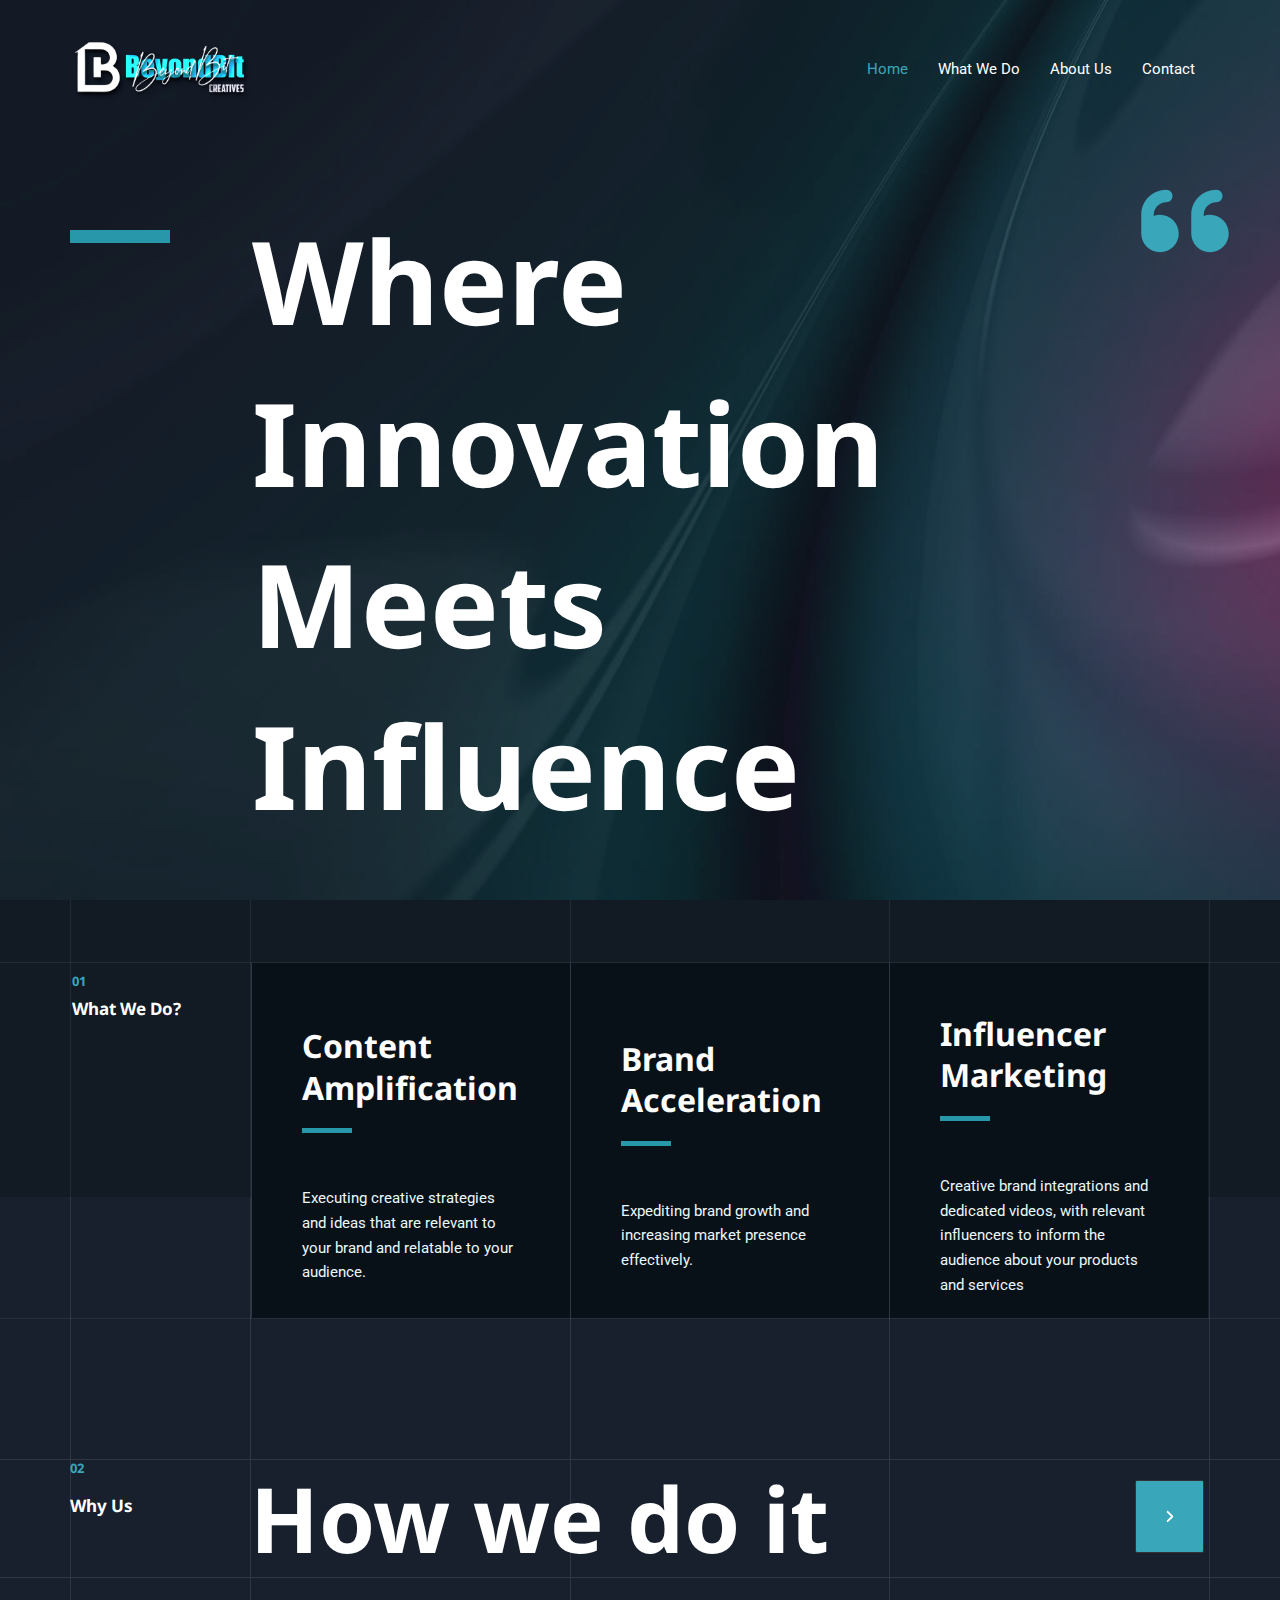
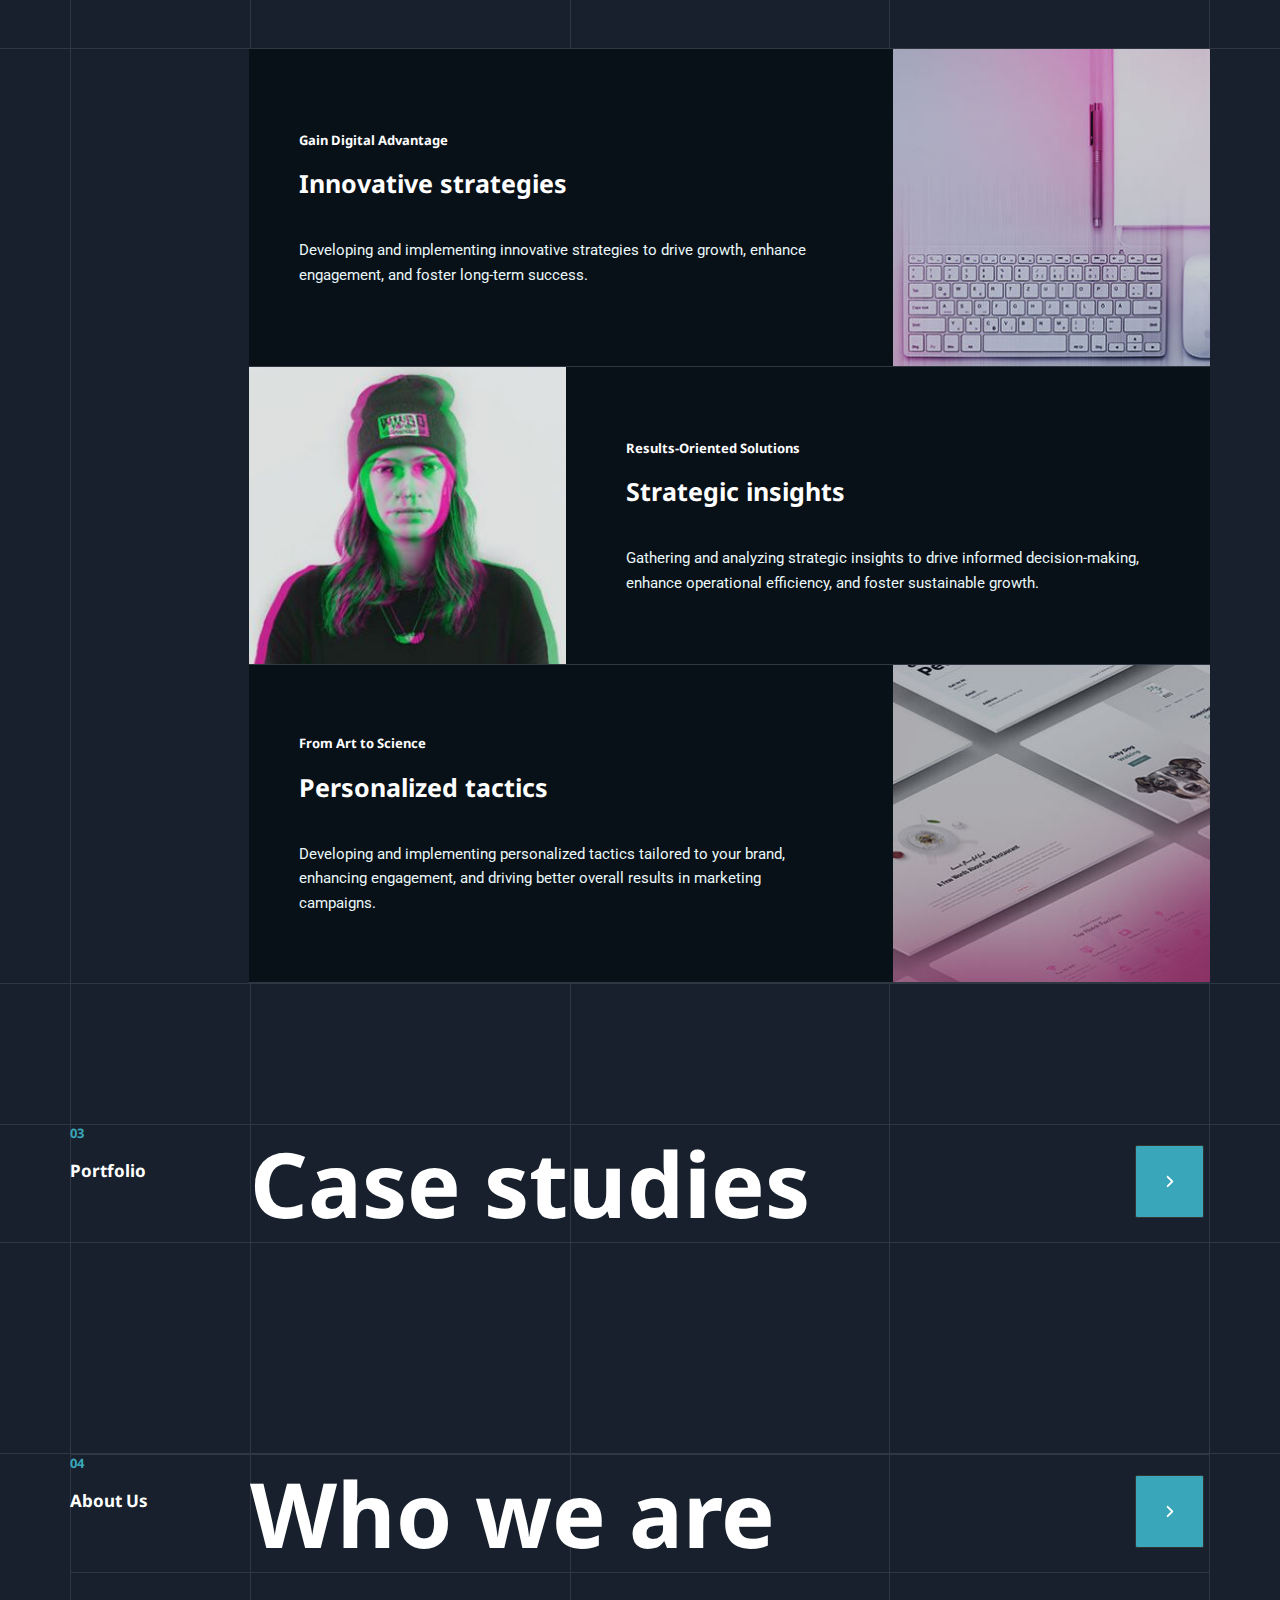
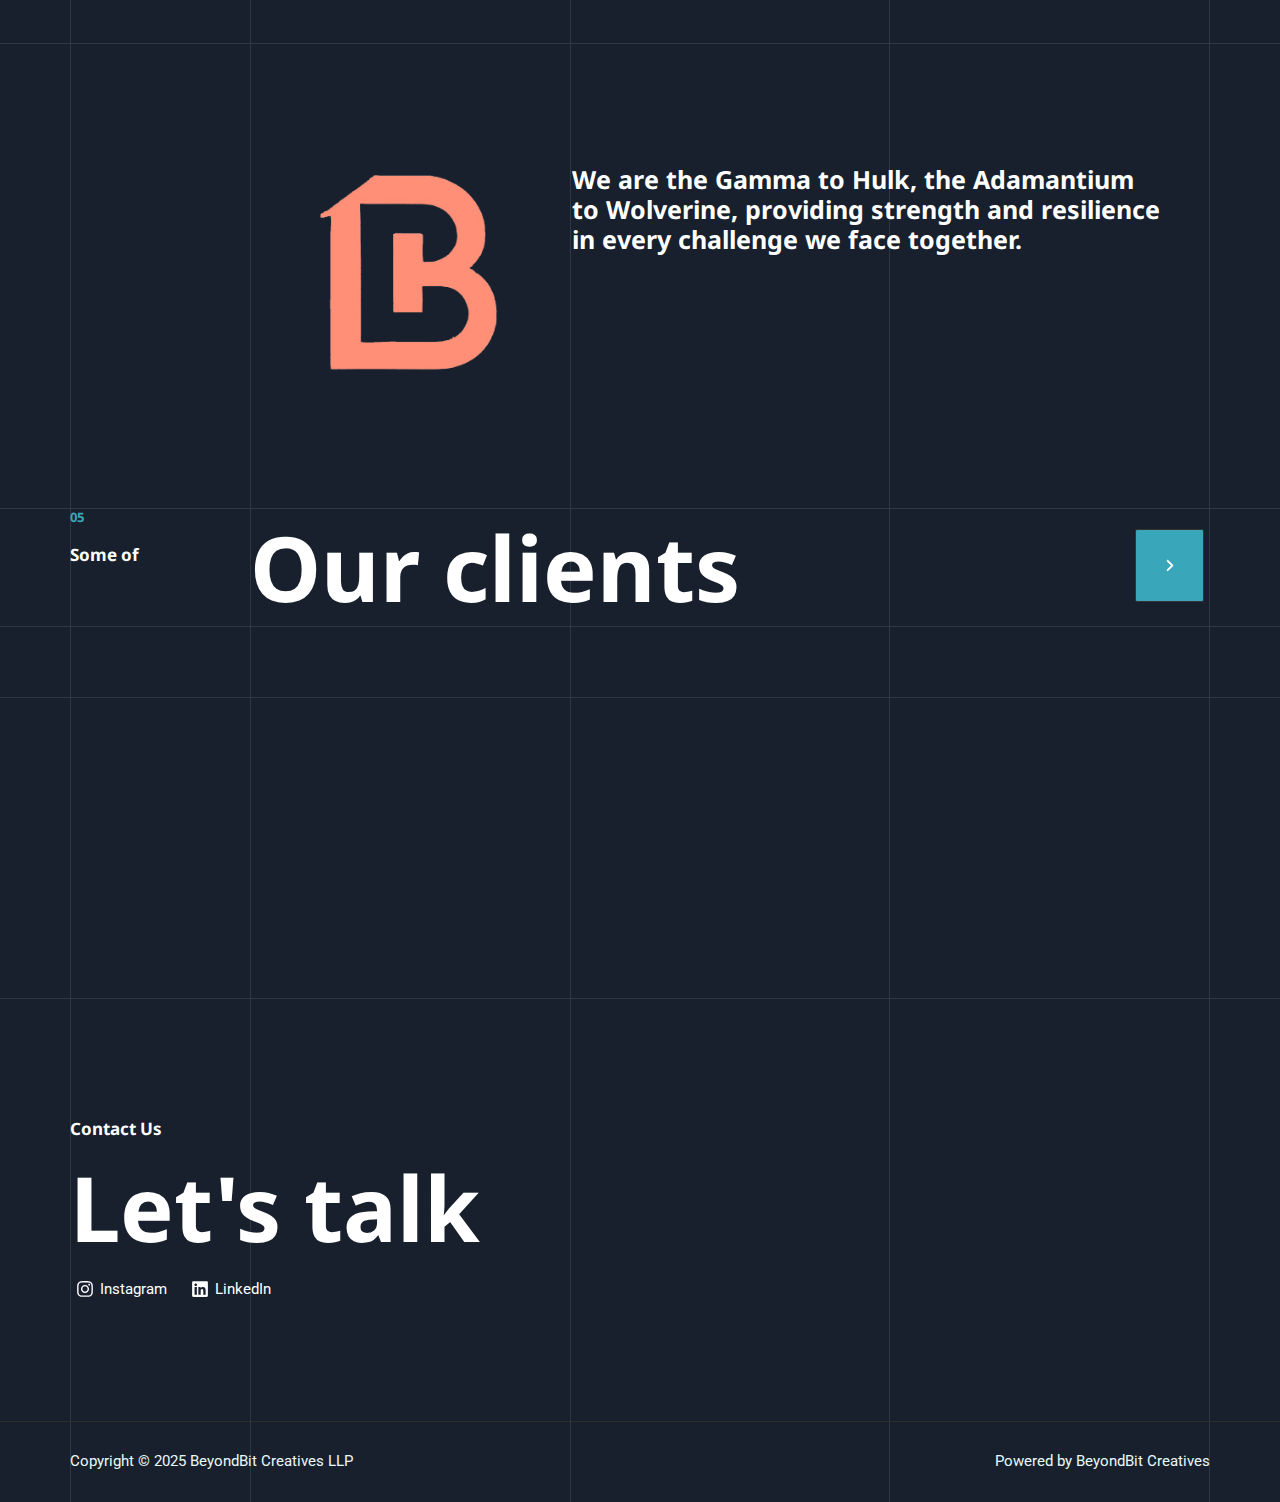
<file: index.html>
<!DOCTYPE html>
<html lang="en-GB">
<head>
<meta charset="UTF-8">
<meta name="viewport" content="width=device-width, initial-scale=1">
	<link rel="profile" href="https://gmpg.org/xfn/11"> 
	<title>BeyondBit Creatives</title>
<meta name="robots" content="max-image-preview:large">
	<style>img:is([sizes="auto" i], [sizes^="auto," i]) { contain-intrinsic-size: 3000px 1500px }</style>
	<link rel="dns-prefetch" href="//fonts.googleapis.com">
<link rel="alternate" type="application/rss+xml" title="BeyondBit Creatives &raquo; Feed" href="/feed/">
<link rel="alternate" type="application/rss+xml" title="BeyondBit Creatives &raquo; Comments Feed" href="/comments/feed/">
<script>
window._wpemojiSettings = {"baseUrl":"https:\/\/s.w.org\/images\/core\/emoji\/15.0.3\/72x72\/","ext":".png","svgUrl":"https:\/\/s.w.org\/images\/core\/emoji\/15.0.3\/svg\/","svgExt":".svg","source":{"concatemoji":"\/wp-includes\/js\/wp-emoji-release.min.js?ver=6.7.2"}};
/*! This file is auto-generated */
!function(i,n){var o,s,e;function c(e){try{var t={supportTests:e,timestamp:(new Date).valueOf()};sessionStorage.setItem(o,JSON.stringify(t))}catch(e){}}function p(e,t,n){e.clearRect(0,0,e.canvas.width,e.canvas.height),e.fillText(t,0,0);var t=new Uint32Array(e.getImageData(0,0,e.canvas.width,e.canvas.height).data),r=(e.clearRect(0,0,e.canvas.width,e.canvas.height),e.fillText(n,0,0),new Uint32Array(e.getImageData(0,0,e.canvas.width,e.canvas.height).data));return t.every(function(e,t){return e===r[t]})}function u(e,t,n){switch(t){case"flag":return n(e,"🏳️‍⚧️","🏳️​⚧️")?!1:!n(e,"🇺🇳","🇺​🇳")&&!n(e,"🏴󠁧󠁢󠁥󠁮󠁧󠁿","🏴​󠁧​󠁢​󠁥​󠁮​󠁧​󠁿");case"emoji":return!n(e,"🐦‍⬛","🐦​⬛")}return!1}function f(e,t,n){var r="undefined"!=typeof WorkerGlobalScope&&self instanceof WorkerGlobalScope?new OffscreenCanvas(300,150):i.createElement("canvas"),a=r.getContext("2d",{willReadFrequently:!0}),o=(a.textBaseline="top",a.font="600 32px Arial",{});return e.forEach(function(e){o[e]=t(a,e,n)}),o}function t(e){var t=i.createElement("script");t.src=e,t.defer=!0,i.head.appendChild(t)}"undefined"!=typeof Promise&&(o="wpEmojiSettingsSupports",s=["flag","emoji"],n.supports={everything:!0,everythingExceptFlag:!0},e=new Promise(function(e){i.addEventListener("DOMContentLoaded",e,{once:!0})}),new Promise(function(t){var n=function(){try{var e=JSON.parse(sessionStorage.getItem(o));if("object"==typeof e&&"number"==typeof e.timestamp&&(new Date).valueOf()<e.timestamp+604800&&"object"==typeof e.supportTests)return e.supportTests}catch(e){}return null}();if(!n){if("undefined"!=typeof Worker&&"undefined"!=typeof OffscreenCanvas&&"undefined"!=typeof URL&&URL.createObjectURL&&"undefined"!=typeof Blob)try{var e="postMessage("+f.toString()+"("+[JSON.stringify(s),u.toString(),p.toString()].join(",")+"));",r=new Blob([e],{type:"text/javascript"}),a=new Worker(URL.createObjectURL(r),{name:"wpTestEmojiSupports"});return void(a.onmessage=function(e){c(n=e.data),a.terminate(),t(n)})}catch(e){}c(n=f(s,u,p))}t(n)}).then(function(e){for(var t in e)n.supports[t]=e[t],n.supports.everything=n.supports.everything&&n.supports[t],"flag"!==t&&(n.supports.everythingExceptFlag=n.supports.everythingExceptFlag&&n.supports[t]);n.supports.everythingExceptFlag=n.supports.everythingExceptFlag&&!n.supports.flag,n.DOMReady=!1,n.readyCallback=function(){n.DOMReady=!0}}).then(function(){return e}).then(function(){var e;n.supports.everything||(n.readyCallback(),(e=n.source||{}).concatemoji?t(e.concatemoji):e.wpemoji&&e.twemoji&&(t(e.twemoji),t(e.wpemoji)))}))}((window,document),window._wpemojiSettings);
</script>
<link rel="stylesheet" id="astra-theme-css-css" href="/wp-content/themes/astra/assets/css/minified/main.min.css?ver=4.8.12" media="all">
<style id="astra-theme-css-inline-css">:root{--ast-post-nav-space:0;--ast-container-default-xlg-padding:3em;--ast-container-default-lg-padding:3em;--ast-container-default-slg-padding:2em;--ast-container-default-md-padding:3em;--ast-container-default-sm-padding:3em;--ast-container-default-xs-padding:2.4em;--ast-container-default-xxs-padding:1.8em;--ast-code-block-background:#EEEEEE;--ast-comment-inputs-background:#FAFAFA;--ast-normal-container-width:1140px;--ast-narrow-container-width:750px;--ast-blog-title-font-weight:normal;--ast-blog-meta-weight:inherit;--ast-global-color-primary:var(--ast-global-color-5);--ast-global-color-secondary:var(--ast-global-color-4);--ast-global-color-alternate-background:var(--ast-global-color-7);--ast-global-color-subtle-background:var(--ast-global-color-6);}html{font-size:93.75%;}a{color:var(--ast-global-color-0);}a:hover,a:focus{color:var(--ast-global-color-2);}body,button,input,select,textarea,.ast-button,.ast-custom-button{font-family:'Roboto',sans-serif;font-weight:400;font-size:15px;font-size:1rem;line-height:var(--ast-body-line-height,1.65em);}blockquote{color:var(--ast-global-color-3);}h1,.entry-content h1,h2,.entry-content h2,h3,.entry-content h3,h4,.entry-content h4,h5,.entry-content h5,h6,.entry-content h6,.site-title,.site-title a{font-family:'Noto Sans',sans-serif;font-weight:700;line-height:1.35em;}.site-title{font-size:35px;font-size:2.3333333333333rem;display:none;}header .custom-logo-link img{max-width:179px;width:179px;}.astra-logo-svg{width:179px;}.site-header .site-description{font-size:15px;font-size:1rem;display:none;}.entry-title{font-size:0px;font-size:0rem;}.archive .ast-article-post .ast-article-inner,.blog .ast-article-post .ast-article-inner,.archive .ast-article-post .ast-article-inner:hover,.blog .ast-article-post .ast-article-inner:hover{overflow:hidden;}h1,.entry-content h1{font-size:7.7em;font-weight:700;font-family:'Noto Sans',sans-serif;line-height:1.4em;}h2,.entry-content h2{font-size:90px;font-size:6rem;font-weight:700;font-family:'Noto Sans',sans-serif;line-height:1.3em;}h3,.entry-content h3{font-size:32px;font-size:2.1333333333333rem;font-weight:700;font-family:'Noto Sans',sans-serif;line-height:1.3em;}h4,.entry-content h4{font-size:25px;font-size:1.6666666666667rem;line-height:1.2em;font-weight:700;font-family:'Noto Sans',sans-serif;}h5,.entry-content h5{font-size:17px;font-size:1.1333333333333rem;line-height:1.2em;font-weight:700;font-family:'Noto Sans',sans-serif;}h6,.entry-content h6{font-size:13px;font-size:0.86666666666667rem;line-height:1.25em;font-weight:700;font-family:'Noto Sans',sans-serif;}::selection{background-color:var(--ast-global-color-0);color:#000000;}body,h1,.entry-title a,.entry-content h1,h2,.entry-content h2,h3,.entry-content h3,h4,.entry-content h4,h5,.entry-content h5,h6,.entry-content h6{color:var(--ast-global-color-3);}.tagcloud a:hover,.tagcloud a:focus,.tagcloud a.current-item{color:#000000;border-color:var(--ast-global-color-0);background-color:var(--ast-global-color-0);}input:focus,input[type="text"]:focus,input[type="email"]:focus,input[type="url"]:focus,input[type="password"]:focus,input[type="reset"]:focus,input[type="search"]:focus,textarea:focus{border-color:var(--ast-global-color-0);}input[type="radio"]:checked,input[type=reset],input[type="checkbox"]:checked,input[type="checkbox"]:hover:checked,input[type="checkbox"]:focus:checked,input[type=range]::-webkit-slider-thumb{border-color:var(--ast-global-color-0);background-color:var(--ast-global-color-0);box-shadow:none;}.site-footer a:hover + .post-count,.site-footer a:focus + .post-count{background:var(--ast-global-color-0);border-color:var(--ast-global-color-0);}.single .nav-links .nav-previous,.single .nav-links .nav-next{color:var(--ast-global-color-0);}.entry-meta,.entry-meta *{line-height:1.45;color:var(--ast-global-color-0);}.entry-meta a:not(.ast-button):hover,.entry-meta a:not(.ast-button):hover *,.entry-meta a:not(.ast-button):focus,.entry-meta a:not(.ast-button):focus *,.page-links > .page-link,.page-links .page-link:hover,.post-navigation a:hover{color:var(--ast-global-color-2);}#cat option,.secondary .calendar_wrap thead a,.secondary .calendar_wrap thead a:visited{color:var(--ast-global-color-0);}.secondary .calendar_wrap #today,.ast-progress-val span{background:var(--ast-global-color-0);}.secondary a:hover + .post-count,.secondary a:focus + .post-count{background:var(--ast-global-color-0);border-color:var(--ast-global-color-0);}.calendar_wrap #today > a{color:#000000;}.page-links .page-link,.single .post-navigation a{color:var(--ast-global-color-0);}.ast-search-menu-icon .search-form button.search-submit{padding:0 4px;}.ast-search-menu-icon form.search-form{padding-right:0;}.ast-search-menu-icon.slide-search input.search-field{width:0;}.ast-header-search .ast-search-menu-icon.ast-dropdown-active .search-form,.ast-header-search .ast-search-menu-icon.ast-dropdown-active .search-field:focus{transition:all 0.2s;}.search-form input.search-field:focus{outline:none;}.ast-archive-title{color:var(--ast-global-color-2);}.widget-title,.widget .wp-block-heading{font-size:21px;font-size:1.4rem;color:var(--ast-global-color-2);}.ast-search-menu-icon.slide-search a:focus-visible:focus-visible,.astra-search-icon:focus-visible,#close:focus-visible,a:focus-visible,.ast-menu-toggle:focus-visible,.site .skip-link:focus-visible,.wp-block-loginout input:focus-visible,.wp-block-search.wp-block-search__button-inside .wp-block-search__inside-wrapper,.ast-header-navigation-arrow:focus-visible,.woocommerce .wc-proceed-to-checkout > .checkout-button:focus-visible,.woocommerce .woocommerce-MyAccount-navigation ul li a:focus-visible,.ast-orders-table__row .ast-orders-table__cell:focus-visible,.woocommerce .woocommerce-order-details .order-again > .button:focus-visible,.woocommerce .woocommerce-message a.button.wc-forward:focus-visible,.woocommerce #minus_qty:focus-visible,.woocommerce #plus_qty:focus-visible,a#ast-apply-coupon:focus-visible,.woocommerce .woocommerce-info a:focus-visible,.woocommerce .astra-shop-summary-wrap a:focus-visible,.woocommerce a.wc-forward:focus-visible,#ast-apply-coupon:focus-visible,.woocommerce-js .woocommerce-mini-cart-item a.remove:focus-visible,#close:focus-visible,.button.search-submit:focus-visible,#search_submit:focus,.normal-search:focus-visible,.ast-header-account-wrap:focus-visible,.woocommerce .ast-on-card-button.ast-quick-view-trigger:focus{outline-style:dotted;outline-color:inherit;outline-width:thin;}input:focus,input[type="text"]:focus,input[type="email"]:focus,input[type="url"]:focus,input[type="password"]:focus,input[type="reset"]:focus,input[type="search"]:focus,input[type="number"]:focus,textarea:focus,.wp-block-search__input:focus,[data-section="section-header-mobile-trigger"] .ast-button-wrap .ast-mobile-menu-trigger-minimal:focus,.ast-mobile-popup-drawer.active .menu-toggle-close:focus,.woocommerce-ordering select.orderby:focus,#ast-scroll-top:focus,#coupon_code:focus,.woocommerce-page #comment:focus,.woocommerce #reviews #respond input#submit:focus,.woocommerce a.add_to_cart_button:focus,.woocommerce .button.single_add_to_cart_button:focus,.woocommerce .woocommerce-cart-form button:focus,.woocommerce .woocommerce-cart-form__cart-item .quantity .qty:focus,.woocommerce .woocommerce-billing-fields .woocommerce-billing-fields__field-wrapper .woocommerce-input-wrapper > .input-text:focus,.woocommerce #order_comments:focus,.woocommerce #place_order:focus,.woocommerce .woocommerce-address-fields .woocommerce-address-fields__field-wrapper .woocommerce-input-wrapper > .input-text:focus,.woocommerce .woocommerce-MyAccount-content form button:focus,.woocommerce .woocommerce-MyAccount-content .woocommerce-EditAccountForm .woocommerce-form-row .woocommerce-Input.input-text:focus,.woocommerce .ast-woocommerce-container .woocommerce-pagination ul.page-numbers li a:focus,body #content .woocommerce form .form-row .select2-container--default .select2-selection--single:focus,#ast-coupon-code:focus,.woocommerce.woocommerce-js .quantity input[type=number]:focus,.woocommerce-js .woocommerce-mini-cart-item .quantity input[type=number]:focus,.woocommerce p#ast-coupon-trigger:focus{border-style:dotted;border-color:inherit;border-width:thin;}input{outline:none;}.ast-logo-title-inline .site-logo-img{padding-right:1em;}.site-logo-img img{ transition:all 0.2s linear;}body .ast-oembed-container *{position:absolute;top:0;width:100%;height:100%;left:0;}body .wp-block-embed-pocket-casts .ast-oembed-container *{position:unset;}.ast-single-post-featured-section + article {margin-top: 2em;}.site-content .ast-single-post-featured-section img {width: 100%;overflow: hidden;object-fit: cover;}.site > .ast-single-related-posts-container {margin-top: 0;}@media (min-width: 922px) {.ast-desktop .ast-container--narrow {max-width: var(--ast-narrow-container-width);margin: 0 auto;}}@media (max-width:921.9px){#ast-desktop-header{display:none;}}@media (min-width:922px){#ast-mobile-header{display:none;}}.wp-block-buttons.aligncenter{justify-content:center;}@media (max-width:921px){.ast-theme-transparent-header #primary,.ast-theme-transparent-header #secondary{padding:0;}}@media (max-width:921px){.ast-plain-container.ast-no-sidebar #primary{padding:0;}}.ast-plain-container.ast-no-sidebar #primary{margin-top:0;margin-bottom:0;}.ast-separate-container.ast-single-post.ast-right-sidebar #primary,.ast-separate-container.ast-single-post.ast-left-sidebar #primary,.ast-separate-container.ast-single-post #primary,.ast-plain-container.ast-single-post #primary,.ast-narrow-container.ast-single-post #primary{margin-top:0px;margin-bottom:0px;}.ast-left-sidebar.ast-single-post #primary,.ast-right-sidebar.ast-single-post #primary,.ast-separate-container.ast-single-post.ast-right-sidebar #primary,.ast-separate-container.ast-single-post.ast-left-sidebar #primary,.ast-separate-container.ast-single-post #primary,.ast-narrow-container.ast-single-post #primary{padding-left:0px;padding-right:0px;}.ast-separate-container #primary,.ast-narrow-container #primary{padding-top:0px;}.ast-separate-container #primary,.ast-narrow-container #primary{padding-bottom:0px;}.wp-block-button.is-style-outline .wp-block-button__link{border-color:var(--ast-global-color-0);}div.wp-block-button.is-style-outline > .wp-block-button__link:not(.has-text-color),div.wp-block-button.wp-block-button__link.is-style-outline:not(.has-text-color){color:var(--ast-global-color-0);}.wp-block-button.is-style-outline .wp-block-button__link:hover,.wp-block-buttons .wp-block-button.is-style-outline .wp-block-button__link:focus,.wp-block-buttons .wp-block-button.is-style-outline > .wp-block-button__link:not(.has-text-color):hover,.wp-block-buttons .wp-block-button.wp-block-button__link.is-style-outline:not(.has-text-color):hover{color:var(--ast-global-color-5);background-color:var(--ast-global-color-3);border-color:var(--ast-global-color-3);}.post-page-numbers.current .page-link,.ast-pagination .page-numbers.current{color:#000000;border-color:var(--ast-global-color-0);background-color:var(--ast-global-color-0);}.wp-block-buttons .wp-block-button.is-style-outline .wp-block-button__link.wp-element-button,.ast-outline-button,.wp-block-uagb-buttons-child .uagb-buttons-repeater.ast-outline-button{border-color:var(--ast-global-color-0);border-top-width:1px;border-right-width:1px;border-bottom-width:1px;border-left-width:1px;font-family:inherit;font-weight:inherit;line-height:1em;padding-top:17px;padding-right:40px;padding-bottom:17px;padding-left:40px;border-top-left-radius:0px;border-top-right-radius:0px;border-bottom-right-radius:0px;border-bottom-left-radius:0px;}.wp-block-buttons .wp-block-button.is-style-outline > .wp-block-button__link:not(.has-text-color),.wp-block-buttons .wp-block-button.wp-block-button__link.is-style-outline:not(.has-text-color),.ast-outline-button{color:var(--ast-global-color-0);}.wp-block-button.is-style-outline .wp-block-button__link:hover,.wp-block-buttons .wp-block-button.is-style-outline .wp-block-button__link:focus,.wp-block-buttons .wp-block-button.is-style-outline > .wp-block-button__link:not(.has-text-color):hover,.wp-block-buttons .wp-block-button.wp-block-button__link.is-style-outline:not(.has-text-color):hover,.ast-outline-button:hover,.ast-outline-button:focus,.wp-block-uagb-buttons-child .uagb-buttons-repeater.ast-outline-button:hover,.wp-block-uagb-buttons-child .uagb-buttons-repeater.ast-outline-button:focus{color:var(--ast-global-color-4);background-color:var(--ast-global-color-1);border-color:var(--ast-global-color-1);}.wp-block-button .wp-block-button__link.wp-element-button.is-style-outline:not(.has-background),.wp-block-button.is-style-outline>.wp-block-button__link.wp-element-button:not(.has-background),.ast-outline-button{background-color:transparent;}@media (max-width:921px){.wp-block-buttons .wp-block-button.is-style-outline .wp-block-button__link.wp-element-button,.ast-outline-button,.wp-block-uagb-buttons-child .uagb-buttons-repeater.ast-outline-button{padding-top:17px;padding-right:40px;padding-bottom:17px;padding-left:40px;border-top-left-radius:0px;border-top-right-radius:0px;border-bottom-right-radius:0px;border-bottom-left-radius:0px;}}@media (max-width:544px){.wp-block-buttons .wp-block-button.is-style-outline .wp-block-button__link.wp-element-button,.ast-outline-button,.wp-block-uagb-buttons-child .uagb-buttons-repeater.ast-outline-button{padding-top:17px;padding-right:40px;padding-bottom:17px;padding-left:40px;border-top-left-radius:0px;border-top-right-radius:0px;border-bottom-right-radius:0px;border-bottom-left-radius:0px;}}.entry-content[data-ast-blocks-layout] > figure{margin-bottom:1em;}h1.widget-title{font-weight:700;}h2.widget-title{font-weight:700;}h3.widget-title{font-weight:700;}#page{display:flex;flex-direction:column;min-height:100vh;}.ast-404-layout-1 h1.page-title{color:var(--ast-global-color-2);}.single .post-navigation a{line-height:1em;height:inherit;}.error-404 .page-sub-title{font-size:1.5rem;font-weight:inherit;}.search .site-content .content-area .search-form{margin-bottom:0;}#page .site-content{flex-grow:1;}.widget{margin-bottom:1.25em;}#secondary li{line-height:1.5em;}#secondary .wp-block-group h2{margin-bottom:0.7em;}#secondary h2{font-size:1.7rem;}.ast-separate-container .ast-article-post,.ast-separate-container .ast-article-single,.ast-separate-container .comment-respond{padding:3em;}.ast-separate-container .ast-article-single .ast-article-single{padding:0;}.ast-article-single .wp-block-post-template-is-layout-grid{padding-left:0;}.ast-separate-container .comments-title,.ast-narrow-container .comments-title{padding:1.5em 2em;}.ast-page-builder-template .comment-form-textarea,.ast-comment-formwrap .ast-grid-common-col{padding:0;}.ast-comment-formwrap{padding:0;display:inline-flex;column-gap:20px;width:100%;margin-left:0;margin-right:0;}.comments-area textarea#comment:focus,.comments-area textarea#comment:active,.comments-area .ast-comment-formwrap input[type="text"]:focus,.comments-area .ast-comment-formwrap input[type="text"]:active {box-shadow:none;outline:none;}.archive.ast-page-builder-template .entry-header{margin-top:2em;}.ast-page-builder-template .ast-comment-formwrap{width:100%;}.entry-title{margin-bottom:0.5em;}.ast-archive-description p{font-size:inherit;font-weight:inherit;line-height:inherit;}.ast-separate-container .ast-comment-list li.depth-1,.hentry{margin-bottom:2em;}@media (min-width:921px){.ast-left-sidebar.ast-page-builder-template #secondary,.archive.ast-right-sidebar.ast-page-builder-template .site-main{padding-left:20px;padding-right:20px;}}@media (max-width:544px){.ast-comment-formwrap.ast-row{column-gap:10px;display:inline-block;}#ast-commentform .ast-grid-common-col{position:relative;width:100%;}}@media (min-width:1201px){.ast-separate-container .ast-article-post,.ast-separate-container .ast-article-single,.ast-separate-container .ast-author-box,.ast-separate-container .ast-404-layout-1,.ast-separate-container .no-results{padding:3em;}}@media (max-width:921px){.ast-separate-container #primary,.ast-separate-container #secondary{padding:1.5em 0;}#primary,#secondary{padding:1.5em 0;margin:0;}.ast-left-sidebar #content > .ast-container{display:flex;flex-direction:column-reverse;width:100%;}}@media (min-width:922px){.ast-separate-container.ast-right-sidebar #primary,.ast-separate-container.ast-left-sidebar #primary{border:0;}.search-no-results.ast-separate-container #primary{margin-bottom:4em;}}.wp-block-button .wp-block-button__link{color:#ffffff;}.wp-block-button .wp-block-button__link:hover,.wp-block-button .wp-block-button__link:focus{color:var(--ast-global-color-5);background-color:var(--ast-global-color-3);border-color:var(--ast-global-color-3);}.wp-block-button .wp-block-button__link,.wp-block-search .wp-block-search__button,body .wp-block-file .wp-block-file__button{border-style:solid;border-top-width:0px;border-right-width:0px;border-left-width:0px;border-bottom-width:0px;border-color:var(--ast-global-color-0);background-color:var(--ast-global-color-0);color:#ffffff;font-family:inherit;font-weight:inherit;line-height:1em;border-top-left-radius:0px;border-top-right-radius:0px;border-bottom-right-radius:0px;border-bottom-left-radius:0px;padding-top:17px;padding-right:40px;padding-bottom:17px;padding-left:40px;}@media (max-width:921px){.wp-block-button .wp-block-button__link,.wp-block-search .wp-block-search__button,body .wp-block-file .wp-block-file__button{padding-top:17px;padding-right:40px;padding-bottom:17px;padding-left:40px;border-top-left-radius:0px;border-top-right-radius:0px;border-bottom-right-radius:0px;border-bottom-left-radius:0px;}}@media (max-width:544px){.wp-block-button .wp-block-button__link,.wp-block-search .wp-block-search__button,body .wp-block-file .wp-block-file__button{padding-top:12px;padding-right:24px;padding-bottom:12px;padding-left:24px;border-top-left-radius:0px;border-top-right-radius:0px;border-bottom-right-radius:0px;border-bottom-left-radius:0px;}}.menu-toggle,button,.ast-button,.ast-custom-button,.button,input#submit,input[type="button"],input[type="submit"],input[type="reset"],form[CLASS*="wp-block-search__"].wp-block-search .wp-block-search__inside-wrapper .wp-block-search__button,body .wp-block-file .wp-block-file__button,.search .search-submit,.woocommerce-js a.button,.woocommerce button.button,.woocommerce .woocommerce-message a.button,.woocommerce #respond input#submit.alt,.woocommerce input.button.alt,.woocommerce input.button,.woocommerce input.button:disabled,.woocommerce input.button:disabled[disabled],.woocommerce input.button:disabled:hover,.woocommerce input.button:disabled[disabled]:hover,.woocommerce #respond input#submit,.woocommerce button.button.alt.disabled,.wc-block-grid__products .wc-block-grid__product .wp-block-button__link,.wc-block-grid__product-onsale,[CLASS*="wc-block"] button,.woocommerce-js .astra-cart-drawer .astra-cart-drawer-content .woocommerce-mini-cart__buttons .button:not(.checkout):not(.ast-continue-shopping),.woocommerce-js .astra-cart-drawer .astra-cart-drawer-content .woocommerce-mini-cart__buttons a.checkout,.woocommerce button.button.alt.disabled.wc-variation-selection-needed,[CLASS*="wc-block"] .wc-block-components-button{border-style:solid;border-top-width:0px;border-right-width:0px;border-left-width:0px;border-bottom-width:0px;color:#ffffff;border-color:var(--ast-global-color-0);background-color:var(--ast-global-color-0);padding-top:17px;padding-right:40px;padding-bottom:17px;padding-left:40px;font-family:inherit;font-weight:inherit;line-height:1em;border-top-left-radius:0px;border-top-right-radius:0px;border-bottom-right-radius:0px;border-bottom-left-radius:0px;}button:focus,.menu-toggle:hover,button:hover,.ast-button:hover,.ast-custom-button:hover .button:hover,.ast-custom-button:hover ,input[type=reset]:hover,input[type=reset]:focus,input#submit:hover,input#submit:focus,input[type="button"]:hover,input[type="button"]:focus,input[type="submit"]:hover,input[type="submit"]:focus,form[CLASS*="wp-block-search__"].wp-block-search .wp-block-search__inside-wrapper .wp-block-search__button:hover,form[CLASS*="wp-block-search__"].wp-block-search .wp-block-search__inside-wrapper .wp-block-search__button:focus,body .wp-block-file .wp-block-file__button:hover,body .wp-block-file .wp-block-file__button:focus,.woocommerce-js a.button:hover,.woocommerce button.button:hover,.woocommerce .woocommerce-message a.button:hover,.woocommerce #respond input#submit:hover,.woocommerce #respond input#submit.alt:hover,.woocommerce input.button.alt:hover,.woocommerce input.button:hover,.woocommerce button.button.alt.disabled:hover,.wc-block-grid__products .wc-block-grid__product .wp-block-button__link:hover,[CLASS*="wc-block"] button:hover,.woocommerce-js .astra-cart-drawer .astra-cart-drawer-content .woocommerce-mini-cart__buttons .button:not(.checkout):not(.ast-continue-shopping):hover,.woocommerce-js .astra-cart-drawer .astra-cart-drawer-content .woocommerce-mini-cart__buttons a.checkout:hover,.woocommerce button.button.alt.disabled.wc-variation-selection-needed:hover,[CLASS*="wc-block"] .wc-block-components-button:hover,[CLASS*="wc-block"] .wc-block-components-button:focus{color:var(--ast-global-color-5);background-color:var(--ast-global-color-3);border-color:var(--ast-global-color-3);}form[CLASS*="wp-block-search__"].wp-block-search .wp-block-search__inside-wrapper .wp-block-search__button.has-icon{padding-top:calc(17px - 3px);padding-right:calc(40px - 3px);padding-bottom:calc(17px - 3px);padding-left:calc(40px - 3px);}@media (max-width:921px){.menu-toggle,button,.ast-button,.ast-custom-button,.button,input#submit,input[type="button"],input[type="submit"],input[type="reset"],form[CLASS*="wp-block-search__"].wp-block-search .wp-block-search__inside-wrapper .wp-block-search__button,body .wp-block-file .wp-block-file__button,.search .search-submit,.woocommerce-js a.button,.woocommerce button.button,.woocommerce .woocommerce-message a.button,.woocommerce #respond input#submit.alt,.woocommerce input.button.alt,.woocommerce input.button,.woocommerce input.button:disabled,.woocommerce input.button:disabled[disabled],.woocommerce input.button:disabled:hover,.woocommerce input.button:disabled[disabled]:hover,.woocommerce #respond input#submit,.woocommerce button.button.alt.disabled,.wc-block-grid__products .wc-block-grid__product .wp-block-button__link,.wc-block-grid__product-onsale,[CLASS*="wc-block"] button,.woocommerce-js .astra-cart-drawer .astra-cart-drawer-content .woocommerce-mini-cart__buttons .button:not(.checkout):not(.ast-continue-shopping),.woocommerce-js .astra-cart-drawer .astra-cart-drawer-content .woocommerce-mini-cart__buttons a.checkout,.woocommerce button.button.alt.disabled.wc-variation-selection-needed,[CLASS*="wc-block"] .wc-block-components-button{padding-top:17px;padding-right:40px;padding-bottom:17px;padding-left:40px;border-top-left-radius:0px;border-top-right-radius:0px;border-bottom-right-radius:0px;border-bottom-left-radius:0px;}}@media (max-width:544px){.menu-toggle,button,.ast-button,.ast-custom-button,.button,input#submit,input[type="button"],input[type="submit"],input[type="reset"],form[CLASS*="wp-block-search__"].wp-block-search .wp-block-search__inside-wrapper .wp-block-search__button,body .wp-block-file .wp-block-file__button,.search .search-submit,.woocommerce-js a.button,.woocommerce button.button,.woocommerce .woocommerce-message a.button,.woocommerce #respond input#submit.alt,.woocommerce input.button.alt,.woocommerce input.button,.woocommerce input.button:disabled,.woocommerce input.button:disabled[disabled],.woocommerce input.button:disabled:hover,.woocommerce input.button:disabled[disabled]:hover,.woocommerce #respond input#submit,.woocommerce button.button.alt.disabled,.wc-block-grid__products .wc-block-grid__product .wp-block-button__link,.wc-block-grid__product-onsale,[CLASS*="wc-block"] button,.woocommerce-js .astra-cart-drawer .astra-cart-drawer-content .woocommerce-mini-cart__buttons .button:not(.checkout):not(.ast-continue-shopping),.woocommerce-js .astra-cart-drawer .astra-cart-drawer-content .woocommerce-mini-cart__buttons a.checkout,.woocommerce button.button.alt.disabled.wc-variation-selection-needed,[CLASS*="wc-block"] .wc-block-components-button{padding-top:12px;padding-right:24px;padding-bottom:12px;padding-left:24px;border-top-left-radius:0px;border-top-right-radius:0px;border-bottom-right-radius:0px;border-bottom-left-radius:0px;}}@media (max-width:921px){.ast-mobile-header-stack .main-header-bar .ast-search-menu-icon{display:inline-block;}.ast-header-break-point.ast-header-custom-item-outside .ast-mobile-header-stack .main-header-bar .ast-search-icon{margin:0;}.ast-comment-avatar-wrap img{max-width:2.5em;}.ast-comment-meta{padding:0 1.8888em 1.3333em;}.ast-separate-container .ast-comment-list li.depth-1{padding:1.5em 2.14em;}.ast-separate-container .comment-respond{padding:2em 2.14em;}}@media (min-width:544px){.ast-container{max-width:100%;}}@media (max-width:544px){.ast-separate-container .ast-article-post,.ast-separate-container .ast-article-single,.ast-separate-container .comments-title,.ast-separate-container .ast-archive-description{padding:1.5em 1em;}.ast-separate-container #content .ast-container{padding-left:0.54em;padding-right:0.54em;}.ast-separate-container .ast-comment-list .bypostauthor{padding:.5em;}.ast-search-menu-icon.ast-dropdown-active .search-field{width:170px;}} #ast-mobile-header .ast-site-header-cart-li a{pointer-events:none;}.ast-separate-container{background-image:linear-gradient(to right,var(--ast-global-color-5),var(--ast-global-color-5)),url(/wp-content/uploads/2022/12/bg-001-free-img.png);background-repeat:no-repeat;background-position:center center;background-size:auto;background-attachment:fixed;}@media (max-width:921px){.site-title{display:none;}.site-header .site-description{display:none;}h1,.entry-content h1{font-size:76px;}h2,.entry-content h2{font-size:74px;}h3,.entry-content h3{font-size:28px;}h4,.entry-content h4{font-size:26px;font-size:1.7333333333333rem;}body,.ast-separate-container{background-image:linear-gradient(to right,var(--ast-global-color-5),var(--ast-global-color-5)),url(/wp-content/uploads/2022/12/bg-001-free-img.png);}}@media (max-width:544px){.site-title{display:none;}.site-header .site-description{display:none;}h1,.entry-content h1{font-size:50px;}h2,.entry-content h2{font-size:30px;}h3,.entry-content h3{font-size:25px;}body,.ast-separate-container{background-image:linear-gradient(to right,var(--ast-global-color-5),var(--ast-global-color-5)),url(/wp-content/uploads/2022/12/bg-001-free-img.png);}}@media (max-width:921px){html{font-size:85.5%;}}@media (max-width:544px){html{font-size:85.5%;}}@media (min-width:922px){.ast-container{max-width:1180px;}}@media (min-width:922px){.site-content .ast-container{display:flex;}}@media (max-width:921px){.site-content .ast-container{flex-direction:column;}}@media (min-width:922px){.main-header-menu .sub-menu .menu-item.ast-left-align-sub-menu:hover > .sub-menu,.main-header-menu .sub-menu .menu-item.ast-left-align-sub-menu.focus > .sub-menu{margin-left:-0px;}}.ast-theme-transparent-header [data-section="section-header-mobile-trigger"] .ast-button-wrap .ast-mobile-menu-trigger-minimal{background:transparent;}.site .comments-area{padding-bottom:3em;}.footer-widget-area[data-section^="section-fb-html-"] .ast-builder-html-element{text-align:center;}.wp-block-file {display: flex;align-items: center;flex-wrap: wrap;justify-content: space-between;}.wp-block-pullquote {border: none;}.wp-block-pullquote blockquote::before {content: "\201D";font-family: "Helvetica",sans-serif;display: flex;transform: rotate( 180deg );font-size: 6rem;font-style: normal;line-height: 1;font-weight: bold;align-items: center;justify-content: center;}.has-text-align-right > blockquote::before {justify-content: flex-start;}.has-text-align-left > blockquote::before {justify-content: flex-end;}figure.wp-block-pullquote.is-style-solid-color blockquote {max-width: 100%;text-align: inherit;}:root {--wp--custom--ast-default-block-top-padding: 3em;--wp--custom--ast-default-block-right-padding: 3em;--wp--custom--ast-default-block-bottom-padding: 3em;--wp--custom--ast-default-block-left-padding: 3em;--wp--custom--ast-container-width: 1140px;--wp--custom--ast-content-width-size: 1140px;--wp--custom--ast-wide-width-size: calc(1140px + var(--wp--custom--ast-default-block-left-padding) + var(--wp--custom--ast-default-block-right-padding));}.ast-narrow-container {--wp--custom--ast-content-width-size: 750px;--wp--custom--ast-wide-width-size: 750px;}@media(max-width: 921px) {:root {--wp--custom--ast-default-block-top-padding: 3em;--wp--custom--ast-default-block-right-padding: 2em;--wp--custom--ast-default-block-bottom-padding: 3em;--wp--custom--ast-default-block-left-padding: 2em;}}@media(max-width: 544px) {:root {--wp--custom--ast-default-block-top-padding: 3em;--wp--custom--ast-default-block-right-padding: 1.5em;--wp--custom--ast-default-block-bottom-padding: 3em;--wp--custom--ast-default-block-left-padding: 1.5em;}}.entry-content > .wp-block-group,.entry-content > .wp-block-cover,.entry-content > .wp-block-columns {padding-top: var(--wp--custom--ast-default-block-top-padding);padding-right: var(--wp--custom--ast-default-block-right-padding);padding-bottom: var(--wp--custom--ast-default-block-bottom-padding);padding-left: var(--wp--custom--ast-default-block-left-padding);}.ast-plain-container.ast-no-sidebar .entry-content > .alignfull,.ast-page-builder-template .ast-no-sidebar .entry-content > .alignfull {margin-left: calc( -50vw + 50%);margin-right: calc( -50vw + 50%);max-width: 100vw;width: 100vw;}.ast-plain-container.ast-no-sidebar .entry-content .alignfull .alignfull,.ast-page-builder-template.ast-no-sidebar .entry-content .alignfull .alignfull,.ast-plain-container.ast-no-sidebar .entry-content .alignfull .alignwide,.ast-page-builder-template.ast-no-sidebar .entry-content .alignfull .alignwide,.ast-plain-container.ast-no-sidebar .entry-content .alignwide .alignfull,.ast-page-builder-template.ast-no-sidebar .entry-content .alignwide .alignfull,.ast-plain-container.ast-no-sidebar .entry-content .alignwide .alignwide,.ast-page-builder-template.ast-no-sidebar .entry-content .alignwide .alignwide,.ast-plain-container.ast-no-sidebar .entry-content .wp-block-column .alignfull,.ast-page-builder-template.ast-no-sidebar .entry-content .wp-block-column .alignfull,.ast-plain-container.ast-no-sidebar .entry-content .wp-block-column .alignwide,.ast-page-builder-template.ast-no-sidebar .entry-content .wp-block-column .alignwide {margin-left: auto;margin-right: auto;width: 100%;}[data-ast-blocks-layout] .wp-block-separator:not(.is-style-dots) {height: 0;}[data-ast-blocks-layout] .wp-block-separator {margin: 20px auto;}[data-ast-blocks-layout] .wp-block-separator:not(.is-style-wide):not(.is-style-dots) {max-width: 100px;}[data-ast-blocks-layout] .wp-block-separator.has-background {padding: 0;}.entry-content[data-ast-blocks-layout] > * {max-width: var(--wp--custom--ast-content-width-size);margin-left: auto;margin-right: auto;}.entry-content[data-ast-blocks-layout] > .alignwide {max-width: var(--wp--custom--ast-wide-width-size);}.entry-content[data-ast-blocks-layout] .alignfull {max-width: none;}.entry-content .wp-block-columns {margin-bottom: 0;}blockquote {margin: 1.5em;border-color: rgba(0,0,0,0.05);}.wp-block-quote:not(.has-text-align-right):not(.has-text-align-center) {border-left: 5px solid rgba(0,0,0,0.05);}.has-text-align-right > blockquote,blockquote.has-text-align-right {border-right: 5px solid rgba(0,0,0,0.05);}.has-text-align-left > blockquote,blockquote.has-text-align-left {border-left: 5px solid rgba(0,0,0,0.05);}.wp-block-site-tagline,.wp-block-latest-posts .read-more {margin-top: 15px;}.wp-block-loginout p label {display: block;}.wp-block-loginout p:not(.login-remember):not(.login-submit) input {width: 100%;}.wp-block-loginout input:focus {border-color: transparent;}.wp-block-loginout input:focus {outline: thin dotted;}.entry-content .wp-block-media-text .wp-block-media-text__content {padding: 0 0 0 8%;}.entry-content .wp-block-media-text.has-media-on-the-right .wp-block-media-text__content {padding: 0 8% 0 0;}.entry-content .wp-block-media-text.has-background .wp-block-media-text__content {padding: 8%;}.entry-content .wp-block-cover:not([class*="background-color"]):not(.has-text-color.has-link-color) .wp-block-cover__inner-container,.entry-content .wp-block-cover:not([class*="background-color"]) .wp-block-cover-image-text,.entry-content .wp-block-cover:not([class*="background-color"]) .wp-block-cover-text,.entry-content .wp-block-cover-image:not([class*="background-color"]) .wp-block-cover__inner-container,.entry-content .wp-block-cover-image:not([class*="background-color"]) .wp-block-cover-image-text,.entry-content .wp-block-cover-image:not([class*="background-color"]) .wp-block-cover-text {color: var(--ast-global-color-primary,var(--ast-global-color-5));}.wp-block-loginout .login-remember input {width: 1.1rem;height: 1.1rem;margin: 0 5px 4px 0;vertical-align: middle;}.wp-block-latest-posts > li > *:first-child,.wp-block-latest-posts:not(.is-grid) > li:first-child {margin-top: 0;}.entry-content > .wp-block-buttons,.entry-content > .wp-block-uagb-buttons {margin-bottom: 1.5em;}.wp-block-search__inside-wrapper .wp-block-search__input {padding: 0 10px;color: var(--ast-global-color-3);background: var(--ast-global-color-primary,var(--ast-global-color-5));border-color: var(--ast-border-color);}.wp-block-latest-posts .read-more {margin-bottom: 1.5em;}.wp-block-search__no-button .wp-block-search__inside-wrapper .wp-block-search__input {padding-top: 5px;padding-bottom: 5px;}.wp-block-latest-posts .wp-block-latest-posts__post-date,.wp-block-latest-posts .wp-block-latest-posts__post-author {font-size: 1rem;}.wp-block-latest-posts > li > *,.wp-block-latest-posts:not(.is-grid) > li {margin-top: 12px;margin-bottom: 12px;}.ast-page-builder-template .entry-content[data-ast-blocks-layout] > *,.ast-page-builder-template .entry-content[data-ast-blocks-layout] > .alignfull:not(.wp-block-group):not(.uagb-is-root-container) > * {max-width: none;}.ast-page-builder-template .entry-content[data-ast-blocks-layout] > .alignwide:not(.uagb-is-root-container) > * {max-width: var(--wp--custom--ast-wide-width-size);}.ast-page-builder-template .entry-content[data-ast-blocks-layout] > .inherit-container-width > *,.ast-page-builder-template .entry-content[data-ast-blocks-layout] > *:not(.wp-block-group):not(.uagb-is-root-container) > *,.entry-content[data-ast-blocks-layout] > .wp-block-cover .wp-block-cover__inner-container {max-width: var(--wp--custom--ast-content-width-size) ;margin-left: auto;margin-right: auto;}.entry-content[data-ast-blocks-layout] .wp-block-cover:not(.alignleft):not(.alignright) {width: auto;}@media(max-width: 1200px) {.ast-separate-container .entry-content > .alignfull,.ast-separate-container .entry-content[data-ast-blocks-layout] > .alignwide,.ast-plain-container .entry-content[data-ast-blocks-layout] > .alignwide,.ast-plain-container .entry-content .alignfull {margin-left: calc(-1 * min(var(--ast-container-default-xlg-padding),20px)) ;margin-right: calc(-1 * min(var(--ast-container-default-xlg-padding),20px));}}@media(min-width: 1201px) {.ast-separate-container .entry-content > .alignfull {margin-left: calc(-1 * var(--ast-container-default-xlg-padding) );margin-right: calc(-1 * var(--ast-container-default-xlg-padding) );}.ast-separate-container .entry-content[data-ast-blocks-layout] > .alignwide,.ast-plain-container .entry-content[data-ast-blocks-layout] > .alignwide {margin-left: calc(-1 * var(--wp--custom--ast-default-block-left-padding) );margin-right: calc(-1 * var(--wp--custom--ast-default-block-right-padding) );}}@media(min-width: 921px) {.ast-separate-container .entry-content .wp-block-group.alignwide:not(.inherit-container-width) > :where(:not(.alignleft):not(.alignright)),.ast-plain-container .entry-content .wp-block-group.alignwide:not(.inherit-container-width) > :where(:not(.alignleft):not(.alignright)) {max-width: calc( var(--wp--custom--ast-content-width-size) + 80px );}.ast-plain-container.ast-right-sidebar .entry-content[data-ast-blocks-layout] .alignfull,.ast-plain-container.ast-left-sidebar .entry-content[data-ast-blocks-layout] .alignfull {margin-left: -60px;margin-right: -60px;}}@media(min-width: 544px) {.entry-content > .alignleft {margin-right: 20px;}.entry-content > .alignright {margin-left: 20px;}}@media (max-width:544px){.wp-block-columns .wp-block-column:not(:last-child){margin-bottom:20px;}.wp-block-latest-posts{margin:0;}}@media( max-width: 600px ) {.entry-content .wp-block-media-text .wp-block-media-text__content,.entry-content .wp-block-media-text.has-media-on-the-right .wp-block-media-text__content {padding: 8% 0 0;}.entry-content .wp-block-media-text.has-background .wp-block-media-text__content {padding: 8%;}}.ast-page-builder-template .entry-header {padding-left: 0;}.ast-narrow-container .site-content .wp-block-uagb-image--align-full .wp-block-uagb-image__figure {max-width: 100%;margin-left: auto;margin-right: auto;}:root .has-ast-global-color-0-color{color:var(--ast-global-color-0);}:root .has-ast-global-color-0-background-color{background-color:var(--ast-global-color-0);}:root .wp-block-button .has-ast-global-color-0-color{color:var(--ast-global-color-0);}:root .wp-block-button .has-ast-global-color-0-background-color{background-color:var(--ast-global-color-0);}:root .has-ast-global-color-1-color{color:var(--ast-global-color-1);}:root .has-ast-global-color-1-background-color{background-color:var(--ast-global-color-1);}:root .wp-block-button .has-ast-global-color-1-color{color:var(--ast-global-color-1);}:root .wp-block-button .has-ast-global-color-1-background-color{background-color:var(--ast-global-color-1);}:root .has-ast-global-color-2-color{color:var(--ast-global-color-2);}:root .has-ast-global-color-2-background-color{background-color:var(--ast-global-color-2);}:root .wp-block-button .has-ast-global-color-2-color{color:var(--ast-global-color-2);}:root .wp-block-button .has-ast-global-color-2-background-color{background-color:var(--ast-global-color-2);}:root .has-ast-global-color-3-color{color:var(--ast-global-color-3);}:root .has-ast-global-color-3-background-color{background-color:var(--ast-global-color-3);}:root .wp-block-button .has-ast-global-color-3-color{color:var(--ast-global-color-3);}:root .wp-block-button .has-ast-global-color-3-background-color{background-color:var(--ast-global-color-3);}:root .has-ast-global-color-4-color{color:var(--ast-global-color-4);}:root .has-ast-global-color-4-background-color{background-color:var(--ast-global-color-4);}:root .wp-block-button .has-ast-global-color-4-color{color:var(--ast-global-color-4);}:root .wp-block-button .has-ast-global-color-4-background-color{background-color:var(--ast-global-color-4);}:root .has-ast-global-color-5-color{color:var(--ast-global-color-5);}:root .has-ast-global-color-5-background-color{background-color:var(--ast-global-color-5);}:root .wp-block-button .has-ast-global-color-5-color{color:var(--ast-global-color-5);}:root .wp-block-button .has-ast-global-color-5-background-color{background-color:var(--ast-global-color-5);}:root .has-ast-global-color-6-color{color:var(--ast-global-color-6);}:root .has-ast-global-color-6-background-color{background-color:var(--ast-global-color-6);}:root .wp-block-button .has-ast-global-color-6-color{color:var(--ast-global-color-6);}:root .wp-block-button .has-ast-global-color-6-background-color{background-color:var(--ast-global-color-6);}:root .has-ast-global-color-7-color{color:var(--ast-global-color-7);}:root .has-ast-global-color-7-background-color{background-color:var(--ast-global-color-7);}:root .wp-block-button .has-ast-global-color-7-color{color:var(--ast-global-color-7);}:root .wp-block-button .has-ast-global-color-7-background-color{background-color:var(--ast-global-color-7);}:root .has-ast-global-color-8-color{color:var(--ast-global-color-8);}:root .has-ast-global-color-8-background-color{background-color:var(--ast-global-color-8);}:root .wp-block-button .has-ast-global-color-8-color{color:var(--ast-global-color-8);}:root .wp-block-button .has-ast-global-color-8-background-color{background-color:var(--ast-global-color-8);}:root{--ast-global-color-0:#3AA6B9;--ast-global-color-1:#2997AA;--ast-global-color-2:#FFFFFF;--ast-global-color-3:#E9F8F9;--ast-global-color-4:#1C2125;--ast-global-color-5:#091118;--ast-global-color-6:#2E2D2A;--ast-global-color-7:#061114;--ast-global-color-8:#222222;}:root {--ast-border-color : rgba(242,245,247,0);}.ast-single-entry-banner {-js-display: flex;display: flex;flex-direction: column;justify-content: center;text-align: center;position: relative;background: #eeeeee;}.ast-single-entry-banner[data-banner-layout="layout-1"] {max-width: 1140px;background: inherit;padding: 20px 0;}.ast-single-entry-banner[data-banner-width-type="custom"] {margin: 0 auto;width: 100%;}.ast-single-entry-banner + .site-content .entry-header {margin-bottom: 0;}.site .ast-author-avatar {--ast-author-avatar-size: ;}a.ast-underline-text {text-decoration: underline;}.ast-container > .ast-terms-link {position: relative;display: block;}a.ast-button.ast-badge-tax {padding: 4px 8px;border-radius: 3px;font-size: inherit;}header.entry-header .entry-title{font-size:0px;font-size:0rem;}header.entry-header > *:not(:last-child){margin-bottom:10px;}.ast-archive-entry-banner {-js-display: flex;display: flex;flex-direction: column;justify-content: center;text-align: center;position: relative;background: #eeeeee;}.ast-archive-entry-banner[data-banner-width-type="custom"] {margin: 0 auto;width: 100%;}.ast-archive-entry-banner[data-banner-layout="layout-1"] {background: inherit;padding: 20px 0;text-align: left;}body.archive .ast-archive-description{max-width:1140px;width:100%;text-align:left;padding-top:3em;padding-right:3em;padding-bottom:3em;padding-left:3em;}body.archive .ast-archive-description .ast-archive-title,body.archive .ast-archive-description .ast-archive-title *{font-size:0px;font-size:0rem;}body.archive .ast-archive-description > *:not(:last-child){margin-bottom:10px;}@media (max-width:921px){body.archive .ast-archive-description{text-align:left;}}@media (max-width:544px){body.archive .ast-archive-description{text-align:left;}}.ast-theme-transparent-header #masthead .site-logo-img .transparent-custom-logo .astra-logo-svg{width:150px;}.ast-theme-transparent-header #masthead .site-logo-img .transparent-custom-logo img{ max-width:150px; width:150px;}@media (max-width:921px){.ast-theme-transparent-header #masthead .site-logo-img .transparent-custom-logo .astra-logo-svg{width:120px;}.ast-theme-transparent-header #masthead .site-logo-img .transparent-custom-logo img{ max-width:120px; width:120px;}}@media (max-width:543px){.ast-theme-transparent-header #masthead .site-logo-img .transparent-custom-logo .astra-logo-svg{width:100px;}.ast-theme-transparent-header #masthead .site-logo-img .transparent-custom-logo img{ max-width:100px; width:100px;}}@media (min-width:921px){.ast-theme-transparent-header #masthead{position:absolute;left:0;right:0;}.ast-theme-transparent-header .main-header-bar,.ast-theme-transparent-header.ast-header-break-point .main-header-bar{background:none;}body.elementor-editor-active.ast-theme-transparent-header #masthead,.fl-builder-edit .ast-theme-transparent-header #masthead,body.vc_editor.ast-theme-transparent-header #masthead,body.brz-ed.ast-theme-transparent-header #masthead{z-index:0;}.ast-header-break-point.ast-replace-site-logo-transparent.ast-theme-transparent-header .custom-mobile-logo-link{display:none;}.ast-header-break-point.ast-replace-site-logo-transparent.ast-theme-transparent-header .transparent-custom-logo{display:inline-block;}.ast-theme-transparent-header .ast-above-header,.ast-theme-transparent-header .ast-above-header.ast-above-header-bar{background-image:none;background-color:transparent;}.ast-theme-transparent-header .ast-below-header,.ast-theme-transparent-header .ast-below-header.ast-below-header-bar{background-image:none;background-color:transparent;}}.ast-theme-transparent-header .main-header-bar,.ast-theme-transparent-header.ast-header-break-point .main-header-bar-wrap .main-header-menu,.ast-theme-transparent-header.ast-header-break-point .main-header-bar-wrap .main-header-bar,.ast-theme-transparent-header.ast-header-break-point .ast-mobile-header-wrap .main-header-bar{background-color:rgba(0,0,0,0);}.ast-theme-transparent-header .main-header-bar .ast-search-menu-icon form{background-color:rgba(0,0,0,0);}.ast-theme-transparent-header .ast-above-header,.ast-theme-transparent-header .ast-above-header.ast-above-header-bar{background-color:rgba(0,0,0,0);}.ast-theme-transparent-header .ast-below-header,.ast-theme-transparent-header .ast-below-header.ast-below-header-bar{background-color:rgba(0,0,0,0);}.ast-theme-transparent-header .ast-builder-menu .main-header-menu,.ast-theme-transparent-header .ast-builder-menu .main-header-menu .menu-link,.ast-theme-transparent-header [CLASS*="ast-builder-menu-"] .main-header-menu .menu-item > .menu-link,.ast-theme-transparent-header .ast-masthead-custom-menu-items,.ast-theme-transparent-header .ast-masthead-custom-menu-items a,.ast-theme-transparent-header .ast-builder-menu .main-header-menu .menu-item > .ast-menu-toggle,.ast-theme-transparent-header .ast-builder-menu .main-header-menu .menu-item > .ast-menu-toggle,.ast-theme-transparent-header .ast-above-header-navigation a,.ast-header-break-point.ast-theme-transparent-header .ast-above-header-navigation a,.ast-header-break-point.ast-theme-transparent-header .ast-above-header-navigation > ul.ast-above-header-menu > .menu-item-has-children:not(.current-menu-item) > .ast-menu-toggle,.ast-theme-transparent-header .ast-below-header-menu,.ast-theme-transparent-header .ast-below-header-menu a,.ast-header-break-point.ast-theme-transparent-header .ast-below-header-menu a,.ast-header-break-point.ast-theme-transparent-header .ast-below-header-menu,.ast-theme-transparent-header .main-header-menu .menu-link{color:var(--ast-global-color-2);}.ast-theme-transparent-header .ast-builder-menu .main-header-menu .menu-item:hover > .menu-link,.ast-theme-transparent-header .ast-builder-menu .main-header-menu .menu-item:hover > .ast-menu-toggle,.ast-theme-transparent-header .ast-builder-menu .main-header-menu .ast-masthead-custom-menu-items a:hover,.ast-theme-transparent-header .ast-builder-menu .main-header-menu .focus > .menu-link,.ast-theme-transparent-header .ast-builder-menu .main-header-menu .focus > .ast-menu-toggle,.ast-theme-transparent-header .ast-builder-menu .main-header-menu .current-menu-item > .menu-link,.ast-theme-transparent-header .ast-builder-menu .main-header-menu .current-menu-ancestor > .menu-link,.ast-theme-transparent-header .ast-builder-menu .main-header-menu .current-menu-item > .ast-menu-toggle,.ast-theme-transparent-header .ast-builder-menu .main-header-menu .current-menu-ancestor > .ast-menu-toggle,.ast-theme-transparent-header [CLASS*="ast-builder-menu-"] .main-header-menu .current-menu-item > .menu-link,.ast-theme-transparent-header [CLASS*="ast-builder-menu-"] .main-header-menu .current-menu-ancestor > .menu-link,.ast-theme-transparent-header [CLASS*="ast-builder-menu-"] .main-header-menu .current-menu-item > .ast-menu-toggle,.ast-theme-transparent-header [CLASS*="ast-builder-menu-"] .main-header-menu .current-menu-ancestor > .ast-menu-toggle,.ast-theme-transparent-header .main-header-menu .menu-item:hover > .menu-link,.ast-theme-transparent-header .main-header-menu .current-menu-item > .menu-link,.ast-theme-transparent-header .main-header-menu .current-menu-ancestor > .menu-link{color:var(--ast-global-color-0);}.ast-theme-transparent-header .ast-builder-menu .main-header-menu .menu-item .sub-menu .menu-link,.ast-theme-transparent-header .main-header-menu .menu-item .sub-menu .menu-link{background-color:transparent;}@media (max-width:921px){.ast-theme-transparent-header #masthead{position:absolute;left:0;right:0;}.ast-theme-transparent-header .main-header-bar,.ast-theme-transparent-header.ast-header-break-point .main-header-bar{background:none;}body.elementor-editor-active.ast-theme-transparent-header #masthead,.fl-builder-edit .ast-theme-transparent-header #masthead,body.vc_editor.ast-theme-transparent-header #masthead,body.brz-ed.ast-theme-transparent-header #masthead{z-index:0;}.ast-header-break-point.ast-replace-site-logo-transparent.ast-theme-transparent-header .custom-mobile-logo-link{display:none;}.ast-header-break-point.ast-replace-site-logo-transparent.ast-theme-transparent-header .transparent-custom-logo{display:inline-block;}.ast-theme-transparent-header .ast-above-header,.ast-theme-transparent-header .ast-above-header.ast-above-header-bar{background-image:none;background-color:transparent;}.ast-theme-transparent-header .ast-below-header,.ast-theme-transparent-header .ast-below-header.ast-below-header-bar{background-image:none;background-color:transparent;}}@media (max-width:921px){.ast-theme-transparent-header .main-header-bar,.ast-theme-transparent-header.ast-header-break-point .main-header-bar-wrap .main-header-menu,.ast-theme-transparent-header.ast-header-break-point .main-header-bar-wrap .main-header-bar,.ast-theme-transparent-header.ast-header-break-point .ast-mobile-header-wrap .main-header-bar{background-color:rgba(0,0,0,0);}.ast-theme-transparent-header .main-header-bar .ast-search-menu-icon form{background-color:rgba(0,0,0,0);}.ast-theme-transparent-header.ast-header-break-point .ast-above-header,.ast-theme-transparent-header.ast-header-break-point .ast-above-header-bar .main-header-menu{background-color:rgba(0,0,0,0);}.ast-theme-transparent-header.ast-header-break-point .ast-below-header,.ast-theme-transparent-header.ast-header-break-point .ast-below-header-bar .main-header-menu{background-color:rgba(0,0,0,0);}.ast-theme-transparent-header .ast-builder-menu .main-header-menu,.ast-theme-transparent-header .ast-builder-menu .main-header-menu .menu-link,.ast-theme-transparent-header [CLASS*="ast-builder-menu-"] .main-header-menu .menu-item > .menu-link,.ast-theme-transparent-header .ast-masthead-custom-menu-items,.ast-theme-transparent-header .ast-masthead-custom-menu-items a,.ast-theme-transparent-header .ast-builder-menu .main-header-menu .menu-item > .ast-menu-toggle,.ast-theme-transparent-header .ast-builder-menu .main-header-menu .menu-item > .ast-menu-toggle,.ast-theme-transparent-header .main-header-menu .menu-link{color:var(--ast-global-color-5);}.ast-theme-transparent-header .ast-builder-menu .main-header-menu .menu-item:hover > .menu-link,.ast-theme-transparent-header .ast-builder-menu .main-header-menu .menu-item:hover > .ast-menu-toggle,.ast-theme-transparent-header .ast-builder-menu .main-header-menu .ast-masthead-custom-menu-items a:hover,.ast-theme-transparent-header .ast-builder-menu .main-header-menu .focus > .menu-link,.ast-theme-transparent-header .ast-builder-menu .main-header-menu .focus > .ast-menu-toggle,.ast-theme-transparent-header .ast-builder-menu .main-header-menu .current-menu-item > .menu-link,.ast-theme-transparent-header .ast-builder-menu .main-header-menu .current-menu-ancestor > .menu-link,.ast-theme-transparent-header .ast-builder-menu .main-header-menu .current-menu-item > .ast-menu-toggle,.ast-theme-transparent-header .ast-builder-menu .main-header-menu .current-menu-ancestor > .ast-menu-toggle,.ast-theme-transparent-header [CLASS*="ast-builder-menu-"] .main-header-menu .current-menu-item > .menu-link,.ast-theme-transparent-header [CLASS*="ast-builder-menu-"] .main-header-menu .current-menu-ancestor > .menu-link,.ast-theme-transparent-header [CLASS*="ast-builder-menu-"] .main-header-menu .current-menu-item > .ast-menu-toggle,.ast-theme-transparent-header [CLASS*="ast-builder-menu-"] .main-header-menu .current-menu-ancestor > .ast-menu-toggle,.ast-theme-transparent-header .main-header-menu .menu-item:hover > .menu-link,.ast-theme-transparent-header .main-header-menu .current-menu-item > .menu-link,.ast-theme-transparent-header .main-header-menu .current-menu-ancestor > .menu-link{color:var(--ast-global-color-0);}}@media (max-width:544px){.ast-theme-transparent-header .main-header-bar,.ast-theme-transparent-header.ast-header-break-point .main-header-bar-wrap .main-header-menu,.ast-theme-transparent-header.ast-header-break-point .main-header-bar-wrap .main-header-bar,.ast-theme-transparent-header.ast-header-break-point .ast-mobile-header-wrap .main-header-bar{background-color:rgba(0,0,0,0);}.ast-theme-transparent-header .main-header-bar .ast-search-menu-icon form{background-color:rgba(0,0,0,0);}.ast-theme-transparent-header.ast-header-break-point .ast-above-header,.ast-theme-transparent-header.ast-header-break-point .ast-above-header-bar .main-header-menu{background-color:rgba(0,0,0,0);}.ast-theme-transparent-header.ast-header-break-point .ast-below-header,.ast-theme-transparent-header.ast-header-break-point .ast-below-header-bar .main-header-menu{background-color:rgba(0,0,0,0);}}.ast-theme-transparent-header #ast-desktop-header > .ast-main-header-wrap > .main-header-bar,.ast-theme-transparent-header.ast-header-break-point #ast-mobile-header > .ast-main-header-wrap > .main-header-bar{border-bottom-width:0px;border-bottom-style:solid;}.ast-breadcrumbs .trail-browse,.ast-breadcrumbs .trail-items,.ast-breadcrumbs .trail-items li{display:inline-block;margin:0;padding:0;border:none;background:inherit;text-indent:0;text-decoration:none;}.ast-breadcrumbs .trail-browse{font-size:inherit;font-style:inherit;font-weight:inherit;color:inherit;}.ast-breadcrumbs .trail-items{list-style:none;}.trail-items li::after{padding:0 0.3em;content:"\00bb";}.trail-items li:last-of-type::after{display:none;}h1,.entry-content h1,h2,.entry-content h2,h3,.entry-content h3,h4,.entry-content h4,h5,.entry-content h5,h6,.entry-content h6{color:var(--ast-global-color-2);}.entry-title a{color:var(--ast-global-color-2);}@media (max-width:921px){.ast-builder-grid-row-container.ast-builder-grid-row-tablet-3-firstrow .ast-builder-grid-row > *:first-child,.ast-builder-grid-row-container.ast-builder-grid-row-tablet-3-lastrow .ast-builder-grid-row > *:last-child{grid-column:1 / -1;}}@media (max-width:544px){.ast-builder-grid-row-container.ast-builder-grid-row-mobile-3-firstrow .ast-builder-grid-row > *:first-child,.ast-builder-grid-row-container.ast-builder-grid-row-mobile-3-lastrow .ast-builder-grid-row > *:last-child{grid-column:1 / -1;}}.ast-builder-layout-element[data-section="title_tagline"]{display:flex;}@media (max-width:921px){.ast-header-break-point .ast-builder-layout-element[data-section="title_tagline"]{display:flex;}}@media (max-width:544px){.ast-header-break-point .ast-builder-layout-element[data-section="title_tagline"]{display:flex;}}.ast-builder-menu-1{font-family:inherit;font-weight:inherit;}.ast-builder-menu-1 .menu-item > .menu-link{color:var(--ast-global-color-3);}.ast-builder-menu-1 .menu-item > .ast-menu-toggle{color:var(--ast-global-color-3);}.ast-builder-menu-1 .menu-item:hover > .menu-link,.ast-builder-menu-1 .inline-on-mobile .menu-item:hover > .ast-menu-toggle{color:var(--ast-global-color-0);}.ast-builder-menu-1 .menu-item:hover > .ast-menu-toggle{color:var(--ast-global-color-0);}.ast-builder-menu-1 .menu-item.current-menu-item > .menu-link,.ast-builder-menu-1 .inline-on-mobile .menu-item.current-menu-item > .ast-menu-toggle,.ast-builder-menu-1 .current-menu-ancestor > .menu-link{color:var(--ast-global-color-0);}.ast-builder-menu-1 .menu-item.current-menu-item > .ast-menu-toggle{color:var(--ast-global-color-0);}.ast-builder-menu-1 .sub-menu,.ast-builder-menu-1 .inline-on-mobile .sub-menu{border-top-width:2px;border-bottom-width:0px;border-right-width:0px;border-left-width:0px;border-color:var(--ast-global-color-0);border-style:solid;}.ast-builder-menu-1 .sub-menu .sub-menu{top:-2px;}.ast-builder-menu-1 .main-header-menu > .menu-item > .sub-menu,.ast-builder-menu-1 .main-header-menu > .menu-item > .astra-full-megamenu-wrapper{margin-top:0px;}.ast-desktop .ast-builder-menu-1 .main-header-menu > .menu-item > .sub-menu:before,.ast-desktop .ast-builder-menu-1 .main-header-menu > .menu-item > .astra-full-megamenu-wrapper:before{height:calc( 0px + 2px + 5px );}.ast-desktop .ast-builder-menu-1 .menu-item .sub-menu .menu-link{border-style:none;}@media (max-width:921px){.ast-header-break-point .ast-builder-menu-1 .menu-item.menu-item-has-children > .ast-menu-toggle{top:0;}.ast-builder-menu-1 .inline-on-mobile .menu-item.menu-item-has-children > .ast-menu-toggle{right:-15px;}.ast-builder-menu-1 .menu-item-has-children > .menu-link:after{content:unset;}.ast-builder-menu-1 .main-header-menu > .menu-item > .sub-menu,.ast-builder-menu-1 .main-header-menu > .menu-item > .astra-full-megamenu-wrapper{margin-top:0;}}@media (max-width:544px){.ast-header-break-point .ast-builder-menu-1 .menu-item.menu-item-has-children > .ast-menu-toggle{top:0;}.ast-builder-menu-1 .main-header-menu > .menu-item > .sub-menu,.ast-builder-menu-1 .main-header-menu > .menu-item > .astra-full-megamenu-wrapper{margin-top:0;}}.ast-builder-menu-1{display:flex;}@media (max-width:921px){.ast-header-break-point .ast-builder-menu-1{display:flex;}}@media (max-width:544px){.ast-header-break-point .ast-builder-menu-1{display:flex;}}.site-below-footer-wrap{padding-top:20px;padding-bottom:20px;}.site-below-footer-wrap[data-section="section-below-footer-builder"]{background-image:linear-gradient(to right,rgba(237,237,237,0),rgba(237,237,237,0)),url(/wp-content/uploads/2022/12/bg-001-free-img.png);background-repeat:no-repeat;background-position:center center;background-size:auto;background-attachment:fixed;min-height:40px;border-style:solid;border-width:0px;border-top-width:1px;border-top-color:#2e2e2e;}.site-below-footer-wrap[data-section="section-below-footer-builder"] .ast-builder-grid-row{grid-column-gap:0px;max-width:1140px;min-height:40px;margin-left:auto;margin-right:auto;}.site-below-footer-wrap[data-section="section-below-footer-builder"] .ast-builder-grid-row,.site-below-footer-wrap[data-section="section-below-footer-builder"] .site-footer-section{align-items:center;}.site-below-footer-wrap[data-section="section-below-footer-builder"].ast-footer-row-inline .site-footer-section{display:flex;margin-bottom:0;}.ast-builder-grid-row-2-equal .ast-builder-grid-row{grid-template-columns:repeat( 2,1fr );}@media (max-width:921px){.site-below-footer-wrap[data-section="section-below-footer-builder"]{background-image:url(/wp-content/uploads/2022/12/bg-001-free-img.png);background-repeat:repeat;background-position:center center;background-size:auto;background-attachment:scroll;}.site-below-footer-wrap[data-section="section-below-footer-builder"].ast-footer-row-tablet-inline .site-footer-section{display:flex;margin-bottom:0;}.site-below-footer-wrap[data-section="section-below-footer-builder"].ast-footer-row-tablet-stack .site-footer-section{display:block;margin-bottom:10px;}.ast-builder-grid-row-container.ast-builder-grid-row-tablet-2-equal .ast-builder-grid-row{grid-template-columns:repeat( 2,1fr );}}@media (max-width:544px){.site-below-footer-wrap[data-section="section-below-footer-builder"].ast-footer-row-mobile-inline .site-footer-section{display:flex;margin-bottom:0;}.site-below-footer-wrap[data-section="section-below-footer-builder"].ast-footer-row-mobile-stack .site-footer-section{display:block;margin-bottom:10px;}.ast-builder-grid-row-container.ast-builder-grid-row-mobile-full .ast-builder-grid-row{grid-template-columns:1fr;}}.site-below-footer-wrap[data-section="section-below-footer-builder"]{padding-top:20px;padding-bottom:20px;padding-left:0px;padding-right:0px;}.site-below-footer-wrap[data-section="section-below-footer-builder"]{display:grid;}@media (max-width:921px){.ast-header-break-point .site-below-footer-wrap[data-section="section-below-footer-builder"]{display:grid;}}@media (max-width:544px){.ast-header-break-point .site-below-footer-wrap[data-section="section-below-footer-builder"]{display:grid;}}.ast-builder-html-element img.alignnone{display:inline-block;}.ast-builder-html-element p:first-child{margin-top:0;}.ast-builder-html-element p:last-child{margin-bottom:0;}.ast-header-break-point .main-header-bar .ast-builder-html-element{line-height:1.85714285714286;}.footer-widget-area[data-section="section-fb-html-1"]{display:block;}@media (max-width:921px){.ast-header-break-point .footer-widget-area[data-section="section-fb-html-1"]{display:block;}}@media (max-width:544px){.ast-header-break-point .footer-widget-area[data-section="section-fb-html-1"]{display:block;}}.footer-widget-area[data-section="section-fb-html-1"] .ast-builder-html-element{text-align:right;}@media (max-width:921px){.footer-widget-area[data-section="section-fb-html-1"] .ast-builder-html-element{text-align:right;}}@media (max-width:544px){.footer-widget-area[data-section="section-fb-html-1"] .ast-builder-html-element{text-align:center;}}.ast-footer-copyright{text-align:left;}.ast-footer-copyright {color:var(--ast-global-color-3);}@media (max-width:921px){.ast-footer-copyright{text-align:left;}}@media (max-width:544px){.ast-footer-copyright{text-align:center;}}.ast-footer-copyright.ast-builder-layout-element{display:flex;}@media (max-width:921px){.ast-header-break-point .ast-footer-copyright.ast-builder-layout-element{display:flex;}}@media (max-width:544px){.ast-header-break-point .ast-footer-copyright.ast-builder-layout-element{display:flex;}}.ast-social-stack-desktop .ast-builder-social-element,.ast-social-stack-tablet .ast-builder-social-element,.ast-social-stack-mobile .ast-builder-social-element {margin-top: 6px;margin-bottom: 6px;}.social-show-label-true .ast-builder-social-element {width: auto;padding: 0 0.4em;}[data-section^="section-fb-social-icons-"] .footer-social-inner-wrap {text-align: center;}.ast-footer-social-wrap {width: 100%;}.ast-footer-social-wrap .ast-builder-social-element:first-child {margin-left: 0;}.ast-footer-social-wrap .ast-builder-social-element:last-child {margin-right: 0;}.ast-header-social-wrap .ast-builder-social-element:first-child {margin-left: 0;}.ast-header-social-wrap .ast-builder-social-element:last-child {margin-right: 0;}.ast-builder-social-element {line-height: 1;color: #3a3a3a;background: transparent;vertical-align: middle;transition: all 0.01s;margin-left: 6px;margin-right: 6px;justify-content: center;align-items: center;}.ast-builder-social-element {line-height: 1;color: #3a3a3a;background: transparent;vertical-align: middle;transition: all 0.01s;margin-left: 6px;margin-right: 6px;justify-content: center;align-items: center;}.ast-builder-social-element .social-item-label {padding-left: 6px;}.ast-footer-social-1-wrap .ast-builder-social-element svg{width:18px;height:18px;}.ast-footer-social-1-wrap .ast-social-color-type-custom svg{fill:var(--ast-global-color-2);}.ast-footer-social-1-wrap .ast-social-color-type-custom .ast-builder-social-element:hover{color:var(--ast-global-color-0);}.ast-footer-social-1-wrap .ast-social-color-type-custom .ast-builder-social-element:hover svg{fill:var(--ast-global-color-0);}.ast-footer-social-1-wrap .ast-social-color-type-custom .social-item-label{color:var(--ast-global-color-2);}.ast-footer-social-1-wrap .ast-builder-social-element:hover .social-item-label{color:var(--ast-global-color-0);}[data-section="section-fb-social-icons-1"] .footer-social-inner-wrap{text-align:left;}@media (max-width:921px){[data-section="section-fb-social-icons-1"] .footer-social-inner-wrap{text-align:left;}}@media (max-width:544px){[data-section="section-fb-social-icons-1"] .footer-social-inner-wrap{text-align:left;}}.ast-builder-layout-element[data-section="section-fb-social-icons-1"]{display:flex;}@media (max-width:921px){.ast-header-break-point .ast-builder-layout-element[data-section="section-fb-social-icons-1"]{display:flex;}}@media (max-width:544px){.ast-header-break-point .ast-builder-layout-element[data-section="section-fb-social-icons-1"]{display:flex;}}@media (max-width:921px){.ast-hfb-header .site-footer{padding-top:0px;padding-bottom:0px;padding-left:0px;padding-right:0px;}}.site-primary-footer-wrap{padding-top:45px;padding-bottom:45px;}.site-primary-footer-wrap[data-section="section-primary-footer-builder"]{background-image:linear-gradient(to right,rgba(250,250,250,0),rgba(250,250,250,0)),url(/wp-content/uploads/2022/12/bg-001-free-img.png);background-repeat:no-repeat;background-position:center center;background-size:auto;background-attachment:fixed;}.site-primary-footer-wrap[data-section="section-primary-footer-builder"] .ast-builder-grid-row{max-width:1140px;margin-left:auto;margin-right:auto;}.site-primary-footer-wrap[data-section="section-primary-footer-builder"] .ast-builder-grid-row,.site-primary-footer-wrap[data-section="section-primary-footer-builder"] .site-footer-section{align-items:flex-start;}.site-primary-footer-wrap[data-section="section-primary-footer-builder"].ast-footer-row-inline .site-footer-section{display:flex;margin-bottom:0;}.ast-builder-grid-row-2-lheavy .ast-builder-grid-row{grid-template-columns:2fr 1fr;}@media (max-width:921px){.site-primary-footer-wrap[data-section="section-primary-footer-builder"].ast-footer-row-tablet-inline .site-footer-section{display:flex;margin-bottom:0;}.site-primary-footer-wrap[data-section="section-primary-footer-builder"].ast-footer-row-tablet-stack .site-footer-section{display:block;margin-bottom:10px;}.ast-builder-grid-row-container.ast-builder-grid-row-tablet-2-equal .ast-builder-grid-row{grid-template-columns:repeat( 2,1fr );}}@media (max-width:544px){.site-primary-footer-wrap[data-section="section-primary-footer-builder"].ast-footer-row-mobile-inline .site-footer-section{display:flex;margin-bottom:0;}.site-primary-footer-wrap[data-section="section-primary-footer-builder"].ast-footer-row-mobile-stack .site-footer-section{display:block;margin-bottom:10px;}.ast-builder-grid-row-container.ast-builder-grid-row-mobile-full .ast-builder-grid-row{grid-template-columns:1fr;}}.site-primary-footer-wrap[data-section="section-primary-footer-builder"]{padding-top:120px;padding-bottom:120px;padding-left:30px;padding-right:30px;}@media (max-width:921px){.site-primary-footer-wrap[data-section="section-primary-footer-builder"]{padding-top:90px;padding-bottom:90px;padding-left:25px;padding-right:25px;}}@media (max-width:544px){.site-primary-footer-wrap[data-section="section-primary-footer-builder"]{padding-top:50px;padding-bottom:30px;padding-left:20px;padding-right:20px;}}.site-primary-footer-wrap[data-section="section-primary-footer-builder"]{display:grid;}@media (max-width:921px){.ast-header-break-point .site-primary-footer-wrap[data-section="section-primary-footer-builder"]{display:grid;}}@media (max-width:544px){.ast-header-break-point .site-primary-footer-wrap[data-section="section-primary-footer-builder"]{display:grid;}}.footer-widget-area[data-section="sidebar-widgets-footer-widget-1"].footer-widget-area-inner{text-align:left;}@media (max-width:921px){.footer-widget-area[data-section="sidebar-widgets-footer-widget-1"].footer-widget-area-inner{text-align:left;}}@media (max-width:544px){.footer-widget-area[data-section="sidebar-widgets-footer-widget-1"].footer-widget-area-inner{text-align:left;}}.footer-widget-area[data-section="sidebar-widgets-footer-widget-2"].footer-widget-area-inner{text-align:left;}@media (max-width:921px){.footer-widget-area[data-section="sidebar-widgets-footer-widget-2"].footer-widget-area-inner{text-align:left;}}@media (max-width:544px){.footer-widget-area[data-section="sidebar-widgets-footer-widget-2"].footer-widget-area-inner{text-align:left;}}.footer-widget-area.widget-area.site-footer-focus-item{width:auto;}.ast-footer-row-inline .footer-widget-area.widget-area.site-footer-focus-item{width:100%;}.footer-widget-area[data-section="sidebar-widgets-footer-widget-1"]{display:block;}@media (max-width:921px){.ast-header-break-point .footer-widget-area[data-section="sidebar-widgets-footer-widget-1"]{display:block;}}@media (max-width:544px){.ast-header-break-point .footer-widget-area[data-section="sidebar-widgets-footer-widget-1"]{display:block;}}.footer-widget-area[data-section="sidebar-widgets-footer-widget-2"]{display:block;}@media (max-width:921px){.ast-header-break-point .footer-widget-area[data-section="sidebar-widgets-footer-widget-2"]{display:block;}}@media (max-width:544px){.ast-header-break-point .footer-widget-area[data-section="sidebar-widgets-footer-widget-2"]{display:block;}}.ast-header-break-point .main-header-bar{border-bottom-width:1px;}@media (min-width:922px){.main-header-bar{border-bottom-width:1px;}}.main-header-menu .menu-item, #astra-footer-menu .menu-item, .main-header-bar .ast-masthead-custom-menu-items{-js-display:flex;display:flex;-webkit-box-pack:center;-webkit-justify-content:center;-moz-box-pack:center;-ms-flex-pack:center;justify-content:center;-webkit-box-orient:vertical;-webkit-box-direction:normal;-webkit-flex-direction:column;-moz-box-orient:vertical;-moz-box-direction:normal;-ms-flex-direction:column;flex-direction:column;}.main-header-menu > .menu-item > .menu-link, #astra-footer-menu > .menu-item > .menu-link{height:100%;-webkit-box-align:center;-webkit-align-items:center;-moz-box-align:center;-ms-flex-align:center;align-items:center;-js-display:flex;display:flex;}.ast-header-break-point .main-navigation ul .menu-item .menu-link .icon-arrow:first-of-type svg{top:.2em;margin-top:0px;margin-left:0px;width:.65em;transform:translate(0, -2px) rotateZ(270deg);}.ast-mobile-popup-content .ast-submenu-expanded > .ast-menu-toggle{transform:rotateX(180deg);overflow-y:auto;}@media (min-width:922px){.ast-builder-menu .main-navigation > ul > li:last-child a{margin-right:0;}}.ast-separate-container .ast-article-inner{background-color:transparent;background-image:none;}.ast-separate-container .ast-article-post{background-image:linear-gradient(to right, rgba(0,0,0,0), rgba(0,0,0,0)), url(/wp-content/uploads/2022/12/bg-001-free-img.png);background-repeat:repeat;background-position:center center;background-size:auto;background-attachment:scroll;}@media (max-width:921px){.ast-separate-container .ast-article-post{background-image:url(/wp-content/uploads/2022/12/bg-003-free-img.png);background-repeat:repeat;background-position:center center;background-size:auto;background-attachment:scroll;}}@media (max-width:544px){.ast-separate-container .ast-article-post{background-image:url(/wp-content/uploads/2022/12/bg-04-free-img.png);background-repeat:repeat;background-position:center center;background-size:auto;background-attachment:scroll;}}.ast-separate-container .ast-article-single:not(.ast-related-post), .woocommerce.ast-separate-container .ast-woocommerce-container, .ast-separate-container .error-404, .ast-separate-container .no-results, .single.ast-separate-container .site-main .ast-author-meta, .ast-separate-container .related-posts-title-wrapper,.ast-separate-container .comments-count-wrapper, .ast-box-layout.ast-plain-container .site-content,.ast-padded-layout.ast-plain-container .site-content, .ast-separate-container .ast-archive-description, .ast-separate-container .comments-area .comment-respond, .ast-separate-container .comments-area .ast-comment-list li, .ast-separate-container .comments-area .comments-title{background-image:linear-gradient(to right, rgba(0,0,0,0), rgba(0,0,0,0)), url(/wp-content/uploads/2022/12/bg-001-free-img.png);background-repeat:repeat;background-position:center center;background-size:auto;background-attachment:scroll;}@media (max-width:921px){.ast-separate-container .ast-article-single:not(.ast-related-post), .woocommerce.ast-separate-container .ast-woocommerce-container, .ast-separate-container .error-404, .ast-separate-container .no-results, .single.ast-separate-container .site-main .ast-author-meta, .ast-separate-container .related-posts-title-wrapper,.ast-separate-container .comments-count-wrapper, .ast-box-layout.ast-plain-container .site-content,.ast-padded-layout.ast-plain-container .site-content, .ast-separate-container .ast-archive-description{background-image:url(/wp-content/uploads/2022/12/bg-003-free-img.png);background-repeat:repeat;background-position:center center;background-size:auto;background-attachment:scroll;}}@media (max-width:544px){.ast-separate-container .ast-article-single:not(.ast-related-post), .woocommerce.ast-separate-container .ast-woocommerce-container, .ast-separate-container .error-404, .ast-separate-container .no-results, .single.ast-separate-container .site-main .ast-author-meta, .ast-separate-container .related-posts-title-wrapper,.ast-separate-container .comments-count-wrapper, .ast-box-layout.ast-plain-container .site-content,.ast-padded-layout.ast-plain-container .site-content, .ast-separate-container .ast-archive-description{background-image:url(/wp-content/uploads/2022/12/bg-04-free-img.png);background-repeat:repeat;background-position:center center;background-size:auto;background-attachment:scroll;}}.ast-separate-container.ast-two-container #secondary .widget{background-image:linear-gradient(to right, rgba(0,0,0,0), rgba(0,0,0,0)), url(/wp-content/uploads/2022/12/bg-001-free-img.png);background-repeat:repeat;background-position:center center;background-size:auto;background-attachment:scroll;}@media (max-width:921px){.ast-separate-container.ast-two-container #secondary .widget{background-image:url(/wp-content/uploads/2022/12/bg-003-free-img.png);background-repeat:repeat;background-position:center center;background-size:auto;background-attachment:scroll;}}@media (max-width:544px){.ast-separate-container.ast-two-container #secondary .widget{background-image:url(/wp-content/uploads/2022/12/bg-04-free-img.png);background-repeat:repeat;background-position:center center;background-size:auto;background-attachment:scroll;}}.ast-plain-container, .ast-page-builder-template{background-image:linear-gradient(to right, rgba(0,0,0,0), rgba(0,0,0,0)), url(/wp-content/uploads/2022/12/bg-001-free-img.png);background-repeat:repeat;background-position:center center;background-size:auto;background-attachment:scroll;}@media (max-width:921px){.ast-plain-container, .ast-page-builder-template{background-image:url(/wp-content/uploads/2022/12/bg-003-free-img.png);background-repeat:repeat;background-position:center center;background-size:auto;background-attachment:scroll;}}@media (max-width:544px){.ast-plain-container, .ast-page-builder-template{background-image:url(/wp-content/uploads/2022/12/bg-04-free-img.png);background-repeat:repeat;background-position:center center;background-size:auto;background-attachment:scroll;}}.ast-mobile-header-content > *,.ast-desktop-header-content > * {padding: 10px 0;height: auto;}.ast-mobile-header-content > *:first-child,.ast-desktop-header-content > *:first-child {padding-top: 10px;}.ast-mobile-header-content > .ast-builder-menu,.ast-desktop-header-content > .ast-builder-menu {padding-top: 0;}.ast-mobile-header-content > *:last-child,.ast-desktop-header-content > *:last-child {padding-bottom: 0;}.ast-mobile-header-content .ast-search-menu-icon.ast-inline-search label,.ast-desktop-header-content .ast-search-menu-icon.ast-inline-search label {width: 100%;}.ast-desktop-header-content .main-header-bar-navigation .ast-submenu-expanded > .ast-menu-toggle::before {transform: rotateX(180deg);}#ast-desktop-header .ast-desktop-header-content,.ast-mobile-header-content .ast-search-icon,.ast-desktop-header-content .ast-search-icon,.ast-mobile-header-wrap .ast-mobile-header-content,.ast-main-header-nav-open.ast-popup-nav-open .ast-mobile-header-wrap .ast-mobile-header-content,.ast-main-header-nav-open.ast-popup-nav-open .ast-desktop-header-content {display: none;}.ast-main-header-nav-open.ast-header-break-point #ast-desktop-header .ast-desktop-header-content,.ast-main-header-nav-open.ast-header-break-point .ast-mobile-header-wrap .ast-mobile-header-content {display: block;}.ast-desktop .ast-desktop-header-content .astra-menu-animation-slide-up > .menu-item > .sub-menu,.ast-desktop .ast-desktop-header-content .astra-menu-animation-slide-up > .menu-item .menu-item > .sub-menu,.ast-desktop .ast-desktop-header-content .astra-menu-animation-slide-down > .menu-item > .sub-menu,.ast-desktop .ast-desktop-header-content .astra-menu-animation-slide-down > .menu-item .menu-item > .sub-menu,.ast-desktop .ast-desktop-header-content .astra-menu-animation-fade > .menu-item > .sub-menu,.ast-desktop .ast-desktop-header-content .astra-menu-animation-fade > .menu-item .menu-item > .sub-menu {opacity: 1;visibility: visible;}.ast-hfb-header.ast-default-menu-enable.ast-header-break-point .ast-mobile-header-wrap .ast-mobile-header-content .main-header-bar-navigation {width: unset;margin: unset;}.ast-mobile-header-content.content-align-flex-end .main-header-bar-navigation .menu-item-has-children > .ast-menu-toggle,.ast-desktop-header-content.content-align-flex-end .main-header-bar-navigation .menu-item-has-children > .ast-menu-toggle {left: calc( 20px - 0.907em);right: auto;}.ast-mobile-header-content .ast-search-menu-icon,.ast-mobile-header-content .ast-search-menu-icon.slide-search,.ast-desktop-header-content .ast-search-menu-icon,.ast-desktop-header-content .ast-search-menu-icon.slide-search {width: 100%;position: relative;display: block;right: auto;transform: none;}.ast-mobile-header-content .ast-search-menu-icon.slide-search .search-form,.ast-mobile-header-content .ast-search-menu-icon .search-form,.ast-desktop-header-content .ast-search-menu-icon.slide-search .search-form,.ast-desktop-header-content .ast-search-menu-icon .search-form {right: 0;visibility: visible;opacity: 1;position: relative;top: auto;transform: none;padding: 0;display: block;overflow: hidden;}.ast-mobile-header-content .ast-search-menu-icon.ast-inline-search .search-field,.ast-mobile-header-content .ast-search-menu-icon .search-field,.ast-desktop-header-content .ast-search-menu-icon.ast-inline-search .search-field,.ast-desktop-header-content .ast-search-menu-icon .search-field {width: 100%;padding-right: 5.5em;}.ast-mobile-header-content .ast-search-menu-icon .search-submit,.ast-desktop-header-content .ast-search-menu-icon .search-submit {display: block;position: absolute;height: 100%;top: 0;right: 0;padding: 0 1em;border-radius: 0;}.ast-hfb-header.ast-default-menu-enable.ast-header-break-point .ast-mobile-header-wrap .ast-mobile-header-content .main-header-bar-navigation ul .sub-menu .menu-link {padding-left: 30px;}.ast-hfb-header.ast-default-menu-enable.ast-header-break-point .ast-mobile-header-wrap .ast-mobile-header-content .main-header-bar-navigation .sub-menu .menu-item .menu-item .menu-link {padding-left: 40px;}.ast-mobile-popup-drawer.active .ast-mobile-popup-inner{background-color:#ffffff;;}.ast-mobile-header-wrap .ast-mobile-header-content, .ast-desktop-header-content{background-color:#ffffff;;}.ast-mobile-popup-content > *, .ast-mobile-header-content > *, .ast-desktop-popup-content > *, .ast-desktop-header-content > *{padding-top:0px;padding-bottom:0px;}.content-align-flex-start .ast-builder-layout-element{justify-content:flex-start;}.content-align-flex-start .main-header-menu{text-align:left;}.ast-mobile-popup-drawer.active .menu-toggle-close{color:#3a3a3a;}.ast-mobile-header-wrap .ast-primary-header-bar,.ast-primary-header-bar .site-primary-header-wrap{min-height:70px;}.ast-desktop .ast-primary-header-bar .main-header-menu > .menu-item{line-height:70px;}.ast-header-break-point #masthead .ast-mobile-header-wrap .ast-primary-header-bar,.ast-header-break-point #masthead .ast-mobile-header-wrap .ast-below-header-bar,.ast-header-break-point #masthead .ast-mobile-header-wrap .ast-above-header-bar{padding-left:20px;padding-right:20px;}.ast-header-break-point .ast-primary-header-bar{border-bottom-width:0px;border-bottom-color:#eaeaea;border-bottom-style:solid;}@media (min-width:922px){.ast-primary-header-bar{border-bottom-width:0px;border-bottom-color:#eaeaea;border-bottom-style:solid;}}.ast-primary-header-bar{background-color:rgba(0,0,0,0);background-image:none;}.ast-desktop .ast-primary-header-bar.main-header-bar, .ast-header-break-point #masthead .ast-primary-header-bar.main-header-bar{padding-top:9px;margin-top:0px;margin-bottom:0px;margin-left:0px;margin-right:0px;}.ast-primary-header-bar{display:block;}@media (max-width:921px){.ast-header-break-point .ast-primary-header-bar{display:grid;}}@media (max-width:544px){.ast-header-break-point .ast-primary-header-bar{display:grid;}}.ast-hfb-header .site-header{margin-top:0px;margin-bottom:0px;margin-left:0px;margin-right:0px;}[data-section="section-header-mobile-trigger"] .ast-button-wrap .ast-mobile-menu-trigger-minimal{color:var(--ast-global-color-3);border:none;background:transparent;}[data-section="section-header-mobile-trigger"] .ast-button-wrap .mobile-menu-toggle-icon .ast-mobile-svg{width:20px;height:20px;fill:var(--ast-global-color-3);}[data-section="section-header-mobile-trigger"] .ast-button-wrap .mobile-menu-wrap .mobile-menu{color:var(--ast-global-color-3);}.ast-builder-menu-mobile .main-navigation .menu-item.menu-item-has-children > .ast-menu-toggle{top:0;}.ast-builder-menu-mobile .main-navigation .menu-item-has-children > .menu-link:after{content:unset;}.ast-hfb-header .ast-builder-menu-mobile .main-header-menu, .ast-hfb-header .ast-builder-menu-mobile .main-navigation .menu-item .menu-link, .ast-hfb-header .ast-builder-menu-mobile .main-navigation .menu-item .sub-menu .menu-link{border-style:none;}.ast-builder-menu-mobile .main-navigation .menu-item.menu-item-has-children > .ast-menu-toggle{top:0;}@media (max-width:921px){.ast-builder-menu-mobile .main-navigation .main-header-menu .menu-item > .menu-link{color:var(--ast-global-color-4);}.ast-builder-menu-mobile .main-navigation .main-header-menu .menu-item > .ast-menu-toggle{color:var(--ast-global-color-4);}.ast-builder-menu-mobile .main-navigation .main-header-menu .menu-item:hover > .menu-link, .ast-builder-menu-mobile .main-navigation .inline-on-mobile .menu-item:hover > .ast-menu-toggle{color:var(--ast-global-color-4);}.ast-builder-menu-mobile .main-navigation .menu-item:hover > .ast-menu-toggle{color:var(--ast-global-color-4);}.ast-builder-menu-mobile .main-navigation .menu-item.current-menu-item > .menu-link, .ast-builder-menu-mobile .main-navigation .inline-on-mobile .menu-item.current-menu-item > .ast-menu-toggle, .ast-builder-menu-mobile .main-navigation .menu-item.current-menu-ancestor > .menu-link, .ast-builder-menu-mobile .main-navigation .menu-item.current-menu-ancestor > .ast-menu-toggle{color:var(--ast-global-color-0);}.ast-builder-menu-mobile .main-navigation .menu-item.current-menu-item > .ast-menu-toggle{color:var(--ast-global-color-0);}.ast-builder-menu-mobile .main-navigation .menu-item.menu-item-has-children > .ast-menu-toggle{top:0;}.ast-builder-menu-mobile .main-navigation .menu-item-has-children > .menu-link:after{content:unset;}}@media (max-width:544px){.ast-builder-menu-mobile .main-navigation .menu-item.menu-item-has-children > .ast-menu-toggle{top:0;}}.ast-builder-menu-mobile .main-navigation{display:block;}@media (max-width:921px){.ast-header-break-point .ast-builder-menu-mobile .main-navigation{display:block;}}@media (max-width:544px){.ast-header-break-point .ast-builder-menu-mobile .main-navigation{display:block;}}</style>
<link rel="stylesheet" id="astra-google-fonts-css" href="https://fonts.googleapis.com/css?family=Roboto%3A400%2C%7CNoto+Sans%3A700%2C&#038;display=fallback&#038;ver=4.8.12" media="all">
<style id="wp-emoji-styles-inline-css">img.wp-smiley, img.emoji {
		display: inline !important;
		border: none !important;
		box-shadow: none !important;
		height: 1em !important;
		width: 1em !important;
		margin: 0 0.07em !important;
		vertical-align: -0.1em !important;
		background: none !important;
		padding: 0 !important;
	}</style>
<link rel="stylesheet" id="wp-block-library-css" href="/wp-includes/css/dist/block-library/style.min.css?ver=6.7.2" media="all">
<style id="global-styles-inline-css">:root{--wp--preset--aspect-ratio--square: 1;--wp--preset--aspect-ratio--4-3: 4/3;--wp--preset--aspect-ratio--3-4: 3/4;--wp--preset--aspect-ratio--3-2: 3/2;--wp--preset--aspect-ratio--2-3: 2/3;--wp--preset--aspect-ratio--16-9: 16/9;--wp--preset--aspect-ratio--9-16: 9/16;--wp--preset--color--black: #000000;--wp--preset--color--cyan-bluish-gray: #abb8c3;--wp--preset--color--white: #ffffff;--wp--preset--color--pale-pink: #f78da7;--wp--preset--color--vivid-red: #cf2e2e;--wp--preset--color--luminous-vivid-orange: #ff6900;--wp--preset--color--luminous-vivid-amber: #fcb900;--wp--preset--color--light-green-cyan: #7bdcb5;--wp--preset--color--vivid-green-cyan: #00d084;--wp--preset--color--pale-cyan-blue: #8ed1fc;--wp--preset--color--vivid-cyan-blue: #0693e3;--wp--preset--color--vivid-purple: #9b51e0;--wp--preset--color--ast-global-color-0: var(--ast-global-color-0);--wp--preset--color--ast-global-color-1: var(--ast-global-color-1);--wp--preset--color--ast-global-color-2: var(--ast-global-color-2);--wp--preset--color--ast-global-color-3: var(--ast-global-color-3);--wp--preset--color--ast-global-color-4: var(--ast-global-color-4);--wp--preset--color--ast-global-color-5: var(--ast-global-color-5);--wp--preset--color--ast-global-color-6: var(--ast-global-color-6);--wp--preset--color--ast-global-color-7: var(--ast-global-color-7);--wp--preset--color--ast-global-color-8: var(--ast-global-color-8);--wp--preset--gradient--vivid-cyan-blue-to-vivid-purple: linear-gradient(135deg,rgba(6,147,227,1) 0%,rgb(155,81,224) 100%);--wp--preset--gradient--light-green-cyan-to-vivid-green-cyan: linear-gradient(135deg,rgb(122,220,180) 0%,rgb(0,208,130) 100%);--wp--preset--gradient--luminous-vivid-amber-to-luminous-vivid-orange: linear-gradient(135deg,rgba(252,185,0,1) 0%,rgba(255,105,0,1) 100%);--wp--preset--gradient--luminous-vivid-orange-to-vivid-red: linear-gradient(135deg,rgba(255,105,0,1) 0%,rgb(207,46,46) 100%);--wp--preset--gradient--very-light-gray-to-cyan-bluish-gray: linear-gradient(135deg,rgb(238,238,238) 0%,rgb(169,184,195) 100%);--wp--preset--gradient--cool-to-warm-spectrum: linear-gradient(135deg,rgb(74,234,220) 0%,rgb(151,120,209) 20%,rgb(207,42,186) 40%,rgb(238,44,130) 60%,rgb(251,105,98) 80%,rgb(254,248,76) 100%);--wp--preset--gradient--blush-light-purple: linear-gradient(135deg,rgb(255,206,236) 0%,rgb(152,150,240) 100%);--wp--preset--gradient--blush-bordeaux: linear-gradient(135deg,rgb(254,205,165) 0%,rgb(254,45,45) 50%,rgb(107,0,62) 100%);--wp--preset--gradient--luminous-dusk: linear-gradient(135deg,rgb(255,203,112) 0%,rgb(199,81,192) 50%,rgb(65,88,208) 100%);--wp--preset--gradient--pale-ocean: linear-gradient(135deg,rgb(255,245,203) 0%,rgb(182,227,212) 50%,rgb(51,167,181) 100%);--wp--preset--gradient--electric-grass: linear-gradient(135deg,rgb(202,248,128) 0%,rgb(113,206,126) 100%);--wp--preset--gradient--midnight: linear-gradient(135deg,rgb(2,3,129) 0%,rgb(40,116,252) 100%);--wp--preset--font-size--small: 13px;--wp--preset--font-size--medium: 20px;--wp--preset--font-size--large: 36px;--wp--preset--font-size--x-large: 42px;--wp--preset--spacing--20: 0.44rem;--wp--preset--spacing--30: 0.67rem;--wp--preset--spacing--40: 1rem;--wp--preset--spacing--50: 1.5rem;--wp--preset--spacing--60: 2.25rem;--wp--preset--spacing--70: 3.38rem;--wp--preset--spacing--80: 5.06rem;--wp--preset--shadow--natural: 6px 6px 9px rgba(0, 0, 0, 0.2);--wp--preset--shadow--deep: 12px 12px 50px rgba(0, 0, 0, 0.4);--wp--preset--shadow--sharp: 6px 6px 0px rgba(0, 0, 0, 0.2);--wp--preset--shadow--outlined: 6px 6px 0px -3px rgba(255, 255, 255, 1), 6px 6px rgba(0, 0, 0, 1);--wp--preset--shadow--crisp: 6px 6px 0px rgba(0, 0, 0, 1);}:root { --wp--style--global--content-size: var(--wp--custom--ast-content-width-size);--wp--style--global--wide-size: var(--wp--custom--ast-wide-width-size); }:where(body) { margin: 0; }.wp-site-blocks > .alignleft { float: left; margin-right: 2em; }.wp-site-blocks > .alignright { float: right; margin-left: 2em; }.wp-site-blocks > .aligncenter { justify-content: center; margin-left: auto; margin-right: auto; }:where(.wp-site-blocks) > * { margin-block-start: 24px; margin-block-end: 0; }:where(.wp-site-blocks) > :first-child { margin-block-start: 0; }:where(.wp-site-blocks) > :last-child { margin-block-end: 0; }:root { --wp--style--block-gap: 24px; }:root :where(.is-layout-flow) > :first-child{margin-block-start: 0;}:root :where(.is-layout-flow) > :last-child{margin-block-end: 0;}:root :where(.is-layout-flow) > *{margin-block-start: 24px;margin-block-end: 0;}:root :where(.is-layout-constrained) > :first-child{margin-block-start: 0;}:root :where(.is-layout-constrained) > :last-child{margin-block-end: 0;}:root :where(.is-layout-constrained) > *{margin-block-start: 24px;margin-block-end: 0;}:root :where(.is-layout-flex){gap: 24px;}:root :where(.is-layout-grid){gap: 24px;}.is-layout-flow > .alignleft{float: left;margin-inline-start: 0;margin-inline-end: 2em;}.is-layout-flow > .alignright{float: right;margin-inline-start: 2em;margin-inline-end: 0;}.is-layout-flow > .aligncenter{margin-left: auto !important;margin-right: auto !important;}.is-layout-constrained > .alignleft{float: left;margin-inline-start: 0;margin-inline-end: 2em;}.is-layout-constrained > .alignright{float: right;margin-inline-start: 2em;margin-inline-end: 0;}.is-layout-constrained > .aligncenter{margin-left: auto !important;margin-right: auto !important;}.is-layout-constrained > :where(:not(.alignleft):not(.alignright):not(.alignfull)){max-width: var(--wp--style--global--content-size);margin-left: auto !important;margin-right: auto !important;}.is-layout-constrained > .alignwide{max-width: var(--wp--style--global--wide-size);}body .is-layout-flex{display: flex;}.is-layout-flex{flex-wrap: wrap;align-items: center;}.is-layout-flex > :is(*, div){margin: 0;}body .is-layout-grid{display: grid;}.is-layout-grid > :is(*, div){margin: 0;}body{padding-top: 0px;padding-right: 0px;padding-bottom: 0px;padding-left: 0px;}a:where(:not(.wp-element-button)){text-decoration: none;}:root :where(.wp-element-button, .wp-block-button__link){background-color: #32373c;border-width: 0;color: #fff;font-family: inherit;font-size: inherit;line-height: inherit;padding: calc(0.667em + 2px) calc(1.333em + 2px);text-decoration: none;}.has-black-color{color: var(--wp--preset--color--black) !important;}.has-cyan-bluish-gray-color{color: var(--wp--preset--color--cyan-bluish-gray) !important;}.has-white-color{color: var(--wp--preset--color--white) !important;}.has-pale-pink-color{color: var(--wp--preset--color--pale-pink) !important;}.has-vivid-red-color{color: var(--wp--preset--color--vivid-red) !important;}.has-luminous-vivid-orange-color{color: var(--wp--preset--color--luminous-vivid-orange) !important;}.has-luminous-vivid-amber-color{color: var(--wp--preset--color--luminous-vivid-amber) !important;}.has-light-green-cyan-color{color: var(--wp--preset--color--light-green-cyan) !important;}.has-vivid-green-cyan-color{color: var(--wp--preset--color--vivid-green-cyan) !important;}.has-pale-cyan-blue-color{color: var(--wp--preset--color--pale-cyan-blue) !important;}.has-vivid-cyan-blue-color{color: var(--wp--preset--color--vivid-cyan-blue) !important;}.has-vivid-purple-color{color: var(--wp--preset--color--vivid-purple) !important;}.has-ast-global-color-0-color{color: var(--wp--preset--color--ast-global-color-0) !important;}.has-ast-global-color-1-color{color: var(--wp--preset--color--ast-global-color-1) !important;}.has-ast-global-color-2-color{color: var(--wp--preset--color--ast-global-color-2) !important;}.has-ast-global-color-3-color{color: var(--wp--preset--color--ast-global-color-3) !important;}.has-ast-global-color-4-color{color: var(--wp--preset--color--ast-global-color-4) !important;}.has-ast-global-color-5-color{color: var(--wp--preset--color--ast-global-color-5) !important;}.has-ast-global-color-6-color{color: var(--wp--preset--color--ast-global-color-6) !important;}.has-ast-global-color-7-color{color: var(--wp--preset--color--ast-global-color-7) !important;}.has-ast-global-color-8-color{color: var(--wp--preset--color--ast-global-color-8) !important;}.has-black-background-color{background-color: var(--wp--preset--color--black) !important;}.has-cyan-bluish-gray-background-color{background-color: var(--wp--preset--color--cyan-bluish-gray) !important;}.has-white-background-color{background-color: var(--wp--preset--color--white) !important;}.has-pale-pink-background-color{background-color: var(--wp--preset--color--pale-pink) !important;}.has-vivid-red-background-color{background-color: var(--wp--preset--color--vivid-red) !important;}.has-luminous-vivid-orange-background-color{background-color: var(--wp--preset--color--luminous-vivid-orange) !important;}.has-luminous-vivid-amber-background-color{background-color: var(--wp--preset--color--luminous-vivid-amber) !important;}.has-light-green-cyan-background-color{background-color: var(--wp--preset--color--light-green-cyan) !important;}.has-vivid-green-cyan-background-color{background-color: var(--wp--preset--color--vivid-green-cyan) !important;}.has-pale-cyan-blue-background-color{background-color: var(--wp--preset--color--pale-cyan-blue) !important;}.has-vivid-cyan-blue-background-color{background-color: var(--wp--preset--color--vivid-cyan-blue) !important;}.has-vivid-purple-background-color{background-color: var(--wp--preset--color--vivid-purple) !important;}.has-ast-global-color-0-background-color{background-color: var(--wp--preset--color--ast-global-color-0) !important;}.has-ast-global-color-1-background-color{background-color: var(--wp--preset--color--ast-global-color-1) !important;}.has-ast-global-color-2-background-color{background-color: var(--wp--preset--color--ast-global-color-2) !important;}.has-ast-global-color-3-background-color{background-color: var(--wp--preset--color--ast-global-color-3) !important;}.has-ast-global-color-4-background-color{background-color: var(--wp--preset--color--ast-global-color-4) !important;}.has-ast-global-color-5-background-color{background-color: var(--wp--preset--color--ast-global-color-5) !important;}.has-ast-global-color-6-background-color{background-color: var(--wp--preset--color--ast-global-color-6) !important;}.has-ast-global-color-7-background-color{background-color: var(--wp--preset--color--ast-global-color-7) !important;}.has-ast-global-color-8-background-color{background-color: var(--wp--preset--color--ast-global-color-8) !important;}.has-black-border-color{border-color: var(--wp--preset--color--black) !important;}.has-cyan-bluish-gray-border-color{border-color: var(--wp--preset--color--cyan-bluish-gray) !important;}.has-white-border-color{border-color: var(--wp--preset--color--white) !important;}.has-pale-pink-border-color{border-color: var(--wp--preset--color--pale-pink) !important;}.has-vivid-red-border-color{border-color: var(--wp--preset--color--vivid-red) !important;}.has-luminous-vivid-orange-border-color{border-color: var(--wp--preset--color--luminous-vivid-orange) !important;}.has-luminous-vivid-amber-border-color{border-color: var(--wp--preset--color--luminous-vivid-amber) !important;}.has-light-green-cyan-border-color{border-color: var(--wp--preset--color--light-green-cyan) !important;}.has-vivid-green-cyan-border-color{border-color: var(--wp--preset--color--vivid-green-cyan) !important;}.has-pale-cyan-blue-border-color{border-color: var(--wp--preset--color--pale-cyan-blue) !important;}.has-vivid-cyan-blue-border-color{border-color: var(--wp--preset--color--vivid-cyan-blue) !important;}.has-vivid-purple-border-color{border-color: var(--wp--preset--color--vivid-purple) !important;}.has-ast-global-color-0-border-color{border-color: var(--wp--preset--color--ast-global-color-0) !important;}.has-ast-global-color-1-border-color{border-color: var(--wp--preset--color--ast-global-color-1) !important;}.has-ast-global-color-2-border-color{border-color: var(--wp--preset--color--ast-global-color-2) !important;}.has-ast-global-color-3-border-color{border-color: var(--wp--preset--color--ast-global-color-3) !important;}.has-ast-global-color-4-border-color{border-color: var(--wp--preset--color--ast-global-color-4) !important;}.has-ast-global-color-5-border-color{border-color: var(--wp--preset--color--ast-global-color-5) !important;}.has-ast-global-color-6-border-color{border-color: var(--wp--preset--color--ast-global-color-6) !important;}.has-ast-global-color-7-border-color{border-color: var(--wp--preset--color--ast-global-color-7) !important;}.has-ast-global-color-8-border-color{border-color: var(--wp--preset--color--ast-global-color-8) !important;}.has-vivid-cyan-blue-to-vivid-purple-gradient-background{background: var(--wp--preset--gradient--vivid-cyan-blue-to-vivid-purple) !important;}.has-light-green-cyan-to-vivid-green-cyan-gradient-background{background: var(--wp--preset--gradient--light-green-cyan-to-vivid-green-cyan) !important;}.has-luminous-vivid-amber-to-luminous-vivid-orange-gradient-background{background: var(--wp--preset--gradient--luminous-vivid-amber-to-luminous-vivid-orange) !important;}.has-luminous-vivid-orange-to-vivid-red-gradient-background{background: var(--wp--preset--gradient--luminous-vivid-orange-to-vivid-red) !important;}.has-very-light-gray-to-cyan-bluish-gray-gradient-background{background: var(--wp--preset--gradient--very-light-gray-to-cyan-bluish-gray) !important;}.has-cool-to-warm-spectrum-gradient-background{background: var(--wp--preset--gradient--cool-to-warm-spectrum) !important;}.has-blush-light-purple-gradient-background{background: var(--wp--preset--gradient--blush-light-purple) !important;}.has-blush-bordeaux-gradient-background{background: var(--wp--preset--gradient--blush-bordeaux) !important;}.has-luminous-dusk-gradient-background{background: var(--wp--preset--gradient--luminous-dusk) !important;}.has-pale-ocean-gradient-background{background: var(--wp--preset--gradient--pale-ocean) !important;}.has-electric-grass-gradient-background{background: var(--wp--preset--gradient--electric-grass) !important;}.has-midnight-gradient-background{background: var(--wp--preset--gradient--midnight) !important;}.has-small-font-size{font-size: var(--wp--preset--font-size--small) !important;}.has-medium-font-size{font-size: var(--wp--preset--font-size--medium) !important;}.has-large-font-size{font-size: var(--wp--preset--font-size--large) !important;}.has-x-large-font-size{font-size: var(--wp--preset--font-size--x-large) !important;}
:root :where(.wp-block-pullquote){font-size: 1.5em;line-height: 1.6;}</style>
<link rel="stylesheet" id="uagb-block-positioning-css-css" href="/wp-content/plugins/ultimate-addons-for-gutenberg/assets/css/spectra-block-positioning.min.css?ver=2.19.0" media="all">
<link rel="stylesheet" id="uag-style-263-css" href="/wp-content/uploads/uag-plugin/assets/0/uag-css-263.css?ver=1739873850" media="all">
<!--[if IE]>
<script src="/wp-content/themes/astra/assets/js/minified/flexibility.min.js?ver=4.8.12" id="astra-flexibility-js"></script>
<script id="astra-flexibility-js-after">
flexibility(document.documentElement);
</script>
<![endif]-->
<link rel="https://api.w.org/" href="/wp-json/">
<link rel="alternate" title="JSON" type="application/json" href="/wp-json/wp/v2/pages/263">
<link rel="EditURI" type="application/rsd+xml" title="RSD" href="/xmlrpc.php?rsd">
<meta name="generator" content="WordPress 6.7.2">
<link rel="canonical" href="/">
<link rel="shortlink" href="/">
<link rel="alternate" title="oEmbed (JSON)" type="application/json+oembed" href="/wp-json/oembed/1.0/embed?url=%2F">
<link rel="alternate" title="oEmbed (XML)" type="text/xml+oembed" href="/wp-json/oembed/1.0/embed?url=%2F#038;format=xml">
<style id="uagb-style-conditional-extension">@media (min-width: 1025px){body .uag-hide-desktop.uagb-google-map__wrap,body .uag-hide-desktop{display:none !important}}@media (min-width: 768px) and (max-width: 1024px){body .uag-hide-tab.uagb-google-map__wrap,body .uag-hide-tab{display:none !important}}@media (max-width: 767px){body .uag-hide-mob.uagb-google-map__wrap,body .uag-hide-mob{display:none !important}}</style>
</head>

<body itemtype="https://schema.org/WebPage" itemscope="itemscope" class="home page-template-default page page-id-263 wp-custom-logo ast-desktop ast-plain-container ast-no-sidebar astra-4.8.12 ast-single-post ast-inherit-site-logo-transparent ast-theme-transparent-header ast-hfb-header">

<a class="skip-link screen-reader-text" href="#content" title="Skip to content">
		Skip to content</a>

<div class="hfeed site" id="page">
			<header class="site-header header-main-layout-1 ast-primary-menu-enabled ast-logo-title-inline ast-hide-custom-menu-mobile ast-builder-menu-toggle-icon ast-mobile-header-inline" id="masthead" itemtype="https://schema.org/WPHeader" itemscope="itemscope" itemid="#masthead">
			<div id="ast-desktop-header" data-toggle-type="dropdown">
		<div class="ast-main-header-wrap main-header-bar-wrap ">
		<div class="ast-primary-header-bar ast-primary-header main-header-bar site-header-focus-item" data-section="section-primary-header-builder">
						<div class="site-primary-header-wrap ast-builder-grid-row-container site-header-focus-item ast-container" data-section="section-primary-header-builder">
				<div class="ast-builder-grid-row ast-builder-grid-row-has-sides ast-builder-grid-row-no-center">
											<div class="site-header-primary-section-left site-header-section ast-flex site-header-section-left">
									<div class="ast-builder-layout-element ast-flex site-header-focus-item" data-section="title_tagline">
							<div class="site-branding ast-site-identity" itemtype="https://schema.org/Organization" itemscope="itemscope">
					<span class="site-logo-img"><a href="/" class="custom-logo-link" rel="home" aria-current="page"><img width="2048" height="1024" src="/wp-content/uploads/2025/02/beyond.png" class="custom-logo" alt="BeyondBit Creatives" decoding="async" fetchpriority="high" srcset="/wp-content/uploads/2025/02/beyond.png 1x, /wp-content/uploads/2025/02/beyond.png 2x"></a></span>				</div>
			<!-- .site-branding -->
					</div>
								</div>
																									<div class="site-header-primary-section-right site-header-section ast-flex ast-grid-right-section">
										<div class="ast-builder-menu-1 ast-builder-menu ast-flex ast-builder-menu-1-focus-item ast-builder-layout-element site-header-focus-item" data-section="section-hb-menu-1">
			<div class="ast-main-header-bar-alignment"><div class="main-header-bar-navigation"><nav class="site-navigation ast-flex-grow-1 navigation-accessibility site-header-focus-item" id="primary-site-navigation-desktop" aria-label="Site Navigation: Navigation" itemtype="https://schema.org/SiteNavigationElement" itemscope="itemscope"><div class="main-navigation ast-inline-flex"><ul id="ast-hf-menu-1" class="main-header-menu ast-menu-shadow ast-nav-menu ast-flex  submenu-with-border stack-on-mobile">
<li id="menu-item-1780" class="menu-item menu-item-type-post_type menu-item-object-page menu-item-home current-menu-item page_item page-item-263 current_page_item menu-item-1780"><a href="/" aria-current="page" class="menu-link">Home</a></li>
<li id="menu-item-67" class="menu-item menu-item-type-post_type menu-item-object-page menu-item-67"><a href="/what-we-do/" class="menu-link">What We Do</a></li>
<li id="menu-item-69" class="menu-item menu-item-type-post_type menu-item-object-page menu-item-69"><a href="/about-us/" class="menu-link">About Us</a></li>
<li id="menu-item-70" class="menu-item menu-item-type-post_type menu-item-object-page menu-item-70"><a href="/contact/" class="menu-link">Contact</a></li>
</ul></div></nav></div></div>		</div>
									</div>
												</div>
					</div>
								</div>
			</div>
	</div> <!-- Main Header Bar Wrap -->
<div id="ast-mobile-header" class="ast-mobile-header-wrap " data-type="dropdown">
		<div class="ast-main-header-wrap main-header-bar-wrap">
		<div class="ast-primary-header-bar ast-primary-header main-header-bar site-primary-header-wrap site-header-focus-item ast-builder-grid-row-layout-default ast-builder-grid-row-tablet-layout-default ast-builder-grid-row-mobile-layout-default" data-section="section-primary-header-builder">
									<div class="ast-builder-grid-row ast-builder-grid-row-has-sides ast-builder-grid-row-no-center">
													<div class="site-header-primary-section-left site-header-section ast-flex site-header-section-left">
										<div class="ast-builder-layout-element ast-flex site-header-focus-item" data-section="title_tagline">
							<div class="site-branding ast-site-identity" itemtype="https://schema.org/Organization" itemscope="itemscope">
					<span class="site-logo-img"><a href="/" class="custom-logo-link" rel="home" aria-current="page"><img width="2048" height="1024" src="/wp-content/uploads/2025/02/beyond.png" class="custom-logo" alt="BeyondBit Creatives" decoding="async" srcset="/wp-content/uploads/2025/02/beyond.png 1x, /wp-content/uploads/2025/02/beyond.png 2x"></a></span>				</div>
			<!-- .site-branding -->
					</div>
									</div>
																									<div class="site-header-primary-section-right site-header-section ast-flex ast-grid-right-section">
										<div class="ast-builder-layout-element ast-flex site-header-focus-item" data-section="section-header-mobile-trigger">
						<div class="ast-button-wrap">
				<button type="button" class="menu-toggle main-header-menu-toggle ast-mobile-menu-trigger-minimal" aria-expanded="false">
					<span class="screen-reader-text">Main Menu</span>
					<span class="mobile-menu-toggle-icon">
						<span aria-hidden="true" class="ahfb-svg-iconset ast-inline-flex svg-baseline"><svg class="ast-mobile-svg ast-menu2-svg" fill="currentColor" version="1.1" xmlns="http://www.w3.org/2000/svg" width="24" height="28" viewbox="0 0 24 28"><path d="M24 21v2c0 0.547-0.453 1-1 1h-22c-0.547 0-1-0.453-1-1v-2c0-0.547 0.453-1 1-1h22c0.547 0 1 0.453 1 1zM24 13v2c0 0.547-0.453 1-1 1h-22c-0.547 0-1-0.453-1-1v-2c0-0.547 0.453-1 1-1h22c0.547 0 1 0.453 1 1zM24 5v2c0 0.547-0.453 1-1 1h-22c-0.547 0-1-0.453-1-1v-2c0-0.547 0.453-1 1-1h22c0.547 0 1 0.453 1 1z"></path></svg></span><span aria-hidden="true" class="ahfb-svg-iconset ast-inline-flex svg-baseline"><svg class="ast-mobile-svg ast-close-svg" fill="currentColor" version="1.1" xmlns="http://www.w3.org/2000/svg" width="24" height="24" viewbox="0 0 24 24"><path d="M5.293 6.707l5.293 5.293-5.293 5.293c-0.391 0.391-0.391 1.024 0 1.414s1.024 0.391 1.414 0l5.293-5.293 5.293 5.293c0.391 0.391 1.024 0.391 1.414 0s0.391-1.024 0-1.414l-5.293-5.293 5.293-5.293c0.391-0.391 0.391-1.024 0-1.414s-1.024-0.391-1.414 0l-5.293 5.293-5.293-5.293c-0.391-0.391-1.024-0.391-1.414 0s-0.391 1.024 0 1.414z"></path></svg></span>					</span>
									</button>
			</div>
					</div>
									</div>
											</div>
						</div>
	</div>
				<div class="ast-mobile-header-content content-align-flex-start ">
						<div class="ast-builder-menu-mobile ast-builder-menu ast-builder-menu-mobile-focus-item ast-builder-layout-element site-header-focus-item" data-section="section-header-mobile-menu">
			<div class="ast-main-header-bar-alignment"><div class="main-header-bar-navigation"><nav class="site-navigation ast-flex-grow-1 navigation-accessibility site-header-focus-item" id="ast-mobile-site-navigation" aria-label="Site Navigation: Navigation" itemtype="https://schema.org/SiteNavigationElement" itemscope="itemscope"><div class="main-navigation"><ul id="ast-hf-mobile-menu" class="main-header-menu ast-nav-menu ast-flex  submenu-with-border astra-menu-animation-fade  stack-on-mobile">
<li class="menu-item menu-item-type-post_type menu-item-object-page menu-item-home current-menu-item page_item page-item-263 current_page_item menu-item-1780"><a href="/" aria-current="page" class="menu-link">Home</a></li>
<li class="menu-item menu-item-type-post_type menu-item-object-page menu-item-67"><a href="/what-we-do/" class="menu-link">What We Do</a></li>
<li class="menu-item menu-item-type-post_type menu-item-object-page menu-item-69"><a href="/about-us/" class="menu-link">About Us</a></li>
<li class="menu-item menu-item-type-post_type menu-item-object-page menu-item-70"><a href="/contact/" class="menu-link">Contact</a></li>
</ul></div></nav></div></div>		</div>
					</div>
			</div>
		</header><!-- #masthead -->
			<div id="content" class="site-content">
		<div class="ast-container">
		

	<div id="primary" class="content-area primary">

		
					<main id="main" class="site-main">
				<article class="post-263 page type-page status-publish ast-article-single" id="post-263" itemtype="https://schema.org/CreativeWork" itemscope="itemscope">
	
				<header class="entry-header ast-no-title ast-header-without-markup">
							</header> <!-- .entry-header -->
		
<div class="entry-content clear" data-ast-blocks-layout="true" itemprop="text">

	
	
<div class="wp-block-uagb-container uagb-block-eb258599 alignfull uagb-is-root-container"><div class="uagb-container-inner-blocks-wrap">
<div class="wp-block-uagb-container uagb-block-68c1938e">
<div class="wp-block-uagb-advanced-heading uagb-block-dc596ad0">
<div class="uagb-separator"></div>
<h6 class="uagb-heading-text">Your Attractive Heading</h6>
</div>
</div>



<div class="wp-block-uagb-container uagb-block-34cf57b7">
<div class="wp-block-uagb-advanced-heading uagb-block-a35c568f"><h1 class="uagb-heading-text">Where Innovation Meets Influence</h1></div>
</div>



<div class="wp-block-uagb-container uagb-block-176a9750">
<div class="wp-block-uagb-icon-list uagb-block-8711dfc2"><div class="uagb-icon-list__wrap">
<div class="wp-block-uagb-icon-list-child uagb-block-a8c1a13a"><span class="uagb-icon-list__source-wrap"><svg xmlns="https://www.w3.org/2000/svg" viewbox="0 0 448 512"><path d="M96 224C84.72 224 74.05 226.3 64 229.9V224c0-35.3 28.7-64 64-64c17.67 0 32-14.33 32-32S145.7 96 128 96C57.42 96 0 153.4 0 224v96c0 53.02 42.98 96 96 96s96-42.98 96-96S149 224 96 224zM352 224c-11.28 0-21.95 2.305-32 5.879V224c0-35.3 28.7-64 64-64c17.67 0 32-14.33 32-32s-14.33-32-32-32c-70.58 0-128 57.42-128 128v96c0 53.02 42.98 96 96 96s96-42.98 96-96S405 224 352 224z"></path></svg></span></div>
</div></div>
</div>
</div></div>



<div class="wp-block-uagb-container uagb-block-f1becc27 alignfull uagb-is-root-container"><div class="uagb-container-inner-blocks-wrap">
<div class="wp-block-uagb-container uagb-block-fb00a1ea">
<div class="wp-block-uagb-info-box uagb-block-12209763 uagb-infobox__content-wrap  uagb-infobox-icon-above-title uagb-infobox-image-valign-top wp-block-uagb-info-box--has-margin"><div class="uagb-infobox-margin-wrapper"><div class="uagb-ifb-content"><div class="uagb-ifb-title-wrap">
<h6 class="uagb-ifb-title-prefix">01</h6>
<h5 class="uagb-ifb-title">What We Do?</h5>
</div></div></div></div>
</div>



<div class="wp-block-uagb-container uagb-block-67eb694d">
<div class="wp-block-uagb-info-box uagb-block-dcd989b1 uagb-infobox__content-wrap  uagb-infobox-icon-above-title uagb-infobox-image-valign-top"><div class="uagb-ifb-content">
<div class="uagb-ifb-title-wrap"><h3 class="uagb-ifb-title-prefix">Content Amplification</h3></div>
<div class="uagb-ifb-separator"></div>
<p class="uagb-ifb-desc">Executing creative strategies and ideas that are relevant to your brand and relatable to your audience.</p>
</div></div>
</div>



<div class="wp-block-uagb-container uagb-block-b6264681">
<div class="wp-block-uagb-info-box uagb-block-e29f5317 uagb-infobox__content-wrap  uagb-infobox-icon-above-title uagb-infobox-image-valign-top"><div class="uagb-ifb-content">
<div class="uagb-ifb-title-wrap"><h3 class="uagb-ifb-title-prefix">Brand Acceleration</h3></div>
<div class="uagb-ifb-separator"></div>
<p class="uagb-ifb-desc">Expediting brand growth and increasing market presence effectively.</p>
</div></div>
</div>



<div class="wp-block-uagb-container uagb-block-5c793090">
<div class="wp-block-uagb-info-box uagb-block-09a9edd4 uagb-infobox__content-wrap  uagb-infobox-icon-above-title uagb-infobox-image-valign-top"><div class="uagb-ifb-content">
<div class="uagb-ifb-title-wrap"><h3 class="uagb-ifb-title-prefix">Influencer Marketing</h3></div>
<div class="uagb-ifb-separator"></div>
<p class="uagb-ifb-desc">Creative brand integrations and dedicated videos, with relevant influencers to inform the audience about your products and services</p>
</div></div>
</div>
</div></div>



<div class="wp-block-uagb-container uagb-layout-grid uagb-block-48138d5d alignfull uagb-is-root-container"><div class="uagb-container-inner-blocks-wrap">
<div class="wp-block-uagb-info-box uagb-block-50850c90 uagb-infobox__content-wrap  uagb-infobox-icon-above-title uagb-infobox-image-valign-top wp-block-uagb-info-box--has-margin"><div class="uagb-infobox-margin-wrapper"><div class="uagb-ifb-content"><div class="uagb-ifb-title-wrap">
<h6 class="uagb-ifb-title-prefix">02</h6>
<h5 class="uagb-ifb-title">Why Us</h5>
</div></div></div></div>



<div class="wp-block-uagb-advanced-heading uagb-block-d904d867"><h2 class="uagb-heading-text">How we do it</h2></div>



<div class="wp-block-uagb-buttons uagb-buttons__outer-wrap uagb-btn__default-btn uagb-btn-tablet__default-btn uagb-btn-mobile__default-btn uagb-block-6e3eaecc"><div class="uagb-buttons__wrap uagb-buttons-layout-wrap ">
<div class="wp-block-uagb-buttons-child uagb-buttons__outer-wrap uagb-block-c2d0f92e wp-block-button is-style-outline"><div class="uagb-button__wrapper"><a class="uagb-buttons-repeater wp-block-button__link" aria-label="Click Here" href="#" rel="follow noopener" target="_self" role="button"><span class="uagb-button__icon uagb-button__icon-position-after"><svg xmlns="https://www.w3.org/2000/svg" viewbox="0 0 256 512" aria-hidden="true" focussable="false"><path d="M64 448c-8.188 0-16.38-3.125-22.62-9.375c-12.5-12.5-12.5-32.75 0-45.25L178.8 256L41.38 118.6c-12.5-12.5-12.5-32.75 0-45.25s32.75-12.5 45.25 0l160 160c12.5 12.5 12.5 32.75 0 45.25l-160 160C80.38 444.9 72.19 448 64 448z"></path></svg></span></a></div></div>
</div></div>
</div></div>



<div class="wp-block-uagb-container uagb-block-40e6ea10 alignfull uagb-is-root-container"><div class="uagb-container-inner-blocks-wrap">
<div class="wp-block-uagb-container uagb-block-41c8183d">
<div class="wp-block-uagb-container uagb-layout-grid uagb-block-c393edda">
<div class="wp-block-uagb-container uagb-block-a19a9e03">
<div class="wp-block-uagb-info-box uagb-block-e2aaf0e4 uagb-infobox__content-wrap  uagb-infobox-icon-above-title uagb-infobox-image-valign-top"><div class="uagb-ifb-content">
<div class="uagb-ifb-title-wrap">
<h6 class="uagb-ifb-title-prefix">Gain Digital Advantage</h6>
<h4 class="uagb-ifb-title">Innovative strategies</h4>
</div>
<p class="uagb-ifb-desc">Developing and implementing innovative strategies to drive growth, enhance engagement, and foster long-term success.</p>
</div></div>
</div>



<div class="wp-block-uagb-image uagb-block-203910ae wp-block-uagb-image--layout-default wp-block-uagb-image--effect-static wp-block-uagb-image--align-none"><figure class="wp-block-uagb-image__figure"><img decoding="async" srcset="/wp-content/uploads/2022/12/pic-03-free-img.jpeg ,/wp-content/uploads/2022/12/pic-03-free-img.jpeg 780w, /wp-content/uploads/2022/12/pic-03-free-img.jpeg 360w" sizes="auto, (max-width: 480px) 150px" src="/wp-content/uploads/2022/12/pic-03-free-img.jpeg" alt="" class="uag-image-155" width="320" height="320" title="" loading="lazy" role="img"></figure></div>
</div>



<div class="wp-block-uagb-container uagb-layout-flex uagb-block-c5ac057e">
<div class="wp-block-uagb-image uagb-block-873c94a4 wp-block-uagb-image--layout-default wp-block-uagb-image--effect-static wp-block-uagb-image--align-none"><figure class="wp-block-uagb-image__figure"><img decoding="async" srcset="/wp-content/uploads/2022/12/AG-team4.jpeg , /wp-content/uploads/2022/12/AG-team4.jpeg 360w" sizes="auto, (max-width: 480px) 150px" src="/wp-content/uploads/2022/12/AG-team4.jpeg" alt="" class="uag-image-12" width="320" height="300" title="" loading="lazy" role="img"></figure></div>



<div class="wp-block-uagb-container uagb-block-128f17ef">
<div class="wp-block-uagb-info-box uagb-block-6506ca71 uagb-infobox__content-wrap  uagb-infobox-icon-above-title uagb-infobox-image-valign-top"><div class="uagb-ifb-content">
<div class="uagb-ifb-title-wrap">
<h6 class="uagb-ifb-title-prefix"><strong>Results-Oriented Solutions</strong></h6>
<h4 class="uagb-ifb-title">Strategic insights</h4>
</div>
<p class="uagb-ifb-desc">Gathering and analyzing strategic insights to drive informed decision-making, enhance operational efficiency, and foster sustainable growth.</p>
</div></div>
</div>
</div>



<div class="wp-block-uagb-container uagb-layout-grid uagb-block-6334e776">
<div class="wp-block-uagb-container uagb-block-7f50b689">
<div class="wp-block-uagb-info-box uagb-block-7b978b7c uagb-infobox__content-wrap  uagb-infobox-icon-above-title uagb-infobox-image-valign-top"><div class="uagb-ifb-content">
<div class="uagb-ifb-title-wrap">
<h6 class="uagb-ifb-title-prefix"><strong>From Art to Science</strong></h6>
<h4 class="uagb-ifb-title">Personalized tactics</h4>
</div>
<p class="uagb-ifb-desc">Developing and implementing personalized tactics tailored to your brand, enhancing engagement, and driving better overall results in marketing campaigns.</p>
</div></div>
</div>



<div class="wp-block-uagb-image uagb-block-3da7cde0 wp-block-uagb-image--layout-default wp-block-uagb-image--effect-static wp-block-uagb-image--align-none"><figure class="wp-block-uagb-image__figure"><img decoding="async" srcset="/wp-content/uploads/2022/12/pic-001-free-img.jpg " sizes="auto, (max-width: 480px) 150px" src="/wp-content/uploads/2022/12/pic-001-free-img.jpg" alt="" class="uag-image-1047" width="320" height="320" title="" loading="lazy" role="img"></figure></div>
</div>
</div>
</div></div>



<div class="wp-block-uagb-container uagb-layout-grid uagb-block-bf8a2273 alignfull uagb-is-root-container"><div class="uagb-container-inner-blocks-wrap">
<div class="wp-block-uagb-info-box uagb-block-d731edac uagb-infobox__content-wrap  uagb-infobox-icon-above-title uagb-infobox-image-valign-top wp-block-uagb-info-box--has-margin"><div class="uagb-infobox-margin-wrapper"><div class="uagb-ifb-content"><div class="uagb-ifb-title-wrap">
<h6 class="uagb-ifb-title-prefix">03</h6>
<h5 class="uagb-ifb-title">Portfolio</h5>
</div></div></div></div>



<div class="wp-block-uagb-advanced-heading uagb-block-50c0b619"><h2 class="uagb-heading-text">Case studies</h2></div>



<div class="wp-block-uagb-buttons uagb-buttons__outer-wrap uagb-btn__default-btn uagb-btn-tablet__default-btn uagb-btn-mobile__default-btn uagb-block-4d714a05"><div class="uagb-buttons__wrap uagb-buttons-layout-wrap ">
<div class="wp-block-uagb-buttons-child uagb-buttons__outer-wrap uagb-block-e5591b98 wp-block-button is-style-outline"><div class="uagb-button__wrapper"><a class="uagb-buttons-repeater wp-block-button__link" aria-label="Click Here" href="#" rel="follow noopener" target="_self" role="button"><span class="uagb-button__icon uagb-button__icon-position-after"><svg xmlns="https://www.w3.org/2000/svg" viewbox="0 0 256 512" aria-hidden="true" focussable="false"><path d="M64 448c-8.188 0-16.38-3.125-22.62-9.375c-12.5-12.5-12.5-32.75 0-45.25L178.8 256L41.38 118.6c-12.5-12.5-12.5-32.75 0-45.25s32.75-12.5 45.25 0l160 160c12.5 12.5 12.5 32.75 0 45.25l-160 160C80.38 444.9 72.19 448 64 448z"></path></svg></span></a></div></div>
</div></div>
</div></div>



<div class="wp-block-uagb-container uagb-block-9f21699e alignfull uagb-is-root-container">
<div class="wp-block-uagb-container uagb-block-50740039"></div>



<div class="wp-block-uagb-container uagb-block-f1cfae8d"></div>
</div>



<div class="wp-block-uagb-container uagb-block-611a69b7 alignfull uagb-is-root-container"><div class="uagb-container-inner-blocks-wrap">
<div class="wp-block-uagb-container uagb-layout-grid uagb-block-23736215 alignfull uagb-is-root-container"><div class="uagb-container-inner-blocks-wrap">
<div class="wp-block-uagb-info-box uagb-block-fbe7153b uagb-infobox__content-wrap  uagb-infobox-icon-above-title uagb-infobox-image-valign-top wp-block-uagb-info-box--has-margin"><div class="uagb-infobox-margin-wrapper"><div class="uagb-ifb-content"><div class="uagb-ifb-title-wrap">
<h6 class="uagb-ifb-title-prefix">04</h6>
<h5 class="uagb-ifb-title">About  Us</h5>
</div></div></div></div>



<div class="wp-block-uagb-advanced-heading uagb-block-3cc0ab6f"><h2 class="uagb-heading-text">Who we are</h2></div>



<div class="wp-block-uagb-buttons uagb-buttons__outer-wrap uagb-btn__default-btn uagb-btn-tablet__default-btn uagb-btn-mobile__default-btn uagb-block-a04e7ff2"><div class="uagb-buttons__wrap uagb-buttons-layout-wrap ">
<div class="wp-block-uagb-buttons-child uagb-buttons__outer-wrap uagb-block-391e6dcc wp-block-button is-style-outline"><div class="uagb-button__wrapper"><a class="uagb-buttons-repeater wp-block-button__link" aria-label="Click Here" href="#" rel="follow noopener" target="_self" role="button"><span class="uagb-button__icon uagb-button__icon-position-after"><svg xmlns="https://www.w3.org/2000/svg" viewbox="0 0 256 512" aria-hidden="true" focussable="false"><path d="M64 448c-8.188 0-16.38-3.125-22.62-9.375c-12.5-12.5-12.5-32.75 0-45.25L178.8 256L41.38 118.6c-12.5-12.5-12.5-32.75 0-45.25s32.75-12.5 45.25 0l160 160c12.5 12.5 12.5 32.75 0 45.25l-160 160C80.38 444.9 72.19 448 64 448z"></path></svg></span></a></div></div>
</div></div>
</div></div>
</div></div>



<div class="wp-block-uagb-container uagb-block-1b47610a alignfull uagb-is-root-container"><div class="uagb-container-inner-blocks-wrap">
<div class="wp-block-uagb-container uagb-block-486cbca5">
<div class="wp-block-uagb-container uagb-layout-grid uagb-block-264b9815">
<div class="wp-block-uagb-image aligncenter uagb-block-67bf09a4 wp-block-uagb-image--layout-default wp-block-uagb-image--effect-static wp-block-uagb-image--align-center"><figure class="wp-block-uagb-image__figure"><img decoding="async" srcset="/wp-content/uploads/2025/02/beyondbit_b-removebg-preview.png ,/wp-content/uploads/2025/02/beyondbit_b-removebg-preview.png 780w, /wp-content/uploads/2025/02/beyondbit_b-removebg-preview.png 360w" sizes="auto, (max-width: 480px) 150px" src="/wp-content/uploads/2025/02/beyondbit_b-removebg-preview.png" alt="" class="uag-image-1767" width="194" height="230" title="beyondbit_b-removebg-preview" loading="lazy" role="img"></figure></div>



<h4 class="wp-block-heading has-text-align-left">We are the Gamma to Hulk, the Adamantium to Wolverine, providing strength and resilience in every challenge we face together.  </h4>
</div>
</div>
</div></div>



<div class="wp-block-uagb-container uagb-layout-grid uagb-block-906b3377 alignfull uagb-is-root-container"><div class="uagb-container-inner-blocks-wrap">
<div class="wp-block-uagb-info-box uagb-block-9931255b uagb-infobox__content-wrap  uagb-infobox-icon-above-title uagb-infobox-image-valign-top wp-block-uagb-info-box--has-margin"><div class="uagb-infobox-margin-wrapper"><div class="uagb-ifb-content"><div class="uagb-ifb-title-wrap">
<h6 class="uagb-ifb-title-prefix">05</h6>
<h5 class="uagb-ifb-title">Some of</h5>
</div></div></div></div>



<div class="wp-block-uagb-advanced-heading uagb-block-f8ecd51a"><h2 class="uagb-heading-text">Our clients</h2></div>



<div class="wp-block-uagb-buttons uagb-buttons__outer-wrap uagb-btn__default-btn uagb-btn-tablet__default-btn uagb-btn-mobile__default-btn uagb-block-8e290e3f"><div class="uagb-buttons__wrap uagb-buttons-layout-wrap ">
<div class="wp-block-uagb-buttons-child uagb-buttons__outer-wrap uagb-block-0a2b215a wp-block-button is-style-outline"><div class="uagb-button__wrapper"><a class="uagb-buttons-repeater wp-block-button__link" aria-label="Click Here" href="#" rel="follow noopener" target="_self" role="button"><span class="uagb-button__icon uagb-button__icon-position-after"><svg xmlns="https://www.w3.org/2000/svg" viewbox="0 0 256 512" aria-hidden="true" focussable="false"><path d="M64 448c-8.188 0-16.38-3.125-22.62-9.375c-12.5-12.5-12.5-32.75 0-45.25L178.8 256L41.38 118.6c-12.5-12.5-12.5-32.75 0-45.25s32.75-12.5 45.25 0l160 160c12.5 12.5 12.5 32.75 0 45.25l-160 160C80.38 444.9 72.19 448 64 448z"></path></svg></span></a></div></div>
</div></div>
</div></div>



<div class="wp-block-uagb-container uagb-layout-grid uagb-block-af9c3d7d alignfull uagb-is-root-container"><div class="uagb-container-inner-blocks-wrap">
<div class="wp-block-uagb-image aligncenter uagb-block-1108ccd4 wp-block-uagb-image--layout-default wp-block-uagb-image--effect-zoomin wp-block-uagb-image--align-center"><figure class="wp-block-uagb-image__figure"><img decoding="async" srcset="/wp-content/uploads/2025/02/Logo-01-1.png ,/wp-content/uploads/2025/02/Logo-01-1.png 780w, /wp-content/uploads/2025/02/Logo-01-1.png 360w" sizes="auto, (max-width: 480px) 150px" src="/wp-content/uploads/2025/02/Logo-01-1.png" alt="" class="uag-image-1769" width="300" height="300" title="Logo-01 (1)" loading="lazy" role="img"></figure></div>



<div class="wp-block-uagb-image aligncenter uagb-block-7ea536ab wp-block-uagb-image--layout-default wp-block-uagb-image--effect-zoomin wp-block-uagb-image--align-center"><figure class="wp-block-uagb-image__figure"><img decoding="async" srcset="/wp-content/uploads/2025/02/id6o-iwh_d_1739862708649.png ,/wp-content/uploads/2025/02/id6o-iwh_d_1739862708649.png 780w, /wp-content/uploads/2025/02/id6o-iwh_d_1739862708649.png 360w" sizes="auto, (max-width: 480px) 150px" src="/wp-content/uploads/2025/02/id6o-iwh_d_1739862708649.png" alt="" class="uag-image-1771" width="223" height="70" title="id6o-iwh_d_1739862708649" loading="lazy" role="img"></figure></div>
</div></div>



<p></p>

	
	
</div>
<!-- .entry-content .clear -->

	
	
</article><!-- #post-## -->

			</main><!-- #main -->
			
		
	</div>
<!-- #primary -->


	</div> <!-- ast-container -->
	</div>
<!-- #content -->
<footer class="site-footer" id="colophon" itemtype="https://schema.org/WPFooter" itemscope="itemscope" itemid="#colophon">
			<div class="site-primary-footer-wrap ast-builder-grid-row-container site-footer-focus-item ast-builder-grid-row-2-lheavy ast-builder-grid-row-tablet-2-equal ast-builder-grid-row-mobile-full ast-footer-row-stack ast-footer-row-tablet-stack ast-footer-row-mobile-stack" data-section="section-primary-footer-builder">
	<div class="ast-builder-grid-row-container-inner">
					<div class="ast-builder-footer-grid-columns site-primary-footer-inner-wrap ast-builder-grid-row">
											<div class="site-footer-primary-section-1 site-footer-section site-footer-section-1">
							<aside class="footer-widget-area widget-area site-footer-focus-item footer-widget-area-inner" data-section="sidebar-widgets-footer-widget-1" aria-label="Footer Widget 1">
			<section id="block-7" class="widget widget_block">
<div class="wp-block-uagb-advanced-heading uagb-block-df2634cc"><h5 class="uagb-heading-text">Contact Us</h5></div>
</section>		</aside>
				<aside class="footer-widget-area widget-area site-footer-focus-item footer-widget-area-inner" data-section="sidebar-widgets-footer-widget-2" aria-label="Footer Widget 2">
			<section id="block-8" class="widget widget_block">
<div class="wp-block-uagb-advanced-heading uagb-block-5fc1680b"><h2 class="uagb-heading-text">Let's talk</h2></div>
</section>		</aside>
					<div class="ast-builder-layout-element ast-flex site-footer-focus-item" data-section="section-fb-social-icons-1">
				<div class="ast-footer-social-1-wrap ast-footer-social-wrap"><div class="footer-social-inner-wrap element-social-inner-wrap social-show-label-true ast-social-color-type-custom ast-social-stack-none ast-social-element-style-filled">
<a href="https://www.instagram.com/beyondbitcreatives" aria-label="Instagram" target="_blank" rel="noopener noreferrer" style="--color: #557dbc; --background-color: transparent;" class="ast-builder-social-element ast-inline-flex ast-facebook footer-social-item"><span aria-hidden="true" class="ahfb-svg-iconset ast-inline-flex svg-baseline"><svg xmlns="http://www.w3.org/2000/svg" viewbox="0 0 448 512"><path d="M224.1 141c-63.6 0-114.9 51.3-114.9 114.9s51.3 114.9 114.9 114.9S339 319.5 339 255.9 287.7 141 224.1 141zm0 189.6c-41.1 0-74.7-33.5-74.7-74.7s33.5-74.7 74.7-74.7 74.7 33.5 74.7 74.7-33.6 74.7-74.7 74.7zm146.4-194.3c0 14.9-12 26.8-26.8 26.8-14.9 0-26.8-12-26.8-26.8s12-26.8 26.8-26.8 26.8 12 26.8 26.8zm76.1 27.2c-1.7-35.9-9.9-67.7-36.2-93.9-26.2-26.2-58-34.4-93.9-36.2-37-2.1-147.9-2.1-184.9 0-35.8 1.7-67.6 9.9-93.9 36.1s-34.4 58-36.2 93.9c-2.1 37-2.1 147.9 0 184.9 1.7 35.9 9.9 67.7 36.2 93.9s58 34.4 93.9 36.2c37 2.1 147.9 2.1 184.9 0 35.9-1.7 67.7-9.9 93.9-36.2 26.2-26.2 34.4-58 36.2-93.9 2.1-37 2.1-147.8 0-184.8zM398.8 388c-7.8 19.6-22.9 34.7-42.6 42.6-29.5 11.7-99.5 9-132.1 9s-102.7 2.6-132.1-9c-19.6-7.8-34.7-22.9-42.6-42.6-11.7-29.5-9-99.5-9-132.1s-2.6-102.7 9-132.1c7.8-19.6 22.9-34.7 42.6-42.6 29.5-11.7 99.5-9 132.1-9s102.7-2.6 132.1 9c19.6 7.8 34.7 22.9 42.6 42.6 11.7 29.5 9 99.5 9 132.1s2.7 102.7-9 132.1z"></path></svg></span><span class="social-item-label">Instagram</span></a><a href="https://www.linkedin.com/company/beyondbit-creatives/" aria-label="LinkedIn" target="_blank" rel="noopener noreferrer" style="--color: #ea575a; --background-color: transparent;" class="ast-builder-social-element ast-inline-flex ast-pinterest footer-social-item"><span aria-hidden="true" class="ahfb-svg-iconset ast-inline-flex svg-baseline"><svg xmlns="http://www.w3.org/2000/svg" viewbox="0 0 448 512"><path d="M416 32H31.9C14.3 32 0 46.5 0 64.3v383.4C0 465.5 14.3 480 31.9 480H416c17.6 0 32-14.5 32-32.3V64.3c0-17.8-14.4-32.3-32-32.3zM135.4 416H69V202.2h66.5V416zm-33.2-243c-21.3 0-38.5-17.3-38.5-38.5S80.9 96 102.2 96c21.2 0 38.5 17.3 38.5 38.5 0 21.3-17.2 38.5-38.5 38.5zm282.1 243h-66.4V312c0-24.8-.5-56.7-34.5-56.7-34.6 0-39.9 27-39.9 54.9V416h-66.4V202.2h63.7v29.2h.9c8.9-16.8 30.6-34.5 62.9-34.5 67.2 0 79.7 44.3 79.7 101.9V416z"></path></svg></span><span class="social-item-label">LinkedIn</span></a>
</div></div>			</div>
						</div>
											<div class="site-footer-primary-section-2 site-footer-section site-footer-section-2">
									</div>
										</div>
			</div>

</div>
<div class="site-below-footer-wrap ast-builder-grid-row-container site-footer-focus-item ast-builder-grid-row-2-equal ast-builder-grid-row-tablet-2-equal ast-builder-grid-row-mobile-full ast-footer-row-stack ast-footer-row-tablet-stack ast-footer-row-mobile-stack" data-section="section-below-footer-builder">
	<div class="ast-builder-grid-row-container-inner">
					<div class="ast-builder-footer-grid-columns site-below-footer-inner-wrap ast-builder-grid-row">
											<div class="site-footer-below-section-1 site-footer-section site-footer-section-1">
								<div class="ast-builder-layout-element ast-flex site-footer-focus-item ast-footer-copyright" data-section="section-footer-builder">
				<div class="ast-footer-copyright">
<p>Copyright &copy; 2025 BeyondBit Creatives LLP</p>
</div>			</div>
						</div>
											<div class="site-footer-below-section-2 site-footer-section site-footer-section-2">
							<div class="footer-widget-area widget-area site-footer-focus-item ast-footer-html-1" data-section="section-fb-html-1">
			<div class="ast-header-html inner-link-style-"><div class="ast-builder-html-element">
<p>Powered by BeyondBit Creatives</p>
</div></div>		</div>
						</div>
										</div>
			</div>

</div>
	</footer><!-- #colophon -->
	</div>
<!-- #page -->
<script id="astra-theme-js-js-extra">var astra = {"break_point":"921","isRtl":"","is_scroll_to_id":"","is_scroll_to_top":"","is_header_footer_builder_active":"1","responsive_cart_click":"flyout"};</script>
<script src="/wp-content/themes/astra/assets/js/minified/frontend.min.js?ver=4.8.12" id="astra-theme-js-js"></script>
<script src="/wp-includes/js/dist/dom-ready.min.js?ver=f77871ff7694fffea381" id="wp-dom-ready-js"></script>
<script id="starter-templates-zip-preview-js-extra">var starter_templates_zip_preview = {"AstColorPaletteVarPrefix":"--ast-global-color-","AstEleColorPaletteVarPrefix":["ast-global-color-0","ast-global-color-1","ast-global-color-2","ast-global-color-3","ast-global-color-4","ast-global-color-5","ast-global-color-6","ast-global-color-7","ast-global-color-8"]};</script>
<script src="/wp-content/plugins/astra-sites/inc/lib/onboarding/assets/dist/template-preview/main.js?ver=06758d4d807d9d22c6ea" id="starter-templates-zip-preview-js"></script>
<script src="/wp-content/plugins/ultimate-addons-for-gutenberg/assets/js/spectra-block-positioning.min.js?ver=2.19.0" id="uagb-block-positioning-js-js"></script>
<script src="/wp-content/plugins/ultimate-addons-for-gutenberg/assets/js/uagb-button-child.min.js?ver=2.19.0" id="uagb-button-child-js-js"></script>
<script src="/wp-content/uploads/uag-plugin/assets/0/uag-js-263.js?ver=1739873850" id="uag-script-263-js"></script>
			<script>/(trident|msie)/i.test(navigator.userAgent)&&document.getElementById&&window.addEventListener&&window.addEventListener("hashchange",function(){var t,e=location.hash.substring(1);/^[A-z0-9_-]+$/.test(e)&&(t=document.getElementById(e))&&(/^(?:a|select|input|button|textarea)$/i.test(t.tagName)||(t.tabIndex=-1),t.focus())},!1);</script>
				</body>
</html>
</file>
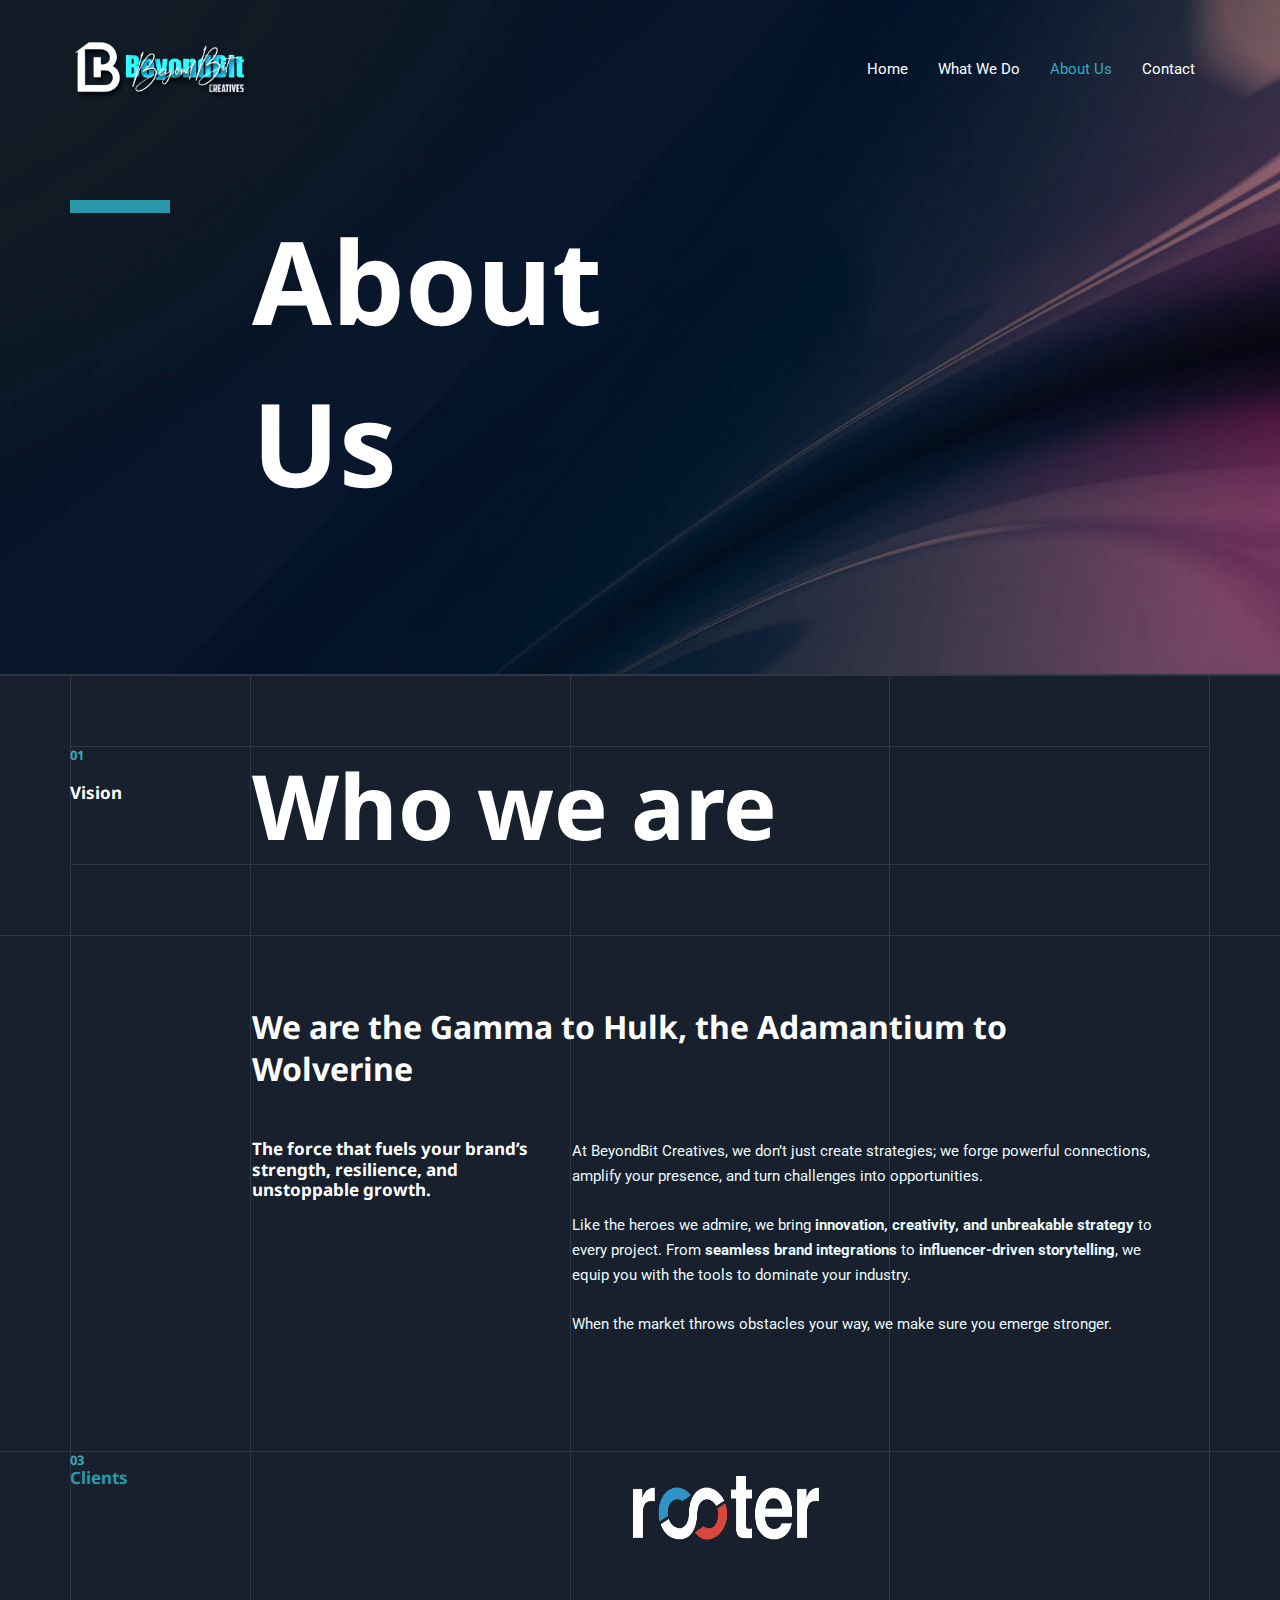
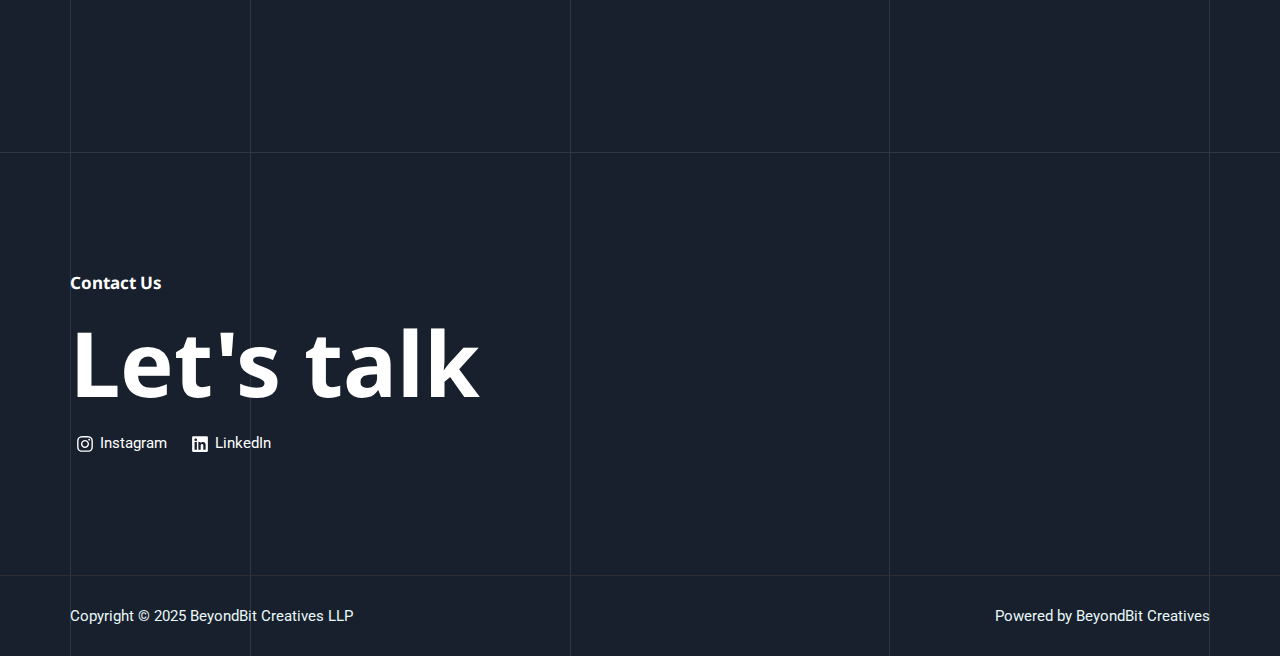
<file: about-us/index.html>
<!DOCTYPE html>
<html lang="en-GB">
<head>
<meta charset="UTF-8">
<meta name="viewport" content="width=device-width, initial-scale=1">
	<link rel="profile" href="https://gmpg.org/xfn/11"> 
	<title>About Us &#8211; BeyondBit Creatives</title>
<meta name="robots" content="max-image-preview:large">
	<style>img:is([sizes="auto" i], [sizes^="auto," i]) { contain-intrinsic-size: 3000px 1500px }</style>
	<link rel="dns-prefetch" href="//fonts.googleapis.com">
<link rel="alternate" type="application/rss+xml" title="BeyondBit Creatives &raquo; Feed" href="/feed/">
<link rel="alternate" type="application/rss+xml" title="BeyondBit Creatives &raquo; Comments Feed" href="/comments/feed/">
<script>
window._wpemojiSettings = {"baseUrl":"https:\/\/s.w.org\/images\/core\/emoji\/15.0.3\/72x72\/","ext":".png","svgUrl":"https:\/\/s.w.org\/images\/core\/emoji\/15.0.3\/svg\/","svgExt":".svg","source":{"concatemoji":"\/wp-includes\/js\/wp-emoji-release.min.js?ver=6.7.2"}};
/*! This file is auto-generated */
!function(i,n){var o,s,e;function c(e){try{var t={supportTests:e,timestamp:(new Date).valueOf()};sessionStorage.setItem(o,JSON.stringify(t))}catch(e){}}function p(e,t,n){e.clearRect(0,0,e.canvas.width,e.canvas.height),e.fillText(t,0,0);var t=new Uint32Array(e.getImageData(0,0,e.canvas.width,e.canvas.height).data),r=(e.clearRect(0,0,e.canvas.width,e.canvas.height),e.fillText(n,0,0),new Uint32Array(e.getImageData(0,0,e.canvas.width,e.canvas.height).data));return t.every(function(e,t){return e===r[t]})}function u(e,t,n){switch(t){case"flag":return n(e,"🏳️‍⚧️","🏳️​⚧️")?!1:!n(e,"🇺🇳","🇺​🇳")&&!n(e,"🏴󠁧󠁢󠁥󠁮󠁧󠁿","🏴​󠁧​󠁢​󠁥​󠁮​󠁧​󠁿");case"emoji":return!n(e,"🐦‍⬛","🐦​⬛")}return!1}function f(e,t,n){var r="undefined"!=typeof WorkerGlobalScope&&self instanceof WorkerGlobalScope?new OffscreenCanvas(300,150):i.createElement("canvas"),a=r.getContext("2d",{willReadFrequently:!0}),o=(a.textBaseline="top",a.font="600 32px Arial",{});return e.forEach(function(e){o[e]=t(a,e,n)}),o}function t(e){var t=i.createElement("script");t.src=e,t.defer=!0,i.head.appendChild(t)}"undefined"!=typeof Promise&&(o="wpEmojiSettingsSupports",s=["flag","emoji"],n.supports={everything:!0,everythingExceptFlag:!0},e=new Promise(function(e){i.addEventListener("DOMContentLoaded",e,{once:!0})}),new Promise(function(t){var n=function(){try{var e=JSON.parse(sessionStorage.getItem(o));if("object"==typeof e&&"number"==typeof e.timestamp&&(new Date).valueOf()<e.timestamp+604800&&"object"==typeof e.supportTests)return e.supportTests}catch(e){}return null}();if(!n){if("undefined"!=typeof Worker&&"undefined"!=typeof OffscreenCanvas&&"undefined"!=typeof URL&&URL.createObjectURL&&"undefined"!=typeof Blob)try{var e="postMessage("+f.toString()+"("+[JSON.stringify(s),u.toString(),p.toString()].join(",")+"));",r=new Blob([e],{type:"text/javascript"}),a=new Worker(URL.createObjectURL(r),{name:"wpTestEmojiSupports"});return void(a.onmessage=function(e){c(n=e.data),a.terminate(),t(n)})}catch(e){}c(n=f(s,u,p))}t(n)}).then(function(e){for(var t in e)n.supports[t]=e[t],n.supports.everything=n.supports.everything&&n.supports[t],"flag"!==t&&(n.supports.everythingExceptFlag=n.supports.everythingExceptFlag&&n.supports[t]);n.supports.everythingExceptFlag=n.supports.everythingExceptFlag&&!n.supports.flag,n.DOMReady=!1,n.readyCallback=function(){n.DOMReady=!0}}).then(function(){return e}).then(function(){var e;n.supports.everything||(n.readyCallback(),(e=n.source||{}).concatemoji?t(e.concatemoji):e.wpemoji&&e.twemoji&&(t(e.twemoji),t(e.wpemoji)))}))}((window,document),window._wpemojiSettings);
</script>
<link rel="stylesheet" id="astra-theme-css-css" href="/wp-content/themes/astra/assets/css/minified/main.min.css?ver=4.8.12" media="all">
<style id="astra-theme-css-inline-css">:root{--ast-post-nav-space:0;--ast-container-default-xlg-padding:3em;--ast-container-default-lg-padding:3em;--ast-container-default-slg-padding:2em;--ast-container-default-md-padding:3em;--ast-container-default-sm-padding:3em;--ast-container-default-xs-padding:2.4em;--ast-container-default-xxs-padding:1.8em;--ast-code-block-background:#EEEEEE;--ast-comment-inputs-background:#FAFAFA;--ast-normal-container-width:1140px;--ast-narrow-container-width:750px;--ast-blog-title-font-weight:normal;--ast-blog-meta-weight:inherit;--ast-global-color-primary:var(--ast-global-color-5);--ast-global-color-secondary:var(--ast-global-color-4);--ast-global-color-alternate-background:var(--ast-global-color-7);--ast-global-color-subtle-background:var(--ast-global-color-6);}html{font-size:93.75%;}a{color:var(--ast-global-color-0);}a:hover,a:focus{color:var(--ast-global-color-2);}body,button,input,select,textarea,.ast-button,.ast-custom-button{font-family:'Roboto',sans-serif;font-weight:400;font-size:15px;font-size:1rem;line-height:var(--ast-body-line-height,1.65em);}blockquote{color:var(--ast-global-color-3);}h1,.entry-content h1,h2,.entry-content h2,h3,.entry-content h3,h4,.entry-content h4,h5,.entry-content h5,h6,.entry-content h6,.site-title,.site-title a{font-family:'Noto Sans',sans-serif;font-weight:700;line-height:1.35em;}.site-title{font-size:35px;font-size:2.3333333333333rem;display:none;}header .custom-logo-link img{max-width:179px;width:179px;}.astra-logo-svg{width:179px;}.site-header .site-description{font-size:15px;font-size:1rem;display:none;}.entry-title{font-size:0px;font-size:0rem;}.archive .ast-article-post .ast-article-inner,.blog .ast-article-post .ast-article-inner,.archive .ast-article-post .ast-article-inner:hover,.blog .ast-article-post .ast-article-inner:hover{overflow:hidden;}h1,.entry-content h1{font-size:7.7em;font-weight:700;font-family:'Noto Sans',sans-serif;line-height:1.4em;}h2,.entry-content h2{font-size:90px;font-size:6rem;font-weight:700;font-family:'Noto Sans',sans-serif;line-height:1.3em;}h3,.entry-content h3{font-size:32px;font-size:2.1333333333333rem;font-weight:700;font-family:'Noto Sans',sans-serif;line-height:1.3em;}h4,.entry-content h4{font-size:25px;font-size:1.6666666666667rem;line-height:1.2em;font-weight:700;font-family:'Noto Sans',sans-serif;}h5,.entry-content h5{font-size:17px;font-size:1.1333333333333rem;line-height:1.2em;font-weight:700;font-family:'Noto Sans',sans-serif;}h6,.entry-content h6{font-size:13px;font-size:0.86666666666667rem;line-height:1.25em;font-weight:700;font-family:'Noto Sans',sans-serif;}::selection{background-color:var(--ast-global-color-0);color:#000000;}body,h1,.entry-title a,.entry-content h1,h2,.entry-content h2,h3,.entry-content h3,h4,.entry-content h4,h5,.entry-content h5,h6,.entry-content h6{color:var(--ast-global-color-3);}.tagcloud a:hover,.tagcloud a:focus,.tagcloud a.current-item{color:#000000;border-color:var(--ast-global-color-0);background-color:var(--ast-global-color-0);}input:focus,input[type="text"]:focus,input[type="email"]:focus,input[type="url"]:focus,input[type="password"]:focus,input[type="reset"]:focus,input[type="search"]:focus,textarea:focus{border-color:var(--ast-global-color-0);}input[type="radio"]:checked,input[type=reset],input[type="checkbox"]:checked,input[type="checkbox"]:hover:checked,input[type="checkbox"]:focus:checked,input[type=range]::-webkit-slider-thumb{border-color:var(--ast-global-color-0);background-color:var(--ast-global-color-0);box-shadow:none;}.site-footer a:hover + .post-count,.site-footer a:focus + .post-count{background:var(--ast-global-color-0);border-color:var(--ast-global-color-0);}.single .nav-links .nav-previous,.single .nav-links .nav-next{color:var(--ast-global-color-0);}.entry-meta,.entry-meta *{line-height:1.45;color:var(--ast-global-color-0);}.entry-meta a:not(.ast-button):hover,.entry-meta a:not(.ast-button):hover *,.entry-meta a:not(.ast-button):focus,.entry-meta a:not(.ast-button):focus *,.page-links > .page-link,.page-links .page-link:hover,.post-navigation a:hover{color:var(--ast-global-color-2);}#cat option,.secondary .calendar_wrap thead a,.secondary .calendar_wrap thead a:visited{color:var(--ast-global-color-0);}.secondary .calendar_wrap #today,.ast-progress-val span{background:var(--ast-global-color-0);}.secondary a:hover + .post-count,.secondary a:focus + .post-count{background:var(--ast-global-color-0);border-color:var(--ast-global-color-0);}.calendar_wrap #today > a{color:#000000;}.page-links .page-link,.single .post-navigation a{color:var(--ast-global-color-0);}.ast-search-menu-icon .search-form button.search-submit{padding:0 4px;}.ast-search-menu-icon form.search-form{padding-right:0;}.ast-search-menu-icon.slide-search input.search-field{width:0;}.ast-header-search .ast-search-menu-icon.ast-dropdown-active .search-form,.ast-header-search .ast-search-menu-icon.ast-dropdown-active .search-field:focus{transition:all 0.2s;}.search-form input.search-field:focus{outline:none;}.ast-archive-title{color:var(--ast-global-color-2);}.widget-title,.widget .wp-block-heading{font-size:21px;font-size:1.4rem;color:var(--ast-global-color-2);}.ast-search-menu-icon.slide-search a:focus-visible:focus-visible,.astra-search-icon:focus-visible,#close:focus-visible,a:focus-visible,.ast-menu-toggle:focus-visible,.site .skip-link:focus-visible,.wp-block-loginout input:focus-visible,.wp-block-search.wp-block-search__button-inside .wp-block-search__inside-wrapper,.ast-header-navigation-arrow:focus-visible,.woocommerce .wc-proceed-to-checkout > .checkout-button:focus-visible,.woocommerce .woocommerce-MyAccount-navigation ul li a:focus-visible,.ast-orders-table__row .ast-orders-table__cell:focus-visible,.woocommerce .woocommerce-order-details .order-again > .button:focus-visible,.woocommerce .woocommerce-message a.button.wc-forward:focus-visible,.woocommerce #minus_qty:focus-visible,.woocommerce #plus_qty:focus-visible,a#ast-apply-coupon:focus-visible,.woocommerce .woocommerce-info a:focus-visible,.woocommerce .astra-shop-summary-wrap a:focus-visible,.woocommerce a.wc-forward:focus-visible,#ast-apply-coupon:focus-visible,.woocommerce-js .woocommerce-mini-cart-item a.remove:focus-visible,#close:focus-visible,.button.search-submit:focus-visible,#search_submit:focus,.normal-search:focus-visible,.ast-header-account-wrap:focus-visible,.woocommerce .ast-on-card-button.ast-quick-view-trigger:focus{outline-style:dotted;outline-color:inherit;outline-width:thin;}input:focus,input[type="text"]:focus,input[type="email"]:focus,input[type="url"]:focus,input[type="password"]:focus,input[type="reset"]:focus,input[type="search"]:focus,input[type="number"]:focus,textarea:focus,.wp-block-search__input:focus,[data-section="section-header-mobile-trigger"] .ast-button-wrap .ast-mobile-menu-trigger-minimal:focus,.ast-mobile-popup-drawer.active .menu-toggle-close:focus,.woocommerce-ordering select.orderby:focus,#ast-scroll-top:focus,#coupon_code:focus,.woocommerce-page #comment:focus,.woocommerce #reviews #respond input#submit:focus,.woocommerce a.add_to_cart_button:focus,.woocommerce .button.single_add_to_cart_button:focus,.woocommerce .woocommerce-cart-form button:focus,.woocommerce .woocommerce-cart-form__cart-item .quantity .qty:focus,.woocommerce .woocommerce-billing-fields .woocommerce-billing-fields__field-wrapper .woocommerce-input-wrapper > .input-text:focus,.woocommerce #order_comments:focus,.woocommerce #place_order:focus,.woocommerce .woocommerce-address-fields .woocommerce-address-fields__field-wrapper .woocommerce-input-wrapper > .input-text:focus,.woocommerce .woocommerce-MyAccount-content form button:focus,.woocommerce .woocommerce-MyAccount-content .woocommerce-EditAccountForm .woocommerce-form-row .woocommerce-Input.input-text:focus,.woocommerce .ast-woocommerce-container .woocommerce-pagination ul.page-numbers li a:focus,body #content .woocommerce form .form-row .select2-container--default .select2-selection--single:focus,#ast-coupon-code:focus,.woocommerce.woocommerce-js .quantity input[type=number]:focus,.woocommerce-js .woocommerce-mini-cart-item .quantity input[type=number]:focus,.woocommerce p#ast-coupon-trigger:focus{border-style:dotted;border-color:inherit;border-width:thin;}input{outline:none;}.ast-logo-title-inline .site-logo-img{padding-right:1em;}.site-logo-img img{ transition:all 0.2s linear;}body .ast-oembed-container *{position:absolute;top:0;width:100%;height:100%;left:0;}body .wp-block-embed-pocket-casts .ast-oembed-container *{position:unset;}.ast-single-post-featured-section + article {margin-top: 2em;}.site-content .ast-single-post-featured-section img {width: 100%;overflow: hidden;object-fit: cover;}.site > .ast-single-related-posts-container {margin-top: 0;}@media (min-width: 922px) {.ast-desktop .ast-container--narrow {max-width: var(--ast-narrow-container-width);margin: 0 auto;}}@media (max-width:921.9px){#ast-desktop-header{display:none;}}@media (min-width:922px){#ast-mobile-header{display:none;}}.wp-block-buttons.aligncenter{justify-content:center;}@media (max-width:921px){.ast-theme-transparent-header #primary,.ast-theme-transparent-header #secondary{padding:0;}}@media (max-width:921px){.ast-plain-container.ast-no-sidebar #primary{padding:0;}}.ast-plain-container.ast-no-sidebar #primary{margin-top:0;margin-bottom:0;}.ast-separate-container.ast-single-post.ast-right-sidebar #primary,.ast-separate-container.ast-single-post.ast-left-sidebar #primary,.ast-separate-container.ast-single-post #primary,.ast-plain-container.ast-single-post #primary,.ast-narrow-container.ast-single-post #primary{margin-top:0px;margin-bottom:0px;}.ast-left-sidebar.ast-single-post #primary,.ast-right-sidebar.ast-single-post #primary,.ast-separate-container.ast-single-post.ast-right-sidebar #primary,.ast-separate-container.ast-single-post.ast-left-sidebar #primary,.ast-separate-container.ast-single-post #primary,.ast-narrow-container.ast-single-post #primary{padding-left:0px;padding-right:0px;}.ast-separate-container #primary,.ast-narrow-container #primary{padding-top:0px;}.ast-separate-container #primary,.ast-narrow-container #primary{padding-bottom:0px;}.wp-block-button.is-style-outline .wp-block-button__link{border-color:var(--ast-global-color-0);}div.wp-block-button.is-style-outline > .wp-block-button__link:not(.has-text-color),div.wp-block-button.wp-block-button__link.is-style-outline:not(.has-text-color){color:var(--ast-global-color-0);}.wp-block-button.is-style-outline .wp-block-button__link:hover,.wp-block-buttons .wp-block-button.is-style-outline .wp-block-button__link:focus,.wp-block-buttons .wp-block-button.is-style-outline > .wp-block-button__link:not(.has-text-color):hover,.wp-block-buttons .wp-block-button.wp-block-button__link.is-style-outline:not(.has-text-color):hover{color:var(--ast-global-color-5);background-color:var(--ast-global-color-3);border-color:var(--ast-global-color-3);}.post-page-numbers.current .page-link,.ast-pagination .page-numbers.current{color:#000000;border-color:var(--ast-global-color-0);background-color:var(--ast-global-color-0);}.wp-block-buttons .wp-block-button.is-style-outline .wp-block-button__link.wp-element-button,.ast-outline-button,.wp-block-uagb-buttons-child .uagb-buttons-repeater.ast-outline-button{border-color:var(--ast-global-color-0);border-top-width:1px;border-right-width:1px;border-bottom-width:1px;border-left-width:1px;font-family:inherit;font-weight:inherit;line-height:1em;padding-top:17px;padding-right:40px;padding-bottom:17px;padding-left:40px;border-top-left-radius:0px;border-top-right-radius:0px;border-bottom-right-radius:0px;border-bottom-left-radius:0px;}.wp-block-buttons .wp-block-button.is-style-outline > .wp-block-button__link:not(.has-text-color),.wp-block-buttons .wp-block-button.wp-block-button__link.is-style-outline:not(.has-text-color),.ast-outline-button{color:var(--ast-global-color-0);}.wp-block-button.is-style-outline .wp-block-button__link:hover,.wp-block-buttons .wp-block-button.is-style-outline .wp-block-button__link:focus,.wp-block-buttons .wp-block-button.is-style-outline > .wp-block-button__link:not(.has-text-color):hover,.wp-block-buttons .wp-block-button.wp-block-button__link.is-style-outline:not(.has-text-color):hover,.ast-outline-button:hover,.ast-outline-button:focus,.wp-block-uagb-buttons-child .uagb-buttons-repeater.ast-outline-button:hover,.wp-block-uagb-buttons-child .uagb-buttons-repeater.ast-outline-button:focus{color:var(--ast-global-color-4);background-color:var(--ast-global-color-1);border-color:var(--ast-global-color-1);}.wp-block-button .wp-block-button__link.wp-element-button.is-style-outline:not(.has-background),.wp-block-button.is-style-outline>.wp-block-button__link.wp-element-button:not(.has-background),.ast-outline-button{background-color:transparent;}@media (max-width:921px){.wp-block-buttons .wp-block-button.is-style-outline .wp-block-button__link.wp-element-button,.ast-outline-button,.wp-block-uagb-buttons-child .uagb-buttons-repeater.ast-outline-button{padding-top:17px;padding-right:40px;padding-bottom:17px;padding-left:40px;border-top-left-radius:0px;border-top-right-radius:0px;border-bottom-right-radius:0px;border-bottom-left-radius:0px;}}@media (max-width:544px){.wp-block-buttons .wp-block-button.is-style-outline .wp-block-button__link.wp-element-button,.ast-outline-button,.wp-block-uagb-buttons-child .uagb-buttons-repeater.ast-outline-button{padding-top:17px;padding-right:40px;padding-bottom:17px;padding-left:40px;border-top-left-radius:0px;border-top-right-radius:0px;border-bottom-right-radius:0px;border-bottom-left-radius:0px;}}.entry-content[data-ast-blocks-layout] > figure{margin-bottom:1em;}h1.widget-title{font-weight:700;}h2.widget-title{font-weight:700;}h3.widget-title{font-weight:700;}#page{display:flex;flex-direction:column;min-height:100vh;}.ast-404-layout-1 h1.page-title{color:var(--ast-global-color-2);}.single .post-navigation a{line-height:1em;height:inherit;}.error-404 .page-sub-title{font-size:1.5rem;font-weight:inherit;}.search .site-content .content-area .search-form{margin-bottom:0;}#page .site-content{flex-grow:1;}.widget{margin-bottom:1.25em;}#secondary li{line-height:1.5em;}#secondary .wp-block-group h2{margin-bottom:0.7em;}#secondary h2{font-size:1.7rem;}.ast-separate-container .ast-article-post,.ast-separate-container .ast-article-single,.ast-separate-container .comment-respond{padding:3em;}.ast-separate-container .ast-article-single .ast-article-single{padding:0;}.ast-article-single .wp-block-post-template-is-layout-grid{padding-left:0;}.ast-separate-container .comments-title,.ast-narrow-container .comments-title{padding:1.5em 2em;}.ast-page-builder-template .comment-form-textarea,.ast-comment-formwrap .ast-grid-common-col{padding:0;}.ast-comment-formwrap{padding:0;display:inline-flex;column-gap:20px;width:100%;margin-left:0;margin-right:0;}.comments-area textarea#comment:focus,.comments-area textarea#comment:active,.comments-area .ast-comment-formwrap input[type="text"]:focus,.comments-area .ast-comment-formwrap input[type="text"]:active {box-shadow:none;outline:none;}.archive.ast-page-builder-template .entry-header{margin-top:2em;}.ast-page-builder-template .ast-comment-formwrap{width:100%;}.entry-title{margin-bottom:0.5em;}.ast-archive-description p{font-size:inherit;font-weight:inherit;line-height:inherit;}.ast-separate-container .ast-comment-list li.depth-1,.hentry{margin-bottom:2em;}@media (min-width:921px){.ast-left-sidebar.ast-page-builder-template #secondary,.archive.ast-right-sidebar.ast-page-builder-template .site-main{padding-left:20px;padding-right:20px;}}@media (max-width:544px){.ast-comment-formwrap.ast-row{column-gap:10px;display:inline-block;}#ast-commentform .ast-grid-common-col{position:relative;width:100%;}}@media (min-width:1201px){.ast-separate-container .ast-article-post,.ast-separate-container .ast-article-single,.ast-separate-container .ast-author-box,.ast-separate-container .ast-404-layout-1,.ast-separate-container .no-results{padding:3em;}}@media (max-width:921px){.ast-separate-container #primary,.ast-separate-container #secondary{padding:1.5em 0;}#primary,#secondary{padding:1.5em 0;margin:0;}.ast-left-sidebar #content > .ast-container{display:flex;flex-direction:column-reverse;width:100%;}}@media (min-width:922px){.ast-separate-container.ast-right-sidebar #primary,.ast-separate-container.ast-left-sidebar #primary{border:0;}.search-no-results.ast-separate-container #primary{margin-bottom:4em;}}.wp-block-button .wp-block-button__link{color:#ffffff;}.wp-block-button .wp-block-button__link:hover,.wp-block-button .wp-block-button__link:focus{color:var(--ast-global-color-5);background-color:var(--ast-global-color-3);border-color:var(--ast-global-color-3);}.wp-block-button .wp-block-button__link,.wp-block-search .wp-block-search__button,body .wp-block-file .wp-block-file__button{border-style:solid;border-top-width:0px;border-right-width:0px;border-left-width:0px;border-bottom-width:0px;border-color:var(--ast-global-color-0);background-color:var(--ast-global-color-0);color:#ffffff;font-family:inherit;font-weight:inherit;line-height:1em;border-top-left-radius:0px;border-top-right-radius:0px;border-bottom-right-radius:0px;border-bottom-left-radius:0px;padding-top:17px;padding-right:40px;padding-bottom:17px;padding-left:40px;}@media (max-width:921px){.wp-block-button .wp-block-button__link,.wp-block-search .wp-block-search__button,body .wp-block-file .wp-block-file__button{padding-top:17px;padding-right:40px;padding-bottom:17px;padding-left:40px;border-top-left-radius:0px;border-top-right-radius:0px;border-bottom-right-radius:0px;border-bottom-left-radius:0px;}}@media (max-width:544px){.wp-block-button .wp-block-button__link,.wp-block-search .wp-block-search__button,body .wp-block-file .wp-block-file__button{padding-top:12px;padding-right:24px;padding-bottom:12px;padding-left:24px;border-top-left-radius:0px;border-top-right-radius:0px;border-bottom-right-radius:0px;border-bottom-left-radius:0px;}}.menu-toggle,button,.ast-button,.ast-custom-button,.button,input#submit,input[type="button"],input[type="submit"],input[type="reset"],form[CLASS*="wp-block-search__"].wp-block-search .wp-block-search__inside-wrapper .wp-block-search__button,body .wp-block-file .wp-block-file__button,.search .search-submit,.woocommerce-js a.button,.woocommerce button.button,.woocommerce .woocommerce-message a.button,.woocommerce #respond input#submit.alt,.woocommerce input.button.alt,.woocommerce input.button,.woocommerce input.button:disabled,.woocommerce input.button:disabled[disabled],.woocommerce input.button:disabled:hover,.woocommerce input.button:disabled[disabled]:hover,.woocommerce #respond input#submit,.woocommerce button.button.alt.disabled,.wc-block-grid__products .wc-block-grid__product .wp-block-button__link,.wc-block-grid__product-onsale,[CLASS*="wc-block"] button,.woocommerce-js .astra-cart-drawer .astra-cart-drawer-content .woocommerce-mini-cart__buttons .button:not(.checkout):not(.ast-continue-shopping),.woocommerce-js .astra-cart-drawer .astra-cart-drawer-content .woocommerce-mini-cart__buttons a.checkout,.woocommerce button.button.alt.disabled.wc-variation-selection-needed,[CLASS*="wc-block"] .wc-block-components-button{border-style:solid;border-top-width:0px;border-right-width:0px;border-left-width:0px;border-bottom-width:0px;color:#ffffff;border-color:var(--ast-global-color-0);background-color:var(--ast-global-color-0);padding-top:17px;padding-right:40px;padding-bottom:17px;padding-left:40px;font-family:inherit;font-weight:inherit;line-height:1em;border-top-left-radius:0px;border-top-right-radius:0px;border-bottom-right-radius:0px;border-bottom-left-radius:0px;}button:focus,.menu-toggle:hover,button:hover,.ast-button:hover,.ast-custom-button:hover .button:hover,.ast-custom-button:hover ,input[type=reset]:hover,input[type=reset]:focus,input#submit:hover,input#submit:focus,input[type="button"]:hover,input[type="button"]:focus,input[type="submit"]:hover,input[type="submit"]:focus,form[CLASS*="wp-block-search__"].wp-block-search .wp-block-search__inside-wrapper .wp-block-search__button:hover,form[CLASS*="wp-block-search__"].wp-block-search .wp-block-search__inside-wrapper .wp-block-search__button:focus,body .wp-block-file .wp-block-file__button:hover,body .wp-block-file .wp-block-file__button:focus,.woocommerce-js a.button:hover,.woocommerce button.button:hover,.woocommerce .woocommerce-message a.button:hover,.woocommerce #respond input#submit:hover,.woocommerce #respond input#submit.alt:hover,.woocommerce input.button.alt:hover,.woocommerce input.button:hover,.woocommerce button.button.alt.disabled:hover,.wc-block-grid__products .wc-block-grid__product .wp-block-button__link:hover,[CLASS*="wc-block"] button:hover,.woocommerce-js .astra-cart-drawer .astra-cart-drawer-content .woocommerce-mini-cart__buttons .button:not(.checkout):not(.ast-continue-shopping):hover,.woocommerce-js .astra-cart-drawer .astra-cart-drawer-content .woocommerce-mini-cart__buttons a.checkout:hover,.woocommerce button.button.alt.disabled.wc-variation-selection-needed:hover,[CLASS*="wc-block"] .wc-block-components-button:hover,[CLASS*="wc-block"] .wc-block-components-button:focus{color:var(--ast-global-color-5);background-color:var(--ast-global-color-3);border-color:var(--ast-global-color-3);}form[CLASS*="wp-block-search__"].wp-block-search .wp-block-search__inside-wrapper .wp-block-search__button.has-icon{padding-top:calc(17px - 3px);padding-right:calc(40px - 3px);padding-bottom:calc(17px - 3px);padding-left:calc(40px - 3px);}@media (max-width:921px){.menu-toggle,button,.ast-button,.ast-custom-button,.button,input#submit,input[type="button"],input[type="submit"],input[type="reset"],form[CLASS*="wp-block-search__"].wp-block-search .wp-block-search__inside-wrapper .wp-block-search__button,body .wp-block-file .wp-block-file__button,.search .search-submit,.woocommerce-js a.button,.woocommerce button.button,.woocommerce .woocommerce-message a.button,.woocommerce #respond input#submit.alt,.woocommerce input.button.alt,.woocommerce input.button,.woocommerce input.button:disabled,.woocommerce input.button:disabled[disabled],.woocommerce input.button:disabled:hover,.woocommerce input.button:disabled[disabled]:hover,.woocommerce #respond input#submit,.woocommerce button.button.alt.disabled,.wc-block-grid__products .wc-block-grid__product .wp-block-button__link,.wc-block-grid__product-onsale,[CLASS*="wc-block"] button,.woocommerce-js .astra-cart-drawer .astra-cart-drawer-content .woocommerce-mini-cart__buttons .button:not(.checkout):not(.ast-continue-shopping),.woocommerce-js .astra-cart-drawer .astra-cart-drawer-content .woocommerce-mini-cart__buttons a.checkout,.woocommerce button.button.alt.disabled.wc-variation-selection-needed,[CLASS*="wc-block"] .wc-block-components-button{padding-top:17px;padding-right:40px;padding-bottom:17px;padding-left:40px;border-top-left-radius:0px;border-top-right-radius:0px;border-bottom-right-radius:0px;border-bottom-left-radius:0px;}}@media (max-width:544px){.menu-toggle,button,.ast-button,.ast-custom-button,.button,input#submit,input[type="button"],input[type="submit"],input[type="reset"],form[CLASS*="wp-block-search__"].wp-block-search .wp-block-search__inside-wrapper .wp-block-search__button,body .wp-block-file .wp-block-file__button,.search .search-submit,.woocommerce-js a.button,.woocommerce button.button,.woocommerce .woocommerce-message a.button,.woocommerce #respond input#submit.alt,.woocommerce input.button.alt,.woocommerce input.button,.woocommerce input.button:disabled,.woocommerce input.button:disabled[disabled],.woocommerce input.button:disabled:hover,.woocommerce input.button:disabled[disabled]:hover,.woocommerce #respond input#submit,.woocommerce button.button.alt.disabled,.wc-block-grid__products .wc-block-grid__product .wp-block-button__link,.wc-block-grid__product-onsale,[CLASS*="wc-block"] button,.woocommerce-js .astra-cart-drawer .astra-cart-drawer-content .woocommerce-mini-cart__buttons .button:not(.checkout):not(.ast-continue-shopping),.woocommerce-js .astra-cart-drawer .astra-cart-drawer-content .woocommerce-mini-cart__buttons a.checkout,.woocommerce button.button.alt.disabled.wc-variation-selection-needed,[CLASS*="wc-block"] .wc-block-components-button{padding-top:12px;padding-right:24px;padding-bottom:12px;padding-left:24px;border-top-left-radius:0px;border-top-right-radius:0px;border-bottom-right-radius:0px;border-bottom-left-radius:0px;}}@media (max-width:921px){.ast-mobile-header-stack .main-header-bar .ast-search-menu-icon{display:inline-block;}.ast-header-break-point.ast-header-custom-item-outside .ast-mobile-header-stack .main-header-bar .ast-search-icon{margin:0;}.ast-comment-avatar-wrap img{max-width:2.5em;}.ast-comment-meta{padding:0 1.8888em 1.3333em;}.ast-separate-container .ast-comment-list li.depth-1{padding:1.5em 2.14em;}.ast-separate-container .comment-respond{padding:2em 2.14em;}}@media (min-width:544px){.ast-container{max-width:100%;}}@media (max-width:544px){.ast-separate-container .ast-article-post,.ast-separate-container .ast-article-single,.ast-separate-container .comments-title,.ast-separate-container .ast-archive-description{padding:1.5em 1em;}.ast-separate-container #content .ast-container{padding-left:0.54em;padding-right:0.54em;}.ast-separate-container .ast-comment-list .bypostauthor{padding:.5em;}.ast-search-menu-icon.ast-dropdown-active .search-field{width:170px;}} #ast-mobile-header .ast-site-header-cart-li a{pointer-events:none;}.ast-separate-container{background-image:linear-gradient(to right,var(--ast-global-color-5),var(--ast-global-color-5)),url(/wp-content/uploads/2022/12/bg-001-free-img.png);background-repeat:no-repeat;background-position:center center;background-size:auto;background-attachment:fixed;}@media (max-width:921px){.site-title{display:none;}.site-header .site-description{display:none;}h1,.entry-content h1{font-size:76px;}h2,.entry-content h2{font-size:74px;}h3,.entry-content h3{font-size:28px;}h4,.entry-content h4{font-size:26px;font-size:1.7333333333333rem;}body,.ast-separate-container{background-image:linear-gradient(to right,var(--ast-global-color-5),var(--ast-global-color-5)),url(/wp-content/uploads/2022/12/bg-001-free-img.png);}}@media (max-width:544px){.site-title{display:none;}.site-header .site-description{display:none;}h1,.entry-content h1{font-size:50px;}h2,.entry-content h2{font-size:30px;}h3,.entry-content h3{font-size:25px;}body,.ast-separate-container{background-image:linear-gradient(to right,var(--ast-global-color-5),var(--ast-global-color-5)),url(/wp-content/uploads/2022/12/bg-001-free-img.png);}}@media (max-width:921px){html{font-size:85.5%;}}@media (max-width:544px){html{font-size:85.5%;}}@media (min-width:922px){.ast-container{max-width:1180px;}}@media (min-width:922px){.site-content .ast-container{display:flex;}}@media (max-width:921px){.site-content .ast-container{flex-direction:column;}}@media (min-width:922px){.main-header-menu .sub-menu .menu-item.ast-left-align-sub-menu:hover > .sub-menu,.main-header-menu .sub-menu .menu-item.ast-left-align-sub-menu.focus > .sub-menu{margin-left:-0px;}}.ast-theme-transparent-header [data-section="section-header-mobile-trigger"] .ast-button-wrap .ast-mobile-menu-trigger-minimal{background:transparent;}.site .comments-area{padding-bottom:3em;}.footer-widget-area[data-section^="section-fb-html-"] .ast-builder-html-element{text-align:center;}.wp-block-file {display: flex;align-items: center;flex-wrap: wrap;justify-content: space-between;}.wp-block-pullquote {border: none;}.wp-block-pullquote blockquote::before {content: "\201D";font-family: "Helvetica",sans-serif;display: flex;transform: rotate( 180deg );font-size: 6rem;font-style: normal;line-height: 1;font-weight: bold;align-items: center;justify-content: center;}.has-text-align-right > blockquote::before {justify-content: flex-start;}.has-text-align-left > blockquote::before {justify-content: flex-end;}figure.wp-block-pullquote.is-style-solid-color blockquote {max-width: 100%;text-align: inherit;}:root {--wp--custom--ast-default-block-top-padding: 3em;--wp--custom--ast-default-block-right-padding: 3em;--wp--custom--ast-default-block-bottom-padding: 3em;--wp--custom--ast-default-block-left-padding: 3em;--wp--custom--ast-container-width: 1140px;--wp--custom--ast-content-width-size: 1140px;--wp--custom--ast-wide-width-size: calc(1140px + var(--wp--custom--ast-default-block-left-padding) + var(--wp--custom--ast-default-block-right-padding));}.ast-narrow-container {--wp--custom--ast-content-width-size: 750px;--wp--custom--ast-wide-width-size: 750px;}@media(max-width: 921px) {:root {--wp--custom--ast-default-block-top-padding: 3em;--wp--custom--ast-default-block-right-padding: 2em;--wp--custom--ast-default-block-bottom-padding: 3em;--wp--custom--ast-default-block-left-padding: 2em;}}@media(max-width: 544px) {:root {--wp--custom--ast-default-block-top-padding: 3em;--wp--custom--ast-default-block-right-padding: 1.5em;--wp--custom--ast-default-block-bottom-padding: 3em;--wp--custom--ast-default-block-left-padding: 1.5em;}}.entry-content > .wp-block-group,.entry-content > .wp-block-cover,.entry-content > .wp-block-columns {padding-top: var(--wp--custom--ast-default-block-top-padding);padding-right: var(--wp--custom--ast-default-block-right-padding);padding-bottom: var(--wp--custom--ast-default-block-bottom-padding);padding-left: var(--wp--custom--ast-default-block-left-padding);}.ast-plain-container.ast-no-sidebar .entry-content > .alignfull,.ast-page-builder-template .ast-no-sidebar .entry-content > .alignfull {margin-left: calc( -50vw + 50%);margin-right: calc( -50vw + 50%);max-width: 100vw;width: 100vw;}.ast-plain-container.ast-no-sidebar .entry-content .alignfull .alignfull,.ast-page-builder-template.ast-no-sidebar .entry-content .alignfull .alignfull,.ast-plain-container.ast-no-sidebar .entry-content .alignfull .alignwide,.ast-page-builder-template.ast-no-sidebar .entry-content .alignfull .alignwide,.ast-plain-container.ast-no-sidebar .entry-content .alignwide .alignfull,.ast-page-builder-template.ast-no-sidebar .entry-content .alignwide .alignfull,.ast-plain-container.ast-no-sidebar .entry-content .alignwide .alignwide,.ast-page-builder-template.ast-no-sidebar .entry-content .alignwide .alignwide,.ast-plain-container.ast-no-sidebar .entry-content .wp-block-column .alignfull,.ast-page-builder-template.ast-no-sidebar .entry-content .wp-block-column .alignfull,.ast-plain-container.ast-no-sidebar .entry-content .wp-block-column .alignwide,.ast-page-builder-template.ast-no-sidebar .entry-content .wp-block-column .alignwide {margin-left: auto;margin-right: auto;width: 100%;}[data-ast-blocks-layout] .wp-block-separator:not(.is-style-dots) {height: 0;}[data-ast-blocks-layout] .wp-block-separator {margin: 20px auto;}[data-ast-blocks-layout] .wp-block-separator:not(.is-style-wide):not(.is-style-dots) {max-width: 100px;}[data-ast-blocks-layout] .wp-block-separator.has-background {padding: 0;}.entry-content[data-ast-blocks-layout] > * {max-width: var(--wp--custom--ast-content-width-size);margin-left: auto;margin-right: auto;}.entry-content[data-ast-blocks-layout] > .alignwide {max-width: var(--wp--custom--ast-wide-width-size);}.entry-content[data-ast-blocks-layout] .alignfull {max-width: none;}.entry-content .wp-block-columns {margin-bottom: 0;}blockquote {margin: 1.5em;border-color: rgba(0,0,0,0.05);}.wp-block-quote:not(.has-text-align-right):not(.has-text-align-center) {border-left: 5px solid rgba(0,0,0,0.05);}.has-text-align-right > blockquote,blockquote.has-text-align-right {border-right: 5px solid rgba(0,0,0,0.05);}.has-text-align-left > blockquote,blockquote.has-text-align-left {border-left: 5px solid rgba(0,0,0,0.05);}.wp-block-site-tagline,.wp-block-latest-posts .read-more {margin-top: 15px;}.wp-block-loginout p label {display: block;}.wp-block-loginout p:not(.login-remember):not(.login-submit) input {width: 100%;}.wp-block-loginout input:focus {border-color: transparent;}.wp-block-loginout input:focus {outline: thin dotted;}.entry-content .wp-block-media-text .wp-block-media-text__content {padding: 0 0 0 8%;}.entry-content .wp-block-media-text.has-media-on-the-right .wp-block-media-text__content {padding: 0 8% 0 0;}.entry-content .wp-block-media-text.has-background .wp-block-media-text__content {padding: 8%;}.entry-content .wp-block-cover:not([class*="background-color"]):not(.has-text-color.has-link-color) .wp-block-cover__inner-container,.entry-content .wp-block-cover:not([class*="background-color"]) .wp-block-cover-image-text,.entry-content .wp-block-cover:not([class*="background-color"]) .wp-block-cover-text,.entry-content .wp-block-cover-image:not([class*="background-color"]) .wp-block-cover__inner-container,.entry-content .wp-block-cover-image:not([class*="background-color"]) .wp-block-cover-image-text,.entry-content .wp-block-cover-image:not([class*="background-color"]) .wp-block-cover-text {color: var(--ast-global-color-primary,var(--ast-global-color-5));}.wp-block-loginout .login-remember input {width: 1.1rem;height: 1.1rem;margin: 0 5px 4px 0;vertical-align: middle;}.wp-block-latest-posts > li > *:first-child,.wp-block-latest-posts:not(.is-grid) > li:first-child {margin-top: 0;}.entry-content > .wp-block-buttons,.entry-content > .wp-block-uagb-buttons {margin-bottom: 1.5em;}.wp-block-search__inside-wrapper .wp-block-search__input {padding: 0 10px;color: var(--ast-global-color-3);background: var(--ast-global-color-primary,var(--ast-global-color-5));border-color: var(--ast-border-color);}.wp-block-latest-posts .read-more {margin-bottom: 1.5em;}.wp-block-search__no-button .wp-block-search__inside-wrapper .wp-block-search__input {padding-top: 5px;padding-bottom: 5px;}.wp-block-latest-posts .wp-block-latest-posts__post-date,.wp-block-latest-posts .wp-block-latest-posts__post-author {font-size: 1rem;}.wp-block-latest-posts > li > *,.wp-block-latest-posts:not(.is-grid) > li {margin-top: 12px;margin-bottom: 12px;}.ast-page-builder-template .entry-content[data-ast-blocks-layout] > *,.ast-page-builder-template .entry-content[data-ast-blocks-layout] > .alignfull:not(.wp-block-group):not(.uagb-is-root-container) > * {max-width: none;}.ast-page-builder-template .entry-content[data-ast-blocks-layout] > .alignwide:not(.uagb-is-root-container) > * {max-width: var(--wp--custom--ast-wide-width-size);}.ast-page-builder-template .entry-content[data-ast-blocks-layout] > .inherit-container-width > *,.ast-page-builder-template .entry-content[data-ast-blocks-layout] > *:not(.wp-block-group):not(.uagb-is-root-container) > *,.entry-content[data-ast-blocks-layout] > .wp-block-cover .wp-block-cover__inner-container {max-width: var(--wp--custom--ast-content-width-size) ;margin-left: auto;margin-right: auto;}.entry-content[data-ast-blocks-layout] .wp-block-cover:not(.alignleft):not(.alignright) {width: auto;}@media(max-width: 1200px) {.ast-separate-container .entry-content > .alignfull,.ast-separate-container .entry-content[data-ast-blocks-layout] > .alignwide,.ast-plain-container .entry-content[data-ast-blocks-layout] > .alignwide,.ast-plain-container .entry-content .alignfull {margin-left: calc(-1 * min(var(--ast-container-default-xlg-padding),20px)) ;margin-right: calc(-1 * min(var(--ast-container-default-xlg-padding),20px));}}@media(min-width: 1201px) {.ast-separate-container .entry-content > .alignfull {margin-left: calc(-1 * var(--ast-container-default-xlg-padding) );margin-right: calc(-1 * var(--ast-container-default-xlg-padding) );}.ast-separate-container .entry-content[data-ast-blocks-layout] > .alignwide,.ast-plain-container .entry-content[data-ast-blocks-layout] > .alignwide {margin-left: calc(-1 * var(--wp--custom--ast-default-block-left-padding) );margin-right: calc(-1 * var(--wp--custom--ast-default-block-right-padding) );}}@media(min-width: 921px) {.ast-separate-container .entry-content .wp-block-group.alignwide:not(.inherit-container-width) > :where(:not(.alignleft):not(.alignright)),.ast-plain-container .entry-content .wp-block-group.alignwide:not(.inherit-container-width) > :where(:not(.alignleft):not(.alignright)) {max-width: calc( var(--wp--custom--ast-content-width-size) + 80px );}.ast-plain-container.ast-right-sidebar .entry-content[data-ast-blocks-layout] .alignfull,.ast-plain-container.ast-left-sidebar .entry-content[data-ast-blocks-layout] .alignfull {margin-left: -60px;margin-right: -60px;}}@media(min-width: 544px) {.entry-content > .alignleft {margin-right: 20px;}.entry-content > .alignright {margin-left: 20px;}}@media (max-width:544px){.wp-block-columns .wp-block-column:not(:last-child){margin-bottom:20px;}.wp-block-latest-posts{margin:0;}}@media( max-width: 600px ) {.entry-content .wp-block-media-text .wp-block-media-text__content,.entry-content .wp-block-media-text.has-media-on-the-right .wp-block-media-text__content {padding: 8% 0 0;}.entry-content .wp-block-media-text.has-background .wp-block-media-text__content {padding: 8%;}}.ast-page-builder-template .entry-header {padding-left: 0;}.ast-narrow-container .site-content .wp-block-uagb-image--align-full .wp-block-uagb-image__figure {max-width: 100%;margin-left: auto;margin-right: auto;}:root .has-ast-global-color-0-color{color:var(--ast-global-color-0);}:root .has-ast-global-color-0-background-color{background-color:var(--ast-global-color-0);}:root .wp-block-button .has-ast-global-color-0-color{color:var(--ast-global-color-0);}:root .wp-block-button .has-ast-global-color-0-background-color{background-color:var(--ast-global-color-0);}:root .has-ast-global-color-1-color{color:var(--ast-global-color-1);}:root .has-ast-global-color-1-background-color{background-color:var(--ast-global-color-1);}:root .wp-block-button .has-ast-global-color-1-color{color:var(--ast-global-color-1);}:root .wp-block-button .has-ast-global-color-1-background-color{background-color:var(--ast-global-color-1);}:root .has-ast-global-color-2-color{color:var(--ast-global-color-2);}:root .has-ast-global-color-2-background-color{background-color:var(--ast-global-color-2);}:root .wp-block-button .has-ast-global-color-2-color{color:var(--ast-global-color-2);}:root .wp-block-button .has-ast-global-color-2-background-color{background-color:var(--ast-global-color-2);}:root .has-ast-global-color-3-color{color:var(--ast-global-color-3);}:root .has-ast-global-color-3-background-color{background-color:var(--ast-global-color-3);}:root .wp-block-button .has-ast-global-color-3-color{color:var(--ast-global-color-3);}:root .wp-block-button .has-ast-global-color-3-background-color{background-color:var(--ast-global-color-3);}:root .has-ast-global-color-4-color{color:var(--ast-global-color-4);}:root .has-ast-global-color-4-background-color{background-color:var(--ast-global-color-4);}:root .wp-block-button .has-ast-global-color-4-color{color:var(--ast-global-color-4);}:root .wp-block-button .has-ast-global-color-4-background-color{background-color:var(--ast-global-color-4);}:root .has-ast-global-color-5-color{color:var(--ast-global-color-5);}:root .has-ast-global-color-5-background-color{background-color:var(--ast-global-color-5);}:root .wp-block-button .has-ast-global-color-5-color{color:var(--ast-global-color-5);}:root .wp-block-button .has-ast-global-color-5-background-color{background-color:var(--ast-global-color-5);}:root .has-ast-global-color-6-color{color:var(--ast-global-color-6);}:root .has-ast-global-color-6-background-color{background-color:var(--ast-global-color-6);}:root .wp-block-button .has-ast-global-color-6-color{color:var(--ast-global-color-6);}:root .wp-block-button .has-ast-global-color-6-background-color{background-color:var(--ast-global-color-6);}:root .has-ast-global-color-7-color{color:var(--ast-global-color-7);}:root .has-ast-global-color-7-background-color{background-color:var(--ast-global-color-7);}:root .wp-block-button .has-ast-global-color-7-color{color:var(--ast-global-color-7);}:root .wp-block-button .has-ast-global-color-7-background-color{background-color:var(--ast-global-color-7);}:root .has-ast-global-color-8-color{color:var(--ast-global-color-8);}:root .has-ast-global-color-8-background-color{background-color:var(--ast-global-color-8);}:root .wp-block-button .has-ast-global-color-8-color{color:var(--ast-global-color-8);}:root .wp-block-button .has-ast-global-color-8-background-color{background-color:var(--ast-global-color-8);}:root{--ast-global-color-0:#3AA6B9;--ast-global-color-1:#2997AA;--ast-global-color-2:#FFFFFF;--ast-global-color-3:#E9F8F9;--ast-global-color-4:#1C2125;--ast-global-color-5:#091118;--ast-global-color-6:#2E2D2A;--ast-global-color-7:#061114;--ast-global-color-8:#222222;}:root {--ast-border-color : rgba(242,245,247,0);}.ast-single-entry-banner {-js-display: flex;display: flex;flex-direction: column;justify-content: center;text-align: center;position: relative;background: #eeeeee;}.ast-single-entry-banner[data-banner-layout="layout-1"] {max-width: 1140px;background: inherit;padding: 20px 0;}.ast-single-entry-banner[data-banner-width-type="custom"] {margin: 0 auto;width: 100%;}.ast-single-entry-banner + .site-content .entry-header {margin-bottom: 0;}.site .ast-author-avatar {--ast-author-avatar-size: ;}a.ast-underline-text {text-decoration: underline;}.ast-container > .ast-terms-link {position: relative;display: block;}a.ast-button.ast-badge-tax {padding: 4px 8px;border-radius: 3px;font-size: inherit;}header.entry-header .entry-title{font-size:0px;font-size:0rem;}header.entry-header > *:not(:last-child){margin-bottom:10px;}.ast-archive-entry-banner {-js-display: flex;display: flex;flex-direction: column;justify-content: center;text-align: center;position: relative;background: #eeeeee;}.ast-archive-entry-banner[data-banner-width-type="custom"] {margin: 0 auto;width: 100%;}.ast-archive-entry-banner[data-banner-layout="layout-1"] {background: inherit;padding: 20px 0;text-align: left;}body.archive .ast-archive-description{max-width:1140px;width:100%;text-align:left;padding-top:3em;padding-right:3em;padding-bottom:3em;padding-left:3em;}body.archive .ast-archive-description .ast-archive-title,body.archive .ast-archive-description .ast-archive-title *{font-size:0px;font-size:0rem;}body.archive .ast-archive-description > *:not(:last-child){margin-bottom:10px;}@media (max-width:921px){body.archive .ast-archive-description{text-align:left;}}@media (max-width:544px){body.archive .ast-archive-description{text-align:left;}}.ast-theme-transparent-header #masthead .site-logo-img .transparent-custom-logo .astra-logo-svg{width:150px;}.ast-theme-transparent-header #masthead .site-logo-img .transparent-custom-logo img{ max-width:150px; width:150px;}@media (max-width:921px){.ast-theme-transparent-header #masthead .site-logo-img .transparent-custom-logo .astra-logo-svg{width:120px;}.ast-theme-transparent-header #masthead .site-logo-img .transparent-custom-logo img{ max-width:120px; width:120px;}}@media (max-width:543px){.ast-theme-transparent-header #masthead .site-logo-img .transparent-custom-logo .astra-logo-svg{width:100px;}.ast-theme-transparent-header #masthead .site-logo-img .transparent-custom-logo img{ max-width:100px; width:100px;}}@media (min-width:921px){.ast-theme-transparent-header #masthead{position:absolute;left:0;right:0;}.ast-theme-transparent-header .main-header-bar,.ast-theme-transparent-header.ast-header-break-point .main-header-bar{background:none;}body.elementor-editor-active.ast-theme-transparent-header #masthead,.fl-builder-edit .ast-theme-transparent-header #masthead,body.vc_editor.ast-theme-transparent-header #masthead,body.brz-ed.ast-theme-transparent-header #masthead{z-index:0;}.ast-header-break-point.ast-replace-site-logo-transparent.ast-theme-transparent-header .custom-mobile-logo-link{display:none;}.ast-header-break-point.ast-replace-site-logo-transparent.ast-theme-transparent-header .transparent-custom-logo{display:inline-block;}.ast-theme-transparent-header .ast-above-header,.ast-theme-transparent-header .ast-above-header.ast-above-header-bar{background-image:none;background-color:transparent;}.ast-theme-transparent-header .ast-below-header,.ast-theme-transparent-header .ast-below-header.ast-below-header-bar{background-image:none;background-color:transparent;}}.ast-theme-transparent-header .main-header-bar,.ast-theme-transparent-header.ast-header-break-point .main-header-bar-wrap .main-header-menu,.ast-theme-transparent-header.ast-header-break-point .main-header-bar-wrap .main-header-bar,.ast-theme-transparent-header.ast-header-break-point .ast-mobile-header-wrap .main-header-bar{background-color:rgba(0,0,0,0);}.ast-theme-transparent-header .main-header-bar .ast-search-menu-icon form{background-color:rgba(0,0,0,0);}.ast-theme-transparent-header .ast-above-header,.ast-theme-transparent-header .ast-above-header.ast-above-header-bar{background-color:rgba(0,0,0,0);}.ast-theme-transparent-header .ast-below-header,.ast-theme-transparent-header .ast-below-header.ast-below-header-bar{background-color:rgba(0,0,0,0);}.ast-theme-transparent-header .ast-builder-menu .main-header-menu,.ast-theme-transparent-header .ast-builder-menu .main-header-menu .menu-link,.ast-theme-transparent-header [CLASS*="ast-builder-menu-"] .main-header-menu .menu-item > .menu-link,.ast-theme-transparent-header .ast-masthead-custom-menu-items,.ast-theme-transparent-header .ast-masthead-custom-menu-items a,.ast-theme-transparent-header .ast-builder-menu .main-header-menu .menu-item > .ast-menu-toggle,.ast-theme-transparent-header .ast-builder-menu .main-header-menu .menu-item > .ast-menu-toggle,.ast-theme-transparent-header .ast-above-header-navigation a,.ast-header-break-point.ast-theme-transparent-header .ast-above-header-navigation a,.ast-header-break-point.ast-theme-transparent-header .ast-above-header-navigation > ul.ast-above-header-menu > .menu-item-has-children:not(.current-menu-item) > .ast-menu-toggle,.ast-theme-transparent-header .ast-below-header-menu,.ast-theme-transparent-header .ast-below-header-menu a,.ast-header-break-point.ast-theme-transparent-header .ast-below-header-menu a,.ast-header-break-point.ast-theme-transparent-header .ast-below-header-menu,.ast-theme-transparent-header .main-header-menu .menu-link{color:var(--ast-global-color-2);}.ast-theme-transparent-header .ast-builder-menu .main-header-menu .menu-item:hover > .menu-link,.ast-theme-transparent-header .ast-builder-menu .main-header-menu .menu-item:hover > .ast-menu-toggle,.ast-theme-transparent-header .ast-builder-menu .main-header-menu .ast-masthead-custom-menu-items a:hover,.ast-theme-transparent-header .ast-builder-menu .main-header-menu .focus > .menu-link,.ast-theme-transparent-header .ast-builder-menu .main-header-menu .focus > .ast-menu-toggle,.ast-theme-transparent-header .ast-builder-menu .main-header-menu .current-menu-item > .menu-link,.ast-theme-transparent-header .ast-builder-menu .main-header-menu .current-menu-ancestor > .menu-link,.ast-theme-transparent-header .ast-builder-menu .main-header-menu .current-menu-item > .ast-menu-toggle,.ast-theme-transparent-header .ast-builder-menu .main-header-menu .current-menu-ancestor > .ast-menu-toggle,.ast-theme-transparent-header [CLASS*="ast-builder-menu-"] .main-header-menu .current-menu-item > .menu-link,.ast-theme-transparent-header [CLASS*="ast-builder-menu-"] .main-header-menu .current-menu-ancestor > .menu-link,.ast-theme-transparent-header [CLASS*="ast-builder-menu-"] .main-header-menu .current-menu-item > .ast-menu-toggle,.ast-theme-transparent-header [CLASS*="ast-builder-menu-"] .main-header-menu .current-menu-ancestor > .ast-menu-toggle,.ast-theme-transparent-header .main-header-menu .menu-item:hover > .menu-link,.ast-theme-transparent-header .main-header-menu .current-menu-item > .menu-link,.ast-theme-transparent-header .main-header-menu .current-menu-ancestor > .menu-link{color:var(--ast-global-color-0);}.ast-theme-transparent-header .ast-builder-menu .main-header-menu .menu-item .sub-menu .menu-link,.ast-theme-transparent-header .main-header-menu .menu-item .sub-menu .menu-link{background-color:transparent;}@media (max-width:921px){.ast-theme-transparent-header #masthead{position:absolute;left:0;right:0;}.ast-theme-transparent-header .main-header-bar,.ast-theme-transparent-header.ast-header-break-point .main-header-bar{background:none;}body.elementor-editor-active.ast-theme-transparent-header #masthead,.fl-builder-edit .ast-theme-transparent-header #masthead,body.vc_editor.ast-theme-transparent-header #masthead,body.brz-ed.ast-theme-transparent-header #masthead{z-index:0;}.ast-header-break-point.ast-replace-site-logo-transparent.ast-theme-transparent-header .custom-mobile-logo-link{display:none;}.ast-header-break-point.ast-replace-site-logo-transparent.ast-theme-transparent-header .transparent-custom-logo{display:inline-block;}.ast-theme-transparent-header .ast-above-header,.ast-theme-transparent-header .ast-above-header.ast-above-header-bar{background-image:none;background-color:transparent;}.ast-theme-transparent-header .ast-below-header,.ast-theme-transparent-header .ast-below-header.ast-below-header-bar{background-image:none;background-color:transparent;}}@media (max-width:921px){.ast-theme-transparent-header .main-header-bar,.ast-theme-transparent-header.ast-header-break-point .main-header-bar-wrap .main-header-menu,.ast-theme-transparent-header.ast-header-break-point .main-header-bar-wrap .main-header-bar,.ast-theme-transparent-header.ast-header-break-point .ast-mobile-header-wrap .main-header-bar{background-color:rgba(0,0,0,0);}.ast-theme-transparent-header .main-header-bar .ast-search-menu-icon form{background-color:rgba(0,0,0,0);}.ast-theme-transparent-header.ast-header-break-point .ast-above-header,.ast-theme-transparent-header.ast-header-break-point .ast-above-header-bar .main-header-menu{background-color:rgba(0,0,0,0);}.ast-theme-transparent-header.ast-header-break-point .ast-below-header,.ast-theme-transparent-header.ast-header-break-point .ast-below-header-bar .main-header-menu{background-color:rgba(0,0,0,0);}.ast-theme-transparent-header .ast-builder-menu .main-header-menu,.ast-theme-transparent-header .ast-builder-menu .main-header-menu .menu-link,.ast-theme-transparent-header [CLASS*="ast-builder-menu-"] .main-header-menu .menu-item > .menu-link,.ast-theme-transparent-header .ast-masthead-custom-menu-items,.ast-theme-transparent-header .ast-masthead-custom-menu-items a,.ast-theme-transparent-header .ast-builder-menu .main-header-menu .menu-item > .ast-menu-toggle,.ast-theme-transparent-header .ast-builder-menu .main-header-menu .menu-item > .ast-menu-toggle,.ast-theme-transparent-header .main-header-menu .menu-link{color:var(--ast-global-color-5);}.ast-theme-transparent-header .ast-builder-menu .main-header-menu .menu-item:hover > .menu-link,.ast-theme-transparent-header .ast-builder-menu .main-header-menu .menu-item:hover > .ast-menu-toggle,.ast-theme-transparent-header .ast-builder-menu .main-header-menu .ast-masthead-custom-menu-items a:hover,.ast-theme-transparent-header .ast-builder-menu .main-header-menu .focus > .menu-link,.ast-theme-transparent-header .ast-builder-menu .main-header-menu .focus > .ast-menu-toggle,.ast-theme-transparent-header .ast-builder-menu .main-header-menu .current-menu-item > .menu-link,.ast-theme-transparent-header .ast-builder-menu .main-header-menu .current-menu-ancestor > .menu-link,.ast-theme-transparent-header .ast-builder-menu .main-header-menu .current-menu-item > .ast-menu-toggle,.ast-theme-transparent-header .ast-builder-menu .main-header-menu .current-menu-ancestor > .ast-menu-toggle,.ast-theme-transparent-header [CLASS*="ast-builder-menu-"] .main-header-menu .current-menu-item > .menu-link,.ast-theme-transparent-header [CLASS*="ast-builder-menu-"] .main-header-menu .current-menu-ancestor > .menu-link,.ast-theme-transparent-header [CLASS*="ast-builder-menu-"] .main-header-menu .current-menu-item > .ast-menu-toggle,.ast-theme-transparent-header [CLASS*="ast-builder-menu-"] .main-header-menu .current-menu-ancestor > .ast-menu-toggle,.ast-theme-transparent-header .main-header-menu .menu-item:hover > .menu-link,.ast-theme-transparent-header .main-header-menu .current-menu-item > .menu-link,.ast-theme-transparent-header .main-header-menu .current-menu-ancestor > .menu-link{color:var(--ast-global-color-0);}}@media (max-width:544px){.ast-theme-transparent-header .main-header-bar,.ast-theme-transparent-header.ast-header-break-point .main-header-bar-wrap .main-header-menu,.ast-theme-transparent-header.ast-header-break-point .main-header-bar-wrap .main-header-bar,.ast-theme-transparent-header.ast-header-break-point .ast-mobile-header-wrap .main-header-bar{background-color:rgba(0,0,0,0);}.ast-theme-transparent-header .main-header-bar .ast-search-menu-icon form{background-color:rgba(0,0,0,0);}.ast-theme-transparent-header.ast-header-break-point .ast-above-header,.ast-theme-transparent-header.ast-header-break-point .ast-above-header-bar .main-header-menu{background-color:rgba(0,0,0,0);}.ast-theme-transparent-header.ast-header-break-point .ast-below-header,.ast-theme-transparent-header.ast-header-break-point .ast-below-header-bar .main-header-menu{background-color:rgba(0,0,0,0);}}.ast-theme-transparent-header #ast-desktop-header > .ast-main-header-wrap > .main-header-bar,.ast-theme-transparent-header.ast-header-break-point #ast-mobile-header > .ast-main-header-wrap > .main-header-bar{border-bottom-width:0px;border-bottom-style:solid;}.ast-breadcrumbs .trail-browse,.ast-breadcrumbs .trail-items,.ast-breadcrumbs .trail-items li{display:inline-block;margin:0;padding:0;border:none;background:inherit;text-indent:0;text-decoration:none;}.ast-breadcrumbs .trail-browse{font-size:inherit;font-style:inherit;font-weight:inherit;color:inherit;}.ast-breadcrumbs .trail-items{list-style:none;}.trail-items li::after{padding:0 0.3em;content:"\00bb";}.trail-items li:last-of-type::after{display:none;}h1,.entry-content h1,h2,.entry-content h2,h3,.entry-content h3,h4,.entry-content h4,h5,.entry-content h5,h6,.entry-content h6{color:var(--ast-global-color-2);}.entry-title a{color:var(--ast-global-color-2);}@media (max-width:921px){.ast-builder-grid-row-container.ast-builder-grid-row-tablet-3-firstrow .ast-builder-grid-row > *:first-child,.ast-builder-grid-row-container.ast-builder-grid-row-tablet-3-lastrow .ast-builder-grid-row > *:last-child{grid-column:1 / -1;}}@media (max-width:544px){.ast-builder-grid-row-container.ast-builder-grid-row-mobile-3-firstrow .ast-builder-grid-row > *:first-child,.ast-builder-grid-row-container.ast-builder-grid-row-mobile-3-lastrow .ast-builder-grid-row > *:last-child{grid-column:1 / -1;}}.ast-builder-layout-element[data-section="title_tagline"]{display:flex;}@media (max-width:921px){.ast-header-break-point .ast-builder-layout-element[data-section="title_tagline"]{display:flex;}}@media (max-width:544px){.ast-header-break-point .ast-builder-layout-element[data-section="title_tagline"]{display:flex;}}.ast-builder-menu-1{font-family:inherit;font-weight:inherit;}.ast-builder-menu-1 .menu-item > .menu-link{color:var(--ast-global-color-3);}.ast-builder-menu-1 .menu-item > .ast-menu-toggle{color:var(--ast-global-color-3);}.ast-builder-menu-1 .menu-item:hover > .menu-link,.ast-builder-menu-1 .inline-on-mobile .menu-item:hover > .ast-menu-toggle{color:var(--ast-global-color-0);}.ast-builder-menu-1 .menu-item:hover > .ast-menu-toggle{color:var(--ast-global-color-0);}.ast-builder-menu-1 .menu-item.current-menu-item > .menu-link,.ast-builder-menu-1 .inline-on-mobile .menu-item.current-menu-item > .ast-menu-toggle,.ast-builder-menu-1 .current-menu-ancestor > .menu-link{color:var(--ast-global-color-0);}.ast-builder-menu-1 .menu-item.current-menu-item > .ast-menu-toggle{color:var(--ast-global-color-0);}.ast-builder-menu-1 .sub-menu,.ast-builder-menu-1 .inline-on-mobile .sub-menu{border-top-width:2px;border-bottom-width:0px;border-right-width:0px;border-left-width:0px;border-color:var(--ast-global-color-0);border-style:solid;}.ast-builder-menu-1 .sub-menu .sub-menu{top:-2px;}.ast-builder-menu-1 .main-header-menu > .menu-item > .sub-menu,.ast-builder-menu-1 .main-header-menu > .menu-item > .astra-full-megamenu-wrapper{margin-top:0px;}.ast-desktop .ast-builder-menu-1 .main-header-menu > .menu-item > .sub-menu:before,.ast-desktop .ast-builder-menu-1 .main-header-menu > .menu-item > .astra-full-megamenu-wrapper:before{height:calc( 0px + 2px + 5px );}.ast-desktop .ast-builder-menu-1 .menu-item .sub-menu .menu-link{border-style:none;}@media (max-width:921px){.ast-header-break-point .ast-builder-menu-1 .menu-item.menu-item-has-children > .ast-menu-toggle{top:0;}.ast-builder-menu-1 .inline-on-mobile .menu-item.menu-item-has-children > .ast-menu-toggle{right:-15px;}.ast-builder-menu-1 .menu-item-has-children > .menu-link:after{content:unset;}.ast-builder-menu-1 .main-header-menu > .menu-item > .sub-menu,.ast-builder-menu-1 .main-header-menu > .menu-item > .astra-full-megamenu-wrapper{margin-top:0;}}@media (max-width:544px){.ast-header-break-point .ast-builder-menu-1 .menu-item.menu-item-has-children > .ast-menu-toggle{top:0;}.ast-builder-menu-1 .main-header-menu > .menu-item > .sub-menu,.ast-builder-menu-1 .main-header-menu > .menu-item > .astra-full-megamenu-wrapper{margin-top:0;}}.ast-builder-menu-1{display:flex;}@media (max-width:921px){.ast-header-break-point .ast-builder-menu-1{display:flex;}}@media (max-width:544px){.ast-header-break-point .ast-builder-menu-1{display:flex;}}.site-below-footer-wrap{padding-top:20px;padding-bottom:20px;}.site-below-footer-wrap[data-section="section-below-footer-builder"]{background-image:linear-gradient(to right,rgba(237,237,237,0),rgba(237,237,237,0)),url(/wp-content/uploads/2022/12/bg-001-free-img.png);background-repeat:no-repeat;background-position:center center;background-size:auto;background-attachment:fixed;min-height:40px;border-style:solid;border-width:0px;border-top-width:1px;border-top-color:#2e2e2e;}.site-below-footer-wrap[data-section="section-below-footer-builder"] .ast-builder-grid-row{grid-column-gap:0px;max-width:1140px;min-height:40px;margin-left:auto;margin-right:auto;}.site-below-footer-wrap[data-section="section-below-footer-builder"] .ast-builder-grid-row,.site-below-footer-wrap[data-section="section-below-footer-builder"] .site-footer-section{align-items:center;}.site-below-footer-wrap[data-section="section-below-footer-builder"].ast-footer-row-inline .site-footer-section{display:flex;margin-bottom:0;}.ast-builder-grid-row-2-equal .ast-builder-grid-row{grid-template-columns:repeat( 2,1fr );}@media (max-width:921px){.site-below-footer-wrap[data-section="section-below-footer-builder"]{background-image:url(/wp-content/uploads/2022/12/bg-001-free-img.png);background-repeat:repeat;background-position:center center;background-size:auto;background-attachment:scroll;}.site-below-footer-wrap[data-section="section-below-footer-builder"].ast-footer-row-tablet-inline .site-footer-section{display:flex;margin-bottom:0;}.site-below-footer-wrap[data-section="section-below-footer-builder"].ast-footer-row-tablet-stack .site-footer-section{display:block;margin-bottom:10px;}.ast-builder-grid-row-container.ast-builder-grid-row-tablet-2-equal .ast-builder-grid-row{grid-template-columns:repeat( 2,1fr );}}@media (max-width:544px){.site-below-footer-wrap[data-section="section-below-footer-builder"].ast-footer-row-mobile-inline .site-footer-section{display:flex;margin-bottom:0;}.site-below-footer-wrap[data-section="section-below-footer-builder"].ast-footer-row-mobile-stack .site-footer-section{display:block;margin-bottom:10px;}.ast-builder-grid-row-container.ast-builder-grid-row-mobile-full .ast-builder-grid-row{grid-template-columns:1fr;}}.site-below-footer-wrap[data-section="section-below-footer-builder"]{padding-top:20px;padding-bottom:20px;padding-left:0px;padding-right:0px;}.site-below-footer-wrap[data-section="section-below-footer-builder"]{display:grid;}@media (max-width:921px){.ast-header-break-point .site-below-footer-wrap[data-section="section-below-footer-builder"]{display:grid;}}@media (max-width:544px){.ast-header-break-point .site-below-footer-wrap[data-section="section-below-footer-builder"]{display:grid;}}.ast-builder-html-element img.alignnone{display:inline-block;}.ast-builder-html-element p:first-child{margin-top:0;}.ast-builder-html-element p:last-child{margin-bottom:0;}.ast-header-break-point .main-header-bar .ast-builder-html-element{line-height:1.85714285714286;}.footer-widget-area[data-section="section-fb-html-1"]{display:block;}@media (max-width:921px){.ast-header-break-point .footer-widget-area[data-section="section-fb-html-1"]{display:block;}}@media (max-width:544px){.ast-header-break-point .footer-widget-area[data-section="section-fb-html-1"]{display:block;}}.footer-widget-area[data-section="section-fb-html-1"] .ast-builder-html-element{text-align:right;}@media (max-width:921px){.footer-widget-area[data-section="section-fb-html-1"] .ast-builder-html-element{text-align:right;}}@media (max-width:544px){.footer-widget-area[data-section="section-fb-html-1"] .ast-builder-html-element{text-align:center;}}.ast-footer-copyright{text-align:left;}.ast-footer-copyright {color:var(--ast-global-color-3);}@media (max-width:921px){.ast-footer-copyright{text-align:left;}}@media (max-width:544px){.ast-footer-copyright{text-align:center;}}.ast-footer-copyright.ast-builder-layout-element{display:flex;}@media (max-width:921px){.ast-header-break-point .ast-footer-copyright.ast-builder-layout-element{display:flex;}}@media (max-width:544px){.ast-header-break-point .ast-footer-copyright.ast-builder-layout-element{display:flex;}}.ast-social-stack-desktop .ast-builder-social-element,.ast-social-stack-tablet .ast-builder-social-element,.ast-social-stack-mobile .ast-builder-social-element {margin-top: 6px;margin-bottom: 6px;}.social-show-label-true .ast-builder-social-element {width: auto;padding: 0 0.4em;}[data-section^="section-fb-social-icons-"] .footer-social-inner-wrap {text-align: center;}.ast-footer-social-wrap {width: 100%;}.ast-footer-social-wrap .ast-builder-social-element:first-child {margin-left: 0;}.ast-footer-social-wrap .ast-builder-social-element:last-child {margin-right: 0;}.ast-header-social-wrap .ast-builder-social-element:first-child {margin-left: 0;}.ast-header-social-wrap .ast-builder-social-element:last-child {margin-right: 0;}.ast-builder-social-element {line-height: 1;color: #3a3a3a;background: transparent;vertical-align: middle;transition: all 0.01s;margin-left: 6px;margin-right: 6px;justify-content: center;align-items: center;}.ast-builder-social-element {line-height: 1;color: #3a3a3a;background: transparent;vertical-align: middle;transition: all 0.01s;margin-left: 6px;margin-right: 6px;justify-content: center;align-items: center;}.ast-builder-social-element .social-item-label {padding-left: 6px;}.ast-footer-social-1-wrap .ast-builder-social-element svg{width:18px;height:18px;}.ast-footer-social-1-wrap .ast-social-color-type-custom svg{fill:var(--ast-global-color-2);}.ast-footer-social-1-wrap .ast-social-color-type-custom .ast-builder-social-element:hover{color:var(--ast-global-color-0);}.ast-footer-social-1-wrap .ast-social-color-type-custom .ast-builder-social-element:hover svg{fill:var(--ast-global-color-0);}.ast-footer-social-1-wrap .ast-social-color-type-custom .social-item-label{color:var(--ast-global-color-2);}.ast-footer-social-1-wrap .ast-builder-social-element:hover .social-item-label{color:var(--ast-global-color-0);}[data-section="section-fb-social-icons-1"] .footer-social-inner-wrap{text-align:left;}@media (max-width:921px){[data-section="section-fb-social-icons-1"] .footer-social-inner-wrap{text-align:left;}}@media (max-width:544px){[data-section="section-fb-social-icons-1"] .footer-social-inner-wrap{text-align:left;}}.ast-builder-layout-element[data-section="section-fb-social-icons-1"]{display:flex;}@media (max-width:921px){.ast-header-break-point .ast-builder-layout-element[data-section="section-fb-social-icons-1"]{display:flex;}}@media (max-width:544px){.ast-header-break-point .ast-builder-layout-element[data-section="section-fb-social-icons-1"]{display:flex;}}@media (max-width:921px){.ast-hfb-header .site-footer{padding-top:0px;padding-bottom:0px;padding-left:0px;padding-right:0px;}}.site-primary-footer-wrap{padding-top:45px;padding-bottom:45px;}.site-primary-footer-wrap[data-section="section-primary-footer-builder"]{background-image:linear-gradient(to right,rgba(250,250,250,0),rgba(250,250,250,0)),url(/wp-content/uploads/2022/12/bg-001-free-img.png);background-repeat:no-repeat;background-position:center center;background-size:auto;background-attachment:fixed;}.site-primary-footer-wrap[data-section="section-primary-footer-builder"] .ast-builder-grid-row{max-width:1140px;margin-left:auto;margin-right:auto;}.site-primary-footer-wrap[data-section="section-primary-footer-builder"] .ast-builder-grid-row,.site-primary-footer-wrap[data-section="section-primary-footer-builder"] .site-footer-section{align-items:flex-start;}.site-primary-footer-wrap[data-section="section-primary-footer-builder"].ast-footer-row-inline .site-footer-section{display:flex;margin-bottom:0;}.ast-builder-grid-row-2-lheavy .ast-builder-grid-row{grid-template-columns:2fr 1fr;}@media (max-width:921px){.site-primary-footer-wrap[data-section="section-primary-footer-builder"].ast-footer-row-tablet-inline .site-footer-section{display:flex;margin-bottom:0;}.site-primary-footer-wrap[data-section="section-primary-footer-builder"].ast-footer-row-tablet-stack .site-footer-section{display:block;margin-bottom:10px;}.ast-builder-grid-row-container.ast-builder-grid-row-tablet-2-equal .ast-builder-grid-row{grid-template-columns:repeat( 2,1fr );}}@media (max-width:544px){.site-primary-footer-wrap[data-section="section-primary-footer-builder"].ast-footer-row-mobile-inline .site-footer-section{display:flex;margin-bottom:0;}.site-primary-footer-wrap[data-section="section-primary-footer-builder"].ast-footer-row-mobile-stack .site-footer-section{display:block;margin-bottom:10px;}.ast-builder-grid-row-container.ast-builder-grid-row-mobile-full .ast-builder-grid-row{grid-template-columns:1fr;}}.site-primary-footer-wrap[data-section="section-primary-footer-builder"]{padding-top:120px;padding-bottom:120px;padding-left:30px;padding-right:30px;}@media (max-width:921px){.site-primary-footer-wrap[data-section="section-primary-footer-builder"]{padding-top:90px;padding-bottom:90px;padding-left:25px;padding-right:25px;}}@media (max-width:544px){.site-primary-footer-wrap[data-section="section-primary-footer-builder"]{padding-top:50px;padding-bottom:30px;padding-left:20px;padding-right:20px;}}.site-primary-footer-wrap[data-section="section-primary-footer-builder"]{display:grid;}@media (max-width:921px){.ast-header-break-point .site-primary-footer-wrap[data-section="section-primary-footer-builder"]{display:grid;}}@media (max-width:544px){.ast-header-break-point .site-primary-footer-wrap[data-section="section-primary-footer-builder"]{display:grid;}}.footer-widget-area[data-section="sidebar-widgets-footer-widget-1"].footer-widget-area-inner{text-align:left;}@media (max-width:921px){.footer-widget-area[data-section="sidebar-widgets-footer-widget-1"].footer-widget-area-inner{text-align:left;}}@media (max-width:544px){.footer-widget-area[data-section="sidebar-widgets-footer-widget-1"].footer-widget-area-inner{text-align:left;}}.footer-widget-area[data-section="sidebar-widgets-footer-widget-2"].footer-widget-area-inner{text-align:left;}@media (max-width:921px){.footer-widget-area[data-section="sidebar-widgets-footer-widget-2"].footer-widget-area-inner{text-align:left;}}@media (max-width:544px){.footer-widget-area[data-section="sidebar-widgets-footer-widget-2"].footer-widget-area-inner{text-align:left;}}.footer-widget-area.widget-area.site-footer-focus-item{width:auto;}.ast-footer-row-inline .footer-widget-area.widget-area.site-footer-focus-item{width:100%;}.footer-widget-area[data-section="sidebar-widgets-footer-widget-1"]{display:block;}@media (max-width:921px){.ast-header-break-point .footer-widget-area[data-section="sidebar-widgets-footer-widget-1"]{display:block;}}@media (max-width:544px){.ast-header-break-point .footer-widget-area[data-section="sidebar-widgets-footer-widget-1"]{display:block;}}.footer-widget-area[data-section="sidebar-widgets-footer-widget-2"]{display:block;}@media (max-width:921px){.ast-header-break-point .footer-widget-area[data-section="sidebar-widgets-footer-widget-2"]{display:block;}}@media (max-width:544px){.ast-header-break-point .footer-widget-area[data-section="sidebar-widgets-footer-widget-2"]{display:block;}}.ast-header-break-point .main-header-bar{border-bottom-width:1px;}@media (min-width:922px){.main-header-bar{border-bottom-width:1px;}}.main-header-menu .menu-item, #astra-footer-menu .menu-item, .main-header-bar .ast-masthead-custom-menu-items{-js-display:flex;display:flex;-webkit-box-pack:center;-webkit-justify-content:center;-moz-box-pack:center;-ms-flex-pack:center;justify-content:center;-webkit-box-orient:vertical;-webkit-box-direction:normal;-webkit-flex-direction:column;-moz-box-orient:vertical;-moz-box-direction:normal;-ms-flex-direction:column;flex-direction:column;}.main-header-menu > .menu-item > .menu-link, #astra-footer-menu > .menu-item > .menu-link{height:100%;-webkit-box-align:center;-webkit-align-items:center;-moz-box-align:center;-ms-flex-align:center;align-items:center;-js-display:flex;display:flex;}.ast-header-break-point .main-navigation ul .menu-item .menu-link .icon-arrow:first-of-type svg{top:.2em;margin-top:0px;margin-left:0px;width:.65em;transform:translate(0, -2px) rotateZ(270deg);}.ast-mobile-popup-content .ast-submenu-expanded > .ast-menu-toggle{transform:rotateX(180deg);overflow-y:auto;}@media (min-width:922px){.ast-builder-menu .main-navigation > ul > li:last-child a{margin-right:0;}}.ast-separate-container .ast-article-inner{background-color:transparent;background-image:none;}.ast-separate-container .ast-article-post{background-image:linear-gradient(to right, rgba(0,0,0,0), rgba(0,0,0,0)), url(/wp-content/uploads/2022/12/bg-001-free-img.png);background-repeat:repeat;background-position:center center;background-size:auto;background-attachment:scroll;}@media (max-width:921px){.ast-separate-container .ast-article-post{background-image:url(/wp-content/uploads/2022/12/bg-003-free-img.png);background-repeat:repeat;background-position:center center;background-size:auto;background-attachment:scroll;}}@media (max-width:544px){.ast-separate-container .ast-article-post{background-image:url(/wp-content/uploads/2022/12/bg-04-free-img.png);background-repeat:repeat;background-position:center center;background-size:auto;background-attachment:scroll;}}.ast-separate-container .ast-article-single:not(.ast-related-post), .woocommerce.ast-separate-container .ast-woocommerce-container, .ast-separate-container .error-404, .ast-separate-container .no-results, .single.ast-separate-container .site-main .ast-author-meta, .ast-separate-container .related-posts-title-wrapper,.ast-separate-container .comments-count-wrapper, .ast-box-layout.ast-plain-container .site-content,.ast-padded-layout.ast-plain-container .site-content, .ast-separate-container .ast-archive-description, .ast-separate-container .comments-area .comment-respond, .ast-separate-container .comments-area .ast-comment-list li, .ast-separate-container .comments-area .comments-title{background-image:linear-gradient(to right, rgba(0,0,0,0), rgba(0,0,0,0)), url(/wp-content/uploads/2022/12/bg-001-free-img.png);background-repeat:repeat;background-position:center center;background-size:auto;background-attachment:scroll;}@media (max-width:921px){.ast-separate-container .ast-article-single:not(.ast-related-post), .woocommerce.ast-separate-container .ast-woocommerce-container, .ast-separate-container .error-404, .ast-separate-container .no-results, .single.ast-separate-container .site-main .ast-author-meta, .ast-separate-container .related-posts-title-wrapper,.ast-separate-container .comments-count-wrapper, .ast-box-layout.ast-plain-container .site-content,.ast-padded-layout.ast-plain-container .site-content, .ast-separate-container .ast-archive-description{background-image:url(/wp-content/uploads/2022/12/bg-003-free-img.png);background-repeat:repeat;background-position:center center;background-size:auto;background-attachment:scroll;}}@media (max-width:544px){.ast-separate-container .ast-article-single:not(.ast-related-post), .woocommerce.ast-separate-container .ast-woocommerce-container, .ast-separate-container .error-404, .ast-separate-container .no-results, .single.ast-separate-container .site-main .ast-author-meta, .ast-separate-container .related-posts-title-wrapper,.ast-separate-container .comments-count-wrapper, .ast-box-layout.ast-plain-container .site-content,.ast-padded-layout.ast-plain-container .site-content, .ast-separate-container .ast-archive-description{background-image:url(/wp-content/uploads/2022/12/bg-04-free-img.png);background-repeat:repeat;background-position:center center;background-size:auto;background-attachment:scroll;}}.ast-separate-container.ast-two-container #secondary .widget{background-image:linear-gradient(to right, rgba(0,0,0,0), rgba(0,0,0,0)), url(/wp-content/uploads/2022/12/bg-001-free-img.png);background-repeat:repeat;background-position:center center;background-size:auto;background-attachment:scroll;}@media (max-width:921px){.ast-separate-container.ast-two-container #secondary .widget{background-image:url(/wp-content/uploads/2022/12/bg-003-free-img.png);background-repeat:repeat;background-position:center center;background-size:auto;background-attachment:scroll;}}@media (max-width:544px){.ast-separate-container.ast-two-container #secondary .widget{background-image:url(/wp-content/uploads/2022/12/bg-04-free-img.png);background-repeat:repeat;background-position:center center;background-size:auto;background-attachment:scroll;}}.ast-plain-container, .ast-page-builder-template{background-image:linear-gradient(to right, rgba(0,0,0,0), rgba(0,0,0,0)), url(/wp-content/uploads/2022/12/bg-001-free-img.png);background-repeat:repeat;background-position:center center;background-size:auto;background-attachment:scroll;}@media (max-width:921px){.ast-plain-container, .ast-page-builder-template{background-image:url(/wp-content/uploads/2022/12/bg-003-free-img.png);background-repeat:repeat;background-position:center center;background-size:auto;background-attachment:scroll;}}@media (max-width:544px){.ast-plain-container, .ast-page-builder-template{background-image:url(/wp-content/uploads/2022/12/bg-04-free-img.png);background-repeat:repeat;background-position:center center;background-size:auto;background-attachment:scroll;}}.ast-mobile-header-content > *,.ast-desktop-header-content > * {padding: 10px 0;height: auto;}.ast-mobile-header-content > *:first-child,.ast-desktop-header-content > *:first-child {padding-top: 10px;}.ast-mobile-header-content > .ast-builder-menu,.ast-desktop-header-content > .ast-builder-menu {padding-top: 0;}.ast-mobile-header-content > *:last-child,.ast-desktop-header-content > *:last-child {padding-bottom: 0;}.ast-mobile-header-content .ast-search-menu-icon.ast-inline-search label,.ast-desktop-header-content .ast-search-menu-icon.ast-inline-search label {width: 100%;}.ast-desktop-header-content .main-header-bar-navigation .ast-submenu-expanded > .ast-menu-toggle::before {transform: rotateX(180deg);}#ast-desktop-header .ast-desktop-header-content,.ast-mobile-header-content .ast-search-icon,.ast-desktop-header-content .ast-search-icon,.ast-mobile-header-wrap .ast-mobile-header-content,.ast-main-header-nav-open.ast-popup-nav-open .ast-mobile-header-wrap .ast-mobile-header-content,.ast-main-header-nav-open.ast-popup-nav-open .ast-desktop-header-content {display: none;}.ast-main-header-nav-open.ast-header-break-point #ast-desktop-header .ast-desktop-header-content,.ast-main-header-nav-open.ast-header-break-point .ast-mobile-header-wrap .ast-mobile-header-content {display: block;}.ast-desktop .ast-desktop-header-content .astra-menu-animation-slide-up > .menu-item > .sub-menu,.ast-desktop .ast-desktop-header-content .astra-menu-animation-slide-up > .menu-item .menu-item > .sub-menu,.ast-desktop .ast-desktop-header-content .astra-menu-animation-slide-down > .menu-item > .sub-menu,.ast-desktop .ast-desktop-header-content .astra-menu-animation-slide-down > .menu-item .menu-item > .sub-menu,.ast-desktop .ast-desktop-header-content .astra-menu-animation-fade > .menu-item > .sub-menu,.ast-desktop .ast-desktop-header-content .astra-menu-animation-fade > .menu-item .menu-item > .sub-menu {opacity: 1;visibility: visible;}.ast-hfb-header.ast-default-menu-enable.ast-header-break-point .ast-mobile-header-wrap .ast-mobile-header-content .main-header-bar-navigation {width: unset;margin: unset;}.ast-mobile-header-content.content-align-flex-end .main-header-bar-navigation .menu-item-has-children > .ast-menu-toggle,.ast-desktop-header-content.content-align-flex-end .main-header-bar-navigation .menu-item-has-children > .ast-menu-toggle {left: calc( 20px - 0.907em);right: auto;}.ast-mobile-header-content .ast-search-menu-icon,.ast-mobile-header-content .ast-search-menu-icon.slide-search,.ast-desktop-header-content .ast-search-menu-icon,.ast-desktop-header-content .ast-search-menu-icon.slide-search {width: 100%;position: relative;display: block;right: auto;transform: none;}.ast-mobile-header-content .ast-search-menu-icon.slide-search .search-form,.ast-mobile-header-content .ast-search-menu-icon .search-form,.ast-desktop-header-content .ast-search-menu-icon.slide-search .search-form,.ast-desktop-header-content .ast-search-menu-icon .search-form {right: 0;visibility: visible;opacity: 1;position: relative;top: auto;transform: none;padding: 0;display: block;overflow: hidden;}.ast-mobile-header-content .ast-search-menu-icon.ast-inline-search .search-field,.ast-mobile-header-content .ast-search-menu-icon .search-field,.ast-desktop-header-content .ast-search-menu-icon.ast-inline-search .search-field,.ast-desktop-header-content .ast-search-menu-icon .search-field {width: 100%;padding-right: 5.5em;}.ast-mobile-header-content .ast-search-menu-icon .search-submit,.ast-desktop-header-content .ast-search-menu-icon .search-submit {display: block;position: absolute;height: 100%;top: 0;right: 0;padding: 0 1em;border-radius: 0;}.ast-hfb-header.ast-default-menu-enable.ast-header-break-point .ast-mobile-header-wrap .ast-mobile-header-content .main-header-bar-navigation ul .sub-menu .menu-link {padding-left: 30px;}.ast-hfb-header.ast-default-menu-enable.ast-header-break-point .ast-mobile-header-wrap .ast-mobile-header-content .main-header-bar-navigation .sub-menu .menu-item .menu-item .menu-link {padding-left: 40px;}.ast-mobile-popup-drawer.active .ast-mobile-popup-inner{background-color:#ffffff;;}.ast-mobile-header-wrap .ast-mobile-header-content, .ast-desktop-header-content{background-color:#ffffff;;}.ast-mobile-popup-content > *, .ast-mobile-header-content > *, .ast-desktop-popup-content > *, .ast-desktop-header-content > *{padding-top:0px;padding-bottom:0px;}.content-align-flex-start .ast-builder-layout-element{justify-content:flex-start;}.content-align-flex-start .main-header-menu{text-align:left;}.ast-mobile-popup-drawer.active .menu-toggle-close{color:#3a3a3a;}.ast-mobile-header-wrap .ast-primary-header-bar,.ast-primary-header-bar .site-primary-header-wrap{min-height:70px;}.ast-desktop .ast-primary-header-bar .main-header-menu > .menu-item{line-height:70px;}.ast-header-break-point #masthead .ast-mobile-header-wrap .ast-primary-header-bar,.ast-header-break-point #masthead .ast-mobile-header-wrap .ast-below-header-bar,.ast-header-break-point #masthead .ast-mobile-header-wrap .ast-above-header-bar{padding-left:20px;padding-right:20px;}.ast-header-break-point .ast-primary-header-bar{border-bottom-width:0px;border-bottom-color:#eaeaea;border-bottom-style:solid;}@media (min-width:922px){.ast-primary-header-bar{border-bottom-width:0px;border-bottom-color:#eaeaea;border-bottom-style:solid;}}.ast-primary-header-bar{background-color:rgba(0,0,0,0);background-image:none;}.ast-desktop .ast-primary-header-bar.main-header-bar, .ast-header-break-point #masthead .ast-primary-header-bar.main-header-bar{padding-top:9px;margin-top:0px;margin-bottom:0px;margin-left:0px;margin-right:0px;}.ast-primary-header-bar{display:block;}@media (max-width:921px){.ast-header-break-point .ast-primary-header-bar{display:grid;}}@media (max-width:544px){.ast-header-break-point .ast-primary-header-bar{display:grid;}}.ast-hfb-header .site-header{margin-top:0px;margin-bottom:0px;margin-left:0px;margin-right:0px;}[data-section="section-header-mobile-trigger"] .ast-button-wrap .ast-mobile-menu-trigger-minimal{color:var(--ast-global-color-3);border:none;background:transparent;}[data-section="section-header-mobile-trigger"] .ast-button-wrap .mobile-menu-toggle-icon .ast-mobile-svg{width:20px;height:20px;fill:var(--ast-global-color-3);}[data-section="section-header-mobile-trigger"] .ast-button-wrap .mobile-menu-wrap .mobile-menu{color:var(--ast-global-color-3);}.ast-builder-menu-mobile .main-navigation .menu-item.menu-item-has-children > .ast-menu-toggle{top:0;}.ast-builder-menu-mobile .main-navigation .menu-item-has-children > .menu-link:after{content:unset;}.ast-hfb-header .ast-builder-menu-mobile .main-header-menu, .ast-hfb-header .ast-builder-menu-mobile .main-navigation .menu-item .menu-link, .ast-hfb-header .ast-builder-menu-mobile .main-navigation .menu-item .sub-menu .menu-link{border-style:none;}.ast-builder-menu-mobile .main-navigation .menu-item.menu-item-has-children > .ast-menu-toggle{top:0;}@media (max-width:921px){.ast-builder-menu-mobile .main-navigation .main-header-menu .menu-item > .menu-link{color:var(--ast-global-color-4);}.ast-builder-menu-mobile .main-navigation .main-header-menu .menu-item > .ast-menu-toggle{color:var(--ast-global-color-4);}.ast-builder-menu-mobile .main-navigation .main-header-menu .menu-item:hover > .menu-link, .ast-builder-menu-mobile .main-navigation .inline-on-mobile .menu-item:hover > .ast-menu-toggle{color:var(--ast-global-color-4);}.ast-builder-menu-mobile .main-navigation .menu-item:hover > .ast-menu-toggle{color:var(--ast-global-color-4);}.ast-builder-menu-mobile .main-navigation .menu-item.current-menu-item > .menu-link, .ast-builder-menu-mobile .main-navigation .inline-on-mobile .menu-item.current-menu-item > .ast-menu-toggle, .ast-builder-menu-mobile .main-navigation .menu-item.current-menu-ancestor > .menu-link, .ast-builder-menu-mobile .main-navigation .menu-item.current-menu-ancestor > .ast-menu-toggle{color:var(--ast-global-color-0);}.ast-builder-menu-mobile .main-navigation .menu-item.current-menu-item > .ast-menu-toggle{color:var(--ast-global-color-0);}.ast-builder-menu-mobile .main-navigation .menu-item.menu-item-has-children > .ast-menu-toggle{top:0;}.ast-builder-menu-mobile .main-navigation .menu-item-has-children > .menu-link:after{content:unset;}}@media (max-width:544px){.ast-builder-menu-mobile .main-navigation .menu-item.menu-item-has-children > .ast-menu-toggle{top:0;}}.ast-builder-menu-mobile .main-navigation{display:block;}@media (max-width:921px){.ast-header-break-point .ast-builder-menu-mobile .main-navigation{display:block;}}@media (max-width:544px){.ast-header-break-point .ast-builder-menu-mobile .main-navigation{display:block;}}</style>
<link rel="stylesheet" id="astra-google-fonts-css" href="https://fonts.googleapis.com/css?family=Roboto%3A400%2C%7CNoto+Sans%3A700%2C&#038;display=fallback&#038;ver=4.8.12" media="all">
<style id="wp-emoji-styles-inline-css">img.wp-smiley, img.emoji {
		display: inline !important;
		border: none !important;
		box-shadow: none !important;
		height: 1em !important;
		width: 1em !important;
		margin: 0 0.07em !important;
		vertical-align: -0.1em !important;
		background: none !important;
		padding: 0 !important;
	}</style>
<link rel="stylesheet" id="wp-block-library-css" href="/wp-includes/css/dist/block-library/style.min.css?ver=6.7.2" media="all">
<style id="global-styles-inline-css">:root{--wp--preset--aspect-ratio--square: 1;--wp--preset--aspect-ratio--4-3: 4/3;--wp--preset--aspect-ratio--3-4: 3/4;--wp--preset--aspect-ratio--3-2: 3/2;--wp--preset--aspect-ratio--2-3: 2/3;--wp--preset--aspect-ratio--16-9: 16/9;--wp--preset--aspect-ratio--9-16: 9/16;--wp--preset--color--black: #000000;--wp--preset--color--cyan-bluish-gray: #abb8c3;--wp--preset--color--white: #ffffff;--wp--preset--color--pale-pink: #f78da7;--wp--preset--color--vivid-red: #cf2e2e;--wp--preset--color--luminous-vivid-orange: #ff6900;--wp--preset--color--luminous-vivid-amber: #fcb900;--wp--preset--color--light-green-cyan: #7bdcb5;--wp--preset--color--vivid-green-cyan: #00d084;--wp--preset--color--pale-cyan-blue: #8ed1fc;--wp--preset--color--vivid-cyan-blue: #0693e3;--wp--preset--color--vivid-purple: #9b51e0;--wp--preset--color--ast-global-color-0: var(--ast-global-color-0);--wp--preset--color--ast-global-color-1: var(--ast-global-color-1);--wp--preset--color--ast-global-color-2: var(--ast-global-color-2);--wp--preset--color--ast-global-color-3: var(--ast-global-color-3);--wp--preset--color--ast-global-color-4: var(--ast-global-color-4);--wp--preset--color--ast-global-color-5: var(--ast-global-color-5);--wp--preset--color--ast-global-color-6: var(--ast-global-color-6);--wp--preset--color--ast-global-color-7: var(--ast-global-color-7);--wp--preset--color--ast-global-color-8: var(--ast-global-color-8);--wp--preset--gradient--vivid-cyan-blue-to-vivid-purple: linear-gradient(135deg,rgba(6,147,227,1) 0%,rgb(155,81,224) 100%);--wp--preset--gradient--light-green-cyan-to-vivid-green-cyan: linear-gradient(135deg,rgb(122,220,180) 0%,rgb(0,208,130) 100%);--wp--preset--gradient--luminous-vivid-amber-to-luminous-vivid-orange: linear-gradient(135deg,rgba(252,185,0,1) 0%,rgba(255,105,0,1) 100%);--wp--preset--gradient--luminous-vivid-orange-to-vivid-red: linear-gradient(135deg,rgba(255,105,0,1) 0%,rgb(207,46,46) 100%);--wp--preset--gradient--very-light-gray-to-cyan-bluish-gray: linear-gradient(135deg,rgb(238,238,238) 0%,rgb(169,184,195) 100%);--wp--preset--gradient--cool-to-warm-spectrum: linear-gradient(135deg,rgb(74,234,220) 0%,rgb(151,120,209) 20%,rgb(207,42,186) 40%,rgb(238,44,130) 60%,rgb(251,105,98) 80%,rgb(254,248,76) 100%);--wp--preset--gradient--blush-light-purple: linear-gradient(135deg,rgb(255,206,236) 0%,rgb(152,150,240) 100%);--wp--preset--gradient--blush-bordeaux: linear-gradient(135deg,rgb(254,205,165) 0%,rgb(254,45,45) 50%,rgb(107,0,62) 100%);--wp--preset--gradient--luminous-dusk: linear-gradient(135deg,rgb(255,203,112) 0%,rgb(199,81,192) 50%,rgb(65,88,208) 100%);--wp--preset--gradient--pale-ocean: linear-gradient(135deg,rgb(255,245,203) 0%,rgb(182,227,212) 50%,rgb(51,167,181) 100%);--wp--preset--gradient--electric-grass: linear-gradient(135deg,rgb(202,248,128) 0%,rgb(113,206,126) 100%);--wp--preset--gradient--midnight: linear-gradient(135deg,rgb(2,3,129) 0%,rgb(40,116,252) 100%);--wp--preset--font-size--small: 13px;--wp--preset--font-size--medium: 20px;--wp--preset--font-size--large: 36px;--wp--preset--font-size--x-large: 42px;--wp--preset--spacing--20: 0.44rem;--wp--preset--spacing--30: 0.67rem;--wp--preset--spacing--40: 1rem;--wp--preset--spacing--50: 1.5rem;--wp--preset--spacing--60: 2.25rem;--wp--preset--spacing--70: 3.38rem;--wp--preset--spacing--80: 5.06rem;--wp--preset--shadow--natural: 6px 6px 9px rgba(0, 0, 0, 0.2);--wp--preset--shadow--deep: 12px 12px 50px rgba(0, 0, 0, 0.4);--wp--preset--shadow--sharp: 6px 6px 0px rgba(0, 0, 0, 0.2);--wp--preset--shadow--outlined: 6px 6px 0px -3px rgba(255, 255, 255, 1), 6px 6px rgba(0, 0, 0, 1);--wp--preset--shadow--crisp: 6px 6px 0px rgba(0, 0, 0, 1);}:root { --wp--style--global--content-size: var(--wp--custom--ast-content-width-size);--wp--style--global--wide-size: var(--wp--custom--ast-wide-width-size); }:where(body) { margin: 0; }.wp-site-blocks > .alignleft { float: left; margin-right: 2em; }.wp-site-blocks > .alignright { float: right; margin-left: 2em; }.wp-site-blocks > .aligncenter { justify-content: center; margin-left: auto; margin-right: auto; }:where(.wp-site-blocks) > * { margin-block-start: 24px; margin-block-end: 0; }:where(.wp-site-blocks) > :first-child { margin-block-start: 0; }:where(.wp-site-blocks) > :last-child { margin-block-end: 0; }:root { --wp--style--block-gap: 24px; }:root :where(.is-layout-flow) > :first-child{margin-block-start: 0;}:root :where(.is-layout-flow) > :last-child{margin-block-end: 0;}:root :where(.is-layout-flow) > *{margin-block-start: 24px;margin-block-end: 0;}:root :where(.is-layout-constrained) > :first-child{margin-block-start: 0;}:root :where(.is-layout-constrained) > :last-child{margin-block-end: 0;}:root :where(.is-layout-constrained) > *{margin-block-start: 24px;margin-block-end: 0;}:root :where(.is-layout-flex){gap: 24px;}:root :where(.is-layout-grid){gap: 24px;}.is-layout-flow > .alignleft{float: left;margin-inline-start: 0;margin-inline-end: 2em;}.is-layout-flow > .alignright{float: right;margin-inline-start: 2em;margin-inline-end: 0;}.is-layout-flow > .aligncenter{margin-left: auto !important;margin-right: auto !important;}.is-layout-constrained > .alignleft{float: left;margin-inline-start: 0;margin-inline-end: 2em;}.is-layout-constrained > .alignright{float: right;margin-inline-start: 2em;margin-inline-end: 0;}.is-layout-constrained > .aligncenter{margin-left: auto !important;margin-right: auto !important;}.is-layout-constrained > :where(:not(.alignleft):not(.alignright):not(.alignfull)){max-width: var(--wp--style--global--content-size);margin-left: auto !important;margin-right: auto !important;}.is-layout-constrained > .alignwide{max-width: var(--wp--style--global--wide-size);}body .is-layout-flex{display: flex;}.is-layout-flex{flex-wrap: wrap;align-items: center;}.is-layout-flex > :is(*, div){margin: 0;}body .is-layout-grid{display: grid;}.is-layout-grid > :is(*, div){margin: 0;}body{padding-top: 0px;padding-right: 0px;padding-bottom: 0px;padding-left: 0px;}a:where(:not(.wp-element-button)){text-decoration: none;}:root :where(.wp-element-button, .wp-block-button__link){background-color: #32373c;border-width: 0;color: #fff;font-family: inherit;font-size: inherit;line-height: inherit;padding: calc(0.667em + 2px) calc(1.333em + 2px);text-decoration: none;}.has-black-color{color: var(--wp--preset--color--black) !important;}.has-cyan-bluish-gray-color{color: var(--wp--preset--color--cyan-bluish-gray) !important;}.has-white-color{color: var(--wp--preset--color--white) !important;}.has-pale-pink-color{color: var(--wp--preset--color--pale-pink) !important;}.has-vivid-red-color{color: var(--wp--preset--color--vivid-red) !important;}.has-luminous-vivid-orange-color{color: var(--wp--preset--color--luminous-vivid-orange) !important;}.has-luminous-vivid-amber-color{color: var(--wp--preset--color--luminous-vivid-amber) !important;}.has-light-green-cyan-color{color: var(--wp--preset--color--light-green-cyan) !important;}.has-vivid-green-cyan-color{color: var(--wp--preset--color--vivid-green-cyan) !important;}.has-pale-cyan-blue-color{color: var(--wp--preset--color--pale-cyan-blue) !important;}.has-vivid-cyan-blue-color{color: var(--wp--preset--color--vivid-cyan-blue) !important;}.has-vivid-purple-color{color: var(--wp--preset--color--vivid-purple) !important;}.has-ast-global-color-0-color{color: var(--wp--preset--color--ast-global-color-0) !important;}.has-ast-global-color-1-color{color: var(--wp--preset--color--ast-global-color-1) !important;}.has-ast-global-color-2-color{color: var(--wp--preset--color--ast-global-color-2) !important;}.has-ast-global-color-3-color{color: var(--wp--preset--color--ast-global-color-3) !important;}.has-ast-global-color-4-color{color: var(--wp--preset--color--ast-global-color-4) !important;}.has-ast-global-color-5-color{color: var(--wp--preset--color--ast-global-color-5) !important;}.has-ast-global-color-6-color{color: var(--wp--preset--color--ast-global-color-6) !important;}.has-ast-global-color-7-color{color: var(--wp--preset--color--ast-global-color-7) !important;}.has-ast-global-color-8-color{color: var(--wp--preset--color--ast-global-color-8) !important;}.has-black-background-color{background-color: var(--wp--preset--color--black) !important;}.has-cyan-bluish-gray-background-color{background-color: var(--wp--preset--color--cyan-bluish-gray) !important;}.has-white-background-color{background-color: var(--wp--preset--color--white) !important;}.has-pale-pink-background-color{background-color: var(--wp--preset--color--pale-pink) !important;}.has-vivid-red-background-color{background-color: var(--wp--preset--color--vivid-red) !important;}.has-luminous-vivid-orange-background-color{background-color: var(--wp--preset--color--luminous-vivid-orange) !important;}.has-luminous-vivid-amber-background-color{background-color: var(--wp--preset--color--luminous-vivid-amber) !important;}.has-light-green-cyan-background-color{background-color: var(--wp--preset--color--light-green-cyan) !important;}.has-vivid-green-cyan-background-color{background-color: var(--wp--preset--color--vivid-green-cyan) !important;}.has-pale-cyan-blue-background-color{background-color: var(--wp--preset--color--pale-cyan-blue) !important;}.has-vivid-cyan-blue-background-color{background-color: var(--wp--preset--color--vivid-cyan-blue) !important;}.has-vivid-purple-background-color{background-color: var(--wp--preset--color--vivid-purple) !important;}.has-ast-global-color-0-background-color{background-color: var(--wp--preset--color--ast-global-color-0) !important;}.has-ast-global-color-1-background-color{background-color: var(--wp--preset--color--ast-global-color-1) !important;}.has-ast-global-color-2-background-color{background-color: var(--wp--preset--color--ast-global-color-2) !important;}.has-ast-global-color-3-background-color{background-color: var(--wp--preset--color--ast-global-color-3) !important;}.has-ast-global-color-4-background-color{background-color: var(--wp--preset--color--ast-global-color-4) !important;}.has-ast-global-color-5-background-color{background-color: var(--wp--preset--color--ast-global-color-5) !important;}.has-ast-global-color-6-background-color{background-color: var(--wp--preset--color--ast-global-color-6) !important;}.has-ast-global-color-7-background-color{background-color: var(--wp--preset--color--ast-global-color-7) !important;}.has-ast-global-color-8-background-color{background-color: var(--wp--preset--color--ast-global-color-8) !important;}.has-black-border-color{border-color: var(--wp--preset--color--black) !important;}.has-cyan-bluish-gray-border-color{border-color: var(--wp--preset--color--cyan-bluish-gray) !important;}.has-white-border-color{border-color: var(--wp--preset--color--white) !important;}.has-pale-pink-border-color{border-color: var(--wp--preset--color--pale-pink) !important;}.has-vivid-red-border-color{border-color: var(--wp--preset--color--vivid-red) !important;}.has-luminous-vivid-orange-border-color{border-color: var(--wp--preset--color--luminous-vivid-orange) !important;}.has-luminous-vivid-amber-border-color{border-color: var(--wp--preset--color--luminous-vivid-amber) !important;}.has-light-green-cyan-border-color{border-color: var(--wp--preset--color--light-green-cyan) !important;}.has-vivid-green-cyan-border-color{border-color: var(--wp--preset--color--vivid-green-cyan) !important;}.has-pale-cyan-blue-border-color{border-color: var(--wp--preset--color--pale-cyan-blue) !important;}.has-vivid-cyan-blue-border-color{border-color: var(--wp--preset--color--vivid-cyan-blue) !important;}.has-vivid-purple-border-color{border-color: var(--wp--preset--color--vivid-purple) !important;}.has-ast-global-color-0-border-color{border-color: var(--wp--preset--color--ast-global-color-0) !important;}.has-ast-global-color-1-border-color{border-color: var(--wp--preset--color--ast-global-color-1) !important;}.has-ast-global-color-2-border-color{border-color: var(--wp--preset--color--ast-global-color-2) !important;}.has-ast-global-color-3-border-color{border-color: var(--wp--preset--color--ast-global-color-3) !important;}.has-ast-global-color-4-border-color{border-color: var(--wp--preset--color--ast-global-color-4) !important;}.has-ast-global-color-5-border-color{border-color: var(--wp--preset--color--ast-global-color-5) !important;}.has-ast-global-color-6-border-color{border-color: var(--wp--preset--color--ast-global-color-6) !important;}.has-ast-global-color-7-border-color{border-color: var(--wp--preset--color--ast-global-color-7) !important;}.has-ast-global-color-8-border-color{border-color: var(--wp--preset--color--ast-global-color-8) !important;}.has-vivid-cyan-blue-to-vivid-purple-gradient-background{background: var(--wp--preset--gradient--vivid-cyan-blue-to-vivid-purple) !important;}.has-light-green-cyan-to-vivid-green-cyan-gradient-background{background: var(--wp--preset--gradient--light-green-cyan-to-vivid-green-cyan) !important;}.has-luminous-vivid-amber-to-luminous-vivid-orange-gradient-background{background: var(--wp--preset--gradient--luminous-vivid-amber-to-luminous-vivid-orange) !important;}.has-luminous-vivid-orange-to-vivid-red-gradient-background{background: var(--wp--preset--gradient--luminous-vivid-orange-to-vivid-red) !important;}.has-very-light-gray-to-cyan-bluish-gray-gradient-background{background: var(--wp--preset--gradient--very-light-gray-to-cyan-bluish-gray) !important;}.has-cool-to-warm-spectrum-gradient-background{background: var(--wp--preset--gradient--cool-to-warm-spectrum) !important;}.has-blush-light-purple-gradient-background{background: var(--wp--preset--gradient--blush-light-purple) !important;}.has-blush-bordeaux-gradient-background{background: var(--wp--preset--gradient--blush-bordeaux) !important;}.has-luminous-dusk-gradient-background{background: var(--wp--preset--gradient--luminous-dusk) !important;}.has-pale-ocean-gradient-background{background: var(--wp--preset--gradient--pale-ocean) !important;}.has-electric-grass-gradient-background{background: var(--wp--preset--gradient--electric-grass) !important;}.has-midnight-gradient-background{background: var(--wp--preset--gradient--midnight) !important;}.has-small-font-size{font-size: var(--wp--preset--font-size--small) !important;}.has-medium-font-size{font-size: var(--wp--preset--font-size--medium) !important;}.has-large-font-size{font-size: var(--wp--preset--font-size--large) !important;}.has-x-large-font-size{font-size: var(--wp--preset--font-size--x-large) !important;}
:root :where(.wp-block-pullquote){font-size: 1.5em;line-height: 1.6;}</style>
<link rel="stylesheet" id="uagb-block-positioning-css-css" href="/wp-content/plugins/ultimate-addons-for-gutenberg/assets/css/spectra-block-positioning.min.css?ver=2.19.0" media="all">
<link rel="stylesheet" id="uag-style-60-css" href="/wp-content/uploads/uag-plugin/assets/0/uag-css-60.css?ver=1739873850" media="all">
<!--[if IE]>
<script src="/wp-content/themes/astra/assets/js/minified/flexibility.min.js?ver=4.8.12" id="astra-flexibility-js"></script>
<script id="astra-flexibility-js-after">
flexibility(document.documentElement);
</script>
<![endif]-->
<link rel="https://api.w.org/" href="/wp-json/">
<link rel="alternate" title="JSON" type="application/json" href="/wp-json/wp/v2/pages/60">
<link rel="EditURI" type="application/rsd+xml" title="RSD" href="/xmlrpc.php?rsd">
<meta name="generator" content="WordPress 6.7.2">
<link rel="canonical" href="/about-us/">
<link rel="shortlink" href="/?p=60">
<link rel="alternate" title="oEmbed (JSON)" type="application/json+oembed" href="/wp-json/oembed/1.0/embed?url=%2Fabout-us%2F">
<link rel="alternate" title="oEmbed (XML)" type="text/xml+oembed" href="/wp-json/oembed/1.0/embed?url=%2Fabout-us%2F#038;format=xml">
<style id="uagb-style-conditional-extension">@media (min-width: 1025px){body .uag-hide-desktop.uagb-google-map__wrap,body .uag-hide-desktop{display:none !important}}@media (min-width: 768px) and (max-width: 1024px){body .uag-hide-tab.uagb-google-map__wrap,body .uag-hide-tab{display:none !important}}@media (max-width: 767px){body .uag-hide-mob.uagb-google-map__wrap,body .uag-hide-mob{display:none !important}}</style>
</head>

<body itemtype="https://schema.org/WebPage" itemscope="itemscope" class="page-template-default page page-id-60 wp-custom-logo ast-desktop ast-plain-container ast-no-sidebar astra-4.8.12 ast-single-post ast-inherit-site-logo-transparent ast-theme-transparent-header ast-hfb-header">

<a class="skip-link screen-reader-text" href="#content" title="Skip to content">
		Skip to content</a>

<div class="hfeed site" id="page">
			<header class="site-header header-main-layout-1 ast-primary-menu-enabled ast-logo-title-inline ast-hide-custom-menu-mobile ast-builder-menu-toggle-icon ast-mobile-header-inline" id="masthead" itemtype="https://schema.org/WPHeader" itemscope="itemscope" itemid="#masthead">
			<div id="ast-desktop-header" data-toggle-type="dropdown">
		<div class="ast-main-header-wrap main-header-bar-wrap ">
		<div class="ast-primary-header-bar ast-primary-header main-header-bar site-header-focus-item" data-section="section-primary-header-builder">
						<div class="site-primary-header-wrap ast-builder-grid-row-container site-header-focus-item ast-container" data-section="section-primary-header-builder">
				<div class="ast-builder-grid-row ast-builder-grid-row-has-sides ast-builder-grid-row-no-center">
											<div class="site-header-primary-section-left site-header-section ast-flex site-header-section-left">
									<div class="ast-builder-layout-element ast-flex site-header-focus-item" data-section="title_tagline">
							<div class="site-branding ast-site-identity" itemtype="https://schema.org/Organization" itemscope="itemscope">
					<span class="site-logo-img"><a href="/" class="custom-logo-link" rel="home"><img width="2048" height="1024" src="/wp-content/uploads/2025/02/beyond.png" class="custom-logo" alt="BeyondBit Creatives" decoding="async" fetchpriority="high" srcset="/wp-content/uploads/2025/02/beyond.png 1x, /wp-content/uploads/2025/02/beyond.png 2x"></a></span>				</div>
			<!-- .site-branding -->
					</div>
								</div>
																									<div class="site-header-primary-section-right site-header-section ast-flex ast-grid-right-section">
										<div class="ast-builder-menu-1 ast-builder-menu ast-flex ast-builder-menu-1-focus-item ast-builder-layout-element site-header-focus-item" data-section="section-hb-menu-1">
			<div class="ast-main-header-bar-alignment"><div class="main-header-bar-navigation"><nav class="site-navigation ast-flex-grow-1 navigation-accessibility site-header-focus-item" id="primary-site-navigation-desktop" aria-label="Site Navigation: Navigation" itemtype="https://schema.org/SiteNavigationElement" itemscope="itemscope"><div class="main-navigation ast-inline-flex"><ul id="ast-hf-menu-1" class="main-header-menu ast-menu-shadow ast-nav-menu ast-flex  submenu-with-border stack-on-mobile">
<li id="menu-item-1780" class="menu-item menu-item-type-post_type menu-item-object-page menu-item-home menu-item-1780"><a href="/" class="menu-link">Home</a></li>
<li id="menu-item-67" class="menu-item menu-item-type-post_type menu-item-object-page menu-item-67"><a href="/what-we-do/" class="menu-link">What We Do</a></li>
<li id="menu-item-69" class="menu-item menu-item-type-post_type menu-item-object-page current-menu-item page_item page-item-60 current_page_item menu-item-69"><a href="/about-us/" aria-current="page" class="menu-link">About Us</a></li>
<li id="menu-item-70" class="menu-item menu-item-type-post_type menu-item-object-page menu-item-70"><a href="/contact/" class="menu-link">Contact</a></li>
</ul></div></nav></div></div>		</div>
									</div>
												</div>
					</div>
								</div>
			</div>
	</div> <!-- Main Header Bar Wrap -->
<div id="ast-mobile-header" class="ast-mobile-header-wrap " data-type="dropdown">
		<div class="ast-main-header-wrap main-header-bar-wrap">
		<div class="ast-primary-header-bar ast-primary-header main-header-bar site-primary-header-wrap site-header-focus-item ast-builder-grid-row-layout-default ast-builder-grid-row-tablet-layout-default ast-builder-grid-row-mobile-layout-default" data-section="section-primary-header-builder">
									<div class="ast-builder-grid-row ast-builder-grid-row-has-sides ast-builder-grid-row-no-center">
													<div class="site-header-primary-section-left site-header-section ast-flex site-header-section-left">
										<div class="ast-builder-layout-element ast-flex site-header-focus-item" data-section="title_tagline">
							<div class="site-branding ast-site-identity" itemtype="https://schema.org/Organization" itemscope="itemscope">
					<span class="site-logo-img"><a href="/" class="custom-logo-link" rel="home"><img width="2048" height="1024" src="/wp-content/uploads/2025/02/beyond.png" class="custom-logo" alt="BeyondBit Creatives" decoding="async" srcset="/wp-content/uploads/2025/02/beyond.png 1x, /wp-content/uploads/2025/02/beyond.png 2x"></a></span>				</div>
			<!-- .site-branding -->
					</div>
									</div>
																									<div class="site-header-primary-section-right site-header-section ast-flex ast-grid-right-section">
										<div class="ast-builder-layout-element ast-flex site-header-focus-item" data-section="section-header-mobile-trigger">
						<div class="ast-button-wrap">
				<button type="button" class="menu-toggle main-header-menu-toggle ast-mobile-menu-trigger-minimal" aria-expanded="false">
					<span class="screen-reader-text">Main Menu</span>
					<span class="mobile-menu-toggle-icon">
						<span aria-hidden="true" class="ahfb-svg-iconset ast-inline-flex svg-baseline"><svg class="ast-mobile-svg ast-menu2-svg" fill="currentColor" version="1.1" xmlns="http://www.w3.org/2000/svg" width="24" height="28" viewbox="0 0 24 28"><path d="M24 21v2c0 0.547-0.453 1-1 1h-22c-0.547 0-1-0.453-1-1v-2c0-0.547 0.453-1 1-1h22c0.547 0 1 0.453 1 1zM24 13v2c0 0.547-0.453 1-1 1h-22c-0.547 0-1-0.453-1-1v-2c0-0.547 0.453-1 1-1h22c0.547 0 1 0.453 1 1zM24 5v2c0 0.547-0.453 1-1 1h-22c-0.547 0-1-0.453-1-1v-2c0-0.547 0.453-1 1-1h22c0.547 0 1 0.453 1 1z"></path></svg></span><span aria-hidden="true" class="ahfb-svg-iconset ast-inline-flex svg-baseline"><svg class="ast-mobile-svg ast-close-svg" fill="currentColor" version="1.1" xmlns="http://www.w3.org/2000/svg" width="24" height="24" viewbox="0 0 24 24"><path d="M5.293 6.707l5.293 5.293-5.293 5.293c-0.391 0.391-0.391 1.024 0 1.414s1.024 0.391 1.414 0l5.293-5.293 5.293 5.293c0.391 0.391 1.024 0.391 1.414 0s0.391-1.024 0-1.414l-5.293-5.293 5.293-5.293c0.391-0.391 0.391-1.024 0-1.414s-1.024-0.391-1.414 0l-5.293 5.293-5.293-5.293c-0.391-0.391-1.024-0.391-1.414 0s-0.391 1.024 0 1.414z"></path></svg></span>					</span>
									</button>
			</div>
					</div>
									</div>
											</div>
						</div>
	</div>
				<div class="ast-mobile-header-content content-align-flex-start ">
						<div class="ast-builder-menu-mobile ast-builder-menu ast-builder-menu-mobile-focus-item ast-builder-layout-element site-header-focus-item" data-section="section-header-mobile-menu">
			<div class="ast-main-header-bar-alignment"><div class="main-header-bar-navigation"><nav class="site-navigation ast-flex-grow-1 navigation-accessibility site-header-focus-item" id="ast-mobile-site-navigation" aria-label="Site Navigation: Navigation" itemtype="https://schema.org/SiteNavigationElement" itemscope="itemscope"><div class="main-navigation"><ul id="ast-hf-mobile-menu" class="main-header-menu ast-nav-menu ast-flex  submenu-with-border astra-menu-animation-fade  stack-on-mobile">
<li class="menu-item menu-item-type-post_type menu-item-object-page menu-item-home menu-item-1780"><a href="/" class="menu-link">Home</a></li>
<li class="menu-item menu-item-type-post_type menu-item-object-page menu-item-67"><a href="/what-we-do/" class="menu-link">What We Do</a></li>
<li class="menu-item menu-item-type-post_type menu-item-object-page current-menu-item page_item page-item-60 current_page_item menu-item-69"><a href="/about-us/" aria-current="page" class="menu-link">About Us</a></li>
<li class="menu-item menu-item-type-post_type menu-item-object-page menu-item-70"><a href="/contact/" class="menu-link">Contact</a></li>
</ul></div></nav></div></div>		</div>
					</div>
			</div>
		</header><!-- #masthead -->
			<div id="content" class="site-content">
		<div class="ast-container">
		

	<div id="primary" class="content-area primary">

		
					<main id="main" class="site-main">
				<article class="post-60 page type-page status-publish ast-article-single" id="post-60" itemtype="https://schema.org/CreativeWork" itemscope="itemscope">
	
				<header class="entry-header ast-no-title ast-header-without-markup">
							</header> <!-- .entry-header -->
		
<div class="entry-content clear" data-ast-blocks-layout="true" itemprop="text">

	
	
<div class="wp-block-uagb-container uagb-layout-grid uagb-block-e63185fe alignfull uagb-is-root-container"><div class="uagb-container-inner-blocks-wrap">
<div class="wp-block-uagb-advanced-heading uagb-block-6e7b9816">
<div class="uagb-separator"></div>
<p class="uagb-heading-text">Your Attractive Heading</p>
</div>



<div class="wp-block-uagb-advanced-heading uagb-block-88cbb78a"><h1 class="uagb-heading-text">About <br>Us</h1></div>
</div></div>



<div class="wp-block-uagb-container uagb-block-611a69b7 alignfull uagb-is-root-container"><div class="uagb-container-inner-blocks-wrap">
<div class="wp-block-uagb-container uagb-layout-grid uagb-block-23736215 alignfull uagb-is-root-container"><div class="uagb-container-inner-blocks-wrap">
<div class="wp-block-uagb-info-box uagb-block-fbe7153b uagb-infobox__content-wrap  uagb-infobox-icon-above-title uagb-infobox-image-valign-top wp-block-uagb-info-box--has-margin"><div class="uagb-infobox-margin-wrapper"><div class="uagb-ifb-content"><div class="uagb-ifb-title-wrap">
<h6 class="uagb-ifb-title-prefix">01</h6>
<h5 class="uagb-ifb-title">Vision</h5>
</div></div></div></div>



<div class="wp-block-uagb-advanced-heading uagb-block-3cc0ab6f"><h2 class="uagb-heading-text">Who we are</h2></div>
</div></div>
</div></div>



<div class="wp-block-uagb-container uagb-block-1b47610a alignfull uagb-is-root-container"><div class="uagb-container-inner-blocks-wrap">
<div class="wp-block-uagb-container uagb-block-486cbca5">
<div class="wp-block-uagb-advanced-heading uagb-block-dea4da72"><h3 class="uagb-heading-text">We are the <strong>Gamma to Hulk</strong>, the <strong>Adamantium to Wolverine</strong>
</h3></div>



<div class="wp-block-uagb-container uagb-layout-grid uagb-block-264b9815">
<h5 class="wp-block-heading has-text-align-left">The force that fuels your brand’s strength, resilience, and <br>unstoppable growth. </h5>



<div class="wp-block-uagb-advanced-heading uagb-block-93987b5b"><p class="uagb-heading-text">At BeyondBit Creatives, we don’t just create strategies; we forge powerful connections, amplify your presence, and turn challenges into opportunities.<br><br>Like the heroes we admire, we bring <strong>innovation, creativity, and unbreakable strategy</strong> to every project. From <strong>seamless brand integrations</strong> to <strong>influencer-driven storytelling</strong>, we equip you with the tools to dominate your industry.<br><br>When the market throws obstacles your way, we make sure you emerge stronger.</p></div>
</div>
</div>
</div></div>



<div class="wp-block-uagb-container uagb-block-004949ad alignfull uagb-is-root-container"><div class="uagb-container-inner-blocks-wrap">
<div class="wp-block-uagb-container uagb-block-6dd508c6">
<div class="wp-block-uagb-advanced-heading uagb-block-3831ed85"><h6 class="uagb-heading-text">03</h6></div>



<div class="wp-block-uagb-advanced-heading uagb-block-8308eaac"><h5 class="uagb-heading-text">Clients</h5></div>
</div>



<div class="wp-block-uagb-container uagb-block-3f97ad37">
<div class="wp-block-uagb-image aligncenter uagb-block-d08fe8e4 wp-block-uagb-image--layout-default wp-block-uagb-image--effect-grayscale wp-block-uagb-image--align-center"><figure class="wp-block-uagb-image__figure"><img decoding="async" srcset="/wp-content/uploads/2025/02/Logo-01-1-1.png ,/wp-content/uploads/2025/02/Logo-01-1-1.png 780w, /wp-content/uploads/2025/02/Logo-01-1-1.png 360w" sizes="auto, (max-width: 480px) 150px" src="/wp-content/uploads/2025/02/Logo-01-1-1.png" alt="" class="uag-image-1772" width="234" height="300" title="Logo-01 (1)" loading="lazy" role="img"></figure></div>
</div>



<div class="wp-block-uagb-container uagb-block-a1656ff3">
<p></p>



<div class="wp-block-uagb-image aligncenter uagb-block-b52efeff wp-block-uagb-image--layout-default wp-block-uagb-image--effect-grayscale wp-block-uagb-image--align-center"><figure class="wp-block-uagb-image__figure"><img decoding="async" srcset="/wp-content/uploads/2025/02/id6o-iwh_d_1739862708649.png ,/wp-content/uploads/2025/02/id6o-iwh_d_1739862708649.png 780w, /wp-content/uploads/2025/02/id6o-iwh_d_1739862708649.png 360w" sizes="auto, (max-width: 480px) 150px" src="/wp-content/uploads/2025/02/id6o-iwh_d_1739862708649.png" alt="" class="uag-image-1771" width="186" height="64" title="id6o-iwh_d_1739862708649" loading="lazy" role="img"></figure></div>
</div>



<div class="wp-block-uagb-container uagb-block-e6bd1812"></div>
</div></div>

	
	
</div>
<!-- .entry-content .clear -->

	
	
</article><!-- #post-## -->

			</main><!-- #main -->
			
		
	</div>
<!-- #primary -->


	</div> <!-- ast-container -->
	</div>
<!-- #content -->
<footer class="site-footer" id="colophon" itemtype="https://schema.org/WPFooter" itemscope="itemscope" itemid="#colophon">
			<div class="site-primary-footer-wrap ast-builder-grid-row-container site-footer-focus-item ast-builder-grid-row-2-lheavy ast-builder-grid-row-tablet-2-equal ast-builder-grid-row-mobile-full ast-footer-row-stack ast-footer-row-tablet-stack ast-footer-row-mobile-stack" data-section="section-primary-footer-builder">
	<div class="ast-builder-grid-row-container-inner">
					<div class="ast-builder-footer-grid-columns site-primary-footer-inner-wrap ast-builder-grid-row">
											<div class="site-footer-primary-section-1 site-footer-section site-footer-section-1">
							<aside class="footer-widget-area widget-area site-footer-focus-item footer-widget-area-inner" data-section="sidebar-widgets-footer-widget-1" aria-label="Footer Widget 1">
			<section id="block-7" class="widget widget_block">
<div class="wp-block-uagb-advanced-heading uagb-block-df2634cc"><h5 class="uagb-heading-text">Contact Us</h5></div>
</section>		</aside>
				<aside class="footer-widget-area widget-area site-footer-focus-item footer-widget-area-inner" data-section="sidebar-widgets-footer-widget-2" aria-label="Footer Widget 2">
			<section id="block-8" class="widget widget_block">
<div class="wp-block-uagb-advanced-heading uagb-block-5fc1680b"><h2 class="uagb-heading-text">Let's talk</h2></div>
</section>		</aside>
					<div class="ast-builder-layout-element ast-flex site-footer-focus-item" data-section="section-fb-social-icons-1">
				<div class="ast-footer-social-1-wrap ast-footer-social-wrap"><div class="footer-social-inner-wrap element-social-inner-wrap social-show-label-true ast-social-color-type-custom ast-social-stack-none ast-social-element-style-filled">
<a href="https://www.instagram.com/beyondbitcreatives" aria-label="Instagram" target="_blank" rel="noopener noreferrer" style="--color: #557dbc; --background-color: transparent;" class="ast-builder-social-element ast-inline-flex ast-facebook footer-social-item"><span aria-hidden="true" class="ahfb-svg-iconset ast-inline-flex svg-baseline"><svg xmlns="http://www.w3.org/2000/svg" viewbox="0 0 448 512"><path d="M224.1 141c-63.6 0-114.9 51.3-114.9 114.9s51.3 114.9 114.9 114.9S339 319.5 339 255.9 287.7 141 224.1 141zm0 189.6c-41.1 0-74.7-33.5-74.7-74.7s33.5-74.7 74.7-74.7 74.7 33.5 74.7 74.7-33.6 74.7-74.7 74.7zm146.4-194.3c0 14.9-12 26.8-26.8 26.8-14.9 0-26.8-12-26.8-26.8s12-26.8 26.8-26.8 26.8 12 26.8 26.8zm76.1 27.2c-1.7-35.9-9.9-67.7-36.2-93.9-26.2-26.2-58-34.4-93.9-36.2-37-2.1-147.9-2.1-184.9 0-35.8 1.7-67.6 9.9-93.9 36.1s-34.4 58-36.2 93.9c-2.1 37-2.1 147.9 0 184.9 1.7 35.9 9.9 67.7 36.2 93.9s58 34.4 93.9 36.2c37 2.1 147.9 2.1 184.9 0 35.9-1.7 67.7-9.9 93.9-36.2 26.2-26.2 34.4-58 36.2-93.9 2.1-37 2.1-147.8 0-184.8zM398.8 388c-7.8 19.6-22.9 34.7-42.6 42.6-29.5 11.7-99.5 9-132.1 9s-102.7 2.6-132.1-9c-19.6-7.8-34.7-22.9-42.6-42.6-11.7-29.5-9-99.5-9-132.1s-2.6-102.7 9-132.1c7.8-19.6 22.9-34.7 42.6-42.6 29.5-11.7 99.5-9 132.1-9s102.7-2.6 132.1 9c19.6 7.8 34.7 22.9 42.6 42.6 11.7 29.5 9 99.5 9 132.1s2.7 102.7-9 132.1z"></path></svg></span><span class="social-item-label">Instagram</span></a><a href="https://www.linkedin.com/company/beyondbit-creatives/" aria-label="LinkedIn" target="_blank" rel="noopener noreferrer" style="--color: #ea575a; --background-color: transparent;" class="ast-builder-social-element ast-inline-flex ast-pinterest footer-social-item"><span aria-hidden="true" class="ahfb-svg-iconset ast-inline-flex svg-baseline"><svg xmlns="http://www.w3.org/2000/svg" viewbox="0 0 448 512"><path d="M416 32H31.9C14.3 32 0 46.5 0 64.3v383.4C0 465.5 14.3 480 31.9 480H416c17.6 0 32-14.5 32-32.3V64.3c0-17.8-14.4-32.3-32-32.3zM135.4 416H69V202.2h66.5V416zm-33.2-243c-21.3 0-38.5-17.3-38.5-38.5S80.9 96 102.2 96c21.2 0 38.5 17.3 38.5 38.5 0 21.3-17.2 38.5-38.5 38.5zm282.1 243h-66.4V312c0-24.8-.5-56.7-34.5-56.7-34.6 0-39.9 27-39.9 54.9V416h-66.4V202.2h63.7v29.2h.9c8.9-16.8 30.6-34.5 62.9-34.5 67.2 0 79.7 44.3 79.7 101.9V416z"></path></svg></span><span class="social-item-label">LinkedIn</span></a>
</div></div>			</div>
						</div>
											<div class="site-footer-primary-section-2 site-footer-section site-footer-section-2">
									</div>
										</div>
			</div>

</div>
<div class="site-below-footer-wrap ast-builder-grid-row-container site-footer-focus-item ast-builder-grid-row-2-equal ast-builder-grid-row-tablet-2-equal ast-builder-grid-row-mobile-full ast-footer-row-stack ast-footer-row-tablet-stack ast-footer-row-mobile-stack" data-section="section-below-footer-builder">
	<div class="ast-builder-grid-row-container-inner">
					<div class="ast-builder-footer-grid-columns site-below-footer-inner-wrap ast-builder-grid-row">
											<div class="site-footer-below-section-1 site-footer-section site-footer-section-1">
								<div class="ast-builder-layout-element ast-flex site-footer-focus-item ast-footer-copyright" data-section="section-footer-builder">
				<div class="ast-footer-copyright">
<p>Copyright &copy; 2025 BeyondBit Creatives LLP</p>
</div>			</div>
						</div>
											<div class="site-footer-below-section-2 site-footer-section site-footer-section-2">
							<div class="footer-widget-area widget-area site-footer-focus-item ast-footer-html-1" data-section="section-fb-html-1">
			<div class="ast-header-html inner-link-style-"><div class="ast-builder-html-element">
<p>Powered by BeyondBit Creatives</p>
</div></div>		</div>
						</div>
										</div>
			</div>

</div>
	</footer><!-- #colophon -->
	</div>
<!-- #page -->
<script id="astra-theme-js-js-extra">var astra = {"break_point":"921","isRtl":"","is_scroll_to_id":"","is_scroll_to_top":"","is_header_footer_builder_active":"1","responsive_cart_click":"flyout"};</script>
<script src="/wp-content/themes/astra/assets/js/minified/frontend.min.js?ver=4.8.12" id="astra-theme-js-js"></script>
<script src="/wp-includes/js/dist/dom-ready.min.js?ver=f77871ff7694fffea381" id="wp-dom-ready-js"></script>
<script id="starter-templates-zip-preview-js-extra">var starter_templates_zip_preview = {"AstColorPaletteVarPrefix":"--ast-global-color-","AstEleColorPaletteVarPrefix":["ast-global-color-0","ast-global-color-1","ast-global-color-2","ast-global-color-3","ast-global-color-4","ast-global-color-5","ast-global-color-6","ast-global-color-7","ast-global-color-8"]};</script>
<script src="/wp-content/plugins/astra-sites/inc/lib/onboarding/assets/dist/template-preview/main.js?ver=06758d4d807d9d22c6ea" id="starter-templates-zip-preview-js"></script>
<script src="/wp-content/plugins/ultimate-addons-for-gutenberg/assets/js/spectra-block-positioning.min.js?ver=2.19.0" id="uagb-block-positioning-js-js"></script>
			<script>/(trident|msie)/i.test(navigator.userAgent)&&document.getElementById&&window.addEventListener&&window.addEventListener("hashchange",function(){var t,e=location.hash.substring(1);/^[A-z0-9_-]+$/.test(e)&&(t=document.getElementById(e))&&(/^(?:a|select|input|button|textarea)$/i.test(t.tagName)||(t.tabIndex=-1),t.focus())},!1);</script>
				</body>
</html>
</file>
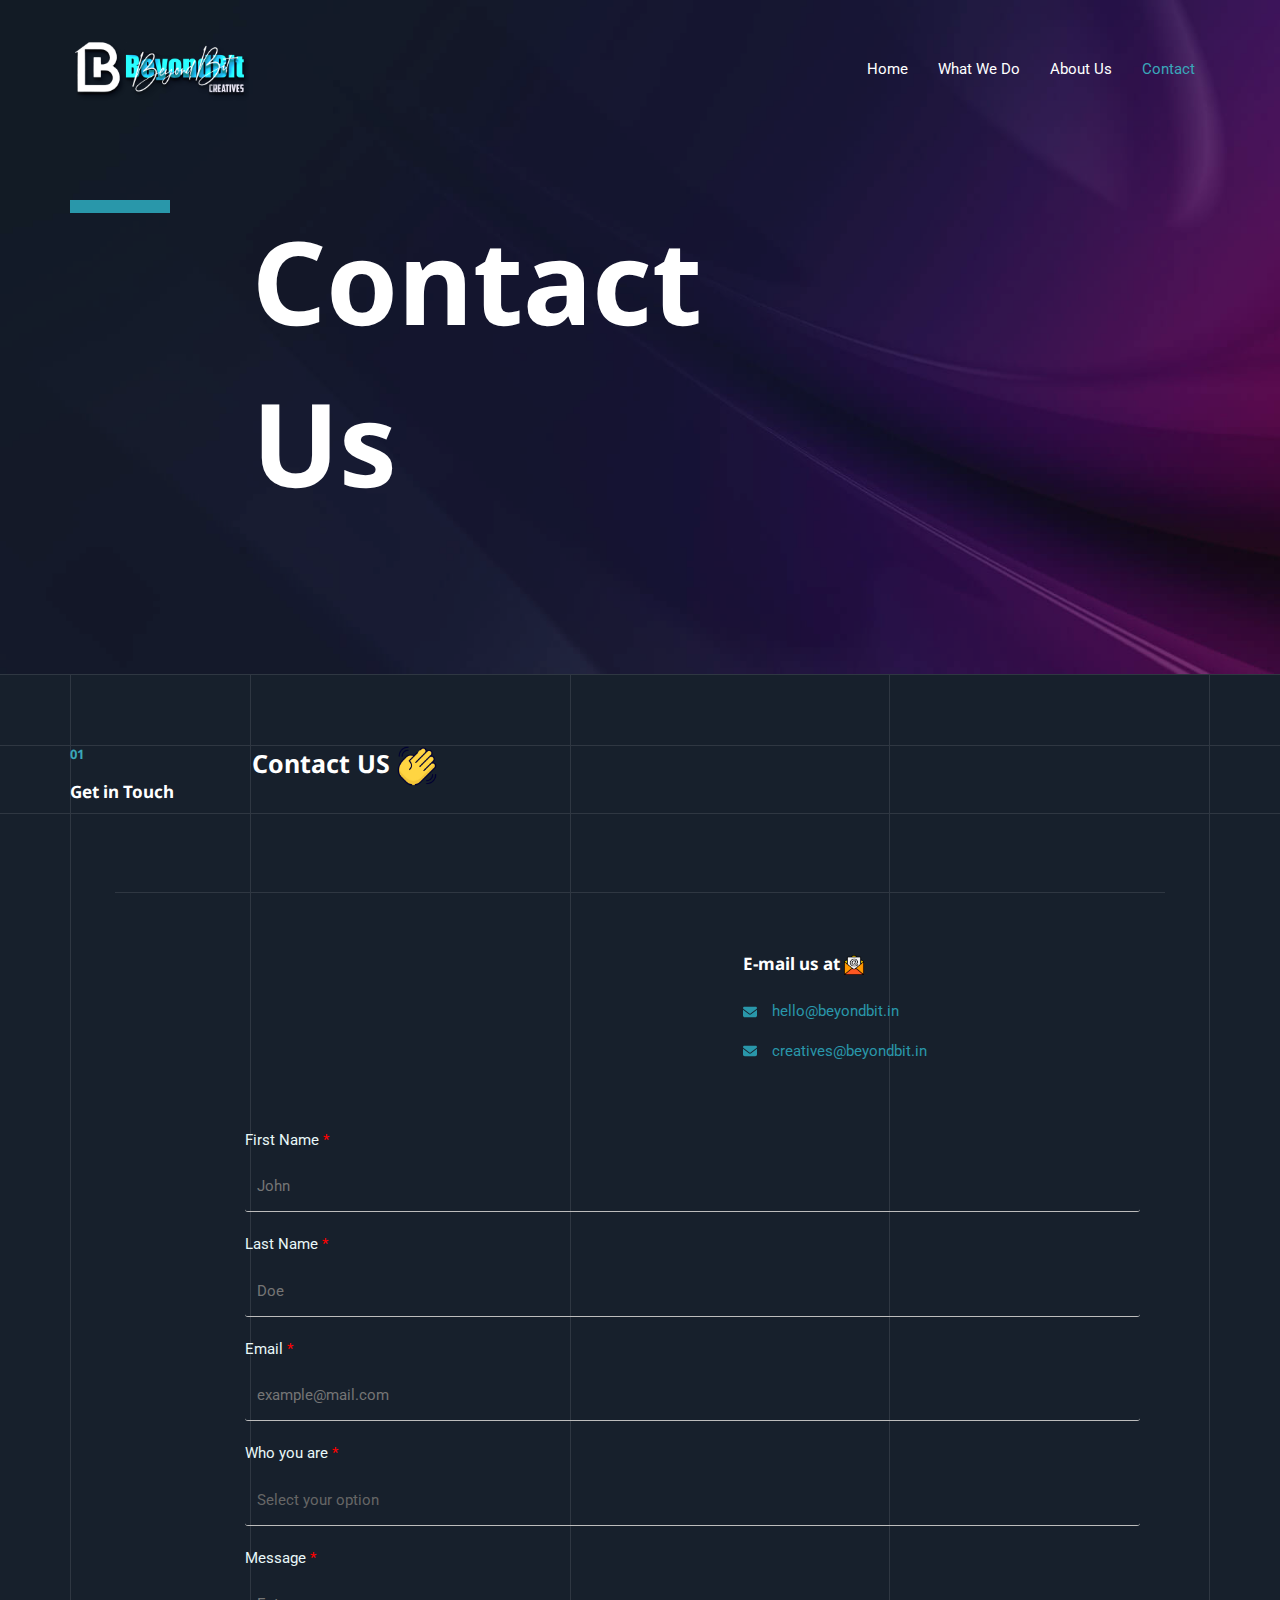
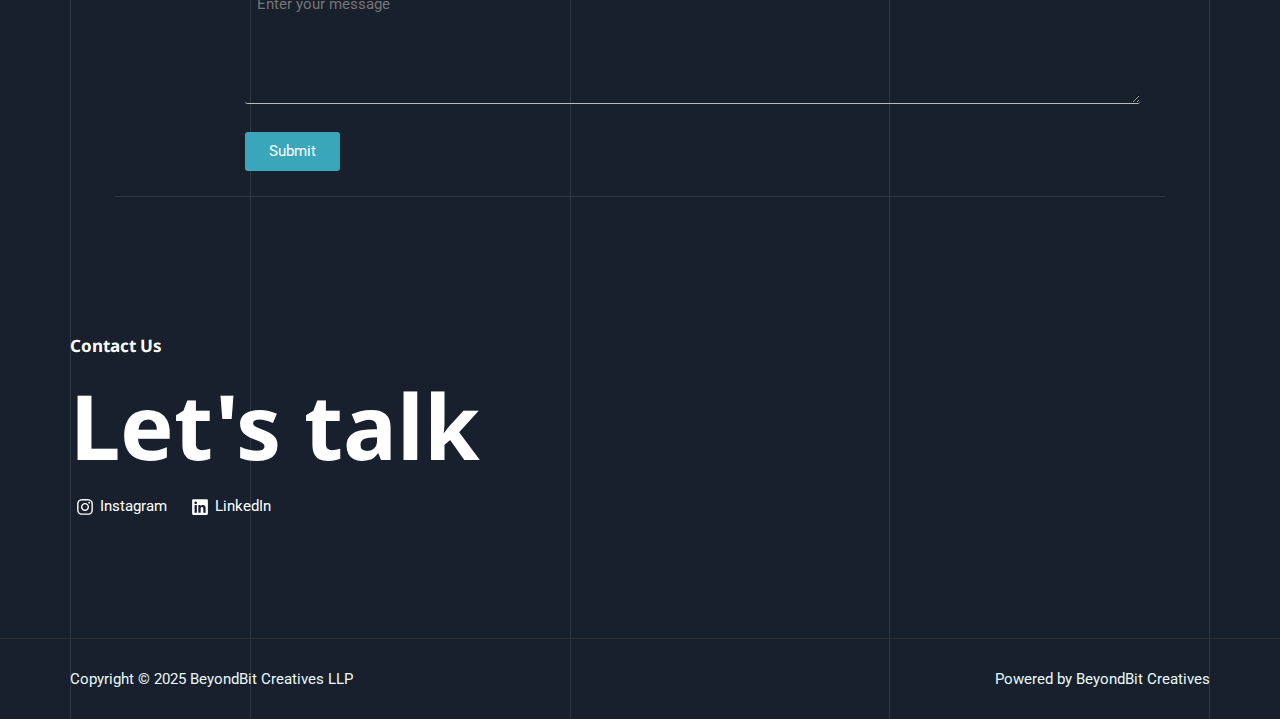
<file: contact/index.html>
<!DOCTYPE html>
<html lang="en-GB">
<head>
<meta charset="UTF-8">
<meta name="viewport" content="width=device-width, initial-scale=1">
	<link rel="profile" href="https://gmpg.org/xfn/11"> 
	<title>Contact &#8211; BeyondBit Creatives</title>
<meta name="robots" content="max-image-preview:large">
	<style>img:is([sizes="auto" i], [sizes^="auto," i]) { contain-intrinsic-size: 3000px 1500px }</style>
	<link rel="dns-prefetch" href="//fonts.googleapis.com">
<link rel="alternate" type="application/rss+xml" title="BeyondBit Creatives &raquo; Feed" href="/feed/">
<link rel="alternate" type="application/rss+xml" title="BeyondBit Creatives &raquo; Comments Feed" href="/comments/feed/">
<script>
window._wpemojiSettings = {"baseUrl":"https:\/\/s.w.org\/images\/core\/emoji\/15.0.3\/72x72\/","ext":".png","svgUrl":"https:\/\/s.w.org\/images\/core\/emoji\/15.0.3\/svg\/","svgExt":".svg","source":{"concatemoji":"\/wp-includes\/js\/wp-emoji-release.min.js?ver=6.7.2"}};
/*! This file is auto-generated */
!function(i,n){var o,s,e;function c(e){try{var t={supportTests:e,timestamp:(new Date).valueOf()};sessionStorage.setItem(o,JSON.stringify(t))}catch(e){}}function p(e,t,n){e.clearRect(0,0,e.canvas.width,e.canvas.height),e.fillText(t,0,0);var t=new Uint32Array(e.getImageData(0,0,e.canvas.width,e.canvas.height).data),r=(e.clearRect(0,0,e.canvas.width,e.canvas.height),e.fillText(n,0,0),new Uint32Array(e.getImageData(0,0,e.canvas.width,e.canvas.height).data));return t.every(function(e,t){return e===r[t]})}function u(e,t,n){switch(t){case"flag":return n(e,"🏳️‍⚧️","🏳️​⚧️")?!1:!n(e,"🇺🇳","🇺​🇳")&&!n(e,"🏴󠁧󠁢󠁥󠁮󠁧󠁿","🏴​󠁧​󠁢​󠁥​󠁮​󠁧​󠁿");case"emoji":return!n(e,"🐦‍⬛","🐦​⬛")}return!1}function f(e,t,n){var r="undefined"!=typeof WorkerGlobalScope&&self instanceof WorkerGlobalScope?new OffscreenCanvas(300,150):i.createElement("canvas"),a=r.getContext("2d",{willReadFrequently:!0}),o=(a.textBaseline="top",a.font="600 32px Arial",{});return e.forEach(function(e){o[e]=t(a,e,n)}),o}function t(e){var t=i.createElement("script");t.src=e,t.defer=!0,i.head.appendChild(t)}"undefined"!=typeof Promise&&(o="wpEmojiSettingsSupports",s=["flag","emoji"],n.supports={everything:!0,everythingExceptFlag:!0},e=new Promise(function(e){i.addEventListener("DOMContentLoaded",e,{once:!0})}),new Promise(function(t){var n=function(){try{var e=JSON.parse(sessionStorage.getItem(o));if("object"==typeof e&&"number"==typeof e.timestamp&&(new Date).valueOf()<e.timestamp+604800&&"object"==typeof e.supportTests)return e.supportTests}catch(e){}return null}();if(!n){if("undefined"!=typeof Worker&&"undefined"!=typeof OffscreenCanvas&&"undefined"!=typeof URL&&URL.createObjectURL&&"undefined"!=typeof Blob)try{var e="postMessage("+f.toString()+"("+[JSON.stringify(s),u.toString(),p.toString()].join(",")+"));",r=new Blob([e],{type:"text/javascript"}),a=new Worker(URL.createObjectURL(r),{name:"wpTestEmojiSupports"});return void(a.onmessage=function(e){c(n=e.data),a.terminate(),t(n)})}catch(e){}c(n=f(s,u,p))}t(n)}).then(function(e){for(var t in e)n.supports[t]=e[t],n.supports.everything=n.supports.everything&&n.supports[t],"flag"!==t&&(n.supports.everythingExceptFlag=n.supports.everythingExceptFlag&&n.supports[t]);n.supports.everythingExceptFlag=n.supports.everythingExceptFlag&&!n.supports.flag,n.DOMReady=!1,n.readyCallback=function(){n.DOMReady=!0}}).then(function(){return e}).then(function(){var e;n.supports.everything||(n.readyCallback(),(e=n.source||{}).concatemoji?t(e.concatemoji):e.wpemoji&&e.twemoji&&(t(e.twemoji),t(e.wpemoji)))}))}((window,document),window._wpemojiSettings);
</script>
<link rel="stylesheet" id="astra-theme-css-css" href="/wp-content/themes/astra/assets/css/minified/main.min.css?ver=4.8.12" media="all">
<style id="astra-theme-css-inline-css">:root{--ast-post-nav-space:0;--ast-container-default-xlg-padding:3em;--ast-container-default-lg-padding:3em;--ast-container-default-slg-padding:2em;--ast-container-default-md-padding:3em;--ast-container-default-sm-padding:3em;--ast-container-default-xs-padding:2.4em;--ast-container-default-xxs-padding:1.8em;--ast-code-block-background:#EEEEEE;--ast-comment-inputs-background:#FAFAFA;--ast-normal-container-width:1140px;--ast-narrow-container-width:750px;--ast-blog-title-font-weight:normal;--ast-blog-meta-weight:inherit;--ast-global-color-primary:var(--ast-global-color-5);--ast-global-color-secondary:var(--ast-global-color-4);--ast-global-color-alternate-background:var(--ast-global-color-7);--ast-global-color-subtle-background:var(--ast-global-color-6);}html{font-size:93.75%;}a{color:var(--ast-global-color-0);}a:hover,a:focus{color:var(--ast-global-color-2);}body,button,input,select,textarea,.ast-button,.ast-custom-button{font-family:'Roboto',sans-serif;font-weight:400;font-size:15px;font-size:1rem;line-height:var(--ast-body-line-height,1.65em);}blockquote{color:var(--ast-global-color-3);}h1,.entry-content h1,h2,.entry-content h2,h3,.entry-content h3,h4,.entry-content h4,h5,.entry-content h5,h6,.entry-content h6,.site-title,.site-title a{font-family:'Noto Sans',sans-serif;font-weight:700;line-height:1.35em;}.site-title{font-size:35px;font-size:2.3333333333333rem;display:none;}header .custom-logo-link img{max-width:179px;width:179px;}.astra-logo-svg{width:179px;}.site-header .site-description{font-size:15px;font-size:1rem;display:none;}.entry-title{font-size:0px;font-size:0rem;}.archive .ast-article-post .ast-article-inner,.blog .ast-article-post .ast-article-inner,.archive .ast-article-post .ast-article-inner:hover,.blog .ast-article-post .ast-article-inner:hover{overflow:hidden;}h1,.entry-content h1{font-size:7.7em;font-weight:700;font-family:'Noto Sans',sans-serif;line-height:1.4em;}h2,.entry-content h2{font-size:90px;font-size:6rem;font-weight:700;font-family:'Noto Sans',sans-serif;line-height:1.3em;}h3,.entry-content h3{font-size:32px;font-size:2.1333333333333rem;font-weight:700;font-family:'Noto Sans',sans-serif;line-height:1.3em;}h4,.entry-content h4{font-size:25px;font-size:1.6666666666667rem;line-height:1.2em;font-weight:700;font-family:'Noto Sans',sans-serif;}h5,.entry-content h5{font-size:17px;font-size:1.1333333333333rem;line-height:1.2em;font-weight:700;font-family:'Noto Sans',sans-serif;}h6,.entry-content h6{font-size:13px;font-size:0.86666666666667rem;line-height:1.25em;font-weight:700;font-family:'Noto Sans',sans-serif;}::selection{background-color:var(--ast-global-color-0);color:#000000;}body,h1,.entry-title a,.entry-content h1,h2,.entry-content h2,h3,.entry-content h3,h4,.entry-content h4,h5,.entry-content h5,h6,.entry-content h6{color:var(--ast-global-color-3);}.tagcloud a:hover,.tagcloud a:focus,.tagcloud a.current-item{color:#000000;border-color:var(--ast-global-color-0);background-color:var(--ast-global-color-0);}input:focus,input[type="text"]:focus,input[type="email"]:focus,input[type="url"]:focus,input[type="password"]:focus,input[type="reset"]:focus,input[type="search"]:focus,textarea:focus{border-color:var(--ast-global-color-0);}input[type="radio"]:checked,input[type=reset],input[type="checkbox"]:checked,input[type="checkbox"]:hover:checked,input[type="checkbox"]:focus:checked,input[type=range]::-webkit-slider-thumb{border-color:var(--ast-global-color-0);background-color:var(--ast-global-color-0);box-shadow:none;}.site-footer a:hover + .post-count,.site-footer a:focus + .post-count{background:var(--ast-global-color-0);border-color:var(--ast-global-color-0);}.single .nav-links .nav-previous,.single .nav-links .nav-next{color:var(--ast-global-color-0);}.entry-meta,.entry-meta *{line-height:1.45;color:var(--ast-global-color-0);}.entry-meta a:not(.ast-button):hover,.entry-meta a:not(.ast-button):hover *,.entry-meta a:not(.ast-button):focus,.entry-meta a:not(.ast-button):focus *,.page-links > .page-link,.page-links .page-link:hover,.post-navigation a:hover{color:var(--ast-global-color-2);}#cat option,.secondary .calendar_wrap thead a,.secondary .calendar_wrap thead a:visited{color:var(--ast-global-color-0);}.secondary .calendar_wrap #today,.ast-progress-val span{background:var(--ast-global-color-0);}.secondary a:hover + .post-count,.secondary a:focus + .post-count{background:var(--ast-global-color-0);border-color:var(--ast-global-color-0);}.calendar_wrap #today > a{color:#000000;}.page-links .page-link,.single .post-navigation a{color:var(--ast-global-color-0);}.ast-search-menu-icon .search-form button.search-submit{padding:0 4px;}.ast-search-menu-icon form.search-form{padding-right:0;}.ast-search-menu-icon.slide-search input.search-field{width:0;}.ast-header-search .ast-search-menu-icon.ast-dropdown-active .search-form,.ast-header-search .ast-search-menu-icon.ast-dropdown-active .search-field:focus{transition:all 0.2s;}.search-form input.search-field:focus{outline:none;}.ast-archive-title{color:var(--ast-global-color-2);}.widget-title,.widget .wp-block-heading{font-size:21px;font-size:1.4rem;color:var(--ast-global-color-2);}.ast-search-menu-icon.slide-search a:focus-visible:focus-visible,.astra-search-icon:focus-visible,#close:focus-visible,a:focus-visible,.ast-menu-toggle:focus-visible,.site .skip-link:focus-visible,.wp-block-loginout input:focus-visible,.wp-block-search.wp-block-search__button-inside .wp-block-search__inside-wrapper,.ast-header-navigation-arrow:focus-visible,.woocommerce .wc-proceed-to-checkout > .checkout-button:focus-visible,.woocommerce .woocommerce-MyAccount-navigation ul li a:focus-visible,.ast-orders-table__row .ast-orders-table__cell:focus-visible,.woocommerce .woocommerce-order-details .order-again > .button:focus-visible,.woocommerce .woocommerce-message a.button.wc-forward:focus-visible,.woocommerce #minus_qty:focus-visible,.woocommerce #plus_qty:focus-visible,a#ast-apply-coupon:focus-visible,.woocommerce .woocommerce-info a:focus-visible,.woocommerce .astra-shop-summary-wrap a:focus-visible,.woocommerce a.wc-forward:focus-visible,#ast-apply-coupon:focus-visible,.woocommerce-js .woocommerce-mini-cart-item a.remove:focus-visible,#close:focus-visible,.button.search-submit:focus-visible,#search_submit:focus,.normal-search:focus-visible,.ast-header-account-wrap:focus-visible,.woocommerce .ast-on-card-button.ast-quick-view-trigger:focus{outline-style:dotted;outline-color:inherit;outline-width:thin;}input:focus,input[type="text"]:focus,input[type="email"]:focus,input[type="url"]:focus,input[type="password"]:focus,input[type="reset"]:focus,input[type="search"]:focus,input[type="number"]:focus,textarea:focus,.wp-block-search__input:focus,[data-section="section-header-mobile-trigger"] .ast-button-wrap .ast-mobile-menu-trigger-minimal:focus,.ast-mobile-popup-drawer.active .menu-toggle-close:focus,.woocommerce-ordering select.orderby:focus,#ast-scroll-top:focus,#coupon_code:focus,.woocommerce-page #comment:focus,.woocommerce #reviews #respond input#submit:focus,.woocommerce a.add_to_cart_button:focus,.woocommerce .button.single_add_to_cart_button:focus,.woocommerce .woocommerce-cart-form button:focus,.woocommerce .woocommerce-cart-form__cart-item .quantity .qty:focus,.woocommerce .woocommerce-billing-fields .woocommerce-billing-fields__field-wrapper .woocommerce-input-wrapper > .input-text:focus,.woocommerce #order_comments:focus,.woocommerce #place_order:focus,.woocommerce .woocommerce-address-fields .woocommerce-address-fields__field-wrapper .woocommerce-input-wrapper > .input-text:focus,.woocommerce .woocommerce-MyAccount-content form button:focus,.woocommerce .woocommerce-MyAccount-content .woocommerce-EditAccountForm .woocommerce-form-row .woocommerce-Input.input-text:focus,.woocommerce .ast-woocommerce-container .woocommerce-pagination ul.page-numbers li a:focus,body #content .woocommerce form .form-row .select2-container--default .select2-selection--single:focus,#ast-coupon-code:focus,.woocommerce.woocommerce-js .quantity input[type=number]:focus,.woocommerce-js .woocommerce-mini-cart-item .quantity input[type=number]:focus,.woocommerce p#ast-coupon-trigger:focus{border-style:dotted;border-color:inherit;border-width:thin;}input{outline:none;}.ast-logo-title-inline .site-logo-img{padding-right:1em;}.site-logo-img img{ transition:all 0.2s linear;}body .ast-oembed-container *{position:absolute;top:0;width:100%;height:100%;left:0;}body .wp-block-embed-pocket-casts .ast-oembed-container *{position:unset;}.ast-single-post-featured-section + article {margin-top: 2em;}.site-content .ast-single-post-featured-section img {width: 100%;overflow: hidden;object-fit: cover;}.site > .ast-single-related-posts-container {margin-top: 0;}@media (min-width: 922px) {.ast-desktop .ast-container--narrow {max-width: var(--ast-narrow-container-width);margin: 0 auto;}}@media (max-width:921.9px){#ast-desktop-header{display:none;}}@media (min-width:922px){#ast-mobile-header{display:none;}}.wp-block-buttons.aligncenter{justify-content:center;}@media (max-width:921px){.ast-theme-transparent-header #primary,.ast-theme-transparent-header #secondary{padding:0;}}@media (max-width:921px){.ast-plain-container.ast-no-sidebar #primary{padding:0;}}.ast-plain-container.ast-no-sidebar #primary{margin-top:0;margin-bottom:0;}.ast-separate-container.ast-single-post.ast-right-sidebar #primary,.ast-separate-container.ast-single-post.ast-left-sidebar #primary,.ast-separate-container.ast-single-post #primary,.ast-plain-container.ast-single-post #primary,.ast-narrow-container.ast-single-post #primary{margin-top:0px;margin-bottom:0px;}.ast-left-sidebar.ast-single-post #primary,.ast-right-sidebar.ast-single-post #primary,.ast-separate-container.ast-single-post.ast-right-sidebar #primary,.ast-separate-container.ast-single-post.ast-left-sidebar #primary,.ast-separate-container.ast-single-post #primary,.ast-narrow-container.ast-single-post #primary{padding-left:0px;padding-right:0px;}.ast-separate-container #primary,.ast-narrow-container #primary{padding-top:0px;}.ast-separate-container #primary,.ast-narrow-container #primary{padding-bottom:0px;}.wp-block-button.is-style-outline .wp-block-button__link{border-color:var(--ast-global-color-0);}div.wp-block-button.is-style-outline > .wp-block-button__link:not(.has-text-color),div.wp-block-button.wp-block-button__link.is-style-outline:not(.has-text-color){color:var(--ast-global-color-0);}.wp-block-button.is-style-outline .wp-block-button__link:hover,.wp-block-buttons .wp-block-button.is-style-outline .wp-block-button__link:focus,.wp-block-buttons .wp-block-button.is-style-outline > .wp-block-button__link:not(.has-text-color):hover,.wp-block-buttons .wp-block-button.wp-block-button__link.is-style-outline:not(.has-text-color):hover{color:var(--ast-global-color-5);background-color:var(--ast-global-color-3);border-color:var(--ast-global-color-3);}.post-page-numbers.current .page-link,.ast-pagination .page-numbers.current{color:#000000;border-color:var(--ast-global-color-0);background-color:var(--ast-global-color-0);}.wp-block-buttons .wp-block-button.is-style-outline .wp-block-button__link.wp-element-button,.ast-outline-button,.wp-block-uagb-buttons-child .uagb-buttons-repeater.ast-outline-button{border-color:var(--ast-global-color-0);border-top-width:1px;border-right-width:1px;border-bottom-width:1px;border-left-width:1px;font-family:inherit;font-weight:inherit;line-height:1em;padding-top:17px;padding-right:40px;padding-bottom:17px;padding-left:40px;border-top-left-radius:0px;border-top-right-radius:0px;border-bottom-right-radius:0px;border-bottom-left-radius:0px;}.wp-block-buttons .wp-block-button.is-style-outline > .wp-block-button__link:not(.has-text-color),.wp-block-buttons .wp-block-button.wp-block-button__link.is-style-outline:not(.has-text-color),.ast-outline-button{color:var(--ast-global-color-0);}.wp-block-button.is-style-outline .wp-block-button__link:hover,.wp-block-buttons .wp-block-button.is-style-outline .wp-block-button__link:focus,.wp-block-buttons .wp-block-button.is-style-outline > .wp-block-button__link:not(.has-text-color):hover,.wp-block-buttons .wp-block-button.wp-block-button__link.is-style-outline:not(.has-text-color):hover,.ast-outline-button:hover,.ast-outline-button:focus,.wp-block-uagb-buttons-child .uagb-buttons-repeater.ast-outline-button:hover,.wp-block-uagb-buttons-child .uagb-buttons-repeater.ast-outline-button:focus{color:var(--ast-global-color-4);background-color:var(--ast-global-color-1);border-color:var(--ast-global-color-1);}.wp-block-button .wp-block-button__link.wp-element-button.is-style-outline:not(.has-background),.wp-block-button.is-style-outline>.wp-block-button__link.wp-element-button:not(.has-background),.ast-outline-button{background-color:transparent;}@media (max-width:921px){.wp-block-buttons .wp-block-button.is-style-outline .wp-block-button__link.wp-element-button,.ast-outline-button,.wp-block-uagb-buttons-child .uagb-buttons-repeater.ast-outline-button{padding-top:17px;padding-right:40px;padding-bottom:17px;padding-left:40px;border-top-left-radius:0px;border-top-right-radius:0px;border-bottom-right-radius:0px;border-bottom-left-radius:0px;}}@media (max-width:544px){.wp-block-buttons .wp-block-button.is-style-outline .wp-block-button__link.wp-element-button,.ast-outline-button,.wp-block-uagb-buttons-child .uagb-buttons-repeater.ast-outline-button{padding-top:17px;padding-right:40px;padding-bottom:17px;padding-left:40px;border-top-left-radius:0px;border-top-right-radius:0px;border-bottom-right-radius:0px;border-bottom-left-radius:0px;}}.entry-content[data-ast-blocks-layout] > figure{margin-bottom:1em;}h1.widget-title{font-weight:700;}h2.widget-title{font-weight:700;}h3.widget-title{font-weight:700;}#page{display:flex;flex-direction:column;min-height:100vh;}.ast-404-layout-1 h1.page-title{color:var(--ast-global-color-2);}.single .post-navigation a{line-height:1em;height:inherit;}.error-404 .page-sub-title{font-size:1.5rem;font-weight:inherit;}.search .site-content .content-area .search-form{margin-bottom:0;}#page .site-content{flex-grow:1;}.widget{margin-bottom:1.25em;}#secondary li{line-height:1.5em;}#secondary .wp-block-group h2{margin-bottom:0.7em;}#secondary h2{font-size:1.7rem;}.ast-separate-container .ast-article-post,.ast-separate-container .ast-article-single,.ast-separate-container .comment-respond{padding:3em;}.ast-separate-container .ast-article-single .ast-article-single{padding:0;}.ast-article-single .wp-block-post-template-is-layout-grid{padding-left:0;}.ast-separate-container .comments-title,.ast-narrow-container .comments-title{padding:1.5em 2em;}.ast-page-builder-template .comment-form-textarea,.ast-comment-formwrap .ast-grid-common-col{padding:0;}.ast-comment-formwrap{padding:0;display:inline-flex;column-gap:20px;width:100%;margin-left:0;margin-right:0;}.comments-area textarea#comment:focus,.comments-area textarea#comment:active,.comments-area .ast-comment-formwrap input[type="text"]:focus,.comments-area .ast-comment-formwrap input[type="text"]:active {box-shadow:none;outline:none;}.archive.ast-page-builder-template .entry-header{margin-top:2em;}.ast-page-builder-template .ast-comment-formwrap{width:100%;}.entry-title{margin-bottom:0.5em;}.ast-archive-description p{font-size:inherit;font-weight:inherit;line-height:inherit;}.ast-separate-container .ast-comment-list li.depth-1,.hentry{margin-bottom:2em;}@media (min-width:921px){.ast-left-sidebar.ast-page-builder-template #secondary,.archive.ast-right-sidebar.ast-page-builder-template .site-main{padding-left:20px;padding-right:20px;}}@media (max-width:544px){.ast-comment-formwrap.ast-row{column-gap:10px;display:inline-block;}#ast-commentform .ast-grid-common-col{position:relative;width:100%;}}@media (min-width:1201px){.ast-separate-container .ast-article-post,.ast-separate-container .ast-article-single,.ast-separate-container .ast-author-box,.ast-separate-container .ast-404-layout-1,.ast-separate-container .no-results{padding:3em;}}@media (max-width:921px){.ast-separate-container #primary,.ast-separate-container #secondary{padding:1.5em 0;}#primary,#secondary{padding:1.5em 0;margin:0;}.ast-left-sidebar #content > .ast-container{display:flex;flex-direction:column-reverse;width:100%;}}@media (min-width:922px){.ast-separate-container.ast-right-sidebar #primary,.ast-separate-container.ast-left-sidebar #primary{border:0;}.search-no-results.ast-separate-container #primary{margin-bottom:4em;}}.wp-block-button .wp-block-button__link{color:#ffffff;}.wp-block-button .wp-block-button__link:hover,.wp-block-button .wp-block-button__link:focus{color:var(--ast-global-color-5);background-color:var(--ast-global-color-3);border-color:var(--ast-global-color-3);}.wp-block-button .wp-block-button__link,.wp-block-search .wp-block-search__button,body .wp-block-file .wp-block-file__button{border-style:solid;border-top-width:0px;border-right-width:0px;border-left-width:0px;border-bottom-width:0px;border-color:var(--ast-global-color-0);background-color:var(--ast-global-color-0);color:#ffffff;font-family:inherit;font-weight:inherit;line-height:1em;border-top-left-radius:0px;border-top-right-radius:0px;border-bottom-right-radius:0px;border-bottom-left-radius:0px;padding-top:17px;padding-right:40px;padding-bottom:17px;padding-left:40px;}@media (max-width:921px){.wp-block-button .wp-block-button__link,.wp-block-search .wp-block-search__button,body .wp-block-file .wp-block-file__button{padding-top:17px;padding-right:40px;padding-bottom:17px;padding-left:40px;border-top-left-radius:0px;border-top-right-radius:0px;border-bottom-right-radius:0px;border-bottom-left-radius:0px;}}@media (max-width:544px){.wp-block-button .wp-block-button__link,.wp-block-search .wp-block-search__button,body .wp-block-file .wp-block-file__button{padding-top:12px;padding-right:24px;padding-bottom:12px;padding-left:24px;border-top-left-radius:0px;border-top-right-radius:0px;border-bottom-right-radius:0px;border-bottom-left-radius:0px;}}.menu-toggle,button,.ast-button,.ast-custom-button,.button,input#submit,input[type="button"],input[type="submit"],input[type="reset"],form[CLASS*="wp-block-search__"].wp-block-search .wp-block-search__inside-wrapper .wp-block-search__button,body .wp-block-file .wp-block-file__button,.search .search-submit,.woocommerce-js a.button,.woocommerce button.button,.woocommerce .woocommerce-message a.button,.woocommerce #respond input#submit.alt,.woocommerce input.button.alt,.woocommerce input.button,.woocommerce input.button:disabled,.woocommerce input.button:disabled[disabled],.woocommerce input.button:disabled:hover,.woocommerce input.button:disabled[disabled]:hover,.woocommerce #respond input#submit,.woocommerce button.button.alt.disabled,.wc-block-grid__products .wc-block-grid__product .wp-block-button__link,.wc-block-grid__product-onsale,[CLASS*="wc-block"] button,.woocommerce-js .astra-cart-drawer .astra-cart-drawer-content .woocommerce-mini-cart__buttons .button:not(.checkout):not(.ast-continue-shopping),.woocommerce-js .astra-cart-drawer .astra-cart-drawer-content .woocommerce-mini-cart__buttons a.checkout,.woocommerce button.button.alt.disabled.wc-variation-selection-needed,[CLASS*="wc-block"] .wc-block-components-button{border-style:solid;border-top-width:0px;border-right-width:0px;border-left-width:0px;border-bottom-width:0px;color:#ffffff;border-color:var(--ast-global-color-0);background-color:var(--ast-global-color-0);padding-top:17px;padding-right:40px;padding-bottom:17px;padding-left:40px;font-family:inherit;font-weight:inherit;line-height:1em;border-top-left-radius:0px;border-top-right-radius:0px;border-bottom-right-radius:0px;border-bottom-left-radius:0px;}button:focus,.menu-toggle:hover,button:hover,.ast-button:hover,.ast-custom-button:hover .button:hover,.ast-custom-button:hover ,input[type=reset]:hover,input[type=reset]:focus,input#submit:hover,input#submit:focus,input[type="button"]:hover,input[type="button"]:focus,input[type="submit"]:hover,input[type="submit"]:focus,form[CLASS*="wp-block-search__"].wp-block-search .wp-block-search__inside-wrapper .wp-block-search__button:hover,form[CLASS*="wp-block-search__"].wp-block-search .wp-block-search__inside-wrapper .wp-block-search__button:focus,body .wp-block-file .wp-block-file__button:hover,body .wp-block-file .wp-block-file__button:focus,.woocommerce-js a.button:hover,.woocommerce button.button:hover,.woocommerce .woocommerce-message a.button:hover,.woocommerce #respond input#submit:hover,.woocommerce #respond input#submit.alt:hover,.woocommerce input.button.alt:hover,.woocommerce input.button:hover,.woocommerce button.button.alt.disabled:hover,.wc-block-grid__products .wc-block-grid__product .wp-block-button__link:hover,[CLASS*="wc-block"] button:hover,.woocommerce-js .astra-cart-drawer .astra-cart-drawer-content .woocommerce-mini-cart__buttons .button:not(.checkout):not(.ast-continue-shopping):hover,.woocommerce-js .astra-cart-drawer .astra-cart-drawer-content .woocommerce-mini-cart__buttons a.checkout:hover,.woocommerce button.button.alt.disabled.wc-variation-selection-needed:hover,[CLASS*="wc-block"] .wc-block-components-button:hover,[CLASS*="wc-block"] .wc-block-components-button:focus{color:var(--ast-global-color-5);background-color:var(--ast-global-color-3);border-color:var(--ast-global-color-3);}form[CLASS*="wp-block-search__"].wp-block-search .wp-block-search__inside-wrapper .wp-block-search__button.has-icon{padding-top:calc(17px - 3px);padding-right:calc(40px - 3px);padding-bottom:calc(17px - 3px);padding-left:calc(40px - 3px);}@media (max-width:921px){.menu-toggle,button,.ast-button,.ast-custom-button,.button,input#submit,input[type="button"],input[type="submit"],input[type="reset"],form[CLASS*="wp-block-search__"].wp-block-search .wp-block-search__inside-wrapper .wp-block-search__button,body .wp-block-file .wp-block-file__button,.search .search-submit,.woocommerce-js a.button,.woocommerce button.button,.woocommerce .woocommerce-message a.button,.woocommerce #respond input#submit.alt,.woocommerce input.button.alt,.woocommerce input.button,.woocommerce input.button:disabled,.woocommerce input.button:disabled[disabled],.woocommerce input.button:disabled:hover,.woocommerce input.button:disabled[disabled]:hover,.woocommerce #respond input#submit,.woocommerce button.button.alt.disabled,.wc-block-grid__products .wc-block-grid__product .wp-block-button__link,.wc-block-grid__product-onsale,[CLASS*="wc-block"] button,.woocommerce-js .astra-cart-drawer .astra-cart-drawer-content .woocommerce-mini-cart__buttons .button:not(.checkout):not(.ast-continue-shopping),.woocommerce-js .astra-cart-drawer .astra-cart-drawer-content .woocommerce-mini-cart__buttons a.checkout,.woocommerce button.button.alt.disabled.wc-variation-selection-needed,[CLASS*="wc-block"] .wc-block-components-button{padding-top:17px;padding-right:40px;padding-bottom:17px;padding-left:40px;border-top-left-radius:0px;border-top-right-radius:0px;border-bottom-right-radius:0px;border-bottom-left-radius:0px;}}@media (max-width:544px){.menu-toggle,button,.ast-button,.ast-custom-button,.button,input#submit,input[type="button"],input[type="submit"],input[type="reset"],form[CLASS*="wp-block-search__"].wp-block-search .wp-block-search__inside-wrapper .wp-block-search__button,body .wp-block-file .wp-block-file__button,.search .search-submit,.woocommerce-js a.button,.woocommerce button.button,.woocommerce .woocommerce-message a.button,.woocommerce #respond input#submit.alt,.woocommerce input.button.alt,.woocommerce input.button,.woocommerce input.button:disabled,.woocommerce input.button:disabled[disabled],.woocommerce input.button:disabled:hover,.woocommerce input.button:disabled[disabled]:hover,.woocommerce #respond input#submit,.woocommerce button.button.alt.disabled,.wc-block-grid__products .wc-block-grid__product .wp-block-button__link,.wc-block-grid__product-onsale,[CLASS*="wc-block"] button,.woocommerce-js .astra-cart-drawer .astra-cart-drawer-content .woocommerce-mini-cart__buttons .button:not(.checkout):not(.ast-continue-shopping),.woocommerce-js .astra-cart-drawer .astra-cart-drawer-content .woocommerce-mini-cart__buttons a.checkout,.woocommerce button.button.alt.disabled.wc-variation-selection-needed,[CLASS*="wc-block"] .wc-block-components-button{padding-top:12px;padding-right:24px;padding-bottom:12px;padding-left:24px;border-top-left-radius:0px;border-top-right-radius:0px;border-bottom-right-radius:0px;border-bottom-left-radius:0px;}}@media (max-width:921px){.ast-mobile-header-stack .main-header-bar .ast-search-menu-icon{display:inline-block;}.ast-header-break-point.ast-header-custom-item-outside .ast-mobile-header-stack .main-header-bar .ast-search-icon{margin:0;}.ast-comment-avatar-wrap img{max-width:2.5em;}.ast-comment-meta{padding:0 1.8888em 1.3333em;}.ast-separate-container .ast-comment-list li.depth-1{padding:1.5em 2.14em;}.ast-separate-container .comment-respond{padding:2em 2.14em;}}@media (min-width:544px){.ast-container{max-width:100%;}}@media (max-width:544px){.ast-separate-container .ast-article-post,.ast-separate-container .ast-article-single,.ast-separate-container .comments-title,.ast-separate-container .ast-archive-description{padding:1.5em 1em;}.ast-separate-container #content .ast-container{padding-left:0.54em;padding-right:0.54em;}.ast-separate-container .ast-comment-list .bypostauthor{padding:.5em;}.ast-search-menu-icon.ast-dropdown-active .search-field{width:170px;}} #ast-mobile-header .ast-site-header-cart-li a{pointer-events:none;}.ast-separate-container{background-image:linear-gradient(to right,var(--ast-global-color-5),var(--ast-global-color-5)),url(/wp-content/uploads/2022/12/bg-001-free-img.png);background-repeat:no-repeat;background-position:center center;background-size:auto;background-attachment:fixed;}@media (max-width:921px){.site-title{display:none;}.site-header .site-description{display:none;}h1,.entry-content h1{font-size:76px;}h2,.entry-content h2{font-size:74px;}h3,.entry-content h3{font-size:28px;}h4,.entry-content h4{font-size:26px;font-size:1.7333333333333rem;}body,.ast-separate-container{background-image:linear-gradient(to right,var(--ast-global-color-5),var(--ast-global-color-5)),url(/wp-content/uploads/2022/12/bg-001-free-img.png);}}@media (max-width:544px){.site-title{display:none;}.site-header .site-description{display:none;}h1,.entry-content h1{font-size:50px;}h2,.entry-content h2{font-size:30px;}h3,.entry-content h3{font-size:25px;}body,.ast-separate-container{background-image:linear-gradient(to right,var(--ast-global-color-5),var(--ast-global-color-5)),url(/wp-content/uploads/2022/12/bg-001-free-img.png);}}@media (max-width:921px){html{font-size:85.5%;}}@media (max-width:544px){html{font-size:85.5%;}}@media (min-width:922px){.ast-container{max-width:1180px;}}@media (min-width:922px){.site-content .ast-container{display:flex;}}@media (max-width:921px){.site-content .ast-container{flex-direction:column;}}@media (min-width:922px){.main-header-menu .sub-menu .menu-item.ast-left-align-sub-menu:hover > .sub-menu,.main-header-menu .sub-menu .menu-item.ast-left-align-sub-menu.focus > .sub-menu{margin-left:-0px;}}.ast-theme-transparent-header [data-section="section-header-mobile-trigger"] .ast-button-wrap .ast-mobile-menu-trigger-minimal{background:transparent;}.site .comments-area{padding-bottom:3em;}.footer-widget-area[data-section^="section-fb-html-"] .ast-builder-html-element{text-align:center;}.wp-block-file {display: flex;align-items: center;flex-wrap: wrap;justify-content: space-between;}.wp-block-pullquote {border: none;}.wp-block-pullquote blockquote::before {content: "\201D";font-family: "Helvetica",sans-serif;display: flex;transform: rotate( 180deg );font-size: 6rem;font-style: normal;line-height: 1;font-weight: bold;align-items: center;justify-content: center;}.has-text-align-right > blockquote::before {justify-content: flex-start;}.has-text-align-left > blockquote::before {justify-content: flex-end;}figure.wp-block-pullquote.is-style-solid-color blockquote {max-width: 100%;text-align: inherit;}:root {--wp--custom--ast-default-block-top-padding: 3em;--wp--custom--ast-default-block-right-padding: 3em;--wp--custom--ast-default-block-bottom-padding: 3em;--wp--custom--ast-default-block-left-padding: 3em;--wp--custom--ast-container-width: 1140px;--wp--custom--ast-content-width-size: 1140px;--wp--custom--ast-wide-width-size: calc(1140px + var(--wp--custom--ast-default-block-left-padding) + var(--wp--custom--ast-default-block-right-padding));}.ast-narrow-container {--wp--custom--ast-content-width-size: 750px;--wp--custom--ast-wide-width-size: 750px;}@media(max-width: 921px) {:root {--wp--custom--ast-default-block-top-padding: 3em;--wp--custom--ast-default-block-right-padding: 2em;--wp--custom--ast-default-block-bottom-padding: 3em;--wp--custom--ast-default-block-left-padding: 2em;}}@media(max-width: 544px) {:root {--wp--custom--ast-default-block-top-padding: 3em;--wp--custom--ast-default-block-right-padding: 1.5em;--wp--custom--ast-default-block-bottom-padding: 3em;--wp--custom--ast-default-block-left-padding: 1.5em;}}.entry-content > .wp-block-group,.entry-content > .wp-block-cover,.entry-content > .wp-block-columns {padding-top: var(--wp--custom--ast-default-block-top-padding);padding-right: var(--wp--custom--ast-default-block-right-padding);padding-bottom: var(--wp--custom--ast-default-block-bottom-padding);padding-left: var(--wp--custom--ast-default-block-left-padding);}.ast-plain-container.ast-no-sidebar .entry-content > .alignfull,.ast-page-builder-template .ast-no-sidebar .entry-content > .alignfull {margin-left: calc( -50vw + 50%);margin-right: calc( -50vw + 50%);max-width: 100vw;width: 100vw;}.ast-plain-container.ast-no-sidebar .entry-content .alignfull .alignfull,.ast-page-builder-template.ast-no-sidebar .entry-content .alignfull .alignfull,.ast-plain-container.ast-no-sidebar .entry-content .alignfull .alignwide,.ast-page-builder-template.ast-no-sidebar .entry-content .alignfull .alignwide,.ast-plain-container.ast-no-sidebar .entry-content .alignwide .alignfull,.ast-page-builder-template.ast-no-sidebar .entry-content .alignwide .alignfull,.ast-plain-container.ast-no-sidebar .entry-content .alignwide .alignwide,.ast-page-builder-template.ast-no-sidebar .entry-content .alignwide .alignwide,.ast-plain-container.ast-no-sidebar .entry-content .wp-block-column .alignfull,.ast-page-builder-template.ast-no-sidebar .entry-content .wp-block-column .alignfull,.ast-plain-container.ast-no-sidebar .entry-content .wp-block-column .alignwide,.ast-page-builder-template.ast-no-sidebar .entry-content .wp-block-column .alignwide {margin-left: auto;margin-right: auto;width: 100%;}[data-ast-blocks-layout] .wp-block-separator:not(.is-style-dots) {height: 0;}[data-ast-blocks-layout] .wp-block-separator {margin: 20px auto;}[data-ast-blocks-layout] .wp-block-separator:not(.is-style-wide):not(.is-style-dots) {max-width: 100px;}[data-ast-blocks-layout] .wp-block-separator.has-background {padding: 0;}.entry-content[data-ast-blocks-layout] > * {max-width: var(--wp--custom--ast-content-width-size);margin-left: auto;margin-right: auto;}.entry-content[data-ast-blocks-layout] > .alignwide {max-width: var(--wp--custom--ast-wide-width-size);}.entry-content[data-ast-blocks-layout] .alignfull {max-width: none;}.entry-content .wp-block-columns {margin-bottom: 0;}blockquote {margin: 1.5em;border-color: rgba(0,0,0,0.05);}.wp-block-quote:not(.has-text-align-right):not(.has-text-align-center) {border-left: 5px solid rgba(0,0,0,0.05);}.has-text-align-right > blockquote,blockquote.has-text-align-right {border-right: 5px solid rgba(0,0,0,0.05);}.has-text-align-left > blockquote,blockquote.has-text-align-left {border-left: 5px solid rgba(0,0,0,0.05);}.wp-block-site-tagline,.wp-block-latest-posts .read-more {margin-top: 15px;}.wp-block-loginout p label {display: block;}.wp-block-loginout p:not(.login-remember):not(.login-submit) input {width: 100%;}.wp-block-loginout input:focus {border-color: transparent;}.wp-block-loginout input:focus {outline: thin dotted;}.entry-content .wp-block-media-text .wp-block-media-text__content {padding: 0 0 0 8%;}.entry-content .wp-block-media-text.has-media-on-the-right .wp-block-media-text__content {padding: 0 8% 0 0;}.entry-content .wp-block-media-text.has-background .wp-block-media-text__content {padding: 8%;}.entry-content .wp-block-cover:not([class*="background-color"]):not(.has-text-color.has-link-color) .wp-block-cover__inner-container,.entry-content .wp-block-cover:not([class*="background-color"]) .wp-block-cover-image-text,.entry-content .wp-block-cover:not([class*="background-color"]) .wp-block-cover-text,.entry-content .wp-block-cover-image:not([class*="background-color"]) .wp-block-cover__inner-container,.entry-content .wp-block-cover-image:not([class*="background-color"]) .wp-block-cover-image-text,.entry-content .wp-block-cover-image:not([class*="background-color"]) .wp-block-cover-text {color: var(--ast-global-color-primary,var(--ast-global-color-5));}.wp-block-loginout .login-remember input {width: 1.1rem;height: 1.1rem;margin: 0 5px 4px 0;vertical-align: middle;}.wp-block-latest-posts > li > *:first-child,.wp-block-latest-posts:not(.is-grid) > li:first-child {margin-top: 0;}.entry-content > .wp-block-buttons,.entry-content > .wp-block-uagb-buttons {margin-bottom: 1.5em;}.wp-block-search__inside-wrapper .wp-block-search__input {padding: 0 10px;color: var(--ast-global-color-3);background: var(--ast-global-color-primary,var(--ast-global-color-5));border-color: var(--ast-border-color);}.wp-block-latest-posts .read-more {margin-bottom: 1.5em;}.wp-block-search__no-button .wp-block-search__inside-wrapper .wp-block-search__input {padding-top: 5px;padding-bottom: 5px;}.wp-block-latest-posts .wp-block-latest-posts__post-date,.wp-block-latest-posts .wp-block-latest-posts__post-author {font-size: 1rem;}.wp-block-latest-posts > li > *,.wp-block-latest-posts:not(.is-grid) > li {margin-top: 12px;margin-bottom: 12px;}.ast-page-builder-template .entry-content[data-ast-blocks-layout] > *,.ast-page-builder-template .entry-content[data-ast-blocks-layout] > .alignfull:not(.wp-block-group):not(.uagb-is-root-container) > * {max-width: none;}.ast-page-builder-template .entry-content[data-ast-blocks-layout] > .alignwide:not(.uagb-is-root-container) > * {max-width: var(--wp--custom--ast-wide-width-size);}.ast-page-builder-template .entry-content[data-ast-blocks-layout] > .inherit-container-width > *,.ast-page-builder-template .entry-content[data-ast-blocks-layout] > *:not(.wp-block-group):not(.uagb-is-root-container) > *,.entry-content[data-ast-blocks-layout] > .wp-block-cover .wp-block-cover__inner-container {max-width: var(--wp--custom--ast-content-width-size) ;margin-left: auto;margin-right: auto;}.entry-content[data-ast-blocks-layout] .wp-block-cover:not(.alignleft):not(.alignright) {width: auto;}@media(max-width: 1200px) {.ast-separate-container .entry-content > .alignfull,.ast-separate-container .entry-content[data-ast-blocks-layout] > .alignwide,.ast-plain-container .entry-content[data-ast-blocks-layout] > .alignwide,.ast-plain-container .entry-content .alignfull {margin-left: calc(-1 * min(var(--ast-container-default-xlg-padding),20px)) ;margin-right: calc(-1 * min(var(--ast-container-default-xlg-padding),20px));}}@media(min-width: 1201px) {.ast-separate-container .entry-content > .alignfull {margin-left: calc(-1 * var(--ast-container-default-xlg-padding) );margin-right: calc(-1 * var(--ast-container-default-xlg-padding) );}.ast-separate-container .entry-content[data-ast-blocks-layout] > .alignwide,.ast-plain-container .entry-content[data-ast-blocks-layout] > .alignwide {margin-left: calc(-1 * var(--wp--custom--ast-default-block-left-padding) );margin-right: calc(-1 * var(--wp--custom--ast-default-block-right-padding) );}}@media(min-width: 921px) {.ast-separate-container .entry-content .wp-block-group.alignwide:not(.inherit-container-width) > :where(:not(.alignleft):not(.alignright)),.ast-plain-container .entry-content .wp-block-group.alignwide:not(.inherit-container-width) > :where(:not(.alignleft):not(.alignright)) {max-width: calc( var(--wp--custom--ast-content-width-size) + 80px );}.ast-plain-container.ast-right-sidebar .entry-content[data-ast-blocks-layout] .alignfull,.ast-plain-container.ast-left-sidebar .entry-content[data-ast-blocks-layout] .alignfull {margin-left: -60px;margin-right: -60px;}}@media(min-width: 544px) {.entry-content > .alignleft {margin-right: 20px;}.entry-content > .alignright {margin-left: 20px;}}@media (max-width:544px){.wp-block-columns .wp-block-column:not(:last-child){margin-bottom:20px;}.wp-block-latest-posts{margin:0;}}@media( max-width: 600px ) {.entry-content .wp-block-media-text .wp-block-media-text__content,.entry-content .wp-block-media-text.has-media-on-the-right .wp-block-media-text__content {padding: 8% 0 0;}.entry-content .wp-block-media-text.has-background .wp-block-media-text__content {padding: 8%;}}.ast-page-builder-template .entry-header {padding-left: 0;}.ast-narrow-container .site-content .wp-block-uagb-image--align-full .wp-block-uagb-image__figure {max-width: 100%;margin-left: auto;margin-right: auto;}:root .has-ast-global-color-0-color{color:var(--ast-global-color-0);}:root .has-ast-global-color-0-background-color{background-color:var(--ast-global-color-0);}:root .wp-block-button .has-ast-global-color-0-color{color:var(--ast-global-color-0);}:root .wp-block-button .has-ast-global-color-0-background-color{background-color:var(--ast-global-color-0);}:root .has-ast-global-color-1-color{color:var(--ast-global-color-1);}:root .has-ast-global-color-1-background-color{background-color:var(--ast-global-color-1);}:root .wp-block-button .has-ast-global-color-1-color{color:var(--ast-global-color-1);}:root .wp-block-button .has-ast-global-color-1-background-color{background-color:var(--ast-global-color-1);}:root .has-ast-global-color-2-color{color:var(--ast-global-color-2);}:root .has-ast-global-color-2-background-color{background-color:var(--ast-global-color-2);}:root .wp-block-button .has-ast-global-color-2-color{color:var(--ast-global-color-2);}:root .wp-block-button .has-ast-global-color-2-background-color{background-color:var(--ast-global-color-2);}:root .has-ast-global-color-3-color{color:var(--ast-global-color-3);}:root .has-ast-global-color-3-background-color{background-color:var(--ast-global-color-3);}:root .wp-block-button .has-ast-global-color-3-color{color:var(--ast-global-color-3);}:root .wp-block-button .has-ast-global-color-3-background-color{background-color:var(--ast-global-color-3);}:root .has-ast-global-color-4-color{color:var(--ast-global-color-4);}:root .has-ast-global-color-4-background-color{background-color:var(--ast-global-color-4);}:root .wp-block-button .has-ast-global-color-4-color{color:var(--ast-global-color-4);}:root .wp-block-button .has-ast-global-color-4-background-color{background-color:var(--ast-global-color-4);}:root .has-ast-global-color-5-color{color:var(--ast-global-color-5);}:root .has-ast-global-color-5-background-color{background-color:var(--ast-global-color-5);}:root .wp-block-button .has-ast-global-color-5-color{color:var(--ast-global-color-5);}:root .wp-block-button .has-ast-global-color-5-background-color{background-color:var(--ast-global-color-5);}:root .has-ast-global-color-6-color{color:var(--ast-global-color-6);}:root .has-ast-global-color-6-background-color{background-color:var(--ast-global-color-6);}:root .wp-block-button .has-ast-global-color-6-color{color:var(--ast-global-color-6);}:root .wp-block-button .has-ast-global-color-6-background-color{background-color:var(--ast-global-color-6);}:root .has-ast-global-color-7-color{color:var(--ast-global-color-7);}:root .has-ast-global-color-7-background-color{background-color:var(--ast-global-color-7);}:root .wp-block-button .has-ast-global-color-7-color{color:var(--ast-global-color-7);}:root .wp-block-button .has-ast-global-color-7-background-color{background-color:var(--ast-global-color-7);}:root .has-ast-global-color-8-color{color:var(--ast-global-color-8);}:root .has-ast-global-color-8-background-color{background-color:var(--ast-global-color-8);}:root .wp-block-button .has-ast-global-color-8-color{color:var(--ast-global-color-8);}:root .wp-block-button .has-ast-global-color-8-background-color{background-color:var(--ast-global-color-8);}:root{--ast-global-color-0:#3AA6B9;--ast-global-color-1:#2997AA;--ast-global-color-2:#FFFFFF;--ast-global-color-3:#E9F8F9;--ast-global-color-4:#1C2125;--ast-global-color-5:#091118;--ast-global-color-6:#2E2D2A;--ast-global-color-7:#061114;--ast-global-color-8:#222222;}:root {--ast-border-color : rgba(242,245,247,0);}.ast-single-entry-banner {-js-display: flex;display: flex;flex-direction: column;justify-content: center;text-align: center;position: relative;background: #eeeeee;}.ast-single-entry-banner[data-banner-layout="layout-1"] {max-width: 1140px;background: inherit;padding: 20px 0;}.ast-single-entry-banner[data-banner-width-type="custom"] {margin: 0 auto;width: 100%;}.ast-single-entry-banner + .site-content .entry-header {margin-bottom: 0;}.site .ast-author-avatar {--ast-author-avatar-size: ;}a.ast-underline-text {text-decoration: underline;}.ast-container > .ast-terms-link {position: relative;display: block;}a.ast-button.ast-badge-tax {padding: 4px 8px;border-radius: 3px;font-size: inherit;}header.entry-header .entry-title{font-size:0px;font-size:0rem;}header.entry-header > *:not(:last-child){margin-bottom:10px;}.ast-archive-entry-banner {-js-display: flex;display: flex;flex-direction: column;justify-content: center;text-align: center;position: relative;background: #eeeeee;}.ast-archive-entry-banner[data-banner-width-type="custom"] {margin: 0 auto;width: 100%;}.ast-archive-entry-banner[data-banner-layout="layout-1"] {background: inherit;padding: 20px 0;text-align: left;}body.archive .ast-archive-description{max-width:1140px;width:100%;text-align:left;padding-top:3em;padding-right:3em;padding-bottom:3em;padding-left:3em;}body.archive .ast-archive-description .ast-archive-title,body.archive .ast-archive-description .ast-archive-title *{font-size:0px;font-size:0rem;}body.archive .ast-archive-description > *:not(:last-child){margin-bottom:10px;}@media (max-width:921px){body.archive .ast-archive-description{text-align:left;}}@media (max-width:544px){body.archive .ast-archive-description{text-align:left;}}.ast-theme-transparent-header #masthead .site-logo-img .transparent-custom-logo .astra-logo-svg{width:150px;}.ast-theme-transparent-header #masthead .site-logo-img .transparent-custom-logo img{ max-width:150px; width:150px;}@media (max-width:921px){.ast-theme-transparent-header #masthead .site-logo-img .transparent-custom-logo .astra-logo-svg{width:120px;}.ast-theme-transparent-header #masthead .site-logo-img .transparent-custom-logo img{ max-width:120px; width:120px;}}@media (max-width:543px){.ast-theme-transparent-header #masthead .site-logo-img .transparent-custom-logo .astra-logo-svg{width:100px;}.ast-theme-transparent-header #masthead .site-logo-img .transparent-custom-logo img{ max-width:100px; width:100px;}}@media (min-width:921px){.ast-theme-transparent-header #masthead{position:absolute;left:0;right:0;}.ast-theme-transparent-header .main-header-bar,.ast-theme-transparent-header.ast-header-break-point .main-header-bar{background:none;}body.elementor-editor-active.ast-theme-transparent-header #masthead,.fl-builder-edit .ast-theme-transparent-header #masthead,body.vc_editor.ast-theme-transparent-header #masthead,body.brz-ed.ast-theme-transparent-header #masthead{z-index:0;}.ast-header-break-point.ast-replace-site-logo-transparent.ast-theme-transparent-header .custom-mobile-logo-link{display:none;}.ast-header-break-point.ast-replace-site-logo-transparent.ast-theme-transparent-header .transparent-custom-logo{display:inline-block;}.ast-theme-transparent-header .ast-above-header,.ast-theme-transparent-header .ast-above-header.ast-above-header-bar{background-image:none;background-color:transparent;}.ast-theme-transparent-header .ast-below-header,.ast-theme-transparent-header .ast-below-header.ast-below-header-bar{background-image:none;background-color:transparent;}}.ast-theme-transparent-header .main-header-bar,.ast-theme-transparent-header.ast-header-break-point .main-header-bar-wrap .main-header-menu,.ast-theme-transparent-header.ast-header-break-point .main-header-bar-wrap .main-header-bar,.ast-theme-transparent-header.ast-header-break-point .ast-mobile-header-wrap .main-header-bar{background-color:rgba(0,0,0,0);}.ast-theme-transparent-header .main-header-bar .ast-search-menu-icon form{background-color:rgba(0,0,0,0);}.ast-theme-transparent-header .ast-above-header,.ast-theme-transparent-header .ast-above-header.ast-above-header-bar{background-color:rgba(0,0,0,0);}.ast-theme-transparent-header .ast-below-header,.ast-theme-transparent-header .ast-below-header.ast-below-header-bar{background-color:rgba(0,0,0,0);}.ast-theme-transparent-header .ast-builder-menu .main-header-menu,.ast-theme-transparent-header .ast-builder-menu .main-header-menu .menu-link,.ast-theme-transparent-header [CLASS*="ast-builder-menu-"] .main-header-menu .menu-item > .menu-link,.ast-theme-transparent-header .ast-masthead-custom-menu-items,.ast-theme-transparent-header .ast-masthead-custom-menu-items a,.ast-theme-transparent-header .ast-builder-menu .main-header-menu .menu-item > .ast-menu-toggle,.ast-theme-transparent-header .ast-builder-menu .main-header-menu .menu-item > .ast-menu-toggle,.ast-theme-transparent-header .ast-above-header-navigation a,.ast-header-break-point.ast-theme-transparent-header .ast-above-header-navigation a,.ast-header-break-point.ast-theme-transparent-header .ast-above-header-navigation > ul.ast-above-header-menu > .menu-item-has-children:not(.current-menu-item) > .ast-menu-toggle,.ast-theme-transparent-header .ast-below-header-menu,.ast-theme-transparent-header .ast-below-header-menu a,.ast-header-break-point.ast-theme-transparent-header .ast-below-header-menu a,.ast-header-break-point.ast-theme-transparent-header .ast-below-header-menu,.ast-theme-transparent-header .main-header-menu .menu-link{color:var(--ast-global-color-2);}.ast-theme-transparent-header .ast-builder-menu .main-header-menu .menu-item:hover > .menu-link,.ast-theme-transparent-header .ast-builder-menu .main-header-menu .menu-item:hover > .ast-menu-toggle,.ast-theme-transparent-header .ast-builder-menu .main-header-menu .ast-masthead-custom-menu-items a:hover,.ast-theme-transparent-header .ast-builder-menu .main-header-menu .focus > .menu-link,.ast-theme-transparent-header .ast-builder-menu .main-header-menu .focus > .ast-menu-toggle,.ast-theme-transparent-header .ast-builder-menu .main-header-menu .current-menu-item > .menu-link,.ast-theme-transparent-header .ast-builder-menu .main-header-menu .current-menu-ancestor > .menu-link,.ast-theme-transparent-header .ast-builder-menu .main-header-menu .current-menu-item > .ast-menu-toggle,.ast-theme-transparent-header .ast-builder-menu .main-header-menu .current-menu-ancestor > .ast-menu-toggle,.ast-theme-transparent-header [CLASS*="ast-builder-menu-"] .main-header-menu .current-menu-item > .menu-link,.ast-theme-transparent-header [CLASS*="ast-builder-menu-"] .main-header-menu .current-menu-ancestor > .menu-link,.ast-theme-transparent-header [CLASS*="ast-builder-menu-"] .main-header-menu .current-menu-item > .ast-menu-toggle,.ast-theme-transparent-header [CLASS*="ast-builder-menu-"] .main-header-menu .current-menu-ancestor > .ast-menu-toggle,.ast-theme-transparent-header .main-header-menu .menu-item:hover > .menu-link,.ast-theme-transparent-header .main-header-menu .current-menu-item > .menu-link,.ast-theme-transparent-header .main-header-menu .current-menu-ancestor > .menu-link{color:var(--ast-global-color-0);}.ast-theme-transparent-header .ast-builder-menu .main-header-menu .menu-item .sub-menu .menu-link,.ast-theme-transparent-header .main-header-menu .menu-item .sub-menu .menu-link{background-color:transparent;}@media (max-width:921px){.ast-theme-transparent-header #masthead{position:absolute;left:0;right:0;}.ast-theme-transparent-header .main-header-bar,.ast-theme-transparent-header.ast-header-break-point .main-header-bar{background:none;}body.elementor-editor-active.ast-theme-transparent-header #masthead,.fl-builder-edit .ast-theme-transparent-header #masthead,body.vc_editor.ast-theme-transparent-header #masthead,body.brz-ed.ast-theme-transparent-header #masthead{z-index:0;}.ast-header-break-point.ast-replace-site-logo-transparent.ast-theme-transparent-header .custom-mobile-logo-link{display:none;}.ast-header-break-point.ast-replace-site-logo-transparent.ast-theme-transparent-header .transparent-custom-logo{display:inline-block;}.ast-theme-transparent-header .ast-above-header,.ast-theme-transparent-header .ast-above-header.ast-above-header-bar{background-image:none;background-color:transparent;}.ast-theme-transparent-header .ast-below-header,.ast-theme-transparent-header .ast-below-header.ast-below-header-bar{background-image:none;background-color:transparent;}}@media (max-width:921px){.ast-theme-transparent-header .main-header-bar,.ast-theme-transparent-header.ast-header-break-point .main-header-bar-wrap .main-header-menu,.ast-theme-transparent-header.ast-header-break-point .main-header-bar-wrap .main-header-bar,.ast-theme-transparent-header.ast-header-break-point .ast-mobile-header-wrap .main-header-bar{background-color:rgba(0,0,0,0);}.ast-theme-transparent-header .main-header-bar .ast-search-menu-icon form{background-color:rgba(0,0,0,0);}.ast-theme-transparent-header.ast-header-break-point .ast-above-header,.ast-theme-transparent-header.ast-header-break-point .ast-above-header-bar .main-header-menu{background-color:rgba(0,0,0,0);}.ast-theme-transparent-header.ast-header-break-point .ast-below-header,.ast-theme-transparent-header.ast-header-break-point .ast-below-header-bar .main-header-menu{background-color:rgba(0,0,0,0);}.ast-theme-transparent-header .ast-builder-menu .main-header-menu,.ast-theme-transparent-header .ast-builder-menu .main-header-menu .menu-link,.ast-theme-transparent-header [CLASS*="ast-builder-menu-"] .main-header-menu .menu-item > .menu-link,.ast-theme-transparent-header .ast-masthead-custom-menu-items,.ast-theme-transparent-header .ast-masthead-custom-menu-items a,.ast-theme-transparent-header .ast-builder-menu .main-header-menu .menu-item > .ast-menu-toggle,.ast-theme-transparent-header .ast-builder-menu .main-header-menu .menu-item > .ast-menu-toggle,.ast-theme-transparent-header .main-header-menu .menu-link{color:var(--ast-global-color-5);}.ast-theme-transparent-header .ast-builder-menu .main-header-menu .menu-item:hover > .menu-link,.ast-theme-transparent-header .ast-builder-menu .main-header-menu .menu-item:hover > .ast-menu-toggle,.ast-theme-transparent-header .ast-builder-menu .main-header-menu .ast-masthead-custom-menu-items a:hover,.ast-theme-transparent-header .ast-builder-menu .main-header-menu .focus > .menu-link,.ast-theme-transparent-header .ast-builder-menu .main-header-menu .focus > .ast-menu-toggle,.ast-theme-transparent-header .ast-builder-menu .main-header-menu .current-menu-item > .menu-link,.ast-theme-transparent-header .ast-builder-menu .main-header-menu .current-menu-ancestor > .menu-link,.ast-theme-transparent-header .ast-builder-menu .main-header-menu .current-menu-item > .ast-menu-toggle,.ast-theme-transparent-header .ast-builder-menu .main-header-menu .current-menu-ancestor > .ast-menu-toggle,.ast-theme-transparent-header [CLASS*="ast-builder-menu-"] .main-header-menu .current-menu-item > .menu-link,.ast-theme-transparent-header [CLASS*="ast-builder-menu-"] .main-header-menu .current-menu-ancestor > .menu-link,.ast-theme-transparent-header [CLASS*="ast-builder-menu-"] .main-header-menu .current-menu-item > .ast-menu-toggle,.ast-theme-transparent-header [CLASS*="ast-builder-menu-"] .main-header-menu .current-menu-ancestor > .ast-menu-toggle,.ast-theme-transparent-header .main-header-menu .menu-item:hover > .menu-link,.ast-theme-transparent-header .main-header-menu .current-menu-item > .menu-link,.ast-theme-transparent-header .main-header-menu .current-menu-ancestor > .menu-link{color:var(--ast-global-color-0);}}@media (max-width:544px){.ast-theme-transparent-header .main-header-bar,.ast-theme-transparent-header.ast-header-break-point .main-header-bar-wrap .main-header-menu,.ast-theme-transparent-header.ast-header-break-point .main-header-bar-wrap .main-header-bar,.ast-theme-transparent-header.ast-header-break-point .ast-mobile-header-wrap .main-header-bar{background-color:rgba(0,0,0,0);}.ast-theme-transparent-header .main-header-bar .ast-search-menu-icon form{background-color:rgba(0,0,0,0);}.ast-theme-transparent-header.ast-header-break-point .ast-above-header,.ast-theme-transparent-header.ast-header-break-point .ast-above-header-bar .main-header-menu{background-color:rgba(0,0,0,0);}.ast-theme-transparent-header.ast-header-break-point .ast-below-header,.ast-theme-transparent-header.ast-header-break-point .ast-below-header-bar .main-header-menu{background-color:rgba(0,0,0,0);}}.ast-theme-transparent-header #ast-desktop-header > .ast-main-header-wrap > .main-header-bar,.ast-theme-transparent-header.ast-header-break-point #ast-mobile-header > .ast-main-header-wrap > .main-header-bar{border-bottom-width:0px;border-bottom-style:solid;}.ast-breadcrumbs .trail-browse,.ast-breadcrumbs .trail-items,.ast-breadcrumbs .trail-items li{display:inline-block;margin:0;padding:0;border:none;background:inherit;text-indent:0;text-decoration:none;}.ast-breadcrumbs .trail-browse{font-size:inherit;font-style:inherit;font-weight:inherit;color:inherit;}.ast-breadcrumbs .trail-items{list-style:none;}.trail-items li::after{padding:0 0.3em;content:"\00bb";}.trail-items li:last-of-type::after{display:none;}h1,.entry-content h1,h2,.entry-content h2,h3,.entry-content h3,h4,.entry-content h4,h5,.entry-content h5,h6,.entry-content h6{color:var(--ast-global-color-2);}.entry-title a{color:var(--ast-global-color-2);}@media (max-width:921px){.ast-builder-grid-row-container.ast-builder-grid-row-tablet-3-firstrow .ast-builder-grid-row > *:first-child,.ast-builder-grid-row-container.ast-builder-grid-row-tablet-3-lastrow .ast-builder-grid-row > *:last-child{grid-column:1 / -1;}}@media (max-width:544px){.ast-builder-grid-row-container.ast-builder-grid-row-mobile-3-firstrow .ast-builder-grid-row > *:first-child,.ast-builder-grid-row-container.ast-builder-grid-row-mobile-3-lastrow .ast-builder-grid-row > *:last-child{grid-column:1 / -1;}}.ast-builder-layout-element[data-section="title_tagline"]{display:flex;}@media (max-width:921px){.ast-header-break-point .ast-builder-layout-element[data-section="title_tagline"]{display:flex;}}@media (max-width:544px){.ast-header-break-point .ast-builder-layout-element[data-section="title_tagline"]{display:flex;}}.ast-builder-menu-1{font-family:inherit;font-weight:inherit;}.ast-builder-menu-1 .menu-item > .menu-link{color:var(--ast-global-color-3);}.ast-builder-menu-1 .menu-item > .ast-menu-toggle{color:var(--ast-global-color-3);}.ast-builder-menu-1 .menu-item:hover > .menu-link,.ast-builder-menu-1 .inline-on-mobile .menu-item:hover > .ast-menu-toggle{color:var(--ast-global-color-0);}.ast-builder-menu-1 .menu-item:hover > .ast-menu-toggle{color:var(--ast-global-color-0);}.ast-builder-menu-1 .menu-item.current-menu-item > .menu-link,.ast-builder-menu-1 .inline-on-mobile .menu-item.current-menu-item > .ast-menu-toggle,.ast-builder-menu-1 .current-menu-ancestor > .menu-link{color:var(--ast-global-color-0);}.ast-builder-menu-1 .menu-item.current-menu-item > .ast-menu-toggle{color:var(--ast-global-color-0);}.ast-builder-menu-1 .sub-menu,.ast-builder-menu-1 .inline-on-mobile .sub-menu{border-top-width:2px;border-bottom-width:0px;border-right-width:0px;border-left-width:0px;border-color:var(--ast-global-color-0);border-style:solid;}.ast-builder-menu-1 .sub-menu .sub-menu{top:-2px;}.ast-builder-menu-1 .main-header-menu > .menu-item > .sub-menu,.ast-builder-menu-1 .main-header-menu > .menu-item > .astra-full-megamenu-wrapper{margin-top:0px;}.ast-desktop .ast-builder-menu-1 .main-header-menu > .menu-item > .sub-menu:before,.ast-desktop .ast-builder-menu-1 .main-header-menu > .menu-item > .astra-full-megamenu-wrapper:before{height:calc( 0px + 2px + 5px );}.ast-desktop .ast-builder-menu-1 .menu-item .sub-menu .menu-link{border-style:none;}@media (max-width:921px){.ast-header-break-point .ast-builder-menu-1 .menu-item.menu-item-has-children > .ast-menu-toggle{top:0;}.ast-builder-menu-1 .inline-on-mobile .menu-item.menu-item-has-children > .ast-menu-toggle{right:-15px;}.ast-builder-menu-1 .menu-item-has-children > .menu-link:after{content:unset;}.ast-builder-menu-1 .main-header-menu > .menu-item > .sub-menu,.ast-builder-menu-1 .main-header-menu > .menu-item > .astra-full-megamenu-wrapper{margin-top:0;}}@media (max-width:544px){.ast-header-break-point .ast-builder-menu-1 .menu-item.menu-item-has-children > .ast-menu-toggle{top:0;}.ast-builder-menu-1 .main-header-menu > .menu-item > .sub-menu,.ast-builder-menu-1 .main-header-menu > .menu-item > .astra-full-megamenu-wrapper{margin-top:0;}}.ast-builder-menu-1{display:flex;}@media (max-width:921px){.ast-header-break-point .ast-builder-menu-1{display:flex;}}@media (max-width:544px){.ast-header-break-point .ast-builder-menu-1{display:flex;}}.site-below-footer-wrap{padding-top:20px;padding-bottom:20px;}.site-below-footer-wrap[data-section="section-below-footer-builder"]{background-image:linear-gradient(to right,rgba(237,237,237,0),rgba(237,237,237,0)),url(/wp-content/uploads/2022/12/bg-001-free-img.png);background-repeat:no-repeat;background-position:center center;background-size:auto;background-attachment:fixed;min-height:40px;border-style:solid;border-width:0px;border-top-width:1px;border-top-color:#2e2e2e;}.site-below-footer-wrap[data-section="section-below-footer-builder"] .ast-builder-grid-row{grid-column-gap:0px;max-width:1140px;min-height:40px;margin-left:auto;margin-right:auto;}.site-below-footer-wrap[data-section="section-below-footer-builder"] .ast-builder-grid-row,.site-below-footer-wrap[data-section="section-below-footer-builder"] .site-footer-section{align-items:center;}.site-below-footer-wrap[data-section="section-below-footer-builder"].ast-footer-row-inline .site-footer-section{display:flex;margin-bottom:0;}.ast-builder-grid-row-2-equal .ast-builder-grid-row{grid-template-columns:repeat( 2,1fr );}@media (max-width:921px){.site-below-footer-wrap[data-section="section-below-footer-builder"]{background-image:url(/wp-content/uploads/2022/12/bg-001-free-img.png);background-repeat:repeat;background-position:center center;background-size:auto;background-attachment:scroll;}.site-below-footer-wrap[data-section="section-below-footer-builder"].ast-footer-row-tablet-inline .site-footer-section{display:flex;margin-bottom:0;}.site-below-footer-wrap[data-section="section-below-footer-builder"].ast-footer-row-tablet-stack .site-footer-section{display:block;margin-bottom:10px;}.ast-builder-grid-row-container.ast-builder-grid-row-tablet-2-equal .ast-builder-grid-row{grid-template-columns:repeat( 2,1fr );}}@media (max-width:544px){.site-below-footer-wrap[data-section="section-below-footer-builder"].ast-footer-row-mobile-inline .site-footer-section{display:flex;margin-bottom:0;}.site-below-footer-wrap[data-section="section-below-footer-builder"].ast-footer-row-mobile-stack .site-footer-section{display:block;margin-bottom:10px;}.ast-builder-grid-row-container.ast-builder-grid-row-mobile-full .ast-builder-grid-row{grid-template-columns:1fr;}}.site-below-footer-wrap[data-section="section-below-footer-builder"]{padding-top:20px;padding-bottom:20px;padding-left:0px;padding-right:0px;}.site-below-footer-wrap[data-section="section-below-footer-builder"]{display:grid;}@media (max-width:921px){.ast-header-break-point .site-below-footer-wrap[data-section="section-below-footer-builder"]{display:grid;}}@media (max-width:544px){.ast-header-break-point .site-below-footer-wrap[data-section="section-below-footer-builder"]{display:grid;}}.ast-builder-html-element img.alignnone{display:inline-block;}.ast-builder-html-element p:first-child{margin-top:0;}.ast-builder-html-element p:last-child{margin-bottom:0;}.ast-header-break-point .main-header-bar .ast-builder-html-element{line-height:1.85714285714286;}.footer-widget-area[data-section="section-fb-html-1"]{display:block;}@media (max-width:921px){.ast-header-break-point .footer-widget-area[data-section="section-fb-html-1"]{display:block;}}@media (max-width:544px){.ast-header-break-point .footer-widget-area[data-section="section-fb-html-1"]{display:block;}}.footer-widget-area[data-section="section-fb-html-1"] .ast-builder-html-element{text-align:right;}@media (max-width:921px){.footer-widget-area[data-section="section-fb-html-1"] .ast-builder-html-element{text-align:right;}}@media (max-width:544px){.footer-widget-area[data-section="section-fb-html-1"] .ast-builder-html-element{text-align:center;}}.ast-footer-copyright{text-align:left;}.ast-footer-copyright {color:var(--ast-global-color-3);}@media (max-width:921px){.ast-footer-copyright{text-align:left;}}@media (max-width:544px){.ast-footer-copyright{text-align:center;}}.ast-footer-copyright.ast-builder-layout-element{display:flex;}@media (max-width:921px){.ast-header-break-point .ast-footer-copyright.ast-builder-layout-element{display:flex;}}@media (max-width:544px){.ast-header-break-point .ast-footer-copyright.ast-builder-layout-element{display:flex;}}.ast-social-stack-desktop .ast-builder-social-element,.ast-social-stack-tablet .ast-builder-social-element,.ast-social-stack-mobile .ast-builder-social-element {margin-top: 6px;margin-bottom: 6px;}.social-show-label-true .ast-builder-social-element {width: auto;padding: 0 0.4em;}[data-section^="section-fb-social-icons-"] .footer-social-inner-wrap {text-align: center;}.ast-footer-social-wrap {width: 100%;}.ast-footer-social-wrap .ast-builder-social-element:first-child {margin-left: 0;}.ast-footer-social-wrap .ast-builder-social-element:last-child {margin-right: 0;}.ast-header-social-wrap .ast-builder-social-element:first-child {margin-left: 0;}.ast-header-social-wrap .ast-builder-social-element:last-child {margin-right: 0;}.ast-builder-social-element {line-height: 1;color: #3a3a3a;background: transparent;vertical-align: middle;transition: all 0.01s;margin-left: 6px;margin-right: 6px;justify-content: center;align-items: center;}.ast-builder-social-element {line-height: 1;color: #3a3a3a;background: transparent;vertical-align: middle;transition: all 0.01s;margin-left: 6px;margin-right: 6px;justify-content: center;align-items: center;}.ast-builder-social-element .social-item-label {padding-left: 6px;}.ast-footer-social-1-wrap .ast-builder-social-element svg{width:18px;height:18px;}.ast-footer-social-1-wrap .ast-social-color-type-custom svg{fill:var(--ast-global-color-2);}.ast-footer-social-1-wrap .ast-social-color-type-custom .ast-builder-social-element:hover{color:var(--ast-global-color-0);}.ast-footer-social-1-wrap .ast-social-color-type-custom .ast-builder-social-element:hover svg{fill:var(--ast-global-color-0);}.ast-footer-social-1-wrap .ast-social-color-type-custom .social-item-label{color:var(--ast-global-color-2);}.ast-footer-social-1-wrap .ast-builder-social-element:hover .social-item-label{color:var(--ast-global-color-0);}[data-section="section-fb-social-icons-1"] .footer-social-inner-wrap{text-align:left;}@media (max-width:921px){[data-section="section-fb-social-icons-1"] .footer-social-inner-wrap{text-align:left;}}@media (max-width:544px){[data-section="section-fb-social-icons-1"] .footer-social-inner-wrap{text-align:left;}}.ast-builder-layout-element[data-section="section-fb-social-icons-1"]{display:flex;}@media (max-width:921px){.ast-header-break-point .ast-builder-layout-element[data-section="section-fb-social-icons-1"]{display:flex;}}@media (max-width:544px){.ast-header-break-point .ast-builder-layout-element[data-section="section-fb-social-icons-1"]{display:flex;}}@media (max-width:921px){.ast-hfb-header .site-footer{padding-top:0px;padding-bottom:0px;padding-left:0px;padding-right:0px;}}.site-primary-footer-wrap{padding-top:45px;padding-bottom:45px;}.site-primary-footer-wrap[data-section="section-primary-footer-builder"]{background-image:linear-gradient(to right,rgba(250,250,250,0),rgba(250,250,250,0)),url(/wp-content/uploads/2022/12/bg-001-free-img.png);background-repeat:no-repeat;background-position:center center;background-size:auto;background-attachment:fixed;}.site-primary-footer-wrap[data-section="section-primary-footer-builder"] .ast-builder-grid-row{max-width:1140px;margin-left:auto;margin-right:auto;}.site-primary-footer-wrap[data-section="section-primary-footer-builder"] .ast-builder-grid-row,.site-primary-footer-wrap[data-section="section-primary-footer-builder"] .site-footer-section{align-items:flex-start;}.site-primary-footer-wrap[data-section="section-primary-footer-builder"].ast-footer-row-inline .site-footer-section{display:flex;margin-bottom:0;}.ast-builder-grid-row-2-lheavy .ast-builder-grid-row{grid-template-columns:2fr 1fr;}@media (max-width:921px){.site-primary-footer-wrap[data-section="section-primary-footer-builder"].ast-footer-row-tablet-inline .site-footer-section{display:flex;margin-bottom:0;}.site-primary-footer-wrap[data-section="section-primary-footer-builder"].ast-footer-row-tablet-stack .site-footer-section{display:block;margin-bottom:10px;}.ast-builder-grid-row-container.ast-builder-grid-row-tablet-2-equal .ast-builder-grid-row{grid-template-columns:repeat( 2,1fr );}}@media (max-width:544px){.site-primary-footer-wrap[data-section="section-primary-footer-builder"].ast-footer-row-mobile-inline .site-footer-section{display:flex;margin-bottom:0;}.site-primary-footer-wrap[data-section="section-primary-footer-builder"].ast-footer-row-mobile-stack .site-footer-section{display:block;margin-bottom:10px;}.ast-builder-grid-row-container.ast-builder-grid-row-mobile-full .ast-builder-grid-row{grid-template-columns:1fr;}}.site-primary-footer-wrap[data-section="section-primary-footer-builder"]{padding-top:120px;padding-bottom:120px;padding-left:30px;padding-right:30px;}@media (max-width:921px){.site-primary-footer-wrap[data-section="section-primary-footer-builder"]{padding-top:90px;padding-bottom:90px;padding-left:25px;padding-right:25px;}}@media (max-width:544px){.site-primary-footer-wrap[data-section="section-primary-footer-builder"]{padding-top:50px;padding-bottom:30px;padding-left:20px;padding-right:20px;}}.site-primary-footer-wrap[data-section="section-primary-footer-builder"]{display:grid;}@media (max-width:921px){.ast-header-break-point .site-primary-footer-wrap[data-section="section-primary-footer-builder"]{display:grid;}}@media (max-width:544px){.ast-header-break-point .site-primary-footer-wrap[data-section="section-primary-footer-builder"]{display:grid;}}.footer-widget-area[data-section="sidebar-widgets-footer-widget-1"].footer-widget-area-inner{text-align:left;}@media (max-width:921px){.footer-widget-area[data-section="sidebar-widgets-footer-widget-1"].footer-widget-area-inner{text-align:left;}}@media (max-width:544px){.footer-widget-area[data-section="sidebar-widgets-footer-widget-1"].footer-widget-area-inner{text-align:left;}}.footer-widget-area[data-section="sidebar-widgets-footer-widget-2"].footer-widget-area-inner{text-align:left;}@media (max-width:921px){.footer-widget-area[data-section="sidebar-widgets-footer-widget-2"].footer-widget-area-inner{text-align:left;}}@media (max-width:544px){.footer-widget-area[data-section="sidebar-widgets-footer-widget-2"].footer-widget-area-inner{text-align:left;}}.footer-widget-area.widget-area.site-footer-focus-item{width:auto;}.ast-footer-row-inline .footer-widget-area.widget-area.site-footer-focus-item{width:100%;}.footer-widget-area[data-section="sidebar-widgets-footer-widget-1"]{display:block;}@media (max-width:921px){.ast-header-break-point .footer-widget-area[data-section="sidebar-widgets-footer-widget-1"]{display:block;}}@media (max-width:544px){.ast-header-break-point .footer-widget-area[data-section="sidebar-widgets-footer-widget-1"]{display:block;}}.footer-widget-area[data-section="sidebar-widgets-footer-widget-2"]{display:block;}@media (max-width:921px){.ast-header-break-point .footer-widget-area[data-section="sidebar-widgets-footer-widget-2"]{display:block;}}@media (max-width:544px){.ast-header-break-point .footer-widget-area[data-section="sidebar-widgets-footer-widget-2"]{display:block;}}.ast-header-break-point .main-header-bar{border-bottom-width:1px;}@media (min-width:922px){.main-header-bar{border-bottom-width:1px;}}.main-header-menu .menu-item, #astra-footer-menu .menu-item, .main-header-bar .ast-masthead-custom-menu-items{-js-display:flex;display:flex;-webkit-box-pack:center;-webkit-justify-content:center;-moz-box-pack:center;-ms-flex-pack:center;justify-content:center;-webkit-box-orient:vertical;-webkit-box-direction:normal;-webkit-flex-direction:column;-moz-box-orient:vertical;-moz-box-direction:normal;-ms-flex-direction:column;flex-direction:column;}.main-header-menu > .menu-item > .menu-link, #astra-footer-menu > .menu-item > .menu-link{height:100%;-webkit-box-align:center;-webkit-align-items:center;-moz-box-align:center;-ms-flex-align:center;align-items:center;-js-display:flex;display:flex;}.ast-header-break-point .main-navigation ul .menu-item .menu-link .icon-arrow:first-of-type svg{top:.2em;margin-top:0px;margin-left:0px;width:.65em;transform:translate(0, -2px) rotateZ(270deg);}.ast-mobile-popup-content .ast-submenu-expanded > .ast-menu-toggle{transform:rotateX(180deg);overflow-y:auto;}@media (min-width:922px){.ast-builder-menu .main-navigation > ul > li:last-child a{margin-right:0;}}.ast-separate-container .ast-article-inner{background-color:transparent;background-image:none;}.ast-separate-container .ast-article-post{background-image:linear-gradient(to right, rgba(0,0,0,0), rgba(0,0,0,0)), url(/wp-content/uploads/2022/12/bg-001-free-img.png);background-repeat:repeat;background-position:center center;background-size:auto;background-attachment:scroll;}@media (max-width:921px){.ast-separate-container .ast-article-post{background-image:url(/wp-content/uploads/2022/12/bg-003-free-img.png);background-repeat:repeat;background-position:center center;background-size:auto;background-attachment:scroll;}}@media (max-width:544px){.ast-separate-container .ast-article-post{background-image:url(/wp-content/uploads/2022/12/bg-04-free-img.png);background-repeat:repeat;background-position:center center;background-size:auto;background-attachment:scroll;}}.ast-separate-container .ast-article-single:not(.ast-related-post), .woocommerce.ast-separate-container .ast-woocommerce-container, .ast-separate-container .error-404, .ast-separate-container .no-results, .single.ast-separate-container .site-main .ast-author-meta, .ast-separate-container .related-posts-title-wrapper,.ast-separate-container .comments-count-wrapper, .ast-box-layout.ast-plain-container .site-content,.ast-padded-layout.ast-plain-container .site-content, .ast-separate-container .ast-archive-description, .ast-separate-container .comments-area .comment-respond, .ast-separate-container .comments-area .ast-comment-list li, .ast-separate-container .comments-area .comments-title{background-image:linear-gradient(to right, rgba(0,0,0,0), rgba(0,0,0,0)), url(/wp-content/uploads/2022/12/bg-001-free-img.png);background-repeat:repeat;background-position:center center;background-size:auto;background-attachment:scroll;}@media (max-width:921px){.ast-separate-container .ast-article-single:not(.ast-related-post), .woocommerce.ast-separate-container .ast-woocommerce-container, .ast-separate-container .error-404, .ast-separate-container .no-results, .single.ast-separate-container .site-main .ast-author-meta, .ast-separate-container .related-posts-title-wrapper,.ast-separate-container .comments-count-wrapper, .ast-box-layout.ast-plain-container .site-content,.ast-padded-layout.ast-plain-container .site-content, .ast-separate-container .ast-archive-description{background-image:url(/wp-content/uploads/2022/12/bg-003-free-img.png);background-repeat:repeat;background-position:center center;background-size:auto;background-attachment:scroll;}}@media (max-width:544px){.ast-separate-container .ast-article-single:not(.ast-related-post), .woocommerce.ast-separate-container .ast-woocommerce-container, .ast-separate-container .error-404, .ast-separate-container .no-results, .single.ast-separate-container .site-main .ast-author-meta, .ast-separate-container .related-posts-title-wrapper,.ast-separate-container .comments-count-wrapper, .ast-box-layout.ast-plain-container .site-content,.ast-padded-layout.ast-plain-container .site-content, .ast-separate-container .ast-archive-description{background-image:url(/wp-content/uploads/2022/12/bg-04-free-img.png);background-repeat:repeat;background-position:center center;background-size:auto;background-attachment:scroll;}}.ast-separate-container.ast-two-container #secondary .widget{background-image:linear-gradient(to right, rgba(0,0,0,0), rgba(0,0,0,0)), url(/wp-content/uploads/2022/12/bg-001-free-img.png);background-repeat:repeat;background-position:center center;background-size:auto;background-attachment:scroll;}@media (max-width:921px){.ast-separate-container.ast-two-container #secondary .widget{background-image:url(/wp-content/uploads/2022/12/bg-003-free-img.png);background-repeat:repeat;background-position:center center;background-size:auto;background-attachment:scroll;}}@media (max-width:544px){.ast-separate-container.ast-two-container #secondary .widget{background-image:url(/wp-content/uploads/2022/12/bg-04-free-img.png);background-repeat:repeat;background-position:center center;background-size:auto;background-attachment:scroll;}}.ast-plain-container, .ast-page-builder-template{background-image:linear-gradient(to right, rgba(0,0,0,0), rgba(0,0,0,0)), url(/wp-content/uploads/2022/12/bg-001-free-img.png);background-repeat:repeat;background-position:center center;background-size:auto;background-attachment:scroll;}@media (max-width:921px){.ast-plain-container, .ast-page-builder-template{background-image:url(/wp-content/uploads/2022/12/bg-003-free-img.png);background-repeat:repeat;background-position:center center;background-size:auto;background-attachment:scroll;}}@media (max-width:544px){.ast-plain-container, .ast-page-builder-template{background-image:url(/wp-content/uploads/2022/12/bg-04-free-img.png);background-repeat:repeat;background-position:center center;background-size:auto;background-attachment:scroll;}}.ast-mobile-header-content > *,.ast-desktop-header-content > * {padding: 10px 0;height: auto;}.ast-mobile-header-content > *:first-child,.ast-desktop-header-content > *:first-child {padding-top: 10px;}.ast-mobile-header-content > .ast-builder-menu,.ast-desktop-header-content > .ast-builder-menu {padding-top: 0;}.ast-mobile-header-content > *:last-child,.ast-desktop-header-content > *:last-child {padding-bottom: 0;}.ast-mobile-header-content .ast-search-menu-icon.ast-inline-search label,.ast-desktop-header-content .ast-search-menu-icon.ast-inline-search label {width: 100%;}.ast-desktop-header-content .main-header-bar-navigation .ast-submenu-expanded > .ast-menu-toggle::before {transform: rotateX(180deg);}#ast-desktop-header .ast-desktop-header-content,.ast-mobile-header-content .ast-search-icon,.ast-desktop-header-content .ast-search-icon,.ast-mobile-header-wrap .ast-mobile-header-content,.ast-main-header-nav-open.ast-popup-nav-open .ast-mobile-header-wrap .ast-mobile-header-content,.ast-main-header-nav-open.ast-popup-nav-open .ast-desktop-header-content {display: none;}.ast-main-header-nav-open.ast-header-break-point #ast-desktop-header .ast-desktop-header-content,.ast-main-header-nav-open.ast-header-break-point .ast-mobile-header-wrap .ast-mobile-header-content {display: block;}.ast-desktop .ast-desktop-header-content .astra-menu-animation-slide-up > .menu-item > .sub-menu,.ast-desktop .ast-desktop-header-content .astra-menu-animation-slide-up > .menu-item .menu-item > .sub-menu,.ast-desktop .ast-desktop-header-content .astra-menu-animation-slide-down > .menu-item > .sub-menu,.ast-desktop .ast-desktop-header-content .astra-menu-animation-slide-down > .menu-item .menu-item > .sub-menu,.ast-desktop .ast-desktop-header-content .astra-menu-animation-fade > .menu-item > .sub-menu,.ast-desktop .ast-desktop-header-content .astra-menu-animation-fade > .menu-item .menu-item > .sub-menu {opacity: 1;visibility: visible;}.ast-hfb-header.ast-default-menu-enable.ast-header-break-point .ast-mobile-header-wrap .ast-mobile-header-content .main-header-bar-navigation {width: unset;margin: unset;}.ast-mobile-header-content.content-align-flex-end .main-header-bar-navigation .menu-item-has-children > .ast-menu-toggle,.ast-desktop-header-content.content-align-flex-end .main-header-bar-navigation .menu-item-has-children > .ast-menu-toggle {left: calc( 20px - 0.907em);right: auto;}.ast-mobile-header-content .ast-search-menu-icon,.ast-mobile-header-content .ast-search-menu-icon.slide-search,.ast-desktop-header-content .ast-search-menu-icon,.ast-desktop-header-content .ast-search-menu-icon.slide-search {width: 100%;position: relative;display: block;right: auto;transform: none;}.ast-mobile-header-content .ast-search-menu-icon.slide-search .search-form,.ast-mobile-header-content .ast-search-menu-icon .search-form,.ast-desktop-header-content .ast-search-menu-icon.slide-search .search-form,.ast-desktop-header-content .ast-search-menu-icon .search-form {right: 0;visibility: visible;opacity: 1;position: relative;top: auto;transform: none;padding: 0;display: block;overflow: hidden;}.ast-mobile-header-content .ast-search-menu-icon.ast-inline-search .search-field,.ast-mobile-header-content .ast-search-menu-icon .search-field,.ast-desktop-header-content .ast-search-menu-icon.ast-inline-search .search-field,.ast-desktop-header-content .ast-search-menu-icon .search-field {width: 100%;padding-right: 5.5em;}.ast-mobile-header-content .ast-search-menu-icon .search-submit,.ast-desktop-header-content .ast-search-menu-icon .search-submit {display: block;position: absolute;height: 100%;top: 0;right: 0;padding: 0 1em;border-radius: 0;}.ast-hfb-header.ast-default-menu-enable.ast-header-break-point .ast-mobile-header-wrap .ast-mobile-header-content .main-header-bar-navigation ul .sub-menu .menu-link {padding-left: 30px;}.ast-hfb-header.ast-default-menu-enable.ast-header-break-point .ast-mobile-header-wrap .ast-mobile-header-content .main-header-bar-navigation .sub-menu .menu-item .menu-item .menu-link {padding-left: 40px;}.ast-mobile-popup-drawer.active .ast-mobile-popup-inner{background-color:#ffffff;;}.ast-mobile-header-wrap .ast-mobile-header-content, .ast-desktop-header-content{background-color:#ffffff;;}.ast-mobile-popup-content > *, .ast-mobile-header-content > *, .ast-desktop-popup-content > *, .ast-desktop-header-content > *{padding-top:0px;padding-bottom:0px;}.content-align-flex-start .ast-builder-layout-element{justify-content:flex-start;}.content-align-flex-start .main-header-menu{text-align:left;}.ast-mobile-popup-drawer.active .menu-toggle-close{color:#3a3a3a;}.ast-mobile-header-wrap .ast-primary-header-bar,.ast-primary-header-bar .site-primary-header-wrap{min-height:70px;}.ast-desktop .ast-primary-header-bar .main-header-menu > .menu-item{line-height:70px;}.ast-header-break-point #masthead .ast-mobile-header-wrap .ast-primary-header-bar,.ast-header-break-point #masthead .ast-mobile-header-wrap .ast-below-header-bar,.ast-header-break-point #masthead .ast-mobile-header-wrap .ast-above-header-bar{padding-left:20px;padding-right:20px;}.ast-header-break-point .ast-primary-header-bar{border-bottom-width:0px;border-bottom-color:#eaeaea;border-bottom-style:solid;}@media (min-width:922px){.ast-primary-header-bar{border-bottom-width:0px;border-bottom-color:#eaeaea;border-bottom-style:solid;}}.ast-primary-header-bar{background-color:rgba(0,0,0,0);background-image:none;}.ast-desktop .ast-primary-header-bar.main-header-bar, .ast-header-break-point #masthead .ast-primary-header-bar.main-header-bar{padding-top:9px;margin-top:0px;margin-bottom:0px;margin-left:0px;margin-right:0px;}.ast-primary-header-bar{display:block;}@media (max-width:921px){.ast-header-break-point .ast-primary-header-bar{display:grid;}}@media (max-width:544px){.ast-header-break-point .ast-primary-header-bar{display:grid;}}.ast-hfb-header .site-header{margin-top:0px;margin-bottom:0px;margin-left:0px;margin-right:0px;}[data-section="section-header-mobile-trigger"] .ast-button-wrap .ast-mobile-menu-trigger-minimal{color:var(--ast-global-color-3);border:none;background:transparent;}[data-section="section-header-mobile-trigger"] .ast-button-wrap .mobile-menu-toggle-icon .ast-mobile-svg{width:20px;height:20px;fill:var(--ast-global-color-3);}[data-section="section-header-mobile-trigger"] .ast-button-wrap .mobile-menu-wrap .mobile-menu{color:var(--ast-global-color-3);}.ast-builder-menu-mobile .main-navigation .menu-item.menu-item-has-children > .ast-menu-toggle{top:0;}.ast-builder-menu-mobile .main-navigation .menu-item-has-children > .menu-link:after{content:unset;}.ast-hfb-header .ast-builder-menu-mobile .main-header-menu, .ast-hfb-header .ast-builder-menu-mobile .main-navigation .menu-item .menu-link, .ast-hfb-header .ast-builder-menu-mobile .main-navigation .menu-item .sub-menu .menu-link{border-style:none;}.ast-builder-menu-mobile .main-navigation .menu-item.menu-item-has-children > .ast-menu-toggle{top:0;}@media (max-width:921px){.ast-builder-menu-mobile .main-navigation .main-header-menu .menu-item > .menu-link{color:var(--ast-global-color-4);}.ast-builder-menu-mobile .main-navigation .main-header-menu .menu-item > .ast-menu-toggle{color:var(--ast-global-color-4);}.ast-builder-menu-mobile .main-navigation .main-header-menu .menu-item:hover > .menu-link, .ast-builder-menu-mobile .main-navigation .inline-on-mobile .menu-item:hover > .ast-menu-toggle{color:var(--ast-global-color-4);}.ast-builder-menu-mobile .main-navigation .menu-item:hover > .ast-menu-toggle{color:var(--ast-global-color-4);}.ast-builder-menu-mobile .main-navigation .menu-item.current-menu-item > .menu-link, .ast-builder-menu-mobile .main-navigation .inline-on-mobile .menu-item.current-menu-item > .ast-menu-toggle, .ast-builder-menu-mobile .main-navigation .menu-item.current-menu-ancestor > .menu-link, .ast-builder-menu-mobile .main-navigation .menu-item.current-menu-ancestor > .ast-menu-toggle{color:var(--ast-global-color-0);}.ast-builder-menu-mobile .main-navigation .menu-item.current-menu-item > .ast-menu-toggle{color:var(--ast-global-color-0);}.ast-builder-menu-mobile .main-navigation .menu-item.menu-item-has-children > .ast-menu-toggle{top:0;}.ast-builder-menu-mobile .main-navigation .menu-item-has-children > .menu-link:after{content:unset;}}@media (max-width:544px){.ast-builder-menu-mobile .main-navigation .menu-item.menu-item-has-children > .ast-menu-toggle{top:0;}}.ast-builder-menu-mobile .main-navigation{display:block;}@media (max-width:921px){.ast-header-break-point .ast-builder-menu-mobile .main-navigation{display:block;}}@media (max-width:544px){.ast-header-break-point .ast-builder-menu-mobile .main-navigation{display:block;}}</style>
<link rel="stylesheet" id="astra-google-fonts-css" href="https://fonts.googleapis.com/css?family=Roboto%3A400%2C%7CNoto+Sans%3A700%2C&#038;display=fallback&#038;ver=4.8.12" media="all">
<style id="wp-emoji-styles-inline-css">img.wp-smiley, img.emoji {
		display: inline !important;
		border: none !important;
		box-shadow: none !important;
		height: 1em !important;
		width: 1em !important;
		margin: 0 0.07em !important;
		vertical-align: -0.1em !important;
		background: none !important;
		padding: 0 !important;
	}</style>
<link rel="stylesheet" id="wp-block-library-css" href="/wp-includes/css/dist/block-library/style.min.css?ver=6.7.2" media="all">
<style id="global-styles-inline-css">:root{--wp--preset--aspect-ratio--square: 1;--wp--preset--aspect-ratio--4-3: 4/3;--wp--preset--aspect-ratio--3-4: 3/4;--wp--preset--aspect-ratio--3-2: 3/2;--wp--preset--aspect-ratio--2-3: 2/3;--wp--preset--aspect-ratio--16-9: 16/9;--wp--preset--aspect-ratio--9-16: 9/16;--wp--preset--color--black: #000000;--wp--preset--color--cyan-bluish-gray: #abb8c3;--wp--preset--color--white: #ffffff;--wp--preset--color--pale-pink: #f78da7;--wp--preset--color--vivid-red: #cf2e2e;--wp--preset--color--luminous-vivid-orange: #ff6900;--wp--preset--color--luminous-vivid-amber: #fcb900;--wp--preset--color--light-green-cyan: #7bdcb5;--wp--preset--color--vivid-green-cyan: #00d084;--wp--preset--color--pale-cyan-blue: #8ed1fc;--wp--preset--color--vivid-cyan-blue: #0693e3;--wp--preset--color--vivid-purple: #9b51e0;--wp--preset--color--ast-global-color-0: var(--ast-global-color-0);--wp--preset--color--ast-global-color-1: var(--ast-global-color-1);--wp--preset--color--ast-global-color-2: var(--ast-global-color-2);--wp--preset--color--ast-global-color-3: var(--ast-global-color-3);--wp--preset--color--ast-global-color-4: var(--ast-global-color-4);--wp--preset--color--ast-global-color-5: var(--ast-global-color-5);--wp--preset--color--ast-global-color-6: var(--ast-global-color-6);--wp--preset--color--ast-global-color-7: var(--ast-global-color-7);--wp--preset--color--ast-global-color-8: var(--ast-global-color-8);--wp--preset--gradient--vivid-cyan-blue-to-vivid-purple: linear-gradient(135deg,rgba(6,147,227,1) 0%,rgb(155,81,224) 100%);--wp--preset--gradient--light-green-cyan-to-vivid-green-cyan: linear-gradient(135deg,rgb(122,220,180) 0%,rgb(0,208,130) 100%);--wp--preset--gradient--luminous-vivid-amber-to-luminous-vivid-orange: linear-gradient(135deg,rgba(252,185,0,1) 0%,rgba(255,105,0,1) 100%);--wp--preset--gradient--luminous-vivid-orange-to-vivid-red: linear-gradient(135deg,rgba(255,105,0,1) 0%,rgb(207,46,46) 100%);--wp--preset--gradient--very-light-gray-to-cyan-bluish-gray: linear-gradient(135deg,rgb(238,238,238) 0%,rgb(169,184,195) 100%);--wp--preset--gradient--cool-to-warm-spectrum: linear-gradient(135deg,rgb(74,234,220) 0%,rgb(151,120,209) 20%,rgb(207,42,186) 40%,rgb(238,44,130) 60%,rgb(251,105,98) 80%,rgb(254,248,76) 100%);--wp--preset--gradient--blush-light-purple: linear-gradient(135deg,rgb(255,206,236) 0%,rgb(152,150,240) 100%);--wp--preset--gradient--blush-bordeaux: linear-gradient(135deg,rgb(254,205,165) 0%,rgb(254,45,45) 50%,rgb(107,0,62) 100%);--wp--preset--gradient--luminous-dusk: linear-gradient(135deg,rgb(255,203,112) 0%,rgb(199,81,192) 50%,rgb(65,88,208) 100%);--wp--preset--gradient--pale-ocean: linear-gradient(135deg,rgb(255,245,203) 0%,rgb(182,227,212) 50%,rgb(51,167,181) 100%);--wp--preset--gradient--electric-grass: linear-gradient(135deg,rgb(202,248,128) 0%,rgb(113,206,126) 100%);--wp--preset--gradient--midnight: linear-gradient(135deg,rgb(2,3,129) 0%,rgb(40,116,252) 100%);--wp--preset--font-size--small: 13px;--wp--preset--font-size--medium: 20px;--wp--preset--font-size--large: 36px;--wp--preset--font-size--x-large: 42px;--wp--preset--spacing--20: 0.44rem;--wp--preset--spacing--30: 0.67rem;--wp--preset--spacing--40: 1rem;--wp--preset--spacing--50: 1.5rem;--wp--preset--spacing--60: 2.25rem;--wp--preset--spacing--70: 3.38rem;--wp--preset--spacing--80: 5.06rem;--wp--preset--shadow--natural: 6px 6px 9px rgba(0, 0, 0, 0.2);--wp--preset--shadow--deep: 12px 12px 50px rgba(0, 0, 0, 0.4);--wp--preset--shadow--sharp: 6px 6px 0px rgba(0, 0, 0, 0.2);--wp--preset--shadow--outlined: 6px 6px 0px -3px rgba(255, 255, 255, 1), 6px 6px rgba(0, 0, 0, 1);--wp--preset--shadow--crisp: 6px 6px 0px rgba(0, 0, 0, 1);}:root { --wp--style--global--content-size: var(--wp--custom--ast-content-width-size);--wp--style--global--wide-size: var(--wp--custom--ast-wide-width-size); }:where(body) { margin: 0; }.wp-site-blocks > .alignleft { float: left; margin-right: 2em; }.wp-site-blocks > .alignright { float: right; margin-left: 2em; }.wp-site-blocks > .aligncenter { justify-content: center; margin-left: auto; margin-right: auto; }:where(.wp-site-blocks) > * { margin-block-start: 24px; margin-block-end: 0; }:where(.wp-site-blocks) > :first-child { margin-block-start: 0; }:where(.wp-site-blocks) > :last-child { margin-block-end: 0; }:root { --wp--style--block-gap: 24px; }:root :where(.is-layout-flow) > :first-child{margin-block-start: 0;}:root :where(.is-layout-flow) > :last-child{margin-block-end: 0;}:root :where(.is-layout-flow) > *{margin-block-start: 24px;margin-block-end: 0;}:root :where(.is-layout-constrained) > :first-child{margin-block-start: 0;}:root :where(.is-layout-constrained) > :last-child{margin-block-end: 0;}:root :where(.is-layout-constrained) > *{margin-block-start: 24px;margin-block-end: 0;}:root :where(.is-layout-flex){gap: 24px;}:root :where(.is-layout-grid){gap: 24px;}.is-layout-flow > .alignleft{float: left;margin-inline-start: 0;margin-inline-end: 2em;}.is-layout-flow > .alignright{float: right;margin-inline-start: 2em;margin-inline-end: 0;}.is-layout-flow > .aligncenter{margin-left: auto !important;margin-right: auto !important;}.is-layout-constrained > .alignleft{float: left;margin-inline-start: 0;margin-inline-end: 2em;}.is-layout-constrained > .alignright{float: right;margin-inline-start: 2em;margin-inline-end: 0;}.is-layout-constrained > .aligncenter{margin-left: auto !important;margin-right: auto !important;}.is-layout-constrained > :where(:not(.alignleft):not(.alignright):not(.alignfull)){max-width: var(--wp--style--global--content-size);margin-left: auto !important;margin-right: auto !important;}.is-layout-constrained > .alignwide{max-width: var(--wp--style--global--wide-size);}body .is-layout-flex{display: flex;}.is-layout-flex{flex-wrap: wrap;align-items: center;}.is-layout-flex > :is(*, div){margin: 0;}body .is-layout-grid{display: grid;}.is-layout-grid > :is(*, div){margin: 0;}body{padding-top: 0px;padding-right: 0px;padding-bottom: 0px;padding-left: 0px;}a:where(:not(.wp-element-button)){text-decoration: none;}:root :where(.wp-element-button, .wp-block-button__link){background-color: #32373c;border-width: 0;color: #fff;font-family: inherit;font-size: inherit;line-height: inherit;padding: calc(0.667em + 2px) calc(1.333em + 2px);text-decoration: none;}.has-black-color{color: var(--wp--preset--color--black) !important;}.has-cyan-bluish-gray-color{color: var(--wp--preset--color--cyan-bluish-gray) !important;}.has-white-color{color: var(--wp--preset--color--white) !important;}.has-pale-pink-color{color: var(--wp--preset--color--pale-pink) !important;}.has-vivid-red-color{color: var(--wp--preset--color--vivid-red) !important;}.has-luminous-vivid-orange-color{color: var(--wp--preset--color--luminous-vivid-orange) !important;}.has-luminous-vivid-amber-color{color: var(--wp--preset--color--luminous-vivid-amber) !important;}.has-light-green-cyan-color{color: var(--wp--preset--color--light-green-cyan) !important;}.has-vivid-green-cyan-color{color: var(--wp--preset--color--vivid-green-cyan) !important;}.has-pale-cyan-blue-color{color: var(--wp--preset--color--pale-cyan-blue) !important;}.has-vivid-cyan-blue-color{color: var(--wp--preset--color--vivid-cyan-blue) !important;}.has-vivid-purple-color{color: var(--wp--preset--color--vivid-purple) !important;}.has-ast-global-color-0-color{color: var(--wp--preset--color--ast-global-color-0) !important;}.has-ast-global-color-1-color{color: var(--wp--preset--color--ast-global-color-1) !important;}.has-ast-global-color-2-color{color: var(--wp--preset--color--ast-global-color-2) !important;}.has-ast-global-color-3-color{color: var(--wp--preset--color--ast-global-color-3) !important;}.has-ast-global-color-4-color{color: var(--wp--preset--color--ast-global-color-4) !important;}.has-ast-global-color-5-color{color: var(--wp--preset--color--ast-global-color-5) !important;}.has-ast-global-color-6-color{color: var(--wp--preset--color--ast-global-color-6) !important;}.has-ast-global-color-7-color{color: var(--wp--preset--color--ast-global-color-7) !important;}.has-ast-global-color-8-color{color: var(--wp--preset--color--ast-global-color-8) !important;}.has-black-background-color{background-color: var(--wp--preset--color--black) !important;}.has-cyan-bluish-gray-background-color{background-color: var(--wp--preset--color--cyan-bluish-gray) !important;}.has-white-background-color{background-color: var(--wp--preset--color--white) !important;}.has-pale-pink-background-color{background-color: var(--wp--preset--color--pale-pink) !important;}.has-vivid-red-background-color{background-color: var(--wp--preset--color--vivid-red) !important;}.has-luminous-vivid-orange-background-color{background-color: var(--wp--preset--color--luminous-vivid-orange) !important;}.has-luminous-vivid-amber-background-color{background-color: var(--wp--preset--color--luminous-vivid-amber) !important;}.has-light-green-cyan-background-color{background-color: var(--wp--preset--color--light-green-cyan) !important;}.has-vivid-green-cyan-background-color{background-color: var(--wp--preset--color--vivid-green-cyan) !important;}.has-pale-cyan-blue-background-color{background-color: var(--wp--preset--color--pale-cyan-blue) !important;}.has-vivid-cyan-blue-background-color{background-color: var(--wp--preset--color--vivid-cyan-blue) !important;}.has-vivid-purple-background-color{background-color: var(--wp--preset--color--vivid-purple) !important;}.has-ast-global-color-0-background-color{background-color: var(--wp--preset--color--ast-global-color-0) !important;}.has-ast-global-color-1-background-color{background-color: var(--wp--preset--color--ast-global-color-1) !important;}.has-ast-global-color-2-background-color{background-color: var(--wp--preset--color--ast-global-color-2) !important;}.has-ast-global-color-3-background-color{background-color: var(--wp--preset--color--ast-global-color-3) !important;}.has-ast-global-color-4-background-color{background-color: var(--wp--preset--color--ast-global-color-4) !important;}.has-ast-global-color-5-background-color{background-color: var(--wp--preset--color--ast-global-color-5) !important;}.has-ast-global-color-6-background-color{background-color: var(--wp--preset--color--ast-global-color-6) !important;}.has-ast-global-color-7-background-color{background-color: var(--wp--preset--color--ast-global-color-7) !important;}.has-ast-global-color-8-background-color{background-color: var(--wp--preset--color--ast-global-color-8) !important;}.has-black-border-color{border-color: var(--wp--preset--color--black) !important;}.has-cyan-bluish-gray-border-color{border-color: var(--wp--preset--color--cyan-bluish-gray) !important;}.has-white-border-color{border-color: var(--wp--preset--color--white) !important;}.has-pale-pink-border-color{border-color: var(--wp--preset--color--pale-pink) !important;}.has-vivid-red-border-color{border-color: var(--wp--preset--color--vivid-red) !important;}.has-luminous-vivid-orange-border-color{border-color: var(--wp--preset--color--luminous-vivid-orange) !important;}.has-luminous-vivid-amber-border-color{border-color: var(--wp--preset--color--luminous-vivid-amber) !important;}.has-light-green-cyan-border-color{border-color: var(--wp--preset--color--light-green-cyan) !important;}.has-vivid-green-cyan-border-color{border-color: var(--wp--preset--color--vivid-green-cyan) !important;}.has-pale-cyan-blue-border-color{border-color: var(--wp--preset--color--pale-cyan-blue) !important;}.has-vivid-cyan-blue-border-color{border-color: var(--wp--preset--color--vivid-cyan-blue) !important;}.has-vivid-purple-border-color{border-color: var(--wp--preset--color--vivid-purple) !important;}.has-ast-global-color-0-border-color{border-color: var(--wp--preset--color--ast-global-color-0) !important;}.has-ast-global-color-1-border-color{border-color: var(--wp--preset--color--ast-global-color-1) !important;}.has-ast-global-color-2-border-color{border-color: var(--wp--preset--color--ast-global-color-2) !important;}.has-ast-global-color-3-border-color{border-color: var(--wp--preset--color--ast-global-color-3) !important;}.has-ast-global-color-4-border-color{border-color: var(--wp--preset--color--ast-global-color-4) !important;}.has-ast-global-color-5-border-color{border-color: var(--wp--preset--color--ast-global-color-5) !important;}.has-ast-global-color-6-border-color{border-color: var(--wp--preset--color--ast-global-color-6) !important;}.has-ast-global-color-7-border-color{border-color: var(--wp--preset--color--ast-global-color-7) !important;}.has-ast-global-color-8-border-color{border-color: var(--wp--preset--color--ast-global-color-8) !important;}.has-vivid-cyan-blue-to-vivid-purple-gradient-background{background: var(--wp--preset--gradient--vivid-cyan-blue-to-vivid-purple) !important;}.has-light-green-cyan-to-vivid-green-cyan-gradient-background{background: var(--wp--preset--gradient--light-green-cyan-to-vivid-green-cyan) !important;}.has-luminous-vivid-amber-to-luminous-vivid-orange-gradient-background{background: var(--wp--preset--gradient--luminous-vivid-amber-to-luminous-vivid-orange) !important;}.has-luminous-vivid-orange-to-vivid-red-gradient-background{background: var(--wp--preset--gradient--luminous-vivid-orange-to-vivid-red) !important;}.has-very-light-gray-to-cyan-bluish-gray-gradient-background{background: var(--wp--preset--gradient--very-light-gray-to-cyan-bluish-gray) !important;}.has-cool-to-warm-spectrum-gradient-background{background: var(--wp--preset--gradient--cool-to-warm-spectrum) !important;}.has-blush-light-purple-gradient-background{background: var(--wp--preset--gradient--blush-light-purple) !important;}.has-blush-bordeaux-gradient-background{background: var(--wp--preset--gradient--blush-bordeaux) !important;}.has-luminous-dusk-gradient-background{background: var(--wp--preset--gradient--luminous-dusk) !important;}.has-pale-ocean-gradient-background{background: var(--wp--preset--gradient--pale-ocean) !important;}.has-electric-grass-gradient-background{background: var(--wp--preset--gradient--electric-grass) !important;}.has-midnight-gradient-background{background: var(--wp--preset--gradient--midnight) !important;}.has-small-font-size{font-size: var(--wp--preset--font-size--small) !important;}.has-medium-font-size{font-size: var(--wp--preset--font-size--medium) !important;}.has-large-font-size{font-size: var(--wp--preset--font-size--large) !important;}.has-x-large-font-size{font-size: var(--wp--preset--font-size--x-large) !important;}
:root :where(.wp-block-pullquote){font-size: 1.5em;line-height: 1.6;}</style>
<link rel="stylesheet" id="uagb-block-positioning-css-css" href="/wp-content/plugins/ultimate-addons-for-gutenberg/assets/css/spectra-block-positioning.min.css?ver=2.19.0" media="all">
<link rel="stylesheet" id="uag-style-61-css" href="/wp-content/uploads/uag-plugin/assets/0/uag-css-61.css?ver=1739873850" media="all">
<!--[if IE]>
<script src="/wp-content/themes/astra/assets/js/minified/flexibility.min.js?ver=4.8.12" id="astra-flexibility-js"></script>
<script id="astra-flexibility-js-after">
flexibility(document.documentElement);
</script>
<![endif]-->
<link rel="https://api.w.org/" href="/wp-json/">
<link rel="alternate" title="JSON" type="application/json" href="/wp-json/wp/v2/pages/61">
<link rel="EditURI" type="application/rsd+xml" title="RSD" href="/xmlrpc.php?rsd">
<meta name="generator" content="WordPress 6.7.2">
<link rel="canonical" href="/contact/">
<link rel="shortlink" href="/?p=61">
<link rel="alternate" title="oEmbed (JSON)" type="application/json+oembed" href="/wp-json/oembed/1.0/embed?url=%2Fcontact%2F">
<link rel="alternate" title="oEmbed (XML)" type="text/xml+oembed" href="/wp-json/oembed/1.0/embed?url=%2Fcontact%2F#038;format=xml">
<style id="uagb-style-conditional-extension">@media (min-width: 1025px){body .uag-hide-desktop.uagb-google-map__wrap,body .uag-hide-desktop{display:none !important}}@media (min-width: 768px) and (max-width: 1024px){body .uag-hide-tab.uagb-google-map__wrap,body .uag-hide-tab{display:none !important}}@media (max-width: 767px){body .uag-hide-mob.uagb-google-map__wrap,body .uag-hide-mob{display:none !important}}</style>
</head>

<body itemtype="https://schema.org/WebPage" itemscope="itemscope" class="page-template-default page page-id-61 wp-custom-logo ast-desktop ast-plain-container ast-no-sidebar astra-4.8.12 ast-single-post ast-inherit-site-logo-transparent ast-theme-transparent-header ast-hfb-header">

<a class="skip-link screen-reader-text" href="#content" title="Skip to content">
		Skip to content</a>

<div class="hfeed site" id="page">
			<header class="site-header header-main-layout-1 ast-primary-menu-enabled ast-logo-title-inline ast-hide-custom-menu-mobile ast-builder-menu-toggle-icon ast-mobile-header-inline" id="masthead" itemtype="https://schema.org/WPHeader" itemscope="itemscope" itemid="#masthead">
			<div id="ast-desktop-header" data-toggle-type="dropdown">
		<div class="ast-main-header-wrap main-header-bar-wrap ">
		<div class="ast-primary-header-bar ast-primary-header main-header-bar site-header-focus-item" data-section="section-primary-header-builder">
						<div class="site-primary-header-wrap ast-builder-grid-row-container site-header-focus-item ast-container" data-section="section-primary-header-builder">
				<div class="ast-builder-grid-row ast-builder-grid-row-has-sides ast-builder-grid-row-no-center">
											<div class="site-header-primary-section-left site-header-section ast-flex site-header-section-left">
									<div class="ast-builder-layout-element ast-flex site-header-focus-item" data-section="title_tagline">
							<div class="site-branding ast-site-identity" itemtype="https://schema.org/Organization" itemscope="itemscope">
					<span class="site-logo-img"><a href="/" class="custom-logo-link" rel="home"><img width="2048" height="1024" src="/wp-content/uploads/2025/02/beyond.png" class="custom-logo" alt="BeyondBit Creatives" decoding="async" fetchpriority="high" srcset="/wp-content/uploads/2025/02/beyond.png 1x, /wp-content/uploads/2025/02/beyond.png 2x"></a></span>				</div>
			<!-- .site-branding -->
					</div>
								</div>
																									<div class="site-header-primary-section-right site-header-section ast-flex ast-grid-right-section">
										<div class="ast-builder-menu-1 ast-builder-menu ast-flex ast-builder-menu-1-focus-item ast-builder-layout-element site-header-focus-item" data-section="section-hb-menu-1">
			<div class="ast-main-header-bar-alignment"><div class="main-header-bar-navigation"><nav class="site-navigation ast-flex-grow-1 navigation-accessibility site-header-focus-item" id="primary-site-navigation-desktop" aria-label="Site Navigation: Navigation" itemtype="https://schema.org/SiteNavigationElement" itemscope="itemscope"><div class="main-navigation ast-inline-flex"><ul id="ast-hf-menu-1" class="main-header-menu ast-menu-shadow ast-nav-menu ast-flex  submenu-with-border stack-on-mobile">
<li id="menu-item-1780" class="menu-item menu-item-type-post_type menu-item-object-page menu-item-home menu-item-1780"><a href="/" class="menu-link">Home</a></li>
<li id="menu-item-67" class="menu-item menu-item-type-post_type menu-item-object-page menu-item-67"><a href="/what-we-do/" class="menu-link">What We Do</a></li>
<li id="menu-item-69" class="menu-item menu-item-type-post_type menu-item-object-page menu-item-69"><a href="/about-us/" class="menu-link">About Us</a></li>
<li id="menu-item-70" class="menu-item menu-item-type-post_type menu-item-object-page current-menu-item page_item page-item-61 current_page_item menu-item-70"><a href="/contact/" aria-current="page" class="menu-link">Contact</a></li>
</ul></div></nav></div></div>		</div>
									</div>
												</div>
					</div>
								</div>
			</div>
	</div> <!-- Main Header Bar Wrap -->
<div id="ast-mobile-header" class="ast-mobile-header-wrap " data-type="dropdown">
		<div class="ast-main-header-wrap main-header-bar-wrap">
		<div class="ast-primary-header-bar ast-primary-header main-header-bar site-primary-header-wrap site-header-focus-item ast-builder-grid-row-layout-default ast-builder-grid-row-tablet-layout-default ast-builder-grid-row-mobile-layout-default" data-section="section-primary-header-builder">
									<div class="ast-builder-grid-row ast-builder-grid-row-has-sides ast-builder-grid-row-no-center">
													<div class="site-header-primary-section-left site-header-section ast-flex site-header-section-left">
										<div class="ast-builder-layout-element ast-flex site-header-focus-item" data-section="title_tagline">
							<div class="site-branding ast-site-identity" itemtype="https://schema.org/Organization" itemscope="itemscope">
					<span class="site-logo-img"><a href="/" class="custom-logo-link" rel="home"><img width="2048" height="1024" src="/wp-content/uploads/2025/02/beyond.png" class="custom-logo" alt="BeyondBit Creatives" decoding="async" srcset="/wp-content/uploads/2025/02/beyond.png 1x, /wp-content/uploads/2025/02/beyond.png 2x"></a></span>				</div>
			<!-- .site-branding -->
					</div>
									</div>
																									<div class="site-header-primary-section-right site-header-section ast-flex ast-grid-right-section">
										<div class="ast-builder-layout-element ast-flex site-header-focus-item" data-section="section-header-mobile-trigger">
						<div class="ast-button-wrap">
				<button type="button" class="menu-toggle main-header-menu-toggle ast-mobile-menu-trigger-minimal" aria-expanded="false">
					<span class="screen-reader-text">Main Menu</span>
					<span class="mobile-menu-toggle-icon">
						<span aria-hidden="true" class="ahfb-svg-iconset ast-inline-flex svg-baseline"><svg class="ast-mobile-svg ast-menu2-svg" fill="currentColor" version="1.1" xmlns="http://www.w3.org/2000/svg" width="24" height="28" viewbox="0 0 24 28"><path d="M24 21v2c0 0.547-0.453 1-1 1h-22c-0.547 0-1-0.453-1-1v-2c0-0.547 0.453-1 1-1h22c0.547 0 1 0.453 1 1zM24 13v2c0 0.547-0.453 1-1 1h-22c-0.547 0-1-0.453-1-1v-2c0-0.547 0.453-1 1-1h22c0.547 0 1 0.453 1 1zM24 5v2c0 0.547-0.453 1-1 1h-22c-0.547 0-1-0.453-1-1v-2c0-0.547 0.453-1 1-1h22c0.547 0 1 0.453 1 1z"></path></svg></span><span aria-hidden="true" class="ahfb-svg-iconset ast-inline-flex svg-baseline"><svg class="ast-mobile-svg ast-close-svg" fill="currentColor" version="1.1" xmlns="http://www.w3.org/2000/svg" width="24" height="24" viewbox="0 0 24 24"><path d="M5.293 6.707l5.293 5.293-5.293 5.293c-0.391 0.391-0.391 1.024 0 1.414s1.024 0.391 1.414 0l5.293-5.293 5.293 5.293c0.391 0.391 1.024 0.391 1.414 0s0.391-1.024 0-1.414l-5.293-5.293 5.293-5.293c0.391-0.391 0.391-1.024 0-1.414s-1.024-0.391-1.414 0l-5.293 5.293-5.293-5.293c-0.391-0.391-1.024-0.391-1.414 0s-0.391 1.024 0 1.414z"></path></svg></span>					</span>
									</button>
			</div>
					</div>
									</div>
											</div>
						</div>
	</div>
				<div class="ast-mobile-header-content content-align-flex-start ">
						<div class="ast-builder-menu-mobile ast-builder-menu ast-builder-menu-mobile-focus-item ast-builder-layout-element site-header-focus-item" data-section="section-header-mobile-menu">
			<div class="ast-main-header-bar-alignment"><div class="main-header-bar-navigation"><nav class="site-navigation ast-flex-grow-1 navigation-accessibility site-header-focus-item" id="ast-mobile-site-navigation" aria-label="Site Navigation: Navigation" itemtype="https://schema.org/SiteNavigationElement" itemscope="itemscope"><div class="main-navigation"><ul id="ast-hf-mobile-menu" class="main-header-menu ast-nav-menu ast-flex  submenu-with-border astra-menu-animation-fade  stack-on-mobile">
<li class="menu-item menu-item-type-post_type menu-item-object-page menu-item-home menu-item-1780"><a href="/" class="menu-link">Home</a></li>
<li class="menu-item menu-item-type-post_type menu-item-object-page menu-item-67"><a href="/what-we-do/" class="menu-link">What We Do</a></li>
<li class="menu-item menu-item-type-post_type menu-item-object-page menu-item-69"><a href="/about-us/" class="menu-link">About Us</a></li>
<li class="menu-item menu-item-type-post_type menu-item-object-page current-menu-item page_item page-item-61 current_page_item menu-item-70"><a href="/contact/" aria-current="page" class="menu-link">Contact</a></li>
</ul></div></nav></div></div>		</div>
					</div>
			</div>
		</header><!-- #masthead -->
			<div id="content" class="site-content">
		<div class="ast-container">
		

	<div id="primary" class="content-area primary">

		
					<main id="main" class="site-main">
				<article class="post-61 page type-page status-publish ast-article-single" id="post-61" itemtype="https://schema.org/CreativeWork" itemscope="itemscope">
	
				<header class="entry-header ast-no-title ast-header-without-markup">
							</header> <!-- .entry-header -->
		
<div class="entry-content clear" data-ast-blocks-layout="true" itemprop="text">

	
	
<div class="wp-block-uagb-container uagb-layout-grid uagb-block-e63185fe alignfull uagb-is-root-container"><div class="uagb-container-inner-blocks-wrap">
<div class="wp-block-uagb-advanced-heading uagb-block-6e7b9816">
<div class="uagb-separator"></div>
<p class="uagb-heading-text">Your Attractive Heading</p>
</div>



<div class="wp-block-uagb-advanced-heading uagb-block-88cbb78a"><h1 class="uagb-heading-text">Contact<br>Us</h1></div>
</div></div>



<div class="wp-block-uagb-container uagb-layout-grid uagb-block-23736215 alignfull uagb-is-root-container"><div class="uagb-container-inner-blocks-wrap">
<div class="wp-block-uagb-info-box uagb-block-fbe7153b uagb-infobox__content-wrap  uagb-infobox-icon-above-title uagb-infobox-image-valign-top wp-block-uagb-info-box--has-margin"><div class="uagb-infobox-margin-wrapper"><div class="uagb-ifb-content"><div class="uagb-ifb-title-wrap">
<h6 class="uagb-ifb-title-prefix">01</h6>
<h5 class="uagb-ifb-title">Get in Touch</h5>
</div></div></div></div>



<h4 class="wp-block-heading has-ast-global-color-2-color has-text-color has-link-color wp-elements-763272f4ef27cfee356fc54953fbbb6c">Contact US <img decoding="async" width="40" height="40" class="wp-image-1819" style="width: 40px;" src="/wp-content/uploads/2025/02/stabilization_3476527.png" alt="">
</h4>
</div></div>



<div class="wp-block-columns is-layout-flex wp-container-core-columns-is-layout-8 wp-block-columns-is-layout-flex">
<div class="wp-block-column is-layout-flow wp-block-column-is-layout-flow" style="flex-basis:100%">
<div class="wp-block-uagb-container uagb-block-23c22026 alignfull uagb-is-root-container"><div class="uagb-container-inner-blocks-wrap">
<div class="wp-block-uagb-container uagb-block-71ce428c">
<div class="wp-block-uagb-container uagb-block-f2b106a4">
<div class="wp-block-columns is-layout-flex wp-container-core-columns-is-layout-7 wp-block-columns-is-layout-flex">
<div class="wp-block-column is-layout-constrained wp-block-column-is-layout-constrained" style="flex-basis:100%">
<div class="wp-block-uagb-container uagb-block-5a77e9e4">
<div class="wp-block-columns is-layout-flex wp-container-core-columns-is-layout-2 wp-block-columns-is-layout-flex">
<div class="wp-block-column is-layout-flow wp-block-column-is-layout-flow" style="flex-basis:100%">
<div class="wp-block-group is-vertical is-layout-flex wp-container-core-group-is-layout-1 wp-block-group-is-layout-flex">
<div class="wp-block-columns is-layout-flex wp-container-core-columns-is-layout-1 wp-block-columns-is-layout-flex">
<div class="wp-block-column is-layout-flow wp-block-column-is-layout-flow" style="flex-basis:100%"></div>
</div>
</div>
</div>
</div>



<div class="wp-block-columns is-layout-flex wp-container-core-columns-is-layout-5 wp-block-columns-is-layout-flex">
<div class="wp-block-column is-layout-flow wp-block-column-is-layout-flow" style="flex-basis:100%">
<div class="wp-block-columns is-layout-flex wp-container-core-columns-is-layout-4 wp-block-columns-is-layout-flex">
<div class="wp-block-column is-layout-flow wp-block-column-is-layout-flow" style="flex-basis:100%">
<div class="wp-block-group is-nowrap is-layout-flex wp-container-core-group-is-layout-3 wp-block-group-is-layout-flex">
<div class="wp-block-columns is-layout-flex wp-container-core-columns-is-layout-3 wp-block-columns-is-layout-flex">
<div class="wp-block-column is-vertically-aligned-center is-layout-flow wp-block-column-is-layout-flow" style="flex-basis:100%">
<div class="wp-block-group is-vertical is-layout-flex wp-container-core-group-is-layout-2 wp-block-group-is-layout-flex">
<div class="wp-block-uagb-advanced-heading uagb-block-4d27ca43"><h5 class="uagb-heading-text">
<br><br><br>E-mail us at <img decoding="async" width="20" height="20" class="wp-image-1820" style="width: 20px;" src="/wp-content/uploads/2025/02/email_2164894.png" alt="">
</h5></div>



<div class="wp-block-uagb-container uagb-block-5405cbdf">
<div class="wp-block-uagb-container uagb-block-a5387045">
<div class="wp-block-uagb-icon-list uagb-block-15516964"><div class="uagb-icon-list__wrap">
<div class="wp-block-uagb-icon-list-child uagb-block-9826cae3">
<span class="uagb-icon-list__source-wrap"><svg xmlns="https://www.w3.org/2000/svg" viewbox="0 0 512 512"><path d="M464 64C490.5 64 512 85.49 512 112C512 127.1 504.9 141.3 492.8 150.4L275.2 313.6C263.8 322.1 248.2 322.1 236.8 313.6L19.2 150.4C7.113 141.3 0 127.1 0 112C0 85.49 21.49 64 48 64H464zM217.6 339.2C240.4 356.3 271.6 356.3 294.4 339.2L512 176V384C512 419.3 483.3 448 448 448H64C28.65 448 0 419.3 0 384V176L217.6 339.2z"></path></svg></span><span class="uagb-icon-list__label">hello@beyondbit.in</span>
</div>



<div class="wp-block-uagb-icon-list-child uagb-block-95ab604f">
<span class="uagb-icon-list__source-wrap"><svg xmlns="https://www.w3.org/2000/svg" viewbox="0 0 512 512"><path d="M464 64C490.5 64 512 85.49 512 112C512 127.1 504.9 141.3 492.8 150.4L275.2 313.6C263.8 322.1 248.2 322.1 236.8 313.6L19.2 150.4C7.113 141.3 0 127.1 0 112C0 85.49 21.49 64 48 64H464zM217.6 339.2C240.4 356.3 271.6 356.3 294.4 339.2L512 176V384C512 419.3 483.3 448 448 448H64C28.65 448 0 419.3 0 384V176L217.6 339.2z"></path></svg></span><span class="uagb-icon-list__label">creatives@beyondbit.in</span>
</div>
</div></div>
</div>
</div>
</div>
</div>
</div>
</div>
</div>
</div>
</div>
</div>
</div>



<div class="wp-block-columns is-layout-flex wp-container-core-columns-is-layout-6 wp-block-columns-is-layout-flex">
<div class="wp-block-column is-layout-flow wp-block-column-is-layout-flow" style="flex-basis:100%">
<div class="wp-block-uagb-forms uagb-forms__outer-wrap uagb-block-a07d9161 uagb-forms__medium-btn">
<form class="uagb-forms-main-form" method="post" autocomplete="on" name="uagb-form-a07d9161">
<div class="wp-block-uagb-forms-name uagb-forms-name-wrap uagb-forms-field-set uagb-block-94938f88">
<div class="uagb-forms-name-label required uagb-forms-input-label" id="94938f88">First Name</div>
<input type="text" placeholder="John" required class="uagb-forms-name-input uagb-forms-input" name="94938f88" autocomplete="given-name">
</div>



<div class="wp-block-uagb-forms-name uagb-forms-name-wrap uagb-forms-field-set uagb-block-9725398a">
<div class="uagb-forms-name-label required uagb-forms-input-label" id="9725398a">Last Name</div>
<input type="text" placeholder="Doe" required class="uagb-forms-name-input uagb-forms-input" name="9725398a" autocomplete="family-name">
</div>



<div class="wp-block-uagb-forms-email uagb-forms-email-wrap uagb-forms-field-set uagb-block-55db6ebb">
<div class="uagb-forms-email-label required uagb-forms-input-label" id="55db6ebb">Email</div>
<input type="email" class="uagb-forms-email-input uagb-forms-input" placeholder="example@mail.com" required name="55db6ebb" autocomplete="email">
</div>



<div class="wp-block-uagb-forms-select uagb-forms-select-wrap uagb-forms-field-set uagb-block-4902e638">
<div class="uagb-forms-select-label required uagb-forms-input-label" id="4902e638">Who you are</div>
<select class="uagb-forms-select-box uagb-forms-input" required name="4902e638"><option value="" disabled selected>Select your option</option>
<option value="Brand">Brand</option>
<option value="Influencer">Influencer</option>
<option value="Other">Other</option></select>
</div>



<div class="wp-block-uagb-forms-textarea uagb-forms-textarea-wrap uagb-forms-field-set uagb-block-c457a819">
<div class="uagb-forms-textarea-label required uagb-forms-input-label" id="c457a819">Message</div>
<textarea required class="uagb-forms-textarea-input uagb-forms-input" rows="4" placeholder="Enter your message" name="c457a819" autocomplete="off"></textarea>
</div>
<div class="uagb-forms-form-hidden-data">
<input type="hidden" class="uagb_forms_form_label" value="Spectra Form"><input type="hidden" class="uagb_forms_form_id" value="uagb-form-a07d9161">
</div>
<div class="uagb-form-reacaptcha-error-a07d9161"></div>
<div class="uagb-forms-main-submit-button-wrap wp-block-button"><button class="uagb-forms-main-submit-button wp-block-button__link"><div class="uagb-forms-main-submit-button-text">Submit</div></button></div>
</form>
<div class="uagb-forms-success-message-a07d9161 uagb-forms-submit-message-hide"><span>The form has been submitted successfully!</span></div>
<div class="uagb-forms-failed-message-a07d9161 uagb-forms-submit-message-hide"><span>There has been some error while submitting the form. Please verify all form fields again.</span></div>
</div>
</div>
</div>
</div>
</div>
</div>
</div>
</div></div>
</div>
</div>

	
	
</div>
<!-- .entry-content .clear -->

	
	
</article><!-- #post-## -->

			</main><!-- #main -->
			
		
	</div>
<!-- #primary -->


	</div> <!-- ast-container -->
	</div>
<!-- #content -->
<footer class="site-footer" id="colophon" itemtype="https://schema.org/WPFooter" itemscope="itemscope" itemid="#colophon">
			<div class="site-primary-footer-wrap ast-builder-grid-row-container site-footer-focus-item ast-builder-grid-row-2-lheavy ast-builder-grid-row-tablet-2-equal ast-builder-grid-row-mobile-full ast-footer-row-stack ast-footer-row-tablet-stack ast-footer-row-mobile-stack" data-section="section-primary-footer-builder">
	<div class="ast-builder-grid-row-container-inner">
					<div class="ast-builder-footer-grid-columns site-primary-footer-inner-wrap ast-builder-grid-row">
											<div class="site-footer-primary-section-1 site-footer-section site-footer-section-1">
							<aside class="footer-widget-area widget-area site-footer-focus-item footer-widget-area-inner" data-section="sidebar-widgets-footer-widget-1" aria-label="Footer Widget 1">
			<section id="block-7" class="widget widget_block">
<div class="wp-block-uagb-advanced-heading uagb-block-df2634cc"><h5 class="uagb-heading-text">Contact Us</h5></div>
</section>		</aside>
				<aside class="footer-widget-area widget-area site-footer-focus-item footer-widget-area-inner" data-section="sidebar-widgets-footer-widget-2" aria-label="Footer Widget 2">
			<section id="block-8" class="widget widget_block">
<div class="wp-block-uagb-advanced-heading uagb-block-5fc1680b"><h2 class="uagb-heading-text">Let's talk</h2></div>
</section>		</aside>
					<div class="ast-builder-layout-element ast-flex site-footer-focus-item" data-section="section-fb-social-icons-1">
				<div class="ast-footer-social-1-wrap ast-footer-social-wrap"><div class="footer-social-inner-wrap element-social-inner-wrap social-show-label-true ast-social-color-type-custom ast-social-stack-none ast-social-element-style-filled">
<a href="https://www.instagram.com/beyondbitcreatives" aria-label="Instagram" target="_blank" rel="noopener noreferrer" style="--color: #557dbc; --background-color: transparent;" class="ast-builder-social-element ast-inline-flex ast-facebook footer-social-item"><span aria-hidden="true" class="ahfb-svg-iconset ast-inline-flex svg-baseline"><svg xmlns="http://www.w3.org/2000/svg" viewbox="0 0 448 512"><path d="M224.1 141c-63.6 0-114.9 51.3-114.9 114.9s51.3 114.9 114.9 114.9S339 319.5 339 255.9 287.7 141 224.1 141zm0 189.6c-41.1 0-74.7-33.5-74.7-74.7s33.5-74.7 74.7-74.7 74.7 33.5 74.7 74.7-33.6 74.7-74.7 74.7zm146.4-194.3c0 14.9-12 26.8-26.8 26.8-14.9 0-26.8-12-26.8-26.8s12-26.8 26.8-26.8 26.8 12 26.8 26.8zm76.1 27.2c-1.7-35.9-9.9-67.7-36.2-93.9-26.2-26.2-58-34.4-93.9-36.2-37-2.1-147.9-2.1-184.9 0-35.8 1.7-67.6 9.9-93.9 36.1s-34.4 58-36.2 93.9c-2.1 37-2.1 147.9 0 184.9 1.7 35.9 9.9 67.7 36.2 93.9s58 34.4 93.9 36.2c37 2.1 147.9 2.1 184.9 0 35.9-1.7 67.7-9.9 93.9-36.2 26.2-26.2 34.4-58 36.2-93.9 2.1-37 2.1-147.8 0-184.8zM398.8 388c-7.8 19.6-22.9 34.7-42.6 42.6-29.5 11.7-99.5 9-132.1 9s-102.7 2.6-132.1-9c-19.6-7.8-34.7-22.9-42.6-42.6-11.7-29.5-9-99.5-9-132.1s-2.6-102.7 9-132.1c7.8-19.6 22.9-34.7 42.6-42.6 29.5-11.7 99.5-9 132.1-9s102.7-2.6 132.1 9c19.6 7.8 34.7 22.9 42.6 42.6 11.7 29.5 9 99.5 9 132.1s2.7 102.7-9 132.1z"></path></svg></span><span class="social-item-label">Instagram</span></a><a href="https://www.linkedin.com/company/beyondbit-creatives/" aria-label="LinkedIn" target="_blank" rel="noopener noreferrer" style="--color: #ea575a; --background-color: transparent;" class="ast-builder-social-element ast-inline-flex ast-pinterest footer-social-item"><span aria-hidden="true" class="ahfb-svg-iconset ast-inline-flex svg-baseline"><svg xmlns="http://www.w3.org/2000/svg" viewbox="0 0 448 512"><path d="M416 32H31.9C14.3 32 0 46.5 0 64.3v383.4C0 465.5 14.3 480 31.9 480H416c17.6 0 32-14.5 32-32.3V64.3c0-17.8-14.4-32.3-32-32.3zM135.4 416H69V202.2h66.5V416zm-33.2-243c-21.3 0-38.5-17.3-38.5-38.5S80.9 96 102.2 96c21.2 0 38.5 17.3 38.5 38.5 0 21.3-17.2 38.5-38.5 38.5zm282.1 243h-66.4V312c0-24.8-.5-56.7-34.5-56.7-34.6 0-39.9 27-39.9 54.9V416h-66.4V202.2h63.7v29.2h.9c8.9-16.8 30.6-34.5 62.9-34.5 67.2 0 79.7 44.3 79.7 101.9V416z"></path></svg></span><span class="social-item-label">LinkedIn</span></a>
</div></div>			</div>
						</div>
											<div class="site-footer-primary-section-2 site-footer-section site-footer-section-2">
									</div>
										</div>
			</div>

</div>
<div class="site-below-footer-wrap ast-builder-grid-row-container site-footer-focus-item ast-builder-grid-row-2-equal ast-builder-grid-row-tablet-2-equal ast-builder-grid-row-mobile-full ast-footer-row-stack ast-footer-row-tablet-stack ast-footer-row-mobile-stack" data-section="section-below-footer-builder">
	<div class="ast-builder-grid-row-container-inner">
					<div class="ast-builder-footer-grid-columns site-below-footer-inner-wrap ast-builder-grid-row">
											<div class="site-footer-below-section-1 site-footer-section site-footer-section-1">
								<div class="ast-builder-layout-element ast-flex site-footer-focus-item ast-footer-copyright" data-section="section-footer-builder">
				<div class="ast-footer-copyright">
<p>Copyright &copy; 2025 BeyondBit Creatives LLP</p>
</div>			</div>
						</div>
											<div class="site-footer-below-section-2 site-footer-section site-footer-section-2">
							<div class="footer-widget-area widget-area site-footer-focus-item ast-footer-html-1" data-section="section-fb-html-1">
			<div class="ast-header-html inner-link-style-"><div class="ast-builder-html-element">
<p>Powered by BeyondBit Creatives</p>
</div></div>		</div>
						</div>
										</div>
			</div>

</div>
	</footer><!-- #colophon -->
	</div>
<!-- #page -->
<style id="core-block-supports-inline-css">.wp-elements-763272f4ef27cfee356fc54953fbbb6c a:where(:not(.wp-element-button)){color:var(--wp--preset--color--ast-global-color-2);}.wp-container-core-columns-is-layout-1{flex-wrap:nowrap;}.wp-container-core-group-is-layout-1{flex-direction:column;align-items:flex-start;}.wp-container-core-columns-is-layout-2{flex-wrap:nowrap;}.wp-container-core-group-is-layout-2{flex-direction:column;align-items:flex-start;}.wp-container-core-columns-is-layout-3{flex-wrap:nowrap;}.wp-container-core-group-is-layout-3{flex-wrap:nowrap;}.wp-container-core-columns-is-layout-4{flex-wrap:nowrap;}.wp-container-core-columns-is-layout-5{flex-wrap:nowrap;}.wp-container-core-columns-is-layout-6{flex-wrap:nowrap;}.wp-container-core-columns-is-layout-7{flex-wrap:nowrap;}.wp-container-core-columns-is-layout-8{flex-wrap:nowrap;}</style>
<script id="astra-theme-js-js-extra">var astra = {"break_point":"921","isRtl":"","is_scroll_to_id":"","is_scroll_to_top":"","is_header_footer_builder_active":"1","responsive_cart_click":"flyout"};</script>
<script src="/wp-content/themes/astra/assets/js/minified/frontend.min.js?ver=4.8.12" id="astra-theme-js-js"></script>
<script src="/wp-includes/js/dist/dom-ready.min.js?ver=f77871ff7694fffea381" id="wp-dom-ready-js"></script>
<script id="starter-templates-zip-preview-js-extra">var starter_templates_zip_preview = {"AstColorPaletteVarPrefix":"--ast-global-color-","AstEleColorPaletteVarPrefix":["ast-global-color-0","ast-global-color-1","ast-global-color-2","ast-global-color-3","ast-global-color-4","ast-global-color-5","ast-global-color-6","ast-global-color-7","ast-global-color-8"]};</script>
<script src="/wp-content/plugins/astra-sites/inc/lib/onboarding/assets/dist/template-preview/main.js?ver=06758d4d807d9d22c6ea" id="starter-templates-zip-preview-js"></script>
<script src="/wp-content/plugins/ultimate-addons-for-gutenberg/assets/js/spectra-block-positioning.min.js?ver=2.19.0" id="uagb-block-positioning-js-js"></script>
<script id="uagb-forms-js-js-extra">var uagb_forms_data = {"ajax_url":"\/wp-admin\/admin-ajax.php","uagb_forms_ajax_nonce":"b70d61c0fd"};
var uagb_forms_data = {"ajax_url":"\/wp-admin\/admin-ajax.php","uagb_forms_ajax_nonce":"b70d61c0fd","recaptcha_site_key_v2":"","recaptcha_site_key_v3":""};</script>
<script src="/wp-content/plugins/ultimate-addons-for-gutenberg/assets/js/forms.min.js?ver=2.19.0" id="uagb-forms-js-js"></script>
<script src="/wp-content/uploads/uag-plugin/assets/0/uag-js-61.js?ver=1739873850" id="uag-script-61-js"></script>
			<script>/(trident|msie)/i.test(navigator.userAgent)&&document.getElementById&&window.addEventListener&&window.addEventListener("hashchange",function(){var t,e=location.hash.substring(1);/^[A-z0-9_-]+$/.test(e)&&(t=document.getElementById(e))&&(/^(?:a|select|input|button|textarea)$/i.test(t.tagName)||(t.tabIndex=-1),t.focus())},!1);</script>
				</body>
</html>
</file>
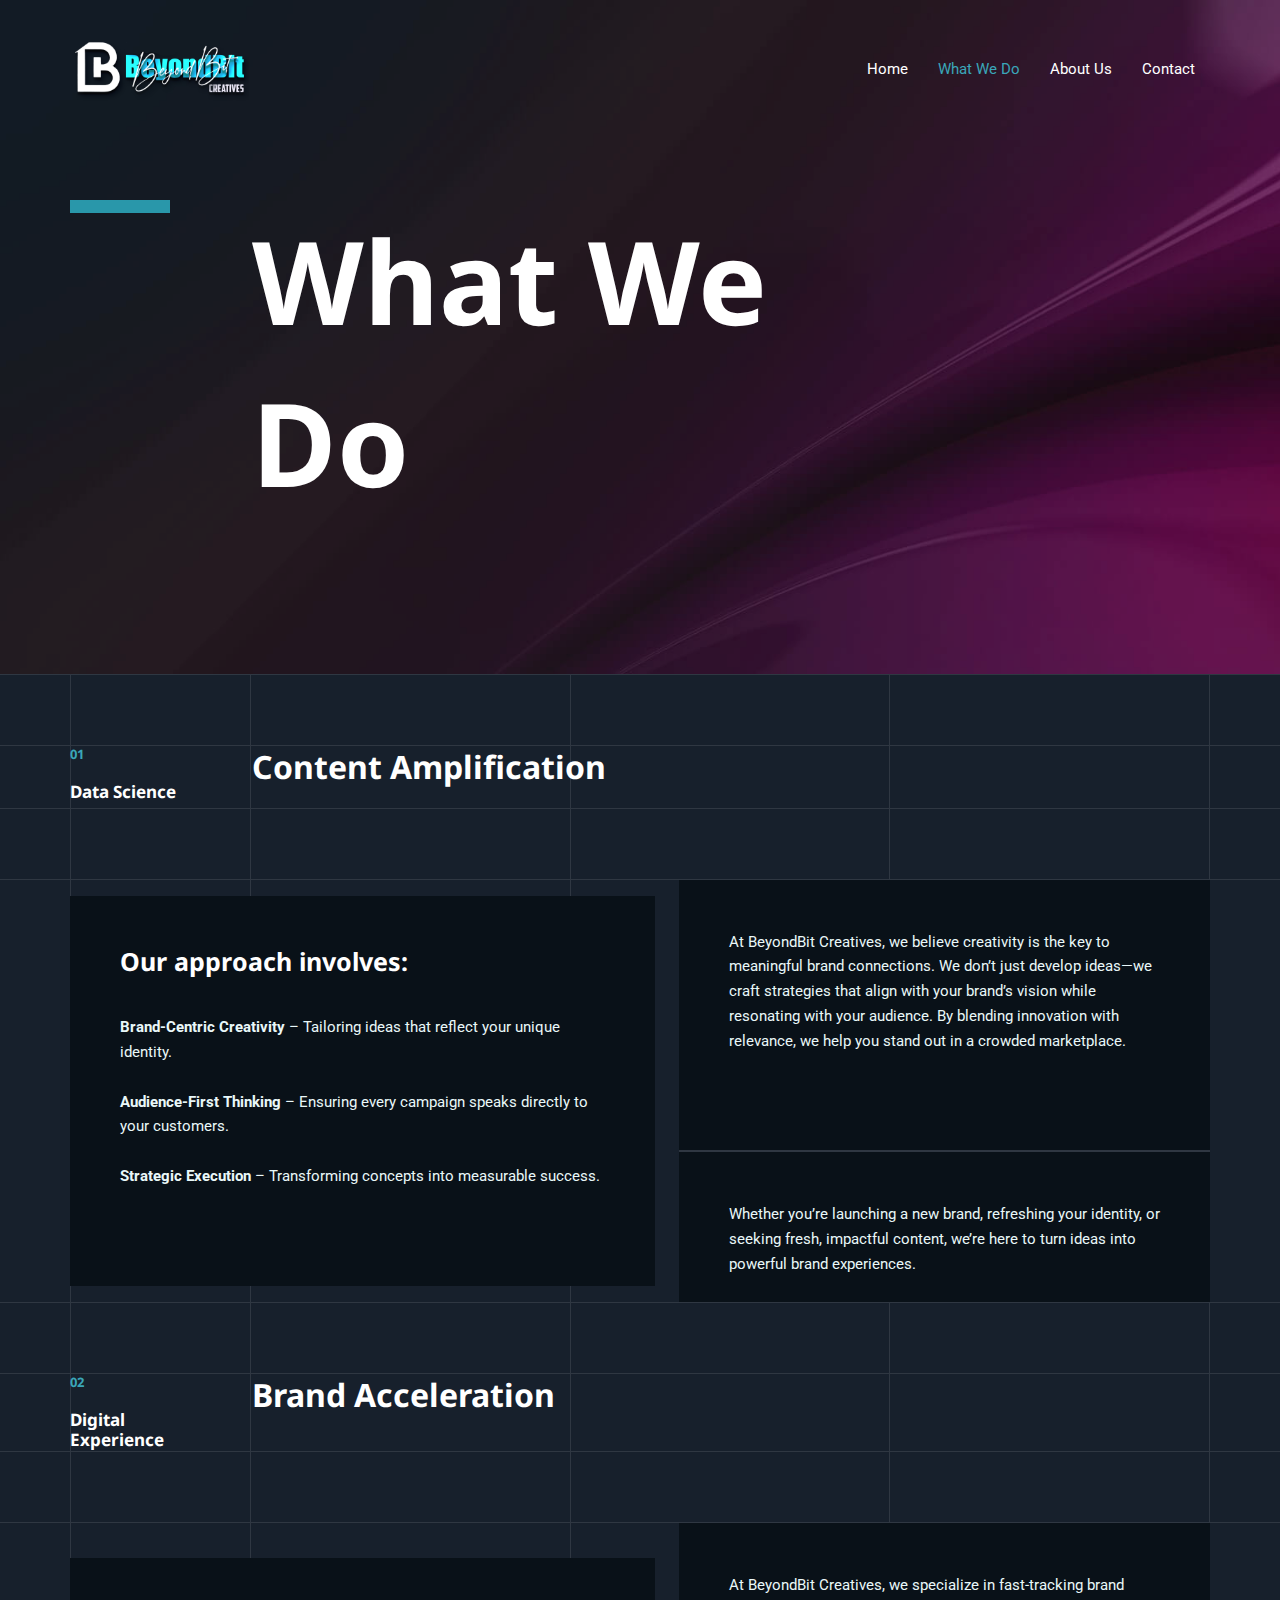
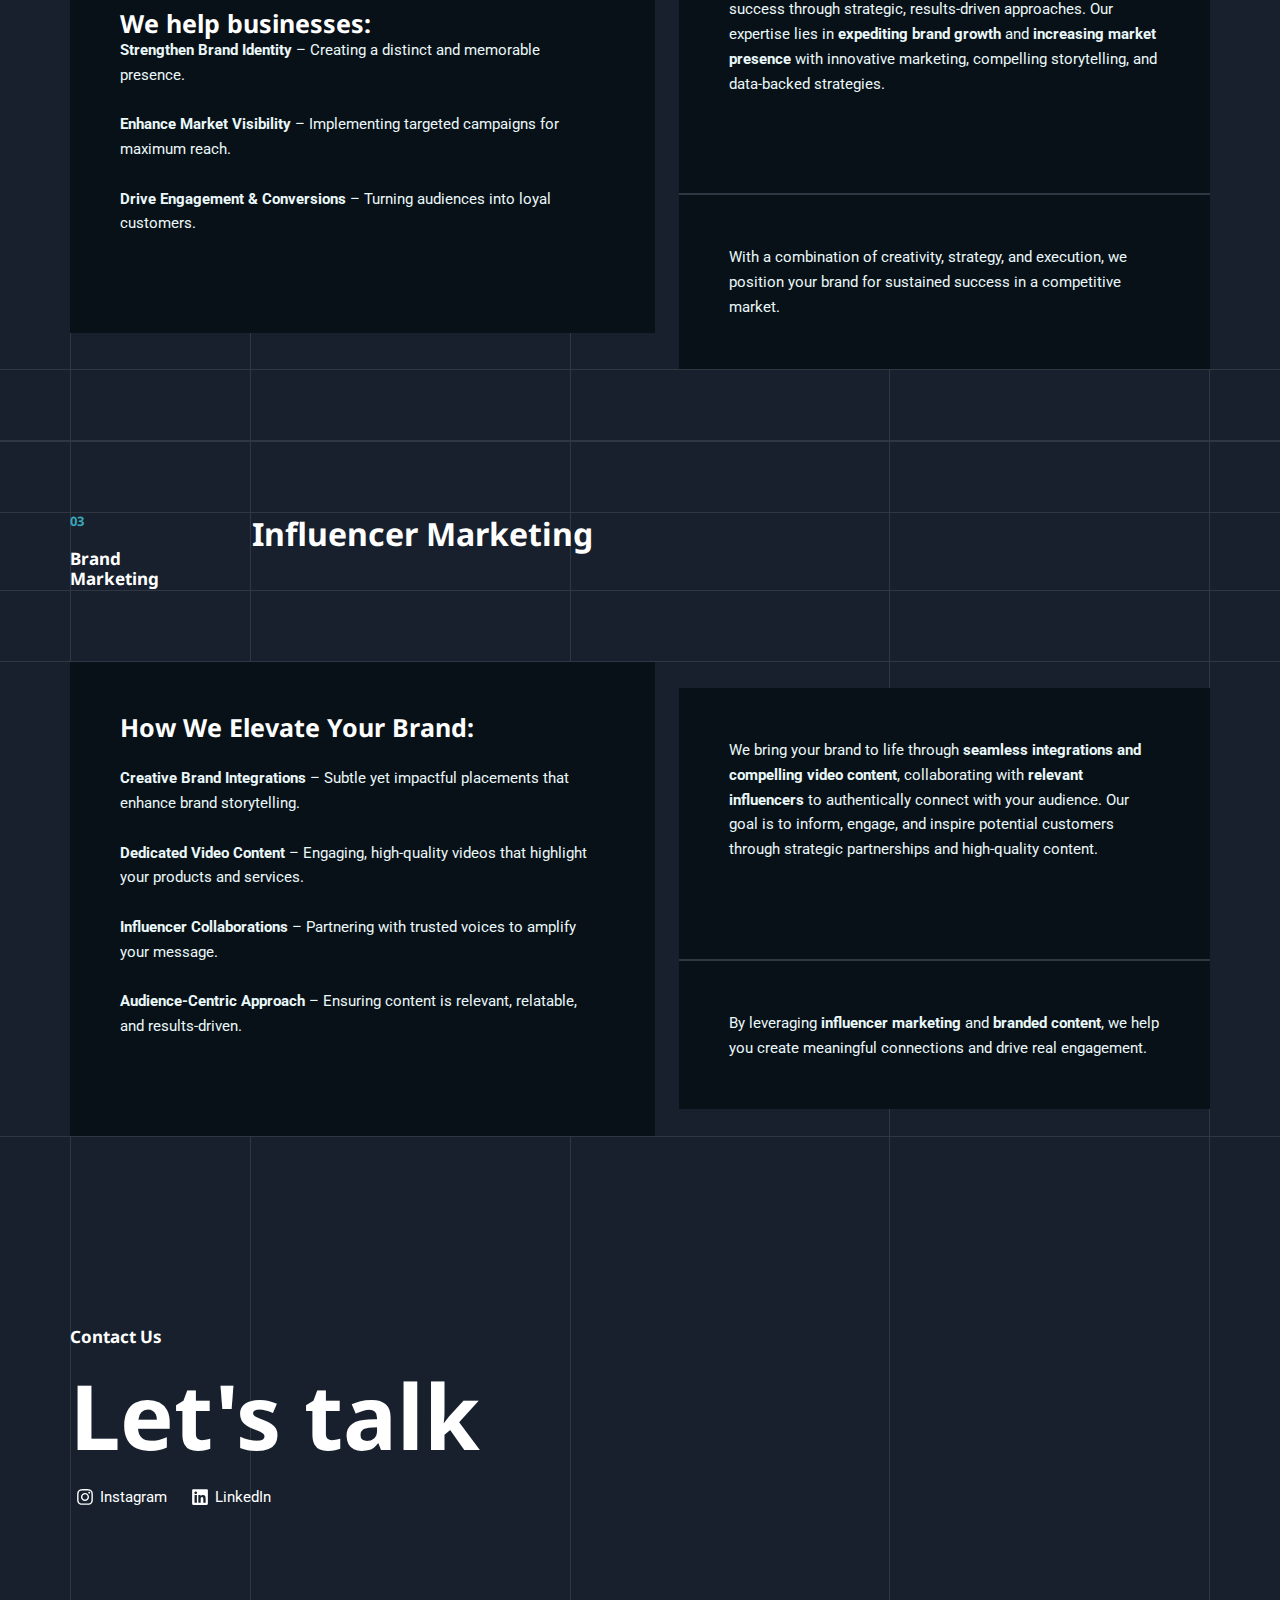
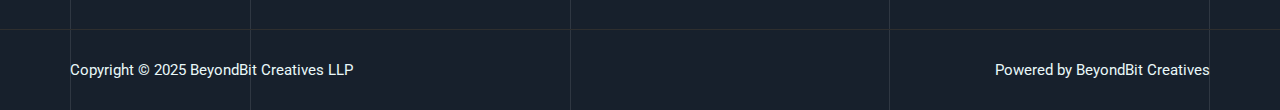
<file: what-we-do/index.html>
<!DOCTYPE html>
<html lang="en-GB">
<head>
<meta charset="UTF-8">
<meta name="viewport" content="width=device-width, initial-scale=1">
	<link rel="profile" href="https://gmpg.org/xfn/11"> 
	<title>What We Do &#8211; BeyondBit Creatives</title>
<meta name="robots" content="max-image-preview:large">
	<style>img:is([sizes="auto" i], [sizes^="auto," i]) { contain-intrinsic-size: 3000px 1500px }</style>
	<link rel="dns-prefetch" href="//fonts.googleapis.com">
<link rel="alternate" type="application/rss+xml" title="BeyondBit Creatives &raquo; Feed" href="/feed/">
<link rel="alternate" type="application/rss+xml" title="BeyondBit Creatives &raquo; Comments Feed" href="/comments/feed/">
<script>
window._wpemojiSettings = {"baseUrl":"https:\/\/s.w.org\/images\/core\/emoji\/15.0.3\/72x72\/","ext":".png","svgUrl":"https:\/\/s.w.org\/images\/core\/emoji\/15.0.3\/svg\/","svgExt":".svg","source":{"concatemoji":"\/wp-includes\/js\/wp-emoji-release.min.js?ver=6.7.2"}};
/*! This file is auto-generated */
!function(i,n){var o,s,e;function c(e){try{var t={supportTests:e,timestamp:(new Date).valueOf()};sessionStorage.setItem(o,JSON.stringify(t))}catch(e){}}function p(e,t,n){e.clearRect(0,0,e.canvas.width,e.canvas.height),e.fillText(t,0,0);var t=new Uint32Array(e.getImageData(0,0,e.canvas.width,e.canvas.height).data),r=(e.clearRect(0,0,e.canvas.width,e.canvas.height),e.fillText(n,0,0),new Uint32Array(e.getImageData(0,0,e.canvas.width,e.canvas.height).data));return t.every(function(e,t){return e===r[t]})}function u(e,t,n){switch(t){case"flag":return n(e,"🏳️‍⚧️","🏳️​⚧️")?!1:!n(e,"🇺🇳","🇺​🇳")&&!n(e,"🏴󠁧󠁢󠁥󠁮󠁧󠁿","🏴​󠁧​󠁢​󠁥​󠁮​󠁧​󠁿");case"emoji":return!n(e,"🐦‍⬛","🐦​⬛")}return!1}function f(e,t,n){var r="undefined"!=typeof WorkerGlobalScope&&self instanceof WorkerGlobalScope?new OffscreenCanvas(300,150):i.createElement("canvas"),a=r.getContext("2d",{willReadFrequently:!0}),o=(a.textBaseline="top",a.font="600 32px Arial",{});return e.forEach(function(e){o[e]=t(a,e,n)}),o}function t(e){var t=i.createElement("script");t.src=e,t.defer=!0,i.head.appendChild(t)}"undefined"!=typeof Promise&&(o="wpEmojiSettingsSupports",s=["flag","emoji"],n.supports={everything:!0,everythingExceptFlag:!0},e=new Promise(function(e){i.addEventListener("DOMContentLoaded",e,{once:!0})}),new Promise(function(t){var n=function(){try{var e=JSON.parse(sessionStorage.getItem(o));if("object"==typeof e&&"number"==typeof e.timestamp&&(new Date).valueOf()<e.timestamp+604800&&"object"==typeof e.supportTests)return e.supportTests}catch(e){}return null}();if(!n){if("undefined"!=typeof Worker&&"undefined"!=typeof OffscreenCanvas&&"undefined"!=typeof URL&&URL.createObjectURL&&"undefined"!=typeof Blob)try{var e="postMessage("+f.toString()+"("+[JSON.stringify(s),u.toString(),p.toString()].join(",")+"));",r=new Blob([e],{type:"text/javascript"}),a=new Worker(URL.createObjectURL(r),{name:"wpTestEmojiSupports"});return void(a.onmessage=function(e){c(n=e.data),a.terminate(),t(n)})}catch(e){}c(n=f(s,u,p))}t(n)}).then(function(e){for(var t in e)n.supports[t]=e[t],n.supports.everything=n.supports.everything&&n.supports[t],"flag"!==t&&(n.supports.everythingExceptFlag=n.supports.everythingExceptFlag&&n.supports[t]);n.supports.everythingExceptFlag=n.supports.everythingExceptFlag&&!n.supports.flag,n.DOMReady=!1,n.readyCallback=function(){n.DOMReady=!0}}).then(function(){return e}).then(function(){var e;n.supports.everything||(n.readyCallback(),(e=n.source||{}).concatemoji?t(e.concatemoji):e.wpemoji&&e.twemoji&&(t(e.twemoji),t(e.wpemoji)))}))}((window,document),window._wpemojiSettings);
</script>
<link rel="stylesheet" id="astra-theme-css-css" href="/wp-content/themes/astra/assets/css/minified/main.min.css?ver=4.8.12" media="all">
<style id="astra-theme-css-inline-css">:root{--ast-post-nav-space:0;--ast-container-default-xlg-padding:3em;--ast-container-default-lg-padding:3em;--ast-container-default-slg-padding:2em;--ast-container-default-md-padding:3em;--ast-container-default-sm-padding:3em;--ast-container-default-xs-padding:2.4em;--ast-container-default-xxs-padding:1.8em;--ast-code-block-background:#EEEEEE;--ast-comment-inputs-background:#FAFAFA;--ast-normal-container-width:1140px;--ast-narrow-container-width:750px;--ast-blog-title-font-weight:normal;--ast-blog-meta-weight:inherit;--ast-global-color-primary:var(--ast-global-color-5);--ast-global-color-secondary:var(--ast-global-color-4);--ast-global-color-alternate-background:var(--ast-global-color-7);--ast-global-color-subtle-background:var(--ast-global-color-6);}html{font-size:93.75%;}a{color:var(--ast-global-color-0);}a:hover,a:focus{color:var(--ast-global-color-2);}body,button,input,select,textarea,.ast-button,.ast-custom-button{font-family:'Roboto',sans-serif;font-weight:400;font-size:15px;font-size:1rem;line-height:var(--ast-body-line-height,1.65em);}blockquote{color:var(--ast-global-color-3);}h1,.entry-content h1,h2,.entry-content h2,h3,.entry-content h3,h4,.entry-content h4,h5,.entry-content h5,h6,.entry-content h6,.site-title,.site-title a{font-family:'Noto Sans',sans-serif;font-weight:700;line-height:1.35em;}.site-title{font-size:35px;font-size:2.3333333333333rem;display:none;}header .custom-logo-link img{max-width:179px;width:179px;}.astra-logo-svg{width:179px;}.site-header .site-description{font-size:15px;font-size:1rem;display:none;}.entry-title{font-size:0px;font-size:0rem;}.archive .ast-article-post .ast-article-inner,.blog .ast-article-post .ast-article-inner,.archive .ast-article-post .ast-article-inner:hover,.blog .ast-article-post .ast-article-inner:hover{overflow:hidden;}h1,.entry-content h1{font-size:7.7em;font-weight:700;font-family:'Noto Sans',sans-serif;line-height:1.4em;}h2,.entry-content h2{font-size:90px;font-size:6rem;font-weight:700;font-family:'Noto Sans',sans-serif;line-height:1.3em;}h3,.entry-content h3{font-size:32px;font-size:2.1333333333333rem;font-weight:700;font-family:'Noto Sans',sans-serif;line-height:1.3em;}h4,.entry-content h4{font-size:25px;font-size:1.6666666666667rem;line-height:1.2em;font-weight:700;font-family:'Noto Sans',sans-serif;}h5,.entry-content h5{font-size:17px;font-size:1.1333333333333rem;line-height:1.2em;font-weight:700;font-family:'Noto Sans',sans-serif;}h6,.entry-content h6{font-size:13px;font-size:0.86666666666667rem;line-height:1.25em;font-weight:700;font-family:'Noto Sans',sans-serif;}::selection{background-color:var(--ast-global-color-0);color:#000000;}body,h1,.entry-title a,.entry-content h1,h2,.entry-content h2,h3,.entry-content h3,h4,.entry-content h4,h5,.entry-content h5,h6,.entry-content h6{color:var(--ast-global-color-3);}.tagcloud a:hover,.tagcloud a:focus,.tagcloud a.current-item{color:#000000;border-color:var(--ast-global-color-0);background-color:var(--ast-global-color-0);}input:focus,input[type="text"]:focus,input[type="email"]:focus,input[type="url"]:focus,input[type="password"]:focus,input[type="reset"]:focus,input[type="search"]:focus,textarea:focus{border-color:var(--ast-global-color-0);}input[type="radio"]:checked,input[type=reset],input[type="checkbox"]:checked,input[type="checkbox"]:hover:checked,input[type="checkbox"]:focus:checked,input[type=range]::-webkit-slider-thumb{border-color:var(--ast-global-color-0);background-color:var(--ast-global-color-0);box-shadow:none;}.site-footer a:hover + .post-count,.site-footer a:focus + .post-count{background:var(--ast-global-color-0);border-color:var(--ast-global-color-0);}.single .nav-links .nav-previous,.single .nav-links .nav-next{color:var(--ast-global-color-0);}.entry-meta,.entry-meta *{line-height:1.45;color:var(--ast-global-color-0);}.entry-meta a:not(.ast-button):hover,.entry-meta a:not(.ast-button):hover *,.entry-meta a:not(.ast-button):focus,.entry-meta a:not(.ast-button):focus *,.page-links > .page-link,.page-links .page-link:hover,.post-navigation a:hover{color:var(--ast-global-color-2);}#cat option,.secondary .calendar_wrap thead a,.secondary .calendar_wrap thead a:visited{color:var(--ast-global-color-0);}.secondary .calendar_wrap #today,.ast-progress-val span{background:var(--ast-global-color-0);}.secondary a:hover + .post-count,.secondary a:focus + .post-count{background:var(--ast-global-color-0);border-color:var(--ast-global-color-0);}.calendar_wrap #today > a{color:#000000;}.page-links .page-link,.single .post-navigation a{color:var(--ast-global-color-0);}.ast-search-menu-icon .search-form button.search-submit{padding:0 4px;}.ast-search-menu-icon form.search-form{padding-right:0;}.ast-search-menu-icon.slide-search input.search-field{width:0;}.ast-header-search .ast-search-menu-icon.ast-dropdown-active .search-form,.ast-header-search .ast-search-menu-icon.ast-dropdown-active .search-field:focus{transition:all 0.2s;}.search-form input.search-field:focus{outline:none;}.ast-archive-title{color:var(--ast-global-color-2);}.widget-title,.widget .wp-block-heading{font-size:21px;font-size:1.4rem;color:var(--ast-global-color-2);}.ast-search-menu-icon.slide-search a:focus-visible:focus-visible,.astra-search-icon:focus-visible,#close:focus-visible,a:focus-visible,.ast-menu-toggle:focus-visible,.site .skip-link:focus-visible,.wp-block-loginout input:focus-visible,.wp-block-search.wp-block-search__button-inside .wp-block-search__inside-wrapper,.ast-header-navigation-arrow:focus-visible,.woocommerce .wc-proceed-to-checkout > .checkout-button:focus-visible,.woocommerce .woocommerce-MyAccount-navigation ul li a:focus-visible,.ast-orders-table__row .ast-orders-table__cell:focus-visible,.woocommerce .woocommerce-order-details .order-again > .button:focus-visible,.woocommerce .woocommerce-message a.button.wc-forward:focus-visible,.woocommerce #minus_qty:focus-visible,.woocommerce #plus_qty:focus-visible,a#ast-apply-coupon:focus-visible,.woocommerce .woocommerce-info a:focus-visible,.woocommerce .astra-shop-summary-wrap a:focus-visible,.woocommerce a.wc-forward:focus-visible,#ast-apply-coupon:focus-visible,.woocommerce-js .woocommerce-mini-cart-item a.remove:focus-visible,#close:focus-visible,.button.search-submit:focus-visible,#search_submit:focus,.normal-search:focus-visible,.ast-header-account-wrap:focus-visible,.woocommerce .ast-on-card-button.ast-quick-view-trigger:focus{outline-style:dotted;outline-color:inherit;outline-width:thin;}input:focus,input[type="text"]:focus,input[type="email"]:focus,input[type="url"]:focus,input[type="password"]:focus,input[type="reset"]:focus,input[type="search"]:focus,input[type="number"]:focus,textarea:focus,.wp-block-search__input:focus,[data-section="section-header-mobile-trigger"] .ast-button-wrap .ast-mobile-menu-trigger-minimal:focus,.ast-mobile-popup-drawer.active .menu-toggle-close:focus,.woocommerce-ordering select.orderby:focus,#ast-scroll-top:focus,#coupon_code:focus,.woocommerce-page #comment:focus,.woocommerce #reviews #respond input#submit:focus,.woocommerce a.add_to_cart_button:focus,.woocommerce .button.single_add_to_cart_button:focus,.woocommerce .woocommerce-cart-form button:focus,.woocommerce .woocommerce-cart-form__cart-item .quantity .qty:focus,.woocommerce .woocommerce-billing-fields .woocommerce-billing-fields__field-wrapper .woocommerce-input-wrapper > .input-text:focus,.woocommerce #order_comments:focus,.woocommerce #place_order:focus,.woocommerce .woocommerce-address-fields .woocommerce-address-fields__field-wrapper .woocommerce-input-wrapper > .input-text:focus,.woocommerce .woocommerce-MyAccount-content form button:focus,.woocommerce .woocommerce-MyAccount-content .woocommerce-EditAccountForm .woocommerce-form-row .woocommerce-Input.input-text:focus,.woocommerce .ast-woocommerce-container .woocommerce-pagination ul.page-numbers li a:focus,body #content .woocommerce form .form-row .select2-container--default .select2-selection--single:focus,#ast-coupon-code:focus,.woocommerce.woocommerce-js .quantity input[type=number]:focus,.woocommerce-js .woocommerce-mini-cart-item .quantity input[type=number]:focus,.woocommerce p#ast-coupon-trigger:focus{border-style:dotted;border-color:inherit;border-width:thin;}input{outline:none;}.ast-logo-title-inline .site-logo-img{padding-right:1em;}.site-logo-img img{ transition:all 0.2s linear;}body .ast-oembed-container *{position:absolute;top:0;width:100%;height:100%;left:0;}body .wp-block-embed-pocket-casts .ast-oembed-container *{position:unset;}.ast-single-post-featured-section + article {margin-top: 2em;}.site-content .ast-single-post-featured-section img {width: 100%;overflow: hidden;object-fit: cover;}.site > .ast-single-related-posts-container {margin-top: 0;}@media (min-width: 922px) {.ast-desktop .ast-container--narrow {max-width: var(--ast-narrow-container-width);margin: 0 auto;}}@media (max-width:921.9px){#ast-desktop-header{display:none;}}@media (min-width:922px){#ast-mobile-header{display:none;}}.wp-block-buttons.aligncenter{justify-content:center;}@media (max-width:921px){.ast-theme-transparent-header #primary,.ast-theme-transparent-header #secondary{padding:0;}}@media (max-width:921px){.ast-plain-container.ast-no-sidebar #primary{padding:0;}}.ast-plain-container.ast-no-sidebar #primary{margin-top:0;margin-bottom:0;}.ast-separate-container.ast-single-post.ast-right-sidebar #primary,.ast-separate-container.ast-single-post.ast-left-sidebar #primary,.ast-separate-container.ast-single-post #primary,.ast-plain-container.ast-single-post #primary,.ast-narrow-container.ast-single-post #primary{margin-top:0px;margin-bottom:0px;}.ast-left-sidebar.ast-single-post #primary,.ast-right-sidebar.ast-single-post #primary,.ast-separate-container.ast-single-post.ast-right-sidebar #primary,.ast-separate-container.ast-single-post.ast-left-sidebar #primary,.ast-separate-container.ast-single-post #primary,.ast-narrow-container.ast-single-post #primary{padding-left:0px;padding-right:0px;}.ast-separate-container #primary,.ast-narrow-container #primary{padding-top:0px;}.ast-separate-container #primary,.ast-narrow-container #primary{padding-bottom:0px;}.wp-block-button.is-style-outline .wp-block-button__link{border-color:var(--ast-global-color-0);}div.wp-block-button.is-style-outline > .wp-block-button__link:not(.has-text-color),div.wp-block-button.wp-block-button__link.is-style-outline:not(.has-text-color){color:var(--ast-global-color-0);}.wp-block-button.is-style-outline .wp-block-button__link:hover,.wp-block-buttons .wp-block-button.is-style-outline .wp-block-button__link:focus,.wp-block-buttons .wp-block-button.is-style-outline > .wp-block-button__link:not(.has-text-color):hover,.wp-block-buttons .wp-block-button.wp-block-button__link.is-style-outline:not(.has-text-color):hover{color:var(--ast-global-color-5);background-color:var(--ast-global-color-3);border-color:var(--ast-global-color-3);}.post-page-numbers.current .page-link,.ast-pagination .page-numbers.current{color:#000000;border-color:var(--ast-global-color-0);background-color:var(--ast-global-color-0);}.wp-block-buttons .wp-block-button.is-style-outline .wp-block-button__link.wp-element-button,.ast-outline-button,.wp-block-uagb-buttons-child .uagb-buttons-repeater.ast-outline-button{border-color:var(--ast-global-color-0);border-top-width:1px;border-right-width:1px;border-bottom-width:1px;border-left-width:1px;font-family:inherit;font-weight:inherit;line-height:1em;padding-top:17px;padding-right:40px;padding-bottom:17px;padding-left:40px;border-top-left-radius:0px;border-top-right-radius:0px;border-bottom-right-radius:0px;border-bottom-left-radius:0px;}.wp-block-buttons .wp-block-button.is-style-outline > .wp-block-button__link:not(.has-text-color),.wp-block-buttons .wp-block-button.wp-block-button__link.is-style-outline:not(.has-text-color),.ast-outline-button{color:var(--ast-global-color-0);}.wp-block-button.is-style-outline .wp-block-button__link:hover,.wp-block-buttons .wp-block-button.is-style-outline .wp-block-button__link:focus,.wp-block-buttons .wp-block-button.is-style-outline > .wp-block-button__link:not(.has-text-color):hover,.wp-block-buttons .wp-block-button.wp-block-button__link.is-style-outline:not(.has-text-color):hover,.ast-outline-button:hover,.ast-outline-button:focus,.wp-block-uagb-buttons-child .uagb-buttons-repeater.ast-outline-button:hover,.wp-block-uagb-buttons-child .uagb-buttons-repeater.ast-outline-button:focus{color:var(--ast-global-color-4);background-color:var(--ast-global-color-1);border-color:var(--ast-global-color-1);}.wp-block-button .wp-block-button__link.wp-element-button.is-style-outline:not(.has-background),.wp-block-button.is-style-outline>.wp-block-button__link.wp-element-button:not(.has-background),.ast-outline-button{background-color:transparent;}@media (max-width:921px){.wp-block-buttons .wp-block-button.is-style-outline .wp-block-button__link.wp-element-button,.ast-outline-button,.wp-block-uagb-buttons-child .uagb-buttons-repeater.ast-outline-button{padding-top:17px;padding-right:40px;padding-bottom:17px;padding-left:40px;border-top-left-radius:0px;border-top-right-radius:0px;border-bottom-right-radius:0px;border-bottom-left-radius:0px;}}@media (max-width:544px){.wp-block-buttons .wp-block-button.is-style-outline .wp-block-button__link.wp-element-button,.ast-outline-button,.wp-block-uagb-buttons-child .uagb-buttons-repeater.ast-outline-button{padding-top:17px;padding-right:40px;padding-bottom:17px;padding-left:40px;border-top-left-radius:0px;border-top-right-radius:0px;border-bottom-right-radius:0px;border-bottom-left-radius:0px;}}.entry-content[data-ast-blocks-layout] > figure{margin-bottom:1em;}h1.widget-title{font-weight:700;}h2.widget-title{font-weight:700;}h3.widget-title{font-weight:700;}#page{display:flex;flex-direction:column;min-height:100vh;}.ast-404-layout-1 h1.page-title{color:var(--ast-global-color-2);}.single .post-navigation a{line-height:1em;height:inherit;}.error-404 .page-sub-title{font-size:1.5rem;font-weight:inherit;}.search .site-content .content-area .search-form{margin-bottom:0;}#page .site-content{flex-grow:1;}.widget{margin-bottom:1.25em;}#secondary li{line-height:1.5em;}#secondary .wp-block-group h2{margin-bottom:0.7em;}#secondary h2{font-size:1.7rem;}.ast-separate-container .ast-article-post,.ast-separate-container .ast-article-single,.ast-separate-container .comment-respond{padding:3em;}.ast-separate-container .ast-article-single .ast-article-single{padding:0;}.ast-article-single .wp-block-post-template-is-layout-grid{padding-left:0;}.ast-separate-container .comments-title,.ast-narrow-container .comments-title{padding:1.5em 2em;}.ast-page-builder-template .comment-form-textarea,.ast-comment-formwrap .ast-grid-common-col{padding:0;}.ast-comment-formwrap{padding:0;display:inline-flex;column-gap:20px;width:100%;margin-left:0;margin-right:0;}.comments-area textarea#comment:focus,.comments-area textarea#comment:active,.comments-area .ast-comment-formwrap input[type="text"]:focus,.comments-area .ast-comment-formwrap input[type="text"]:active {box-shadow:none;outline:none;}.archive.ast-page-builder-template .entry-header{margin-top:2em;}.ast-page-builder-template .ast-comment-formwrap{width:100%;}.entry-title{margin-bottom:0.5em;}.ast-archive-description p{font-size:inherit;font-weight:inherit;line-height:inherit;}.ast-separate-container .ast-comment-list li.depth-1,.hentry{margin-bottom:2em;}@media (min-width:921px){.ast-left-sidebar.ast-page-builder-template #secondary,.archive.ast-right-sidebar.ast-page-builder-template .site-main{padding-left:20px;padding-right:20px;}}@media (max-width:544px){.ast-comment-formwrap.ast-row{column-gap:10px;display:inline-block;}#ast-commentform .ast-grid-common-col{position:relative;width:100%;}}@media (min-width:1201px){.ast-separate-container .ast-article-post,.ast-separate-container .ast-article-single,.ast-separate-container .ast-author-box,.ast-separate-container .ast-404-layout-1,.ast-separate-container .no-results{padding:3em;}}@media (max-width:921px){.ast-separate-container #primary,.ast-separate-container #secondary{padding:1.5em 0;}#primary,#secondary{padding:1.5em 0;margin:0;}.ast-left-sidebar #content > .ast-container{display:flex;flex-direction:column-reverse;width:100%;}}@media (min-width:922px){.ast-separate-container.ast-right-sidebar #primary,.ast-separate-container.ast-left-sidebar #primary{border:0;}.search-no-results.ast-separate-container #primary{margin-bottom:4em;}}.wp-block-button .wp-block-button__link{color:#ffffff;}.wp-block-button .wp-block-button__link:hover,.wp-block-button .wp-block-button__link:focus{color:var(--ast-global-color-5);background-color:var(--ast-global-color-3);border-color:var(--ast-global-color-3);}.wp-block-button .wp-block-button__link,.wp-block-search .wp-block-search__button,body .wp-block-file .wp-block-file__button{border-style:solid;border-top-width:0px;border-right-width:0px;border-left-width:0px;border-bottom-width:0px;border-color:var(--ast-global-color-0);background-color:var(--ast-global-color-0);color:#ffffff;font-family:inherit;font-weight:inherit;line-height:1em;border-top-left-radius:0px;border-top-right-radius:0px;border-bottom-right-radius:0px;border-bottom-left-radius:0px;padding-top:17px;padding-right:40px;padding-bottom:17px;padding-left:40px;}@media (max-width:921px){.wp-block-button .wp-block-button__link,.wp-block-search .wp-block-search__button,body .wp-block-file .wp-block-file__button{padding-top:17px;padding-right:40px;padding-bottom:17px;padding-left:40px;border-top-left-radius:0px;border-top-right-radius:0px;border-bottom-right-radius:0px;border-bottom-left-radius:0px;}}@media (max-width:544px){.wp-block-button .wp-block-button__link,.wp-block-search .wp-block-search__button,body .wp-block-file .wp-block-file__button{padding-top:12px;padding-right:24px;padding-bottom:12px;padding-left:24px;border-top-left-radius:0px;border-top-right-radius:0px;border-bottom-right-radius:0px;border-bottom-left-radius:0px;}}.menu-toggle,button,.ast-button,.ast-custom-button,.button,input#submit,input[type="button"],input[type="submit"],input[type="reset"],form[CLASS*="wp-block-search__"].wp-block-search .wp-block-search__inside-wrapper .wp-block-search__button,body .wp-block-file .wp-block-file__button,.search .search-submit,.woocommerce-js a.button,.woocommerce button.button,.woocommerce .woocommerce-message a.button,.woocommerce #respond input#submit.alt,.woocommerce input.button.alt,.woocommerce input.button,.woocommerce input.button:disabled,.woocommerce input.button:disabled[disabled],.woocommerce input.button:disabled:hover,.woocommerce input.button:disabled[disabled]:hover,.woocommerce #respond input#submit,.woocommerce button.button.alt.disabled,.wc-block-grid__products .wc-block-grid__product .wp-block-button__link,.wc-block-grid__product-onsale,[CLASS*="wc-block"] button,.woocommerce-js .astra-cart-drawer .astra-cart-drawer-content .woocommerce-mini-cart__buttons .button:not(.checkout):not(.ast-continue-shopping),.woocommerce-js .astra-cart-drawer .astra-cart-drawer-content .woocommerce-mini-cart__buttons a.checkout,.woocommerce button.button.alt.disabled.wc-variation-selection-needed,[CLASS*="wc-block"] .wc-block-components-button{border-style:solid;border-top-width:0px;border-right-width:0px;border-left-width:0px;border-bottom-width:0px;color:#ffffff;border-color:var(--ast-global-color-0);background-color:var(--ast-global-color-0);padding-top:17px;padding-right:40px;padding-bottom:17px;padding-left:40px;font-family:inherit;font-weight:inherit;line-height:1em;border-top-left-radius:0px;border-top-right-radius:0px;border-bottom-right-radius:0px;border-bottom-left-radius:0px;}button:focus,.menu-toggle:hover,button:hover,.ast-button:hover,.ast-custom-button:hover .button:hover,.ast-custom-button:hover ,input[type=reset]:hover,input[type=reset]:focus,input#submit:hover,input#submit:focus,input[type="button"]:hover,input[type="button"]:focus,input[type="submit"]:hover,input[type="submit"]:focus,form[CLASS*="wp-block-search__"].wp-block-search .wp-block-search__inside-wrapper .wp-block-search__button:hover,form[CLASS*="wp-block-search__"].wp-block-search .wp-block-search__inside-wrapper .wp-block-search__button:focus,body .wp-block-file .wp-block-file__button:hover,body .wp-block-file .wp-block-file__button:focus,.woocommerce-js a.button:hover,.woocommerce button.button:hover,.woocommerce .woocommerce-message a.button:hover,.woocommerce #respond input#submit:hover,.woocommerce #respond input#submit.alt:hover,.woocommerce input.button.alt:hover,.woocommerce input.button:hover,.woocommerce button.button.alt.disabled:hover,.wc-block-grid__products .wc-block-grid__product .wp-block-button__link:hover,[CLASS*="wc-block"] button:hover,.woocommerce-js .astra-cart-drawer .astra-cart-drawer-content .woocommerce-mini-cart__buttons .button:not(.checkout):not(.ast-continue-shopping):hover,.woocommerce-js .astra-cart-drawer .astra-cart-drawer-content .woocommerce-mini-cart__buttons a.checkout:hover,.woocommerce button.button.alt.disabled.wc-variation-selection-needed:hover,[CLASS*="wc-block"] .wc-block-components-button:hover,[CLASS*="wc-block"] .wc-block-components-button:focus{color:var(--ast-global-color-5);background-color:var(--ast-global-color-3);border-color:var(--ast-global-color-3);}form[CLASS*="wp-block-search__"].wp-block-search .wp-block-search__inside-wrapper .wp-block-search__button.has-icon{padding-top:calc(17px - 3px);padding-right:calc(40px - 3px);padding-bottom:calc(17px - 3px);padding-left:calc(40px - 3px);}@media (max-width:921px){.menu-toggle,button,.ast-button,.ast-custom-button,.button,input#submit,input[type="button"],input[type="submit"],input[type="reset"],form[CLASS*="wp-block-search__"].wp-block-search .wp-block-search__inside-wrapper .wp-block-search__button,body .wp-block-file .wp-block-file__button,.search .search-submit,.woocommerce-js a.button,.woocommerce button.button,.woocommerce .woocommerce-message a.button,.woocommerce #respond input#submit.alt,.woocommerce input.button.alt,.woocommerce input.button,.woocommerce input.button:disabled,.woocommerce input.button:disabled[disabled],.woocommerce input.button:disabled:hover,.woocommerce input.button:disabled[disabled]:hover,.woocommerce #respond input#submit,.woocommerce button.button.alt.disabled,.wc-block-grid__products .wc-block-grid__product .wp-block-button__link,.wc-block-grid__product-onsale,[CLASS*="wc-block"] button,.woocommerce-js .astra-cart-drawer .astra-cart-drawer-content .woocommerce-mini-cart__buttons .button:not(.checkout):not(.ast-continue-shopping),.woocommerce-js .astra-cart-drawer .astra-cart-drawer-content .woocommerce-mini-cart__buttons a.checkout,.woocommerce button.button.alt.disabled.wc-variation-selection-needed,[CLASS*="wc-block"] .wc-block-components-button{padding-top:17px;padding-right:40px;padding-bottom:17px;padding-left:40px;border-top-left-radius:0px;border-top-right-radius:0px;border-bottom-right-radius:0px;border-bottom-left-radius:0px;}}@media (max-width:544px){.menu-toggle,button,.ast-button,.ast-custom-button,.button,input#submit,input[type="button"],input[type="submit"],input[type="reset"],form[CLASS*="wp-block-search__"].wp-block-search .wp-block-search__inside-wrapper .wp-block-search__button,body .wp-block-file .wp-block-file__button,.search .search-submit,.woocommerce-js a.button,.woocommerce button.button,.woocommerce .woocommerce-message a.button,.woocommerce #respond input#submit.alt,.woocommerce input.button.alt,.woocommerce input.button,.woocommerce input.button:disabled,.woocommerce input.button:disabled[disabled],.woocommerce input.button:disabled:hover,.woocommerce input.button:disabled[disabled]:hover,.woocommerce #respond input#submit,.woocommerce button.button.alt.disabled,.wc-block-grid__products .wc-block-grid__product .wp-block-button__link,.wc-block-grid__product-onsale,[CLASS*="wc-block"] button,.woocommerce-js .astra-cart-drawer .astra-cart-drawer-content .woocommerce-mini-cart__buttons .button:not(.checkout):not(.ast-continue-shopping),.woocommerce-js .astra-cart-drawer .astra-cart-drawer-content .woocommerce-mini-cart__buttons a.checkout,.woocommerce button.button.alt.disabled.wc-variation-selection-needed,[CLASS*="wc-block"] .wc-block-components-button{padding-top:12px;padding-right:24px;padding-bottom:12px;padding-left:24px;border-top-left-radius:0px;border-top-right-radius:0px;border-bottom-right-radius:0px;border-bottom-left-radius:0px;}}@media (max-width:921px){.ast-mobile-header-stack .main-header-bar .ast-search-menu-icon{display:inline-block;}.ast-header-break-point.ast-header-custom-item-outside .ast-mobile-header-stack .main-header-bar .ast-search-icon{margin:0;}.ast-comment-avatar-wrap img{max-width:2.5em;}.ast-comment-meta{padding:0 1.8888em 1.3333em;}.ast-separate-container .ast-comment-list li.depth-1{padding:1.5em 2.14em;}.ast-separate-container .comment-respond{padding:2em 2.14em;}}@media (min-width:544px){.ast-container{max-width:100%;}}@media (max-width:544px){.ast-separate-container .ast-article-post,.ast-separate-container .ast-article-single,.ast-separate-container .comments-title,.ast-separate-container .ast-archive-description{padding:1.5em 1em;}.ast-separate-container #content .ast-container{padding-left:0.54em;padding-right:0.54em;}.ast-separate-container .ast-comment-list .bypostauthor{padding:.5em;}.ast-search-menu-icon.ast-dropdown-active .search-field{width:170px;}} #ast-mobile-header .ast-site-header-cart-li a{pointer-events:none;}.ast-separate-container{background-image:linear-gradient(to right,var(--ast-global-color-5),var(--ast-global-color-5)),url(/wp-content/uploads/2022/12/bg-001-free-img.png);background-repeat:no-repeat;background-position:center center;background-size:auto;background-attachment:fixed;}@media (max-width:921px){.site-title{display:none;}.site-header .site-description{display:none;}h1,.entry-content h1{font-size:76px;}h2,.entry-content h2{font-size:74px;}h3,.entry-content h3{font-size:28px;}h4,.entry-content h4{font-size:26px;font-size:1.7333333333333rem;}body,.ast-separate-container{background-image:linear-gradient(to right,var(--ast-global-color-5),var(--ast-global-color-5)),url(/wp-content/uploads/2022/12/bg-001-free-img.png);}}@media (max-width:544px){.site-title{display:none;}.site-header .site-description{display:none;}h1,.entry-content h1{font-size:50px;}h2,.entry-content h2{font-size:30px;}h3,.entry-content h3{font-size:25px;}body,.ast-separate-container{background-image:linear-gradient(to right,var(--ast-global-color-5),var(--ast-global-color-5)),url(/wp-content/uploads/2022/12/bg-001-free-img.png);}}@media (max-width:921px){html{font-size:85.5%;}}@media (max-width:544px){html{font-size:85.5%;}}@media (min-width:922px){.ast-container{max-width:1180px;}}@media (min-width:922px){.site-content .ast-container{display:flex;}}@media (max-width:921px){.site-content .ast-container{flex-direction:column;}}@media (min-width:922px){.main-header-menu .sub-menu .menu-item.ast-left-align-sub-menu:hover > .sub-menu,.main-header-menu .sub-menu .menu-item.ast-left-align-sub-menu.focus > .sub-menu{margin-left:-0px;}}.ast-theme-transparent-header [data-section="section-header-mobile-trigger"] .ast-button-wrap .ast-mobile-menu-trigger-minimal{background:transparent;}.site .comments-area{padding-bottom:3em;}.footer-widget-area[data-section^="section-fb-html-"] .ast-builder-html-element{text-align:center;}.wp-block-file {display: flex;align-items: center;flex-wrap: wrap;justify-content: space-between;}.wp-block-pullquote {border: none;}.wp-block-pullquote blockquote::before {content: "\201D";font-family: "Helvetica",sans-serif;display: flex;transform: rotate( 180deg );font-size: 6rem;font-style: normal;line-height: 1;font-weight: bold;align-items: center;justify-content: center;}.has-text-align-right > blockquote::before {justify-content: flex-start;}.has-text-align-left > blockquote::before {justify-content: flex-end;}figure.wp-block-pullquote.is-style-solid-color blockquote {max-width: 100%;text-align: inherit;}:root {--wp--custom--ast-default-block-top-padding: 3em;--wp--custom--ast-default-block-right-padding: 3em;--wp--custom--ast-default-block-bottom-padding: 3em;--wp--custom--ast-default-block-left-padding: 3em;--wp--custom--ast-container-width: 1140px;--wp--custom--ast-content-width-size: 1140px;--wp--custom--ast-wide-width-size: calc(1140px + var(--wp--custom--ast-default-block-left-padding) + var(--wp--custom--ast-default-block-right-padding));}.ast-narrow-container {--wp--custom--ast-content-width-size: 750px;--wp--custom--ast-wide-width-size: 750px;}@media(max-width: 921px) {:root {--wp--custom--ast-default-block-top-padding: 3em;--wp--custom--ast-default-block-right-padding: 2em;--wp--custom--ast-default-block-bottom-padding: 3em;--wp--custom--ast-default-block-left-padding: 2em;}}@media(max-width: 544px) {:root {--wp--custom--ast-default-block-top-padding: 3em;--wp--custom--ast-default-block-right-padding: 1.5em;--wp--custom--ast-default-block-bottom-padding: 3em;--wp--custom--ast-default-block-left-padding: 1.5em;}}.entry-content > .wp-block-group,.entry-content > .wp-block-cover,.entry-content > .wp-block-columns {padding-top: var(--wp--custom--ast-default-block-top-padding);padding-right: var(--wp--custom--ast-default-block-right-padding);padding-bottom: var(--wp--custom--ast-default-block-bottom-padding);padding-left: var(--wp--custom--ast-default-block-left-padding);}.ast-plain-container.ast-no-sidebar .entry-content > .alignfull,.ast-page-builder-template .ast-no-sidebar .entry-content > .alignfull {margin-left: calc( -50vw + 50%);margin-right: calc( -50vw + 50%);max-width: 100vw;width: 100vw;}.ast-plain-container.ast-no-sidebar .entry-content .alignfull .alignfull,.ast-page-builder-template.ast-no-sidebar .entry-content .alignfull .alignfull,.ast-plain-container.ast-no-sidebar .entry-content .alignfull .alignwide,.ast-page-builder-template.ast-no-sidebar .entry-content .alignfull .alignwide,.ast-plain-container.ast-no-sidebar .entry-content .alignwide .alignfull,.ast-page-builder-template.ast-no-sidebar .entry-content .alignwide .alignfull,.ast-plain-container.ast-no-sidebar .entry-content .alignwide .alignwide,.ast-page-builder-template.ast-no-sidebar .entry-content .alignwide .alignwide,.ast-plain-container.ast-no-sidebar .entry-content .wp-block-column .alignfull,.ast-page-builder-template.ast-no-sidebar .entry-content .wp-block-column .alignfull,.ast-plain-container.ast-no-sidebar .entry-content .wp-block-column .alignwide,.ast-page-builder-template.ast-no-sidebar .entry-content .wp-block-column .alignwide {margin-left: auto;margin-right: auto;width: 100%;}[data-ast-blocks-layout] .wp-block-separator:not(.is-style-dots) {height: 0;}[data-ast-blocks-layout] .wp-block-separator {margin: 20px auto;}[data-ast-blocks-layout] .wp-block-separator:not(.is-style-wide):not(.is-style-dots) {max-width: 100px;}[data-ast-blocks-layout] .wp-block-separator.has-background {padding: 0;}.entry-content[data-ast-blocks-layout] > * {max-width: var(--wp--custom--ast-content-width-size);margin-left: auto;margin-right: auto;}.entry-content[data-ast-blocks-layout] > .alignwide {max-width: var(--wp--custom--ast-wide-width-size);}.entry-content[data-ast-blocks-layout] .alignfull {max-width: none;}.entry-content .wp-block-columns {margin-bottom: 0;}blockquote {margin: 1.5em;border-color: rgba(0,0,0,0.05);}.wp-block-quote:not(.has-text-align-right):not(.has-text-align-center) {border-left: 5px solid rgba(0,0,0,0.05);}.has-text-align-right > blockquote,blockquote.has-text-align-right {border-right: 5px solid rgba(0,0,0,0.05);}.has-text-align-left > blockquote,blockquote.has-text-align-left {border-left: 5px solid rgba(0,0,0,0.05);}.wp-block-site-tagline,.wp-block-latest-posts .read-more {margin-top: 15px;}.wp-block-loginout p label {display: block;}.wp-block-loginout p:not(.login-remember):not(.login-submit) input {width: 100%;}.wp-block-loginout input:focus {border-color: transparent;}.wp-block-loginout input:focus {outline: thin dotted;}.entry-content .wp-block-media-text .wp-block-media-text__content {padding: 0 0 0 8%;}.entry-content .wp-block-media-text.has-media-on-the-right .wp-block-media-text__content {padding: 0 8% 0 0;}.entry-content .wp-block-media-text.has-background .wp-block-media-text__content {padding: 8%;}.entry-content .wp-block-cover:not([class*="background-color"]):not(.has-text-color.has-link-color) .wp-block-cover__inner-container,.entry-content .wp-block-cover:not([class*="background-color"]) .wp-block-cover-image-text,.entry-content .wp-block-cover:not([class*="background-color"]) .wp-block-cover-text,.entry-content .wp-block-cover-image:not([class*="background-color"]) .wp-block-cover__inner-container,.entry-content .wp-block-cover-image:not([class*="background-color"]) .wp-block-cover-image-text,.entry-content .wp-block-cover-image:not([class*="background-color"]) .wp-block-cover-text {color: var(--ast-global-color-primary,var(--ast-global-color-5));}.wp-block-loginout .login-remember input {width: 1.1rem;height: 1.1rem;margin: 0 5px 4px 0;vertical-align: middle;}.wp-block-latest-posts > li > *:first-child,.wp-block-latest-posts:not(.is-grid) > li:first-child {margin-top: 0;}.entry-content > .wp-block-buttons,.entry-content > .wp-block-uagb-buttons {margin-bottom: 1.5em;}.wp-block-search__inside-wrapper .wp-block-search__input {padding: 0 10px;color: var(--ast-global-color-3);background: var(--ast-global-color-primary,var(--ast-global-color-5));border-color: var(--ast-border-color);}.wp-block-latest-posts .read-more {margin-bottom: 1.5em;}.wp-block-search__no-button .wp-block-search__inside-wrapper .wp-block-search__input {padding-top: 5px;padding-bottom: 5px;}.wp-block-latest-posts .wp-block-latest-posts__post-date,.wp-block-latest-posts .wp-block-latest-posts__post-author {font-size: 1rem;}.wp-block-latest-posts > li > *,.wp-block-latest-posts:not(.is-grid) > li {margin-top: 12px;margin-bottom: 12px;}.ast-page-builder-template .entry-content[data-ast-blocks-layout] > *,.ast-page-builder-template .entry-content[data-ast-blocks-layout] > .alignfull:not(.wp-block-group):not(.uagb-is-root-container) > * {max-width: none;}.ast-page-builder-template .entry-content[data-ast-blocks-layout] > .alignwide:not(.uagb-is-root-container) > * {max-width: var(--wp--custom--ast-wide-width-size);}.ast-page-builder-template .entry-content[data-ast-blocks-layout] > .inherit-container-width > *,.ast-page-builder-template .entry-content[data-ast-blocks-layout] > *:not(.wp-block-group):not(.uagb-is-root-container) > *,.entry-content[data-ast-blocks-layout] > .wp-block-cover .wp-block-cover__inner-container {max-width: var(--wp--custom--ast-content-width-size) ;margin-left: auto;margin-right: auto;}.entry-content[data-ast-blocks-layout] .wp-block-cover:not(.alignleft):not(.alignright) {width: auto;}@media(max-width: 1200px) {.ast-separate-container .entry-content > .alignfull,.ast-separate-container .entry-content[data-ast-blocks-layout] > .alignwide,.ast-plain-container .entry-content[data-ast-blocks-layout] > .alignwide,.ast-plain-container .entry-content .alignfull {margin-left: calc(-1 * min(var(--ast-container-default-xlg-padding),20px)) ;margin-right: calc(-1 * min(var(--ast-container-default-xlg-padding),20px));}}@media(min-width: 1201px) {.ast-separate-container .entry-content > .alignfull {margin-left: calc(-1 * var(--ast-container-default-xlg-padding) );margin-right: calc(-1 * var(--ast-container-default-xlg-padding) );}.ast-separate-container .entry-content[data-ast-blocks-layout] > .alignwide,.ast-plain-container .entry-content[data-ast-blocks-layout] > .alignwide {margin-left: calc(-1 * var(--wp--custom--ast-default-block-left-padding) );margin-right: calc(-1 * var(--wp--custom--ast-default-block-right-padding) );}}@media(min-width: 921px) {.ast-separate-container .entry-content .wp-block-group.alignwide:not(.inherit-container-width) > :where(:not(.alignleft):not(.alignright)),.ast-plain-container .entry-content .wp-block-group.alignwide:not(.inherit-container-width) > :where(:not(.alignleft):not(.alignright)) {max-width: calc( var(--wp--custom--ast-content-width-size) + 80px );}.ast-plain-container.ast-right-sidebar .entry-content[data-ast-blocks-layout] .alignfull,.ast-plain-container.ast-left-sidebar .entry-content[data-ast-blocks-layout] .alignfull {margin-left: -60px;margin-right: -60px;}}@media(min-width: 544px) {.entry-content > .alignleft {margin-right: 20px;}.entry-content > .alignright {margin-left: 20px;}}@media (max-width:544px){.wp-block-columns .wp-block-column:not(:last-child){margin-bottom:20px;}.wp-block-latest-posts{margin:0;}}@media( max-width: 600px ) {.entry-content .wp-block-media-text .wp-block-media-text__content,.entry-content .wp-block-media-text.has-media-on-the-right .wp-block-media-text__content {padding: 8% 0 0;}.entry-content .wp-block-media-text.has-background .wp-block-media-text__content {padding: 8%;}}.ast-page-builder-template .entry-header {padding-left: 0;}.ast-narrow-container .site-content .wp-block-uagb-image--align-full .wp-block-uagb-image__figure {max-width: 100%;margin-left: auto;margin-right: auto;}:root .has-ast-global-color-0-color{color:var(--ast-global-color-0);}:root .has-ast-global-color-0-background-color{background-color:var(--ast-global-color-0);}:root .wp-block-button .has-ast-global-color-0-color{color:var(--ast-global-color-0);}:root .wp-block-button .has-ast-global-color-0-background-color{background-color:var(--ast-global-color-0);}:root .has-ast-global-color-1-color{color:var(--ast-global-color-1);}:root .has-ast-global-color-1-background-color{background-color:var(--ast-global-color-1);}:root .wp-block-button .has-ast-global-color-1-color{color:var(--ast-global-color-1);}:root .wp-block-button .has-ast-global-color-1-background-color{background-color:var(--ast-global-color-1);}:root .has-ast-global-color-2-color{color:var(--ast-global-color-2);}:root .has-ast-global-color-2-background-color{background-color:var(--ast-global-color-2);}:root .wp-block-button .has-ast-global-color-2-color{color:var(--ast-global-color-2);}:root .wp-block-button .has-ast-global-color-2-background-color{background-color:var(--ast-global-color-2);}:root .has-ast-global-color-3-color{color:var(--ast-global-color-3);}:root .has-ast-global-color-3-background-color{background-color:var(--ast-global-color-3);}:root .wp-block-button .has-ast-global-color-3-color{color:var(--ast-global-color-3);}:root .wp-block-button .has-ast-global-color-3-background-color{background-color:var(--ast-global-color-3);}:root .has-ast-global-color-4-color{color:var(--ast-global-color-4);}:root .has-ast-global-color-4-background-color{background-color:var(--ast-global-color-4);}:root .wp-block-button .has-ast-global-color-4-color{color:var(--ast-global-color-4);}:root .wp-block-button .has-ast-global-color-4-background-color{background-color:var(--ast-global-color-4);}:root .has-ast-global-color-5-color{color:var(--ast-global-color-5);}:root .has-ast-global-color-5-background-color{background-color:var(--ast-global-color-5);}:root .wp-block-button .has-ast-global-color-5-color{color:var(--ast-global-color-5);}:root .wp-block-button .has-ast-global-color-5-background-color{background-color:var(--ast-global-color-5);}:root .has-ast-global-color-6-color{color:var(--ast-global-color-6);}:root .has-ast-global-color-6-background-color{background-color:var(--ast-global-color-6);}:root .wp-block-button .has-ast-global-color-6-color{color:var(--ast-global-color-6);}:root .wp-block-button .has-ast-global-color-6-background-color{background-color:var(--ast-global-color-6);}:root .has-ast-global-color-7-color{color:var(--ast-global-color-7);}:root .has-ast-global-color-7-background-color{background-color:var(--ast-global-color-7);}:root .wp-block-button .has-ast-global-color-7-color{color:var(--ast-global-color-7);}:root .wp-block-button .has-ast-global-color-7-background-color{background-color:var(--ast-global-color-7);}:root .has-ast-global-color-8-color{color:var(--ast-global-color-8);}:root .has-ast-global-color-8-background-color{background-color:var(--ast-global-color-8);}:root .wp-block-button .has-ast-global-color-8-color{color:var(--ast-global-color-8);}:root .wp-block-button .has-ast-global-color-8-background-color{background-color:var(--ast-global-color-8);}:root{--ast-global-color-0:#3AA6B9;--ast-global-color-1:#2997AA;--ast-global-color-2:#FFFFFF;--ast-global-color-3:#E9F8F9;--ast-global-color-4:#1C2125;--ast-global-color-5:#091118;--ast-global-color-6:#2E2D2A;--ast-global-color-7:#061114;--ast-global-color-8:#222222;}:root {--ast-border-color : rgba(242,245,247,0);}.ast-single-entry-banner {-js-display: flex;display: flex;flex-direction: column;justify-content: center;text-align: center;position: relative;background: #eeeeee;}.ast-single-entry-banner[data-banner-layout="layout-1"] {max-width: 1140px;background: inherit;padding: 20px 0;}.ast-single-entry-banner[data-banner-width-type="custom"] {margin: 0 auto;width: 100%;}.ast-single-entry-banner + .site-content .entry-header {margin-bottom: 0;}.site .ast-author-avatar {--ast-author-avatar-size: ;}a.ast-underline-text {text-decoration: underline;}.ast-container > .ast-terms-link {position: relative;display: block;}a.ast-button.ast-badge-tax {padding: 4px 8px;border-radius: 3px;font-size: inherit;}header.entry-header .entry-title{font-size:0px;font-size:0rem;}header.entry-header > *:not(:last-child){margin-bottom:10px;}.ast-archive-entry-banner {-js-display: flex;display: flex;flex-direction: column;justify-content: center;text-align: center;position: relative;background: #eeeeee;}.ast-archive-entry-banner[data-banner-width-type="custom"] {margin: 0 auto;width: 100%;}.ast-archive-entry-banner[data-banner-layout="layout-1"] {background: inherit;padding: 20px 0;text-align: left;}body.archive .ast-archive-description{max-width:1140px;width:100%;text-align:left;padding-top:3em;padding-right:3em;padding-bottom:3em;padding-left:3em;}body.archive .ast-archive-description .ast-archive-title,body.archive .ast-archive-description .ast-archive-title *{font-size:0px;font-size:0rem;}body.archive .ast-archive-description > *:not(:last-child){margin-bottom:10px;}@media (max-width:921px){body.archive .ast-archive-description{text-align:left;}}@media (max-width:544px){body.archive .ast-archive-description{text-align:left;}}.ast-theme-transparent-header #masthead .site-logo-img .transparent-custom-logo .astra-logo-svg{width:150px;}.ast-theme-transparent-header #masthead .site-logo-img .transparent-custom-logo img{ max-width:150px; width:150px;}@media (max-width:921px){.ast-theme-transparent-header #masthead .site-logo-img .transparent-custom-logo .astra-logo-svg{width:120px;}.ast-theme-transparent-header #masthead .site-logo-img .transparent-custom-logo img{ max-width:120px; width:120px;}}@media (max-width:543px){.ast-theme-transparent-header #masthead .site-logo-img .transparent-custom-logo .astra-logo-svg{width:100px;}.ast-theme-transparent-header #masthead .site-logo-img .transparent-custom-logo img{ max-width:100px; width:100px;}}@media (min-width:921px){.ast-theme-transparent-header #masthead{position:absolute;left:0;right:0;}.ast-theme-transparent-header .main-header-bar,.ast-theme-transparent-header.ast-header-break-point .main-header-bar{background:none;}body.elementor-editor-active.ast-theme-transparent-header #masthead,.fl-builder-edit .ast-theme-transparent-header #masthead,body.vc_editor.ast-theme-transparent-header #masthead,body.brz-ed.ast-theme-transparent-header #masthead{z-index:0;}.ast-header-break-point.ast-replace-site-logo-transparent.ast-theme-transparent-header .custom-mobile-logo-link{display:none;}.ast-header-break-point.ast-replace-site-logo-transparent.ast-theme-transparent-header .transparent-custom-logo{display:inline-block;}.ast-theme-transparent-header .ast-above-header,.ast-theme-transparent-header .ast-above-header.ast-above-header-bar{background-image:none;background-color:transparent;}.ast-theme-transparent-header .ast-below-header,.ast-theme-transparent-header .ast-below-header.ast-below-header-bar{background-image:none;background-color:transparent;}}.ast-theme-transparent-header .main-header-bar,.ast-theme-transparent-header.ast-header-break-point .main-header-bar-wrap .main-header-menu,.ast-theme-transparent-header.ast-header-break-point .main-header-bar-wrap .main-header-bar,.ast-theme-transparent-header.ast-header-break-point .ast-mobile-header-wrap .main-header-bar{background-color:rgba(0,0,0,0);}.ast-theme-transparent-header .main-header-bar .ast-search-menu-icon form{background-color:rgba(0,0,0,0);}.ast-theme-transparent-header .ast-above-header,.ast-theme-transparent-header .ast-above-header.ast-above-header-bar{background-color:rgba(0,0,0,0);}.ast-theme-transparent-header .ast-below-header,.ast-theme-transparent-header .ast-below-header.ast-below-header-bar{background-color:rgba(0,0,0,0);}.ast-theme-transparent-header .ast-builder-menu .main-header-menu,.ast-theme-transparent-header .ast-builder-menu .main-header-menu .menu-link,.ast-theme-transparent-header [CLASS*="ast-builder-menu-"] .main-header-menu .menu-item > .menu-link,.ast-theme-transparent-header .ast-masthead-custom-menu-items,.ast-theme-transparent-header .ast-masthead-custom-menu-items a,.ast-theme-transparent-header .ast-builder-menu .main-header-menu .menu-item > .ast-menu-toggle,.ast-theme-transparent-header .ast-builder-menu .main-header-menu .menu-item > .ast-menu-toggle,.ast-theme-transparent-header .ast-above-header-navigation a,.ast-header-break-point.ast-theme-transparent-header .ast-above-header-navigation a,.ast-header-break-point.ast-theme-transparent-header .ast-above-header-navigation > ul.ast-above-header-menu > .menu-item-has-children:not(.current-menu-item) > .ast-menu-toggle,.ast-theme-transparent-header .ast-below-header-menu,.ast-theme-transparent-header .ast-below-header-menu a,.ast-header-break-point.ast-theme-transparent-header .ast-below-header-menu a,.ast-header-break-point.ast-theme-transparent-header .ast-below-header-menu,.ast-theme-transparent-header .main-header-menu .menu-link{color:var(--ast-global-color-2);}.ast-theme-transparent-header .ast-builder-menu .main-header-menu .menu-item:hover > .menu-link,.ast-theme-transparent-header .ast-builder-menu .main-header-menu .menu-item:hover > .ast-menu-toggle,.ast-theme-transparent-header .ast-builder-menu .main-header-menu .ast-masthead-custom-menu-items a:hover,.ast-theme-transparent-header .ast-builder-menu .main-header-menu .focus > .menu-link,.ast-theme-transparent-header .ast-builder-menu .main-header-menu .focus > .ast-menu-toggle,.ast-theme-transparent-header .ast-builder-menu .main-header-menu .current-menu-item > .menu-link,.ast-theme-transparent-header .ast-builder-menu .main-header-menu .current-menu-ancestor > .menu-link,.ast-theme-transparent-header .ast-builder-menu .main-header-menu .current-menu-item > .ast-menu-toggle,.ast-theme-transparent-header .ast-builder-menu .main-header-menu .current-menu-ancestor > .ast-menu-toggle,.ast-theme-transparent-header [CLASS*="ast-builder-menu-"] .main-header-menu .current-menu-item > .menu-link,.ast-theme-transparent-header [CLASS*="ast-builder-menu-"] .main-header-menu .current-menu-ancestor > .menu-link,.ast-theme-transparent-header [CLASS*="ast-builder-menu-"] .main-header-menu .current-menu-item > .ast-menu-toggle,.ast-theme-transparent-header [CLASS*="ast-builder-menu-"] .main-header-menu .current-menu-ancestor > .ast-menu-toggle,.ast-theme-transparent-header .main-header-menu .menu-item:hover > .menu-link,.ast-theme-transparent-header .main-header-menu .current-menu-item > .menu-link,.ast-theme-transparent-header .main-header-menu .current-menu-ancestor > .menu-link{color:var(--ast-global-color-0);}.ast-theme-transparent-header .ast-builder-menu .main-header-menu .menu-item .sub-menu .menu-link,.ast-theme-transparent-header .main-header-menu .menu-item .sub-menu .menu-link{background-color:transparent;}@media (max-width:921px){.ast-theme-transparent-header #masthead{position:absolute;left:0;right:0;}.ast-theme-transparent-header .main-header-bar,.ast-theme-transparent-header.ast-header-break-point .main-header-bar{background:none;}body.elementor-editor-active.ast-theme-transparent-header #masthead,.fl-builder-edit .ast-theme-transparent-header #masthead,body.vc_editor.ast-theme-transparent-header #masthead,body.brz-ed.ast-theme-transparent-header #masthead{z-index:0;}.ast-header-break-point.ast-replace-site-logo-transparent.ast-theme-transparent-header .custom-mobile-logo-link{display:none;}.ast-header-break-point.ast-replace-site-logo-transparent.ast-theme-transparent-header .transparent-custom-logo{display:inline-block;}.ast-theme-transparent-header .ast-above-header,.ast-theme-transparent-header .ast-above-header.ast-above-header-bar{background-image:none;background-color:transparent;}.ast-theme-transparent-header .ast-below-header,.ast-theme-transparent-header .ast-below-header.ast-below-header-bar{background-image:none;background-color:transparent;}}@media (max-width:921px){.ast-theme-transparent-header .main-header-bar,.ast-theme-transparent-header.ast-header-break-point .main-header-bar-wrap .main-header-menu,.ast-theme-transparent-header.ast-header-break-point .main-header-bar-wrap .main-header-bar,.ast-theme-transparent-header.ast-header-break-point .ast-mobile-header-wrap .main-header-bar{background-color:rgba(0,0,0,0);}.ast-theme-transparent-header .main-header-bar .ast-search-menu-icon form{background-color:rgba(0,0,0,0);}.ast-theme-transparent-header.ast-header-break-point .ast-above-header,.ast-theme-transparent-header.ast-header-break-point .ast-above-header-bar .main-header-menu{background-color:rgba(0,0,0,0);}.ast-theme-transparent-header.ast-header-break-point .ast-below-header,.ast-theme-transparent-header.ast-header-break-point .ast-below-header-bar .main-header-menu{background-color:rgba(0,0,0,0);}.ast-theme-transparent-header .ast-builder-menu .main-header-menu,.ast-theme-transparent-header .ast-builder-menu .main-header-menu .menu-link,.ast-theme-transparent-header [CLASS*="ast-builder-menu-"] .main-header-menu .menu-item > .menu-link,.ast-theme-transparent-header .ast-masthead-custom-menu-items,.ast-theme-transparent-header .ast-masthead-custom-menu-items a,.ast-theme-transparent-header .ast-builder-menu .main-header-menu .menu-item > .ast-menu-toggle,.ast-theme-transparent-header .ast-builder-menu .main-header-menu .menu-item > .ast-menu-toggle,.ast-theme-transparent-header .main-header-menu .menu-link{color:var(--ast-global-color-5);}.ast-theme-transparent-header .ast-builder-menu .main-header-menu .menu-item:hover > .menu-link,.ast-theme-transparent-header .ast-builder-menu .main-header-menu .menu-item:hover > .ast-menu-toggle,.ast-theme-transparent-header .ast-builder-menu .main-header-menu .ast-masthead-custom-menu-items a:hover,.ast-theme-transparent-header .ast-builder-menu .main-header-menu .focus > .menu-link,.ast-theme-transparent-header .ast-builder-menu .main-header-menu .focus > .ast-menu-toggle,.ast-theme-transparent-header .ast-builder-menu .main-header-menu .current-menu-item > .menu-link,.ast-theme-transparent-header .ast-builder-menu .main-header-menu .current-menu-ancestor > .menu-link,.ast-theme-transparent-header .ast-builder-menu .main-header-menu .current-menu-item > .ast-menu-toggle,.ast-theme-transparent-header .ast-builder-menu .main-header-menu .current-menu-ancestor > .ast-menu-toggle,.ast-theme-transparent-header [CLASS*="ast-builder-menu-"] .main-header-menu .current-menu-item > .menu-link,.ast-theme-transparent-header [CLASS*="ast-builder-menu-"] .main-header-menu .current-menu-ancestor > .menu-link,.ast-theme-transparent-header [CLASS*="ast-builder-menu-"] .main-header-menu .current-menu-item > .ast-menu-toggle,.ast-theme-transparent-header [CLASS*="ast-builder-menu-"] .main-header-menu .current-menu-ancestor > .ast-menu-toggle,.ast-theme-transparent-header .main-header-menu .menu-item:hover > .menu-link,.ast-theme-transparent-header .main-header-menu .current-menu-item > .menu-link,.ast-theme-transparent-header .main-header-menu .current-menu-ancestor > .menu-link{color:var(--ast-global-color-0);}}@media (max-width:544px){.ast-theme-transparent-header .main-header-bar,.ast-theme-transparent-header.ast-header-break-point .main-header-bar-wrap .main-header-menu,.ast-theme-transparent-header.ast-header-break-point .main-header-bar-wrap .main-header-bar,.ast-theme-transparent-header.ast-header-break-point .ast-mobile-header-wrap .main-header-bar{background-color:rgba(0,0,0,0);}.ast-theme-transparent-header .main-header-bar .ast-search-menu-icon form{background-color:rgba(0,0,0,0);}.ast-theme-transparent-header.ast-header-break-point .ast-above-header,.ast-theme-transparent-header.ast-header-break-point .ast-above-header-bar .main-header-menu{background-color:rgba(0,0,0,0);}.ast-theme-transparent-header.ast-header-break-point .ast-below-header,.ast-theme-transparent-header.ast-header-break-point .ast-below-header-bar .main-header-menu{background-color:rgba(0,0,0,0);}}.ast-theme-transparent-header #ast-desktop-header > .ast-main-header-wrap > .main-header-bar,.ast-theme-transparent-header.ast-header-break-point #ast-mobile-header > .ast-main-header-wrap > .main-header-bar{border-bottom-width:0px;border-bottom-style:solid;}.ast-breadcrumbs .trail-browse,.ast-breadcrumbs .trail-items,.ast-breadcrumbs .trail-items li{display:inline-block;margin:0;padding:0;border:none;background:inherit;text-indent:0;text-decoration:none;}.ast-breadcrumbs .trail-browse{font-size:inherit;font-style:inherit;font-weight:inherit;color:inherit;}.ast-breadcrumbs .trail-items{list-style:none;}.trail-items li::after{padding:0 0.3em;content:"\00bb";}.trail-items li:last-of-type::after{display:none;}h1,.entry-content h1,h2,.entry-content h2,h3,.entry-content h3,h4,.entry-content h4,h5,.entry-content h5,h6,.entry-content h6{color:var(--ast-global-color-2);}.entry-title a{color:var(--ast-global-color-2);}@media (max-width:921px){.ast-builder-grid-row-container.ast-builder-grid-row-tablet-3-firstrow .ast-builder-grid-row > *:first-child,.ast-builder-grid-row-container.ast-builder-grid-row-tablet-3-lastrow .ast-builder-grid-row > *:last-child{grid-column:1 / -1;}}@media (max-width:544px){.ast-builder-grid-row-container.ast-builder-grid-row-mobile-3-firstrow .ast-builder-grid-row > *:first-child,.ast-builder-grid-row-container.ast-builder-grid-row-mobile-3-lastrow .ast-builder-grid-row > *:last-child{grid-column:1 / -1;}}.ast-builder-layout-element[data-section="title_tagline"]{display:flex;}@media (max-width:921px){.ast-header-break-point .ast-builder-layout-element[data-section="title_tagline"]{display:flex;}}@media (max-width:544px){.ast-header-break-point .ast-builder-layout-element[data-section="title_tagline"]{display:flex;}}.ast-builder-menu-1{font-family:inherit;font-weight:inherit;}.ast-builder-menu-1 .menu-item > .menu-link{color:var(--ast-global-color-3);}.ast-builder-menu-1 .menu-item > .ast-menu-toggle{color:var(--ast-global-color-3);}.ast-builder-menu-1 .menu-item:hover > .menu-link,.ast-builder-menu-1 .inline-on-mobile .menu-item:hover > .ast-menu-toggle{color:var(--ast-global-color-0);}.ast-builder-menu-1 .menu-item:hover > .ast-menu-toggle{color:var(--ast-global-color-0);}.ast-builder-menu-1 .menu-item.current-menu-item > .menu-link,.ast-builder-menu-1 .inline-on-mobile .menu-item.current-menu-item > .ast-menu-toggle,.ast-builder-menu-1 .current-menu-ancestor > .menu-link{color:var(--ast-global-color-0);}.ast-builder-menu-1 .menu-item.current-menu-item > .ast-menu-toggle{color:var(--ast-global-color-0);}.ast-builder-menu-1 .sub-menu,.ast-builder-menu-1 .inline-on-mobile .sub-menu{border-top-width:2px;border-bottom-width:0px;border-right-width:0px;border-left-width:0px;border-color:var(--ast-global-color-0);border-style:solid;}.ast-builder-menu-1 .sub-menu .sub-menu{top:-2px;}.ast-builder-menu-1 .main-header-menu > .menu-item > .sub-menu,.ast-builder-menu-1 .main-header-menu > .menu-item > .astra-full-megamenu-wrapper{margin-top:0px;}.ast-desktop .ast-builder-menu-1 .main-header-menu > .menu-item > .sub-menu:before,.ast-desktop .ast-builder-menu-1 .main-header-menu > .menu-item > .astra-full-megamenu-wrapper:before{height:calc( 0px + 2px + 5px );}.ast-desktop .ast-builder-menu-1 .menu-item .sub-menu .menu-link{border-style:none;}@media (max-width:921px){.ast-header-break-point .ast-builder-menu-1 .menu-item.menu-item-has-children > .ast-menu-toggle{top:0;}.ast-builder-menu-1 .inline-on-mobile .menu-item.menu-item-has-children > .ast-menu-toggle{right:-15px;}.ast-builder-menu-1 .menu-item-has-children > .menu-link:after{content:unset;}.ast-builder-menu-1 .main-header-menu > .menu-item > .sub-menu,.ast-builder-menu-1 .main-header-menu > .menu-item > .astra-full-megamenu-wrapper{margin-top:0;}}@media (max-width:544px){.ast-header-break-point .ast-builder-menu-1 .menu-item.menu-item-has-children > .ast-menu-toggle{top:0;}.ast-builder-menu-1 .main-header-menu > .menu-item > .sub-menu,.ast-builder-menu-1 .main-header-menu > .menu-item > .astra-full-megamenu-wrapper{margin-top:0;}}.ast-builder-menu-1{display:flex;}@media (max-width:921px){.ast-header-break-point .ast-builder-menu-1{display:flex;}}@media (max-width:544px){.ast-header-break-point .ast-builder-menu-1{display:flex;}}.site-below-footer-wrap{padding-top:20px;padding-bottom:20px;}.site-below-footer-wrap[data-section="section-below-footer-builder"]{background-image:linear-gradient(to right,rgba(237,237,237,0),rgba(237,237,237,0)),url(/wp-content/uploads/2022/12/bg-001-free-img.png);background-repeat:no-repeat;background-position:center center;background-size:auto;background-attachment:fixed;min-height:40px;border-style:solid;border-width:0px;border-top-width:1px;border-top-color:#2e2e2e;}.site-below-footer-wrap[data-section="section-below-footer-builder"] .ast-builder-grid-row{grid-column-gap:0px;max-width:1140px;min-height:40px;margin-left:auto;margin-right:auto;}.site-below-footer-wrap[data-section="section-below-footer-builder"] .ast-builder-grid-row,.site-below-footer-wrap[data-section="section-below-footer-builder"] .site-footer-section{align-items:center;}.site-below-footer-wrap[data-section="section-below-footer-builder"].ast-footer-row-inline .site-footer-section{display:flex;margin-bottom:0;}.ast-builder-grid-row-2-equal .ast-builder-grid-row{grid-template-columns:repeat( 2,1fr );}@media (max-width:921px){.site-below-footer-wrap[data-section="section-below-footer-builder"]{background-image:url(/wp-content/uploads/2022/12/bg-001-free-img.png);background-repeat:repeat;background-position:center center;background-size:auto;background-attachment:scroll;}.site-below-footer-wrap[data-section="section-below-footer-builder"].ast-footer-row-tablet-inline .site-footer-section{display:flex;margin-bottom:0;}.site-below-footer-wrap[data-section="section-below-footer-builder"].ast-footer-row-tablet-stack .site-footer-section{display:block;margin-bottom:10px;}.ast-builder-grid-row-container.ast-builder-grid-row-tablet-2-equal .ast-builder-grid-row{grid-template-columns:repeat( 2,1fr );}}@media (max-width:544px){.site-below-footer-wrap[data-section="section-below-footer-builder"].ast-footer-row-mobile-inline .site-footer-section{display:flex;margin-bottom:0;}.site-below-footer-wrap[data-section="section-below-footer-builder"].ast-footer-row-mobile-stack .site-footer-section{display:block;margin-bottom:10px;}.ast-builder-grid-row-container.ast-builder-grid-row-mobile-full .ast-builder-grid-row{grid-template-columns:1fr;}}.site-below-footer-wrap[data-section="section-below-footer-builder"]{padding-top:20px;padding-bottom:20px;padding-left:0px;padding-right:0px;}.site-below-footer-wrap[data-section="section-below-footer-builder"]{display:grid;}@media (max-width:921px){.ast-header-break-point .site-below-footer-wrap[data-section="section-below-footer-builder"]{display:grid;}}@media (max-width:544px){.ast-header-break-point .site-below-footer-wrap[data-section="section-below-footer-builder"]{display:grid;}}.ast-builder-html-element img.alignnone{display:inline-block;}.ast-builder-html-element p:first-child{margin-top:0;}.ast-builder-html-element p:last-child{margin-bottom:0;}.ast-header-break-point .main-header-bar .ast-builder-html-element{line-height:1.85714285714286;}.footer-widget-area[data-section="section-fb-html-1"]{display:block;}@media (max-width:921px){.ast-header-break-point .footer-widget-area[data-section="section-fb-html-1"]{display:block;}}@media (max-width:544px){.ast-header-break-point .footer-widget-area[data-section="section-fb-html-1"]{display:block;}}.footer-widget-area[data-section="section-fb-html-1"] .ast-builder-html-element{text-align:right;}@media (max-width:921px){.footer-widget-area[data-section="section-fb-html-1"] .ast-builder-html-element{text-align:right;}}@media (max-width:544px){.footer-widget-area[data-section="section-fb-html-1"] .ast-builder-html-element{text-align:center;}}.ast-footer-copyright{text-align:left;}.ast-footer-copyright {color:var(--ast-global-color-3);}@media (max-width:921px){.ast-footer-copyright{text-align:left;}}@media (max-width:544px){.ast-footer-copyright{text-align:center;}}.ast-footer-copyright.ast-builder-layout-element{display:flex;}@media (max-width:921px){.ast-header-break-point .ast-footer-copyright.ast-builder-layout-element{display:flex;}}@media (max-width:544px){.ast-header-break-point .ast-footer-copyright.ast-builder-layout-element{display:flex;}}.ast-social-stack-desktop .ast-builder-social-element,.ast-social-stack-tablet .ast-builder-social-element,.ast-social-stack-mobile .ast-builder-social-element {margin-top: 6px;margin-bottom: 6px;}.social-show-label-true .ast-builder-social-element {width: auto;padding: 0 0.4em;}[data-section^="section-fb-social-icons-"] .footer-social-inner-wrap {text-align: center;}.ast-footer-social-wrap {width: 100%;}.ast-footer-social-wrap .ast-builder-social-element:first-child {margin-left: 0;}.ast-footer-social-wrap .ast-builder-social-element:last-child {margin-right: 0;}.ast-header-social-wrap .ast-builder-social-element:first-child {margin-left: 0;}.ast-header-social-wrap .ast-builder-social-element:last-child {margin-right: 0;}.ast-builder-social-element {line-height: 1;color: #3a3a3a;background: transparent;vertical-align: middle;transition: all 0.01s;margin-left: 6px;margin-right: 6px;justify-content: center;align-items: center;}.ast-builder-social-element {line-height: 1;color: #3a3a3a;background: transparent;vertical-align: middle;transition: all 0.01s;margin-left: 6px;margin-right: 6px;justify-content: center;align-items: center;}.ast-builder-social-element .social-item-label {padding-left: 6px;}.ast-footer-social-1-wrap .ast-builder-social-element svg{width:18px;height:18px;}.ast-footer-social-1-wrap .ast-social-color-type-custom svg{fill:var(--ast-global-color-2);}.ast-footer-social-1-wrap .ast-social-color-type-custom .ast-builder-social-element:hover{color:var(--ast-global-color-0);}.ast-footer-social-1-wrap .ast-social-color-type-custom .ast-builder-social-element:hover svg{fill:var(--ast-global-color-0);}.ast-footer-social-1-wrap .ast-social-color-type-custom .social-item-label{color:var(--ast-global-color-2);}.ast-footer-social-1-wrap .ast-builder-social-element:hover .social-item-label{color:var(--ast-global-color-0);}[data-section="section-fb-social-icons-1"] .footer-social-inner-wrap{text-align:left;}@media (max-width:921px){[data-section="section-fb-social-icons-1"] .footer-social-inner-wrap{text-align:left;}}@media (max-width:544px){[data-section="section-fb-social-icons-1"] .footer-social-inner-wrap{text-align:left;}}.ast-builder-layout-element[data-section="section-fb-social-icons-1"]{display:flex;}@media (max-width:921px){.ast-header-break-point .ast-builder-layout-element[data-section="section-fb-social-icons-1"]{display:flex;}}@media (max-width:544px){.ast-header-break-point .ast-builder-layout-element[data-section="section-fb-social-icons-1"]{display:flex;}}@media (max-width:921px){.ast-hfb-header .site-footer{padding-top:0px;padding-bottom:0px;padding-left:0px;padding-right:0px;}}.site-primary-footer-wrap{padding-top:45px;padding-bottom:45px;}.site-primary-footer-wrap[data-section="section-primary-footer-builder"]{background-image:linear-gradient(to right,rgba(250,250,250,0),rgba(250,250,250,0)),url(/wp-content/uploads/2022/12/bg-001-free-img.png);background-repeat:no-repeat;background-position:center center;background-size:auto;background-attachment:fixed;}.site-primary-footer-wrap[data-section="section-primary-footer-builder"] .ast-builder-grid-row{max-width:1140px;margin-left:auto;margin-right:auto;}.site-primary-footer-wrap[data-section="section-primary-footer-builder"] .ast-builder-grid-row,.site-primary-footer-wrap[data-section="section-primary-footer-builder"] .site-footer-section{align-items:flex-start;}.site-primary-footer-wrap[data-section="section-primary-footer-builder"].ast-footer-row-inline .site-footer-section{display:flex;margin-bottom:0;}.ast-builder-grid-row-2-lheavy .ast-builder-grid-row{grid-template-columns:2fr 1fr;}@media (max-width:921px){.site-primary-footer-wrap[data-section="section-primary-footer-builder"].ast-footer-row-tablet-inline .site-footer-section{display:flex;margin-bottom:0;}.site-primary-footer-wrap[data-section="section-primary-footer-builder"].ast-footer-row-tablet-stack .site-footer-section{display:block;margin-bottom:10px;}.ast-builder-grid-row-container.ast-builder-grid-row-tablet-2-equal .ast-builder-grid-row{grid-template-columns:repeat( 2,1fr );}}@media (max-width:544px){.site-primary-footer-wrap[data-section="section-primary-footer-builder"].ast-footer-row-mobile-inline .site-footer-section{display:flex;margin-bottom:0;}.site-primary-footer-wrap[data-section="section-primary-footer-builder"].ast-footer-row-mobile-stack .site-footer-section{display:block;margin-bottom:10px;}.ast-builder-grid-row-container.ast-builder-grid-row-mobile-full .ast-builder-grid-row{grid-template-columns:1fr;}}.site-primary-footer-wrap[data-section="section-primary-footer-builder"]{padding-top:120px;padding-bottom:120px;padding-left:30px;padding-right:30px;}@media (max-width:921px){.site-primary-footer-wrap[data-section="section-primary-footer-builder"]{padding-top:90px;padding-bottom:90px;padding-left:25px;padding-right:25px;}}@media (max-width:544px){.site-primary-footer-wrap[data-section="section-primary-footer-builder"]{padding-top:50px;padding-bottom:30px;padding-left:20px;padding-right:20px;}}.site-primary-footer-wrap[data-section="section-primary-footer-builder"]{display:grid;}@media (max-width:921px){.ast-header-break-point .site-primary-footer-wrap[data-section="section-primary-footer-builder"]{display:grid;}}@media (max-width:544px){.ast-header-break-point .site-primary-footer-wrap[data-section="section-primary-footer-builder"]{display:grid;}}.footer-widget-area[data-section="sidebar-widgets-footer-widget-1"].footer-widget-area-inner{text-align:left;}@media (max-width:921px){.footer-widget-area[data-section="sidebar-widgets-footer-widget-1"].footer-widget-area-inner{text-align:left;}}@media (max-width:544px){.footer-widget-area[data-section="sidebar-widgets-footer-widget-1"].footer-widget-area-inner{text-align:left;}}.footer-widget-area[data-section="sidebar-widgets-footer-widget-2"].footer-widget-area-inner{text-align:left;}@media (max-width:921px){.footer-widget-area[data-section="sidebar-widgets-footer-widget-2"].footer-widget-area-inner{text-align:left;}}@media (max-width:544px){.footer-widget-area[data-section="sidebar-widgets-footer-widget-2"].footer-widget-area-inner{text-align:left;}}.footer-widget-area.widget-area.site-footer-focus-item{width:auto;}.ast-footer-row-inline .footer-widget-area.widget-area.site-footer-focus-item{width:100%;}.footer-widget-area[data-section="sidebar-widgets-footer-widget-1"]{display:block;}@media (max-width:921px){.ast-header-break-point .footer-widget-area[data-section="sidebar-widgets-footer-widget-1"]{display:block;}}@media (max-width:544px){.ast-header-break-point .footer-widget-area[data-section="sidebar-widgets-footer-widget-1"]{display:block;}}.footer-widget-area[data-section="sidebar-widgets-footer-widget-2"]{display:block;}@media (max-width:921px){.ast-header-break-point .footer-widget-area[data-section="sidebar-widgets-footer-widget-2"]{display:block;}}@media (max-width:544px){.ast-header-break-point .footer-widget-area[data-section="sidebar-widgets-footer-widget-2"]{display:block;}}.ast-header-break-point .main-header-bar{border-bottom-width:1px;}@media (min-width:922px){.main-header-bar{border-bottom-width:1px;}}.main-header-menu .menu-item, #astra-footer-menu .menu-item, .main-header-bar .ast-masthead-custom-menu-items{-js-display:flex;display:flex;-webkit-box-pack:center;-webkit-justify-content:center;-moz-box-pack:center;-ms-flex-pack:center;justify-content:center;-webkit-box-orient:vertical;-webkit-box-direction:normal;-webkit-flex-direction:column;-moz-box-orient:vertical;-moz-box-direction:normal;-ms-flex-direction:column;flex-direction:column;}.main-header-menu > .menu-item > .menu-link, #astra-footer-menu > .menu-item > .menu-link{height:100%;-webkit-box-align:center;-webkit-align-items:center;-moz-box-align:center;-ms-flex-align:center;align-items:center;-js-display:flex;display:flex;}.ast-header-break-point .main-navigation ul .menu-item .menu-link .icon-arrow:first-of-type svg{top:.2em;margin-top:0px;margin-left:0px;width:.65em;transform:translate(0, -2px) rotateZ(270deg);}.ast-mobile-popup-content .ast-submenu-expanded > .ast-menu-toggle{transform:rotateX(180deg);overflow-y:auto;}@media (min-width:922px){.ast-builder-menu .main-navigation > ul > li:last-child a{margin-right:0;}}.ast-separate-container .ast-article-inner{background-color:transparent;background-image:none;}.ast-separate-container .ast-article-post{background-image:linear-gradient(to right, rgba(0,0,0,0), rgba(0,0,0,0)), url(/wp-content/uploads/2022/12/bg-001-free-img.png);background-repeat:repeat;background-position:center center;background-size:auto;background-attachment:scroll;}@media (max-width:921px){.ast-separate-container .ast-article-post{background-image:url(/wp-content/uploads/2022/12/bg-003-free-img.png);background-repeat:repeat;background-position:center center;background-size:auto;background-attachment:scroll;}}@media (max-width:544px){.ast-separate-container .ast-article-post{background-image:url(/wp-content/uploads/2022/12/bg-04-free-img.png);background-repeat:repeat;background-position:center center;background-size:auto;background-attachment:scroll;}}.ast-separate-container .ast-article-single:not(.ast-related-post), .woocommerce.ast-separate-container .ast-woocommerce-container, .ast-separate-container .error-404, .ast-separate-container .no-results, .single.ast-separate-container .site-main .ast-author-meta, .ast-separate-container .related-posts-title-wrapper,.ast-separate-container .comments-count-wrapper, .ast-box-layout.ast-plain-container .site-content,.ast-padded-layout.ast-plain-container .site-content, .ast-separate-container .ast-archive-description, .ast-separate-container .comments-area .comment-respond, .ast-separate-container .comments-area .ast-comment-list li, .ast-separate-container .comments-area .comments-title{background-image:linear-gradient(to right, rgba(0,0,0,0), rgba(0,0,0,0)), url(/wp-content/uploads/2022/12/bg-001-free-img.png);background-repeat:repeat;background-position:center center;background-size:auto;background-attachment:scroll;}@media (max-width:921px){.ast-separate-container .ast-article-single:not(.ast-related-post), .woocommerce.ast-separate-container .ast-woocommerce-container, .ast-separate-container .error-404, .ast-separate-container .no-results, .single.ast-separate-container .site-main .ast-author-meta, .ast-separate-container .related-posts-title-wrapper,.ast-separate-container .comments-count-wrapper, .ast-box-layout.ast-plain-container .site-content,.ast-padded-layout.ast-plain-container .site-content, .ast-separate-container .ast-archive-description{background-image:url(/wp-content/uploads/2022/12/bg-003-free-img.png);background-repeat:repeat;background-position:center center;background-size:auto;background-attachment:scroll;}}@media (max-width:544px){.ast-separate-container .ast-article-single:not(.ast-related-post), .woocommerce.ast-separate-container .ast-woocommerce-container, .ast-separate-container .error-404, .ast-separate-container .no-results, .single.ast-separate-container .site-main .ast-author-meta, .ast-separate-container .related-posts-title-wrapper,.ast-separate-container .comments-count-wrapper, .ast-box-layout.ast-plain-container .site-content,.ast-padded-layout.ast-plain-container .site-content, .ast-separate-container .ast-archive-description{background-image:url(/wp-content/uploads/2022/12/bg-04-free-img.png);background-repeat:repeat;background-position:center center;background-size:auto;background-attachment:scroll;}}.ast-separate-container.ast-two-container #secondary .widget{background-image:linear-gradient(to right, rgba(0,0,0,0), rgba(0,0,0,0)), url(/wp-content/uploads/2022/12/bg-001-free-img.png);background-repeat:repeat;background-position:center center;background-size:auto;background-attachment:scroll;}@media (max-width:921px){.ast-separate-container.ast-two-container #secondary .widget{background-image:url(/wp-content/uploads/2022/12/bg-003-free-img.png);background-repeat:repeat;background-position:center center;background-size:auto;background-attachment:scroll;}}@media (max-width:544px){.ast-separate-container.ast-two-container #secondary .widget{background-image:url(/wp-content/uploads/2022/12/bg-04-free-img.png);background-repeat:repeat;background-position:center center;background-size:auto;background-attachment:scroll;}}.ast-plain-container, .ast-page-builder-template{background-image:linear-gradient(to right, rgba(0,0,0,0), rgba(0,0,0,0)), url(/wp-content/uploads/2022/12/bg-001-free-img.png);background-repeat:repeat;background-position:center center;background-size:auto;background-attachment:scroll;}@media (max-width:921px){.ast-plain-container, .ast-page-builder-template{background-image:url(/wp-content/uploads/2022/12/bg-003-free-img.png);background-repeat:repeat;background-position:center center;background-size:auto;background-attachment:scroll;}}@media (max-width:544px){.ast-plain-container, .ast-page-builder-template{background-image:url(/wp-content/uploads/2022/12/bg-04-free-img.png);background-repeat:repeat;background-position:center center;background-size:auto;background-attachment:scroll;}}.ast-mobile-header-content > *,.ast-desktop-header-content > * {padding: 10px 0;height: auto;}.ast-mobile-header-content > *:first-child,.ast-desktop-header-content > *:first-child {padding-top: 10px;}.ast-mobile-header-content > .ast-builder-menu,.ast-desktop-header-content > .ast-builder-menu {padding-top: 0;}.ast-mobile-header-content > *:last-child,.ast-desktop-header-content > *:last-child {padding-bottom: 0;}.ast-mobile-header-content .ast-search-menu-icon.ast-inline-search label,.ast-desktop-header-content .ast-search-menu-icon.ast-inline-search label {width: 100%;}.ast-desktop-header-content .main-header-bar-navigation .ast-submenu-expanded > .ast-menu-toggle::before {transform: rotateX(180deg);}#ast-desktop-header .ast-desktop-header-content,.ast-mobile-header-content .ast-search-icon,.ast-desktop-header-content .ast-search-icon,.ast-mobile-header-wrap .ast-mobile-header-content,.ast-main-header-nav-open.ast-popup-nav-open .ast-mobile-header-wrap .ast-mobile-header-content,.ast-main-header-nav-open.ast-popup-nav-open .ast-desktop-header-content {display: none;}.ast-main-header-nav-open.ast-header-break-point #ast-desktop-header .ast-desktop-header-content,.ast-main-header-nav-open.ast-header-break-point .ast-mobile-header-wrap .ast-mobile-header-content {display: block;}.ast-desktop .ast-desktop-header-content .astra-menu-animation-slide-up > .menu-item > .sub-menu,.ast-desktop .ast-desktop-header-content .astra-menu-animation-slide-up > .menu-item .menu-item > .sub-menu,.ast-desktop .ast-desktop-header-content .astra-menu-animation-slide-down > .menu-item > .sub-menu,.ast-desktop .ast-desktop-header-content .astra-menu-animation-slide-down > .menu-item .menu-item > .sub-menu,.ast-desktop .ast-desktop-header-content .astra-menu-animation-fade > .menu-item > .sub-menu,.ast-desktop .ast-desktop-header-content .astra-menu-animation-fade > .menu-item .menu-item > .sub-menu {opacity: 1;visibility: visible;}.ast-hfb-header.ast-default-menu-enable.ast-header-break-point .ast-mobile-header-wrap .ast-mobile-header-content .main-header-bar-navigation {width: unset;margin: unset;}.ast-mobile-header-content.content-align-flex-end .main-header-bar-navigation .menu-item-has-children > .ast-menu-toggle,.ast-desktop-header-content.content-align-flex-end .main-header-bar-navigation .menu-item-has-children > .ast-menu-toggle {left: calc( 20px - 0.907em);right: auto;}.ast-mobile-header-content .ast-search-menu-icon,.ast-mobile-header-content .ast-search-menu-icon.slide-search,.ast-desktop-header-content .ast-search-menu-icon,.ast-desktop-header-content .ast-search-menu-icon.slide-search {width: 100%;position: relative;display: block;right: auto;transform: none;}.ast-mobile-header-content .ast-search-menu-icon.slide-search .search-form,.ast-mobile-header-content .ast-search-menu-icon .search-form,.ast-desktop-header-content .ast-search-menu-icon.slide-search .search-form,.ast-desktop-header-content .ast-search-menu-icon .search-form {right: 0;visibility: visible;opacity: 1;position: relative;top: auto;transform: none;padding: 0;display: block;overflow: hidden;}.ast-mobile-header-content .ast-search-menu-icon.ast-inline-search .search-field,.ast-mobile-header-content .ast-search-menu-icon .search-field,.ast-desktop-header-content .ast-search-menu-icon.ast-inline-search .search-field,.ast-desktop-header-content .ast-search-menu-icon .search-field {width: 100%;padding-right: 5.5em;}.ast-mobile-header-content .ast-search-menu-icon .search-submit,.ast-desktop-header-content .ast-search-menu-icon .search-submit {display: block;position: absolute;height: 100%;top: 0;right: 0;padding: 0 1em;border-radius: 0;}.ast-hfb-header.ast-default-menu-enable.ast-header-break-point .ast-mobile-header-wrap .ast-mobile-header-content .main-header-bar-navigation ul .sub-menu .menu-link {padding-left: 30px;}.ast-hfb-header.ast-default-menu-enable.ast-header-break-point .ast-mobile-header-wrap .ast-mobile-header-content .main-header-bar-navigation .sub-menu .menu-item .menu-item .menu-link {padding-left: 40px;}.ast-mobile-popup-drawer.active .ast-mobile-popup-inner{background-color:#ffffff;;}.ast-mobile-header-wrap .ast-mobile-header-content, .ast-desktop-header-content{background-color:#ffffff;;}.ast-mobile-popup-content > *, .ast-mobile-header-content > *, .ast-desktop-popup-content > *, .ast-desktop-header-content > *{padding-top:0px;padding-bottom:0px;}.content-align-flex-start .ast-builder-layout-element{justify-content:flex-start;}.content-align-flex-start .main-header-menu{text-align:left;}.ast-mobile-popup-drawer.active .menu-toggle-close{color:#3a3a3a;}.ast-mobile-header-wrap .ast-primary-header-bar,.ast-primary-header-bar .site-primary-header-wrap{min-height:70px;}.ast-desktop .ast-primary-header-bar .main-header-menu > .menu-item{line-height:70px;}.ast-header-break-point #masthead .ast-mobile-header-wrap .ast-primary-header-bar,.ast-header-break-point #masthead .ast-mobile-header-wrap .ast-below-header-bar,.ast-header-break-point #masthead .ast-mobile-header-wrap .ast-above-header-bar{padding-left:20px;padding-right:20px;}.ast-header-break-point .ast-primary-header-bar{border-bottom-width:0px;border-bottom-color:#eaeaea;border-bottom-style:solid;}@media (min-width:922px){.ast-primary-header-bar{border-bottom-width:0px;border-bottom-color:#eaeaea;border-bottom-style:solid;}}.ast-primary-header-bar{background-color:rgba(0,0,0,0);background-image:none;}.ast-desktop .ast-primary-header-bar.main-header-bar, .ast-header-break-point #masthead .ast-primary-header-bar.main-header-bar{padding-top:9px;margin-top:0px;margin-bottom:0px;margin-left:0px;margin-right:0px;}.ast-primary-header-bar{display:block;}@media (max-width:921px){.ast-header-break-point .ast-primary-header-bar{display:grid;}}@media (max-width:544px){.ast-header-break-point .ast-primary-header-bar{display:grid;}}.ast-hfb-header .site-header{margin-top:0px;margin-bottom:0px;margin-left:0px;margin-right:0px;}[data-section="section-header-mobile-trigger"] .ast-button-wrap .ast-mobile-menu-trigger-minimal{color:var(--ast-global-color-3);border:none;background:transparent;}[data-section="section-header-mobile-trigger"] .ast-button-wrap .mobile-menu-toggle-icon .ast-mobile-svg{width:20px;height:20px;fill:var(--ast-global-color-3);}[data-section="section-header-mobile-trigger"] .ast-button-wrap .mobile-menu-wrap .mobile-menu{color:var(--ast-global-color-3);}.ast-builder-menu-mobile .main-navigation .menu-item.menu-item-has-children > .ast-menu-toggle{top:0;}.ast-builder-menu-mobile .main-navigation .menu-item-has-children > .menu-link:after{content:unset;}.ast-hfb-header .ast-builder-menu-mobile .main-header-menu, .ast-hfb-header .ast-builder-menu-mobile .main-navigation .menu-item .menu-link, .ast-hfb-header .ast-builder-menu-mobile .main-navigation .menu-item .sub-menu .menu-link{border-style:none;}.ast-builder-menu-mobile .main-navigation .menu-item.menu-item-has-children > .ast-menu-toggle{top:0;}@media (max-width:921px){.ast-builder-menu-mobile .main-navigation .main-header-menu .menu-item > .menu-link{color:var(--ast-global-color-4);}.ast-builder-menu-mobile .main-navigation .main-header-menu .menu-item > .ast-menu-toggle{color:var(--ast-global-color-4);}.ast-builder-menu-mobile .main-navigation .main-header-menu .menu-item:hover > .menu-link, .ast-builder-menu-mobile .main-navigation .inline-on-mobile .menu-item:hover > .ast-menu-toggle{color:var(--ast-global-color-4);}.ast-builder-menu-mobile .main-navigation .menu-item:hover > .ast-menu-toggle{color:var(--ast-global-color-4);}.ast-builder-menu-mobile .main-navigation .menu-item.current-menu-item > .menu-link, .ast-builder-menu-mobile .main-navigation .inline-on-mobile .menu-item.current-menu-item > .ast-menu-toggle, .ast-builder-menu-mobile .main-navigation .menu-item.current-menu-ancestor > .menu-link, .ast-builder-menu-mobile .main-navigation .menu-item.current-menu-ancestor > .ast-menu-toggle{color:var(--ast-global-color-0);}.ast-builder-menu-mobile .main-navigation .menu-item.current-menu-item > .ast-menu-toggle{color:var(--ast-global-color-0);}.ast-builder-menu-mobile .main-navigation .menu-item.menu-item-has-children > .ast-menu-toggle{top:0;}.ast-builder-menu-mobile .main-navigation .menu-item-has-children > .menu-link:after{content:unset;}}@media (max-width:544px){.ast-builder-menu-mobile .main-navigation .menu-item.menu-item-has-children > .ast-menu-toggle{top:0;}}.ast-builder-menu-mobile .main-navigation{display:block;}@media (max-width:921px){.ast-header-break-point .ast-builder-menu-mobile .main-navigation{display:block;}}@media (max-width:544px){.ast-header-break-point .ast-builder-menu-mobile .main-navigation{display:block;}}</style>
<link rel="stylesheet" id="astra-google-fonts-css" href="https://fonts.googleapis.com/css?family=Roboto%3A400%2C%7CNoto+Sans%3A700%2C&#038;display=fallback&#038;ver=4.8.12" media="all">
<style id="wp-emoji-styles-inline-css">img.wp-smiley, img.emoji {
		display: inline !important;
		border: none !important;
		box-shadow: none !important;
		height: 1em !important;
		width: 1em !important;
		margin: 0 0.07em !important;
		vertical-align: -0.1em !important;
		background: none !important;
		padding: 0 !important;
	}</style>
<link rel="stylesheet" id="wp-block-library-css" href="/wp-includes/css/dist/block-library/style.min.css?ver=6.7.2" media="all">
<style id="global-styles-inline-css">:root{--wp--preset--aspect-ratio--square: 1;--wp--preset--aspect-ratio--4-3: 4/3;--wp--preset--aspect-ratio--3-4: 3/4;--wp--preset--aspect-ratio--3-2: 3/2;--wp--preset--aspect-ratio--2-3: 2/3;--wp--preset--aspect-ratio--16-9: 16/9;--wp--preset--aspect-ratio--9-16: 9/16;--wp--preset--color--black: #000000;--wp--preset--color--cyan-bluish-gray: #abb8c3;--wp--preset--color--white: #ffffff;--wp--preset--color--pale-pink: #f78da7;--wp--preset--color--vivid-red: #cf2e2e;--wp--preset--color--luminous-vivid-orange: #ff6900;--wp--preset--color--luminous-vivid-amber: #fcb900;--wp--preset--color--light-green-cyan: #7bdcb5;--wp--preset--color--vivid-green-cyan: #00d084;--wp--preset--color--pale-cyan-blue: #8ed1fc;--wp--preset--color--vivid-cyan-blue: #0693e3;--wp--preset--color--vivid-purple: #9b51e0;--wp--preset--color--ast-global-color-0: var(--ast-global-color-0);--wp--preset--color--ast-global-color-1: var(--ast-global-color-1);--wp--preset--color--ast-global-color-2: var(--ast-global-color-2);--wp--preset--color--ast-global-color-3: var(--ast-global-color-3);--wp--preset--color--ast-global-color-4: var(--ast-global-color-4);--wp--preset--color--ast-global-color-5: var(--ast-global-color-5);--wp--preset--color--ast-global-color-6: var(--ast-global-color-6);--wp--preset--color--ast-global-color-7: var(--ast-global-color-7);--wp--preset--color--ast-global-color-8: var(--ast-global-color-8);--wp--preset--gradient--vivid-cyan-blue-to-vivid-purple: linear-gradient(135deg,rgba(6,147,227,1) 0%,rgb(155,81,224) 100%);--wp--preset--gradient--light-green-cyan-to-vivid-green-cyan: linear-gradient(135deg,rgb(122,220,180) 0%,rgb(0,208,130) 100%);--wp--preset--gradient--luminous-vivid-amber-to-luminous-vivid-orange: linear-gradient(135deg,rgba(252,185,0,1) 0%,rgba(255,105,0,1) 100%);--wp--preset--gradient--luminous-vivid-orange-to-vivid-red: linear-gradient(135deg,rgba(255,105,0,1) 0%,rgb(207,46,46) 100%);--wp--preset--gradient--very-light-gray-to-cyan-bluish-gray: linear-gradient(135deg,rgb(238,238,238) 0%,rgb(169,184,195) 100%);--wp--preset--gradient--cool-to-warm-spectrum: linear-gradient(135deg,rgb(74,234,220) 0%,rgb(151,120,209) 20%,rgb(207,42,186) 40%,rgb(238,44,130) 60%,rgb(251,105,98) 80%,rgb(254,248,76) 100%);--wp--preset--gradient--blush-light-purple: linear-gradient(135deg,rgb(255,206,236) 0%,rgb(152,150,240) 100%);--wp--preset--gradient--blush-bordeaux: linear-gradient(135deg,rgb(254,205,165) 0%,rgb(254,45,45) 50%,rgb(107,0,62) 100%);--wp--preset--gradient--luminous-dusk: linear-gradient(135deg,rgb(255,203,112) 0%,rgb(199,81,192) 50%,rgb(65,88,208) 100%);--wp--preset--gradient--pale-ocean: linear-gradient(135deg,rgb(255,245,203) 0%,rgb(182,227,212) 50%,rgb(51,167,181) 100%);--wp--preset--gradient--electric-grass: linear-gradient(135deg,rgb(202,248,128) 0%,rgb(113,206,126) 100%);--wp--preset--gradient--midnight: linear-gradient(135deg,rgb(2,3,129) 0%,rgb(40,116,252) 100%);--wp--preset--font-size--small: 13px;--wp--preset--font-size--medium: 20px;--wp--preset--font-size--large: 36px;--wp--preset--font-size--x-large: 42px;--wp--preset--spacing--20: 0.44rem;--wp--preset--spacing--30: 0.67rem;--wp--preset--spacing--40: 1rem;--wp--preset--spacing--50: 1.5rem;--wp--preset--spacing--60: 2.25rem;--wp--preset--spacing--70: 3.38rem;--wp--preset--spacing--80: 5.06rem;--wp--preset--shadow--natural: 6px 6px 9px rgba(0, 0, 0, 0.2);--wp--preset--shadow--deep: 12px 12px 50px rgba(0, 0, 0, 0.4);--wp--preset--shadow--sharp: 6px 6px 0px rgba(0, 0, 0, 0.2);--wp--preset--shadow--outlined: 6px 6px 0px -3px rgba(255, 255, 255, 1), 6px 6px rgba(0, 0, 0, 1);--wp--preset--shadow--crisp: 6px 6px 0px rgba(0, 0, 0, 1);}:root { --wp--style--global--content-size: var(--wp--custom--ast-content-width-size);--wp--style--global--wide-size: var(--wp--custom--ast-wide-width-size); }:where(body) { margin: 0; }.wp-site-blocks > .alignleft { float: left; margin-right: 2em; }.wp-site-blocks > .alignright { float: right; margin-left: 2em; }.wp-site-blocks > .aligncenter { justify-content: center; margin-left: auto; margin-right: auto; }:where(.wp-site-blocks) > * { margin-block-start: 24px; margin-block-end: 0; }:where(.wp-site-blocks) > :first-child { margin-block-start: 0; }:where(.wp-site-blocks) > :last-child { margin-block-end: 0; }:root { --wp--style--block-gap: 24px; }:root :where(.is-layout-flow) > :first-child{margin-block-start: 0;}:root :where(.is-layout-flow) > :last-child{margin-block-end: 0;}:root :where(.is-layout-flow) > *{margin-block-start: 24px;margin-block-end: 0;}:root :where(.is-layout-constrained) > :first-child{margin-block-start: 0;}:root :where(.is-layout-constrained) > :last-child{margin-block-end: 0;}:root :where(.is-layout-constrained) > *{margin-block-start: 24px;margin-block-end: 0;}:root :where(.is-layout-flex){gap: 24px;}:root :where(.is-layout-grid){gap: 24px;}.is-layout-flow > .alignleft{float: left;margin-inline-start: 0;margin-inline-end: 2em;}.is-layout-flow > .alignright{float: right;margin-inline-start: 2em;margin-inline-end: 0;}.is-layout-flow > .aligncenter{margin-left: auto !important;margin-right: auto !important;}.is-layout-constrained > .alignleft{float: left;margin-inline-start: 0;margin-inline-end: 2em;}.is-layout-constrained > .alignright{float: right;margin-inline-start: 2em;margin-inline-end: 0;}.is-layout-constrained > .aligncenter{margin-left: auto !important;margin-right: auto !important;}.is-layout-constrained > :where(:not(.alignleft):not(.alignright):not(.alignfull)){max-width: var(--wp--style--global--content-size);margin-left: auto !important;margin-right: auto !important;}.is-layout-constrained > .alignwide{max-width: var(--wp--style--global--wide-size);}body .is-layout-flex{display: flex;}.is-layout-flex{flex-wrap: wrap;align-items: center;}.is-layout-flex > :is(*, div){margin: 0;}body .is-layout-grid{display: grid;}.is-layout-grid > :is(*, div){margin: 0;}body{padding-top: 0px;padding-right: 0px;padding-bottom: 0px;padding-left: 0px;}a:where(:not(.wp-element-button)){text-decoration: none;}:root :where(.wp-element-button, .wp-block-button__link){background-color: #32373c;border-width: 0;color: #fff;font-family: inherit;font-size: inherit;line-height: inherit;padding: calc(0.667em + 2px) calc(1.333em + 2px);text-decoration: none;}.has-black-color{color: var(--wp--preset--color--black) !important;}.has-cyan-bluish-gray-color{color: var(--wp--preset--color--cyan-bluish-gray) !important;}.has-white-color{color: var(--wp--preset--color--white) !important;}.has-pale-pink-color{color: var(--wp--preset--color--pale-pink) !important;}.has-vivid-red-color{color: var(--wp--preset--color--vivid-red) !important;}.has-luminous-vivid-orange-color{color: var(--wp--preset--color--luminous-vivid-orange) !important;}.has-luminous-vivid-amber-color{color: var(--wp--preset--color--luminous-vivid-amber) !important;}.has-light-green-cyan-color{color: var(--wp--preset--color--light-green-cyan) !important;}.has-vivid-green-cyan-color{color: var(--wp--preset--color--vivid-green-cyan) !important;}.has-pale-cyan-blue-color{color: var(--wp--preset--color--pale-cyan-blue) !important;}.has-vivid-cyan-blue-color{color: var(--wp--preset--color--vivid-cyan-blue) !important;}.has-vivid-purple-color{color: var(--wp--preset--color--vivid-purple) !important;}.has-ast-global-color-0-color{color: var(--wp--preset--color--ast-global-color-0) !important;}.has-ast-global-color-1-color{color: var(--wp--preset--color--ast-global-color-1) !important;}.has-ast-global-color-2-color{color: var(--wp--preset--color--ast-global-color-2) !important;}.has-ast-global-color-3-color{color: var(--wp--preset--color--ast-global-color-3) !important;}.has-ast-global-color-4-color{color: var(--wp--preset--color--ast-global-color-4) !important;}.has-ast-global-color-5-color{color: var(--wp--preset--color--ast-global-color-5) !important;}.has-ast-global-color-6-color{color: var(--wp--preset--color--ast-global-color-6) !important;}.has-ast-global-color-7-color{color: var(--wp--preset--color--ast-global-color-7) !important;}.has-ast-global-color-8-color{color: var(--wp--preset--color--ast-global-color-8) !important;}.has-black-background-color{background-color: var(--wp--preset--color--black) !important;}.has-cyan-bluish-gray-background-color{background-color: var(--wp--preset--color--cyan-bluish-gray) !important;}.has-white-background-color{background-color: var(--wp--preset--color--white) !important;}.has-pale-pink-background-color{background-color: var(--wp--preset--color--pale-pink) !important;}.has-vivid-red-background-color{background-color: var(--wp--preset--color--vivid-red) !important;}.has-luminous-vivid-orange-background-color{background-color: var(--wp--preset--color--luminous-vivid-orange) !important;}.has-luminous-vivid-amber-background-color{background-color: var(--wp--preset--color--luminous-vivid-amber) !important;}.has-light-green-cyan-background-color{background-color: var(--wp--preset--color--light-green-cyan) !important;}.has-vivid-green-cyan-background-color{background-color: var(--wp--preset--color--vivid-green-cyan) !important;}.has-pale-cyan-blue-background-color{background-color: var(--wp--preset--color--pale-cyan-blue) !important;}.has-vivid-cyan-blue-background-color{background-color: var(--wp--preset--color--vivid-cyan-blue) !important;}.has-vivid-purple-background-color{background-color: var(--wp--preset--color--vivid-purple) !important;}.has-ast-global-color-0-background-color{background-color: var(--wp--preset--color--ast-global-color-0) !important;}.has-ast-global-color-1-background-color{background-color: var(--wp--preset--color--ast-global-color-1) !important;}.has-ast-global-color-2-background-color{background-color: var(--wp--preset--color--ast-global-color-2) !important;}.has-ast-global-color-3-background-color{background-color: var(--wp--preset--color--ast-global-color-3) !important;}.has-ast-global-color-4-background-color{background-color: var(--wp--preset--color--ast-global-color-4) !important;}.has-ast-global-color-5-background-color{background-color: var(--wp--preset--color--ast-global-color-5) !important;}.has-ast-global-color-6-background-color{background-color: var(--wp--preset--color--ast-global-color-6) !important;}.has-ast-global-color-7-background-color{background-color: var(--wp--preset--color--ast-global-color-7) !important;}.has-ast-global-color-8-background-color{background-color: var(--wp--preset--color--ast-global-color-8) !important;}.has-black-border-color{border-color: var(--wp--preset--color--black) !important;}.has-cyan-bluish-gray-border-color{border-color: var(--wp--preset--color--cyan-bluish-gray) !important;}.has-white-border-color{border-color: var(--wp--preset--color--white) !important;}.has-pale-pink-border-color{border-color: var(--wp--preset--color--pale-pink) !important;}.has-vivid-red-border-color{border-color: var(--wp--preset--color--vivid-red) !important;}.has-luminous-vivid-orange-border-color{border-color: var(--wp--preset--color--luminous-vivid-orange) !important;}.has-luminous-vivid-amber-border-color{border-color: var(--wp--preset--color--luminous-vivid-amber) !important;}.has-light-green-cyan-border-color{border-color: var(--wp--preset--color--light-green-cyan) !important;}.has-vivid-green-cyan-border-color{border-color: var(--wp--preset--color--vivid-green-cyan) !important;}.has-pale-cyan-blue-border-color{border-color: var(--wp--preset--color--pale-cyan-blue) !important;}.has-vivid-cyan-blue-border-color{border-color: var(--wp--preset--color--vivid-cyan-blue) !important;}.has-vivid-purple-border-color{border-color: var(--wp--preset--color--vivid-purple) !important;}.has-ast-global-color-0-border-color{border-color: var(--wp--preset--color--ast-global-color-0) !important;}.has-ast-global-color-1-border-color{border-color: var(--wp--preset--color--ast-global-color-1) !important;}.has-ast-global-color-2-border-color{border-color: var(--wp--preset--color--ast-global-color-2) !important;}.has-ast-global-color-3-border-color{border-color: var(--wp--preset--color--ast-global-color-3) !important;}.has-ast-global-color-4-border-color{border-color: var(--wp--preset--color--ast-global-color-4) !important;}.has-ast-global-color-5-border-color{border-color: var(--wp--preset--color--ast-global-color-5) !important;}.has-ast-global-color-6-border-color{border-color: var(--wp--preset--color--ast-global-color-6) !important;}.has-ast-global-color-7-border-color{border-color: var(--wp--preset--color--ast-global-color-7) !important;}.has-ast-global-color-8-border-color{border-color: var(--wp--preset--color--ast-global-color-8) !important;}.has-vivid-cyan-blue-to-vivid-purple-gradient-background{background: var(--wp--preset--gradient--vivid-cyan-blue-to-vivid-purple) !important;}.has-light-green-cyan-to-vivid-green-cyan-gradient-background{background: var(--wp--preset--gradient--light-green-cyan-to-vivid-green-cyan) !important;}.has-luminous-vivid-amber-to-luminous-vivid-orange-gradient-background{background: var(--wp--preset--gradient--luminous-vivid-amber-to-luminous-vivid-orange) !important;}.has-luminous-vivid-orange-to-vivid-red-gradient-background{background: var(--wp--preset--gradient--luminous-vivid-orange-to-vivid-red) !important;}.has-very-light-gray-to-cyan-bluish-gray-gradient-background{background: var(--wp--preset--gradient--very-light-gray-to-cyan-bluish-gray) !important;}.has-cool-to-warm-spectrum-gradient-background{background: var(--wp--preset--gradient--cool-to-warm-spectrum) !important;}.has-blush-light-purple-gradient-background{background: var(--wp--preset--gradient--blush-light-purple) !important;}.has-blush-bordeaux-gradient-background{background: var(--wp--preset--gradient--blush-bordeaux) !important;}.has-luminous-dusk-gradient-background{background: var(--wp--preset--gradient--luminous-dusk) !important;}.has-pale-ocean-gradient-background{background: var(--wp--preset--gradient--pale-ocean) !important;}.has-electric-grass-gradient-background{background: var(--wp--preset--gradient--electric-grass) !important;}.has-midnight-gradient-background{background: var(--wp--preset--gradient--midnight) !important;}.has-small-font-size{font-size: var(--wp--preset--font-size--small) !important;}.has-medium-font-size{font-size: var(--wp--preset--font-size--medium) !important;}.has-large-font-size{font-size: var(--wp--preset--font-size--large) !important;}.has-x-large-font-size{font-size: var(--wp--preset--font-size--x-large) !important;}
:root :where(.wp-block-pullquote){font-size: 1.5em;line-height: 1.6;}</style>
<link rel="stylesheet" id="uagb-block-positioning-css-css" href="/wp-content/plugins/ultimate-addons-for-gutenberg/assets/css/spectra-block-positioning.min.css?ver=2.19.0" media="all">
<link rel="stylesheet" id="uag-style-58-css" href="/wp-content/uploads/uag-plugin/assets/0/uag-css-58.css?ver=1739873850" media="all">
<!--[if IE]>
<script src="/wp-content/themes/astra/assets/js/minified/flexibility.min.js?ver=4.8.12" id="astra-flexibility-js"></script>
<script id="astra-flexibility-js-after">
flexibility(document.documentElement);
</script>
<![endif]-->
<link rel="https://api.w.org/" href="/wp-json/">
<link rel="alternate" title="JSON" type="application/json" href="/wp-json/wp/v2/pages/58">
<link rel="EditURI" type="application/rsd+xml" title="RSD" href="/xmlrpc.php?rsd">
<meta name="generator" content="WordPress 6.7.2">
<link rel="canonical" href="/what-we-do/">
<link rel="shortlink" href="/?p=58">
<link rel="alternate" title="oEmbed (JSON)" type="application/json+oembed" href="/wp-json/oembed/1.0/embed?url=%2Fwhat-we-do%2F">
<link rel="alternate" title="oEmbed (XML)" type="text/xml+oembed" href="/wp-json/oembed/1.0/embed?url=%2Fwhat-we-do%2F#038;format=xml">
<style id="uagb-style-conditional-extension">@media (min-width: 1025px){body .uag-hide-desktop.uagb-google-map__wrap,body .uag-hide-desktop{display:none !important}}@media (min-width: 768px) and (max-width: 1024px){body .uag-hide-tab.uagb-google-map__wrap,body .uag-hide-tab{display:none !important}}@media (max-width: 767px){body .uag-hide-mob.uagb-google-map__wrap,body .uag-hide-mob{display:none !important}}</style>
</head>

<body itemtype="https://schema.org/WebPage" itemscope="itemscope" class="page-template-default page page-id-58 wp-custom-logo ast-desktop ast-plain-container ast-no-sidebar astra-4.8.12 ast-single-post ast-inherit-site-logo-transparent ast-theme-transparent-header ast-hfb-header">

<a class="skip-link screen-reader-text" href="#content" title="Skip to content">
		Skip to content</a>

<div class="hfeed site" id="page">
			<header class="site-header header-main-layout-1 ast-primary-menu-enabled ast-logo-title-inline ast-hide-custom-menu-mobile ast-builder-menu-toggle-icon ast-mobile-header-inline" id="masthead" itemtype="https://schema.org/WPHeader" itemscope="itemscope" itemid="#masthead">
			<div id="ast-desktop-header" data-toggle-type="dropdown">
		<div class="ast-main-header-wrap main-header-bar-wrap ">
		<div class="ast-primary-header-bar ast-primary-header main-header-bar site-header-focus-item" data-section="section-primary-header-builder">
						<div class="site-primary-header-wrap ast-builder-grid-row-container site-header-focus-item ast-container" data-section="section-primary-header-builder">
				<div class="ast-builder-grid-row ast-builder-grid-row-has-sides ast-builder-grid-row-no-center">
											<div class="site-header-primary-section-left site-header-section ast-flex site-header-section-left">
									<div class="ast-builder-layout-element ast-flex site-header-focus-item" data-section="title_tagline">
							<div class="site-branding ast-site-identity" itemtype="https://schema.org/Organization" itemscope="itemscope">
					<span class="site-logo-img"><a href="/" class="custom-logo-link" rel="home"><img width="2048" height="1024" src="/wp-content/uploads/2025/02/beyond.png" class="custom-logo" alt="BeyondBit Creatives" decoding="async" fetchpriority="high" srcset="/wp-content/uploads/2025/02/beyond.png 1x, /wp-content/uploads/2025/02/beyond.png 2x"></a></span>				</div>
			<!-- .site-branding -->
					</div>
								</div>
																									<div class="site-header-primary-section-right site-header-section ast-flex ast-grid-right-section">
										<div class="ast-builder-menu-1 ast-builder-menu ast-flex ast-builder-menu-1-focus-item ast-builder-layout-element site-header-focus-item" data-section="section-hb-menu-1">
			<div class="ast-main-header-bar-alignment"><div class="main-header-bar-navigation"><nav class="site-navigation ast-flex-grow-1 navigation-accessibility site-header-focus-item" id="primary-site-navigation-desktop" aria-label="Site Navigation: Navigation" itemtype="https://schema.org/SiteNavigationElement" itemscope="itemscope"><div class="main-navigation ast-inline-flex"><ul id="ast-hf-menu-1" class="main-header-menu ast-menu-shadow ast-nav-menu ast-flex  submenu-with-border stack-on-mobile">
<li id="menu-item-1780" class="menu-item menu-item-type-post_type menu-item-object-page menu-item-home menu-item-1780"><a href="/" class="menu-link">Home</a></li>
<li id="menu-item-67" class="menu-item menu-item-type-post_type menu-item-object-page current-menu-item page_item page-item-58 current_page_item menu-item-67"><a href="/what-we-do/" aria-current="page" class="menu-link">What We Do</a></li>
<li id="menu-item-69" class="menu-item menu-item-type-post_type menu-item-object-page menu-item-69"><a href="/about-us/" class="menu-link">About Us</a></li>
<li id="menu-item-70" class="menu-item menu-item-type-post_type menu-item-object-page menu-item-70"><a href="/contact/" class="menu-link">Contact</a></li>
</ul></div></nav></div></div>		</div>
									</div>
												</div>
					</div>
								</div>
			</div>
	</div> <!-- Main Header Bar Wrap -->
<div id="ast-mobile-header" class="ast-mobile-header-wrap " data-type="dropdown">
		<div class="ast-main-header-wrap main-header-bar-wrap">
		<div class="ast-primary-header-bar ast-primary-header main-header-bar site-primary-header-wrap site-header-focus-item ast-builder-grid-row-layout-default ast-builder-grid-row-tablet-layout-default ast-builder-grid-row-mobile-layout-default" data-section="section-primary-header-builder">
									<div class="ast-builder-grid-row ast-builder-grid-row-has-sides ast-builder-grid-row-no-center">
													<div class="site-header-primary-section-left site-header-section ast-flex site-header-section-left">
										<div class="ast-builder-layout-element ast-flex site-header-focus-item" data-section="title_tagline">
							<div class="site-branding ast-site-identity" itemtype="https://schema.org/Organization" itemscope="itemscope">
					<span class="site-logo-img"><a href="/" class="custom-logo-link" rel="home"><img width="2048" height="1024" src="/wp-content/uploads/2025/02/beyond.png" class="custom-logo" alt="BeyondBit Creatives" decoding="async" srcset="/wp-content/uploads/2025/02/beyond.png 1x, /wp-content/uploads/2025/02/beyond.png 2x"></a></span>				</div>
			<!-- .site-branding -->
					</div>
									</div>
																									<div class="site-header-primary-section-right site-header-section ast-flex ast-grid-right-section">
										<div class="ast-builder-layout-element ast-flex site-header-focus-item" data-section="section-header-mobile-trigger">
						<div class="ast-button-wrap">
				<button type="button" class="menu-toggle main-header-menu-toggle ast-mobile-menu-trigger-minimal" aria-expanded="false">
					<span class="screen-reader-text">Main Menu</span>
					<span class="mobile-menu-toggle-icon">
						<span aria-hidden="true" class="ahfb-svg-iconset ast-inline-flex svg-baseline"><svg class="ast-mobile-svg ast-menu2-svg" fill="currentColor" version="1.1" xmlns="http://www.w3.org/2000/svg" width="24" height="28" viewbox="0 0 24 28"><path d="M24 21v2c0 0.547-0.453 1-1 1h-22c-0.547 0-1-0.453-1-1v-2c0-0.547 0.453-1 1-1h22c0.547 0 1 0.453 1 1zM24 13v2c0 0.547-0.453 1-1 1h-22c-0.547 0-1-0.453-1-1v-2c0-0.547 0.453-1 1-1h22c0.547 0 1 0.453 1 1zM24 5v2c0 0.547-0.453 1-1 1h-22c-0.547 0-1-0.453-1-1v-2c0-0.547 0.453-1 1-1h22c0.547 0 1 0.453 1 1z"></path></svg></span><span aria-hidden="true" class="ahfb-svg-iconset ast-inline-flex svg-baseline"><svg class="ast-mobile-svg ast-close-svg" fill="currentColor" version="1.1" xmlns="http://www.w3.org/2000/svg" width="24" height="24" viewbox="0 0 24 24"><path d="M5.293 6.707l5.293 5.293-5.293 5.293c-0.391 0.391-0.391 1.024 0 1.414s1.024 0.391 1.414 0l5.293-5.293 5.293 5.293c0.391 0.391 1.024 0.391 1.414 0s0.391-1.024 0-1.414l-5.293-5.293 5.293-5.293c0.391-0.391 0.391-1.024 0-1.414s-1.024-0.391-1.414 0l-5.293 5.293-5.293-5.293c-0.391-0.391-1.024-0.391-1.414 0s-0.391 1.024 0 1.414z"></path></svg></span>					</span>
									</button>
			</div>
					</div>
									</div>
											</div>
						</div>
	</div>
				<div class="ast-mobile-header-content content-align-flex-start ">
						<div class="ast-builder-menu-mobile ast-builder-menu ast-builder-menu-mobile-focus-item ast-builder-layout-element site-header-focus-item" data-section="section-header-mobile-menu">
			<div class="ast-main-header-bar-alignment"><div class="main-header-bar-navigation"><nav class="site-navigation ast-flex-grow-1 navigation-accessibility site-header-focus-item" id="ast-mobile-site-navigation" aria-label="Site Navigation: Navigation" itemtype="https://schema.org/SiteNavigationElement" itemscope="itemscope"><div class="main-navigation"><ul id="ast-hf-mobile-menu" class="main-header-menu ast-nav-menu ast-flex  submenu-with-border astra-menu-animation-fade  stack-on-mobile">
<li class="menu-item menu-item-type-post_type menu-item-object-page menu-item-home menu-item-1780"><a href="/" class="menu-link">Home</a></li>
<li class="menu-item menu-item-type-post_type menu-item-object-page current-menu-item page_item page-item-58 current_page_item menu-item-67"><a href="/what-we-do/" aria-current="page" class="menu-link">What We Do</a></li>
<li class="menu-item menu-item-type-post_type menu-item-object-page menu-item-69"><a href="/about-us/" class="menu-link">About Us</a></li>
<li class="menu-item menu-item-type-post_type menu-item-object-page menu-item-70"><a href="/contact/" class="menu-link">Contact</a></li>
</ul></div></nav></div></div>		</div>
					</div>
			</div>
		</header><!-- #masthead -->
			<div id="content" class="site-content">
		<div class="ast-container">
		

	<div id="primary" class="content-area primary">

		
					<main id="main" class="site-main">
				<article class="post-58 page type-page status-publish ast-article-single" id="post-58" itemtype="https://schema.org/CreativeWork" itemscope="itemscope">
	
				<header class="entry-header ast-no-title ast-header-without-markup">
							</header> <!-- .entry-header -->
		
<div class="entry-content clear" data-ast-blocks-layout="true" itemprop="text">

	
	
<div class="wp-block-uagb-container uagb-layout-grid uagb-block-e63185fe alignfull uagb-is-root-container"><div class="uagb-container-inner-blocks-wrap">
<div class="wp-block-uagb-advanced-heading uagb-block-6e7b9816">
<div class="uagb-separator"></div>
<p class="uagb-heading-text">Your Attractive Heading</p>
</div>



<div class="wp-block-uagb-advanced-heading uagb-block-88cbb78a"><h1 class="uagb-heading-text">What We<br>Do</h1></div>
</div></div>



<div class="wp-block-uagb-container uagb-layout-grid uagb-block-48138d5d alignfull uagb-is-root-container"><div class="uagb-container-inner-blocks-wrap">
<div class="wp-block-uagb-info-box uagb-block-50850c90 uagb-infobox__content-wrap  uagb-infobox-icon-above-title uagb-infobox-image-valign-top wp-block-uagb-info-box--has-margin"><div class="uagb-infobox-margin-wrapper"><div class="uagb-ifb-content"><div class="uagb-ifb-title-wrap">
<h6 class="uagb-ifb-title-prefix">01</h6>
<h5 class="uagb-ifb-title">Data Science</h5>
</div></div></div></div>



<h3 class="wp-block-heading">Content Amplification</h3>
</div></div>



<div class="wp-block-uagb-container uagb-block-4f542cf3 alignfull uagb-is-root-container"><div class="uagb-container-inner-blocks-wrap">
<div class="wp-block-columns is-layout-flex wp-container-core-columns-is-layout-1 wp-block-columns-is-layout-flex">
<div class="wp-block-column is-layout-flow wp-block-column-is-layout-flow" style="flex-basis:100%">
<div class="wp-block-group is-nowrap is-layout-flex wp-container-core-group-is-layout-1 wp-block-group-is-layout-flex">
<div class="wp-block-uagb-container uagb-block-89491973">
<div class="wp-block-uagb-advanced-heading uagb-block-d0aa4c8b">
<h4 class="uagb-heading-text">Our approach involves:</h4>
<p class="uagb-desc-text"><br><strong>Brand-Centric Creativity</strong> – Tailoring ideas that reflect your unique identity.<br><br><strong>Audience-First Thinking</strong> – Ensuring every campaign speaks directly to your customers.<br><br><strong>Strategic Execution</strong> – Transforming concepts into measurable success.</p>
</div>



<p></p>



<p></p>



<p></p>
</div>



<div class="wp-block-uagb-container uagb-block-b8f7fd88">
<div class="wp-block-uagb-container uagb-block-dd243093">
<div class="wp-block-uagb-container uagb-block-768c3025">
<p>At BeyondBit Creatives, we believe creativity is the key to meaningful brand connections. We don’t just develop ideas—we craft strategies that align with your brand’s vision while resonating with your audience. By blending innovation with relevance, we help you stand out in a crowded marketplace.</p>



<p></p>



<p></p>
</div>
</div>



<div class="wp-block-uagb-container uagb-block-6a2ce737"></div>



<div class="wp-block-uagb-container uagb-block-69260941">
<div class="wp-block-uagb-container uagb-block-853fc7b3">
<div class="wp-block-uagb-advanced-heading uagb-block-e477e446"><p class="uagb-desc-text">Whether you’re launching a new brand, refreshing your identity, or seeking fresh, impactful content, we’re here to turn ideas into powerful brand experiences.</p></div>
</div>
</div>
</div>
</div>
</div>
</div>
</div></div>



<div class="wp-block-uagb-container uagb-layout-grid uagb-block-4b87b9e8 alignfull uagb-is-root-container"><div class="uagb-container-inner-blocks-wrap">
<div class="wp-block-uagb-info-box uagb-block-7ddcac60 uagb-infobox__content-wrap  uagb-infobox-icon-above-title uagb-infobox-image-valign-top wp-block-uagb-info-box--has-margin"><div class="uagb-infobox-margin-wrapper"><div class="uagb-ifb-content"><div class="uagb-ifb-title-wrap">
<h6 class="uagb-ifb-title-prefix">02</h6>
<h5 class="uagb-ifb-title">Digital Experience</h5>
</div></div></div></div>



<h3 class="wp-block-heading">Brand Acceleration</h3>
</div></div>



<div class="wp-block-uagb-container uagb-block-c64957fd alignfull uagb-is-root-container"><div class="uagb-container-inner-blocks-wrap">
<div class="wp-block-columns is-layout-flex wp-container-core-columns-is-layout-2 wp-block-columns-is-layout-flex">
<div class="wp-block-column is-layout-flow wp-block-column-is-layout-flow" style="flex-basis:100%">
<div class="wp-block-group is-nowrap is-layout-flex wp-container-core-group-is-layout-2 wp-block-group-is-layout-flex">
<div class="wp-block-uagb-container uagb-block-3774731c">
<div class="wp-block-uagb-advanced-heading uagb-block-6e05ce3f"><h4 class="uagb-heading-text">We help businesses:<br>
</h4></div>



<p><strong>Strengthen Brand Identity</strong> – Creating a distinct and memorable presence.<br><br><strong>Enhance Market Visibility</strong> – Implementing targeted campaigns for maximum reach.<br><br><strong>Drive Engagement &amp; Conversions</strong> – Turning audiences into loyal customers.</p>



<p></p>



<p></p>
</div>



<div class="wp-block-uagb-container uagb-block-5f4e895b">
<div class="wp-block-uagb-container uagb-block-8a3de397">
<div class="wp-block-uagb-container uagb-block-cf0364d1">
<p>At BeyondBit Creatives, we specialize in fast-tracking brand success through strategic, results-driven approaches. Our expertise lies in <strong>expediting brand growth</strong> and <strong>increasing market presence</strong> with innovative marketing, compelling storytelling, and data-backed strategies.</p>



<p></p>



<p></p>
</div>
</div>



<div class="wp-block-uagb-container uagb-block-e4527b52"></div>



<div class="wp-block-uagb-container uagb-block-57c5857c">
<div class="wp-block-uagb-container uagb-block-a65c588c">
<p>With a combination of creativity, strategy, and execution, we position your brand for sustained success in a competitive market.</p>
</div>
</div>
</div>
</div>
</div>
</div>
</div></div>



<div class="wp-block-uagb-container uagb-block-acf7995b alignfull uagb-is-root-container"><div class="uagb-container-inner-blocks-wrap"></div></div>



<div class="wp-block-uagb-container uagb-layout-grid uagb-block-74b1cca5 alignfull uagb-is-root-container"><div class="uagb-container-inner-blocks-wrap">
<div class="wp-block-uagb-info-box uagb-block-ccadd640 uagb-infobox__content-wrap  uagb-infobox-icon-above-title uagb-infobox-image-valign-top wp-block-uagb-info-box--has-margin"><div class="uagb-infobox-margin-wrapper"><div class="uagb-ifb-content"><div class="uagb-ifb-title-wrap">
<h6 class="uagb-ifb-title-prefix">03</h6>
<h5 class="uagb-ifb-title">Brand Marketing</h5>
</div></div></div></div>



<h3 class="wp-block-heading">Influencer Marketing</h3>
</div></div>



<div class="wp-block-uagb-container uagb-block-3e8be3da alignfull uagb-is-root-container"><div class="uagb-container-inner-blocks-wrap">
<div class="wp-block-columns is-layout-flex wp-container-core-columns-is-layout-3 wp-block-columns-is-layout-flex">
<div class="wp-block-column is-layout-flow wp-block-column-is-layout-flow" style="flex-basis:100%">
<div class="wp-block-group is-nowrap is-layout-flex wp-container-core-group-is-layout-3 wp-block-group-is-layout-flex">
<div class="wp-block-uagb-container uagb-block-8e79a639">
<div class="wp-block-uagb-advanced-heading uagb-block-cbe2a054"><h4 class="uagb-heading-text">How We Elevate Your Brand:<br>
</h4></div>



<p><br><strong>Creative Brand Integrations</strong> – Subtle yet impactful placements that enhance brand storytelling.<br><br><strong>Dedicated Video Content</strong> – Engaging, high-quality videos that highlight your products and services.<br><br><strong>Influencer Collaborations</strong> – Partnering with trusted voices to amplify your message.<br><br><strong>Audience-Centric Approach</strong> – Ensuring content is relevant, relatable, and results-driven.</p>



<p></p>



<p></p>
</div>



<div class="wp-block-uagb-container uagb-block-4c5c79c1">
<div class="wp-block-uagb-container uagb-block-7ebb887b">
<div class="wp-block-uagb-container uagb-block-b2471f09">
<p>We bring your brand to life through <strong>seamless integrations and compelling video content</strong>, collaborating with <strong>relevant influencers</strong> to authentically connect with your audience. Our goal is to inform, engage, and inspire potential customers through strategic partnerships and high-quality content.</p>



<p></p>



<p></p>
</div>
</div>



<div class="wp-block-uagb-container uagb-block-7d63af69"></div>



<div class="wp-block-uagb-container uagb-block-939af7da">
<div class="wp-block-uagb-container uagb-block-018187cc">
<p>By leveraging <strong>influencer marketing</strong> and <strong>branded content</strong>, we help you create meaningful connections and drive real engagement.</p>
</div>
</div>
</div>
</div>
</div>
</div>
</div></div>

	
	
</div>
<!-- .entry-content .clear -->

	
	
</article><!-- #post-## -->

			</main><!-- #main -->
			
		
	</div>
<!-- #primary -->


	</div> <!-- ast-container -->
	</div>
<!-- #content -->
<footer class="site-footer" id="colophon" itemtype="https://schema.org/WPFooter" itemscope="itemscope" itemid="#colophon">
			<div class="site-primary-footer-wrap ast-builder-grid-row-container site-footer-focus-item ast-builder-grid-row-2-lheavy ast-builder-grid-row-tablet-2-equal ast-builder-grid-row-mobile-full ast-footer-row-stack ast-footer-row-tablet-stack ast-footer-row-mobile-stack" data-section="section-primary-footer-builder">
	<div class="ast-builder-grid-row-container-inner">
					<div class="ast-builder-footer-grid-columns site-primary-footer-inner-wrap ast-builder-grid-row">
											<div class="site-footer-primary-section-1 site-footer-section site-footer-section-1">
							<aside class="footer-widget-area widget-area site-footer-focus-item footer-widget-area-inner" data-section="sidebar-widgets-footer-widget-1" aria-label="Footer Widget 1">
			<section id="block-7" class="widget widget_block">
<div class="wp-block-uagb-advanced-heading uagb-block-df2634cc"><h5 class="uagb-heading-text">Contact Us</h5></div>
</section>		</aside>
				<aside class="footer-widget-area widget-area site-footer-focus-item footer-widget-area-inner" data-section="sidebar-widgets-footer-widget-2" aria-label="Footer Widget 2">
			<section id="block-8" class="widget widget_block">
<div class="wp-block-uagb-advanced-heading uagb-block-5fc1680b"><h2 class="uagb-heading-text">Let's talk</h2></div>
</section>		</aside>
					<div class="ast-builder-layout-element ast-flex site-footer-focus-item" data-section="section-fb-social-icons-1">
				<div class="ast-footer-social-1-wrap ast-footer-social-wrap"><div class="footer-social-inner-wrap element-social-inner-wrap social-show-label-true ast-social-color-type-custom ast-social-stack-none ast-social-element-style-filled">
<a href="https://www.instagram.com/beyondbitcreatives" aria-label="Instagram" target="_blank" rel="noopener noreferrer" style="--color: #557dbc; --background-color: transparent;" class="ast-builder-social-element ast-inline-flex ast-facebook footer-social-item"><span aria-hidden="true" class="ahfb-svg-iconset ast-inline-flex svg-baseline"><svg xmlns="http://www.w3.org/2000/svg" viewbox="0 0 448 512"><path d="M224.1 141c-63.6 0-114.9 51.3-114.9 114.9s51.3 114.9 114.9 114.9S339 319.5 339 255.9 287.7 141 224.1 141zm0 189.6c-41.1 0-74.7-33.5-74.7-74.7s33.5-74.7 74.7-74.7 74.7 33.5 74.7 74.7-33.6 74.7-74.7 74.7zm146.4-194.3c0 14.9-12 26.8-26.8 26.8-14.9 0-26.8-12-26.8-26.8s12-26.8 26.8-26.8 26.8 12 26.8 26.8zm76.1 27.2c-1.7-35.9-9.9-67.7-36.2-93.9-26.2-26.2-58-34.4-93.9-36.2-37-2.1-147.9-2.1-184.9 0-35.8 1.7-67.6 9.9-93.9 36.1s-34.4 58-36.2 93.9c-2.1 37-2.1 147.9 0 184.9 1.7 35.9 9.9 67.7 36.2 93.9s58 34.4 93.9 36.2c37 2.1 147.9 2.1 184.9 0 35.9-1.7 67.7-9.9 93.9-36.2 26.2-26.2 34.4-58 36.2-93.9 2.1-37 2.1-147.8 0-184.8zM398.8 388c-7.8 19.6-22.9 34.7-42.6 42.6-29.5 11.7-99.5 9-132.1 9s-102.7 2.6-132.1-9c-19.6-7.8-34.7-22.9-42.6-42.6-11.7-29.5-9-99.5-9-132.1s-2.6-102.7 9-132.1c7.8-19.6 22.9-34.7 42.6-42.6 29.5-11.7 99.5-9 132.1-9s102.7-2.6 132.1 9c19.6 7.8 34.7 22.9 42.6 42.6 11.7 29.5 9 99.5 9 132.1s2.7 102.7-9 132.1z"></path></svg></span><span class="social-item-label">Instagram</span></a><a href="https://www.linkedin.com/company/beyondbit-creatives/" aria-label="LinkedIn" target="_blank" rel="noopener noreferrer" style="--color: #ea575a; --background-color: transparent;" class="ast-builder-social-element ast-inline-flex ast-pinterest footer-social-item"><span aria-hidden="true" class="ahfb-svg-iconset ast-inline-flex svg-baseline"><svg xmlns="http://www.w3.org/2000/svg" viewbox="0 0 448 512"><path d="M416 32H31.9C14.3 32 0 46.5 0 64.3v383.4C0 465.5 14.3 480 31.9 480H416c17.6 0 32-14.5 32-32.3V64.3c0-17.8-14.4-32.3-32-32.3zM135.4 416H69V202.2h66.5V416zm-33.2-243c-21.3 0-38.5-17.3-38.5-38.5S80.9 96 102.2 96c21.2 0 38.5 17.3 38.5 38.5 0 21.3-17.2 38.5-38.5 38.5zm282.1 243h-66.4V312c0-24.8-.5-56.7-34.5-56.7-34.6 0-39.9 27-39.9 54.9V416h-66.4V202.2h63.7v29.2h.9c8.9-16.8 30.6-34.5 62.9-34.5 67.2 0 79.7 44.3 79.7 101.9V416z"></path></svg></span><span class="social-item-label">LinkedIn</span></a>
</div></div>			</div>
						</div>
											<div class="site-footer-primary-section-2 site-footer-section site-footer-section-2">
									</div>
										</div>
			</div>

</div>
<div class="site-below-footer-wrap ast-builder-grid-row-container site-footer-focus-item ast-builder-grid-row-2-equal ast-builder-grid-row-tablet-2-equal ast-builder-grid-row-mobile-full ast-footer-row-stack ast-footer-row-tablet-stack ast-footer-row-mobile-stack" data-section="section-below-footer-builder">
	<div class="ast-builder-grid-row-container-inner">
					<div class="ast-builder-footer-grid-columns site-below-footer-inner-wrap ast-builder-grid-row">
											<div class="site-footer-below-section-1 site-footer-section site-footer-section-1">
								<div class="ast-builder-layout-element ast-flex site-footer-focus-item ast-footer-copyright" data-section="section-footer-builder">
				<div class="ast-footer-copyright">
<p>Copyright &copy; 2025 BeyondBit Creatives LLP</p>
</div>			</div>
						</div>
											<div class="site-footer-below-section-2 site-footer-section site-footer-section-2">
							<div class="footer-widget-area widget-area site-footer-focus-item ast-footer-html-1" data-section="section-fb-html-1">
			<div class="ast-header-html inner-link-style-"><div class="ast-builder-html-element">
<p>Powered by BeyondBit Creatives</p>
</div></div>		</div>
						</div>
										</div>
			</div>

</div>
	</footer><!-- #colophon -->
	</div>
<!-- #page -->
<style id="core-block-supports-inline-css">.wp-container-core-group-is-layout-1{flex-wrap:nowrap;}.wp-container-core-columns-is-layout-1{flex-wrap:nowrap;}.wp-container-core-group-is-layout-2{flex-wrap:nowrap;}.wp-container-core-columns-is-layout-2{flex-wrap:nowrap;}.wp-container-core-group-is-layout-3{flex-wrap:nowrap;}.wp-container-core-columns-is-layout-3{flex-wrap:nowrap;}</style>
<script id="astra-theme-js-js-extra">var astra = {"break_point":"921","isRtl":"","is_scroll_to_id":"","is_scroll_to_top":"","is_header_footer_builder_active":"1","responsive_cart_click":"flyout"};</script>
<script src="/wp-content/themes/astra/assets/js/minified/frontend.min.js?ver=4.8.12" id="astra-theme-js-js"></script>
<script src="/wp-includes/js/dist/dom-ready.min.js?ver=f77871ff7694fffea381" id="wp-dom-ready-js"></script>
<script id="starter-templates-zip-preview-js-extra">var starter_templates_zip_preview = {"AstColorPaletteVarPrefix":"--ast-global-color-","AstEleColorPaletteVarPrefix":["ast-global-color-0","ast-global-color-1","ast-global-color-2","ast-global-color-3","ast-global-color-4","ast-global-color-5","ast-global-color-6","ast-global-color-7","ast-global-color-8"]};</script>
<script src="/wp-content/plugins/astra-sites/inc/lib/onboarding/assets/dist/template-preview/main.js?ver=06758d4d807d9d22c6ea" id="starter-templates-zip-preview-js"></script>
<script src="/wp-content/plugins/ultimate-addons-for-gutenberg/assets/js/spectra-block-positioning.min.js?ver=2.19.0" id="uagb-block-positioning-js-js"></script>
			<script>/(trident|msie)/i.test(navigator.userAgent)&&document.getElementById&&window.addEventListener&&window.addEventListener("hashchange",function(){var t,e=location.hash.substring(1);/^[A-z0-9_-]+$/.test(e)&&(t=document.getElementById(e))&&(/^(?:a|select|input|button|textarea)$/i.test(t.tagName)||(t.tabIndex=-1),t.focus())},!1);</script>
				</body>
</html>
</file>
<file: wp-content/uploads/uag-plugin/assets/0/uag-css-263.css>
.wp-block-uagb-container{display:flex;position:relative;box-sizing:border-box;transition-property:box-shadow;transition-duration:0.2s;transition-timing-function:ease}.wp-block-uagb-container .spectra-container-link-overlay{bottom:0;left:0;position:absolute;right:0;top:0;z-index:10}.wp-block-uagb-container.uagb-is-root-container{margin-left:auto;margin-right:auto}.wp-block-uagb-container.alignfull.uagb-is-root-container .uagb-container-inner-blocks-wrap{display:flex;position:relative;box-sizing:border-box;margin-left:auto !important;margin-right:auto !important}.wp-block-uagb-container .wp-block-uagb-blockquote,.wp-block-uagb-container .wp-block-spectra-pro-login,.wp-block-uagb-container .wp-block-spectra-pro-register{margin:unset}.wp-block-uagb-container .uagb-container__video-wrap{height:100%;width:100%;top:0;left:0;position:absolute;overflow:hidden;-webkit-transition:opacity 1s;-o-transition:opacity 1s;transition:opacity 1s}.wp-block-uagb-container .uagb-container__video-wrap video{max-width:100%;width:100%;height:100%;margin:0;line-height:1;border:none;display:inline-block;vertical-align:baseline;-o-object-fit:cover;object-fit:cover;background-size:cover}.wp-block-uagb-container.uagb-layout-grid{display:grid;width:100%}.wp-block-uagb-container.uagb-layout-grid>.uagb-container-inner-blocks-wrap{display:inherit;width:inherit}.wp-block-uagb-container.uagb-layout-grid>.uagb-container-inner-blocks-wrap>.wp-block-uagb-container{max-width:unset !important;width:unset !important}.wp-block-uagb-container.uagb-layout-grid>.wp-block-uagb-container{max-width:unset !important;width:unset !important}.wp-block-uagb-container.uagb-layout-grid.uagb-is-root-container{margin-left:auto;margin-right:auto}.wp-block-uagb-container.uagb-layout-grid.uagb-is-root-container>.wp-block-uagb-container{max-width:unset !important;width:unset !important}.wp-block-uagb-container.uagb-layout-grid.alignwide.uagb-is-root-container{margin-left:auto;margin-right:auto}.wp-block-uagb-container.uagb-layout-grid.alignfull.uagb-is-root-container .uagb-container-inner-blocks-wrap{display:inherit;position:relative;box-sizing:border-box;margin-left:auto !important;margin-right:auto !important}body .wp-block-uagb-container>.uagb-container-inner-blocks-wrap>*:not(.wp-block-uagb-container):not(.wp-block-uagb-column):not(.wp-block-uagb-container):not(.wp-block-uagb-section):not(.uagb-container__shape):not(.uagb-container__video-wrap):not(.wp-block-spectra-pro-register):not(.wp-block-spectra-pro-login):not(.uagb-slider-container):not(.spectra-image-gallery__control-lightbox):not(.wp-block-uagb-info-box),body .wp-block-uagb-container>.uagb-container-inner-blocks-wrap,body .wp-block-uagb-container>*:not(.wp-block-uagb-container):not(.wp-block-uagb-column):not(.wp-block-uagb-container):not(.wp-block-uagb-section):not(.uagb-container__shape):not(.uagb-container__video-wrap):not(.wp-block-spectra-pro-register):not(.wp-block-spectra-pro-login):not(.uagb-slider-container):not(.spectra-container-link-overlay):not(.spectra-image-gallery__control-lightbox):not(.wp-block-uagb-lottie):not(.uagb-faq__outer-wrap){min-width:unset !important;width:100%;position:relative}body .ast-container .wp-block-uagb-container>.uagb-container-inner-blocks-wrap>.wp-block-uagb-container>ul,body .ast-container .wp-block-uagb-container>.uagb-container-inner-blocks-wrap>.wp-block-uagb-container ol,body .ast-container .wp-block-uagb-container>.uagb-container-inner-blocks-wrap>ul,body .ast-container .wp-block-uagb-container>.uagb-container-inner-blocks-wrap ol{max-width:-webkit-fill-available;margin-block-start:0;margin-block-end:0;margin-left:20px}.ast-plain-container .editor-styles-wrapper .block-editor-block-list__layout.is-root-container .uagb-is-root-container.wp-block-uagb-container.alignwide{margin-left:auto;margin-right:auto}.uagb-container__shape{overflow:hidden;position:absolute;left:0;width:100%;line-height:0;direction:ltr}.uagb-container__shape-top{top:-3px}.uagb-container__shape-bottom{bottom:-3px}.uagb-container__shape.uagb-container__invert.uagb-container__shape-bottom,.uagb-container__shape.uagb-container__invert.uagb-container__shape-top{-webkit-transform:rotate(180deg);-ms-transform:rotate(180deg);transform:rotate(180deg)}.uagb-container__shape.uagb-container__shape-flip svg{transform:translateX(-50%) rotateY(180deg)}.uagb-container__shape svg{display:block;width:-webkit-calc(100% + 1.3px);width:calc(100% + 1.3px);position:relative;left:50%;-webkit-transform:translateX(-50%);-ms-transform:translateX(-50%);transform:translateX(-50%)}.uagb-container__shape .uagb-container__shape-fill{-webkit-transform-origin:center;-ms-transform-origin:center;transform-origin:center;-webkit-transform:rotateY(0deg);transform:rotateY(0deg)}.uagb-container__shape.uagb-container__shape-above-content{z-index:9;pointer-events:none}.nv-single-page-wrap .nv-content-wrap.entry-content .wp-block-uagb-container.alignfull{margin-left:calc(50% - 50vw);margin-right:calc(50% - 50vw)}@media only screen and (max-width: 767px){.wp-block-uagb-container .wp-block-uagb-advanced-heading{width:-webkit-fill-available}}.wp-block-uagb-image--align-none{justify-content:center}
.wp-block-uagb-advanced-heading h1,.wp-block-uagb-advanced-heading h2,.wp-block-uagb-advanced-heading h3,.wp-block-uagb-advanced-heading h4,.wp-block-uagb-advanced-heading h5,.wp-block-uagb-advanced-heading h6,.wp-block-uagb-advanced-heading p,.wp-block-uagb-advanced-heading div{word-break:break-word}.wp-block-uagb-advanced-heading .uagb-heading-text{margin:0}.wp-block-uagb-advanced-heading .uagb-desc-text{margin:0}.wp-block-uagb-advanced-heading .uagb-separator{font-size:0;border-top-style:solid;display:inline-block;margin:0 0 10px 0}.wp-block-uagb-advanced-heading .uagb-highlight{color:#f78a0c;border:0;transition:all 0.3s ease}.uag-highlight-toolbar{border-left:0;border-top:0;border-bottom:0;border-radius:0;border-right-color:#1e1e1e}.uag-highlight-toolbar .components-button{border-radius:0;outline:none}.uag-highlight-toolbar .components-button.is-primary{color:#fff}
.uagb-icon-list__wrap{display:flex;align-items:flex-start;justify-content:flex-start}.wp-block-uagb-icon-list-child{padding:0;transition:all 0.2s;display:inline-flex;color:#3a3a3a;align-items:center;text-decoration:none;box-shadow:none}.wp-block-uagb-icon-list-child span.uagb-icon-list__source-wrap{display:block;align-items:center}.uagb-icon-list__source-wrap svg{display:block}.uagb-icon-list__source-image{width:40px}.uagb-icon-list__outer-wrap .uagb-icon-list__content-wrap{color:#3a3a3a;display:flex;align-items:center}
.wp-block-uagb-icon-list-child{position:relative}.wp-block-uagb-icon-list-child>a{position:absolute;top:0;left:0;width:100%;height:100%}img.uagb-icon-list__source-image{max-width:unset}.wp-block-uagb-icon-list-child .uagb-icon-list__label{word-break:break-word}
.uagb-ifb-content>svg *{-webkit-transition:all 0.2s;-o-transition:all 0.2s;transition:all 0.2s}.uagb-ifb-content>svg,.uagb-ifb-content{display:inline-block}.uagb-ifb-content>svg{vertical-align:middle;width:inherit;height:inherit;font-style:initial}.uagb-ifb-content .uagb-ifb-icon-wrap svg{box-sizing:content-box;width:inherit;height:inherit}.uagb-ifb-button-wrapper:empty{display:none}div.uagb-ifb-button-wrapper a.uagb-infobox-cta-link,div.uagb-ifb-cta a.uagb-infobox-cta-link,.entry .entry-content a.uagb-infobox-cta-link,a.uagb-infobox-link-wrap,.entry .entry-content a.uagb-infobox-link-wrap{text-decoration:none;align-items:center}.uagb-infobox-icon-left-title.uagb-infobox-image-valign-middle .uagb-ifb-title-wrap,.uagb-infobox-icon-right-title.uagb-infobox-image-valign-middle .uagb-ifb-title-wrap,.uagb-infobox-image-valign-middle .uagb-ifb-icon-wrap,.uagb-infobox-image-valign-middle .uagb-ifb-image-content,.uagb-infobox-icon-left.uagb-infobox-image-valign-middle .uagb-ifb-content,.uagb-infobox-icon-right.uagb-infobox-image-valign-middle .uagb-ifb-content{-ms-flex-item-align:center;-webkit-align-self:center;align-self:center}.uagb-infobox-icon-left-title.uagb-infobox-image-valign-top .uagb-ifb-title-wrap,.uagb-infobox-icon-right-title.uagb-infobox-image-valign-top .uagb-ifb-title-wrap,.uagb-infobox-image-valign-top .uagb-ifb-icon-wrap,.uagb-infobox-image-valign-top .uagb-ifb-image-content,.uagb-infobox-icon-left.uagb-infobox-image-valign-top .uagb-ifb-content,.uagb-infobox-icon-right.uagb-infobox-image-valign-top .uagb-ifb-content{-webkit-align-self:self-start;align-self:self-start}.uagb-infobox-left{justify-content:flex-start;text-align:left;-webkit-box-pack:start;-ms-flex-pack:start;-webkit-justify-content:flex-start;-moz-box-pack:start}.uagb-infobox-center{justify-content:center;text-align:center;-webkit-box-pack:center;-ms-flex-pack:center;-webkit-justify-content:center;-moz-box-pack:center}.uagb-infobox-right{justify-content:flex-end;text-align:right;-webkit-box-pack:end;-ms-flex-pack:end;-webkit-justify-content:flex-end;-moz-box-pack:end}.uagb-infobox-icon-above-title.uagb-infobox__content-wrap,.uagb-infobox-icon-below-title.uagb-infobox__content-wrap{display:block;width:100%}.uagb-infobox-icon-left-title .uagb-ifb-content>svg,.uagb-infobox-icon-left .uagb-ifb-content>svg{margin-right:10px}.uagb-infobox-icon-right-title .uagb-ifb-content>svg,.uagb-infobox-icon-right .uagb-ifb-content>svg{margin-left:10px}.uagb-infobox-icon-left.uagb-infobox__content-wrap,.uagb-infobox-icon-right.uagb-infobox__content-wrap,.uagb-infobox-icon-left-title .uagb-ifb-left-title-image,.uagb-infobox-icon-right-title .uagb-ifb-right-title-image{display:-webkit-box;display:-ms-flexbox;display:-webkit-flex;display:-moz-box;display:flex;-js-display:flex}.uagb-infobox-icon-left-title .uagb-ifb-left-title-image .uagb-ifb-image-content,.uagb-infobox-icon-right-title .uagb-ifb-right-title-image .uagb-ifb-image-content,.uagb-infobox-icon-left .uagb-ifb-image-content,.uagb-infobox-icon-right .uagb-ifb-image-content{flex-shrink:0;line-height:0}.uagb-infobox-icon-left-title .uagb-ifb-left-title-image .uagb-ifb-title-wrap,.uagb-infobox-icon-right-title .uagb-ifb-right-title-image .uagb-ifb-title-wrap,.uagb-infobox-icon-left .uagb-ifb-content,.uagb-infobox-icon-right .uagb-ifb-content{flex-grow:1}.uagb-infobox-icon-right.uagb-infobox__content-wrap,.uagb-infobox-icon-right-title .uagb-ifb-right-title-image{-webkit-box-pack:end;-ms-flex-pack:end;-webkit-justify-content:flex-end;-moz-box-pack:end;justify-content:flex-end}.uagb-ifb-content img{position:relative;display:inline-block;line-height:0;width:auto;height:auto !important;max-width:100%;border-radius:inherit;-webkit-box-sizing:content-box;-moz-box-sizing:content-box;-webkit-border-radius:inherit}.uagb-infobox-module-link{position:absolute;top:0;right:0;bottom:0;left:0;z-index:4;width:100%;height:100%}.uagb-edit-mode .uagb-infobox-module-link{z-index:2}.uagb-infobox-link-icon-after{margin-right:0;margin-left:5px}.uagb-infobox-link-icon-before{margin-right:5px;margin-left:0}.uagb-infobox-link-icon{-webkit-transition:all 200ms linear;transition:all 200ms linear}.uagb-infobox__content-wrap{box-sizing:border-box;position:relative;width:100%;word-break:break-word;z-index:1}.uagb-ifb-separator{display:inline-block;margin:0;border-top-color:#333;border-top-style:solid;border-top-width:2px;line-height:0}.uagb-ifb-button-wrapper{line-height:1}.uagb-ifb-button-wrapper.uagb-ifb-button-type-text .uagb-infobox-cta-link.wp-block-button__link{background-color:unset;border:none}.uagb-ifb-button-wrapper.uagb-ifb-button-type-text .uagb-infobox-cta-link.wp-block-button__link:hover{background-color:unset;border-color:unset}.uagb-ifb-button-wrapper .uagb-infobox-cta-link{cursor:pointer}.uagb-ifb-button-wrapper .uagb-infobox-cta-link.wp-block-button__link{width:auto}.uagb-ifb-button-wrapper .wp-block-button__link svg,.uagb-ifb-button-wrapper .ast-outline-button svg{fill:currentColor}.uagb-infobox__content-wrap a{-webkit-box-shadow:none;box-shadow:none;text-decoration:none}.uagb-ifb-title-wrap{width:100%}.uagb-ifb-title{margin-block-start:0}.uagb-ifb-title-wrap .uagb-ifb-title-prefix{display:block;padding:0;margin:0}.uagb-infobox__content-wrap.uagb-infobox__content-wrap{position:relative}.uagb-ifb-content{width:100%}.uagb-infobox__content-wrap.uagb-infobox,.uagb-ifb-content,.uagb-ifb-title-wrap,.uagb-ifb-title-prefix *,svg.dashicon.dashicons-upload{z-index:1}a.uagb-infobox-link-wrap{color:inherit}.uagb-ifb-content p:empty{display:none}.uagb-infobox__content-wrap .uagb-ifb-content img{display:inline-block;max-width:100%}.uagb-infobox__content-wrap .uagb-ifb-content svg{display:inline-block}.uagb-infobox__content-wrap .uagb-ifb-icon-wrap,.uagb-infobox-icon-left .uagb-ifb-image-content,.uagb-infobox-icon-right .uagb-ifb-image-content{box-sizing:content-box}.uagb-infobox-cta-link>svg{vertical-align:middle;width:15px;height:15px;font-size:15px}.uagb-infobox-cta-link{display:inline-flex}.block-editor-page #wpwrap .uagb-infobox-cta-link svg,.uagb-infobox-cta-link svg{font-style:normal}.uagb-infobox-icon-left-title .uagb-ifb-icon-wrap,.uagb-infobox-icon-left .uagb-ifb-icon-wrap{margin-right:10px;line-height:0}.uagb-infobox-icon-right-title .uagb-ifb-icon-wrap,.uagb-infobox-icon-right .uagb-ifb-icon-wrap{margin-left:10px;line-height:0}html[dir="rtl"] .uagb-infobox-icon-left-title .uagb-ifb-icon-wrap,html[dir="rtl"] .uagb-infobox-icon-left .uagb-ifb-icon-wrap{margin-left:10px;line-height:0}html[dir="rtl"] .uagb-infobox-icon-right-title .uagb-ifb-icon-wrap,html[dir="rtl"] .uagb-infobox-icon-right .uagb-ifb-icon-wrap{margin-right:10px;line-height:0}html[dir="rtl"] .uagb-infobox-left{justify-content:flex-end;text-align:right;-webkit-box-pack:end;-ms-flex-pack:end;-webkit-justify-content:flex-end;-moz-box-pack:end}html[dir="rtl"] .uagb-infobox-right{justify-content:flex-start;text-align:left;-webkit-box-pack:start;-ms-flex-pack:start;-webkit-justify-content:flex-start;-moz-box-pack:start}.uagb-infobox-icon-left .uagb-ifb-left-right-wrap,.uagb-infobox-icon-right .uagb-ifb-left-right-wrap,.uagb-infobox-icon-left-title .uagb-ifb-left-title-image,.uagb-infobox-icon-right-title .uagb-ifb-right-title-image{display:-webkit-box;display:-ms-flexbox;display:flex}.uagb-infobox-icon-right .uagb-ifb-left-right-wrap,.uagb-infobox-icon-right-title .uagb-ifb-right-title-image{-webkit-box-pack:end;-ms-flex-pack:end;-webkit-justify-content:flex-end;-moz-box-pack:end;justify-content:flex-end}a.uagb-infbox__link-to-all{position:absolute;top:0;left:0;z-index:3;width:100%;height:100%;box-shadow:none;text-decoration:none;-webkit-box-shadow:none}@media only screen and (max-width: 976px){.uagb-infobox-stacked-tablet.uagb-infobox__content-wrap .uagb-ifb-image-content{padding:0;margin-bottom:20px}.uagb-infobox-stacked-tablet.uagb-reverse-order-tablet.uagb-infobox__content-wrap{display:-webkit-inline-box;display:-ms-inline-flexbox;display:-webkit-inline-flex;display:-moz-inline-box;display:inline-flex;flex-direction:column-reverse;-js-display:inline-flex;-webkit-box-orient:vertical;-webkit-box-direction:reverse;-ms-flex-direction:column-reverse;-webkit-flex-direction:column-reverse;-moz-box-orient:vertical;-moz-box-direction:reverse}.uagb-infobox-stacked-tablet.uagb-infobox__content-wrap .uagb-ifb-content,.uagb-infobox-stacked-tablet.uagb-infobox__content-wrap .uagb-ifb-icon-wrap,.uagb-infobox-stacked-tablet.uagb-infobox__content-wrap .uagb-ifb-image-content{display:block;width:100%;text-align:center}.uagb-infobox-stacked-tablet.uagb-infobox__content-wrap .uagb-ifb-icon-wrap,.uagb-infobox-stacked-tablet.uagb-infobox__content-wrap .uagb-ifb-image-content{margin-right:0;margin-left:0}.uagb-infobox-stacked-tablet.uagb-infobox__content-wrap{display:inline-block}.uagb-infobox-icon-left-title.uagb-infobox-stacked-tablet .uagb-ifb-image-content,.uagb-infobox-icon-left-title.uagb-infobox-stacked-tablet .uagb-ifb-icon-wrap,.uagb-infobox-icon-left.uagb-infobox-stacked-tablet .uagb-ifb-image-content,.uagb-infobox-icon-left.uagb-infobox-stacked-tablet .uagb-ifb-icon-wrap{margin-right:0}.uagb-infobox-icon-right-title.uagb-infobox-stacked-tablet .uagb-ifb-image-content,.uagb-infobox-icon-right-title.uagb-infobox-stacked-tablet .uagb-ifb-icon-wrap,.uagb-infobox-icon-right.uagb-infobox-stacked-tablet .uagb-ifb-image-content,.uagb-infobox-icon-right.uagb-infobox-stacked-tablet .uagb-ifb-icon-wrap{margin-left:0}.uagb-infobox-icon-left-title .uagb-ifb-separator{margin:10px 0}}@media screen and (max-width: 767px){.uagb-infobox-stacked-mobile.uagb-infobox__content-wrap{display:inline-block}.uagb-infobox-stacked-mobile.uagb-infobox__content-wrap .uagb-ifb-image-content,.uagb-infobox-stacked-mobile.uagb-infobox__content-wrap .uagb-ifb-icon-wrap{padding:0;margin-bottom:20px;margin-right:0;margin-left:0}.uagb-infobox-stacked-mobile.uagb-infobox__content-wrap.uagb-reverse-order-mobile{display:-webkit-inline-box;display:-ms-inline-flexbox;display:-webkit-inline-flex;display:-moz-inline-box;display:inline-flex;flex-direction:column-reverse;-js-display:inline-flex;-webkit-box-orient:vertical;-webkit-box-direction:reverse;-ms-flex-direction:column-reverse;-webkit-flex-direction:column-reverse;-moz-box-orient:vertical;-moz-box-direction:reverse}.uagb-infobox-stacked-mobile.uagb-infobox__content-wrap .uagb-ifb-image-content,.uagb-infobox-stacked-mobile.uagb-infobox__content-wrap .uagb-ifb-icon-wrap,.uagb-infobox-stacked-mobile.uagb-infobox__content-wrap .uagb-ifb-content{display:block;width:100%;text-align:center}.uagb-infobox-icon-left-title.uagb-infobox-stacked-mobile .uagb-ifb-image-content,.uagb-infobox-icon-left-title.uagb-infobox-stacked-mobile .uagb-ifb-icon-wrap,.uagb-infobox-icon-left.uagb-infobox-stacked-mobile .uagb-ifb-image-content,.uagb-infobox-icon-left.uagb-infobox-stacked-mobile .uagb-ifb-icon-wrap{margin-right:0}.uagb-infobox-icon-right-title.uagb-infobox-stacked-mobile .uagb-ifb-image-content,.uagb-infobox-icon-right-title.uagb-infobox-stacked-mobile .uagb-ifb-icon-wrap,.uagb-infobox-icon-right.uagb-infobox-stacked-mobile .uagb-ifb-image-content,.uagb-infobox-icon-right.uagb-infobox-stacked-mobile .uagb-ifb-icon-wrap{margin-left:0}.uagb-infobox-icon-left-title .uagb-ifb-separator{margin:10px 0}}.uagb-ifb-icon svg{width:inherit;height:inherit;vertical-align:middle}.uagb-ifb-button-icon{height:15px;width:15px;font-size:15px;vertical-align:middle}.uagb-ifb-button-icon svg{height:inherit;width:inherit;display:inline-block}.uagb-ifb-button-icon.uagb-ifb-align-icon-after{float:right}.uagb-ifb-cta-button{display:inline-block}.uagb-disable-link{pointer-events:none}@media only screen and (min-width: 977px){.uagb-infobox-margin-wrapper{display:flex}}.uagb-ifb-content .uagb-ifb-desc p:last-child{margin-bottom:0}
.uagb-buttons__outer-wrap .uagb-buttons__wrap{display:inline-flex;width:100%}.uagb-buttons__outer-wrap.uagb-btn__small-btn .uagb-buttons-repeater.wp-block-button__link:not(.is-style-outline),.uagb-buttons__outer-wrap.uagb-btn__small-btn .uagb-buttons-repeater.ast-outline-button{padding:5px 10px}.uagb-buttons__outer-wrap.uagb-btn__medium-btn .uagb-buttons-repeater.wp-block-button__link:not(.is-style-outline),.uagb-buttons__outer-wrap.uagb-btn__medium-btn .uagb-buttons-repeater.ast-outline-button{padding:12px 24px}.uagb-buttons__outer-wrap.uagb-btn__large-btn .uagb-buttons-repeater.wp-block-button__link:not(.is-style-outline),.uagb-buttons__outer-wrap.uagb-btn__large-btn .uagb-buttons-repeater.ast-outline-button{padding:20px 30px}.uagb-buttons__outer-wrap.uagb-btn__extralarge-btn .uagb-buttons-repeater.wp-block-button__link:not(.is-style-outline),.uagb-buttons__outer-wrap.uagb-btn__extralarge-btn .uagb-buttons-repeater.ast-outline-button{padding:30px 65px}@media (max-width: 976px){.uagb-buttons__outer-wrap.uagb-btn-tablet__small-btn .uagb-buttons-repeater.wp-block-button__link:not(.is-style-outline),.uagb-buttons__outer-wrap.uagb-btn-tablet__small-btn .uagb-buttons-repeater.ast-outline-button{padding:5px 10px}.uagb-buttons__outer-wrap.uagb-btn-tablet__medium-btn .uagb-buttons-repeater.wp-block-button__link:not(.is-style-outline),.uagb-buttons__outer-wrap.uagb-btn-tablet__medium-btn .uagb-buttons-repeater.ast-outline-button{padding:12px 24px}.uagb-buttons__outer-wrap.uagb-btn-tablet__large-btn .uagb-buttons-repeater.wp-block-button__link:not(.is-style-outline),.uagb-buttons__outer-wrap.uagb-btn-tablet__large-btn .uagb-buttons-repeater.ast-outline-button{padding:20px 30px}.uagb-buttons__outer-wrap.uagb-btn-tablet__extralarge-btn .uagb-buttons-repeater.wp-block-button__link:not(.is-style-outline),.uagb-buttons__outer-wrap.uagb-btn-tablet__extralarge-btn .uagb-buttons-repeater.ast-outline-button{padding:30px 65px}}@media (max-width: 767px){.uagb-buttons__outer-wrap.uagb-btn-mobile__small-btn .uagb-buttons-repeater.wp-block-button__link:not(.is-style-outline),.uagb-buttons__outer-wrap.uagb-btn-mobile__small-btn .uagb-buttons-repeater.ast-outline-button{padding:5px 10px}.uagb-buttons__outer-wrap.uagb-btn-mobile__medium-btn .uagb-buttons-repeater.wp-block-button__link:not(.is-style-outline),.uagb-buttons__outer-wrap.uagb-btn-mobile__medium-btn .uagb-buttons-repeater.ast-outline-button{padding:12px 24px}.uagb-buttons__outer-wrap.uagb-btn-mobile__large-btn .uagb-buttons-repeater.wp-block-button__link:not(.is-style-outline),.uagb-buttons__outer-wrap.uagb-btn-mobile__large-btn .uagb-buttons-repeater.ast-outline-button{padding:20px 30px}.uagb-buttons__outer-wrap.uagb-btn-mobile__extralarge-btn .uagb-buttons-repeater.wp-block-button__link:not(.is-style-outline),.uagb-buttons__outer-wrap.uagb-btn-mobile__extralarge-btn .uagb-buttons-repeater.ast-outline-button{padding:30px 65px}}
.uagb-buttons__outer-wrap .uagb-buttons-repeater{display:flex;justify-content:center;align-items:center;transition:box-shadow 0.2s ease}.uagb-buttons__outer-wrap .uagb-buttons-repeater a.uagb-button__link{display:flex;justify-content:center}.uagb-buttons__outer-wrap .uagb-buttons-repeater .uagb-button__icon{font-size:inherit;display:flex;align-items:center}.uagb-buttons__outer-wrap .uagb-buttons-repeater .uagb-button__icon svg{fill:currentColor;width:inherit;height:inherit}
.wp-block-uagb-image{display:flex}.wp-block-uagb-image__figure{position:relative;display:flex;flex-direction:column;max-width:100%;height:auto;margin:0}.wp-block-uagb-image__figure img{height:auto;display:flex;max-width:100%;transition:box-shadow 0.2s ease}.wp-block-uagb-image__figure>a{display:inline-block}.wp-block-uagb-image__figure figcaption{text-align:center;margin-top:0.5em;margin-bottom:1em}.wp-block-uagb-image .components-placeholder.block-editor-media-placeholder .components-placeholder__instructions{align-self:center}.wp-block-uagb-image--align-left{text-align:left}.wp-block-uagb-image--align-right{text-align:right}.wp-block-uagb-image--align-center{text-align:center}.wp-block-uagb-image--align-full .wp-block-uagb-image__figure{margin-left:calc(50% - 50vw);margin-right:calc(50% - 50vw);max-width:100vw;width:100vw;height:auto}.wp-block-uagb-image--align-full .wp-block-uagb-image__figure img{height:auto;width:100% !important}.wp-block-uagb-image--align-wide .wp-block-uagb-image__figure img{height:auto;width:100%}.wp-block-uagb-image--layout-overlay__color-wrapper{position:absolute;left:0;top:0;right:0;bottom:0;opacity:0.2;background:rgba(0,0,0,0.5);transition:opacity 0.35s ease-in-out}.wp-block-uagb-image--layout-overlay-link{position:absolute;left:0;right:0;bottom:0;top:0}.wp-block-uagb-image--layout-overlay .wp-block-uagb-image__figure:hover .wp-block-uagb-image--layout-overlay__color-wrapper{opacity:1}.wp-block-uagb-image--layout-overlay__inner{position:absolute;left:15px;right:15px;bottom:15px;top:15px;display:flex;align-items:center;justify-content:center;flex-direction:column;border-color:#fff;transition:0.35s ease-in-out}.wp-block-uagb-image--layout-overlay__inner.top-left,.wp-block-uagb-image--layout-overlay__inner.top-center,.wp-block-uagb-image--layout-overlay__inner.top-right{justify-content:flex-start}.wp-block-uagb-image--layout-overlay__inner.bottom-left,.wp-block-uagb-image--layout-overlay__inner.bottom-center,.wp-block-uagb-image--layout-overlay__inner.bottom-right{justify-content:flex-end}.wp-block-uagb-image--layout-overlay__inner.top-left,.wp-block-uagb-image--layout-overlay__inner.center-left,.wp-block-uagb-image--layout-overlay__inner.bottom-left{align-items:flex-start}.wp-block-uagb-image--layout-overlay__inner.top-right,.wp-block-uagb-image--layout-overlay__inner.center-right,.wp-block-uagb-image--layout-overlay__inner.bottom-right{align-items:flex-end}.wp-block-uagb-image--layout-overlay__inner .uagb-image-heading{color:#fff;transition:transform 0.35s, opacity 0.35s ease-in-out;transform:translate3d(0, 24px, 0);margin:0;line-height:1em}.wp-block-uagb-image--layout-overlay__inner .uagb-image-separator{width:30%;border-top-width:2px;border-top-color:#fff;border-top-style:solid;margin-bottom:10px;opacity:0;transition:transform 0.4s, opacity 0.4s ease-in-out;transform:translate3d(0, 30px, 0)}.wp-block-uagb-image--layout-overlay__inner .uagb-image-caption{opacity:0;overflow:visible;color:#fff;transition:transform 0.45s, opacity 0.45s ease-in-out;transform:translate3d(0, 35px, 0)}.wp-block-uagb-image--layout-overlay__inner:hover .uagb-image-heading,.wp-block-uagb-image--layout-overlay__inner:hover .uagb-image-separator,.wp-block-uagb-image--layout-overlay__inner:hover .uagb-image-caption{opacity:1;transform:translate3d(0, 0, 0)}.wp-block-uagb-image--effect-zoomin .wp-block-uagb-image__figure img,.wp-block-uagb-image--effect-zoomin .wp-block-uagb-image__figure .wp-block-uagb-image--layout-overlay__color-wrapper{transform:scale(1);transition:transform 0.35s ease-in-out}.wp-block-uagb-image--effect-zoomin .wp-block-uagb-image__figure:hover img,.wp-block-uagb-image--effect-zoomin .wp-block-uagb-image__figure:hover .wp-block-uagb-image--layout-overlay__color-wrapper{transform:scale(1.05)}.wp-block-uagb-image--effect-slide .wp-block-uagb-image__figure img,.wp-block-uagb-image--effect-slide .wp-block-uagb-image__figure .wp-block-uagb-image--layout-overlay__color-wrapper{width:calc(100% + 40px) !important;max-width:none !important;transform:translate3d(-40px, 0, 0);transition:transform 0.35s ease-in-out}.wp-block-uagb-image--effect-slide .wp-block-uagb-image__figure:hover img,.wp-block-uagb-image--effect-slide .wp-block-uagb-image__figure:hover .wp-block-uagb-image--layout-overlay__color-wrapper{transform:translate3d(0, 0, 0)}.wp-block-uagb-image--effect-grayscale img{filter:grayscale(0%);transition:0.35s ease-in-out}.wp-block-uagb-image--effect-grayscale:hover img{filter:grayscale(100%)}.wp-block-uagb-image--effect-blur img{filter:blur(0);transition:0.35s ease-in-out}.wp-block-uagb-image--effect-blur:hover img{filter:blur(3px)}
.wp-block-uagb-container.uagb-block-eb258599 .uagb-container__shape-top svg{width: calc( 100% + 1.3px );}.wp-block-uagb-container.uagb-block-eb258599 .uagb-container__shape.uagb-container__shape-top .uagb-container__shape-fill{fill: rgba(51,51,51,1);}.wp-block-uagb-container.uagb-block-eb258599 .uagb-container__shape-bottom svg{width: calc( 100% + 1.3px );}.wp-block-uagb-container.uagb-block-eb258599 .uagb-container__shape.uagb-container__shape-bottom .uagb-container__shape-fill{fill: rgba(51,51,51,1);}.wp-block-uagb-container.uagb-block-eb258599 .uagb-container__video-wrap video{opacity: 0.7;}.wp-block-uagb-container.uagb-is-root-container .uagb-block-eb258599{max-width: 100%;width: 100%;}.wp-block-uagb-container.uagb-is-root-container.alignfull.uagb-block-eb258599 > .uagb-container-inner-blocks-wrap{--inner-content-custom-width: min( 100%, 1140px);max-width: var(--inner-content-custom-width);width: 100%;flex-direction: row;align-items: flex-start;justify-content: center;flex-wrap: nowrap;row-gap: 0px;column-gap: 0px;}.wp-block-uagb-container.uagb-block-eb258599{min-height: 0px;box-shadow: 0px 0px   #00000070 ;padding-top: 0px;padding-bottom: 150px;padding-left: 0px;padding-right: 0px;margin-top: 0px !important;margin-bottom: 0px !important;margin-left: 0px;margin-right: 0px;overflow: visible;order: initial;border-color: inherit;background-repeat: no-repeat;background-position: 50% 50%;background-size: cover;background-attachment: fixed;background-image: url(/wp-content/uploads/2022/12/bg-0002-free-img.jpeg);;background-clip: padding-box;row-gap: 0px;column-gap: 0px;}.wp-block-uagb-container.uagb-block-eb258599::before{content: "";position: absolute;pointer-events: none;top: -0px;left: -0px;width: calc(100% + 0px + 0px);height: calc(100% + 0px + 0px);border-color: inherit;background: var(--ast-global-color-7);opacity: 0.3;}.wp-block-uagb-container.uagb-block-68c1938e .uagb-container__shape-top svg{width: calc( 100% + 1.3px );}.wp-block-uagb-container.uagb-block-68c1938e .uagb-container__shape.uagb-container__shape-top .uagb-container__shape-fill{fill: rgba(51,51,51,1);}.wp-block-uagb-container.uagb-block-68c1938e .uagb-container__shape-bottom svg{width: calc( 100% + 1.3px );}.wp-block-uagb-container.uagb-block-68c1938e .uagb-container__shape.uagb-container__shape-bottom .uagb-container__shape-fill{fill: rgba(51,51,51,1);}.wp-block-uagb-container.uagb-block-68c1938e .uagb-container__video-wrap video{opacity: 1;}.wp-block-uagb-container.uagb-is-root-container .uagb-block-68c1938e{max-width: 16%;width: 100%;}.wp-block-uagb-container.uagb-is-root-container.alignfull.uagb-block-68c1938e > .uagb-container-inner-blocks-wrap{--inner-content-custom-width: min( 100%, 1140px);max-width: var(--inner-content-custom-width);width: 100%;flex-direction: column;align-items: center;justify-content: center;flex-wrap: nowrap;row-gap: 0px;column-gap: 0px;}.wp-block-uagb-container.uagb-block-68c1938e{min-height: 0px;box-shadow: 0px 0px   #00000070 ;padding-top: 230px;padding-bottom: 150px;padding-left: 0px;padding-right: 0px;margin-top:  !important;margin-bottom:  !important;overflow: visible;order: initial;border-color: inherit;flex-direction: column;align-items: center;justify-content: center;flex-wrap: nowrap;row-gap: 0px;column-gap: 0px;}.wp-block-uagb-advanced-heading.uagb-block-dc596ad0.wp-block-uagb-advanced-heading .uagb-heading-text{color: #ffffff00;}.wp-block-uagb-advanced-heading.uagb-block-dc596ad0.wp-block-uagb-advanced-heading .uagb-desc-text{margin-bottom: 15px;}.wp-block-uagb-advanced-heading.uagb-block-dc596ad0.wp-block-uagb-advanced-heading .uagb-highlight{font-style: normal;font-weight: Default;background: #007cba;color: #fff;-webkit-text-fill-color: #fff;}.wp-block-uagb-advanced-heading.uagb-block-dc596ad0.wp-block-uagb-advanced-heading .uagb-highlight::-moz-selection{color: #fff;background: #007cba;-webkit-text-fill-color: #fff;}.wp-block-uagb-advanced-heading.uagb-block-dc596ad0.wp-block-uagb-advanced-heading .uagb-highlight::selection{color: #fff;background: #007cba;-webkit-text-fill-color: #fff;}.wp-block-uagb-advanced-heading.uagb-block-dc596ad0.wp-block-uagb-advanced-heading .uagb-separator{border-top-style: solid;border-top-width: 13px;width: 100px;border-color: var(--ast-global-color-1);margin-bottom: 15px;}.wp-block-uagb-advanced-heading.uagb-block-dc596ad0 .uagb-heading-text{margin-bottom: 15px;}.wp-block-uagb-container.uagb-block-34cf57b7 .uagb-container__shape-top svg{width: calc( 100% + 1.3px );}.wp-block-uagb-container.uagb-block-34cf57b7 .uagb-container__shape.uagb-container__shape-top .uagb-container__shape-fill{fill: rgba(51,51,51,1);}.wp-block-uagb-container.uagb-block-34cf57b7 .uagb-container__shape-bottom svg{width: calc( 100% + 1.3px );}.wp-block-uagb-container.uagb-block-34cf57b7 .uagb-container__shape.uagb-container__shape-bottom .uagb-container__shape-fill{fill: rgba(51,51,51,1);}.wp-block-uagb-container.uagb-block-34cf57b7 .uagb-container__video-wrap video{opacity: 1;}.wp-block-uagb-container.uagb-is-root-container .uagb-block-34cf57b7{max-width: 56%;width: 100%;}.wp-block-uagb-container.uagb-is-root-container.alignfull.uagb-block-34cf57b7 > .uagb-container-inner-blocks-wrap{--inner-content-custom-width: min( 100%, 1140px);max-width: var(--inner-content-custom-width);width: 100%;flex-direction: column;align-items: center;justify-content: center;flex-wrap: nowrap;row-gap: 0px;column-gap: 0px;}.wp-block-uagb-container.uagb-block-34cf57b7{min-height: 0px;box-shadow: 0px 0px   #00000070 ;padding-top: 200px;padding-bottom: 200px;padding-left: 0px;padding-right: 0px;margin-top:  !important;margin-bottom:  !important;overflow: visible;order: initial;border-color: inherit;flex-direction: column;align-items: center;justify-content: center;flex-wrap: nowrap;row-gap: 0px;column-gap: 0px;}.wp-block-uagb-advanced-heading.uagb-block-a35c568f.wp-block-uagb-advanced-heading .uagb-heading-text{color: var(--ast-global-color-2);}.wp-block-uagb-advanced-heading.uagb-block-a35c568f.wp-block-uagb-advanced-heading .uagb-desc-text{margin-bottom: 15px;}.wp-block-uagb-advanced-heading.uagb-block-a35c568f.wp-block-uagb-advanced-heading .uagb-highlight{font-style: normal;font-weight: Default;background: #007cba;color: #fff;-webkit-text-fill-color: #fff;}.wp-block-uagb-advanced-heading.uagb-block-a35c568f.wp-block-uagb-advanced-heading .uagb-highlight::-moz-selection{color: #fff;background: #007cba;-webkit-text-fill-color: #fff;}.wp-block-uagb-advanced-heading.uagb-block-a35c568f.wp-block-uagb-advanced-heading .uagb-highlight::selection{color: #fff;background: #007cba;-webkit-text-fill-color: #fff;}.wp-block-uagb-container.uagb-block-176a9750 .uagb-container__shape-top svg{width: calc( 100% + 1.3px );}.wp-block-uagb-container.uagb-block-176a9750 .uagb-container__shape.uagb-container__shape-top .uagb-container__shape-fill{fill: rgba(51,51,51,1);}.wp-block-uagb-container.uagb-block-176a9750 .uagb-container__shape-bottom svg{width: calc( 100% + 1.3px );}.wp-block-uagb-container.uagb-block-176a9750 .uagb-container__shape.uagb-container__shape-bottom .uagb-container__shape-fill{fill: rgba(51,51,51,1);}.wp-block-uagb-container.uagb-block-176a9750 .uagb-container__video-wrap video{opacity: 1;}.wp-block-uagb-container.uagb-is-root-container .uagb-block-176a9750{max-width: 28%;width: 100%;}.wp-block-uagb-container.uagb-is-root-container.alignfull.uagb-block-176a9750 > .uagb-container-inner-blocks-wrap{--inner-content-custom-width: min( 100%, 1140px);max-width: var(--inner-content-custom-width);width: 100%;flex-direction: column;align-items: stretch;justify-content: center;flex-wrap: nowrap;row-gap: 0px;column-gap: 0px;}.wp-block-uagb-container.uagb-block-176a9750{min-height: 0px;box-shadow: 0px 0px   #00000070 ;padding-top: 200px;padding-bottom: 150px;padding-left: 50px;padding-right: 0px;margin-top: -29px !important;margin-bottom: -24px !important;margin-left: 0px;margin-right: 0px;overflow: visible;order: initial;border-color: inherit;flex-direction: column;align-items: stretch;justify-content: center;flex-wrap: nowrap;row-gap: 0px;column-gap: 0px;}.wp-block-uagb-icon-list.uagb-block-8711dfc2 .uagb-icon-list__source-image{width: 100px;}.wp-block-uagb-icon-list.uagb-block-8711dfc2 .wp-block-uagb-icon-list-child .uagb-icon-list__source-wrap svg{width: 100px;height: 100px;font-size: 100px;color: var(--ast-global-color-0);fill: var(--ast-global-color-0);}.wp-block-uagb-icon-list.uagb-block-8711dfc2 .wp-block-uagb-icon-list-child .uagb-icon-list__source-wrap{padding: 0px;border-radius: 0px;border-width: 0px;align-self: center;}.wp-block-uagb-icon-list.uagb-block-8711dfc2 .wp-block-uagb-icon-list-child .uagb-icon-list__label{text-decoration: !important;line-height: em;}.wp-block-uagb-icon-list.uagb-block-8711dfc2 .uagb-icon-list__wrap{display: flex;flex-direction: column;justify-content: center;-webkit-box-pack: center;-ms-flex-pack: center;-webkit-box-align: flex-end;-ms-flex-align: flex-end;align-items: flex-end;margin-top: 0px;margin-right: -25px;margin-bottom: -52px;margin-left: 0px;}.wp-block-uagb-icon-list.uagb-block-8711dfc2 .uagb-icon-list__label{text-align: right;}.wp-block-uagb-icon-list.uagb-block-8711dfc2 .wp-block-uagb-icon-list-child{text-decoration: !important;line-height: em;}.wp-block-uagb-icon-list.uagb-block-8711dfc2.wp-block-uagb-icon-list .wp-block-uagb-icon-list-child{margin-left: 0;margin-right: 0;margin-bottom: 0px;}.wp-block-uagb-icon-list.uagb-block-8711dfc2 .uagb-icon-list__source-wrap{margin-right: 0px;}.uagb-block-a8c1a13a.wp-block-uagb-icon-list-child .uagb-icon-list__source-wrap{background:  !important;border-color:  !important;}.uagb-block-a8c1a13a.wp-block-uagb-icon-list-child:hover .uagb-icon-list__source-wrap{background:  !important;border-color:  !important;}.uagb-block-a8c1a13a.wp-block-uagb-icon-list-child.wp-block-uagb-icon-list-child.wp-block-uagb-icon-list-child{margin-top: 0px;margin-right: 0px;margin-bottom: 0px;margin-left: 0px;}.wp-block-uagb-container.uagb-block-f1becc27 .uagb-container__shape-top svg{width: calc( 100% + 1.3px );}.wp-block-uagb-container.uagb-block-f1becc27 .uagb-container__shape.uagb-container__shape-top .uagb-container__shape-fill{fill: rgba(51,51,51,1);}.wp-block-uagb-container.uagb-block-f1becc27 .uagb-container__shape-bottom svg{width: calc( 100% + 1.3px );}.wp-block-uagb-container.uagb-block-f1becc27 .uagb-container__shape.uagb-container__shape-bottom .uagb-container__shape-fill{fill: rgba(51,51,51,1);}.wp-block-uagb-container.uagb-block-f1becc27 .uagb-container__video-wrap video{opacity: 1;}.wp-block-uagb-container.uagb-is-root-container .uagb-block-f1becc27{max-width: 100%;width: 100%;}.wp-block-uagb-container.uagb-is-root-container.alignfull.uagb-block-f1becc27 > .uagb-container-inner-blocks-wrap{--inner-content-custom-width: min( 100%, 1140px);max-width: var(--inner-content-custom-width);width: 100%;flex-direction: row;align-items: stretch;justify-content: center;flex-wrap: nowrap;row-gap: 0px;column-gap: 0px;}.wp-block-uagb-container.uagb-block-f1becc27{box-shadow: 0px 0px   #00000070 ;padding-top: 0px;padding-bottom: 0px;padding-left: 0px;padding-right: 0px;margin-top: -235px !important;margin-bottom: 140px !important;margin-left: 0px;margin-right: 0px;overflow: visible;order: initial;border-top-width: 1px;border-left-width: 0px;border-right-width: 0px;border-bottom-width: 1px;border-style: solid;border-color: rgba(255,255,255,0.07);row-gap: 0px;column-gap: 0px;}.wp-block-uagb-container.uagb-block-fb00a1ea .uagb-container__shape-top svg{width: calc( 100% + 1.3px );}.wp-block-uagb-container.uagb-block-fb00a1ea .uagb-container__shape.uagb-container__shape-top .uagb-container__shape-fill{fill: rgba(51,51,51,1);}.wp-block-uagb-container.uagb-block-fb00a1ea .uagb-container__shape-bottom svg{width: calc( 100% + 1.3px );}.wp-block-uagb-container.uagb-block-fb00a1ea .uagb-container__shape.uagb-container__shape-bottom .uagb-container__shape-fill{fill: rgba(51,51,51,1);}.wp-block-uagb-container.uagb-block-fb00a1ea .uagb-container__video-wrap video{opacity: 1;}.wp-block-uagb-container.uagb-is-root-container .uagb-block-fb00a1ea{max-width: 179px;width: 100%;}.wp-block-uagb-container.uagb-is-root-container.alignfull.uagb-block-fb00a1ea > .uagb-container-inner-blocks-wrap{--inner-content-custom-width: min( 100%, 1140px);max-width: var(--inner-content-custom-width);width: 100%;flex-direction: column;align-items: center;justify-content: flex-start;flex-wrap: nowrap;row-gap: 0px;column-gap: 0px;}.wp-block-uagb-container.uagb-block-fb00a1ea{box-shadow: 0px 0px   #00000070 ;padding-top: 0px;padding-bottom: 0px;padding-left: 0px;padding-right: 0px;margin-top:  !important;margin-bottom:  !important;overflow: visible;order: initial;border-color: inherit;flex-direction: column;align-items: center;justify-content: flex-start;flex-wrap: nowrap;row-gap: 0px;column-gap: 0px;}.uagb-block-12209763 .uagb-ifb-icon{width: 30px;line-height: 30px;}.uagb-block-12209763 .uagb-ifb-icon > span{font-size: 30px;width: 30px;line-height: 30px;color: #333;}.uagb-block-12209763 .uagb-ifb-icon svg{fill: #333;}.uagb-block-12209763.uagb-infobox__content-wrap .uagb-ifb-icon-wrap svg{width: 30px;height: 30px;line-height: 30px;font-size: 30px;color: #333;fill: #333;}.uagb-block-12209763 .uagb-ifb-content .uagb-ifb-icon-wrap svg{line-height: 30px;font-size: 30px;color: #333;fill: #333;}.uagb-block-12209763 .uagb-iconbox-icon-wrap{margin: auto;display: inline-flex;align-items: center;justify-content: center;box-sizing: content-box;width: 30px;height: 30px;line-height: 30px;padding-left: 0px;padding-right: 0px;padding-top: 0px;padding-bottom: 0px;}.uagb-block-12209763.uagb-infobox__content-wrap .uagb-ifb-icon-wrap > svg{padding-left: 0px;padding-right: 0px;padding-top: 0px;padding-bottom: 0px;}.uagb-block-12209763.uagb-infobox__content-wrap .uagb-ifb-content .uagb-ifb-icon-wrap > svg{padding-left: 0px;padding-right: 0px;padding-top: 0px;padding-bottom: 0px;}.uagb-block-12209763 .uagb-ifb-content .uagb-ifb-left-title-image svg{width: 30px;line-height: 30px;font-size: 30px;color: #333;fill: #333;}.uagb-block-12209763 .uagb-ifb-content .uagb-ifb-right-title-image svg{width: 30px;line-height: 30px;font-size: 30px;color: #333;fill: #333;}.uagb-block-12209763 .uagb-infobox__content-wrap .uagb-ifb-imgicon-wrap{padding-left: 0px;padding-right: 0px;padding-top: 0px;padding-bottom: 0px;}.uagb-block-12209763 .uagb-infobox .uagb-ifb-image-content img{border-radius: 0px;}.uagb-block-12209763.uagb-infobox__content-wrap img{padding-left: 0px;padding-right: 0px;padding-top: 0px;padding-bottom: 0px;border-radius: 0px;}.uagb-block-12209763.uagb-infobox__content-wrap .uagb-ifb-content .uagb-ifb-right-title-image > img{padding-left: 0px;padding-right: 0px;padding-top: 0px;padding-bottom: 0px;border-radius: 0px;}.uagb-block-12209763.uagb-infobox__content-wrap .uagb-ifb-content .uagb-ifb-left-title-image > img{padding-left: 0px;padding-right: 0px;padding-top: 0px;padding-bottom: 0px;border-radius: 0px;}.uagb-block-12209763.uagb-infobox__content-wrap .uagb-ifb-content > img{padding-left: 0px;padding-right: 0px;padding-top: 0px;padding-bottom: 0px;border-radius: 0px;}.uagb-block-12209763 .uagb-ifb-title-wrap .uagb-ifb-title-prefix{color: var(--ast-global-color-0);margin-bottom: 10px;margin-top: 10px;margin-left: 0px;margin-right: 0px;}.uagb-block-12209763.wp-block-uagb-info-box .uagb-ifb-title{margin-bottom: 10px;margin-top: 0px;margin-left: 0px;margin-right: 0px;}.uagb-block-12209763.wp-block-uagb-info-box .uagb-ifb-desc{margin-bottom: 20px;}.uagb-block-12209763 .uagb-ifb-separator{width: 30%;border-top-width: 2px;border-top-color: #333;border-top-style: solid;margin-bottom: 0px;}.uagb-block-12209763 .uagb-infobox__content-wrap .uagb-ifb-separator{width: 30%;border-top-width: 2px;border-top-color: #333;border-top-style: solid;}.uagb-block-12209763 .uagb-ifb-align-icon-after{margin-left: 5px;}.uagb-block-12209763 .uagb-ifb-align-icon-before{margin-right: 5px;}.uagb-block-12209763.uagb-infobox__content-wrap .uagb-ifb-content svg{box-sizing: content-box;}.uagb-block-12209763.uagb-infobox__content-wrap .uagb-ifb-content img{box-sizing: content-box;}.uagb-block-12209763 .uagb-infobox__content-wrap{text-align: left;}.uagb-block-12209763.uagb-infobox-icon-above-title{text-align: left;}.uagb-block-12209763.uagb-infobox__content-wrap:not(.wp-block-uagb-info-box--has-margin){padding-top: 0px;padding-right: 0px;padding-bottom: 0px;padding-left: 0px;}.uagb-block-12209763.uagb-infobox__content-wrap.wp-block-uagb-info-box--has-margin .uagb-infobox-margin-wrapper{padding-top: 0px;padding-right: 0px;padding-bottom: 0px;padding-left: 0px;margin-top: 0px;margin-right: 0px;margin-bottom: 0px;margin-left: 0px;}.uagb-block-12209763.uagb-infobox__content-wrap .uagb-infobox-cta-link > svg {margin-left: 5px;}[dir=rtl] .uagb-block-12209763 .uagb-iconbox-icon-wrap{padding-right: 0px;padding-left: 0px;}[dir=rtl] .uagb-block-12209763.uagb-infobox__content-wrap .uagb-ifb-icon-wrap > svg{padding-right: 0px;padding-left: 0px;}[dir=rtl] .uagb-block-12209763.uagb-infobox__content-wrap .uagb-ifb-content .uagb-ifb-icon-wrap > svg{padding-right: 0px;padding-left: 0px;}[dir=rtl] .uagb-block-12209763.uagb-infobox__content-wrap img{padding-right: 0px;padding-left: 0px;}[dir=rtl] .uagb-block-12209763.uagb-infobox__content-wrap .uagb-ifb-content .uagb-ifb-right-title-image > img{padding-right: 0px;padding-left: 0px;}[dir=rtl] .uagb-block-12209763.uagb-infobox__content-wrap .uagb-ifb-content .uagb-ifb-left-title-image > img{padding-right: 0px;padding-left: 0px;}[dir=rtl] .uagb-block-12209763.uagb-infobox__content-wrap .uagb-ifb-content > img{padding-right: 0px;padding-left: 0px;}[dir=rtl] .uagb-block-12209763.uagb-infobox__content-wrap{text-align: right;}[dir=rtl] .uagb-block-12209763.uagb-infobox-icon-above-title{text-align: right;}[dir=rtl] .uagb-block-12209763.uagb-infobox__content-wrap .uagb-infobox-cta-link > svg{margin-right: 5px;margin-left: 0px;}.wp-block-uagb-container.uagb-block-67eb694d .uagb-container__shape-top svg{width: calc( 100% + 1.3px );}.wp-block-uagb-container.uagb-block-67eb694d .uagb-container__shape.uagb-container__shape-top .uagb-container__shape-fill{fill: rgba(51,51,51,1);}.wp-block-uagb-container.uagb-block-67eb694d .uagb-container__shape-bottom svg{width: calc( 100% + 1.3px );}.wp-block-uagb-container.uagb-block-67eb694d .uagb-container__shape.uagb-container__shape-bottom .uagb-container__shape-fill{fill: rgba(51,51,51,1);}.wp-block-uagb-container.uagb-block-67eb694d .uagb-container__video-wrap video{opacity: 0;}.wp-block-uagb-container.uagb-is-root-container .uagb-block-67eb694d{max-width: 28%;width: 100%;}.wp-block-uagb-container.uagb-is-root-container.alignfull.uagb-block-67eb694d > .uagb-container-inner-blocks-wrap{--inner-content-custom-width: min( 100%, 1140px);max-width: var(--inner-content-custom-width);width: 100%;flex-direction: column;align-items: center;justify-content: center;flex-wrap: nowrap;row-gap: 20px;column-gap: 0px;}.wp-block-uagb-container.uagb-block-67eb694d{min-height: 0px;box-shadow: 0px 0px   #00000070 ;padding-top: 50px;padding-bottom: 20px;padding-left: 50px;padding-right: 50px;margin-top: 0px !important;margin-bottom: 0px !important;margin-left: 0px;margin-right: 0px;overflow: visible;order: initial;border-top-width: 0px;border-left-width: 1px;border-right-width: 0px;border-bottom-width: 0px;border-style: solid;border-color: #2f3742;background-repeat: no-repeat;background-position: 50% 50%;background-size: cover;background-attachment: scroll;background-image: url(/wp-content/uploads/2022/12/bg.png);;background-clip: padding-box;flex-direction: column;align-items: center;justify-content: center;flex-wrap: nowrap;row-gap: 20px;column-gap: 0px;}.wp-block-uagb-container.uagb-block-67eb694d::before{content: "";position: absolute;pointer-events: none;top: -0px;left: -1px;width: calc(100% + 1px + 0px);height: calc(100% + 0px + 0px);border-top-width: 0px;border-left-width: 1px;border-right-width: 0px;border-bottom-width: 0px;border-style: solid;border-color: #2f3742;background: var(--ast-global-color-5);opacity: 1;}.uagb-block-dcd989b1 .uagb-ifb-icon{width: 30px;line-height: 30px;}.uagb-block-dcd989b1 .uagb-ifb-icon > span{font-size: 30px;width: 30px;line-height: 30px;color: #333;}.uagb-block-dcd989b1 .uagb-ifb-icon svg{fill: #333;}.uagb-block-dcd989b1.uagb-infobox__content-wrap .uagb-ifb-icon-wrap svg{width: 30px;height: 30px;line-height: 30px;font-size: 30px;color: #333;fill: #333;}.uagb-block-dcd989b1 .uagb-ifb-content .uagb-ifb-icon-wrap svg{line-height: 30px;font-size: 30px;color: #333;fill: #333;}.uagb-block-dcd989b1 .uagb-iconbox-icon-wrap{margin: auto;display: inline-flex;align-items: center;justify-content: center;box-sizing: content-box;width: 30px;height: 30px;line-height: 30px;padding-left: 0px;padding-right: 0px;padding-top: 0px;padding-bottom: 0px;}.uagb-block-dcd989b1.uagb-infobox__content-wrap .uagb-ifb-icon-wrap > svg{padding-left: 0px;padding-right: 0px;padding-top: 0px;padding-bottom: 0px;}.uagb-block-dcd989b1.uagb-infobox__content-wrap .uagb-ifb-content .uagb-ifb-icon-wrap > svg{padding-left: 0px;padding-right: 0px;padding-top: 0px;padding-bottom: 0px;}.uagb-block-dcd989b1 .uagb-ifb-content .uagb-ifb-left-title-image svg{width: 30px;line-height: 30px;font-size: 30px;color: #333;fill: #333;}.uagb-block-dcd989b1 .uagb-ifb-content .uagb-ifb-right-title-image svg{width: 30px;line-height: 30px;font-size: 30px;color: #333;fill: #333;}.uagb-block-dcd989b1 .uagb-infobox__content-wrap .uagb-ifb-imgicon-wrap{padding-left: 0px;padding-right: 0px;padding-top: 0px;padding-bottom: 0px;}.uagb-block-dcd989b1 .uagb-infobox .uagb-ifb-image-content img{border-radius: 0px;}.uagb-block-dcd989b1.uagb-infobox__content-wrap img{padding-left: 0px;padding-right: 0px;padding-top: 0px;padding-bottom: 0px;border-radius: 0px;}.uagb-block-dcd989b1.uagb-infobox__content-wrap .uagb-ifb-content .uagb-ifb-right-title-image > img{padding-left: 0px;padding-right: 0px;padding-top: 0px;padding-bottom: 0px;border-radius: 0px;}.uagb-block-dcd989b1.uagb-infobox__content-wrap .uagb-ifb-content .uagb-ifb-left-title-image > img{padding-left: 0px;padding-right: 0px;padding-top: 0px;padding-bottom: 0px;border-radius: 0px;}.uagb-block-dcd989b1.uagb-infobox__content-wrap .uagb-ifb-content > img{padding-left: 0px;padding-right: 0px;padding-top: 0px;padding-bottom: 0px;border-radius: 0px;}.uagb-block-dcd989b1 .uagb-ifb-title-wrap .uagb-ifb-title-prefix{margin-bottom: 20px;margin-top: 0px;margin-left: 0px;margin-right: 0px;}.uagb-block-dcd989b1.wp-block-uagb-info-box .uagb-ifb-title{margin-bottom: 40px;margin-top: 0px;margin-left: 0px;margin-right: 0px;}.uagb-block-dcd989b1.wp-block-uagb-info-box .uagb-ifb-desc{margin-bottom: 0px;margin-top: 0px;margin-left: 0px;margin-right: 0px;}.uagb-block-dcd989b1 .uagb-ifb-separator{width: 50px;border-top-width: 5px;border-top-color: var(--ast-global-color-1);border-top-style: solid;margin-bottom: 45px;margin-top: 0px;margin-left: 0px;margin-right: 0px;}.uagb-block-dcd989b1 .uagb-infobox__content-wrap .uagb-ifb-separator{width: 50px;border-top-width: 5px;border-top-color: var(--ast-global-color-1);border-top-style: solid;}.uagb-block-dcd989b1 .uagb-ifb-align-icon-after{margin-left: 5px;}.uagb-block-dcd989b1 .uagb-ifb-align-icon-before{margin-right: 5px;}.uagb-block-dcd989b1.uagb-infobox__content-wrap .uagb-ifb-content svg{box-sizing: content-box;}.uagb-block-dcd989b1.uagb-infobox__content-wrap .uagb-ifb-content img{box-sizing: content-box;}.uagb-block-dcd989b1 .uagb-infobox__content-wrap{text-align: left;}.uagb-block-dcd989b1.uagb-infobox-icon-above-title{text-align: left;}.uagb-block-dcd989b1.uagb-infobox__content-wrap:not(.wp-block-uagb-info-box--has-margin){padding-top: 0px;padding-right: 0px;padding-bottom: 0px;padding-left: 0px;}.uagb-block-dcd989b1.uagb-infobox__content-wrap.wp-block-uagb-info-box--has-margin .uagb-infobox-margin-wrapper{padding-top: 0px;padding-right: 0px;padding-bottom: 0px;padding-left: 0px;}.uagb-block-dcd989b1.uagb-infobox__content-wrap .uagb-infobox-cta-link > svg {margin-left: 5px;}[dir=rtl] .uagb-block-dcd989b1 .uagb-iconbox-icon-wrap{padding-right: 0px;padding-left: 0px;}[dir=rtl] .uagb-block-dcd989b1.uagb-infobox__content-wrap .uagb-ifb-icon-wrap > svg{padding-right: 0px;padding-left: 0px;}[dir=rtl] .uagb-block-dcd989b1.uagb-infobox__content-wrap .uagb-ifb-content .uagb-ifb-icon-wrap > svg{padding-right: 0px;padding-left: 0px;}[dir=rtl] .uagb-block-dcd989b1.uagb-infobox__content-wrap img{padding-right: 0px;padding-left: 0px;}[dir=rtl] .uagb-block-dcd989b1.uagb-infobox__content-wrap .uagb-ifb-content .uagb-ifb-right-title-image > img{padding-right: 0px;padding-left: 0px;}[dir=rtl] .uagb-block-dcd989b1.uagb-infobox__content-wrap .uagb-ifb-content .uagb-ifb-left-title-image > img{padding-right: 0px;padding-left: 0px;}[dir=rtl] .uagb-block-dcd989b1.uagb-infobox__content-wrap .uagb-ifb-content > img{padding-right: 0px;padding-left: 0px;}[dir=rtl] .uagb-block-dcd989b1.uagb-infobox__content-wrap{text-align: right;}[dir=rtl] .uagb-block-dcd989b1.uagb-infobox-icon-above-title{text-align: right;}[dir=rtl] .uagb-block-dcd989b1.uagb-infobox__content-wrap .uagb-infobox-cta-link > svg{margin-right: 5px;margin-left: 0px;}.wp-block-uagb-container.uagb-block-b6264681 .uagb-container__shape-top svg{width: calc( 100% + 1.3px );}.wp-block-uagb-container.uagb-block-b6264681 .uagb-container__shape.uagb-container__shape-top .uagb-container__shape-fill{fill: rgba(51,51,51,1);}.wp-block-uagb-container.uagb-block-b6264681 .uagb-container__shape-bottom svg{width: calc( 100% + 1.3px );}.wp-block-uagb-container.uagb-block-b6264681 .uagb-container__shape.uagb-container__shape-bottom .uagb-container__shape-fill{fill: rgba(51,51,51,1);}.wp-block-uagb-container.uagb-block-b6264681 .uagb-container__video-wrap video{opacity: 0;}.wp-block-uagb-container.uagb-is-root-container .uagb-block-b6264681{max-width: 28%;width: 100%;}.wp-block-uagb-container.uagb-is-root-container.alignfull.uagb-block-b6264681 > .uagb-container-inner-blocks-wrap{--inner-content-custom-width: min( 100%, 1140px);max-width: var(--inner-content-custom-width);width: 100%;flex-direction: column;align-items: center;justify-content: center;flex-wrap: nowrap;row-gap: 20px;column-gap: 0px;}.wp-block-uagb-container.uagb-block-b6264681{min-height: 0px;box-shadow: 0px 0px   #00000070 ;padding-top: 50px;padding-bottom: 20px;padding-left: 50px;padding-right: 50px;margin-top: 0px !important;margin-bottom: 0px !important;margin-left: 0px;margin-right: 0px;overflow: visible;order: initial;border-top-width: 0px;border-left-width: 1px;border-right-width: 0px;border-bottom-width: 0px;border-style: solid;border-color: #2f3742;background-repeat: no-repeat;background-position: 50% 50%;background-size: cover;background-attachment: scroll;background-image: url(/wp-content/uploads/2022/12/bg.png);;background-clip: padding-box;flex-direction: column;align-items: center;justify-content: center;flex-wrap: nowrap;row-gap: 20px;column-gap: 0px;}.wp-block-uagb-container.uagb-block-b6264681::before{content: "";position: absolute;pointer-events: none;top: -0px;left: -1px;width: calc(100% + 1px + 0px);height: calc(100% + 0px + 0px);border-top-width: 0px;border-left-width: 1px;border-right-width: 0px;border-bottom-width: 0px;border-style: solid;border-color: #2f3742;background: var(--ast-global-color-5);opacity: 1;}.uagb-block-e29f5317 .uagb-ifb-icon{width: 30px;line-height: 30px;}.uagb-block-e29f5317 .uagb-ifb-icon > span{font-size: 30px;width: 30px;line-height: 30px;color: #333;}.uagb-block-e29f5317 .uagb-ifb-icon svg{fill: #333;}.uagb-block-e29f5317.uagb-infobox__content-wrap .uagb-ifb-icon-wrap svg{width: 30px;height: 30px;line-height: 30px;font-size: 30px;color: #333;fill: #333;}.uagb-block-e29f5317 .uagb-ifb-content .uagb-ifb-icon-wrap svg{line-height: 30px;font-size: 30px;color: #333;fill: #333;}.uagb-block-e29f5317 .uagb-iconbox-icon-wrap{margin: auto;display: inline-flex;align-items: center;justify-content: center;box-sizing: content-box;width: 30px;height: 30px;line-height: 30px;padding-left: 0px;padding-right: 0px;padding-top: 0px;padding-bottom: 0px;}.uagb-block-e29f5317.uagb-infobox__content-wrap .uagb-ifb-icon-wrap > svg{padding-left: 0px;padding-right: 0px;padding-top: 0px;padding-bottom: 0px;}.uagb-block-e29f5317.uagb-infobox__content-wrap .uagb-ifb-content .uagb-ifb-icon-wrap > svg{padding-left: 0px;padding-right: 0px;padding-top: 0px;padding-bottom: 0px;}.uagb-block-e29f5317 .uagb-ifb-content .uagb-ifb-left-title-image svg{width: 30px;line-height: 30px;font-size: 30px;color: #333;fill: #333;}.uagb-block-e29f5317 .uagb-ifb-content .uagb-ifb-right-title-image svg{width: 30px;line-height: 30px;font-size: 30px;color: #333;fill: #333;}.uagb-block-e29f5317 .uagb-infobox__content-wrap .uagb-ifb-imgicon-wrap{padding-left: 0px;padding-right: 0px;padding-top: 0px;padding-bottom: 0px;}.uagb-block-e29f5317 .uagb-infobox .uagb-ifb-image-content img{border-radius: 0px;}.uagb-block-e29f5317.uagb-infobox__content-wrap img{padding-left: 0px;padding-right: 0px;padding-top: 0px;padding-bottom: 0px;border-radius: 0px;}.uagb-block-e29f5317.uagb-infobox__content-wrap .uagb-ifb-content .uagb-ifb-right-title-image > img{padding-left: 0px;padding-right: 0px;padding-top: 0px;padding-bottom: 0px;border-radius: 0px;}.uagb-block-e29f5317.uagb-infobox__content-wrap .uagb-ifb-content .uagb-ifb-left-title-image > img{padding-left: 0px;padding-right: 0px;padding-top: 0px;padding-bottom: 0px;border-radius: 0px;}.uagb-block-e29f5317.uagb-infobox__content-wrap .uagb-ifb-content > img{padding-left: 0px;padding-right: 0px;padding-top: 0px;padding-bottom: 0px;border-radius: 0px;}.uagb-block-e29f5317 .uagb-ifb-title-wrap .uagb-ifb-title-prefix{margin-bottom: 20px;margin-top: 0px;margin-left: 0px;margin-right: 0px;}.uagb-block-e29f5317.wp-block-uagb-info-box .uagb-ifb-title{margin-bottom: 40px;margin-top: 0px;margin-left: 0px;margin-right: 0px;}.uagb-block-e29f5317.wp-block-uagb-info-box .uagb-ifb-desc{margin-bottom: 0px;margin-top: 0px;margin-left: 0px;margin-right: 0px;}.uagb-block-e29f5317 .uagb-ifb-separator{width: 50px;border-top-width: 5px;border-top-color: var(--ast-global-color-1);border-top-style: solid;margin-bottom: 45px;margin-top: 0px;margin-left: 0px;margin-right: 0px;}.uagb-block-e29f5317 .uagb-infobox__content-wrap .uagb-ifb-separator{width: 50px;border-top-width: 5px;border-top-color: var(--ast-global-color-1);border-top-style: solid;}.uagb-block-e29f5317 .uagb-ifb-align-icon-after{margin-left: 5px;}.uagb-block-e29f5317 .uagb-ifb-align-icon-before{margin-right: 5px;}.uagb-block-e29f5317.uagb-infobox__content-wrap .uagb-ifb-content svg{box-sizing: content-box;}.uagb-block-e29f5317.uagb-infobox__content-wrap .uagb-ifb-content img{box-sizing: content-box;}.uagb-block-e29f5317 .uagb-infobox__content-wrap{text-align: left;}.uagb-block-e29f5317.uagb-infobox-icon-above-title{text-align: left;}.uagb-block-e29f5317.uagb-infobox__content-wrap:not(.wp-block-uagb-info-box--has-margin){padding-top: 0px;padding-right: 0px;padding-bottom: 0px;padding-left: 0px;}.uagb-block-e29f5317.uagb-infobox__content-wrap.wp-block-uagb-info-box--has-margin .uagb-infobox-margin-wrapper{padding-top: 0px;padding-right: 0px;padding-bottom: 0px;padding-left: 0px;}.uagb-block-e29f5317.uagb-infobox__content-wrap .uagb-infobox-cta-link > svg {margin-left: 5px;}[dir=rtl] .uagb-block-e29f5317 .uagb-iconbox-icon-wrap{padding-right: 0px;padding-left: 0px;}[dir=rtl] .uagb-block-e29f5317.uagb-infobox__content-wrap .uagb-ifb-icon-wrap > svg{padding-right: 0px;padding-left: 0px;}[dir=rtl] .uagb-block-e29f5317.uagb-infobox__content-wrap .uagb-ifb-content .uagb-ifb-icon-wrap > svg{padding-right: 0px;padding-left: 0px;}[dir=rtl] .uagb-block-e29f5317.uagb-infobox__content-wrap img{padding-right: 0px;padding-left: 0px;}[dir=rtl] .uagb-block-e29f5317.uagb-infobox__content-wrap .uagb-ifb-content .uagb-ifb-right-title-image > img{padding-right: 0px;padding-left: 0px;}[dir=rtl] .uagb-block-e29f5317.uagb-infobox__content-wrap .uagb-ifb-content .uagb-ifb-left-title-image > img{padding-right: 0px;padding-left: 0px;}[dir=rtl] .uagb-block-e29f5317.uagb-infobox__content-wrap .uagb-ifb-content > img{padding-right: 0px;padding-left: 0px;}[dir=rtl] .uagb-block-e29f5317.uagb-infobox__content-wrap{text-align: right;}[dir=rtl] .uagb-block-e29f5317.uagb-infobox-icon-above-title{text-align: right;}[dir=rtl] .uagb-block-e29f5317.uagb-infobox__content-wrap .uagb-infobox-cta-link > svg{margin-right: 5px;margin-left: 0px;}.wp-block-uagb-container.uagb-block-5c793090 .uagb-container__shape-top svg{width: calc( 100% + 1.3px );}.wp-block-uagb-container.uagb-block-5c793090 .uagb-container__shape.uagb-container__shape-top .uagb-container__shape-fill{fill: rgba(51,51,51,1);}.wp-block-uagb-container.uagb-block-5c793090 .uagb-container__shape-bottom svg{width: calc( 100% + 1.3px );}.wp-block-uagb-container.uagb-block-5c793090 .uagb-container__shape.uagb-container__shape-bottom .uagb-container__shape-fill{fill: rgba(51,51,51,1);}.wp-block-uagb-container.uagb-block-5c793090 .uagb-container__video-wrap video{opacity: 0;}.wp-block-uagb-container.uagb-is-root-container .uagb-block-5c793090{max-width: 28%;width: 100%;}.wp-block-uagb-container.uagb-is-root-container.alignfull.uagb-block-5c793090 > .uagb-container-inner-blocks-wrap{--inner-content-custom-width: min( 100%, 1140px);max-width: var(--inner-content-custom-width);width: 100%;flex-direction: column;align-items: center;justify-content: center;flex-wrap: nowrap;row-gap: 20px;column-gap: 0px;}.wp-block-uagb-container.uagb-block-5c793090{min-height: 0px;box-shadow: 0px 0px   #00000070 ;padding-top: 50px;padding-bottom: 20px;padding-left: 50px;padding-right: 50px;margin-top: 0px !important;margin-bottom: 0px !important;margin-left: 0px;margin-right: 0px;overflow: visible;order: initial;border-top-width: 0px;border-left-width: 1px;border-right-width: 0px;border-bottom-width: 0px;border-style: solid;border-color: #2f3742;background-repeat: no-repeat;background-position: 50% 50%;background-size: cover;background-attachment: scroll;background-image: url(/wp-content/uploads/2022/12/bg.png);;background-clip: padding-box;flex-direction: column;align-items: center;justify-content: center;flex-wrap: nowrap;row-gap: 20px;column-gap: 0px;}.wp-block-uagb-container.uagb-block-5c793090::before{content: "";position: absolute;pointer-events: none;top: -0px;left: -1px;width: calc(100% + 1px + 0px);height: calc(100% + 0px + 0px);border-top-width: 0px;border-left-width: 1px;border-right-width: 0px;border-bottom-width: 0px;border-style: solid;border-color: #2f3742;background: var(--ast-global-color-5);opacity: 1;}.uagb-block-09a9edd4 .uagb-ifb-icon{width: 30px;line-height: 30px;}.uagb-block-09a9edd4 .uagb-ifb-icon > span{font-size: 30px;width: 30px;line-height: 30px;color: #333;}.uagb-block-09a9edd4 .uagb-ifb-icon svg{fill: #333;}.uagb-block-09a9edd4.uagb-infobox__content-wrap .uagb-ifb-icon-wrap svg{width: 30px;height: 30px;line-height: 30px;font-size: 30px;color: #333;fill: #333;}.uagb-block-09a9edd4 .uagb-ifb-content .uagb-ifb-icon-wrap svg{line-height: 30px;font-size: 30px;color: #333;fill: #333;}.uagb-block-09a9edd4 .uagb-iconbox-icon-wrap{margin: auto;display: inline-flex;align-items: center;justify-content: center;box-sizing: content-box;width: 30px;height: 30px;line-height: 30px;padding-left: 0px;padding-right: 0px;padding-top: 0px;padding-bottom: 0px;}.uagb-block-09a9edd4.uagb-infobox__content-wrap .uagb-ifb-icon-wrap > svg{padding-left: 0px;padding-right: 0px;padding-top: 0px;padding-bottom: 0px;}.uagb-block-09a9edd4.uagb-infobox__content-wrap .uagb-ifb-content .uagb-ifb-icon-wrap > svg{padding-left: 0px;padding-right: 0px;padding-top: 0px;padding-bottom: 0px;}.uagb-block-09a9edd4 .uagb-ifb-content .uagb-ifb-left-title-image svg{width: 30px;line-height: 30px;font-size: 30px;color: #333;fill: #333;}.uagb-block-09a9edd4 .uagb-ifb-content .uagb-ifb-right-title-image svg{width: 30px;line-height: 30px;font-size: 30px;color: #333;fill: #333;}.uagb-block-09a9edd4 .uagb-infobox__content-wrap .uagb-ifb-imgicon-wrap{padding-left: 0px;padding-right: 0px;padding-top: 0px;padding-bottom: 0px;}.uagb-block-09a9edd4 .uagb-infobox .uagb-ifb-image-content img{border-radius: 0px;}.uagb-block-09a9edd4.uagb-infobox__content-wrap img{padding-left: 0px;padding-right: 0px;padding-top: 0px;padding-bottom: 0px;border-radius: 0px;}.uagb-block-09a9edd4.uagb-infobox__content-wrap .uagb-ifb-content .uagb-ifb-right-title-image > img{padding-left: 0px;padding-right: 0px;padding-top: 0px;padding-bottom: 0px;border-radius: 0px;}.uagb-block-09a9edd4.uagb-infobox__content-wrap .uagb-ifb-content .uagb-ifb-left-title-image > img{padding-left: 0px;padding-right: 0px;padding-top: 0px;padding-bottom: 0px;border-radius: 0px;}.uagb-block-09a9edd4.uagb-infobox__content-wrap .uagb-ifb-content > img{padding-left: 0px;padding-right: 0px;padding-top: 0px;padding-bottom: 0px;border-radius: 0px;}.uagb-block-09a9edd4 .uagb-ifb-title-wrap .uagb-ifb-title-prefix{margin-bottom: 20px;margin-top: 0px;margin-left: 0px;margin-right: 0px;}.uagb-block-09a9edd4.wp-block-uagb-info-box .uagb-ifb-title{margin-bottom: 40px;margin-top: 0px;margin-left: 0px;margin-right: 0px;}.uagb-block-09a9edd4.wp-block-uagb-info-box .uagb-ifb-desc{margin-bottom: 0px;margin-top: 0px;margin-left: 0px;margin-right: 0px;}.uagb-block-09a9edd4 .uagb-ifb-separator{width: 50px;border-top-width: 5px;border-top-color: var(--ast-global-color-1);border-top-style: solid;margin-bottom: 45px;margin-top: 0px;margin-left: 0px;margin-right: 0px;}.uagb-block-09a9edd4 .uagb-infobox__content-wrap .uagb-ifb-separator{width: 50px;border-top-width: 5px;border-top-color: var(--ast-global-color-1);border-top-style: solid;}.uagb-block-09a9edd4 .uagb-ifb-align-icon-after{margin-left: 5px;}.uagb-block-09a9edd4 .uagb-ifb-align-icon-before{margin-right: 5px;}.uagb-block-09a9edd4.uagb-infobox__content-wrap .uagb-ifb-content svg{box-sizing: content-box;}.uagb-block-09a9edd4.uagb-infobox__content-wrap .uagb-ifb-content img{box-sizing: content-box;}.uagb-block-09a9edd4 .uagb-infobox__content-wrap{text-align: left;}.uagb-block-09a9edd4.uagb-infobox-icon-above-title{text-align: left;}.uagb-block-09a9edd4.uagb-infobox__content-wrap:not(.wp-block-uagb-info-box--has-margin){padding-top: 0px;padding-right: 0px;padding-bottom: 0px;padding-left: 0px;}.uagb-block-09a9edd4.uagb-infobox__content-wrap.wp-block-uagb-info-box--has-margin .uagb-infobox-margin-wrapper{padding-top: 0px;padding-right: 0px;padding-bottom: 0px;padding-left: 0px;}.uagb-block-09a9edd4.uagb-infobox__content-wrap .uagb-infobox-cta-link > svg {margin-left: 5px;}[dir=rtl] .uagb-block-09a9edd4 .uagb-iconbox-icon-wrap{padding-right: 0px;padding-left: 0px;}[dir=rtl] .uagb-block-09a9edd4.uagb-infobox__content-wrap .uagb-ifb-icon-wrap > svg{padding-right: 0px;padding-left: 0px;}[dir=rtl] .uagb-block-09a9edd4.uagb-infobox__content-wrap .uagb-ifb-content .uagb-ifb-icon-wrap > svg{padding-right: 0px;padding-left: 0px;}[dir=rtl] .uagb-block-09a9edd4.uagb-infobox__content-wrap img{padding-right: 0px;padding-left: 0px;}[dir=rtl] .uagb-block-09a9edd4.uagb-infobox__content-wrap .uagb-ifb-content .uagb-ifb-right-title-image > img{padding-right: 0px;padding-left: 0px;}[dir=rtl] .uagb-block-09a9edd4.uagb-infobox__content-wrap .uagb-ifb-content .uagb-ifb-left-title-image > img{padding-right: 0px;padding-left: 0px;}[dir=rtl] .uagb-block-09a9edd4.uagb-infobox__content-wrap .uagb-ifb-content > img{padding-right: 0px;padding-left: 0px;}[dir=rtl] .uagb-block-09a9edd4.uagb-infobox__content-wrap{text-align: right;}[dir=rtl] .uagb-block-09a9edd4.uagb-infobox-icon-above-title{text-align: right;}[dir=rtl] .uagb-block-09a9edd4.uagb-infobox__content-wrap .uagb-infobox-cta-link > svg{margin-right: 5px;margin-left: 0px;}.wp-block-uagb-container.uagb-block-48138d5d .uagb-container__shape-top svg{width: calc( 100% + 1.3px );}.wp-block-uagb-container.uagb-block-48138d5d .uagb-container__shape.uagb-container__shape-top .uagb-container__shape-fill{fill: rgba(51,51,51,1);}.wp-block-uagb-container.uagb-block-48138d5d .uagb-container__shape-bottom svg{width: calc( 100% + 1.3px );}.wp-block-uagb-container.uagb-block-48138d5d .uagb-container__shape.uagb-container__shape-bottom .uagb-container__shape-fill{fill: rgba(51,51,51,1);}.wp-block-uagb-container.uagb-block-48138d5d .uagb-container__video-wrap video{opacity: 1;}.wp-block-uagb-container.uagb-is-root-container .uagb-block-48138d5d{max-width: 100%;width: 100%;}.wp-block-uagb-container.uagb-is-root-container.alignfull.uagb-block-48138d5d > .uagb-container-inner-blocks-wrap{--inner-content-custom-width: min( 100%, 1140px);max-width: var(--inner-content-custom-width);width: 100%;}.wp-block-uagb-container.uagb-block-48138d5d.uagb-layout-grid > .uagb-container-inner-blocks-wrap{row-gap: 20px;column-gap: 20px;grid-template-columns: minmax( 1px, 14%)  minmax( 1px, 56%)  minmax( 1px, 26%) ;grid-template-rows: minmax( 1px, 1fr) ;align-items: start;justify-items: stretch;align-content: stretch;justify-content: stretch;}.wp-block-uagb-container.uagb-block-48138d5d{min-height: 0px;box-shadow: 0px 0px   #00000070 ;padding-top: 0px;padding-bottom: 0px;padding-left: 0px;padding-right: 0px;margin-top: 0px !important;margin-bottom: 70px !important;margin-left: 0px;margin-right: 0px;overflow: visible;order: initial;border-top-width: 1px;border-left-width: 0px;border-right-width: 0px;border-bottom-width: 1px;border-style: solid;border-color: #2f3742;}.uagb-block-50850c90 .uagb-ifb-icon{width: 30px;line-height: 30px;}.uagb-block-50850c90 .uagb-ifb-icon > span{font-size: 30px;width: 30px;line-height: 30px;color: #333;}.uagb-block-50850c90 .uagb-ifb-icon svg{fill: #333;}.uagb-block-50850c90.uagb-infobox__content-wrap .uagb-ifb-icon-wrap svg{width: 30px;height: 30px;line-height: 30px;font-size: 30px;color: #333;fill: #333;}.uagb-block-50850c90 .uagb-ifb-content .uagb-ifb-icon-wrap svg{line-height: 30px;font-size: 30px;color: #333;fill: #333;}.uagb-block-50850c90 .uagb-iconbox-icon-wrap{margin: auto;display: inline-flex;align-items: center;justify-content: center;box-sizing: content-box;width: 30px;height: 30px;line-height: 30px;padding-left: 0px;padding-right: 0px;padding-top: 0px;padding-bottom: 0px;}.uagb-block-50850c90.uagb-infobox__content-wrap .uagb-ifb-icon-wrap > svg{padding-left: 0px;padding-right: 0px;padding-top: 0px;padding-bottom: 0px;}.uagb-block-50850c90.uagb-infobox__content-wrap .uagb-ifb-content .uagb-ifb-icon-wrap > svg{padding-left: 0px;padding-right: 0px;padding-top: 0px;padding-bottom: 0px;}.uagb-block-50850c90 .uagb-ifb-content .uagb-ifb-left-title-image svg{width: 30px;line-height: 30px;font-size: 30px;color: #333;fill: #333;}.uagb-block-50850c90 .uagb-ifb-content .uagb-ifb-right-title-image svg{width: 30px;line-height: 30px;font-size: 30px;color: #333;fill: #333;}.uagb-block-50850c90 .uagb-infobox__content-wrap .uagb-ifb-imgicon-wrap{padding-left: 0px;padding-right: 0px;padding-top: 0px;padding-bottom: 0px;}.uagb-block-50850c90 .uagb-infobox .uagb-ifb-image-content img{border-radius: 0px;}.uagb-block-50850c90.uagb-infobox__content-wrap img{padding-left: 0px;padding-right: 0px;padding-top: 0px;padding-bottom: 0px;border-radius: 0px;}.uagb-block-50850c90.uagb-infobox__content-wrap .uagb-ifb-content .uagb-ifb-right-title-image > img{padding-left: 0px;padding-right: 0px;padding-top: 0px;padding-bottom: 0px;border-radius: 0px;}.uagb-block-50850c90.uagb-infobox__content-wrap .uagb-ifb-content .uagb-ifb-left-title-image > img{padding-left: 0px;padding-right: 0px;padding-top: 0px;padding-bottom: 0px;border-radius: 0px;}.uagb-block-50850c90.uagb-infobox__content-wrap .uagb-ifb-content > img{padding-left: 0px;padding-right: 0px;padding-top: 0px;padding-bottom: 0px;border-radius: 0px;}.uagb-block-50850c90 .uagb-ifb-title-wrap .uagb-ifb-title-prefix{color: var(--ast-global-color-0);margin-bottom: 20px;margin-top: 0px;margin-left: 0px;margin-right: 0px;}.uagb-block-50850c90.wp-block-uagb-info-box .uagb-ifb-title{margin-bottom: 10px;margin-top: 0px;margin-left: 0px;margin-right: 0px;}.uagb-block-50850c90.wp-block-uagb-info-box .uagb-ifb-desc{margin-bottom: 20px;}.uagb-block-50850c90 .uagb-ifb-separator{width: 30%;border-top-width: 2px;border-top-color: #333;border-top-style: solid;margin-bottom: 0px;}.uagb-block-50850c90 .uagb-infobox__content-wrap .uagb-ifb-separator{width: 30%;border-top-width: 2px;border-top-color: #333;border-top-style: solid;}.uagb-block-50850c90 .uagb-ifb-align-icon-after{margin-left: 5px;}.uagb-block-50850c90 .uagb-ifb-align-icon-before{margin-right: 5px;}.uagb-block-50850c90.uagb-infobox__content-wrap .uagb-ifb-content svg{box-sizing: content-box;}.uagb-block-50850c90.uagb-infobox__content-wrap .uagb-ifb-content img{box-sizing: content-box;}.uagb-block-50850c90 .uagb-infobox__content-wrap{text-align: left;}.uagb-block-50850c90.uagb-infobox-icon-above-title{text-align: left;}.uagb-block-50850c90.uagb-infobox__content-wrap:not(.wp-block-uagb-info-box--has-margin){padding-top: 0px;padding-right: 0px;padding-bottom: 0px;padding-left: 0px;}.uagb-block-50850c90.uagb-infobox__content-wrap.wp-block-uagb-info-box--has-margin .uagb-infobox-margin-wrapper{padding-top: 0px;padding-right: 0px;padding-bottom: 0px;padding-left: 0px;margin-top: 0px;margin-right: 0px;margin-bottom: 0px;margin-left: 0px;}.uagb-block-50850c90.uagb-infobox__content-wrap .uagb-infobox-cta-link > svg {margin-left: 5px;}[dir=rtl] .uagb-block-50850c90 .uagb-iconbox-icon-wrap{padding-right: 0px;padding-left: 0px;}[dir=rtl] .uagb-block-50850c90.uagb-infobox__content-wrap .uagb-ifb-icon-wrap > svg{padding-right: 0px;padding-left: 0px;}[dir=rtl] .uagb-block-50850c90.uagb-infobox__content-wrap .uagb-ifb-content .uagb-ifb-icon-wrap > svg{padding-right: 0px;padding-left: 0px;}[dir=rtl] .uagb-block-50850c90.uagb-infobox__content-wrap img{padding-right: 0px;padding-left: 0px;}[dir=rtl] .uagb-block-50850c90.uagb-infobox__content-wrap .uagb-ifb-content .uagb-ifb-right-title-image > img{padding-right: 0px;padding-left: 0px;}[dir=rtl] .uagb-block-50850c90.uagb-infobox__content-wrap .uagb-ifb-content .uagb-ifb-left-title-image > img{padding-right: 0px;padding-left: 0px;}[dir=rtl] .uagb-block-50850c90.uagb-infobox__content-wrap .uagb-ifb-content > img{padding-right: 0px;padding-left: 0px;}[dir=rtl] .uagb-block-50850c90.uagb-infobox__content-wrap{text-align: right;}[dir=rtl] .uagb-block-50850c90.uagb-infobox-icon-above-title{text-align: right;}[dir=rtl] .uagb-block-50850c90.uagb-infobox__content-wrap .uagb-infobox-cta-link > svg{margin-right: 5px;margin-left: 0px;}.wp-block-uagb-advanced-heading.uagb-block-d904d867.wp-block-uagb-advanced-heading {margin-top: 0px;margin-right: 0px;margin-bottom: 0px;margin-left: 0px;padding-top: 0px;padding-right: 0px;padding-bottom: 0px;padding-left: 0px;}.wp-block-uagb-advanced-heading.uagb-block-d904d867.wp-block-uagb-advanced-heading .uagb-desc-text{margin-bottom: 15px;}.wp-block-uagb-advanced-heading.uagb-block-d904d867.wp-block-uagb-advanced-heading .uagb-highlight{font-style: normal;font-weight: Default;background: #007cba;color: #fff;-webkit-text-fill-color: #fff;}.wp-block-uagb-advanced-heading.uagb-block-d904d867.wp-block-uagb-advanced-heading .uagb-highlight::-moz-selection{color: #fff;background: #007cba;-webkit-text-fill-color: #fff;}.wp-block-uagb-advanced-heading.uagb-block-d904d867.wp-block-uagb-advanced-heading .uagb-highlight::selection{color: #fff;background: #007cba;-webkit-text-fill-color: #fff;}.uagb-block-6e3eaecc.wp-block-uagb-buttons.uagb-buttons__outer-wrap .uagb-buttons__wrap {gap: 10px;}.uagb-block-6e3eaecc.uagb-buttons__outer-wrap .uagb-buttons__wrap {justify-content: right;align-items: center;}.uagb-block-6e3eaecc .uagb-button__wrapper{margin-top: 20px;margin-bottom: 0px;margin-left: 0px;margin-right: 0px;}.wp-block-uagb-buttons .uagb-block-c2d0f92e .uagb-button__wrapper .uagb-buttons-repeater{padding-top: 28px;padding-bottom: 28px;padding-left: 26px;padding-right: 26px;margin-top: 0px;margin-bottom: 0px;margin-left: 0px;margin-right: 0px;}.wp-block-uagb-buttons .uagb-block-c2d0f92e .uagb-button__wrapper  .uagb-buttons-repeater.wp-block-button__link{margin-top: 0px;margin-bottom: 0px;margin-left: 0px;margin-right: 0px;box-shadow: 0px 0px 0 #000;}.wp-block-uagb-buttons .uagb-block-c2d0f92e .uagb-button__wrapper  .uagb-buttons-repeater.wp-block-button__link:hover{box-shadow: 0px 0px 0 #000;}.wp-block-uagb-buttons .uagb-block-c2d0f92e .uagb-buttons-repeater.wp-block-button__link{border-top-width: 1px;border-left-width: 1px;border-right-width: 1px;border-bottom-width: 1px;border-top-left-radius: 2px;border-top-right-radius: 2px;border-bottom-left-radius: 2px;border-bottom-right-radius: 2px;border-color: #333;border-style: solid;}.wp-block-uagb-buttons .uagb-block-c2d0f92e .uagb-buttons-repeater.wp-block-button__link:hover{border-color: #333;}.wp-block-uagb-buttons .uagb-block-c2d0f92e .uagb-buttons-repeater.wp-block-button__link:focus{border-color: #333;}.wp-block-uagb-buttons .uagb-block-c2d0f92e.wp-block-button.is-style-outline .uagb-button__wrapper .wp-block-button__link.uagb-buttons-repeater{border-top-width: 1px;border-left-width: 1px;border-right-width: 1px;border-bottom-width: 1px;border-top-left-radius: 2px;border-top-right-radius: 2px;border-bottom-left-radius: 2px;border-bottom-right-radius: 2px;border-color: #333;border-style: solid;}.wp-block-uagb-buttons .uagb-block-c2d0f92e.wp-block-button.is-style-outline .uagb-button__wrapper .wp-block-button__link.uagb-buttons-repeater:hover{border-color: #333;}.wp-block-uagb-buttons .uagb-block-c2d0f92e .uagb-buttons-repeater .uagb-button__icon > svg{width: 15px;height: 15px;}.wp-block-uagb-buttons .uagb-block-c2d0f92e .uagb-button__link{text-transform: normal;text-decoration: none;}.wp-block-uagb-container.uagb-block-40e6ea10 .uagb-container__shape-top svg{width: calc( 100% + 1.3px );}.wp-block-uagb-container.uagb-block-40e6ea10 .uagb-container__shape.uagb-container__shape-top .uagb-container__shape-fill{fill: rgba(51,51,51,1);}.wp-block-uagb-container.uagb-block-40e6ea10 .uagb-container__shape-bottom svg{width: calc( 100% + 1.3px );}.wp-block-uagb-container.uagb-block-40e6ea10 .uagb-container__shape.uagb-container__shape-bottom .uagb-container__shape-fill{fill: rgba(51,51,51,1);}.wp-block-uagb-container.uagb-block-40e6ea10 .uagb-container__video-wrap video{opacity: 1;}.wp-block-uagb-container.uagb-is-root-container .uagb-block-40e6ea10{max-width: 100%;width: 100%;}.wp-block-uagb-container.uagb-is-root-container.alignfull.uagb-block-40e6ea10 > .uagb-container-inner-blocks-wrap{--inner-content-custom-width: min( 100%, 1140px);max-width: var(--inner-content-custom-width);width: 100%;flex-direction: row;align-items: center;justify-content: center;flex-wrap: nowrap;row-gap: 0px;column-gap: 0px;}.wp-block-uagb-container.uagb-block-40e6ea10{min-height: 0px;box-shadow: 0px 0px   #00000070 ;padding-top: 0px;padding-bottom: 0px;padding-left: 0px;padding-right: 0px;margin-top: 0px !important;margin-bottom: 140px !important;margin-left: 0px;margin-right: 0px;overflow: visible;order: initial;border-top-width: 1px;border-left-width: 0px;border-right-width: 0px;border-bottom-width: 1px;border-style: solid;border-color: #2f3742;row-gap: 0px;column-gap: 0px;}.wp-block-uagb-container.uagb-block-41c8183d .uagb-container__shape-top svg{width: calc( 100% + 1.3px );}.wp-block-uagb-container.uagb-block-41c8183d .uagb-container__shape.uagb-container__shape-top .uagb-container__shape-fill{fill: rgba(51,51,51,1);}.wp-block-uagb-container.uagb-block-41c8183d .uagb-container__shape-bottom svg{width: calc( 100% + 1.3px );}.wp-block-uagb-container.uagb-block-41c8183d .uagb-container__shape.uagb-container__shape-bottom .uagb-container__shape-fill{fill: rgba(51,51,51,1);}.wp-block-uagb-container.uagb-block-41c8183d .uagb-container__video-wrap video{opacity: 1;}.wp-block-uagb-container.uagb-is-root-container .uagb-block-41c8183d{max-width: 100%;width: 100%;}.wp-block-uagb-container.uagb-is-root-container.alignfull.uagb-block-41c8183d > .uagb-container-inner-blocks-wrap{--inner-content-custom-width: min( 100%, 1140px);max-width: var(--inner-content-custom-width);width: 100%;flex-direction: column;align-items: center;justify-content: center;flex-wrap: nowrap;row-gap: 0px;column-gap: 0px;}.wp-block-uagb-container.uagb-block-41c8183d{min-height: 0px;box-shadow: 0px 0px   #00000070 ;padding-top: 0px;padding-bottom: 0px;padding-left: 0px;padding-right: 0px;margin-top: 0px !important;margin-bottom: 0px !important;margin-left: 179px;margin-right: 0px;overflow: visible;order: initial;border-style: none;border-color: #2f3742;flex-direction: column;align-items: center;justify-content: center;flex-wrap: nowrap;row-gap: 0px;column-gap: 0px;}.wp-block-uagb-container.uagb-block-c393edda .uagb-container__shape-top svg{width: calc( 100% + 1.3px );}.wp-block-uagb-container.uagb-block-c393edda .uagb-container__shape.uagb-container__shape-top .uagb-container__shape-fill{fill: rgba(51,51,51,1);}.wp-block-uagb-container.uagb-block-c393edda .uagb-container__shape-bottom svg{width: calc( 100% + 1.3px );}.wp-block-uagb-container.uagb-block-c393edda .uagb-container__shape.uagb-container__shape-bottom .uagb-container__shape-fill{fill: rgba(51,51,51,1);}.wp-block-uagb-container.uagb-block-c393edda .uagb-container__video-wrap video{opacity: 1;}.wp-block-uagb-container.uagb-is-root-container .uagb-block-c393edda{max-width: 100%;width: 100%;}.wp-block-uagb-container.uagb-is-root-container.alignfull.uagb-block-c393edda > .uagb-container-inner-blocks-wrap{--inner-content-custom-width: min( 100%, 1140px);max-width: var(--inner-content-custom-width);width: 100%;}.wp-block-uagb-container.uagb-block-c393edda.uagb-layout-grid{row-gap: 0px;column-gap: 10px;grid-template-columns: minmax( 1px, 66%)  minmax( 1px, 33%) ;grid-template-rows: minmax( 1px, 1fr) ;align-items: stretch;justify-items: stretch;align-content: stretch;justify-content: stretch;}.wp-block-uagb-container.uagb-block-c393edda{box-shadow: 0px 0px   #00000070 ;padding-top: 0px;padding-bottom: 0px;padding-left: 0px;padding-right: 0px;margin-top:  !important;margin-bottom:  !important;overflow: visible;order: initial;border-top-width: 0px;border-left-width: 0px;border-right-width: 0px;border-bottom-width: 1px;border-style: solid;border-color: #2f3742;background-color: var(--ast-global-color-5);;}.wp-block-uagb-container.uagb-block-a19a9e03 .uagb-container__shape-top svg{width: calc( 100% + 1.3px );}.wp-block-uagb-container.uagb-block-a19a9e03 .uagb-container__shape.uagb-container__shape-top .uagb-container__shape-fill{fill: rgba(51,51,51,1);}.wp-block-uagb-container.uagb-block-a19a9e03 .uagb-container__shape-bottom svg{width: calc( 100% + 1.3px );}.wp-block-uagb-container.uagb-block-a19a9e03 .uagb-container__shape.uagb-container__shape-bottom .uagb-container__shape-fill{fill: rgba(51,51,51,1);}.wp-block-uagb-container.uagb-block-a19a9e03 .uagb-container__video-wrap video{opacity: 1;}.wp-block-uagb-container.uagb-is-root-container .uagb-block-a19a9e03{max-width: 66%;width: 100%;}.wp-block-uagb-container.uagb-is-root-container.alignfull.uagb-block-a19a9e03 > .uagb-container-inner-blocks-wrap{--inner-content-custom-width: min( 100%, 1140px);max-width: var(--inner-content-custom-width);width: 100%;flex-direction: column;align-items: center;justify-content: center;flex-wrap: nowrap;row-gap: 0px;column-gap: 0px;}.wp-block-uagb-container.uagb-block-a19a9e03{box-shadow: 0px 0px   #00000070 ;padding-top: 50px;padding-bottom: 25px;padding-left: 50px;padding-right: 50px;margin-top:  !important;margin-bottom:  !important;overflow: visible;order: initial;border-style: none;border-color: inherit;flex-direction: column;align-items: center;justify-content: center;flex-wrap: nowrap;row-gap: 0px;column-gap: 0px;}.uagb-block-e2aaf0e4 .uagb-ifb-icon{width: 30px;line-height: 30px;}.uagb-block-e2aaf0e4 .uagb-ifb-icon > span{font-size: 30px;width: 30px;line-height: 30px;color: #333;}.uagb-block-e2aaf0e4 .uagb-ifb-icon svg{fill: #333;}.uagb-block-e2aaf0e4.uagb-infobox__content-wrap .uagb-ifb-icon-wrap svg{width: 30px;height: 30px;line-height: 30px;font-size: 30px;color: #333;fill: #333;}.uagb-block-e2aaf0e4 .uagb-ifb-content .uagb-ifb-icon-wrap svg{line-height: 30px;font-size: 30px;color: #333;fill: #333;}.uagb-block-e2aaf0e4 .uagb-iconbox-icon-wrap{margin: auto;display: inline-flex;align-items: center;justify-content: center;box-sizing: content-box;width: 30px;height: 30px;line-height: 30px;padding-left: 0px;padding-right: 0px;padding-top: 0px;padding-bottom: 0px;}.uagb-block-e2aaf0e4.uagb-infobox__content-wrap .uagb-ifb-icon-wrap > svg{padding-left: 0px;padding-right: 0px;padding-top: 0px;padding-bottom: 0px;}.uagb-block-e2aaf0e4.uagb-infobox__content-wrap .uagb-ifb-content .uagb-ifb-icon-wrap > svg{padding-left: 0px;padding-right: 0px;padding-top: 0px;padding-bottom: 0px;}.uagb-block-e2aaf0e4 .uagb-ifb-content .uagb-ifb-left-title-image svg{width: 30px;line-height: 30px;font-size: 30px;color: #333;fill: #333;}.uagb-block-e2aaf0e4 .uagb-ifb-content .uagb-ifb-right-title-image svg{width: 30px;line-height: 30px;font-size: 30px;color: #333;fill: #333;}.uagb-block-e2aaf0e4 .uagb-infobox__content-wrap .uagb-ifb-imgicon-wrap{padding-left: 0px;padding-right: 0px;padding-top: 0px;padding-bottom: 0px;}.uagb-block-e2aaf0e4 .uagb-infobox .uagb-ifb-image-content img{border-radius: 0px;}.uagb-block-e2aaf0e4.uagb-infobox__content-wrap img{padding-left: 0px;padding-right: 0px;padding-top: 0px;padding-bottom: 0px;border-radius: 0px;}.uagb-block-e2aaf0e4.uagb-infobox__content-wrap .uagb-ifb-content .uagb-ifb-right-title-image > img{padding-left: 0px;padding-right: 0px;padding-top: 0px;padding-bottom: 0px;border-radius: 0px;}.uagb-block-e2aaf0e4.uagb-infobox__content-wrap .uagb-ifb-content .uagb-ifb-left-title-image > img{padding-left: 0px;padding-right: 0px;padding-top: 0px;padding-bottom: 0px;border-radius: 0px;}.uagb-block-e2aaf0e4.uagb-infobox__content-wrap .uagb-ifb-content > img{padding-left: 0px;padding-right: 0px;padding-top: 0px;padding-bottom: 0px;border-radius: 0px;}.uagb-block-e2aaf0e4 .uagb-ifb-title-wrap .uagb-ifb-title-prefix{margin-bottom: 20px;margin-top: 0px;margin-left: 0px;margin-right: 0px;}.uagb-block-e2aaf0e4.wp-block-uagb-info-box .uagb-ifb-title{margin-bottom: 40px;margin-top: 0px;margin-left: 0px;margin-right: 0px;}.uagb-block-e2aaf0e4.wp-block-uagb-info-box .uagb-ifb-desc{margin-bottom: 20px;margin-top: 0px;margin-left: 0px;margin-right: 0px;}.uagb-block-e2aaf0e4 .uagb-ifb-separator{width: 30%;border-top-width: 2px;border-top-color: #333;border-top-style: solid;margin-bottom: 0px;}.uagb-block-e2aaf0e4 .uagb-infobox__content-wrap .uagb-ifb-separator{width: 30%;border-top-width: 2px;border-top-color: #333;border-top-style: solid;}.uagb-block-e2aaf0e4 .uagb-ifb-align-icon-after{margin-left: 5px;}.uagb-block-e2aaf0e4 .uagb-ifb-align-icon-before{margin-right: 5px;}.uagb-block-e2aaf0e4.uagb-infobox__content-wrap .uagb-ifb-content svg{box-sizing: content-box;}.uagb-block-e2aaf0e4.uagb-infobox__content-wrap .uagb-ifb-content img{box-sizing: content-box;}.uagb-block-e2aaf0e4 .uagb-infobox__content-wrap{text-align: left;}.uagb-block-e2aaf0e4.uagb-infobox-icon-above-title{text-align: left;}.uagb-block-e2aaf0e4.uagb-infobox__content-wrap .uagb-infobox-cta-link > svg {margin-left: 5px;}[dir=rtl] .uagb-block-e2aaf0e4 .uagb-iconbox-icon-wrap{padding-right: 0px;padding-left: 0px;}[dir=rtl] .uagb-block-e2aaf0e4.uagb-infobox__content-wrap .uagb-ifb-icon-wrap > svg{padding-right: 0px;padding-left: 0px;}[dir=rtl] .uagb-block-e2aaf0e4.uagb-infobox__content-wrap .uagb-ifb-content .uagb-ifb-icon-wrap > svg{padding-right: 0px;padding-left: 0px;}[dir=rtl] .uagb-block-e2aaf0e4.uagb-infobox__content-wrap img{padding-right: 0px;padding-left: 0px;}[dir=rtl] .uagb-block-e2aaf0e4.uagb-infobox__content-wrap .uagb-ifb-content .uagb-ifb-right-title-image > img{padding-right: 0px;padding-left: 0px;}[dir=rtl] .uagb-block-e2aaf0e4.uagb-infobox__content-wrap .uagb-ifb-content .uagb-ifb-left-title-image > img{padding-right: 0px;padding-left: 0px;}[dir=rtl] .uagb-block-e2aaf0e4.uagb-infobox__content-wrap .uagb-ifb-content > img{padding-right: 0px;padding-left: 0px;}[dir=rtl] .uagb-block-e2aaf0e4.uagb-infobox__content-wrap{text-align: right;}[dir=rtl] .uagb-block-e2aaf0e4.uagb-infobox-icon-above-title{text-align: right;}[dir=rtl] .uagb-block-e2aaf0e4.uagb-infobox__content-wrap .uagb-infobox-cta-link > svg{margin-right: 5px;margin-left: 0px;}.uagb-block-203910ae.wp-block-uagb-image--layout-default figure img{box-shadow: 0px 0px 0 #00000070;}.uagb-block-203910ae.wp-block-uagb-image .wp-block-uagb-image__figure figcaption{font-style: normal;align-self: center;}.uagb-block-203910ae.wp-block-uagb-image--layout-overlay figure img{box-shadow: 0px 0px 0 #00000070;}.uagb-block-203910ae.wp-block-uagb-image--layout-overlay .wp-block-uagb-image--layout-overlay__color-wrapper{opacity: 0.2;}.uagb-block-203910ae.wp-block-uagb-image--layout-overlay .wp-block-uagb-image--layout-overlay__inner{left: 15px;right: 15px;top: 15px;bottom: 15px;}.uagb-block-203910ae.wp-block-uagb-image--layout-overlay .wp-block-uagb-image--layout-overlay__inner .uagb-image-heading{font-style: normal;color: #fff;opacity: 1;}.uagb-block-203910ae.wp-block-uagb-image--layout-overlay .wp-block-uagb-image--layout-overlay__inner .uagb-image-heading a{color: #fff;}.uagb-block-203910ae.wp-block-uagb-image--layout-overlay .wp-block-uagb-image--layout-overlay__inner .uagb-image-caption{opacity: 0;}.uagb-block-203910ae.wp-block-uagb-image--layout-overlay .wp-block-uagb-image__figure:hover .wp-block-uagb-image--layout-overlay__color-wrapper{opacity: 1;}.uagb-block-203910ae.wp-block-uagb-image .wp-block-uagb-image--layout-overlay__inner .uagb-image-separator{width: 30%;border-top-width: 2px;border-top-color: #fff;opacity: 0;}.uagb-block-203910ae.wp-block-uagb-image .wp-block-uagb-image__figure img{object-fit: cover;width: 320px;height: auto;}.uagb-block-203910ae.wp-block-uagb-image .wp-block-uagb-image__figure:hover .wp-block-uagb-image--layout-overlay__inner .uagb-image-caption{opacity: 1;}.uagb-block-203910ae.wp-block-uagb-image .wp-block-uagb-image__figure:hover .wp-block-uagb-image--layout-overlay__inner .uagb-image-separator{opacity: 1;}.uagb-block-203910ae.wp-block-uagb-image--layout-default figure:hover img{box-shadow: 0px 0px 0 #00000070;}.uagb-block-203910ae.wp-block-uagb-image--layout-overlay figure:hover img{box-shadow: 0px 0px 0 #00000070;}.wp-block-uagb-container.uagb-block-c5ac057e .uagb-container__shape-top svg{width: calc( 100% + 1.3px );}.wp-block-uagb-container.uagb-block-c5ac057e .uagb-container__shape.uagb-container__shape-top .uagb-container__shape-fill{fill: rgba(51,51,51,1);}.wp-block-uagb-container.uagb-block-c5ac057e .uagb-container__shape-bottom svg{width: calc( 100% + 1.3px );}.wp-block-uagb-container.uagb-block-c5ac057e .uagb-container__shape.uagb-container__shape-bottom .uagb-container__shape-fill{fill: rgba(51,51,51,1);}.wp-block-uagb-container.uagb-block-c5ac057e .uagb-container__video-wrap video{opacity: 1;}.wp-block-uagb-container.uagb-is-root-container .uagb-block-c5ac057e{max-width: 100%;width: 100%;}.wp-block-uagb-container.uagb-is-root-container.alignfull.uagb-block-c5ac057e > .uagb-container-inner-blocks-wrap{--inner-content-custom-width: min( 100%, 1140px);max-width: var(--inner-content-custom-width);width: 100%;flex-direction: row;align-items: stretch;justify-content: space-between;flex-wrap: nowrap;row-gap: 0px;column-gap: 10px;}.wp-block-uagb-container.uagb-block-c5ac057e{box-shadow: 0px 0px   #00000070 ;padding-top: 0px;padding-bottom: 0px;padding-left: 0px;padding-right: 0px;margin-top: 0px !important;margin-bottom: 0px !important;margin-left: 0px;margin-right: 0px;overflow: visible;order: initial;border-top-width: 0px;border-left-width: 0px;border-right-width: 0px;border-bottom-width: 1px;border-style: solid;border-color: #2f3742;background-color: var(--ast-global-color-5);;flex-direction: row;align-items: stretch;justify-content: space-between;flex-wrap: nowrap;row-gap: 0px;column-gap: 10px;}.wp-block-uagb-container.uagb-block-c5ac057e.wp-block-uagb-container > *:not( .wp-block-uagb-column ):not( .wp-block-uagb-section ):not( .uagb-container__shape ):not( .uagb-container__video-wrap ):not( .uagb-slider-container ):not( .spectra-container-link-overlay ):not(.spectra-image-gallery__control-lightbox):not(.wp-block-uagb-lottie):not(.uagb-container-inner-blocks-wrap){width: auto !important;}.wp-block-uagb-container.uagb-block-c5ac057e.wp-block-uagb-container > .uagb-container-inner-blocks-wrap > *:not( .wp-block-uagb-column ):not( .wp-block-uagb-section ):not( .uagb-container__shape ):not( .uagb-container__video-wrap ):not( .uagb-slider-container ):not(.spectra-image-gallery__control-lightbox){width: auto !important;}.uagb-block-873c94a4.wp-block-uagb-image--layout-default figure img{box-shadow: 0px 0px 0 #00000070;}.uagb-block-873c94a4.wp-block-uagb-image .wp-block-uagb-image__figure figcaption{font-style: normal;align-self: center;}.uagb-block-873c94a4.wp-block-uagb-image--layout-overlay figure img{box-shadow: 0px 0px 0 #00000070;}.uagb-block-873c94a4.wp-block-uagb-image--layout-overlay .wp-block-uagb-image--layout-overlay__color-wrapper{opacity: 0.2;}.uagb-block-873c94a4.wp-block-uagb-image--layout-overlay .wp-block-uagb-image--layout-overlay__inner{left: 15px;right: 15px;top: 15px;bottom: 15px;}.uagb-block-873c94a4.wp-block-uagb-image--layout-overlay .wp-block-uagb-image--layout-overlay__inner .uagb-image-heading{font-style: normal;color: #fff;opacity: 1;}.uagb-block-873c94a4.wp-block-uagb-image--layout-overlay .wp-block-uagb-image--layout-overlay__inner .uagb-image-heading a{color: #fff;}.uagb-block-873c94a4.wp-block-uagb-image--layout-overlay .wp-block-uagb-image--layout-overlay__inner .uagb-image-caption{opacity: 0;}.uagb-block-873c94a4.wp-block-uagb-image--layout-overlay .wp-block-uagb-image__figure:hover .wp-block-uagb-image--layout-overlay__color-wrapper{opacity: 1;}.uagb-block-873c94a4.wp-block-uagb-image .wp-block-uagb-image--layout-overlay__inner .uagb-image-separator{width: 30%;border-top-width: 2px;border-top-color: #fff;opacity: 0;}.uagb-block-873c94a4.wp-block-uagb-image .wp-block-uagb-image__figure img{object-fit: cover;width: 320px;height: auto;}.uagb-block-873c94a4.wp-block-uagb-image .wp-block-uagb-image__figure:hover .wp-block-uagb-image--layout-overlay__inner .uagb-image-caption{opacity: 1;}.uagb-block-873c94a4.wp-block-uagb-image .wp-block-uagb-image__figure:hover .wp-block-uagb-image--layout-overlay__inner .uagb-image-separator{opacity: 1;}.uagb-block-873c94a4.wp-block-uagb-image--layout-default figure:hover img{box-shadow: 0px 0px 0 #00000070;}.uagb-block-873c94a4.wp-block-uagb-image--layout-overlay figure:hover img{box-shadow: 0px 0px 0 #00000070;}.wp-block-uagb-container.uagb-block-128f17ef .uagb-container__shape-top svg{width: calc( 100% + 1.3px );}.wp-block-uagb-container.uagb-block-128f17ef .uagb-container__shape.uagb-container__shape-top .uagb-container__shape-fill{fill: rgba(51,51,51,1);}.wp-block-uagb-container.uagb-block-128f17ef .uagb-container__shape-bottom svg{width: calc( 100% + 1.3px );}.wp-block-uagb-container.uagb-block-128f17ef .uagb-container__shape.uagb-container__shape-bottom .uagb-container__shape-fill{fill: rgba(51,51,51,1);}.wp-block-uagb-container.uagb-block-128f17ef .uagb-container__video-wrap video{opacity: 1;}.wp-block-uagb-container.uagb-is-root-container .uagb-block-128f17ef{max-width: 66%;width: 100%;}.wp-block-uagb-container.uagb-is-root-container.alignfull.uagb-block-128f17ef > .uagb-container-inner-blocks-wrap{--inner-content-custom-width: min( 100%, 1140px);max-width: var(--inner-content-custom-width);width: 100%;flex-direction: column;align-items: center;justify-content: center;flex-wrap: nowrap;row-gap: 0px;column-gap: 0px;}.wp-block-uagb-container.uagb-block-128f17ef{box-shadow: 0px 0px   #00000070 ;padding-top: 50px;padding-bottom: 25px;padding-left: 50px;padding-right: 50px;margin-top:  !important;margin-bottom:  !important;overflow: visible;order: initial;border-style: none;border-color: inherit;flex-direction: column;align-items: center;justify-content: center;flex-wrap: nowrap;row-gap: 0px;column-gap: 0px;}.uagb-block-6506ca71 .uagb-ifb-icon{width: 30px;line-height: 30px;}.uagb-block-6506ca71 .uagb-ifb-icon > span{font-size: 30px;width: 30px;line-height: 30px;color: #333;}.uagb-block-6506ca71 .uagb-ifb-icon svg{fill: #333;}.uagb-block-6506ca71.uagb-infobox__content-wrap .uagb-ifb-icon-wrap svg{width: 30px;height: 30px;line-height: 30px;font-size: 30px;color: #333;fill: #333;}.uagb-block-6506ca71 .uagb-ifb-content .uagb-ifb-icon-wrap svg{line-height: 30px;font-size: 30px;color: #333;fill: #333;}.uagb-block-6506ca71 .uagb-iconbox-icon-wrap{margin: auto;display: inline-flex;align-items: center;justify-content: center;box-sizing: content-box;width: 30px;height: 30px;line-height: 30px;padding-left: 0px;padding-right: 0px;padding-top: 0px;padding-bottom: 0px;}.uagb-block-6506ca71.uagb-infobox__content-wrap .uagb-ifb-icon-wrap > svg{padding-left: 0px;padding-right: 0px;padding-top: 0px;padding-bottom: 0px;}.uagb-block-6506ca71.uagb-infobox__content-wrap .uagb-ifb-content .uagb-ifb-icon-wrap > svg{padding-left: 0px;padding-right: 0px;padding-top: 0px;padding-bottom: 0px;}.uagb-block-6506ca71 .uagb-ifb-content .uagb-ifb-left-title-image svg{width: 30px;line-height: 30px;font-size: 30px;color: #333;fill: #333;}.uagb-block-6506ca71 .uagb-ifb-content .uagb-ifb-right-title-image svg{width: 30px;line-height: 30px;font-size: 30px;color: #333;fill: #333;}.uagb-block-6506ca71 .uagb-infobox__content-wrap .uagb-ifb-imgicon-wrap{padding-left: 0px;padding-right: 0px;padding-top: 0px;padding-bottom: 0px;}.uagb-block-6506ca71 .uagb-infobox .uagb-ifb-image-content img{border-radius: 0px;}.uagb-block-6506ca71.uagb-infobox__content-wrap img{padding-left: 0px;padding-right: 0px;padding-top: 0px;padding-bottom: 0px;border-radius: 0px;}.uagb-block-6506ca71.uagb-infobox__content-wrap .uagb-ifb-content .uagb-ifb-right-title-image > img{padding-left: 0px;padding-right: 0px;padding-top: 0px;padding-bottom: 0px;border-radius: 0px;}.uagb-block-6506ca71.uagb-infobox__content-wrap .uagb-ifb-content .uagb-ifb-left-title-image > img{padding-left: 0px;padding-right: 0px;padding-top: 0px;padding-bottom: 0px;border-radius: 0px;}.uagb-block-6506ca71.uagb-infobox__content-wrap .uagb-ifb-content > img{padding-left: 0px;padding-right: 0px;padding-top: 0px;padding-bottom: 0px;border-radius: 0px;}.uagb-block-6506ca71 .uagb-ifb-title-wrap .uagb-ifb-title-prefix{margin-bottom: 20px;margin-top: 0px;margin-left: 0px;margin-right: 0px;}.uagb-block-6506ca71.wp-block-uagb-info-box .uagb-ifb-title{margin-bottom: 40px;margin-top: 0px;margin-left: 0px;margin-right: 0px;}.uagb-block-6506ca71.wp-block-uagb-info-box .uagb-ifb-desc{margin-bottom: 20px;margin-top: 0px;margin-left: 0px;margin-right: 0px;}.uagb-block-6506ca71 .uagb-ifb-separator{width: 30%;border-top-width: 2px;border-top-color: #333;border-top-style: solid;margin-bottom: 0px;}.uagb-block-6506ca71 .uagb-infobox__content-wrap .uagb-ifb-separator{width: 30%;border-top-width: 2px;border-top-color: #333;border-top-style: solid;}.uagb-block-6506ca71 .uagb-ifb-align-icon-after{margin-left: 5px;}.uagb-block-6506ca71 .uagb-ifb-align-icon-before{margin-right: 5px;}.uagb-block-6506ca71.uagb-infobox__content-wrap .uagb-ifb-content svg{box-sizing: content-box;}.uagb-block-6506ca71.uagb-infobox__content-wrap .uagb-ifb-content img{box-sizing: content-box;}.uagb-block-6506ca71 .uagb-infobox__content-wrap{text-align: left;}.uagb-block-6506ca71.uagb-infobox-icon-above-title{text-align: left;}.uagb-block-6506ca71.uagb-infobox__content-wrap .uagb-infobox-cta-link > svg {margin-left: 5px;}[dir=rtl] .uagb-block-6506ca71 .uagb-iconbox-icon-wrap{padding-right: 0px;padding-left: 0px;}[dir=rtl] .uagb-block-6506ca71.uagb-infobox__content-wrap .uagb-ifb-icon-wrap > svg{padding-right: 0px;padding-left: 0px;}[dir=rtl] .uagb-block-6506ca71.uagb-infobox__content-wrap .uagb-ifb-content .uagb-ifb-icon-wrap > svg{padding-right: 0px;padding-left: 0px;}[dir=rtl] .uagb-block-6506ca71.uagb-infobox__content-wrap img{padding-right: 0px;padding-left: 0px;}[dir=rtl] .uagb-block-6506ca71.uagb-infobox__content-wrap .uagb-ifb-content .uagb-ifb-right-title-image > img{padding-right: 0px;padding-left: 0px;}[dir=rtl] .uagb-block-6506ca71.uagb-infobox__content-wrap .uagb-ifb-content .uagb-ifb-left-title-image > img{padding-right: 0px;padding-left: 0px;}[dir=rtl] .uagb-block-6506ca71.uagb-infobox__content-wrap .uagb-ifb-content > img{padding-right: 0px;padding-left: 0px;}[dir=rtl] .uagb-block-6506ca71.uagb-infobox__content-wrap{text-align: right;}[dir=rtl] .uagb-block-6506ca71.uagb-infobox-icon-above-title{text-align: right;}[dir=rtl] .uagb-block-6506ca71.uagb-infobox__content-wrap .uagb-infobox-cta-link > svg{margin-right: 5px;margin-left: 0px;}.wp-block-uagb-container.uagb-block-6334e776 .uagb-container__shape-top svg{width: calc( 100% + 1.3px );}.wp-block-uagb-container.uagb-block-6334e776 .uagb-container__shape.uagb-container__shape-top .uagb-container__shape-fill{fill: rgba(51,51,51,1);}.wp-block-uagb-container.uagb-block-6334e776 .uagb-container__shape-bottom svg{width: calc( 100% + 1.3px );}.wp-block-uagb-container.uagb-block-6334e776 .uagb-container__shape.uagb-container__shape-bottom .uagb-container__shape-fill{fill: rgba(51,51,51,1);}.wp-block-uagb-container.uagb-block-6334e776 .uagb-container__video-wrap video{opacity: 1;}.wp-block-uagb-container.uagb-is-root-container .uagb-block-6334e776{max-width: 100%;width: 100%;}.wp-block-uagb-container.uagb-is-root-container.alignfull.uagb-block-6334e776 > .uagb-container-inner-blocks-wrap{--inner-content-custom-width: min( 100%, 1140px);max-width: var(--inner-content-custom-width);width: 100%;}.wp-block-uagb-container.uagb-block-6334e776.uagb-layout-grid{row-gap: 0px;column-gap: 10px;grid-template-columns: minmax( 1px, 66%)  minmax( 1px, 33%) ;grid-template-rows: minmax( 1px, 1fr) ;align-items: stretch;justify-items: stretch;align-content: stretch;justify-content: stretch;}.wp-block-uagb-container.uagb-block-6334e776{box-shadow: 0px 0px   #00000070 ;padding-top: 0px;padding-bottom: 0px;padding-left: 0px;padding-right: 0px;margin-top: 0px !important;margin-bottom: 0px !important;margin-left: 0px;margin-right: 0px;overflow: visible;order: initial;border-top-width: 0px;border-left-width: 0px;border-right-width: 0px;border-bottom-width: 1px;border-style: solid;border-color: #2f3742;background-color: var(--ast-global-color-5);;}.wp-block-uagb-container.uagb-block-7f50b689 .uagb-container__shape-top svg{width: calc( 100% + 1.3px );}.wp-block-uagb-container.uagb-block-7f50b689 .uagb-container__shape.uagb-container__shape-top .uagb-container__shape-fill{fill: rgba(51,51,51,1);}.wp-block-uagb-container.uagb-block-7f50b689 .uagb-container__shape-bottom svg{width: calc( 100% + 1.3px );}.wp-block-uagb-container.uagb-block-7f50b689 .uagb-container__shape.uagb-container__shape-bottom .uagb-container__shape-fill{fill: rgba(51,51,51,1);}.wp-block-uagb-container.uagb-block-7f50b689 .uagb-container__video-wrap video{opacity: 1;}.wp-block-uagb-container.uagb-is-root-container .uagb-block-7f50b689{max-width: 66%;width: 100%;}.wp-block-uagb-container.uagb-is-root-container.alignfull.uagb-block-7f50b689 > .uagb-container-inner-blocks-wrap{--inner-content-custom-width: min( 100%, 1140px);max-width: var(--inner-content-custom-width);width: 100%;flex-direction: column;align-items: center;justify-content: center;flex-wrap: nowrap;row-gap: 0px;column-gap: 0px;}.wp-block-uagb-container.uagb-block-7f50b689{box-shadow: 0px 0px   #00000070 ;padding-top: 50px;padding-bottom: 25px;padding-left: 50px;padding-right: 50px;margin-top:  !important;margin-bottom:  !important;overflow: visible;order: initial;border-style: none;border-color: inherit;flex-direction: column;align-items: center;justify-content: center;flex-wrap: nowrap;row-gap: 0px;column-gap: 0px;}.uagb-block-7b978b7c .uagb-ifb-icon{width: 30px;line-height: 30px;}.uagb-block-7b978b7c .uagb-ifb-icon > span{font-size: 30px;width: 30px;line-height: 30px;color: #333;}.uagb-block-7b978b7c .uagb-ifb-icon svg{fill: #333;}.uagb-block-7b978b7c.uagb-infobox__content-wrap .uagb-ifb-icon-wrap svg{width: 30px;height: 30px;line-height: 30px;font-size: 30px;color: #333;fill: #333;}.uagb-block-7b978b7c .uagb-ifb-content .uagb-ifb-icon-wrap svg{line-height: 30px;font-size: 30px;color: #333;fill: #333;}.uagb-block-7b978b7c .uagb-iconbox-icon-wrap{margin: auto;display: inline-flex;align-items: center;justify-content: center;box-sizing: content-box;width: 30px;height: 30px;line-height: 30px;padding-left: 0px;padding-right: 0px;padding-top: 0px;padding-bottom: 0px;}.uagb-block-7b978b7c.uagb-infobox__content-wrap .uagb-ifb-icon-wrap > svg{padding-left: 0px;padding-right: 0px;padding-top: 0px;padding-bottom: 0px;}.uagb-block-7b978b7c.uagb-infobox__content-wrap .uagb-ifb-content .uagb-ifb-icon-wrap > svg{padding-left: 0px;padding-right: 0px;padding-top: 0px;padding-bottom: 0px;}.uagb-block-7b978b7c .uagb-ifb-content .uagb-ifb-left-title-image svg{width: 30px;line-height: 30px;font-size: 30px;color: #333;fill: #333;}.uagb-block-7b978b7c .uagb-ifb-content .uagb-ifb-right-title-image svg{width: 30px;line-height: 30px;font-size: 30px;color: #333;fill: #333;}.uagb-block-7b978b7c .uagb-infobox__content-wrap .uagb-ifb-imgicon-wrap{padding-left: 0px;padding-right: 0px;padding-top: 0px;padding-bottom: 0px;}.uagb-block-7b978b7c .uagb-infobox .uagb-ifb-image-content img{border-radius: 0px;}.uagb-block-7b978b7c.uagb-infobox__content-wrap img{padding-left: 0px;padding-right: 0px;padding-top: 0px;padding-bottom: 0px;border-radius: 0px;}.uagb-block-7b978b7c.uagb-infobox__content-wrap .uagb-ifb-content .uagb-ifb-right-title-image > img{padding-left: 0px;padding-right: 0px;padding-top: 0px;padding-bottom: 0px;border-radius: 0px;}.uagb-block-7b978b7c.uagb-infobox__content-wrap .uagb-ifb-content .uagb-ifb-left-title-image > img{padding-left: 0px;padding-right: 0px;padding-top: 0px;padding-bottom: 0px;border-radius: 0px;}.uagb-block-7b978b7c.uagb-infobox__content-wrap .uagb-ifb-content > img{padding-left: 0px;padding-right: 0px;padding-top: 0px;padding-bottom: 0px;border-radius: 0px;}.uagb-block-7b978b7c .uagb-ifb-title-wrap .uagb-ifb-title-prefix{margin-bottom: 20px;margin-top: 0px;margin-left: 0px;margin-right: 0px;}.uagb-block-7b978b7c.wp-block-uagb-info-box .uagb-ifb-title{margin-bottom: 40px;margin-top: 0px;margin-left: 0px;margin-right: 0px;}.uagb-block-7b978b7c.wp-block-uagb-info-box .uagb-ifb-desc{margin-bottom: 20px;margin-top: 0px;margin-left: 0px;margin-right: 0px;}.uagb-block-7b978b7c .uagb-ifb-separator{width: 30%;border-top-width: 2px;border-top-color: #333;border-top-style: solid;margin-bottom: 0px;}.uagb-block-7b978b7c .uagb-infobox__content-wrap .uagb-ifb-separator{width: 30%;border-top-width: 2px;border-top-color: #333;border-top-style: solid;}.uagb-block-7b978b7c .uagb-ifb-align-icon-after{margin-left: 5px;}.uagb-block-7b978b7c .uagb-ifb-align-icon-before{margin-right: 5px;}.uagb-block-7b978b7c.uagb-infobox__content-wrap .uagb-ifb-content svg{box-sizing: content-box;}.uagb-block-7b978b7c.uagb-infobox__content-wrap .uagb-ifb-content img{box-sizing: content-box;}.uagb-block-7b978b7c .uagb-infobox__content-wrap{text-align: left;}.uagb-block-7b978b7c.uagb-infobox-icon-above-title{text-align: left;}.uagb-block-7b978b7c.uagb-infobox__content-wrap .uagb-infobox-cta-link > svg {margin-left: 5px;}[dir=rtl] .uagb-block-7b978b7c .uagb-iconbox-icon-wrap{padding-right: 0px;padding-left: 0px;}[dir=rtl] .uagb-block-7b978b7c.uagb-infobox__content-wrap .uagb-ifb-icon-wrap > svg{padding-right: 0px;padding-left: 0px;}[dir=rtl] .uagb-block-7b978b7c.uagb-infobox__content-wrap .uagb-ifb-content .uagb-ifb-icon-wrap > svg{padding-right: 0px;padding-left: 0px;}[dir=rtl] .uagb-block-7b978b7c.uagb-infobox__content-wrap img{padding-right: 0px;padding-left: 0px;}[dir=rtl] .uagb-block-7b978b7c.uagb-infobox__content-wrap .uagb-ifb-content .uagb-ifb-right-title-image > img{padding-right: 0px;padding-left: 0px;}[dir=rtl] .uagb-block-7b978b7c.uagb-infobox__content-wrap .uagb-ifb-content .uagb-ifb-left-title-image > img{padding-right: 0px;padding-left: 0px;}[dir=rtl] .uagb-block-7b978b7c.uagb-infobox__content-wrap .uagb-ifb-content > img{padding-right: 0px;padding-left: 0px;}[dir=rtl] .uagb-block-7b978b7c.uagb-infobox__content-wrap{text-align: right;}[dir=rtl] .uagb-block-7b978b7c.uagb-infobox-icon-above-title{text-align: right;}[dir=rtl] .uagb-block-7b978b7c.uagb-infobox__content-wrap .uagb-infobox-cta-link > svg{margin-right: 5px;margin-left: 0px;}.uagb-block-3da7cde0.wp-block-uagb-image{margin-top: 0px;margin-right: 0px;margin-bottom: 0px;margin-left: 0px;}.uagb-block-3da7cde0.wp-block-uagb-image--layout-default figure img{box-shadow: 0px 0px 0 #00000070;}.uagb-block-3da7cde0.wp-block-uagb-image .wp-block-uagb-image__figure figcaption{font-style: normal;align-self: center;}.uagb-block-3da7cde0.wp-block-uagb-image--layout-overlay figure img{box-shadow: 0px 0px 0 #00000070;}.uagb-block-3da7cde0.wp-block-uagb-image--layout-overlay .wp-block-uagb-image--layout-overlay__color-wrapper{opacity: 0.2;}.uagb-block-3da7cde0.wp-block-uagb-image--layout-overlay .wp-block-uagb-image--layout-overlay__inner{left: 15px;right: 15px;top: 15px;bottom: 15px;}.uagb-block-3da7cde0.wp-block-uagb-image--layout-overlay .wp-block-uagb-image--layout-overlay__inner .uagb-image-heading{font-style: normal;color: #fff;opacity: 1;}.uagb-block-3da7cde0.wp-block-uagb-image--layout-overlay .wp-block-uagb-image--layout-overlay__inner .uagb-image-heading a{color: #fff;}.uagb-block-3da7cde0.wp-block-uagb-image--layout-overlay .wp-block-uagb-image--layout-overlay__inner .uagb-image-caption{opacity: 0;}.uagb-block-3da7cde0.wp-block-uagb-image--layout-overlay .wp-block-uagb-image__figure:hover .wp-block-uagb-image--layout-overlay__color-wrapper{opacity: 1;}.uagb-block-3da7cde0.wp-block-uagb-image .wp-block-uagb-image--layout-overlay__inner .uagb-image-separator{width: 30%;border-top-width: 2px;border-top-color: #fff;opacity: 0;}.uagb-block-3da7cde0.wp-block-uagb-image .wp-block-uagb-image__figure img{width: 320px;height: auto;}.uagb-block-3da7cde0.wp-block-uagb-image .wp-block-uagb-image__figure:hover .wp-block-uagb-image--layout-overlay__inner .uagb-image-caption{opacity: 1;}.uagb-block-3da7cde0.wp-block-uagb-image .wp-block-uagb-image__figure:hover .wp-block-uagb-image--layout-overlay__inner .uagb-image-separator{opacity: 1;}.uagb-block-3da7cde0.wp-block-uagb-image--layout-default figure:hover img{box-shadow: 0px 0px 0 #00000070;}.uagb-block-3da7cde0.wp-block-uagb-image--layout-overlay figure:hover img{box-shadow: 0px 0px 0 #00000070;}.wp-block-uagb-container.uagb-block-bf8a2273 .uagb-container__shape-top svg{width: calc( 100% + 1.3px );}.wp-block-uagb-container.uagb-block-bf8a2273 .uagb-container__shape.uagb-container__shape-top .uagb-container__shape-fill{fill: rgba(51,51,51,1);}.wp-block-uagb-container.uagb-block-bf8a2273 .uagb-container__shape-bottom svg{width: calc( 100% + 1.3px );}.wp-block-uagb-container.uagb-block-bf8a2273 .uagb-container__shape.uagb-container__shape-bottom .uagb-container__shape-fill{fill: rgba(51,51,51,1);}.wp-block-uagb-container.uagb-block-bf8a2273 .uagb-container__video-wrap video{opacity: 1;}.wp-block-uagb-container.uagb-is-root-container .uagb-block-bf8a2273{max-width: 100%;width: 100%;}.wp-block-uagb-container.uagb-is-root-container.alignfull.uagb-block-bf8a2273 > .uagb-container-inner-blocks-wrap{--inner-content-custom-width: min( 100%, 1140px);max-width: var(--inner-content-custom-width);width: 100%;}.wp-block-uagb-container.uagb-block-bf8a2273.uagb-layout-grid > .uagb-container-inner-blocks-wrap{row-gap: 20px;column-gap: 20px;grid-template-columns: minmax( 1px, 14%)  minmax( 1px, 56%)  minmax( 1px, 26%) ;grid-template-rows: minmax( 1px, 1fr) ;align-items: start;justify-items: stretch;align-content: stretch;justify-content: stretch;}.wp-block-uagb-container.uagb-block-bf8a2273{min-height: 0px;box-shadow: 0px 0px   #00000070 ;padding-top: 0px;padding-bottom: 0px;padding-left: 0px;padding-right: 0px;margin-top: 0px !important;margin-bottom: 70px !important;margin-left: 0px;margin-right: 0px;overflow: visible;order: initial;border-top-width: 1px;border-left-width: 0px;border-right-width: 0px;border-bottom-width: 1px;border-style: solid;border-color: #2f3742;}.uagb-block-d731edac .uagb-ifb-icon{width: 30px;line-height: 30px;}.uagb-block-d731edac .uagb-ifb-icon > span{font-size: 30px;width: 30px;line-height: 30px;color: #333;}.uagb-block-d731edac .uagb-ifb-icon svg{fill: #333;}.uagb-block-d731edac.uagb-infobox__content-wrap .uagb-ifb-icon-wrap svg{width: 30px;height: 30px;line-height: 30px;font-size: 30px;color: #333;fill: #333;}.uagb-block-d731edac .uagb-ifb-content .uagb-ifb-icon-wrap svg{line-height: 30px;font-size: 30px;color: #333;fill: #333;}.uagb-block-d731edac .uagb-iconbox-icon-wrap{margin: auto;display: inline-flex;align-items: center;justify-content: center;box-sizing: content-box;width: 30px;height: 30px;line-height: 30px;padding-left: 0px;padding-right: 0px;padding-top: 0px;padding-bottom: 0px;}.uagb-block-d731edac.uagb-infobox__content-wrap .uagb-ifb-icon-wrap > svg{padding-left: 0px;padding-right: 0px;padding-top: 0px;padding-bottom: 0px;}.uagb-block-d731edac.uagb-infobox__content-wrap .uagb-ifb-content .uagb-ifb-icon-wrap > svg{padding-left: 0px;padding-right: 0px;padding-top: 0px;padding-bottom: 0px;}.uagb-block-d731edac .uagb-ifb-content .uagb-ifb-left-title-image svg{width: 30px;line-height: 30px;font-size: 30px;color: #333;fill: #333;}.uagb-block-d731edac .uagb-ifb-content .uagb-ifb-right-title-image svg{width: 30px;line-height: 30px;font-size: 30px;color: #333;fill: #333;}.uagb-block-d731edac .uagb-infobox__content-wrap .uagb-ifb-imgicon-wrap{padding-left: 0px;padding-right: 0px;padding-top: 0px;padding-bottom: 0px;}.uagb-block-d731edac .uagb-infobox .uagb-ifb-image-content img{border-radius: 0px;}.uagb-block-d731edac.uagb-infobox__content-wrap img{padding-left: 0px;padding-right: 0px;padding-top: 0px;padding-bottom: 0px;border-radius: 0px;}.uagb-block-d731edac.uagb-infobox__content-wrap .uagb-ifb-content .uagb-ifb-right-title-image > img{padding-left: 0px;padding-right: 0px;padding-top: 0px;padding-bottom: 0px;border-radius: 0px;}.uagb-block-d731edac.uagb-infobox__content-wrap .uagb-ifb-content .uagb-ifb-left-title-image > img{padding-left: 0px;padding-right: 0px;padding-top: 0px;padding-bottom: 0px;border-radius: 0px;}.uagb-block-d731edac.uagb-infobox__content-wrap .uagb-ifb-content > img{padding-left: 0px;padding-right: 0px;padding-top: 0px;padding-bottom: 0px;border-radius: 0px;}.uagb-block-d731edac .uagb-ifb-title-wrap .uagb-ifb-title-prefix{color: var(--ast-global-color-0);margin-bottom: 20px;margin-top: 0px;margin-left: 0px;margin-right: 0px;}.uagb-block-d731edac.wp-block-uagb-info-box .uagb-ifb-title{margin-bottom: 10px;margin-top: 0px;margin-left: 0px;margin-right: 0px;}.uagb-block-d731edac.wp-block-uagb-info-box .uagb-ifb-desc{margin-bottom: 20px;}.uagb-block-d731edac .uagb-ifb-separator{width: 30%;border-top-width: 2px;border-top-color: #333;border-top-style: solid;margin-bottom: 0px;}.uagb-block-d731edac .uagb-infobox__content-wrap .uagb-ifb-separator{width: 30%;border-top-width: 2px;border-top-color: #333;border-top-style: solid;}.uagb-block-d731edac .uagb-ifb-align-icon-after{margin-left: 5px;}.uagb-block-d731edac .uagb-ifb-align-icon-before{margin-right: 5px;}.uagb-block-d731edac.uagb-infobox__content-wrap .uagb-ifb-content svg{box-sizing: content-box;}.uagb-block-d731edac.uagb-infobox__content-wrap .uagb-ifb-content img{box-sizing: content-box;}.uagb-block-d731edac .uagb-infobox__content-wrap{text-align: left;}.uagb-block-d731edac.uagb-infobox-icon-above-title{text-align: left;}.uagb-block-d731edac.uagb-infobox__content-wrap:not(.wp-block-uagb-info-box--has-margin){padding-top: 0px;padding-right: 0px;padding-bottom: 0px;padding-left: 0px;}.uagb-block-d731edac.uagb-infobox__content-wrap.wp-block-uagb-info-box--has-margin .uagb-infobox-margin-wrapper{padding-top: 0px;padding-right: 0px;padding-bottom: 0px;padding-left: 0px;margin-top: 0px;margin-right: 0px;margin-bottom: 0px;margin-left: 0px;}.uagb-block-d731edac.uagb-infobox__content-wrap .uagb-infobox-cta-link > svg {margin-left: 5px;}[dir=rtl] .uagb-block-d731edac .uagb-iconbox-icon-wrap{padding-right: 0px;padding-left: 0px;}[dir=rtl] .uagb-block-d731edac.uagb-infobox__content-wrap .uagb-ifb-icon-wrap > svg{padding-right: 0px;padding-left: 0px;}[dir=rtl] .uagb-block-d731edac.uagb-infobox__content-wrap .uagb-ifb-content .uagb-ifb-icon-wrap > svg{padding-right: 0px;padding-left: 0px;}[dir=rtl] .uagb-block-d731edac.uagb-infobox__content-wrap img{padding-right: 0px;padding-left: 0px;}[dir=rtl] .uagb-block-d731edac.uagb-infobox__content-wrap .uagb-ifb-content .uagb-ifb-right-title-image > img{padding-right: 0px;padding-left: 0px;}[dir=rtl] .uagb-block-d731edac.uagb-infobox__content-wrap .uagb-ifb-content .uagb-ifb-left-title-image > img{padding-right: 0px;padding-left: 0px;}[dir=rtl] .uagb-block-d731edac.uagb-infobox__content-wrap .uagb-ifb-content > img{padding-right: 0px;padding-left: 0px;}[dir=rtl] .uagb-block-d731edac.uagb-infobox__content-wrap{text-align: right;}[dir=rtl] .uagb-block-d731edac.uagb-infobox-icon-above-title{text-align: right;}[dir=rtl] .uagb-block-d731edac.uagb-infobox__content-wrap .uagb-infobox-cta-link > svg{margin-right: 5px;margin-left: 0px;}.wp-block-uagb-advanced-heading.uagb-block-50c0b619.wp-block-uagb-advanced-heading {margin-top: 0px;margin-right: 0px;margin-bottom: 0px;margin-left: 0px;padding-top: 0px;padding-right: 0px;padding-bottom: 0px;padding-left: 0px;}.wp-block-uagb-advanced-heading.uagb-block-50c0b619.wp-block-uagb-advanced-heading .uagb-desc-text{margin-bottom: 15px;}.wp-block-uagb-advanced-heading.uagb-block-50c0b619.wp-block-uagb-advanced-heading .uagb-highlight{font-style: normal;font-weight: Default;background: #007cba;color: #fff;-webkit-text-fill-color: #fff;}.wp-block-uagb-advanced-heading.uagb-block-50c0b619.wp-block-uagb-advanced-heading .uagb-highlight::-moz-selection{color: #fff;background: #007cba;-webkit-text-fill-color: #fff;}.wp-block-uagb-advanced-heading.uagb-block-50c0b619.wp-block-uagb-advanced-heading .uagb-highlight::selection{color: #fff;background: #007cba;-webkit-text-fill-color: #fff;}.uagb-block-4d714a05.wp-block-uagb-buttons.uagb-buttons__outer-wrap .uagb-buttons__wrap {gap: 10px;}.uagb-block-4d714a05.uagb-buttons__outer-wrap .uagb-buttons__wrap {justify-content: right;align-items: center;}.uagb-block-4d714a05 .uagb-button__wrapper{margin-top: 20px;margin-bottom: 0px;margin-left: 0px;margin-right: 0px;}.wp-block-uagb-buttons .uagb-block-e5591b98 .uagb-button__wrapper .uagb-buttons-repeater{padding-top: 28px;padding-bottom: 28px;padding-left: 26px;padding-right: 26px;margin-top: 0px;margin-bottom: 0px;margin-left: 0px;margin-right: 0px;}.wp-block-uagb-buttons .uagb-block-e5591b98 .uagb-button__wrapper  .uagb-buttons-repeater.wp-block-button__link{margin-top: 0px;margin-bottom: 0px;margin-left: 0px;margin-right: 0px;box-shadow: 0px 0px 0 #000;}.wp-block-uagb-buttons .uagb-block-e5591b98 .uagb-button__wrapper  .uagb-buttons-repeater.wp-block-button__link:hover{box-shadow: 0px 0px 0 #000;}.wp-block-uagb-buttons .uagb-block-e5591b98 .uagb-buttons-repeater.wp-block-button__link{border-top-width: 1px;border-left-width: 1px;border-right-width: 1px;border-bottom-width: 1px;border-top-left-radius: 2px;border-top-right-radius: 2px;border-bottom-left-radius: 2px;border-bottom-right-radius: 2px;border-color: #333;border-style: solid;}.wp-block-uagb-buttons .uagb-block-e5591b98 .uagb-buttons-repeater.wp-block-button__link:hover{border-color: #333;}.wp-block-uagb-buttons .uagb-block-e5591b98 .uagb-buttons-repeater.wp-block-button__link:focus{border-color: #333;}.wp-block-uagb-buttons .uagb-block-e5591b98.wp-block-button.is-style-outline .uagb-button__wrapper .wp-block-button__link.uagb-buttons-repeater{border-top-width: 1px;border-left-width: 1px;border-right-width: 1px;border-bottom-width: 1px;border-top-left-radius: 2px;border-top-right-radius: 2px;border-bottom-left-radius: 2px;border-bottom-right-radius: 2px;border-color: #333;border-style: solid;}.wp-block-uagb-buttons .uagb-block-e5591b98.wp-block-button.is-style-outline .uagb-button__wrapper .wp-block-button__link.uagb-buttons-repeater:hover{border-color: #333;}.wp-block-uagb-buttons .uagb-block-e5591b98 .uagb-buttons-repeater .uagb-button__icon > svg{width: 15px;height: 15px;}.wp-block-uagb-buttons .uagb-block-e5591b98 .uagb-button__link{text-transform: normal;text-decoration: none;}.wp-block-uagb-container.uagb-block-9f21699e .uagb-container__shape-top svg{width: calc( 100% + 1.3px );}.wp-block-uagb-container.uagb-block-9f21699e .uagb-container__shape.uagb-container__shape-top .uagb-container__shape-fill{fill: rgba(51,51,51,1);}.wp-block-uagb-container.uagb-block-9f21699e .uagb-container__shape-bottom svg{width: calc( 100% + 1.3px );}.wp-block-uagb-container.uagb-block-9f21699e .uagb-container__shape.uagb-container__shape-bottom .uagb-container__shape-fill{fill: rgba(51,51,51,1);}.wp-block-uagb-container.uagb-block-9f21699e .uagb-container__video-wrap video{opacity: 1;}.wp-block-uagb-container.uagb-is-root-container .uagb-block-9f21699e{max-width: 100%;width: 100%;}.wp-block-uagb-container.uagb-block-9f21699e{box-shadow: 0px 0px   #00000070 ;padding-top: 0px;padding-bottom: 0px;padding-left: 0px;padding-right: 0px;margin-top: 0px !important;margin-bottom: 140px !important;margin-left: 0px;margin-right: 0px;overflow: visible;order: initial;border-color: inherit;flex-direction: row;align-items: center;justify-content: flex-start;flex-wrap: nowrap;row-gap: 0px;column-gap: 0px;}.wp-block-uagb-container.uagb-block-50740039 .uagb-container__shape-top svg{width: calc( 100% + 1.3px );}.wp-block-uagb-container.uagb-block-50740039 .uagb-container__shape.uagb-container__shape-top .uagb-container__shape-fill{fill: rgba(51,51,51,1);}.wp-block-uagb-container.uagb-block-50740039 .uagb-container__shape-bottom svg{width: calc( 100% + 1.3px );}.wp-block-uagb-container.uagb-block-50740039 .uagb-container__shape.uagb-container__shape-bottom .uagb-container__shape-fill{fill: rgba(51,51,51,1);}.wp-block-uagb-container.uagb-block-50740039 .uagb-container__video-wrap video{opacity: 0;}.wp-block-uagb-container.uagb-is-root-container .uagb-block-50740039{max-width: 45%;width: 100%;}.wp-block-uagb-container.uagb-is-root-container.alignfull.uagb-block-50740039 > .uagb-container-inner-blocks-wrap{--inner-content-custom-width: min( 100%, 1140px);max-width: var(--inner-content-custom-width);width: 100%;flex-direction: column;align-items: center;justify-content: center;flex-wrap: nowrap;row-gap: 0px;column-gap: 0px;}.wp-block-uagb-container.uagb-block-50740039{min-height: 0px;box-shadow: 0px 0px   #00000070 ;padding-top: 0px;padding-bottom: 0px;padding-left: 0px;padding-right: 0px;margin-top: 0px !important;margin-bottom: 0px !important;margin-left: 0px;margin-right: 0px;overflow: visible;order: initial;border-color: inherit;flex-direction: column;align-items: center;justify-content: center;flex-wrap: nowrap;row-gap: 0px;column-gap: 0px;}.wp-block-uagb-container.uagb-block-f1cfae8d .uagb-container__shape-top svg{width: calc( 100% + 1.3px );}.wp-block-uagb-container.uagb-block-f1cfae8d .uagb-container__shape.uagb-container__shape-top .uagb-container__shape-fill{fill: rgba(51,51,51,1);}.wp-block-uagb-container.uagb-block-f1cfae8d .uagb-container__shape-bottom svg{width: calc( 100% + 1.3px );}.wp-block-uagb-container.uagb-block-f1cfae8d .uagb-container__shape.uagb-container__shape-bottom .uagb-container__shape-fill{fill: rgba(51,51,51,1);}.wp-block-uagb-container.uagb-block-f1cfae8d .uagb-container__video-wrap video{opacity: 1;}.wp-block-uagb-container.uagb-is-root-container .uagb-block-f1cfae8d{max-width: 55%;width: 100%;}.wp-block-uagb-container.uagb-is-root-container.alignfull.uagb-block-f1cfae8d > .uagb-container-inner-blocks-wrap{--inner-content-custom-width: min( 100%, 1140px);max-width: var(--inner-content-custom-width);width: 100%;flex-direction: row;align-items: center;justify-content: flex-start;flex-wrap: nowrap;row-gap: 0px;column-gap: 0px;}.wp-block-uagb-container.uagb-block-f1cfae8d{min-height: 0px;box-shadow: 0px 0px   #00000070 ;padding-top: 0px;padding-bottom: 0px;padding-left: 0px;padding-right: 0px;margin-top: 0px !important;margin-bottom: 0px !important;margin-left: 0px;margin-right: 0px;overflow: visible;order: initial;border-color: inherit;flex-direction: row;align-items: center;justify-content: flex-start;flex-wrap: nowrap;row-gap: 0px;column-gap: 0px;}.wp-block-uagb-container.uagb-block-611a69b7 .uagb-container__shape-top svg{width: calc( 100% + 1.3px );}.wp-block-uagb-container.uagb-block-611a69b7 .uagb-container__shape.uagb-container__shape-top .uagb-container__shape-fill{fill: rgba(51,51,51,1);}.wp-block-uagb-container.uagb-block-611a69b7 .uagb-container__shape-bottom svg{width: calc( 100% + 1.3px );}.wp-block-uagb-container.uagb-block-611a69b7 .uagb-container__shape.uagb-container__shape-bottom .uagb-container__shape-fill{fill: rgba(51,51,51,1);}.wp-block-uagb-container.uagb-block-611a69b7 .uagb-container__video-wrap video{opacity: 1;}.wp-block-uagb-container.uagb-is-root-container .uagb-block-611a69b7{max-width: 100%;width: 100%;}.wp-block-uagb-container.uagb-is-root-container.alignfull.uagb-block-611a69b7 > .uagb-container-inner-blocks-wrap{--inner-content-custom-width: min( 100%, 1140px);max-width: var(--inner-content-custom-width);width: 100%;flex-direction: row;align-items: stretch;justify-content: space-between;flex-wrap: nowrap;row-gap: 0px;column-gap: 0px;}.wp-block-uagb-container.uagb-block-611a69b7{min-height: 0px;box-shadow: 0px 0px   #00000070 ;padding-top: 0px;padding-bottom: 0px;padding-left: 0px;padding-right: 0px;margin-top: 0px !important;margin-bottom: 70px !important;margin-left: 0px;margin-right: 0px;overflow: visible;order: initial;border-top-width: 1px;border-left-width: 0px;border-right-width: 0px;border-bottom-width: 1px;border-style: solid;border-color: #2f3742;row-gap: 0px;column-gap: 0px;}.wp-block-uagb-container.uagb-block-23736215 .uagb-container__shape-top svg{width: calc( 100% + 1.3px );}.wp-block-uagb-container.uagb-block-23736215 .uagb-container__shape.uagb-container__shape-top .uagb-container__shape-fill{fill: rgba(51,51,51,1);}.wp-block-uagb-container.uagb-block-23736215 .uagb-container__shape-bottom svg{width: calc( 100% + 1.3px );}.wp-block-uagb-container.uagb-block-23736215 .uagb-container__shape.uagb-container__shape-bottom .uagb-container__shape-fill{fill: rgba(51,51,51,1);}.wp-block-uagb-container.uagb-block-23736215 .uagb-container__video-wrap video{opacity: 1;}.wp-block-uagb-container.uagb-is-root-container .uagb-block-23736215{max-width: 100%;width: 100%;}.wp-block-uagb-container.uagb-is-root-container.alignfull.uagb-block-23736215 > .uagb-container-inner-blocks-wrap{--inner-content-custom-width: min( 100%, 1140px);max-width: var(--inner-content-custom-width);width: 100%;}.wp-block-uagb-container.uagb-block-23736215.uagb-layout-grid > .uagb-container-inner-blocks-wrap{row-gap: 20px;column-gap: 20px;grid-template-columns: minmax( 1px, 14%)  minmax( 1px, 56%)  minmax( 1px, 26%) ;grid-template-rows: minmax( 1px, 1fr) ;align-items: start;justify-items: stretch;align-content: stretch;justify-content: stretch;}.wp-block-uagb-container.uagb-block-23736215{min-height: 0px;box-shadow: 0px 0px   #00000070 ;padding-top: 0px;padding-bottom: 0px;padding-left: 0px;padding-right: 0px;margin-top: 0px !important;margin-bottom: 70px !important;margin-left: 0px;margin-right: 0px;overflow: visible;order: initial;border-top-width: 1px;border-left-width: 0px;border-right-width: 0px;border-bottom-width: 1px;border-style: solid;border-color: #2f3742;}.uagb-block-fbe7153b .uagb-ifb-icon{width: 30px;line-height: 30px;}.uagb-block-fbe7153b .uagb-ifb-icon > span{font-size: 30px;width: 30px;line-height: 30px;color: #333;}.uagb-block-fbe7153b .uagb-ifb-icon svg{fill: #333;}.uagb-block-fbe7153b.uagb-infobox__content-wrap .uagb-ifb-icon-wrap svg{width: 30px;height: 30px;line-height: 30px;font-size: 30px;color: #333;fill: #333;}.uagb-block-fbe7153b .uagb-ifb-content .uagb-ifb-icon-wrap svg{line-height: 30px;font-size: 30px;color: #333;fill: #333;}.uagb-block-fbe7153b .uagb-iconbox-icon-wrap{margin: auto;display: inline-flex;align-items: center;justify-content: center;box-sizing: content-box;width: 30px;height: 30px;line-height: 30px;padding-left: 0px;padding-right: 0px;padding-top: 0px;padding-bottom: 0px;}.uagb-block-fbe7153b.uagb-infobox__content-wrap .uagb-ifb-icon-wrap > svg{padding-left: 0px;padding-right: 0px;padding-top: 0px;padding-bottom: 0px;}.uagb-block-fbe7153b.uagb-infobox__content-wrap .uagb-ifb-content .uagb-ifb-icon-wrap > svg{padding-left: 0px;padding-right: 0px;padding-top: 0px;padding-bottom: 0px;}.uagb-block-fbe7153b .uagb-ifb-content .uagb-ifb-left-title-image svg{width: 30px;line-height: 30px;font-size: 30px;color: #333;fill: #333;}.uagb-block-fbe7153b .uagb-ifb-content .uagb-ifb-right-title-image svg{width: 30px;line-height: 30px;font-size: 30px;color: #333;fill: #333;}.uagb-block-fbe7153b .uagb-infobox__content-wrap .uagb-ifb-imgicon-wrap{padding-left: 0px;padding-right: 0px;padding-top: 0px;padding-bottom: 0px;}.uagb-block-fbe7153b .uagb-infobox .uagb-ifb-image-content img{border-radius: 0px;}.uagb-block-fbe7153b.uagb-infobox__content-wrap img{padding-left: 0px;padding-right: 0px;padding-top: 0px;padding-bottom: 0px;border-radius: 0px;}.uagb-block-fbe7153b.uagb-infobox__content-wrap .uagb-ifb-content .uagb-ifb-right-title-image > img{padding-left: 0px;padding-right: 0px;padding-top: 0px;padding-bottom: 0px;border-radius: 0px;}.uagb-block-fbe7153b.uagb-infobox__content-wrap .uagb-ifb-content .uagb-ifb-left-title-image > img{padding-left: 0px;padding-right: 0px;padding-top: 0px;padding-bottom: 0px;border-radius: 0px;}.uagb-block-fbe7153b.uagb-infobox__content-wrap .uagb-ifb-content > img{padding-left: 0px;padding-right: 0px;padding-top: 0px;padding-bottom: 0px;border-radius: 0px;}.uagb-block-fbe7153b .uagb-ifb-title-wrap .uagb-ifb-title-prefix{color: var(--ast-global-color-0);margin-bottom: 20px;margin-top: 0px;margin-left: 0px;margin-right: 0px;}.uagb-block-fbe7153b.wp-block-uagb-info-box .uagb-ifb-title{margin-bottom: 10px;margin-top: 0px;margin-left: 0px;margin-right: 0px;}.uagb-block-fbe7153b.wp-block-uagb-info-box .uagb-ifb-desc{margin-bottom: 20px;}.uagb-block-fbe7153b .uagb-ifb-separator{width: 30%;border-top-width: 2px;border-top-color: #333;border-top-style: solid;margin-bottom: 0px;}.uagb-block-fbe7153b .uagb-infobox__content-wrap .uagb-ifb-separator{width: 30%;border-top-width: 2px;border-top-color: #333;border-top-style: solid;}.uagb-block-fbe7153b .uagb-ifb-align-icon-after{margin-left: 5px;}.uagb-block-fbe7153b .uagb-ifb-align-icon-before{margin-right: 5px;}.uagb-block-fbe7153b.uagb-infobox__content-wrap .uagb-ifb-content svg{box-sizing: content-box;}.uagb-block-fbe7153b.uagb-infobox__content-wrap .uagb-ifb-content img{box-sizing: content-box;}.uagb-block-fbe7153b .uagb-infobox__content-wrap{text-align: left;}.uagb-block-fbe7153b.uagb-infobox-icon-above-title{text-align: left;}.uagb-block-fbe7153b.uagb-infobox__content-wrap:not(.wp-block-uagb-info-box--has-margin){padding-top: 0px;padding-right: 0px;padding-bottom: 0px;padding-left: 0px;}.uagb-block-fbe7153b.uagb-infobox__content-wrap.wp-block-uagb-info-box--has-margin .uagb-infobox-margin-wrapper{padding-top: 0px;padding-right: 0px;padding-bottom: 0px;padding-left: 0px;margin-top: 0px;margin-right: 0px;margin-bottom: 0px;margin-left: 0px;}.uagb-block-fbe7153b.uagb-infobox__content-wrap .uagb-infobox-cta-link > svg {margin-left: 5px;}[dir=rtl] .uagb-block-fbe7153b .uagb-iconbox-icon-wrap{padding-right: 0px;padding-left: 0px;}[dir=rtl] .uagb-block-fbe7153b.uagb-infobox__content-wrap .uagb-ifb-icon-wrap > svg{padding-right: 0px;padding-left: 0px;}[dir=rtl] .uagb-block-fbe7153b.uagb-infobox__content-wrap .uagb-ifb-content .uagb-ifb-icon-wrap > svg{padding-right: 0px;padding-left: 0px;}[dir=rtl] .uagb-block-fbe7153b.uagb-infobox__content-wrap img{padding-right: 0px;padding-left: 0px;}[dir=rtl] .uagb-block-fbe7153b.uagb-infobox__content-wrap .uagb-ifb-content .uagb-ifb-right-title-image > img{padding-right: 0px;padding-left: 0px;}[dir=rtl] .uagb-block-fbe7153b.uagb-infobox__content-wrap .uagb-ifb-content .uagb-ifb-left-title-image > img{padding-right: 0px;padding-left: 0px;}[dir=rtl] .uagb-block-fbe7153b.uagb-infobox__content-wrap .uagb-ifb-content > img{padding-right: 0px;padding-left: 0px;}[dir=rtl] .uagb-block-fbe7153b.uagb-infobox__content-wrap{text-align: right;}[dir=rtl] .uagb-block-fbe7153b.uagb-infobox-icon-above-title{text-align: right;}[dir=rtl] .uagb-block-fbe7153b.uagb-infobox__content-wrap .uagb-infobox-cta-link > svg{margin-right: 5px;margin-left: 0px;}.wp-block-uagb-advanced-heading.uagb-block-3cc0ab6f.wp-block-uagb-advanced-heading {margin-top: 0px;margin-right: 0px;margin-bottom: 0px;margin-left: 0px;padding-top: 0px;padding-right: 0px;padding-bottom: 0px;padding-left: 0px;}.wp-block-uagb-advanced-heading.uagb-block-3cc0ab6f.wp-block-uagb-advanced-heading .uagb-desc-text{margin-bottom: 15px;}.wp-block-uagb-advanced-heading.uagb-block-3cc0ab6f.wp-block-uagb-advanced-heading .uagb-highlight{font-style: normal;font-weight: Default;background: #007cba;color: #fff;-webkit-text-fill-color: #fff;}.wp-block-uagb-advanced-heading.uagb-block-3cc0ab6f.wp-block-uagb-advanced-heading .uagb-highlight::-moz-selection{color: #fff;background: #007cba;-webkit-text-fill-color: #fff;}.wp-block-uagb-advanced-heading.uagb-block-3cc0ab6f.wp-block-uagb-advanced-heading .uagb-highlight::selection{color: #fff;background: #007cba;-webkit-text-fill-color: #fff;}.uagb-block-a04e7ff2.wp-block-uagb-buttons.uagb-buttons__outer-wrap .uagb-buttons__wrap {gap: 10px;}.uagb-block-a04e7ff2.uagb-buttons__outer-wrap .uagb-buttons__wrap {justify-content: right;align-items: center;}.uagb-block-a04e7ff2 .uagb-button__wrapper{margin-top: 20px;margin-bottom: 0px;margin-left: 0px;margin-right: 0px;}.wp-block-uagb-buttons .uagb-block-391e6dcc .uagb-button__wrapper .uagb-buttons-repeater{padding-top: 28px;padding-bottom: 28px;padding-left: 26px;padding-right: 26px;margin-top: 0px;margin-bottom: 0px;margin-left: 0px;margin-right: 0px;}.wp-block-uagb-buttons .uagb-block-391e6dcc .uagb-button__wrapper  .uagb-buttons-repeater.wp-block-button__link{margin-top: 0px;margin-bottom: 0px;margin-left: 0px;margin-right: 0px;box-shadow: 0px 0px 0 #000;}.wp-block-uagb-buttons .uagb-block-391e6dcc .uagb-button__wrapper  .uagb-buttons-repeater.wp-block-button__link:hover{box-shadow: 0px 0px 0 #000;}.wp-block-uagb-buttons .uagb-block-391e6dcc .uagb-buttons-repeater.wp-block-button__link{border-top-width: 1px;border-left-width: 1px;border-right-width: 1px;border-bottom-width: 1px;border-top-left-radius: 2px;border-top-right-radius: 2px;border-bottom-left-radius: 2px;border-bottom-right-radius: 2px;border-color: #333;border-style: solid;}.wp-block-uagb-buttons .uagb-block-391e6dcc .uagb-buttons-repeater.wp-block-button__link:hover{border-color: #333;}.wp-block-uagb-buttons .uagb-block-391e6dcc .uagb-buttons-repeater.wp-block-button__link:focus{border-color: #333;}.wp-block-uagb-buttons .uagb-block-391e6dcc.wp-block-button.is-style-outline .uagb-button__wrapper .wp-block-button__link.uagb-buttons-repeater{border-top-width: 1px;border-left-width: 1px;border-right-width: 1px;border-bottom-width: 1px;border-top-left-radius: 2px;border-top-right-radius: 2px;border-bottom-left-radius: 2px;border-bottom-right-radius: 2px;border-color: #333;border-style: solid;}.wp-block-uagb-buttons .uagb-block-391e6dcc.wp-block-button.is-style-outline .uagb-button__wrapper .wp-block-button__link.uagb-buttons-repeater:hover{border-color: #333;}.wp-block-uagb-buttons .uagb-block-391e6dcc .uagb-buttons-repeater .uagb-button__icon > svg{width: 15px;height: 15px;}.wp-block-uagb-buttons .uagb-block-391e6dcc .uagb-button__link{text-transform: normal;text-decoration: none;}.wp-block-uagb-container.uagb-block-1b47610a .uagb-container__shape-top svg{width: calc( 100% + 1.3px );}.wp-block-uagb-container.uagb-block-1b47610a .uagb-container__shape.uagb-container__shape-top .uagb-container__shape-fill{fill: rgba(51,51,51,1);}.wp-block-uagb-container.uagb-block-1b47610a .uagb-container__shape-bottom svg{width: calc( 100% + 1.3px );}.wp-block-uagb-container.uagb-block-1b47610a .uagb-container__shape.uagb-container__shape-bottom .uagb-container__shape-fill{fill: rgba(51,51,51,1);}.wp-block-uagb-container.uagb-block-1b47610a .uagb-container__video-wrap video{opacity: 1;}.wp-block-uagb-container.uagb-is-root-container .uagb-block-1b47610a{max-width: 100%;width: 100%;}.wp-block-uagb-container.uagb-is-root-container.alignfull.uagb-block-1b47610a > .uagb-container-inner-blocks-wrap{--inner-content-custom-width: min( 100%, 1140px);max-width: var(--inner-content-custom-width);width: 100%;flex-direction: column;align-items: center;justify-content: center;flex-wrap: nowrap;row-gap: 0px;column-gap: 0px;}.wp-block-uagb-container.uagb-block-1b47610a{min-height: 0px;box-shadow: 0px 0px   #00000070 ;padding-top: 0px;padding-bottom: 0px;padding-left: 0px;padding-right: 0px;margin-top: 0% !important;margin-bottom: 10% !important;margin-left: 0%;margin-right: 0%;overflow: visible;order: initial;border-color: #2f3742;row-gap: 0px;column-gap: 0px;}.wp-block-uagb-container.uagb-block-486cbca5 .uagb-container__shape-top svg{width: calc( 100% + 1.3px );}.wp-block-uagb-container.uagb-block-486cbca5 .uagb-container__shape.uagb-container__shape-top .uagb-container__shape-fill{fill: rgba(51,51,51,1);}.wp-block-uagb-container.uagb-block-486cbca5 .uagb-container__shape-bottom svg{width: calc( 100% + 1.3px );}.wp-block-uagb-container.uagb-block-486cbca5 .uagb-container__shape.uagb-container__shape-bottom .uagb-container__shape-fill{fill: rgba(51,51,51,1);}.wp-block-uagb-container.uagb-block-486cbca5 .uagb-container__video-wrap video{opacity: 1;}.wp-block-uagb-container.uagb-is-root-container .uagb-block-486cbca5{max-width: 80%;width: 100%;}.wp-block-uagb-container.uagb-is-root-container.alignfull.uagb-block-486cbca5 > .uagb-container-inner-blocks-wrap{--inner-content-custom-width: min( 100%, 1140px);max-width: var(--inner-content-custom-width);width: 100%;flex-direction: column;align-items: center;justify-content: center;flex-wrap: nowrap;row-gap: 0px;column-gap: 0px;}.wp-block-uagb-container.uagb-block-486cbca5{box-shadow: 0px 0px   #00000070 ;padding-top: 0px;padding-bottom: 0px;padding-left: 0px;padding-right: 0px;margin-top: 0% !important;margin-bottom: 0% !important;margin-left: 12%;margin-right: 0%;overflow: visible;order: initial;border-color: inherit;flex-direction: column;align-items: center;justify-content: center;flex-wrap: nowrap;row-gap: 0px;column-gap: 0px;}.wp-block-uagb-container.uagb-block-264b9815 .uagb-container__shape-top svg{width: calc( 100% + 1.3px );}.wp-block-uagb-container.uagb-block-264b9815 .uagb-container__shape.uagb-container__shape-top .uagb-container__shape-fill{fill: rgba(51,51,51,1);}.wp-block-uagb-container.uagb-block-264b9815 .uagb-container__shape-bottom svg{width: calc( 100% + 1.3px );}.wp-block-uagb-container.uagb-block-264b9815 .uagb-container__shape.uagb-container__shape-bottom .uagb-container__shape-fill{fill: rgba(51,51,51,1);}.wp-block-uagb-container.uagb-block-264b9815 .uagb-container__video-wrap video{opacity: 1;}.wp-block-uagb-container.uagb-is-root-container .uagb-block-264b9815{max-width: 100%;width: 100%;}.wp-block-uagb-container.uagb-is-root-container.alignfull.uagb-block-264b9815 > .uagb-container-inner-blocks-wrap{--inner-content-custom-width: min( 100%, 1140px);max-width: var(--inner-content-custom-width);width: 100%;}.wp-block-uagb-container.uagb-block-264b9815.uagb-layout-grid{row-gap: 0px;column-gap: 0px;grid-template-columns: minmax( 1px, 35%)  minmax( 1px, 65%) ;grid-template-rows: minmax( 1px, 1fr) ;align-items: stretch;justify-items: start;align-content: start;justify-content: stretch;}.wp-block-uagb-container.uagb-block-264b9815{min-height: 0px;box-shadow: 0px 0px   #00000070 ;padding-top: 50px;padding-bottom: 0px;padding-left: 0px;padding-right: 0px;margin-top: 0% !important;margin-bottom: 0% !important;margin-left: 0%;margin-right: 0%;overflow: visible;order: initial;border-color: inherit;}.uagb-block-67bf09a4.wp-block-uagb-image{text-align: center;justify-content: center;align-self: center;}.uagb-block-67bf09a4 .wp-block-uagb-image__figure{align-items: center;}.uagb-block-67bf09a4.wp-block-uagb-image--layout-default figure img{box-shadow: 0px 0px 0 #00000070;}.uagb-block-67bf09a4.wp-block-uagb-image .wp-block-uagb-image__figure figcaption{font-style: normal;align-self: center;}.uagb-block-67bf09a4.wp-block-uagb-image--layout-overlay figure img{box-shadow: 0px 0px 0 #00000070;}.uagb-block-67bf09a4.wp-block-uagb-image--layout-overlay .wp-block-uagb-image--layout-overlay__color-wrapper{opacity: 0.2;}.uagb-block-67bf09a4.wp-block-uagb-image--layout-overlay .wp-block-uagb-image--layout-overlay__inner{left: 15px;right: 15px;top: 15px;bottom: 15px;}.uagb-block-67bf09a4.wp-block-uagb-image--layout-overlay .wp-block-uagb-image--layout-overlay__inner .uagb-image-heading{font-style: normal;color: #fff;opacity: 1;}.uagb-block-67bf09a4.wp-block-uagb-image--layout-overlay .wp-block-uagb-image--layout-overlay__inner .uagb-image-heading a{color: #fff;}.uagb-block-67bf09a4.wp-block-uagb-image--layout-overlay .wp-block-uagb-image--layout-overlay__inner .uagb-image-caption{opacity: 0;}.uagb-block-67bf09a4.wp-block-uagb-image--layout-overlay .wp-block-uagb-image__figure:hover .wp-block-uagb-image--layout-overlay__color-wrapper{opacity: 1;}.uagb-block-67bf09a4.wp-block-uagb-image .wp-block-uagb-image--layout-overlay__inner .uagb-image-separator{width: 30%;border-top-width: 2px;border-top-color: #fff;opacity: 0;}.uagb-block-67bf09a4.wp-block-uagb-image .wp-block-uagb-image__figure img{width: 194px;height: auto;}.uagb-block-67bf09a4.wp-block-uagb-image .wp-block-uagb-image__figure:hover .wp-block-uagb-image--layout-overlay__inner .uagb-image-caption{opacity: 1;}.uagb-block-67bf09a4.wp-block-uagb-image .wp-block-uagb-image__figure:hover .wp-block-uagb-image--layout-overlay__inner .uagb-image-separator{opacity: 1;}.uagb-block-67bf09a4.wp-block-uagb-image--layout-default figure:hover img{box-shadow: 0px 0px 0 #00000070;}.uagb-block-67bf09a4.wp-block-uagb-image--layout-overlay figure:hover img{box-shadow: 0px 0px 0 #00000070;}.wp-block-uagb-container.uagb-block-906b3377 .uagb-container__shape-top svg{width: calc( 100% + 1.3px );}.wp-block-uagb-container.uagb-block-906b3377 .uagb-container__shape.uagb-container__shape-top .uagb-container__shape-fill{fill: rgba(51,51,51,1);}.wp-block-uagb-container.uagb-block-906b3377 .uagb-container__shape-bottom svg{width: calc( 100% + 1.3px );}.wp-block-uagb-container.uagb-block-906b3377 .uagb-container__shape.uagb-container__shape-bottom .uagb-container__shape-fill{fill: rgba(51,51,51,1);}.wp-block-uagb-container.uagb-block-906b3377 .uagb-container__video-wrap video{opacity: 1;}.wp-block-uagb-container.uagb-is-root-container .uagb-block-906b3377{max-width: 100%;width: 100%;}.wp-block-uagb-container.uagb-is-root-container.alignfull.uagb-block-906b3377 > .uagb-container-inner-blocks-wrap{--inner-content-custom-width: min( 100%, 1140px);max-width: var(--inner-content-custom-width);width: 100%;}.wp-block-uagb-container.uagb-block-906b3377.uagb-layout-grid > .uagb-container-inner-blocks-wrap{row-gap: 20px;column-gap: 20px;grid-template-columns: minmax( 1px, 14%)  minmax( 1px, 56%)  minmax( 1px, 26%) ;grid-template-rows: minmax( 1px, 1fr) ;align-items: start;justify-items: stretch;align-content: stretch;justify-content: stretch;}.wp-block-uagb-container.uagb-block-906b3377{min-height: 0px;box-shadow: 0px 0px   #00000070 ;padding-top: 0px;padding-bottom: 0px;padding-left: 0px;padding-right: 0px;margin-top: 0px !important;margin-bottom: 70px !important;margin-left: 0px;margin-right: 0px;overflow: visible;order: initial;border-top-width: 1px;border-left-width: 0px;border-right-width: 0px;border-bottom-width: 1px;border-style: solid;border-color: #2f3742;}.uagb-block-9931255b .uagb-ifb-icon{width: 30px;line-height: 30px;}.uagb-block-9931255b .uagb-ifb-icon > span{font-size: 30px;width: 30px;line-height: 30px;color: #333;}.uagb-block-9931255b .uagb-ifb-icon svg{fill: #333;}.uagb-block-9931255b.uagb-infobox__content-wrap .uagb-ifb-icon-wrap svg{width: 30px;height: 30px;line-height: 30px;font-size: 30px;color: #333;fill: #333;}.uagb-block-9931255b .uagb-ifb-content .uagb-ifb-icon-wrap svg{line-height: 30px;font-size: 30px;color: #333;fill: #333;}.uagb-block-9931255b .uagb-iconbox-icon-wrap{margin: auto;display: inline-flex;align-items: center;justify-content: center;box-sizing: content-box;width: 30px;height: 30px;line-height: 30px;padding-left: 0px;padding-right: 0px;padding-top: 0px;padding-bottom: 0px;}.uagb-block-9931255b.uagb-infobox__content-wrap .uagb-ifb-icon-wrap > svg{padding-left: 0px;padding-right: 0px;padding-top: 0px;padding-bottom: 0px;}.uagb-block-9931255b.uagb-infobox__content-wrap .uagb-ifb-content .uagb-ifb-icon-wrap > svg{padding-left: 0px;padding-right: 0px;padding-top: 0px;padding-bottom: 0px;}.uagb-block-9931255b .uagb-ifb-content .uagb-ifb-left-title-image svg{width: 30px;line-height: 30px;font-size: 30px;color: #333;fill: #333;}.uagb-block-9931255b .uagb-ifb-content .uagb-ifb-right-title-image svg{width: 30px;line-height: 30px;font-size: 30px;color: #333;fill: #333;}.uagb-block-9931255b .uagb-infobox__content-wrap .uagb-ifb-imgicon-wrap{padding-left: 0px;padding-right: 0px;padding-top: 0px;padding-bottom: 0px;}.uagb-block-9931255b .uagb-infobox .uagb-ifb-image-content img{border-radius: 0px;}.uagb-block-9931255b.uagb-infobox__content-wrap img{padding-left: 0px;padding-right: 0px;padding-top: 0px;padding-bottom: 0px;border-radius: 0px;}.uagb-block-9931255b.uagb-infobox__content-wrap .uagb-ifb-content .uagb-ifb-right-title-image > img{padding-left: 0px;padding-right: 0px;padding-top: 0px;padding-bottom: 0px;border-radius: 0px;}.uagb-block-9931255b.uagb-infobox__content-wrap .uagb-ifb-content .uagb-ifb-left-title-image > img{padding-left: 0px;padding-right: 0px;padding-top: 0px;padding-bottom: 0px;border-radius: 0px;}.uagb-block-9931255b.uagb-infobox__content-wrap .uagb-ifb-content > img{padding-left: 0px;padding-right: 0px;padding-top: 0px;padding-bottom: 0px;border-radius: 0px;}.uagb-block-9931255b .uagb-ifb-title-wrap .uagb-ifb-title-prefix{color: var(--ast-global-color-0);margin-bottom: 20px;margin-top: 0px;margin-left: 0px;margin-right: 0px;}.uagb-block-9931255b.wp-block-uagb-info-box .uagb-ifb-title{margin-bottom: 10px;margin-top: 0px;margin-left: 0px;margin-right: 0px;}.uagb-block-9931255b.wp-block-uagb-info-box .uagb-ifb-desc{margin-bottom: 20px;}.uagb-block-9931255b .uagb-ifb-separator{width: 30%;border-top-width: 2px;border-top-color: #333;border-top-style: solid;margin-bottom: 0px;}.uagb-block-9931255b .uagb-infobox__content-wrap .uagb-ifb-separator{width: 30%;border-top-width: 2px;border-top-color: #333;border-top-style: solid;}.uagb-block-9931255b .uagb-ifb-align-icon-after{margin-left: 5px;}.uagb-block-9931255b .uagb-ifb-align-icon-before{margin-right: 5px;}.uagb-block-9931255b.uagb-infobox__content-wrap .uagb-ifb-content svg{box-sizing: content-box;}.uagb-block-9931255b.uagb-infobox__content-wrap .uagb-ifb-content img{box-sizing: content-box;}.uagb-block-9931255b .uagb-infobox__content-wrap{text-align: left;}.uagb-block-9931255b.uagb-infobox-icon-above-title{text-align: left;}.uagb-block-9931255b.uagb-infobox__content-wrap:not(.wp-block-uagb-info-box--has-margin){padding-top: 0px;padding-right: 0px;padding-bottom: 0px;padding-left: 0px;}.uagb-block-9931255b.uagb-infobox__content-wrap.wp-block-uagb-info-box--has-margin .uagb-infobox-margin-wrapper{padding-top: 0px;padding-right: 0px;padding-bottom: 0px;padding-left: 0px;margin-top: 0px;margin-right: 0px;margin-bottom: 0px;margin-left: 0px;}.uagb-block-9931255b.uagb-infobox__content-wrap .uagb-infobox-cta-link > svg {margin-left: 5px;}[dir=rtl] .uagb-block-9931255b .uagb-iconbox-icon-wrap{padding-right: 0px;padding-left: 0px;}[dir=rtl] .uagb-block-9931255b.uagb-infobox__content-wrap .uagb-ifb-icon-wrap > svg{padding-right: 0px;padding-left: 0px;}[dir=rtl] .uagb-block-9931255b.uagb-infobox__content-wrap .uagb-ifb-content .uagb-ifb-icon-wrap > svg{padding-right: 0px;padding-left: 0px;}[dir=rtl] .uagb-block-9931255b.uagb-infobox__content-wrap img{padding-right: 0px;padding-left: 0px;}[dir=rtl] .uagb-block-9931255b.uagb-infobox__content-wrap .uagb-ifb-content .uagb-ifb-right-title-image > img{padding-right: 0px;padding-left: 0px;}[dir=rtl] .uagb-block-9931255b.uagb-infobox__content-wrap .uagb-ifb-content .uagb-ifb-left-title-image > img{padding-right: 0px;padding-left: 0px;}[dir=rtl] .uagb-block-9931255b.uagb-infobox__content-wrap .uagb-ifb-content > img{padding-right: 0px;padding-left: 0px;}[dir=rtl] .uagb-block-9931255b.uagb-infobox__content-wrap{text-align: right;}[dir=rtl] .uagb-block-9931255b.uagb-infobox-icon-above-title{text-align: right;}[dir=rtl] .uagb-block-9931255b.uagb-infobox__content-wrap .uagb-infobox-cta-link > svg{margin-right: 5px;margin-left: 0px;}.wp-block-uagb-advanced-heading.uagb-block-f8ecd51a.wp-block-uagb-advanced-heading {margin-top: 0px;margin-right: 0px;margin-bottom: 0px;margin-left: 0px;padding-top: 0px;padding-right: 0px;padding-bottom: 0px;padding-left: 0px;}.wp-block-uagb-advanced-heading.uagb-block-f8ecd51a.wp-block-uagb-advanced-heading .uagb-desc-text{margin-bottom: 15px;}.wp-block-uagb-advanced-heading.uagb-block-f8ecd51a.wp-block-uagb-advanced-heading .uagb-highlight{font-style: normal;font-weight: Default;background: #007cba;color: #fff;-webkit-text-fill-color: #fff;}.wp-block-uagb-advanced-heading.uagb-block-f8ecd51a.wp-block-uagb-advanced-heading .uagb-highlight::-moz-selection{color: #fff;background: #007cba;-webkit-text-fill-color: #fff;}.wp-block-uagb-advanced-heading.uagb-block-f8ecd51a.wp-block-uagb-advanced-heading .uagb-highlight::selection{color: #fff;background: #007cba;-webkit-text-fill-color: #fff;}.uagb-block-8e290e3f.wp-block-uagb-buttons.uagb-buttons__outer-wrap .uagb-buttons__wrap {gap: 10px;}.uagb-block-8e290e3f.uagb-buttons__outer-wrap .uagb-buttons__wrap {justify-content: right;align-items: center;}.uagb-block-8e290e3f .uagb-button__wrapper{margin-top: 20px;margin-bottom: 0px;margin-left: 0px;margin-right: 0px;}.wp-block-uagb-buttons .uagb-block-0a2b215a .uagb-button__wrapper .uagb-buttons-repeater{padding-top: 28px;padding-bottom: 28px;padding-left: 26px;padding-right: 26px;margin-top: 0px;margin-bottom: 0px;margin-left: 0px;margin-right: 0px;}.wp-block-uagb-buttons .uagb-block-0a2b215a .uagb-button__wrapper  .uagb-buttons-repeater.wp-block-button__link{margin-top: 0px;margin-bottom: 0px;margin-left: 0px;margin-right: 0px;box-shadow: 0px 0px 0 #000;}.wp-block-uagb-buttons .uagb-block-0a2b215a .uagb-button__wrapper  .uagb-buttons-repeater.wp-block-button__link:hover{box-shadow: 0px 0px 0 #000;}.wp-block-uagb-buttons .uagb-block-0a2b215a .uagb-buttons-repeater.wp-block-button__link{border-top-width: 1px;border-left-width: 1px;border-right-width: 1px;border-bottom-width: 1px;border-top-left-radius: 2px;border-top-right-radius: 2px;border-bottom-left-radius: 2px;border-bottom-right-radius: 2px;border-color: #333;border-style: solid;}.wp-block-uagb-buttons .uagb-block-0a2b215a .uagb-buttons-repeater.wp-block-button__link:hover{border-color: #333;}.wp-block-uagb-buttons .uagb-block-0a2b215a .uagb-buttons-repeater.wp-block-button__link:focus{border-color: #333;}.wp-block-uagb-buttons .uagb-block-0a2b215a.wp-block-button.is-style-outline .uagb-button__wrapper .wp-block-button__link.uagb-buttons-repeater{border-top-width: 1px;border-left-width: 1px;border-right-width: 1px;border-bottom-width: 1px;border-top-left-radius: 2px;border-top-right-radius: 2px;border-bottom-left-radius: 2px;border-bottom-right-radius: 2px;border-color: #333;border-style: solid;}.wp-block-uagb-buttons .uagb-block-0a2b215a.wp-block-button.is-style-outline .uagb-button__wrapper .wp-block-button__link.uagb-buttons-repeater:hover{border-color: #333;}.wp-block-uagb-buttons .uagb-block-0a2b215a .uagb-buttons-repeater .uagb-button__icon > svg{width: 15px;height: 15px;}.wp-block-uagb-buttons .uagb-block-0a2b215a .uagb-button__link{text-transform: normal;text-decoration: none;}.wp-block-uagb-container.uagb-block-af9c3d7d .uagb-container__shape-top svg{width: calc( 100% + 1.3px );}.wp-block-uagb-container.uagb-block-af9c3d7d .uagb-container__shape.uagb-container__shape-top .uagb-container__shape-fill{fill: rgba(51,51,51,1);}.wp-block-uagb-container.uagb-block-af9c3d7d .uagb-container__shape-bottom svg{width: calc( 100% + 1.3px );}.wp-block-uagb-container.uagb-block-af9c3d7d .uagb-container__shape.uagb-container__shape-bottom .uagb-container__shape-fill{fill: rgba(51,51,51,1);}.wp-block-uagb-container.uagb-block-af9c3d7d .uagb-container__video-wrap video{opacity: 1;}.wp-block-uagb-container.uagb-is-root-container .uagb-block-af9c3d7d{max-width: 100%;width: 100%;}.wp-block-uagb-container.uagb-is-root-container.alignfull.uagb-block-af9c3d7d > .uagb-container-inner-blocks-wrap{--inner-content-custom-width: min( 100%, 1140px);max-width: var(--inner-content-custom-width);width: 100%;}.wp-block-uagb-container.uagb-block-af9c3d7d.uagb-layout-grid > .uagb-container-inner-blocks-wrap{row-gap: 0px;column-gap: 0px;grid-template-columns: minmax( 1px, 28%)  minmax( 1px, 28%)  minmax( 1px, 28%) ;grid-template-rows: minmax( 1px, 1fr) ;align-items: stretch;justify-items: stretch;align-content: stretch;justify-content: end;}.wp-block-uagb-container.uagb-block-af9c3d7d{box-shadow: 0px 0px   #00000070 ;padding-top: 0%;padding-bottom: 0%;padding-left: 0%;padding-right: 0%;margin-top:  !important;margin-bottom:  !important;overflow: visible;order: initial;border-top-width: 1px;border-left-width: 0px;border-right-width: 0px;border-bottom-width: 1px;border-style: solid;border-color: #2f3742;}.uagb-block-1108ccd4.wp-block-uagb-image{text-align: center;justify-content: center;align-self: center;}.uagb-block-1108ccd4 .wp-block-uagb-image__figure{align-items: center;}.uagb-block-1108ccd4.wp-block-uagb-image--layout-default figure img{box-shadow: 0px 0px 0 #00000070;}.uagb-block-1108ccd4.wp-block-uagb-image .wp-block-uagb-image__figure figcaption{font-style: normal;align-self: center;}.uagb-block-1108ccd4.wp-block-uagb-image--layout-overlay figure img{box-shadow: 0px 0px 0 #00000070;}.uagb-block-1108ccd4.wp-block-uagb-image--layout-overlay .wp-block-uagb-image--layout-overlay__color-wrapper{opacity: 0.2;}.uagb-block-1108ccd4.wp-block-uagb-image--layout-overlay .wp-block-uagb-image--layout-overlay__inner{left: 15px;right: 15px;top: 15px;bottom: 15px;}.uagb-block-1108ccd4.wp-block-uagb-image--layout-overlay .wp-block-uagb-image--layout-overlay__inner .uagb-image-heading{font-style: normal;color: #fff;opacity: 1;}.uagb-block-1108ccd4.wp-block-uagb-image--layout-overlay .wp-block-uagb-image--layout-overlay__inner .uagb-image-heading a{color: #fff;}.uagb-block-1108ccd4.wp-block-uagb-image--layout-overlay .wp-block-uagb-image--layout-overlay__inner .uagb-image-caption{opacity: 0;}.uagb-block-1108ccd4.wp-block-uagb-image--layout-overlay .wp-block-uagb-image__figure:hover .wp-block-uagb-image--layout-overlay__color-wrapper{opacity: 1;}.uagb-block-1108ccd4.wp-block-uagb-image .wp-block-uagb-image--layout-overlay__inner .uagb-image-separator{width: 30%;border-top-width: 2px;border-top-color: #fff;opacity: 0;}.uagb-block-1108ccd4.wp-block-uagb-image .wp-block-uagb-image__figure img{width: px;height: auto;}.uagb-block-1108ccd4.wp-block-uagb-image .wp-block-uagb-image__figure:hover .wp-block-uagb-image--layout-overlay__inner .uagb-image-caption{opacity: 1;}.uagb-block-1108ccd4.wp-block-uagb-image .wp-block-uagb-image__figure:hover .wp-block-uagb-image--layout-overlay__inner .uagb-image-separator{opacity: 1;}.uagb-block-1108ccd4.wp-block-uagb-image--layout-default figure:hover img{box-shadow: 0px 0px 0 #00000070;}.uagb-block-1108ccd4.wp-block-uagb-image--layout-overlay figure:hover img{box-shadow: 0px 0px 0 #00000070;}.uagb-block-7ea536ab.wp-block-uagb-image{text-align: center;justify-content: center;align-self: center;}.uagb-block-7ea536ab .wp-block-uagb-image__figure{align-items: center;}.uagb-block-7ea536ab.wp-block-uagb-image--layout-default figure img{box-shadow: 0px 0px 0 #00000070;}.uagb-block-7ea536ab.wp-block-uagb-image .wp-block-uagb-image__figure figcaption{font-style: normal;align-self: center;}.uagb-block-7ea536ab.wp-block-uagb-image--layout-overlay figure img{box-shadow: 0px 0px 0 #00000070;}.uagb-block-7ea536ab.wp-block-uagb-image--layout-overlay .wp-block-uagb-image--layout-overlay__color-wrapper{opacity: 0.2;}.uagb-block-7ea536ab.wp-block-uagb-image--layout-overlay .wp-block-uagb-image--layout-overlay__inner{left: 15px;right: 15px;top: 15px;bottom: 15px;}.uagb-block-7ea536ab.wp-block-uagb-image--layout-overlay .wp-block-uagb-image--layout-overlay__inner .uagb-image-heading{font-style: normal;color: #fff;opacity: 1;}.uagb-block-7ea536ab.wp-block-uagb-image--layout-overlay .wp-block-uagb-image--layout-overlay__inner .uagb-image-heading a{color: #fff;}.uagb-block-7ea536ab.wp-block-uagb-image--layout-overlay .wp-block-uagb-image--layout-overlay__inner .uagb-image-caption{opacity: 0;}.uagb-block-7ea536ab.wp-block-uagb-image--layout-overlay .wp-block-uagb-image__figure:hover .wp-block-uagb-image--layout-overlay__color-wrapper{opacity: 1;}.uagb-block-7ea536ab.wp-block-uagb-image .wp-block-uagb-image--layout-overlay__inner .uagb-image-separator{width: 30%;border-top-width: 2px;border-top-color: #fff;opacity: 0;}.uagb-block-7ea536ab.wp-block-uagb-image .wp-block-uagb-image__figure img{object-fit: fill;width: 223px;height: 70px;}.uagb-block-7ea536ab.wp-block-uagb-image .wp-block-uagb-image__figure:hover .wp-block-uagb-image--layout-overlay__inner .uagb-image-caption{opacity: 1;}.uagb-block-7ea536ab.wp-block-uagb-image .wp-block-uagb-image__figure:hover .wp-block-uagb-image--layout-overlay__inner .uagb-image-separator{opacity: 1;}.uagb-block-7ea536ab.wp-block-uagb-image--layout-default figure:hover img{box-shadow: 0px 0px 0 #00000070;}.uagb-block-7ea536ab.wp-block-uagb-image--layout-overlay figure:hover img{box-shadow: 0px 0px 0 #00000070;}@media only screen and (max-width: 976px) {.wp-block-uagb-container.uagb-is-root-container .uagb-block-eb258599{width: 100%;}.wp-block-uagb-container.uagb-is-root-container.alignfull.uagb-block-eb258599 > .uagb-container-inner-blocks-wrap{--inner-content-custom-width: min( 100%, 1024px);max-width: var(--inner-content-custom-width);width: 100%;row-gap: 0px;column-gap: 0px;}.wp-block-uagb-container.uagb-block-eb258599{padding-top: 0px;padding-bottom: 100px;padding-left: 25px;padding-right: 25px;margin-top: 0px !important;margin-bottom: 0px !important;margin-left: 0px;margin-right: 0px;order: initial;background-clip: padding-box;row-gap: 0px;column-gap: 0px;}.wp-block-uagb-container.uagb-block-eb258599::before{top: -0px;left: -0px;width: calc(100% + 0px + 0px);height: calc(100% + 0px + 0px);}.wp-block-uagb-container.uagb-is-root-container .uagb-block-68c1938e{max-width: 15%;width: 100%;}.wp-block-uagb-container.uagb-is-root-container.alignfull.uagb-block-68c1938e > .uagb-container-inner-blocks-wrap{--inner-content-custom-width: min( 100%, 1024px);max-width: var(--inner-content-custom-width);width: 100%;}.wp-block-uagb-container.uagb-block-68c1938e{padding-top: 195px;padding-bottom: 150px;padding-left: 0px;padding-right: 0px;margin-top:  !important;margin-bottom:  !important;order: initial;}.wp-block-uagb-advanced-heading.uagb-block-dc596ad0.wp-block-uagb-advanced-heading .uagb-separator{width: 75px;}.wp-block-uagb-container.uagb-is-root-container .uagb-block-34cf57b7{max-width: 60%;width: 100%;}.wp-block-uagb-container.uagb-is-root-container.alignfull.uagb-block-34cf57b7 > .uagb-container-inner-blocks-wrap{--inner-content-custom-width: min( 100%, 1024px);max-width: var(--inner-content-custom-width);width: 100%;}.wp-block-uagb-container.uagb-block-34cf57b7{padding-top: 180px;padding-bottom: 0px;padding-left: 0px;padding-right: 0px;margin-top: 0px !important;margin-bottom: 0px !important;margin-left: 0px;margin-right: 0px;order: initial;}.wp-block-uagb-container.uagb-is-root-container .uagb-block-176a9750{max-width: 24%;width: 100%;}.wp-block-uagb-container.uagb-is-root-container.alignfull.uagb-block-176a9750 > .uagb-container-inner-blocks-wrap{--inner-content-custom-width: min( 100%, 1024px);max-width: var(--inner-content-custom-width);width: 100%;}.wp-block-uagb-container.uagb-block-176a9750{padding-top: 260px;padding-bottom: 150px;padding-left: 25px;padding-right: 0px;margin-top: -29px !important;margin-bottom: -24px !important;margin-left: 0px;margin-right: 0px;order: initial;}.wp-block-uagb-icon-list.uagb-block-8711dfc2 .uagb-icon-list__source-image{width: 100px;}.wp-block-uagb-icon-list.uagb-block-8711dfc2 .wp-block-uagb-icon-list-child .uagb-icon-list__source-wrap svg{width: 100px;height: 100px;font-size: 100px;}.wp-block-uagb-icon-list.uagb-block-8711dfc2 .wp-block-uagb-icon-list-child .uagb-icon-list__source-wrap {padding: 0px;border-width: 0px;align-self: center;}.wp-block-uagb-icon-list.uagb-block-8711dfc2 .uagb-icon-list__wrap{display: flex;flex-direction: column;justify-content: center;-webkit-box-pack: center;-ms-flex-pack: center;-webkit-box-align: flex-end;-ms-flex-align: flex-end;align-items: flex-end;}.wp-block-uagb-icon-list.uagb-block-8711dfc2.wp-block-uagb-icon-list .wp-block-uagb-icon-list-child{margin-left: 0;margin-right: 0;margin-bottom: 0px;}.wp-block-uagb-icon-list.uagb-block-8711dfc2 .uagb-icon-list__source-wrap{margin-right: 0px;}.wp-block-uagb-container.uagb-is-root-container .uagb-block-f1becc27{width: 100%;}.wp-block-uagb-container.uagb-is-root-container.alignfull.uagb-block-f1becc27 > .uagb-container-inner-blocks-wrap{--inner-content-custom-width: min( 100%, 1024px);max-width: var(--inner-content-custom-width);width: 100%;flex-direction: row;flex-wrap: wrap;}.wp-block-uagb-container.uagb-block-f1becc27{padding-top: 0px;padding-bottom: 0px;padding-left: 25px;padding-right: 25px;margin-top: -177px !important;margin-bottom: 114px !important;margin-left: 0px;margin-right: 0px;order: initial;border-bottom-width: 1px;border-style: solid;border-color: rgba(255,255,255,0.07);}.wp-block-uagb-container.uagb-block-f1becc27.wp-block-uagb-container > *:not( .wp-block-uagb-column ):not( .wp-block-uagb-section ):not( .uagb-container__shape ):not( .uagb-container__video-wrap ):not( .uagb-slider-container ):not( .spectra-container-link-overlay ):not(.spectra-image-gallery__control-lightbox):not(.wp-block-uagb-lottie):not(.uagb-container-inner-blocks-wrap){width: 100%;}.wp-block-uagb-container.uagb-block-f1becc27.wp-block-uagb-container > .uagb-container-inner-blocks-wrap > *:not( .wp-block-uagb-column ):not( .wp-block-uagb-section ):not( .uagb-container__shape ):not( .uagb-container__video-wrap ):not( .uagb-slider-container ):not(.spectra-image-gallery__control-lightbox){width: 100%;}.wp-block-uagb-container.uagb-is-root-container .uagb-block-fb00a1ea{max-width: 100%;width: 100%;}.wp-block-uagb-container.uagb-is-root-container.alignfull.uagb-block-fb00a1ea > .uagb-container-inner-blocks-wrap{--inner-content-custom-width: min( 100%, 1024px);max-width: var(--inner-content-custom-width);width: 100%;}.wp-block-uagb-container.uagb-block-fb00a1ea{padding-top: 0px;padding-bottom: 0px;padding-left: 0px;padding-right: 0px;margin-top:  !important;margin-bottom:  !important;order: initial;}.uagb-block-12209763.uagb-infobox__content-wrap .uagb-ifb-icon-wrap > svg{width: 30px;height: 30px;line-height: 30px;font-size: 30px;}.uagb-block-12209763.uagb-infobox__content-wrap .uagb-ifb-content .uagb-ifb-icon-wrap > svg{line-height: 30px;font-size: 30px;}.uagb-block-12209763.uagb-infobox__content-wrap .uagb-ifb-content img{box-sizing: content-box;}.uagb-block-12209763 .uagb-ifb-icon{width: 30px;line-height: 30px;}.uagb-block-12209763 .uagb-ifb-icon > span{font-size: 30px;width: 30px;line-height: 30px;}.uagb-block-12209763 .uagb-iconbox-icon-wrap{width: 30px;height: 30px;line-height: 30px;}.uagb-block-12209763 .uagb-ifb-content .uagb-ifb-left-title-image > svg{width: 30px;line-height: 30px;font-size: 30px;}.uagb-block-12209763 .uagb-ifb-content .uagb-ifb-right-title-image > svg{width: 30px;line-height: 30px;font-size: 30px;}.uagb-block-12209763.uagb-infobox__content-wrap .uagb-infobox-cta-link > svg {margin-left: 5px;}[dir=rtl] .uagb-block-12209763.uagb-infobox__content-wrap .uagb-infobox-cta-link > svg{margin-right: 5px;margin-left: 0px;}.wp-block-uagb-container.uagb-is-root-container .uagb-block-67eb694d{max-width: 33%;width: 100%;}.wp-block-uagb-container.uagb-is-root-container.alignfull.uagb-block-67eb694d > .uagb-container-inner-blocks-wrap{--inner-content-custom-width: min( 100%, 1024px);max-width: var(--inner-content-custom-width);width: 100%;}.wp-block-uagb-container.uagb-block-67eb694d{min-height: 0px;padding-top: 20px;padding-bottom: 0px;padding-left: 20px;padding-right: 20px;margin-top: 0px !important;margin-bottom: 0px !important;margin-left: 0px;margin-right: 0px;order: initial;border-style: solid;border-color: #2f3742;background-size: cover;background-clip: padding-box;}.wp-block-uagb-container.uagb-block-67eb694d::before{top: -0px;left: -1px;width: calc(100% + 1px + 0px);height: calc(100% + 0px + 0px);border-style: solid;border-color: #2f3742;}.uagb-block-dcd989b1.uagb-infobox__content-wrap .uagb-ifb-icon-wrap > svg{width: 30px;height: 30px;line-height: 30px;font-size: 30px;}.uagb-block-dcd989b1.uagb-infobox__content-wrap .uagb-ifb-content .uagb-ifb-icon-wrap > svg{line-height: 30px;font-size: 30px;}.uagb-block-dcd989b1.uagb-infobox__content-wrap .uagb-ifb-content img{box-sizing: content-box;}.uagb-block-dcd989b1 .uagb-ifb-icon{width: 30px;line-height: 30px;}.uagb-block-dcd989b1 .uagb-ifb-icon > span{font-size: 30px;width: 30px;line-height: 30px;}.uagb-block-dcd989b1 .uagb-iconbox-icon-wrap{width: 30px;height: 30px;line-height: 30px;}.uagb-block-dcd989b1 .uagb-ifb-content .uagb-ifb-left-title-image > svg{width: 30px;line-height: 30px;font-size: 30px;}.uagb-block-dcd989b1 .uagb-ifb-content .uagb-ifb-right-title-image > svg{width: 30px;line-height: 30px;font-size: 30px;}.uagb-block-dcd989b1.uagb-infobox__content-wrap .uagb-infobox-cta-link > svg {margin-left: 5px;}[dir=rtl] .uagb-block-dcd989b1.uagb-infobox__content-wrap .uagb-infobox-cta-link > svg{margin-right: 5px;margin-left: 0px;}.wp-block-uagb-container.uagb-is-root-container .uagb-block-b6264681{max-width: 33%;width: 100%;}.wp-block-uagb-container.uagb-is-root-container.alignfull.uagb-block-b6264681 > .uagb-container-inner-blocks-wrap{--inner-content-custom-width: min( 100%, 1024px);max-width: var(--inner-content-custom-width);width: 100%;}.wp-block-uagb-container.uagb-block-b6264681{min-height: 0px;padding-top: 20px;padding-bottom: 0px;padding-left: 20px;padding-right: 20px;margin-top: 0px !important;margin-bottom: 0px !important;margin-left: 0px;margin-right: 0px;order: initial;border-style: solid;border-color: #2f3742;background-size: cover;background-clip: padding-box;}.wp-block-uagb-container.uagb-block-b6264681::before{top: -0px;left: -1px;width: calc(100% + 1px + 0px);height: calc(100% + 0px + 0px);border-style: solid;border-color: #2f3742;}.uagb-block-e29f5317.uagb-infobox__content-wrap .uagb-ifb-icon-wrap > svg{width: 30px;height: 30px;line-height: 30px;font-size: 30px;}.uagb-block-e29f5317.uagb-infobox__content-wrap .uagb-ifb-content .uagb-ifb-icon-wrap > svg{line-height: 30px;font-size: 30px;}.uagb-block-e29f5317.uagb-infobox__content-wrap .uagb-ifb-content img{box-sizing: content-box;}.uagb-block-e29f5317 .uagb-ifb-icon{width: 30px;line-height: 30px;}.uagb-block-e29f5317 .uagb-ifb-icon > span{font-size: 30px;width: 30px;line-height: 30px;}.uagb-block-e29f5317 .uagb-iconbox-icon-wrap{width: 30px;height: 30px;line-height: 30px;}.uagb-block-e29f5317 .uagb-ifb-content .uagb-ifb-left-title-image > svg{width: 30px;line-height: 30px;font-size: 30px;}.uagb-block-e29f5317 .uagb-ifb-content .uagb-ifb-right-title-image > svg{width: 30px;line-height: 30px;font-size: 30px;}.uagb-block-e29f5317.uagb-infobox__content-wrap .uagb-infobox-cta-link > svg {margin-left: 5px;}[dir=rtl] .uagb-block-e29f5317.uagb-infobox__content-wrap .uagb-infobox-cta-link > svg{margin-right: 5px;margin-left: 0px;}.wp-block-uagb-container.uagb-is-root-container .uagb-block-5c793090{max-width: 33%;width: 100%;}.wp-block-uagb-container.uagb-is-root-container.alignfull.uagb-block-5c793090 > .uagb-container-inner-blocks-wrap{--inner-content-custom-width: min( 100%, 1024px);max-width: var(--inner-content-custom-width);width: 100%;}.wp-block-uagb-container.uagb-block-5c793090{min-height: 0px;padding-top: 20px;padding-bottom: 0px;padding-left: 20px;padding-right: 20px;margin-top: 0px !important;margin-bottom: 0px !important;margin-left: 0px;margin-right: 0px;order: initial;border-style: solid;border-color: #2f3742;background-size: cover;background-clip: padding-box;}.wp-block-uagb-container.uagb-block-5c793090::before{top: -0px;left: -1px;width: calc(100% + 1px + 0px);height: calc(100% + 0px + 0px);border-style: solid;border-color: #2f3742;}.uagb-block-09a9edd4.uagb-infobox__content-wrap .uagb-ifb-icon-wrap > svg{width: 30px;height: 30px;line-height: 30px;font-size: 30px;}.uagb-block-09a9edd4.uagb-infobox__content-wrap .uagb-ifb-content .uagb-ifb-icon-wrap > svg{line-height: 30px;font-size: 30px;}.uagb-block-09a9edd4.uagb-infobox__content-wrap .uagb-ifb-content img{box-sizing: content-box;}.uagb-block-09a9edd4 .uagb-ifb-icon{width: 30px;line-height: 30px;}.uagb-block-09a9edd4 .uagb-ifb-icon > span{font-size: 30px;width: 30px;line-height: 30px;}.uagb-block-09a9edd4 .uagb-iconbox-icon-wrap{width: 30px;height: 30px;line-height: 30px;}.uagb-block-09a9edd4 .uagb-ifb-content .uagb-ifb-left-title-image > svg{width: 30px;line-height: 30px;font-size: 30px;}.uagb-block-09a9edd4 .uagb-ifb-content .uagb-ifb-right-title-image > svg{width: 30px;line-height: 30px;font-size: 30px;}.uagb-block-09a9edd4.uagb-infobox__content-wrap .uagb-infobox-cta-link > svg {margin-left: 5px;}[dir=rtl] .uagb-block-09a9edd4.uagb-infobox__content-wrap .uagb-infobox-cta-link > svg{margin-right: 5px;margin-left: 0px;}.wp-block-uagb-container.uagb-is-root-container .uagb-block-48138d5d{width: 100%;}.wp-block-uagb-container.uagb-is-root-container.alignfull.uagb-block-48138d5d > .uagb-container-inner-blocks-wrap{--inner-content-custom-width: min( 100%, 1024px);max-width: var(--inner-content-custom-width);width: 100%;}.wp-block-uagb-container.uagb-block-48138d5d.uagb-layout-grid > .uagb-container-inner-blocks-wrap{row-gap: 0px;column-gap: 0px;grid-template-columns: minmax( 1px, 16%)  minmax( 1px, 75%)  minmax( 1px, 9%) ;grid-template-rows: minmax( 1px, 1fr) ;align-items: start;justify-items: stretch;align-content: start;justify-content: stretch;}.wp-block-uagb-container.uagb-block-48138d5d{padding-top: 0px;padding-bottom: 0px;padding-left: 25px;padding-right: 25px;margin-top: 57px !important;margin-bottom: 57px !important;margin-left: 0px;margin-right: 0px;order: initial;border-style: solid;border-color: #2f3742;}.uagb-block-50850c90.wp-block-uagb-info-box .uagb-ifb-title{margin-bottom: 0px;margin-top: 0px;margin-left: 0px;margin-right: 0px;}.uagb-block-50850c90.uagb-infobox__content-wrap .uagb-ifb-icon-wrap > svg{width: 30px;height: 30px;line-height: 30px;font-size: 30px;}.uagb-block-50850c90.uagb-infobox__content-wrap .uagb-ifb-content .uagb-ifb-icon-wrap > svg{line-height: 30px;font-size: 30px;}.uagb-block-50850c90.uagb-infobox__content-wrap .uagb-ifb-content img{box-sizing: content-box;}.uagb-block-50850c90 .uagb-ifb-icon{width: 30px;line-height: 30px;}.uagb-block-50850c90 .uagb-ifb-icon > span{font-size: 30px;width: 30px;line-height: 30px;}.uagb-block-50850c90 .uagb-iconbox-icon-wrap{width: 30px;height: 30px;line-height: 30px;}.uagb-block-50850c90 .uagb-ifb-content .uagb-ifb-left-title-image > svg{width: 30px;line-height: 30px;font-size: 30px;}.uagb-block-50850c90 .uagb-ifb-content .uagb-ifb-right-title-image > svg{width: 30px;line-height: 30px;font-size: 30px;}.uagb-block-50850c90.uagb-infobox__content-wrap:not(.wp-block-uagb-info-box--has-margin){padding-top: 0px;padding-right: 0px;padding-bottom: 0px;padding-left: 0px;}.uagb-block-50850c90.uagb-infobox__content-wrap.wp-block-uagb-info-box--has-margin .uagb-infobox-margin-wrapper{padding-top: 0px;padding-right: 0px;padding-bottom: 0px;padding-left: 0px;margin-top: 0px;margin-right: 0px;margin-bottom: 0px;margin-left: 0px;}.uagb-block-50850c90.uagb-infobox__content-wrap .uagb-infobox-cta-link > svg {margin-left: 5px;}[dir=rtl] .uagb-block-50850c90.uagb-infobox__content-wrap .uagb-infobox-cta-link > svg{margin-right: 5px;margin-left: 0px;}.uagb-block-6e3eaecc.uagb-buttons__outer-wrap .uagb-buttons__wrap {justify-content: center;align-items: center;}.uagb-block-6e3eaecc.uagb-buttons__outer-wrap .uagb-buttons__wrap .wp-block-button{width: auto;}.wp-block-uagb-buttons .uagb-block-c2d0f92e.wp-block-button.is-style-outline .uagb-button__wrapper .wp-block-button__link.uagb-buttons-repeater{border-style: solid;border-color: #333;}.wp-block-uagb-buttons .uagb-block-c2d0f92e .uagb-buttons-repeater.wp-block-button__link{padding-top: 21px;padding-bottom: 21px;padding-left: 21px;padding-right: 21px;border-style: solid;border-color: #333;}.wp-block-uagb-container.uagb-is-root-container .uagb-block-40e6ea10{width: 100%;}.wp-block-uagb-container.uagb-is-root-container.alignfull.uagb-block-40e6ea10 > .uagb-container-inner-blocks-wrap{--inner-content-custom-width: min( 100%, 1024px);max-width: var(--inner-content-custom-width);width: 100%;}.wp-block-uagb-container.uagb-block-40e6ea10{padding-top: 0px;padding-bottom: 0px;padding-left: 25px;padding-right: 25px;margin-top: 0px !important;margin-bottom: 0px !important;margin-left: 0px;margin-right: 0px;order: initial;border-style: solid;border-color: #2f3742;}.wp-block-uagb-container.uagb-is-root-container .uagb-block-41c8183d{width: 100%;}.wp-block-uagb-container.uagb-is-root-container.alignfull.uagb-block-41c8183d > .uagb-container-inner-blocks-wrap{--inner-content-custom-width: min( 100%, 1024px);max-width: var(--inner-content-custom-width);width: 100%;}.wp-block-uagb-container.uagb-block-41c8183d{min-height: 0px;padding-top: 0px;padding-bottom: 0px;padding-left: 0px;padding-right: 0px;margin-top: 0px !important;margin-bottom: 0px !important;margin-left: 113px;margin-right: 0px;order: initial;border-style: none;border-color: #2f3742;}.wp-block-uagb-container.uagb-is-root-container .uagb-block-c393edda{width: 100%;}.wp-block-uagb-container.uagb-is-root-container.alignfull.uagb-block-c393edda > .uagb-container-inner-blocks-wrap{--inner-content-custom-width: min( 100%, 1024px);max-width: var(--inner-content-custom-width);width: 100%;}.wp-block-uagb-container.uagb-block-c393edda.uagb-layout-grid{row-gap: 0px;column-gap: 10px;grid-template-columns: minmax( 1px, 66%)  minmax( 1px, 33%) ;grid-template-rows: minmax( 1px, 1fr) ;align-items: center;justify-items: stretch;align-content: stretch;justify-content: stretch;}.wp-block-uagb-container.uagb-block-c393edda{min-height: 0px;padding-top: 0px;padding-bottom: 0px;padding-left: 0px;padding-right: 0px;margin-top: 0px !important;margin-bottom: 0px !important;margin-left: 0px;margin-right: 0px;order: initial;border-style: solid;border-color: #2f3742;background-color: var(--ast-global-color-5);;}.wp-block-uagb-container.uagb-is-root-container .uagb-block-a19a9e03{max-width: 66%;width: 100%;}.wp-block-uagb-container.uagb-is-root-container.alignfull.uagb-block-a19a9e03 > .uagb-container-inner-blocks-wrap{--inner-content-custom-width: min( 100%, 1024px);max-width: var(--inner-content-custom-width);width: 100%;row-gap: 0px;column-gap: 0px;}.wp-block-uagb-container.uagb-block-a19a9e03{min-height: 0px;padding-top: 20px;padding-bottom: 0px;padding-left: 20px;padding-right: 20px;margin-top: 0px !important;margin-bottom: 0px !important;margin-left: 0px;margin-right: 0px;order: initial;border-style: none;row-gap: 0px;column-gap: 0px;grid-column: span 1;grid-row: span 1;align-self: stretch;justify-self: stretch;}.uagb-block-e2aaf0e4.wp-block-uagb-info-box .uagb-ifb-title{margin-bottom: 30px;margin-top: 0px;margin-left: 0px;margin-right: 0px;}.uagb-block-e2aaf0e4.uagb-infobox__content-wrap .uagb-ifb-icon-wrap > svg{width: 30px;height: 30px;line-height: 30px;font-size: 30px;}.uagb-block-e2aaf0e4.uagb-infobox__content-wrap .uagb-ifb-content .uagb-ifb-icon-wrap > svg{line-height: 30px;font-size: 30px;}.uagb-block-e2aaf0e4.uagb-infobox__content-wrap .uagb-ifb-content img{box-sizing: content-box;}.uagb-block-e2aaf0e4 .uagb-ifb-icon{width: 30px;line-height: 30px;}.uagb-block-e2aaf0e4 .uagb-ifb-icon > span{font-size: 30px;width: 30px;line-height: 30px;}.uagb-block-e2aaf0e4 .uagb-iconbox-icon-wrap{width: 30px;height: 30px;line-height: 30px;}.uagb-block-e2aaf0e4 .uagb-ifb-content .uagb-ifb-left-title-image > svg{width: 30px;line-height: 30px;font-size: 30px;}.uagb-block-e2aaf0e4 .uagb-ifb-content .uagb-ifb-right-title-image > svg{width: 30px;line-height: 30px;font-size: 30px;}.uagb-block-e2aaf0e4.uagb-infobox__content-wrap .uagb-infobox-cta-link > svg {margin-left: 5px;}[dir=rtl] .uagb-block-e2aaf0e4.uagb-infobox__content-wrap .uagb-infobox-cta-link > svg{margin-right: 5px;margin-left: 0px;}.uagb-block-203910ae.wp-block-uagb-image--layout-default figure img{border-top-left-radius: 0px;border-top-right-radius: 0px;border-bottom-left-radius: 0px;border-bottom-right-radius: 0px;}.uagb-block-203910ae.wp-block-uagb-image--layout-overlay figure img{border-top-left-radius: 0px;border-top-right-radius: 0px;border-bottom-left-radius: 0px;border-bottom-right-radius: 0px;}.uagb-block-203910ae.wp-block-uagb-image .wp-block-uagb-image__figure img{object-fit: cover;width: 201px;height: 225px;}.uagb-block-203910ae.wp-block-uagb-image{margin-top: 0px;margin-right: 0px;margin-bottom: 0px;margin-left: 0px;text-align: right;justify-content: flex-end;align-self: flex-end;}.uagb-block-203910ae .wp-block-uagb-image__figure{align-items: flex-end;}.wp-block-uagb-container.uagb-is-root-container .uagb-block-c5ac057e{width: 100%;}.wp-block-uagb-container.uagb-is-root-container.alignfull.uagb-block-c5ac057e > .uagb-container-inner-blocks-wrap{--inner-content-custom-width: min( 100%, 1024px);max-width: var(--inner-content-custom-width);width: 100%;justify-content: space-between;row-gap: 0px;column-gap: 10px;}.wp-block-uagb-container.uagb-block-c5ac057e{min-height: 0px;padding-top: 0px;padding-bottom: 0px;padding-left: 0px;padding-right: 0px;margin-top: 0px !important;margin-bottom: 0px !important;margin-left: 0px;margin-right: 0px;order: initial;border-style: solid;border-color: #2f3742;background-color: var(--ast-global-color-5);;justify-content: space-between;row-gap: 0px;column-gap: 10px;}.uagb-block-873c94a4.wp-block-uagb-image .wp-block-uagb-image__figure img{object-fit: cover;width: 201px;height: 225px;}.uagb-block-873c94a4.wp-block-uagb-image{margin-top: 0px;margin-right: 0px;margin-bottom: 0px;margin-left: 0px;}.wp-block-uagb-container.uagb-is-root-container .uagb-block-128f17ef{max-width: 66%;width: 100%;}.wp-block-uagb-container.uagb-is-root-container.alignfull.uagb-block-128f17ef > .uagb-container-inner-blocks-wrap{--inner-content-custom-width: min( 100%, 1024px);max-width: var(--inner-content-custom-width);width: 100%;row-gap: 0px;column-gap: 0px;}.wp-block-uagb-container.uagb-block-128f17ef{min-height: 0px;padding-top: 20px;padding-bottom: 0px;padding-left: 20px;padding-right: 20px;margin-top: 0px !important;margin-bottom: 0px !important;margin-left: 0px;margin-right: 0px;order: initial;border-style: none;row-gap: 0px;column-gap: 0px;}.uagb-block-6506ca71.wp-block-uagb-info-box .uagb-ifb-title{margin-bottom: 30px;margin-top: 0px;margin-left: 0px;margin-right: 0px;}.uagb-block-6506ca71.uagb-infobox__content-wrap .uagb-ifb-icon-wrap > svg{width: 30px;height: 30px;line-height: 30px;font-size: 30px;}.uagb-block-6506ca71.uagb-infobox__content-wrap .uagb-ifb-content .uagb-ifb-icon-wrap > svg{line-height: 30px;font-size: 30px;}.uagb-block-6506ca71.uagb-infobox__content-wrap .uagb-ifb-content img{box-sizing: content-box;}.uagb-block-6506ca71 .uagb-ifb-icon{width: 30px;line-height: 30px;}.uagb-block-6506ca71 .uagb-ifb-icon > span{font-size: 30px;width: 30px;line-height: 30px;}.uagb-block-6506ca71 .uagb-iconbox-icon-wrap{width: 30px;height: 30px;line-height: 30px;}.uagb-block-6506ca71 .uagb-ifb-content .uagb-ifb-left-title-image > svg{width: 30px;line-height: 30px;font-size: 30px;}.uagb-block-6506ca71 .uagb-ifb-content .uagb-ifb-right-title-image > svg{width: 30px;line-height: 30px;font-size: 30px;}.uagb-block-6506ca71.uagb-infobox__content-wrap .uagb-infobox-cta-link > svg {margin-left: 5px;}[dir=rtl] .uagb-block-6506ca71.uagb-infobox__content-wrap .uagb-infobox-cta-link > svg{margin-right: 5px;margin-left: 0px;}.wp-block-uagb-container.uagb-is-root-container .uagb-block-6334e776{width: 100%;}.wp-block-uagb-container.uagb-is-root-container.alignfull.uagb-block-6334e776 > .uagb-container-inner-blocks-wrap{--inner-content-custom-width: min( 100%, 1024px);max-width: var(--inner-content-custom-width);width: 100%;}.wp-block-uagb-container.uagb-block-6334e776.uagb-layout-grid{row-gap: 0px;column-gap: 0px;grid-template-columns: minmax( 1px, 10fr)  minmax( 1px, 33%) ;grid-template-rows: minmax( 1px, 1fr) ;align-items: center;justify-items: stretch;align-content: stretch;justify-content: stretch;}.wp-block-uagb-container.uagb-block-6334e776{padding-top: 0px;padding-bottom: 0px;padding-left: 0px;padding-right: 0px;margin-top: 0px !important;margin-bottom: 0px !important;margin-left: 0px;margin-right: 0px;order: initial;border-style: solid;border-color: #2f3742;background-color: var(--ast-global-color-5);;}.wp-block-uagb-container.uagb-is-root-container .uagb-block-7f50b689{max-width: 66%;width: 100%;}.wp-block-uagb-container.uagb-is-root-container.alignfull.uagb-block-7f50b689 > .uagb-container-inner-blocks-wrap{--inner-content-custom-width: min( 100%, 1024px);max-width: var(--inner-content-custom-width);width: 100%;align-items: flex-start;justify-content: flex-start;row-gap: 0px;column-gap: 0px;}.wp-block-uagb-container.uagb-block-7f50b689{min-height: 0px;padding-top: 20px;padding-bottom: 0px;padding-left: 20px;padding-right: 20px;margin-top: 0px !important;margin-bottom: 0px !important;margin-left: 0px;margin-right: 0px;order: initial;border-style: none;align-items: flex-start;justify-content: flex-start;row-gap: 0px;column-gap: 0px;grid-column: span 1;grid-row: span 1;align-self: stretch;justify-self: stretch;}.uagb-block-7b978b7c.wp-block-uagb-info-box .uagb-ifb-title{margin-bottom: 30px;margin-top: 0px;margin-left: 0px;margin-right: 0px;}.uagb-block-7b978b7c.uagb-infobox__content-wrap .uagb-ifb-icon-wrap > svg{width: 30px;height: 30px;line-height: 30px;font-size: 30px;}.uagb-block-7b978b7c.uagb-infobox__content-wrap .uagb-ifb-content .uagb-ifb-icon-wrap > svg{line-height: 30px;font-size: 30px;}.uagb-block-7b978b7c.uagb-infobox__content-wrap .uagb-ifb-content img{box-sizing: content-box;}.uagb-block-7b978b7c .uagb-ifb-icon{width: 30px;line-height: 30px;}.uagb-block-7b978b7c .uagb-ifb-icon > span{font-size: 30px;width: 30px;line-height: 30px;}.uagb-block-7b978b7c .uagb-iconbox-icon-wrap{width: 30px;height: 30px;line-height: 30px;}.uagb-block-7b978b7c .uagb-ifb-content .uagb-ifb-left-title-image > svg{width: 30px;line-height: 30px;font-size: 30px;}.uagb-block-7b978b7c .uagb-ifb-content .uagb-ifb-right-title-image > svg{width: 30px;line-height: 30px;font-size: 30px;}.uagb-block-7b978b7c.uagb-infobox__content-wrap .uagb-infobox-cta-link > svg {margin-left: 5px;}[dir=rtl] .uagb-block-7b978b7c.uagb-infobox__content-wrap .uagb-infobox-cta-link > svg{margin-right: 5px;margin-left: 0px;}.uagb-block-3da7cde0.wp-block-uagb-image .wp-block-uagb-image__figure img{object-fit: cover;width: 201px;height: 225px;}.uagb-block-3da7cde0.wp-block-uagb-image{text-align: right;justify-content: flex-end;align-self: flex-end;}.uagb-block-3da7cde0 .wp-block-uagb-image__figure{align-items: flex-end;}.wp-block-uagb-container.uagb-is-root-container .uagb-block-bf8a2273{width: 100%;}.wp-block-uagb-container.uagb-is-root-container.alignfull.uagb-block-bf8a2273 > .uagb-container-inner-blocks-wrap{--inner-content-custom-width: min( 100%, 1024px);max-width: var(--inner-content-custom-width);width: 100%;}.wp-block-uagb-container.uagb-block-bf8a2273.uagb-layout-grid > .uagb-container-inner-blocks-wrap{row-gap: 0px;column-gap: 0px;grid-template-columns: minmax( 1px, 16%)  minmax( 1px, 75%)  minmax( 1px, 9%) ;grid-template-rows: minmax( 1px, 1fr) ;align-items: start;justify-items: stretch;align-content: start;justify-content: stretch;}.wp-block-uagb-container.uagb-block-bf8a2273{padding-top: 0px;padding-bottom: 0px;padding-left: 25px;padding-right: 25px;margin-top: 57px !important;margin-bottom: 57px !important;margin-left: 0px;margin-right: 0px;order: initial;border-style: solid;border-color: #2f3742;}.uagb-block-d731edac.wp-block-uagb-info-box .uagb-ifb-title{margin-bottom: 0px;margin-top: 0px;margin-left: 0px;margin-right: 0px;}.uagb-block-d731edac.uagb-infobox__content-wrap .uagb-ifb-icon-wrap > svg{width: 30px;height: 30px;line-height: 30px;font-size: 30px;}.uagb-block-d731edac.uagb-infobox__content-wrap .uagb-ifb-content .uagb-ifb-icon-wrap > svg{line-height: 30px;font-size: 30px;}.uagb-block-d731edac.uagb-infobox__content-wrap .uagb-ifb-content img{box-sizing: content-box;}.uagb-block-d731edac .uagb-ifb-icon{width: 30px;line-height: 30px;}.uagb-block-d731edac .uagb-ifb-icon > span{font-size: 30px;width: 30px;line-height: 30px;}.uagb-block-d731edac .uagb-iconbox-icon-wrap{width: 30px;height: 30px;line-height: 30px;}.uagb-block-d731edac .uagb-ifb-content .uagb-ifb-left-title-image > svg{width: 30px;line-height: 30px;font-size: 30px;}.uagb-block-d731edac .uagb-ifb-content .uagb-ifb-right-title-image > svg{width: 30px;line-height: 30px;font-size: 30px;}.uagb-block-d731edac.uagb-infobox__content-wrap:not(.wp-block-uagb-info-box--has-margin){padding-top: 0px;padding-right: 0px;padding-bottom: 0px;padding-left: 0px;}.uagb-block-d731edac.uagb-infobox__content-wrap.wp-block-uagb-info-box--has-margin .uagb-infobox-margin-wrapper{padding-top: 0px;padding-right: 0px;padding-bottom: 0px;padding-left: 0px;margin-top: 0px;margin-right: 0px;margin-bottom: 0px;margin-left: 0px;}.uagb-block-d731edac.uagb-infobox__content-wrap .uagb-infobox-cta-link > svg {margin-left: 5px;}[dir=rtl] .uagb-block-d731edac.uagb-infobox__content-wrap .uagb-infobox-cta-link > svg{margin-right: 5px;margin-left: 0px;}.uagb-block-4d714a05.uagb-buttons__outer-wrap .uagb-buttons__wrap {justify-content: center;align-items: center;}.uagb-block-4d714a05.uagb-buttons__outer-wrap .uagb-buttons__wrap .wp-block-button{width: auto;}.wp-block-uagb-buttons .uagb-block-e5591b98.wp-block-button.is-style-outline .uagb-button__wrapper .wp-block-button__link.uagb-buttons-repeater{border-style: solid;border-color: #333;}.wp-block-uagb-buttons .uagb-block-e5591b98 .uagb-buttons-repeater.wp-block-button__link{padding-top: 21px;padding-bottom: 21px;padding-left: 21px;padding-right: 21px;border-style: solid;border-color: #333;}.wp-block-uagb-container.uagb-is-root-container .uagb-block-9f21699e{width: 100%;}.wp-block-uagb-container.uagb-block-9f21699e{padding-top: 0px;padding-bottom: 0px;padding-left: 0px;padding-right: 0px;margin-top: 0px !important;margin-bottom: 140px !important;margin-left: 0px;margin-right: 0px;order: initial;}.wp-block-uagb-container.uagb-is-root-container .uagb-block-50740039{width: 100%;}.wp-block-uagb-container.uagb-is-root-container.alignfull.uagb-block-50740039 > .uagb-container-inner-blocks-wrap{--inner-content-custom-width: min( 100%, 1024px);max-width: var(--inner-content-custom-width);width: 100%;row-gap: 0px;column-gap: 0px;}.wp-block-uagb-container.uagb-block-50740039{padding-top: 0px;padding-bottom: 0px;padding-left: 0px;padding-right: 0px;margin-top: 0px !important;margin-bottom: 0px !important;margin-left: 0px;margin-right: 0px;order: initial;row-gap: 0px;column-gap: 0px;}.wp-block-uagb-container.uagb-is-root-container .uagb-block-f1cfae8d{width: 100%;}.wp-block-uagb-container.uagb-is-root-container.alignfull.uagb-block-f1cfae8d > .uagb-container-inner-blocks-wrap{--inner-content-custom-width: min( 100%, 1024px);max-width: var(--inner-content-custom-width);width: 100%;}.wp-block-uagb-container.uagb-block-f1cfae8d{padding-top: 0px;padding-bottom: 0px;padding-left: 0px;padding-right: 0px;margin-top: 0px !important;margin-bottom: 0px !important;margin-left: 0px;margin-right: 0px;order: initial;}.wp-block-uagb-container.uagb-is-root-container .uagb-block-611a69b7{width: 100%;}.wp-block-uagb-container.uagb-is-root-container.alignfull.uagb-block-611a69b7 > .uagb-container-inner-blocks-wrap{--inner-content-custom-width: min( 100%, 1024px);max-width: var(--inner-content-custom-width);width: 100%;}.wp-block-uagb-container.uagb-block-611a69b7{padding-top: 0px;padding-bottom: 0px;padding-left: 25px;padding-right: 25px;margin-top: 57px !important;margin-bottom: 57px !important;margin-left: 0px;margin-right: 0px;order: initial;border-style: solid;border-color: #2f3742;}.wp-block-uagb-container.uagb-is-root-container .uagb-block-23736215{width: 100%;}.wp-block-uagb-container.uagb-is-root-container.alignfull.uagb-block-23736215 > .uagb-container-inner-blocks-wrap{--inner-content-custom-width: min( 100%, 1024px);max-width: var(--inner-content-custom-width);width: 100%;}.wp-block-uagb-container.uagb-block-23736215.uagb-layout-grid > .uagb-container-inner-blocks-wrap{row-gap: 0px;column-gap: 0px;grid-template-columns: minmax( 1px, 16%)  minmax( 1px, 75%)  minmax( 1px, 9%) ;grid-template-rows: minmax( 1px, 1fr) ;align-items: start;justify-items: stretch;align-content: start;justify-content: stretch;}.wp-block-uagb-container.uagb-block-23736215{padding-top: 0px;padding-bottom: 0px;padding-left: 25px;padding-right: 25px;margin-top: 57px !important;margin-bottom: 57px !important;margin-left: 0px;margin-right: 0px;order: initial;border-style: solid;border-color: #2f3742;}.uagb-block-fbe7153b.wp-block-uagb-info-box .uagb-ifb-title{margin-bottom: 0px;margin-top: 0px;margin-left: 0px;margin-right: 0px;}.uagb-block-fbe7153b.uagb-infobox__content-wrap .uagb-ifb-icon-wrap > svg{width: 30px;height: 30px;line-height: 30px;font-size: 30px;}.uagb-block-fbe7153b.uagb-infobox__content-wrap .uagb-ifb-content .uagb-ifb-icon-wrap > svg{line-height: 30px;font-size: 30px;}.uagb-block-fbe7153b.uagb-infobox__content-wrap .uagb-ifb-content img{box-sizing: content-box;}.uagb-block-fbe7153b .uagb-ifb-icon{width: 30px;line-height: 30px;}.uagb-block-fbe7153b .uagb-ifb-icon > span{font-size: 30px;width: 30px;line-height: 30px;}.uagb-block-fbe7153b .uagb-iconbox-icon-wrap{width: 30px;height: 30px;line-height: 30px;}.uagb-block-fbe7153b .uagb-ifb-content .uagb-ifb-left-title-image > svg{width: 30px;line-height: 30px;font-size: 30px;}.uagb-block-fbe7153b .uagb-ifb-content .uagb-ifb-right-title-image > svg{width: 30px;line-height: 30px;font-size: 30px;}.uagb-block-fbe7153b.uagb-infobox__content-wrap:not(.wp-block-uagb-info-box--has-margin){padding-top: 0px;padding-right: 0px;padding-bottom: 0px;padding-left: 0px;}.uagb-block-fbe7153b.uagb-infobox__content-wrap.wp-block-uagb-info-box--has-margin .uagb-infobox-margin-wrapper{padding-top: 0px;padding-right: 0px;padding-bottom: 0px;padding-left: 0px;margin-top: 0px;margin-right: 0px;margin-bottom: 0px;margin-left: 0px;}.uagb-block-fbe7153b.uagb-infobox__content-wrap .uagb-infobox-cta-link > svg {margin-left: 5px;}[dir=rtl] .uagb-block-fbe7153b.uagb-infobox__content-wrap .uagb-infobox-cta-link > svg{margin-right: 5px;margin-left: 0px;}.uagb-block-a04e7ff2.uagb-buttons__outer-wrap .uagb-buttons__wrap {justify-content: center;align-items: center;}.uagb-block-a04e7ff2.uagb-buttons__outer-wrap .uagb-buttons__wrap .wp-block-button{width: auto;}.wp-block-uagb-buttons .uagb-block-391e6dcc.wp-block-button.is-style-outline .uagb-button__wrapper .wp-block-button__link.uagb-buttons-repeater{border-style: solid;border-color: #333;}.wp-block-uagb-buttons .uagb-block-391e6dcc .uagb-buttons-repeater.wp-block-button__link{padding-top: 21px;padding-bottom: 21px;padding-left: 21px;padding-right: 21px;border-style: solid;border-color: #333;}.wp-block-uagb-container.uagb-is-root-container .uagb-block-1b47610a{width: 100%;}.wp-block-uagb-container.uagb-is-root-container.alignfull.uagb-block-1b47610a > .uagb-container-inner-blocks-wrap{--inner-content-custom-width: min( 100%, 1024px);max-width: var(--inner-content-custom-width);width: 100%;}.wp-block-uagb-container.uagb-block-1b47610a{padding-top: 0px;padding-bottom: 0px;padding-left: 20px;padding-right: 20px;margin-top: 0% !important;margin-bottom: 14% !important;margin-left: 0%;margin-right: 0%;order: initial;border-color: #2f3742;}.wp-block-uagb-container.uagb-is-root-container .uagb-block-486cbca5{width: 100%;}.wp-block-uagb-container.uagb-is-root-container.alignfull.uagb-block-486cbca5 > .uagb-container-inner-blocks-wrap{--inner-content-custom-width: min( 100%, 1024px);max-width: var(--inner-content-custom-width);width: 100%;}.wp-block-uagb-container.uagb-block-486cbca5{min-height: 0px;padding-top: 0px;padding-bottom: 0px;padding-left: 0px;padding-right: 0px;margin-top: 0% !important;margin-bottom: 0% !important;margin-left: 13%;margin-right: 0%;order: initial;}.wp-block-uagb-container.uagb-is-root-container .uagb-block-264b9815{max-width: 1600px;width: 100%;}.wp-block-uagb-container.uagb-is-root-container.alignfull.uagb-block-264b9815 > .uagb-container-inner-blocks-wrap{--inner-content-custom-width: min( 100%, 1024px);max-width: var(--inner-content-custom-width);width: 100%;}.wp-block-uagb-container.uagb-block-264b9815.uagb-layout-grid{grid-template-columns: minmax( 1px, 35%)  minmax( 1px, 65%) ;grid-template-rows: minmax( 1px, 1fr) ;align-items: stretch;justify-items: stretch;align-content: stretch;justify-content: stretch;}.wp-block-uagb-container.uagb-block-264b9815{min-height: 0px;padding-top: 50px;padding-bottom: 0px;padding-left: 0px;padding-right: 0px;margin-top: 0px !important;margin-bottom: 0px !important;margin-left: 0px;margin-right: 0px;order: initial;}.uagb-block-67bf09a4.wp-block-uagb-image .wp-block-uagb-image__figure img{width: 194px;height: auto;}.wp-block-uagb-container.uagb-is-root-container .uagb-block-906b3377{width: 100%;}.wp-block-uagb-container.uagb-is-root-container.alignfull.uagb-block-906b3377 > .uagb-container-inner-blocks-wrap{--inner-content-custom-width: min( 100%, 1024px);max-width: var(--inner-content-custom-width);width: 100%;}.wp-block-uagb-container.uagb-block-906b3377.uagb-layout-grid > .uagb-container-inner-blocks-wrap{row-gap: 0px;column-gap: 0px;grid-template-columns: minmax( 1px, 16%)  minmax( 1px, 75%)  minmax( 1px, 9%) ;grid-template-rows: minmax( 1px, 1fr) ;align-items: start;justify-items: stretch;align-content: start;justify-content: stretch;}.wp-block-uagb-container.uagb-block-906b3377{padding-top: 0px;padding-bottom: 0px;padding-left: 25px;padding-right: 25px;margin-top: 57px !important;margin-bottom: 57px !important;margin-left: 0px;margin-right: 0px;order: initial;border-style: solid;border-color: #2f3742;}.uagb-block-9931255b.wp-block-uagb-info-box .uagb-ifb-title{margin-bottom: 0px;margin-top: 0px;margin-left: 0px;margin-right: 0px;}.uagb-block-9931255b.uagb-infobox__content-wrap .uagb-ifb-icon-wrap > svg{width: 30px;height: 30px;line-height: 30px;font-size: 30px;}.uagb-block-9931255b.uagb-infobox__content-wrap .uagb-ifb-content .uagb-ifb-icon-wrap > svg{line-height: 30px;font-size: 30px;}.uagb-block-9931255b.uagb-infobox__content-wrap .uagb-ifb-content img{box-sizing: content-box;}.uagb-block-9931255b .uagb-ifb-icon{width: 30px;line-height: 30px;}.uagb-block-9931255b .uagb-ifb-icon > span{font-size: 30px;width: 30px;line-height: 30px;}.uagb-block-9931255b .uagb-iconbox-icon-wrap{width: 30px;height: 30px;line-height: 30px;}.uagb-block-9931255b .uagb-ifb-content .uagb-ifb-left-title-image > svg{width: 30px;line-height: 30px;font-size: 30px;}.uagb-block-9931255b .uagb-ifb-content .uagb-ifb-right-title-image > svg{width: 30px;line-height: 30px;font-size: 30px;}.uagb-block-9931255b.uagb-infobox__content-wrap:not(.wp-block-uagb-info-box--has-margin){padding-top: 0px;padding-right: 0px;padding-bottom: 0px;padding-left: 0px;}.uagb-block-9931255b.uagb-infobox__content-wrap.wp-block-uagb-info-box--has-margin .uagb-infobox-margin-wrapper{padding-top: 0px;padding-right: 0px;padding-bottom: 0px;padding-left: 0px;margin-top: 0px;margin-right: 0px;margin-bottom: 0px;margin-left: 0px;}.uagb-block-9931255b.uagb-infobox__content-wrap .uagb-infobox-cta-link > svg {margin-left: 5px;}[dir=rtl] .uagb-block-9931255b.uagb-infobox__content-wrap .uagb-infobox-cta-link > svg{margin-right: 5px;margin-left: 0px;}.uagb-block-8e290e3f.uagb-buttons__outer-wrap .uagb-buttons__wrap {justify-content: center;align-items: center;}.uagb-block-8e290e3f.uagb-buttons__outer-wrap .uagb-buttons__wrap .wp-block-button{width: auto;}.wp-block-uagb-buttons .uagb-block-0a2b215a.wp-block-button.is-style-outline .uagb-button__wrapper .wp-block-button__link.uagb-buttons-repeater{border-style: solid;border-color: #333;}.wp-block-uagb-buttons .uagb-block-0a2b215a .uagb-buttons-repeater.wp-block-button__link{padding-top: 21px;padding-bottom: 21px;padding-left: 21px;padding-right: 21px;border-style: solid;border-color: #333;}.wp-block-uagb-container.uagb-is-root-container .uagb-block-af9c3d7d{width: 100%;}.wp-block-uagb-container.uagb-is-root-container.alignfull.uagb-block-af9c3d7d > .uagb-container-inner-blocks-wrap{--inner-content-custom-width: min( 100%, 1024px);max-width: var(--inner-content-custom-width);width: 100%;}.wp-block-uagb-container.uagb-block-af9c3d7d.uagb-layout-grid > .uagb-container-inner-blocks-wrap{grid-template-columns: minmax( 1px, 28%)  minmax( 1px, 28%)  minmax( 1px, 28%) ;grid-template-rows: minmax( 1px, 1fr) ;align-items: stretch;justify-items: end;align-content: stretch;justify-content: end;}.wp-block-uagb-container.uagb-block-af9c3d7d{padding-top: 0px;padding-bottom: 0px;padding-left: 0px;padding-right: 0px;margin-top:  !important;margin-bottom:  !important;order: initial;border-style: solid;border-color: #2f3742;}.uagb-block-1108ccd4.wp-block-uagb-image .wp-block-uagb-image__figure img{object-fit: cover;width: 201px;height: 202px;}.uagb-block-7ea536ab.wp-block-uagb-image .wp-block-uagb-image__figure img{object-fit: cover;width: 201px;height: 202px;}}@media only screen and (max-width: 767px) {.wp-block-uagb-container.uagb-is-root-container .uagb-block-eb258599{max-width: 100%;width: 100%;}.wp-block-uagb-container.uagb-is-root-container.alignfull.uagb-block-eb258599 > .uagb-container-inner-blocks-wrap{--inner-content-custom-width: min( 100%, 767px);max-width: var(--inner-content-custom-width);width: 100%;flex-wrap: wrap;}.wp-block-uagb-container.uagb-block-eb258599{padding-top: 0px;padding-bottom: 0px;padding-left: 20px;padding-right: 20px;margin-top: 0px !important;margin-bottom: 0px !important;margin-left: 0px;margin-right: 0px;order: initial;background-attachment: fixed;background-clip: padding-box;}.wp-block-uagb-container.uagb-block-eb258599::before{top: -0px;left: -0px;width: calc(100% + 0px + 0px);height: calc(100% + 0px + 0px);}.wp-block-uagb-container.uagb-is-root-container .uagb-block-68c1938e{max-width: 100%;width: 100%;}.wp-block-uagb-container.uagb-is-root-container.alignfull.uagb-block-68c1938e > .uagb-container-inner-blocks-wrap{--inner-content-custom-width: min( 100%, 767px);max-width: var(--inner-content-custom-width);width: 100%;flex-wrap: wrap;}.wp-block-uagb-container.uagb-block-68c1938e{padding-top: 150px;padding-bottom: 0px;padding-left: 0px;padding-right: 0px;margin-top:  !important;margin-bottom:  !important;order: initial;flex-wrap: wrap;}.wp-block-uagb-advanced-heading.uagb-block-dc596ad0.wp-block-uagb-advanced-heading .uagb-separator{margin-bottom: 0px;}.wp-block-uagb-advanced-heading.uagb-block-dc596ad0.wp-block-uagb-advanced-heading {padding-bottom: 0px;margin-bottom: 0px;}.wp-block-uagb-container.uagb-is-root-container .uagb-block-34cf57b7{max-width: 100%;width: 100%;}.wp-block-uagb-container.uagb-is-root-container.alignfull.uagb-block-34cf57b7 > .uagb-container-inner-blocks-wrap{--inner-content-custom-width: min( 100%, 767px);max-width: var(--inner-content-custom-width);width: 100%;justify-content: flex-start;flex-wrap: wrap;align-content: flex-start;}.wp-block-uagb-container.uagb-block-34cf57b7{padding-top: 0px;padding-bottom: 0px;padding-left: 0px;padding-right: 0px;margin-top: 0px !important;margin-bottom: 0px !important;margin-left: 0px;margin-right: 0px;order: initial;justify-content: flex-start;flex-wrap: wrap;align-content: flex-start;}.wp-block-uagb-container.uagb-is-root-container .uagb-block-176a9750{max-width: 100%;width: 100%;}.wp-block-uagb-container.uagb-is-root-container.alignfull.uagb-block-176a9750 > .uagb-container-inner-blocks-wrap{--inner-content-custom-width: min( 100%, 767px);max-width: var(--inner-content-custom-width);width: 100%;flex-wrap: wrap;row-gap: 0px;column-gap: 0px;}.wp-block-uagb-container.uagb-block-176a9750{padding-top: 50px;padding-bottom: 50px;padding-left: 0px;padding-right: 0px;margin-top: 0px !important;margin-bottom: 0px !important;margin-left: 160px;margin-right: 0px;row-gap: 0px;column-gap: 0px;order: initial;flex-wrap: wrap;}.wp-block-uagb-icon-list.uagb-block-8711dfc2 .uagb-icon-list__source-image{width: 100px;}.wp-block-uagb-icon-list.uagb-block-8711dfc2 .wp-block-uagb-icon-list-child .uagb-icon-list__source-wrap svg{width: 100px;height: 100px;font-size: 100px;}.wp-block-uagb-icon-list.uagb-block-8711dfc2 .wp-block-uagb-icon-list-child .uagb-icon-list__source-wrap{padding: 0px;border-width: 0px;align-self: center;}.wp-block-uagb-icon-list.uagb-block-8711dfc2 .uagb-icon-list__wrap{display: flex;flex-direction: column;justify-content: center;-webkit-box-pack: center;-ms-flex-pack: center;-webkit-box-align: flex-end;-ms-flex-align: flex-end;align-items: flex-end;}.wp-block-uagb-icon-list.uagb-block-8711dfc2.wp-block-uagb-icon-list .wp-block-uagb-icon-list-child{margin-left: 0;margin-right: 0;margin-bottom: 0px;}.wp-block-uagb-icon-list.uagb-block-8711dfc2 .uagb-icon-list__source-wrap{margin-right: 0px;}.wp-block-uagb-container.uagb-is-root-container .uagb-block-f1becc27{max-width: 100%;width: 100%;}.wp-block-uagb-container.uagb-is-root-container.alignfull.uagb-block-f1becc27 > .uagb-container-inner-blocks-wrap{--inner-content-custom-width: min( 100%, 767px);max-width: var(--inner-content-custom-width);width: 100%;flex-wrap: wrap;}.wp-block-uagb-container.uagb-block-f1becc27{padding-top: 0px;padding-bottom: 0px;padding-left: 20px;padding-right: 20px;margin-top: -100px !important;margin-bottom: 0px !important;margin-left: 0px;margin-right: 0px;order: initial;border-style: solid;border-color: rgba(255,255,255,0.07);}.wp-block-uagb-container.uagb-is-root-container .uagb-block-fb00a1ea{max-width: 100%;width: 100%;}.wp-block-uagb-container.uagb-is-root-container.alignfull.uagb-block-fb00a1ea > .uagb-container-inner-blocks-wrap{--inner-content-custom-width: min( 100%, 767px);max-width: var(--inner-content-custom-width);width: 100%;flex-wrap: wrap;}.wp-block-uagb-container.uagb-block-fb00a1ea{padding-top: 0px;padding-bottom: 25px;padding-left: 0px;padding-right: 0px;margin-top: 0px !important;margin-bottom: 0px !important;margin-left: 0px;margin-right: 0px;order: initial;flex-wrap: wrap;}.uagb-block-12209763.uagb-infobox__content-wrap .uagb-ifb-icon-wrap > svg{width: 30px;height: 30px;line-height: 30px;font-size: 30px;}.uagb-block-12209763.uagb-infobox__content-wrap .uagb-ifb-content .uagb-ifb-icon-wrap > svg{line-height: 30px;font-size: 30px;}.uagb-block-12209763 .uagb-ifb-content .uagb-ifb-left-title-image > svg{width: 30px;line-height: 30px;font-size: 30px;}.uagb-block-12209763 .uagb-ifb-content .uagb-ifb-right-title-image > svg{width: 30px;line-height: 30px;font-size: 30px;}.uagb-block-12209763.uagb-infobox__content-wrap .uagb-ifb-content img{box-sizing: content-box;}.uagb-block-12209763 .uagb-ifb-icon{width: 30px;line-height: 30px;}.uagb-block-12209763 .uagb-ifb-icon > span{font-size: 30px;width: 30px;line-height: 30px;}.uagb-block-12209763 .uagb-iconbox-icon-wrap{width: 30px;height: 30px;line-height: 30px;}.uagb-block-12209763.uagb-infobox__content-wrap .uagb-infobox-cta-link > svg {margin-left: 5px;}[dir=rtl] .uagb-block-12209763.uagb-infobox__content-wrap .uagb-infobox-cta-link > svg{margin-right: 5px;margin-left: 0px;}.wp-block-uagb-container.uagb-is-root-container .uagb-block-67eb694d{max-width: 100%;width: 100%;}.wp-block-uagb-container.uagb-is-root-container.alignfull.uagb-block-67eb694d > .uagb-container-inner-blocks-wrap{--inner-content-custom-width: min( 100%, 767px);max-width: var(--inner-content-custom-width);width: 100%;flex-wrap: wrap;}.wp-block-uagb-container.uagb-block-67eb694d{padding-top: 20px;padding-bottom: 20px;padding-left: 20px;padding-right: 20px;margin-top: 0px !important;margin-bottom: 0px !important;margin-left: 0px;margin-right: 0px;order: initial;border-style: solid;border-color: #2f3742;background-size: cover;background-clip: padding-box;flex-wrap: wrap;}.wp-block-uagb-container.uagb-block-67eb694d::before{top: -0px;left: -1px;width: calc(100% + 1px + 0px);height: calc(100% + 0px + 0px);border-style: solid;border-color: #2f3742;}.uagb-block-dcd989b1.uagb-infobox__content-wrap .uagb-ifb-icon-wrap > svg{width: 30px;height: 30px;line-height: 30px;font-size: 30px;}.uagb-block-dcd989b1.uagb-infobox__content-wrap .uagb-ifb-content .uagb-ifb-icon-wrap > svg{line-height: 30px;font-size: 30px;}.uagb-block-dcd989b1 .uagb-ifb-content .uagb-ifb-left-title-image > svg{width: 30px;line-height: 30px;font-size: 30px;}.uagb-block-dcd989b1 .uagb-ifb-content .uagb-ifb-right-title-image > svg{width: 30px;line-height: 30px;font-size: 30px;}.uagb-block-dcd989b1.uagb-infobox__content-wrap .uagb-ifb-content img{box-sizing: content-box;}.uagb-block-dcd989b1 .uagb-ifb-icon{width: 30px;line-height: 30px;}.uagb-block-dcd989b1 .uagb-ifb-icon > span{font-size: 30px;width: 30px;line-height: 30px;}.uagb-block-dcd989b1 .uagb-iconbox-icon-wrap{width: 30px;height: 30px;line-height: 30px;}.uagb-block-dcd989b1.uagb-infobox__content-wrap .uagb-infobox-cta-link > svg {margin-left: 5px;}[dir=rtl] .uagb-block-dcd989b1.uagb-infobox__content-wrap .uagb-infobox-cta-link > svg{margin-right: 5px;margin-left: 0px;}.wp-block-uagb-container.uagb-is-root-container .uagb-block-b6264681{max-width: 100%;width: 100%;}.wp-block-uagb-container.uagb-is-root-container.alignfull.uagb-block-b6264681 > .uagb-container-inner-blocks-wrap{--inner-content-custom-width: min( 100%, 767px);max-width: var(--inner-content-custom-width);width: 100%;flex-wrap: wrap;}.wp-block-uagb-container.uagb-block-b6264681{padding-top: 20px;padding-bottom: 20px;padding-left: 20px;padding-right: 20px;margin-top: 0px !important;margin-bottom: 0px !important;margin-left: 0px;margin-right: 0px;order: initial;border-style: solid;border-color: #2f3742;background-size: cover;background-clip: padding-box;flex-wrap: wrap;}.wp-block-uagb-container.uagb-block-b6264681::before{top: -0px;left: -1px;width: calc(100% + 1px + 0px);height: calc(100% + 0px + 0px);border-style: solid;border-color: #2f3742;}.uagb-block-e29f5317.uagb-infobox__content-wrap .uagb-ifb-icon-wrap > svg{width: 30px;height: 30px;line-height: 30px;font-size: 30px;}.uagb-block-e29f5317.uagb-infobox__content-wrap .uagb-ifb-content .uagb-ifb-icon-wrap > svg{line-height: 30px;font-size: 30px;}.uagb-block-e29f5317 .uagb-ifb-content .uagb-ifb-left-title-image > svg{width: 30px;line-height: 30px;font-size: 30px;}.uagb-block-e29f5317 .uagb-ifb-content .uagb-ifb-right-title-image > svg{width: 30px;line-height: 30px;font-size: 30px;}.uagb-block-e29f5317.uagb-infobox__content-wrap .uagb-ifb-content img{box-sizing: content-box;}.uagb-block-e29f5317 .uagb-ifb-icon{width: 30px;line-height: 30px;}.uagb-block-e29f5317 .uagb-ifb-icon > span{font-size: 30px;width: 30px;line-height: 30px;}.uagb-block-e29f5317 .uagb-iconbox-icon-wrap{width: 30px;height: 30px;line-height: 30px;}.uagb-block-e29f5317.uagb-infobox__content-wrap .uagb-infobox-cta-link > svg {margin-left: 5px;}[dir=rtl] .uagb-block-e29f5317.uagb-infobox__content-wrap .uagb-infobox-cta-link > svg{margin-right: 5px;margin-left: 0px;}.wp-block-uagb-container.uagb-is-root-container .uagb-block-5c793090{max-width: 100%;width: 100%;}.wp-block-uagb-container.uagb-is-root-container.alignfull.uagb-block-5c793090 > .uagb-container-inner-blocks-wrap{--inner-content-custom-width: min( 100%, 767px);max-width: var(--inner-content-custom-width);width: 100%;flex-wrap: wrap;}.wp-block-uagb-container.uagb-block-5c793090{padding-top: 20px;padding-bottom: 20px;padding-left: 20px;padding-right: 20px;margin-top: 0px !important;margin-bottom: 0px !important;margin-left: 0px;margin-right: 0px;order: initial;border-style: solid;border-color: #2f3742;background-size: cover;background-clip: padding-box;flex-wrap: wrap;}.wp-block-uagb-container.uagb-block-5c793090::before{top: -0px;left: -1px;width: calc(100% + 1px + 0px);height: calc(100% + 0px + 0px);border-style: solid;border-color: #2f3742;}.uagb-block-09a9edd4.uagb-infobox__content-wrap .uagb-ifb-icon-wrap > svg{width: 30px;height: 30px;line-height: 30px;font-size: 30px;}.uagb-block-09a9edd4.uagb-infobox__content-wrap .uagb-ifb-content .uagb-ifb-icon-wrap > svg{line-height: 30px;font-size: 30px;}.uagb-block-09a9edd4 .uagb-ifb-content .uagb-ifb-left-title-image > svg{width: 30px;line-height: 30px;font-size: 30px;}.uagb-block-09a9edd4 .uagb-ifb-content .uagb-ifb-right-title-image > svg{width: 30px;line-height: 30px;font-size: 30px;}.uagb-block-09a9edd4.uagb-infobox__content-wrap .uagb-ifb-content img{box-sizing: content-box;}.uagb-block-09a9edd4 .uagb-ifb-icon{width: 30px;line-height: 30px;}.uagb-block-09a9edd4 .uagb-ifb-icon > span{font-size: 30px;width: 30px;line-height: 30px;}.uagb-block-09a9edd4 .uagb-iconbox-icon-wrap{width: 30px;height: 30px;line-height: 30px;}.uagb-block-09a9edd4.uagb-infobox__content-wrap .uagb-infobox-cta-link > svg {margin-left: 5px;}[dir=rtl] .uagb-block-09a9edd4.uagb-infobox__content-wrap .uagb-infobox-cta-link > svg{margin-right: 5px;margin-left: 0px;}.wp-block-uagb-container.uagb-is-root-container .uagb-block-48138d5d{max-width: 100%;width: 100%;}.wp-block-uagb-container.uagb-is-root-container.alignfull.uagb-block-48138d5d > .uagb-container-inner-blocks-wrap{--inner-content-custom-width: min( 100%, 767px);max-width: var(--inner-content-custom-width);width: 100%;}.wp-block-uagb-container.uagb-block-48138d5d.uagb-layout-grid > .uagb-container-inner-blocks-wrap{row-gap: 0px;column-gap: 0px;grid-template-columns: minmax( 1px, 1fr) ;grid-template-rows: minmax( 1px, 1fr) ;align-items: start;justify-items: stretch;align-content: start;justify-content: stretch;}.wp-block-uagb-container.uagb-block-48138d5d{min-height: 0px;padding-top: 0px;padding-bottom: 0px;padding-left: 20px;padding-right: 20px;margin-top: 81px !important;margin-bottom: 81px !important;margin-left: 0px;margin-right: 0px;row-gap: 0px;column-gap: 0px;order: initial;border-style: solid;border-color: #2f3742;}.uagb-block-50850c90.uagb-infobox__content-wrap .uagb-ifb-icon-wrap > svg{width: 30px;height: 30px;line-height: 30px;font-size: 30px;}.uagb-block-50850c90.uagb-infobox__content-wrap .uagb-ifb-content .uagb-ifb-icon-wrap > svg{line-height: 30px;font-size: 30px;}.uagb-block-50850c90 .uagb-ifb-content .uagb-ifb-left-title-image > svg{width: 30px;line-height: 30px;font-size: 30px;}.uagb-block-50850c90 .uagb-ifb-content .uagb-ifb-right-title-image > svg{width: 30px;line-height: 30px;font-size: 30px;}.uagb-block-50850c90.uagb-infobox__content-wrap .uagb-ifb-content img{box-sizing: content-box;}.uagb-block-50850c90 .uagb-ifb-icon{width: 30px;line-height: 30px;}.uagb-block-50850c90 .uagb-ifb-icon > span{font-size: 30px;width: 30px;line-height: 30px;}.uagb-block-50850c90 .uagb-iconbox-icon-wrap{width: 30px;height: 30px;line-height: 30px;}.uagb-block-50850c90.uagb-infobox__content-wrap .uagb-infobox-cta-link > svg {margin-left: 5px;}[dir=rtl] .uagb-block-50850c90.uagb-infobox__content-wrap .uagb-infobox-cta-link > svg{margin-right: 5px;margin-left: 0px;}.wp-block-uagb-advanced-heading.uagb-block-d904d867.wp-block-uagb-advanced-heading {padding-top: 0px;padding-right: 0px;padding-bottom: 0px;padding-left: 0px;margin-top: 0px;margin-right: 0px;margin-bottom: -5px;margin-left: 0px;}.uagb-block-6e3eaecc.uagb-buttons__outer-wrap .uagb-buttons__wrap {justify-content: right;align-items: center;}.uagb-block-6e3eaecc.uagb-buttons__outer-wrap .uagb-buttons__wrap .wp-block-button{width: auto;}.uagb-block-6e3eaecc .uagb-buttons-repeater:not(.wp-block-button__link){padding-top: 0px;padding-bottom: 0px;padding-left: 0px;padding-right: 0px;}.uagb-block-6e3eaecc .uagb-buttons-repeater.wp-block-button__link{padding-top: 0px;padding-bottom: 0px;padding-left: 0px;padding-right: 0px;}.uagb-block-6e3eaecc .uagb-button__wrapper{margin-top: 0px;margin-bottom: 0px;margin-left: 0px;margin-right: 0px;}.wp-block-uagb-buttons .uagb-block-c2d0f92e.wp-block-button.is-style-outline .uagb-button__wrapper .wp-block-button__link.uagb-buttons-repeater{border-style: solid;border-color: #333;}.wp-block-uagb-buttons .uagb-block-c2d0f92e .uagb-buttons-repeater.wp-block-button__link{padding-top: 21px;padding-bottom: 21px;padding-left: 21px;padding-right: 21px;margin-top: 0px;margin-bottom: 0px;margin-left: 0px;margin-right: 0px;border-style: solid;border-color: #333;}.wp-block-uagb-buttons .uagb-block-c2d0f92e .uagb-button__wrapper  .uagb-buttons-repeater.wp-block-button__link{margin-top: 0px;margin-bottom: 0px;margin-left: 0px;margin-right: 0px;}.wp-block-uagb-container.uagb-is-root-container .uagb-block-40e6ea10{max-width: 100%;width: 100%;}.wp-block-uagb-container.uagb-is-root-container.alignfull.uagb-block-40e6ea10 > .uagb-container-inner-blocks-wrap{--inner-content-custom-width: min( 100%, 767px);max-width: var(--inner-content-custom-width);width: 100%;flex-wrap: wrap;}.wp-block-uagb-container.uagb-block-40e6ea10{padding-top: 0px;padding-bottom: 0px;padding-left: 25px;padding-right: 25px;margin-top: 0px !important;margin-bottom: 0px !important;margin-left: 0px;margin-right: 0px;order: initial;border-style: solid;border-color: #2f3742;}.wp-block-uagb-container.uagb-is-root-container .uagb-block-41c8183d{max-width: 100%;width: 100%;}.wp-block-uagb-container.uagb-is-root-container.alignfull.uagb-block-41c8183d > .uagb-container-inner-blocks-wrap{--inner-content-custom-width: min( 100%, 767px);max-width: var(--inner-content-custom-width);width: 100%;flex-wrap: wrap;row-gap: 0px;}.wp-block-uagb-container.uagb-block-41c8183d{padding-top: 0px;padding-bottom: 0px;padding-left: 0px;padding-right: 0px;margin-top: 0px !important;margin-bottom: 0px !important;margin-left: 0px;margin-right: 0px;row-gap: 0px;order: initial;border-style: none;border-color: #2f3742;flex-wrap: wrap;}.wp-block-uagb-container.uagb-is-root-container .uagb-block-c393edda{max-width: 100%;width: 100%;}.wp-block-uagb-container.uagb-is-root-container.alignfull.uagb-block-c393edda > .uagb-container-inner-blocks-wrap{--inner-content-custom-width: min( 100%, 767px);max-width: var(--inner-content-custom-width);width: 100%;}.wp-block-uagb-container.uagb-block-c393edda.uagb-layout-grid{grid-template-columns: minmax( 1px, 1fr) ;grid-template-rows: minmax( 1px, 1fr) ;align-items: stretch;justify-items: stretch;align-content: stretch;justify-content: stretch;}.wp-block-uagb-container.uagb-block-c393edda{padding-top: 0px;padding-bottom: 0px;padding-left: 0px;padding-right: 0px;margin-top: 0px !important;margin-bottom: 0px !important;margin-left: 0px;margin-right: 0px;order: initial;border-style: solid;border-color: #2f3742;background-color: var(--ast-global-color-5);;}.wp-block-uagb-container.uagb-is-root-container .uagb-block-a19a9e03{max-width: 100%;width: 100%;}.wp-block-uagb-container.uagb-is-root-container.alignfull.uagb-block-a19a9e03 > .uagb-container-inner-blocks-wrap{--inner-content-custom-width: min( 100%, 767px);max-width: var(--inner-content-custom-width);width: 100%;flex-wrap: wrap;row-gap: 0px;column-gap: 0px;}.wp-block-uagb-container.uagb-block-a19a9e03{min-height: 0px;padding-top: 20px;padding-bottom: 0px;padding-left: 20px;padding-right: 20px;margin-top: 0px !important;margin-bottom: 0px !important;margin-left: 0px;margin-right: 0px;row-gap: 0px;column-gap: 0px;order: initial;border-style: none;flex-wrap: wrap;grid-column: span 1;grid-row: span 1;align-self: stretch;justify-self: stretch;}.uagb-block-e2aaf0e4.uagb-infobox__content-wrap .uagb-ifb-icon-wrap > svg{width: 30px;height: 30px;line-height: 30px;font-size: 30px;}.uagb-block-e2aaf0e4.uagb-infobox__content-wrap .uagb-ifb-content .uagb-ifb-icon-wrap > svg{line-height: 30px;font-size: 30px;}.uagb-block-e2aaf0e4 .uagb-ifb-content .uagb-ifb-left-title-image > svg{width: 30px;line-height: 30px;font-size: 30px;}.uagb-block-e2aaf0e4 .uagb-ifb-content .uagb-ifb-right-title-image > svg{width: 30px;line-height: 30px;font-size: 30px;}.uagb-block-e2aaf0e4.uagb-infobox__content-wrap .uagb-ifb-content img{box-sizing: content-box;}.uagb-block-e2aaf0e4 .uagb-ifb-icon{width: 30px;line-height: 30px;}.uagb-block-e2aaf0e4 .uagb-ifb-icon > span{font-size: 30px;width: 30px;line-height: 30px;}.uagb-block-e2aaf0e4 .uagb-iconbox-icon-wrap{width: 30px;height: 30px;line-height: 30px;}.uagb-block-e2aaf0e4.uagb-infobox__content-wrap .uagb-infobox-cta-link > svg {margin-left: 5px;}[dir=rtl] .uagb-block-e2aaf0e4.uagb-infobox__content-wrap .uagb-infobox-cta-link > svg{margin-right: 5px;margin-left: 0px;}.uagb-block-203910ae.wp-block-uagb-image .wp-block-uagb-image__figure img{width: 320px;height: 320px;}.uagb-block-203910ae.wp-block-uagb-image{text-align: center;justify-content: center;align-self: center;}.uagb-block-203910ae .wp-block-uagb-image__figure{align-items: center;}.wp-block-uagb-container.uagb-is-root-container .uagb-block-c5ac057e{max-width: 100%;width: 100%;}.wp-block-uagb-container.uagb-is-root-container.alignfull.uagb-block-c5ac057e > .uagb-container-inner-blocks-wrap{--inner-content-custom-width: min( 100%, 767px);max-width: var(--inner-content-custom-width);width: 100%;flex-direction: column-reverse;flex-wrap: wrap;row-gap: 0px;column-gap: 0px;}.wp-block-uagb-container.uagb-block-c5ac057e{min-height: 0px;padding-top: 0px;padding-bottom: 0px;padding-left: 0px;padding-right: 0px;margin-top: 0px !important;margin-bottom: 0px !important;margin-left: 0px;margin-right: 0px;row-gap: 0px;column-gap: 0px;order: initial;border-style: solid;border-color: #2f3742;background-color: var(--ast-global-color-5);;flex-direction: column-reverse;flex-wrap: wrap;}.wp-block-uagb-container.uagb-block-c5ac057e.wp-block-uagb-container > *:not( .wp-block-uagb-column ):not( .wp-block-uagb-section ):not( .uagb-container__shape ):not( .uagb-container__video-wrap ):not( .uagb-slider-container ):not( .spectra-container-link-overlay ):not(.spectra-image-gallery__control-lightbox):not(.wp-block-uagb-lottie):not(.uagb-container-inner-blocks-wrap){width: 100%;}.wp-block-uagb-container.uagb-block-c5ac057e.wp-block-uagb-container > .uagb-container-inner-blocks-wrap > *:not( .wp-block-uagb-column ):not( .wp-block-uagb-section ):not( .uagb-container__shape ):not( .uagb-container__video-wrap ):not( .uagb-slider-container ):not(.spectra-image-gallery__control-lightbox){width: 100%;}.uagb-block-873c94a4.wp-block-uagb-image .wp-block-uagb-image__figure img{width: 300px;height: 300px;}.uagb-block-873c94a4.wp-block-uagb-image{margin-top: 0px;margin-right: 0px;margin-bottom: 0px;margin-left: 0px;text-align: center;justify-content: center;align-self: center;}.uagb-block-873c94a4 .wp-block-uagb-image__figure{align-items: center;}.wp-block-uagb-container.uagb-is-root-container .uagb-block-128f17ef{max-width: 100%;width: 100%;}.wp-block-uagb-container.uagb-is-root-container.alignfull.uagb-block-128f17ef > .uagb-container-inner-blocks-wrap{--inner-content-custom-width: min( 100%, 767px);max-width: var(--inner-content-custom-width);width: 100%;flex-wrap: wrap;}.wp-block-uagb-container.uagb-block-128f17ef{padding-top: 20px;padding-bottom: 0px;padding-left: 20px;padding-right: 20px;margin-top: 0px !important;margin-bottom: 0px !important;margin-left: 0px;margin-right: 0px;order: initial;border-style: none;flex-wrap: wrap;}.uagb-block-6506ca71.uagb-infobox__content-wrap .uagb-ifb-icon-wrap > svg{width: 30px;height: 30px;line-height: 30px;font-size: 30px;}.uagb-block-6506ca71.uagb-infobox__content-wrap .uagb-ifb-content .uagb-ifb-icon-wrap > svg{line-height: 30px;font-size: 30px;}.uagb-block-6506ca71 .uagb-ifb-content .uagb-ifb-left-title-image > svg{width: 30px;line-height: 30px;font-size: 30px;}.uagb-block-6506ca71 .uagb-ifb-content .uagb-ifb-right-title-image > svg{width: 30px;line-height: 30px;font-size: 30px;}.uagb-block-6506ca71.uagb-infobox__content-wrap .uagb-ifb-content img{box-sizing: content-box;}.uagb-block-6506ca71 .uagb-ifb-icon{width: 30px;line-height: 30px;}.uagb-block-6506ca71 .uagb-ifb-icon > span{font-size: 30px;width: 30px;line-height: 30px;}.uagb-block-6506ca71 .uagb-iconbox-icon-wrap{width: 30px;height: 30px;line-height: 30px;}.uagb-block-6506ca71.uagb-infobox__content-wrap .uagb-infobox-cta-link > svg {margin-left: 5px;}[dir=rtl] .uagb-block-6506ca71.uagb-infobox__content-wrap .uagb-infobox-cta-link > svg{margin-right: 5px;margin-left: 0px;}.wp-block-uagb-container.uagb-is-root-container .uagb-block-6334e776{max-width: 100%;width: 100%;}.wp-block-uagb-container.uagb-is-root-container.alignfull.uagb-block-6334e776 > .uagb-container-inner-blocks-wrap{--inner-content-custom-width: min( 100%, 767px);max-width: var(--inner-content-custom-width);width: 100%;}.wp-block-uagb-container.uagb-block-6334e776.uagb-layout-grid{grid-template-columns: minmax( 1px, 1fr) ;grid-template-rows: minmax( 1px, 1fr) ;align-items: stretch;justify-items: stretch;align-content: stretch;justify-content: stretch;}.wp-block-uagb-container.uagb-block-6334e776{padding-top: 0px;padding-bottom: 0px;padding-left: 0px;padding-right: 0px;margin-top: 0px !important;margin-bottom: 0px !important;margin-left: 0px;margin-right: 0px;order: initial;border-style: solid;border-color: #2f3742;background-color: var(--ast-global-color-5);;}.wp-block-uagb-container.uagb-is-root-container .uagb-block-7f50b689{max-width: 100%;width: 100%;}.wp-block-uagb-container.uagb-is-root-container.alignfull.uagb-block-7f50b689 > .uagb-container-inner-blocks-wrap{--inner-content-custom-width: min( 100%, 767px);max-width: var(--inner-content-custom-width);width: 100%;flex-wrap: wrap;}.wp-block-uagb-container.uagb-block-7f50b689{min-height: 0px;padding-top: 20px;padding-bottom: 0px;padding-left: 20px;padding-right: 20px;margin-top: 0px !important;margin-bottom: 0px !important;margin-left: 0px;margin-right: 0px;order: initial;border-style: none;flex-wrap: wrap;grid-column: span 1;grid-row: span 1;align-self: stretch;justify-self: stretch;}.uagb-block-7b978b7c.uagb-infobox__content-wrap .uagb-ifb-icon-wrap > svg{width: 30px;height: 30px;line-height: 30px;font-size: 30px;}.uagb-block-7b978b7c.uagb-infobox__content-wrap .uagb-ifb-content .uagb-ifb-icon-wrap > svg{line-height: 30px;font-size: 30px;}.uagb-block-7b978b7c .uagb-ifb-content .uagb-ifb-left-title-image > svg{width: 30px;line-height: 30px;font-size: 30px;}.uagb-block-7b978b7c .uagb-ifb-content .uagb-ifb-right-title-image > svg{width: 30px;line-height: 30px;font-size: 30px;}.uagb-block-7b978b7c.uagb-infobox__content-wrap .uagb-ifb-content img{box-sizing: content-box;}.uagb-block-7b978b7c .uagb-ifb-icon{width: 30px;line-height: 30px;}.uagb-block-7b978b7c .uagb-ifb-icon > span{font-size: 30px;width: 30px;line-height: 30px;}.uagb-block-7b978b7c .uagb-iconbox-icon-wrap{width: 30px;height: 30px;line-height: 30px;}.uagb-block-7b978b7c.uagb-infobox__content-wrap .uagb-infobox-cta-link > svg {margin-left: 5px;}[dir=rtl] .uagb-block-7b978b7c.uagb-infobox__content-wrap .uagb-infobox-cta-link > svg{margin-right: 5px;margin-left: 0px;}.uagb-block-3da7cde0.wp-block-uagb-image .wp-block-uagb-image__figure img{width: 385px;height: 230px;}.uagb-block-3da7cde0.wp-block-uagb-image{text-align: center;justify-content: center;align-self: center;}.uagb-block-3da7cde0 .wp-block-uagb-image__figure{align-items: center;}.wp-block-uagb-container.uagb-is-root-container .uagb-block-bf8a2273{max-width: 100%;width: 100%;}.wp-block-uagb-container.uagb-is-root-container.alignfull.uagb-block-bf8a2273 > .uagb-container-inner-blocks-wrap{--inner-content-custom-width: min( 100%, 767px);max-width: var(--inner-content-custom-width);width: 100%;}.wp-block-uagb-container.uagb-block-bf8a2273.uagb-layout-grid > .uagb-container-inner-blocks-wrap{row-gap: 0px;column-gap: 0px;grid-template-columns: minmax( 1px, 1fr) ;grid-template-rows: minmax( 1px, 1fr) ;align-items: start;justify-items: stretch;align-content: start;justify-content: stretch;}.wp-block-uagb-container.uagb-block-bf8a2273{min-height: 0px;padding-top: 0px;padding-bottom: 0px;padding-left: 20px;padding-right: 20px;margin-top: 81px !important;margin-bottom: 81px !important;margin-left: 0px;margin-right: 0px;row-gap: 0px;column-gap: 0px;order: initial;border-style: solid;border-color: #2f3742;}.uagb-block-d731edac.uagb-infobox__content-wrap .uagb-ifb-icon-wrap > svg{width: 30px;height: 30px;line-height: 30px;font-size: 30px;}.uagb-block-d731edac.uagb-infobox__content-wrap .uagb-ifb-content .uagb-ifb-icon-wrap > svg{line-height: 30px;font-size: 30px;}.uagb-block-d731edac .uagb-ifb-content .uagb-ifb-left-title-image > svg{width: 30px;line-height: 30px;font-size: 30px;}.uagb-block-d731edac .uagb-ifb-content .uagb-ifb-right-title-image > svg{width: 30px;line-height: 30px;font-size: 30px;}.uagb-block-d731edac.uagb-infobox__content-wrap .uagb-ifb-content img{box-sizing: content-box;}.uagb-block-d731edac .uagb-ifb-icon{width: 30px;line-height: 30px;}.uagb-block-d731edac .uagb-ifb-icon > span{font-size: 30px;width: 30px;line-height: 30px;}.uagb-block-d731edac .uagb-iconbox-icon-wrap{width: 30px;height: 30px;line-height: 30px;}.uagb-block-d731edac.uagb-infobox__content-wrap .uagb-infobox-cta-link > svg {margin-left: 5px;}[dir=rtl] .uagb-block-d731edac.uagb-infobox__content-wrap .uagb-infobox-cta-link > svg{margin-right: 5px;margin-left: 0px;}.wp-block-uagb-advanced-heading.uagb-block-50c0b619.wp-block-uagb-advanced-heading {padding-top: 0px;padding-right: 0px;padding-bottom: 0px;padding-left: 0px;margin-top: 0px;margin-right: 0px;margin-bottom: -5px;margin-left: 0px;}.uagb-block-4d714a05.uagb-buttons__outer-wrap .uagb-buttons__wrap {justify-content: right;align-items: center;}.uagb-block-4d714a05.uagb-buttons__outer-wrap .uagb-buttons__wrap .wp-block-button{width: auto;}.uagb-block-4d714a05 .uagb-buttons-repeater:not(.wp-block-button__link){padding-top: 0px;padding-bottom: 0px;padding-left: 0px;padding-right: 0px;}.uagb-block-4d714a05 .uagb-buttons-repeater.wp-block-button__link{padding-top: 0px;padding-bottom: 0px;padding-left: 0px;padding-right: 0px;}.uagb-block-4d714a05 .uagb-button__wrapper{margin-top: 0px;margin-bottom: 0px;margin-left: 0px;margin-right: 0px;}.wp-block-uagb-buttons .uagb-block-e5591b98.wp-block-button.is-style-outline .uagb-button__wrapper .wp-block-button__link.uagb-buttons-repeater{border-style: solid;border-color: #333;}.wp-block-uagb-buttons .uagb-block-e5591b98 .uagb-buttons-repeater.wp-block-button__link{padding-top: 21px;padding-bottom: 21px;padding-left: 21px;padding-right: 21px;margin-top: 0px;margin-bottom: 0px;margin-left: 0px;margin-right: 0px;border-style: solid;border-color: #333;}.wp-block-uagb-buttons .uagb-block-e5591b98 .uagb-button__wrapper  .uagb-buttons-repeater.wp-block-button__link{margin-top: 0px;margin-bottom: 0px;margin-left: 0px;margin-right: 0px;}.wp-block-uagb-container.uagb-is-root-container .uagb-block-9f21699e{max-width: 100%;width: 100%;}.wp-block-uagb-container.uagb-block-9f21699e{padding-top: 0px;padding-bottom: 0px;padding-left: 20px;padding-right: 20px;margin-top: 0px !important;margin-bottom: 81px !important;margin-left: 0px;margin-right: 0px;order: initial;flex-wrap: wrap;}.wp-block-uagb-container.uagb-is-root-container .uagb-block-50740039{max-width: 100%;width: 100%;}.wp-block-uagb-container.uagb-is-root-container.alignfull.uagb-block-50740039 > .uagb-container-inner-blocks-wrap{--inner-content-custom-width: min( 100%, 767px);max-width: var(--inner-content-custom-width);width: 100%;flex-wrap: wrap;}.wp-block-uagb-container.uagb-block-50740039{padding-top: 0px;padding-bottom: 0px;padding-left: 0px;padding-right: 0px;margin-top: 0px !important;margin-bottom: 0px !important;margin-left: 0px;margin-right: 0px;order: initial;flex-wrap: wrap;}.wp-block-uagb-container.uagb-is-root-container .uagb-block-f1cfae8d{max-width: 100%;width: 100%;}.wp-block-uagb-container.uagb-is-root-container.alignfull.uagb-block-f1cfae8d > .uagb-container-inner-blocks-wrap{--inner-content-custom-width: min( 100%, 767px);max-width: var(--inner-content-custom-width);width: 100%;flex-wrap: wrap;row-gap: 0px;column-gap: 0px;}.wp-block-uagb-container.uagb-block-f1cfae8d{padding-top: 0px;padding-bottom: 0px;padding-left: 0px;padding-right: 0px;margin-top: 0px !important;margin-bottom: 0px !important;margin-left: 0px;margin-right: 0px;row-gap: 0px;column-gap: 0px;order: initial;flex-wrap: wrap;}.wp-block-uagb-container.uagb-is-root-container .uagb-block-611a69b7{max-width: 100%;width: 100%;}.wp-block-uagb-container.uagb-is-root-container.alignfull.uagb-block-611a69b7 > .uagb-container-inner-blocks-wrap{--inner-content-custom-width: min( 100%, 767px);max-width: var(--inner-content-custom-width);width: 100%;flex-wrap: wrap;row-gap: 0px;column-gap: 0px;}.wp-block-uagb-container.uagb-block-611a69b7{padding-top: 0px;padding-bottom: 0px;padding-left: 20px;padding-right: 20px;margin-top: 81px !important;margin-bottom: 81px !important;margin-left: 0px;margin-right: 0px;row-gap: 0px;column-gap: 0px;order: initial;border-style: solid;border-color: #2f3742;}.wp-block-uagb-container.uagb-is-root-container .uagb-block-23736215{max-width: 100%;width: 100%;}.wp-block-uagb-container.uagb-is-root-container.alignfull.uagb-block-23736215 > .uagb-container-inner-blocks-wrap{--inner-content-custom-width: min( 100%, 767px);max-width: var(--inner-content-custom-width);width: 100%;}.wp-block-uagb-container.uagb-block-23736215.uagb-layout-grid > .uagb-container-inner-blocks-wrap{row-gap: 0px;column-gap: 0px;grid-template-columns: minmax( 1px, 1fr) ;grid-template-rows: minmax( 1px, 1fr) ;align-items: start;justify-items: stretch;align-content: start;justify-content: stretch;}.wp-block-uagb-container.uagb-block-23736215{min-height: 0px;padding-top: 0px;padding-bottom: 0px;padding-left: 20px;padding-right: 20px;margin-top: 81px !important;margin-bottom: 81px !important;margin-left: 0px;margin-right: 0px;row-gap: 0px;column-gap: 0px;order: initial;border-style: solid;border-color: #2f3742;}.uagb-block-fbe7153b.uagb-infobox__content-wrap .uagb-ifb-icon-wrap > svg{width: 30px;height: 30px;line-height: 30px;font-size: 30px;}.uagb-block-fbe7153b.uagb-infobox__content-wrap .uagb-ifb-content .uagb-ifb-icon-wrap > svg{line-height: 30px;font-size: 30px;}.uagb-block-fbe7153b .uagb-ifb-content .uagb-ifb-left-title-image > svg{width: 30px;line-height: 30px;font-size: 30px;}.uagb-block-fbe7153b .uagb-ifb-content .uagb-ifb-right-title-image > svg{width: 30px;line-height: 30px;font-size: 30px;}.uagb-block-fbe7153b.uagb-infobox__content-wrap .uagb-ifb-content img{box-sizing: content-box;}.uagb-block-fbe7153b .uagb-ifb-icon{width: 30px;line-height: 30px;}.uagb-block-fbe7153b .uagb-ifb-icon > span{font-size: 30px;width: 30px;line-height: 30px;}.uagb-block-fbe7153b .uagb-iconbox-icon-wrap{width: 30px;height: 30px;line-height: 30px;}.uagb-block-fbe7153b.uagb-infobox__content-wrap .uagb-infobox-cta-link > svg {margin-left: 5px;}[dir=rtl] .uagb-block-fbe7153b.uagb-infobox__content-wrap .uagb-infobox-cta-link > svg{margin-right: 5px;margin-left: 0px;}.wp-block-uagb-advanced-heading.uagb-block-3cc0ab6f.wp-block-uagb-advanced-heading {padding-top: 0px;padding-right: 0px;padding-bottom: 0px;padding-left: 0px;margin-top: 0px;margin-right: 0px;margin-bottom: -5px;margin-left: 0px;}.uagb-block-a04e7ff2.uagb-buttons__outer-wrap .uagb-buttons__wrap {justify-content: right;align-items: center;}.uagb-block-a04e7ff2.uagb-buttons__outer-wrap .uagb-buttons__wrap .wp-block-button{width: auto;}.uagb-block-a04e7ff2 .uagb-buttons-repeater:not(.wp-block-button__link){padding-top: 0px;padding-bottom: 0px;padding-left: 0px;padding-right: 0px;}.uagb-block-a04e7ff2 .uagb-buttons-repeater.wp-block-button__link{padding-top: 0px;padding-bottom: 0px;padding-left: 0px;padding-right: 0px;}.uagb-block-a04e7ff2 .uagb-button__wrapper{margin-top: 0px;margin-bottom: 0px;margin-left: 0px;margin-right: 0px;}.wp-block-uagb-buttons .uagb-block-391e6dcc.wp-block-button.is-style-outline .uagb-button__wrapper .wp-block-button__link.uagb-buttons-repeater{border-style: solid;border-color: #333;}.wp-block-uagb-buttons .uagb-block-391e6dcc .uagb-buttons-repeater.wp-block-button__link{padding-top: 21px;padding-bottom: 21px;padding-left: 21px;padding-right: 21px;margin-top: 0px;margin-bottom: 0px;margin-left: 0px;margin-right: 0px;border-style: solid;border-color: #333;}.wp-block-uagb-buttons .uagb-block-391e6dcc .uagb-button__wrapper  .uagb-buttons-repeater.wp-block-button__link{margin-top: 0px;margin-bottom: 0px;margin-left: 0px;margin-right: 0px;}.wp-block-uagb-container.uagb-is-root-container .uagb-block-1b47610a{max-width: 100%;width: 100%;}.wp-block-uagb-container.uagb-is-root-container.alignfull.uagb-block-1b47610a > .uagb-container-inner-blocks-wrap{--inner-content-custom-width: min( 100%, 767px);max-width: var(--inner-content-custom-width);width: 100%;flex-wrap: wrap;row-gap: 0px;column-gap: 0px;}.wp-block-uagb-container.uagb-block-1b47610a{padding-top: 0px;padding-bottom: 0px;padding-left: 20px;padding-right: 20px;margin-top: 0px !important;margin-bottom: 81px !important;margin-left: 0px;margin-right: 0px;row-gap: 0px;column-gap: 0px;order: initial;border-color: #2f3742;}.wp-block-uagb-container.uagb-is-root-container .uagb-block-486cbca5{max-width: 100%;width: 100%;}.wp-block-uagb-container.uagb-is-root-container.alignfull.uagb-block-486cbca5 > .uagb-container-inner-blocks-wrap{--inner-content-custom-width: min( 100%, 767px);max-width: var(--inner-content-custom-width);width: 100%;flex-wrap: wrap;row-gap: 0px;column-gap: 0px;}.wp-block-uagb-container.uagb-block-486cbca5{padding-top: 0px;padding-bottom: 0px;padding-left: 0px;padding-right: 0px;margin-top: 0px !important;margin-bottom: 0px !important;margin-left: 0px;margin-right: 0px;row-gap: 0px;column-gap: 0px;order: initial;flex-wrap: wrap;}.wp-block-uagb-container.uagb-is-root-container .uagb-block-264b9815{max-width: 100%;width: 100%;}.wp-block-uagb-container.uagb-is-root-container.alignfull.uagb-block-264b9815 > .uagb-container-inner-blocks-wrap{--inner-content-custom-width: min( 100%, 767px);max-width: var(--inner-content-custom-width);width: 100%;}.wp-block-uagb-container.uagb-block-264b9815.uagb-layout-grid{row-gap: 0px;column-gap: 0px;grid-template-columns: minmax( 1px, 1fr) ;grid-template-rows: minmax( 1px, 1fr) ;align-items: stretch;justify-items: stretch;align-content: stretch;justify-content: stretch;}.wp-block-uagb-container.uagb-block-264b9815{padding-top: 50px;padding-bottom: 0px;padding-left: 0px;padding-right: 0px;margin-top: 0px !important;margin-bottom: 0px !important;margin-left: 0px;margin-right: 0px;row-gap: 0px;column-gap: 0px;order: initial;}.uagb-block-67bf09a4.wp-block-uagb-image .wp-block-uagb-image__figure img{width: 194px;height: auto;}.wp-block-uagb-container.uagb-is-root-container .uagb-block-906b3377{max-width: 100%;width: 100%;}.wp-block-uagb-container.uagb-is-root-container.alignfull.uagb-block-906b3377 > .uagb-container-inner-blocks-wrap{--inner-content-custom-width: min( 100%, 767px);max-width: var(--inner-content-custom-width);width: 100%;}.wp-block-uagb-container.uagb-block-906b3377.uagb-layout-grid > .uagb-container-inner-blocks-wrap{row-gap: 0px;column-gap: 0px;grid-template-columns: minmax( 1px, 1fr) ;grid-template-rows: minmax( 1px, 1fr) ;align-items: start;justify-items: stretch;align-content: start;justify-content: stretch;}.wp-block-uagb-container.uagb-block-906b3377{min-height: 0px;padding-top: 0px;padding-bottom: 0px;padding-left: 20px;padding-right: 20px;margin-top: 81px !important;margin-bottom: 81px !important;margin-left: 0px;margin-right: 0px;row-gap: 0px;column-gap: 0px;order: initial;border-style: solid;border-color: #2f3742;}.uagb-block-9931255b.uagb-infobox__content-wrap .uagb-ifb-icon-wrap > svg{width: 30px;height: 30px;line-height: 30px;font-size: 30px;}.uagb-block-9931255b.uagb-infobox__content-wrap .uagb-ifb-content .uagb-ifb-icon-wrap > svg{line-height: 30px;font-size: 30px;}.uagb-block-9931255b .uagb-ifb-content .uagb-ifb-left-title-image > svg{width: 30px;line-height: 30px;font-size: 30px;}.uagb-block-9931255b .uagb-ifb-content .uagb-ifb-right-title-image > svg{width: 30px;line-height: 30px;font-size: 30px;}.uagb-block-9931255b.uagb-infobox__content-wrap .uagb-ifb-content img{box-sizing: content-box;}.uagb-block-9931255b .uagb-ifb-icon{width: 30px;line-height: 30px;}.uagb-block-9931255b .uagb-ifb-icon > span{font-size: 30px;width: 30px;line-height: 30px;}.uagb-block-9931255b .uagb-iconbox-icon-wrap{width: 30px;height: 30px;line-height: 30px;}.uagb-block-9931255b.uagb-infobox__content-wrap .uagb-infobox-cta-link > svg {margin-left: 5px;}[dir=rtl] .uagb-block-9931255b.uagb-infobox__content-wrap .uagb-infobox-cta-link > svg{margin-right: 5px;margin-left: 0px;}.wp-block-uagb-advanced-heading.uagb-block-f8ecd51a.wp-block-uagb-advanced-heading {padding-top: 0px;padding-right: 0px;padding-bottom: 0px;padding-left: 0px;margin-top: 0px;margin-right: 0px;margin-bottom: -5px;margin-left: 0px;}.uagb-block-8e290e3f.uagb-buttons__outer-wrap .uagb-buttons__wrap {justify-content: right;align-items: center;}.uagb-block-8e290e3f.uagb-buttons__outer-wrap .uagb-buttons__wrap .wp-block-button{width: auto;}.uagb-block-8e290e3f .uagb-buttons-repeater:not(.wp-block-button__link){padding-top: 0px;padding-bottom: 0px;padding-left: 0px;padding-right: 0px;}.uagb-block-8e290e3f .uagb-buttons-repeater.wp-block-button__link{padding-top: 0px;padding-bottom: 0px;padding-left: 0px;padding-right: 0px;}.uagb-block-8e290e3f .uagb-button__wrapper{margin-top: 0px;margin-bottom: 0px;margin-left: 0px;margin-right: 0px;}.wp-block-uagb-buttons .uagb-block-0a2b215a.wp-block-button.is-style-outline .uagb-button__wrapper .wp-block-button__link.uagb-buttons-repeater{border-style: solid;border-color: #333;}.wp-block-uagb-buttons .uagb-block-0a2b215a .uagb-buttons-repeater.wp-block-button__link{padding-top: 21px;padding-bottom: 21px;padding-left: 21px;padding-right: 21px;margin-top: 0px;margin-bottom: 0px;margin-left: 0px;margin-right: 0px;border-style: solid;border-color: #333;}.wp-block-uagb-buttons .uagb-block-0a2b215a .uagb-button__wrapper  .uagb-buttons-repeater.wp-block-button__link{margin-top: 0px;margin-bottom: 0px;margin-left: 0px;margin-right: 0px;}.wp-block-uagb-container.uagb-is-root-container .uagb-block-af9c3d7d{max-width: 100%;width: 100%;}.wp-block-uagb-container.uagb-is-root-container.alignfull.uagb-block-af9c3d7d > .uagb-container-inner-blocks-wrap{--inner-content-custom-width: min( 100%, 767px);max-width: var(--inner-content-custom-width);width: 100%;}.wp-block-uagb-container.uagb-block-af9c3d7d.uagb-layout-grid > .uagb-container-inner-blocks-wrap{grid-template-columns: minmax( 1px, 1fr) ;grid-template-rows: minmax( 1px, 1fr) ;align-items: start;justify-items: center;align-content: stretch;justify-content: center;}.wp-block-uagb-container.uagb-block-af9c3d7d{padding-top: 0px;padding-bottom: 0px;padding-left: 0px;padding-right: 0px;margin-top:  !important;margin-bottom:  !important;order: initial;border-style: solid;border-color: #2f3742;}.uagb-block-1108ccd4.wp-block-uagb-image .wp-block-uagb-image__figure img{object-fit: cover;width: 320px;height: 320px;}.uagb-block-1108ccd4.wp-block-uagb-image{text-align: center;justify-content: center;align-self: center;}.uagb-block-1108ccd4 .wp-block-uagb-image__figure{align-items: center;}.uagb-block-7ea536ab.wp-block-uagb-image .wp-block-uagb-image__figure img{object-fit: cover;width: 320px;height: 320px;}}.uag-blocks-common-selector{z-index:var(--z-index-desktop) !important}@media (max-width: 976px){.uag-blocks-common-selector{z-index:var(--z-index-tablet) !important}}@media (max-width: 767px){.uag-blocks-common-selector{z-index:var(--z-index-mobile) !important}}
.wp-block-uagb-advanced-heading.uagb-block-df2634cc.wp-block-uagb-advanced-heading .uagb-desc-text{margin-bottom: 15px;}.wp-block-uagb-advanced-heading.uagb-block-df2634cc.wp-block-uagb-advanced-heading .uagb-highlight{font-style: normal;font-weight: Default;background: #007cba;color: #fff;-webkit-text-fill-color: #fff;}.wp-block-uagb-advanced-heading.uagb-block-df2634cc.wp-block-uagb-advanced-heading .uagb-highlight::-moz-selection{color: #fff;background: #007cba;-webkit-text-fill-color: #fff;}.wp-block-uagb-advanced-heading.uagb-block-df2634cc.wp-block-uagb-advanced-heading .uagb-highlight::selection{color: #fff;background: #007cba;-webkit-text-fill-color: #fff;}.wp-block-uagb-advanced-heading.uagb-block-5fc1680b.wp-block-uagb-advanced-heading .uagb-desc-text{margin-bottom: 15px;}.wp-block-uagb-advanced-heading.uagb-block-5fc1680b.wp-block-uagb-advanced-heading .uagb-highlight{font-style: normal;font-weight: Default;background: #007cba;color: #fff;-webkit-text-fill-color: #fff;}.wp-block-uagb-advanced-heading.uagb-block-5fc1680b.wp-block-uagb-advanced-heading .uagb-highlight::-moz-selection{color: #fff;background: #007cba;-webkit-text-fill-color: #fff;}.wp-block-uagb-advanced-heading.uagb-block-5fc1680b.wp-block-uagb-advanced-heading .uagb-highlight::selection{color: #fff;background: #007cba;-webkit-text-fill-color: #fff;}.wp-block-uagb-container.uagb-block-554e7fff .uagb-container__shape-top svg{width: calc( 100% + 1.3px );}.wp-block-uagb-container.uagb-block-554e7fff .uagb-container__shape.uagb-container__shape-top .uagb-container__shape-fill{fill: rgba(51,51,51,1);}.wp-block-uagb-container.uagb-block-554e7fff .uagb-container__shape-bottom svg{width: calc( 100% + 1.3px );}.wp-block-uagb-container.uagb-block-554e7fff .uagb-container__shape.uagb-container__shape-bottom .uagb-container__shape-fill{fill: rgba(51,51,51,1);}.wp-block-uagb-container.uagb-block-554e7fff .uagb-container__video-wrap video{opacity: 1;}.wp-block-uagb-container.uagb-is-root-container .uagb-block-554e7fff{max-width: 100%;width: 100%;}.wp-block-uagb-container.uagb-is-root-container.alignfull.uagb-block-554e7fff > .uagb-container-inner-blocks-wrap{--inner-content-custom-width: min( 100%, 1140px);max-width: var(--inner-content-custom-width);width: 100%;flex-direction: column;align-items: center;justify-content: center;flex-wrap: nowrap;row-gap: 0px;column-gap: 0px;}.wp-block-uagb-container.uagb-block-554e7fff{box-shadow: 0px 0px   #00000070 ;padding-top: 0px;padding-bottom: 0px;padding-left: 0px;padding-right: 0px;margin-top:  !important;margin-bottom:  !important;overflow: visible;order: initial;border-color: inherit;row-gap: 0px;column-gap: 0px;}.wp-block-uagb-advanced-heading.uagb-block-b186e149.wp-block-uagb-advanced-heading .uagb-desc-text{margin-bottom: 15px;}.wp-block-uagb-advanced-heading.uagb-block-b186e149.wp-block-uagb-advanced-heading .uagb-highlight{font-style: normal;font-weight: Default;background: #007cba;color: #fff;-webkit-text-fill-color: #fff;}.wp-block-uagb-advanced-heading.uagb-block-b186e149.wp-block-uagb-advanced-heading .uagb-highlight::-moz-selection{color: #fff;background: #007cba;-webkit-text-fill-color: #fff;}.wp-block-uagb-advanced-heading.uagb-block-b186e149.wp-block-uagb-advanced-heading .uagb-highlight::selection{color: #fff;background: #007cba;-webkit-text-fill-color: #fff;}@media only screen and (max-width: 976px) {.wp-block-uagb-container.uagb-is-root-container .uagb-block-554e7fff{width: 100%;}.wp-block-uagb-container.uagb-is-root-container.alignfull.uagb-block-554e7fff > .uagb-container-inner-blocks-wrap{--inner-content-custom-width: min( 100%, 1024px);max-width: var(--inner-content-custom-width);width: 100%;}.wp-block-uagb-container.uagb-block-554e7fff{padding-top: 0px;padding-bottom: 0px;padding-left: 0px;padding-right: 0px;margin-top:  !important;margin-bottom:  !important;order: initial;}}@media only screen and (max-width: 767px) {.wp-block-uagb-container.uagb-is-root-container .uagb-block-554e7fff{max-width: 100%;width: 100%;}.wp-block-uagb-container.uagb-is-root-container.alignfull.uagb-block-554e7fff > .uagb-container-inner-blocks-wrap{--inner-content-custom-width: min( 100%, 767px);max-width: var(--inner-content-custom-width);width: 100%;flex-wrap: wrap;}.wp-block-uagb-container.uagb-block-554e7fff{padding-top: 0px;padding-bottom: 0px;padding-left: 0px;padding-right: 0px;margin-top:  !important;margin-bottom:  !important;order: initial;}}.wp-block-uagb-advanced-heading.uagb-block-52870b8f.wp-block-uagb-advanced-heading .uagb-desc-text{margin-bottom: 15px;}.wp-block-uagb-advanced-heading.uagb-block-52870b8f.wp-block-uagb-advanced-heading .uagb-highlight{font-style: normal;font-weight: Default;background: #007cba;color: #fff;-webkit-text-fill-color: #fff;}.wp-block-uagb-advanced-heading.uagb-block-52870b8f.wp-block-uagb-advanced-heading .uagb-highlight::-moz-selection{color: #fff;background: #007cba;-webkit-text-fill-color: #fff;}.wp-block-uagb-advanced-heading.uagb-block-52870b8f.wp-block-uagb-advanced-heading .uagb-highlight::selection{color: #fff;background: #007cba;-webkit-text-fill-color: #fff;}.wp-block-uagb-advanced-heading.uagb-block-52870b8f .uagb-heading-text{font-size: 2.1em;line-height: 1.9em;}
</file>
<file: wp-content/uploads/uag-plugin/assets/0/uag-css-60.css>
.wp-block-uagb-container{display:flex;position:relative;box-sizing:border-box;transition-property:box-shadow;transition-duration:0.2s;transition-timing-function:ease}.wp-block-uagb-container .spectra-container-link-overlay{bottom:0;left:0;position:absolute;right:0;top:0;z-index:10}.wp-block-uagb-container.uagb-is-root-container{margin-left:auto;margin-right:auto}.wp-block-uagb-container.alignfull.uagb-is-root-container .uagb-container-inner-blocks-wrap{display:flex;position:relative;box-sizing:border-box;margin-left:auto !important;margin-right:auto !important}.wp-block-uagb-container .wp-block-uagb-blockquote,.wp-block-uagb-container .wp-block-spectra-pro-login,.wp-block-uagb-container .wp-block-spectra-pro-register{margin:unset}.wp-block-uagb-container .uagb-container__video-wrap{height:100%;width:100%;top:0;left:0;position:absolute;overflow:hidden;-webkit-transition:opacity 1s;-o-transition:opacity 1s;transition:opacity 1s}.wp-block-uagb-container .uagb-container__video-wrap video{max-width:100%;width:100%;height:100%;margin:0;line-height:1;border:none;display:inline-block;vertical-align:baseline;-o-object-fit:cover;object-fit:cover;background-size:cover}.wp-block-uagb-container.uagb-layout-grid{display:grid;width:100%}.wp-block-uagb-container.uagb-layout-grid>.uagb-container-inner-blocks-wrap{display:inherit;width:inherit}.wp-block-uagb-container.uagb-layout-grid>.uagb-container-inner-blocks-wrap>.wp-block-uagb-container{max-width:unset !important;width:unset !important}.wp-block-uagb-container.uagb-layout-grid>.wp-block-uagb-container{max-width:unset !important;width:unset !important}.wp-block-uagb-container.uagb-layout-grid.uagb-is-root-container{margin-left:auto;margin-right:auto}.wp-block-uagb-container.uagb-layout-grid.uagb-is-root-container>.wp-block-uagb-container{max-width:unset !important;width:unset !important}.wp-block-uagb-container.uagb-layout-grid.alignwide.uagb-is-root-container{margin-left:auto;margin-right:auto}.wp-block-uagb-container.uagb-layout-grid.alignfull.uagb-is-root-container .uagb-container-inner-blocks-wrap{display:inherit;position:relative;box-sizing:border-box;margin-left:auto !important;margin-right:auto !important}body .wp-block-uagb-container>.uagb-container-inner-blocks-wrap>*:not(.wp-block-uagb-container):not(.wp-block-uagb-column):not(.wp-block-uagb-container):not(.wp-block-uagb-section):not(.uagb-container__shape):not(.uagb-container__video-wrap):not(.wp-block-spectra-pro-register):not(.wp-block-spectra-pro-login):not(.uagb-slider-container):not(.spectra-image-gallery__control-lightbox):not(.wp-block-uagb-info-box),body .wp-block-uagb-container>.uagb-container-inner-blocks-wrap,body .wp-block-uagb-container>*:not(.wp-block-uagb-container):not(.wp-block-uagb-column):not(.wp-block-uagb-container):not(.wp-block-uagb-section):not(.uagb-container__shape):not(.uagb-container__video-wrap):not(.wp-block-spectra-pro-register):not(.wp-block-spectra-pro-login):not(.uagb-slider-container):not(.spectra-container-link-overlay):not(.spectra-image-gallery__control-lightbox):not(.wp-block-uagb-lottie):not(.uagb-faq__outer-wrap){min-width:unset !important;width:100%;position:relative}body .ast-container .wp-block-uagb-container>.uagb-container-inner-blocks-wrap>.wp-block-uagb-container>ul,body .ast-container .wp-block-uagb-container>.uagb-container-inner-blocks-wrap>.wp-block-uagb-container ol,body .ast-container .wp-block-uagb-container>.uagb-container-inner-blocks-wrap>ul,body .ast-container .wp-block-uagb-container>.uagb-container-inner-blocks-wrap ol{max-width:-webkit-fill-available;margin-block-start:0;margin-block-end:0;margin-left:20px}.ast-plain-container .editor-styles-wrapper .block-editor-block-list__layout.is-root-container .uagb-is-root-container.wp-block-uagb-container.alignwide{margin-left:auto;margin-right:auto}.uagb-container__shape{overflow:hidden;position:absolute;left:0;width:100%;line-height:0;direction:ltr}.uagb-container__shape-top{top:-3px}.uagb-container__shape-bottom{bottom:-3px}.uagb-container__shape.uagb-container__invert.uagb-container__shape-bottom,.uagb-container__shape.uagb-container__invert.uagb-container__shape-top{-webkit-transform:rotate(180deg);-ms-transform:rotate(180deg);transform:rotate(180deg)}.uagb-container__shape.uagb-container__shape-flip svg{transform:translateX(-50%) rotateY(180deg)}.uagb-container__shape svg{display:block;width:-webkit-calc(100% + 1.3px);width:calc(100% + 1.3px);position:relative;left:50%;-webkit-transform:translateX(-50%);-ms-transform:translateX(-50%);transform:translateX(-50%)}.uagb-container__shape .uagb-container__shape-fill{-webkit-transform-origin:center;-ms-transform-origin:center;transform-origin:center;-webkit-transform:rotateY(0deg);transform:rotateY(0deg)}.uagb-container__shape.uagb-container__shape-above-content{z-index:9;pointer-events:none}.nv-single-page-wrap .nv-content-wrap.entry-content .wp-block-uagb-container.alignfull{margin-left:calc(50% - 50vw);margin-right:calc(50% - 50vw)}@media only screen and (max-width: 767px){.wp-block-uagb-container .wp-block-uagb-advanced-heading{width:-webkit-fill-available}}.wp-block-uagb-image--align-none{justify-content:center}
.wp-block-uagb-advanced-heading h1,.wp-block-uagb-advanced-heading h2,.wp-block-uagb-advanced-heading h3,.wp-block-uagb-advanced-heading h4,.wp-block-uagb-advanced-heading h5,.wp-block-uagb-advanced-heading h6,.wp-block-uagb-advanced-heading p,.wp-block-uagb-advanced-heading div{word-break:break-word}.wp-block-uagb-advanced-heading .uagb-heading-text{margin:0}.wp-block-uagb-advanced-heading .uagb-desc-text{margin:0}.wp-block-uagb-advanced-heading .uagb-separator{font-size:0;border-top-style:solid;display:inline-block;margin:0 0 10px 0}.wp-block-uagb-advanced-heading .uagb-highlight{color:#f78a0c;border:0;transition:all 0.3s ease}.uag-highlight-toolbar{border-left:0;border-top:0;border-bottom:0;border-radius:0;border-right-color:#1e1e1e}.uag-highlight-toolbar .components-button{border-radius:0;outline:none}.uag-highlight-toolbar .components-button.is-primary{color:#fff}
.uagb-ifb-content>svg *{-webkit-transition:all 0.2s;-o-transition:all 0.2s;transition:all 0.2s}.uagb-ifb-content>svg,.uagb-ifb-content{display:inline-block}.uagb-ifb-content>svg{vertical-align:middle;width:inherit;height:inherit;font-style:initial}.uagb-ifb-content .uagb-ifb-icon-wrap svg{box-sizing:content-box;width:inherit;height:inherit}.uagb-ifb-button-wrapper:empty{display:none}div.uagb-ifb-button-wrapper a.uagb-infobox-cta-link,div.uagb-ifb-cta a.uagb-infobox-cta-link,.entry .entry-content a.uagb-infobox-cta-link,a.uagb-infobox-link-wrap,.entry .entry-content a.uagb-infobox-link-wrap{text-decoration:none;align-items:center}.uagb-infobox-icon-left-title.uagb-infobox-image-valign-middle .uagb-ifb-title-wrap,.uagb-infobox-icon-right-title.uagb-infobox-image-valign-middle .uagb-ifb-title-wrap,.uagb-infobox-image-valign-middle .uagb-ifb-icon-wrap,.uagb-infobox-image-valign-middle .uagb-ifb-image-content,.uagb-infobox-icon-left.uagb-infobox-image-valign-middle .uagb-ifb-content,.uagb-infobox-icon-right.uagb-infobox-image-valign-middle .uagb-ifb-content{-ms-flex-item-align:center;-webkit-align-self:center;align-self:center}.uagb-infobox-icon-left-title.uagb-infobox-image-valign-top .uagb-ifb-title-wrap,.uagb-infobox-icon-right-title.uagb-infobox-image-valign-top .uagb-ifb-title-wrap,.uagb-infobox-image-valign-top .uagb-ifb-icon-wrap,.uagb-infobox-image-valign-top .uagb-ifb-image-content,.uagb-infobox-icon-left.uagb-infobox-image-valign-top .uagb-ifb-content,.uagb-infobox-icon-right.uagb-infobox-image-valign-top .uagb-ifb-content{-webkit-align-self:self-start;align-self:self-start}.uagb-infobox-left{justify-content:flex-start;text-align:left;-webkit-box-pack:start;-ms-flex-pack:start;-webkit-justify-content:flex-start;-moz-box-pack:start}.uagb-infobox-center{justify-content:center;text-align:center;-webkit-box-pack:center;-ms-flex-pack:center;-webkit-justify-content:center;-moz-box-pack:center}.uagb-infobox-right{justify-content:flex-end;text-align:right;-webkit-box-pack:end;-ms-flex-pack:end;-webkit-justify-content:flex-end;-moz-box-pack:end}.uagb-infobox-icon-above-title.uagb-infobox__content-wrap,.uagb-infobox-icon-below-title.uagb-infobox__content-wrap{display:block;width:100%}.uagb-infobox-icon-left-title .uagb-ifb-content>svg,.uagb-infobox-icon-left .uagb-ifb-content>svg{margin-right:10px}.uagb-infobox-icon-right-title .uagb-ifb-content>svg,.uagb-infobox-icon-right .uagb-ifb-content>svg{margin-left:10px}.uagb-infobox-icon-left.uagb-infobox__content-wrap,.uagb-infobox-icon-right.uagb-infobox__content-wrap,.uagb-infobox-icon-left-title .uagb-ifb-left-title-image,.uagb-infobox-icon-right-title .uagb-ifb-right-title-image{display:-webkit-box;display:-ms-flexbox;display:-webkit-flex;display:-moz-box;display:flex;-js-display:flex}.uagb-infobox-icon-left-title .uagb-ifb-left-title-image .uagb-ifb-image-content,.uagb-infobox-icon-right-title .uagb-ifb-right-title-image .uagb-ifb-image-content,.uagb-infobox-icon-left .uagb-ifb-image-content,.uagb-infobox-icon-right .uagb-ifb-image-content{flex-shrink:0;line-height:0}.uagb-infobox-icon-left-title .uagb-ifb-left-title-image .uagb-ifb-title-wrap,.uagb-infobox-icon-right-title .uagb-ifb-right-title-image .uagb-ifb-title-wrap,.uagb-infobox-icon-left .uagb-ifb-content,.uagb-infobox-icon-right .uagb-ifb-content{flex-grow:1}.uagb-infobox-icon-right.uagb-infobox__content-wrap,.uagb-infobox-icon-right-title .uagb-ifb-right-title-image{-webkit-box-pack:end;-ms-flex-pack:end;-webkit-justify-content:flex-end;-moz-box-pack:end;justify-content:flex-end}.uagb-ifb-content img{position:relative;display:inline-block;line-height:0;width:auto;height:auto !important;max-width:100%;border-radius:inherit;-webkit-box-sizing:content-box;-moz-box-sizing:content-box;-webkit-border-radius:inherit}.uagb-infobox-module-link{position:absolute;top:0;right:0;bottom:0;left:0;z-index:4;width:100%;height:100%}.uagb-edit-mode .uagb-infobox-module-link{z-index:2}.uagb-infobox-link-icon-after{margin-right:0;margin-left:5px}.uagb-infobox-link-icon-before{margin-right:5px;margin-left:0}.uagb-infobox-link-icon{-webkit-transition:all 200ms linear;transition:all 200ms linear}.uagb-infobox__content-wrap{box-sizing:border-box;position:relative;width:100%;word-break:break-word;z-index:1}.uagb-ifb-separator{display:inline-block;margin:0;border-top-color:#333;border-top-style:solid;border-top-width:2px;line-height:0}.uagb-ifb-button-wrapper{line-height:1}.uagb-ifb-button-wrapper.uagb-ifb-button-type-text .uagb-infobox-cta-link.wp-block-button__link{background-color:unset;border:none}.uagb-ifb-button-wrapper.uagb-ifb-button-type-text .uagb-infobox-cta-link.wp-block-button__link:hover{background-color:unset;border-color:unset}.uagb-ifb-button-wrapper .uagb-infobox-cta-link{cursor:pointer}.uagb-ifb-button-wrapper .uagb-infobox-cta-link.wp-block-button__link{width:auto}.uagb-ifb-button-wrapper .wp-block-button__link svg,.uagb-ifb-button-wrapper .ast-outline-button svg{fill:currentColor}.uagb-infobox__content-wrap a{-webkit-box-shadow:none;box-shadow:none;text-decoration:none}.uagb-ifb-title-wrap{width:100%}.uagb-ifb-title{margin-block-start:0}.uagb-ifb-title-wrap .uagb-ifb-title-prefix{display:block;padding:0;margin:0}.uagb-infobox__content-wrap.uagb-infobox__content-wrap{position:relative}.uagb-ifb-content{width:100%}.uagb-infobox__content-wrap.uagb-infobox,.uagb-ifb-content,.uagb-ifb-title-wrap,.uagb-ifb-title-prefix *,svg.dashicon.dashicons-upload{z-index:1}a.uagb-infobox-link-wrap{color:inherit}.uagb-ifb-content p:empty{display:none}.uagb-infobox__content-wrap .uagb-ifb-content img{display:inline-block;max-width:100%}.uagb-infobox__content-wrap .uagb-ifb-content svg{display:inline-block}.uagb-infobox__content-wrap .uagb-ifb-icon-wrap,.uagb-infobox-icon-left .uagb-ifb-image-content,.uagb-infobox-icon-right .uagb-ifb-image-content{box-sizing:content-box}.uagb-infobox-cta-link>svg{vertical-align:middle;width:15px;height:15px;font-size:15px}.uagb-infobox-cta-link{display:inline-flex}.block-editor-page #wpwrap .uagb-infobox-cta-link svg,.uagb-infobox-cta-link svg{font-style:normal}.uagb-infobox-icon-left-title .uagb-ifb-icon-wrap,.uagb-infobox-icon-left .uagb-ifb-icon-wrap{margin-right:10px;line-height:0}.uagb-infobox-icon-right-title .uagb-ifb-icon-wrap,.uagb-infobox-icon-right .uagb-ifb-icon-wrap{margin-left:10px;line-height:0}html[dir="rtl"] .uagb-infobox-icon-left-title .uagb-ifb-icon-wrap,html[dir="rtl"] .uagb-infobox-icon-left .uagb-ifb-icon-wrap{margin-left:10px;line-height:0}html[dir="rtl"] .uagb-infobox-icon-right-title .uagb-ifb-icon-wrap,html[dir="rtl"] .uagb-infobox-icon-right .uagb-ifb-icon-wrap{margin-right:10px;line-height:0}html[dir="rtl"] .uagb-infobox-left{justify-content:flex-end;text-align:right;-webkit-box-pack:end;-ms-flex-pack:end;-webkit-justify-content:flex-end;-moz-box-pack:end}html[dir="rtl"] .uagb-infobox-right{justify-content:flex-start;text-align:left;-webkit-box-pack:start;-ms-flex-pack:start;-webkit-justify-content:flex-start;-moz-box-pack:start}.uagb-infobox-icon-left .uagb-ifb-left-right-wrap,.uagb-infobox-icon-right .uagb-ifb-left-right-wrap,.uagb-infobox-icon-left-title .uagb-ifb-left-title-image,.uagb-infobox-icon-right-title .uagb-ifb-right-title-image{display:-webkit-box;display:-ms-flexbox;display:flex}.uagb-infobox-icon-right .uagb-ifb-left-right-wrap,.uagb-infobox-icon-right-title .uagb-ifb-right-title-image{-webkit-box-pack:end;-ms-flex-pack:end;-webkit-justify-content:flex-end;-moz-box-pack:end;justify-content:flex-end}a.uagb-infbox__link-to-all{position:absolute;top:0;left:0;z-index:3;width:100%;height:100%;box-shadow:none;text-decoration:none;-webkit-box-shadow:none}@media only screen and (max-width: 976px){.uagb-infobox-stacked-tablet.uagb-infobox__content-wrap .uagb-ifb-image-content{padding:0;margin-bottom:20px}.uagb-infobox-stacked-tablet.uagb-reverse-order-tablet.uagb-infobox__content-wrap{display:-webkit-inline-box;display:-ms-inline-flexbox;display:-webkit-inline-flex;display:-moz-inline-box;display:inline-flex;flex-direction:column-reverse;-js-display:inline-flex;-webkit-box-orient:vertical;-webkit-box-direction:reverse;-ms-flex-direction:column-reverse;-webkit-flex-direction:column-reverse;-moz-box-orient:vertical;-moz-box-direction:reverse}.uagb-infobox-stacked-tablet.uagb-infobox__content-wrap .uagb-ifb-content,.uagb-infobox-stacked-tablet.uagb-infobox__content-wrap .uagb-ifb-icon-wrap,.uagb-infobox-stacked-tablet.uagb-infobox__content-wrap .uagb-ifb-image-content{display:block;width:100%;text-align:center}.uagb-infobox-stacked-tablet.uagb-infobox__content-wrap .uagb-ifb-icon-wrap,.uagb-infobox-stacked-tablet.uagb-infobox__content-wrap .uagb-ifb-image-content{margin-right:0;margin-left:0}.uagb-infobox-stacked-tablet.uagb-infobox__content-wrap{display:inline-block}.uagb-infobox-icon-left-title.uagb-infobox-stacked-tablet .uagb-ifb-image-content,.uagb-infobox-icon-left-title.uagb-infobox-stacked-tablet .uagb-ifb-icon-wrap,.uagb-infobox-icon-left.uagb-infobox-stacked-tablet .uagb-ifb-image-content,.uagb-infobox-icon-left.uagb-infobox-stacked-tablet .uagb-ifb-icon-wrap{margin-right:0}.uagb-infobox-icon-right-title.uagb-infobox-stacked-tablet .uagb-ifb-image-content,.uagb-infobox-icon-right-title.uagb-infobox-stacked-tablet .uagb-ifb-icon-wrap,.uagb-infobox-icon-right.uagb-infobox-stacked-tablet .uagb-ifb-image-content,.uagb-infobox-icon-right.uagb-infobox-stacked-tablet .uagb-ifb-icon-wrap{margin-left:0}.uagb-infobox-icon-left-title .uagb-ifb-separator{margin:10px 0}}@media screen and (max-width: 767px){.uagb-infobox-stacked-mobile.uagb-infobox__content-wrap{display:inline-block}.uagb-infobox-stacked-mobile.uagb-infobox__content-wrap .uagb-ifb-image-content,.uagb-infobox-stacked-mobile.uagb-infobox__content-wrap .uagb-ifb-icon-wrap{padding:0;margin-bottom:20px;margin-right:0;margin-left:0}.uagb-infobox-stacked-mobile.uagb-infobox__content-wrap.uagb-reverse-order-mobile{display:-webkit-inline-box;display:-ms-inline-flexbox;display:-webkit-inline-flex;display:-moz-inline-box;display:inline-flex;flex-direction:column-reverse;-js-display:inline-flex;-webkit-box-orient:vertical;-webkit-box-direction:reverse;-ms-flex-direction:column-reverse;-webkit-flex-direction:column-reverse;-moz-box-orient:vertical;-moz-box-direction:reverse}.uagb-infobox-stacked-mobile.uagb-infobox__content-wrap .uagb-ifb-image-content,.uagb-infobox-stacked-mobile.uagb-infobox__content-wrap .uagb-ifb-icon-wrap,.uagb-infobox-stacked-mobile.uagb-infobox__content-wrap .uagb-ifb-content{display:block;width:100%;text-align:center}.uagb-infobox-icon-left-title.uagb-infobox-stacked-mobile .uagb-ifb-image-content,.uagb-infobox-icon-left-title.uagb-infobox-stacked-mobile .uagb-ifb-icon-wrap,.uagb-infobox-icon-left.uagb-infobox-stacked-mobile .uagb-ifb-image-content,.uagb-infobox-icon-left.uagb-infobox-stacked-mobile .uagb-ifb-icon-wrap{margin-right:0}.uagb-infobox-icon-right-title.uagb-infobox-stacked-mobile .uagb-ifb-image-content,.uagb-infobox-icon-right-title.uagb-infobox-stacked-mobile .uagb-ifb-icon-wrap,.uagb-infobox-icon-right.uagb-infobox-stacked-mobile .uagb-ifb-image-content,.uagb-infobox-icon-right.uagb-infobox-stacked-mobile .uagb-ifb-icon-wrap{margin-left:0}.uagb-infobox-icon-left-title .uagb-ifb-separator{margin:10px 0}}.uagb-ifb-icon svg{width:inherit;height:inherit;vertical-align:middle}.uagb-ifb-button-icon{height:15px;width:15px;font-size:15px;vertical-align:middle}.uagb-ifb-button-icon svg{height:inherit;width:inherit;display:inline-block}.uagb-ifb-button-icon.uagb-ifb-align-icon-after{float:right}.uagb-ifb-cta-button{display:inline-block}.uagb-disable-link{pointer-events:none}@media only screen and (min-width: 977px){.uagb-infobox-margin-wrapper{display:flex}}.uagb-ifb-content .uagb-ifb-desc p:last-child{margin-bottom:0}
.wp-block-uagb-image{display:flex}.wp-block-uagb-image__figure{position:relative;display:flex;flex-direction:column;max-width:100%;height:auto;margin:0}.wp-block-uagb-image__figure img{height:auto;display:flex;max-width:100%;transition:box-shadow 0.2s ease}.wp-block-uagb-image__figure>a{display:inline-block}.wp-block-uagb-image__figure figcaption{text-align:center;margin-top:0.5em;margin-bottom:1em}.wp-block-uagb-image .components-placeholder.block-editor-media-placeholder .components-placeholder__instructions{align-self:center}.wp-block-uagb-image--align-left{text-align:left}.wp-block-uagb-image--align-right{text-align:right}.wp-block-uagb-image--align-center{text-align:center}.wp-block-uagb-image--align-full .wp-block-uagb-image__figure{margin-left:calc(50% - 50vw);margin-right:calc(50% - 50vw);max-width:100vw;width:100vw;height:auto}.wp-block-uagb-image--align-full .wp-block-uagb-image__figure img{height:auto;width:100% !important}.wp-block-uagb-image--align-wide .wp-block-uagb-image__figure img{height:auto;width:100%}.wp-block-uagb-image--layout-overlay__color-wrapper{position:absolute;left:0;top:0;right:0;bottom:0;opacity:0.2;background:rgba(0,0,0,0.5);transition:opacity 0.35s ease-in-out}.wp-block-uagb-image--layout-overlay-link{position:absolute;left:0;right:0;bottom:0;top:0}.wp-block-uagb-image--layout-overlay .wp-block-uagb-image__figure:hover .wp-block-uagb-image--layout-overlay__color-wrapper{opacity:1}.wp-block-uagb-image--layout-overlay__inner{position:absolute;left:15px;right:15px;bottom:15px;top:15px;display:flex;align-items:center;justify-content:center;flex-direction:column;border-color:#fff;transition:0.35s ease-in-out}.wp-block-uagb-image--layout-overlay__inner.top-left,.wp-block-uagb-image--layout-overlay__inner.top-center,.wp-block-uagb-image--layout-overlay__inner.top-right{justify-content:flex-start}.wp-block-uagb-image--layout-overlay__inner.bottom-left,.wp-block-uagb-image--layout-overlay__inner.bottom-center,.wp-block-uagb-image--layout-overlay__inner.bottom-right{justify-content:flex-end}.wp-block-uagb-image--layout-overlay__inner.top-left,.wp-block-uagb-image--layout-overlay__inner.center-left,.wp-block-uagb-image--layout-overlay__inner.bottom-left{align-items:flex-start}.wp-block-uagb-image--layout-overlay__inner.top-right,.wp-block-uagb-image--layout-overlay__inner.center-right,.wp-block-uagb-image--layout-overlay__inner.bottom-right{align-items:flex-end}.wp-block-uagb-image--layout-overlay__inner .uagb-image-heading{color:#fff;transition:transform 0.35s, opacity 0.35s ease-in-out;transform:translate3d(0, 24px, 0);margin:0;line-height:1em}.wp-block-uagb-image--layout-overlay__inner .uagb-image-separator{width:30%;border-top-width:2px;border-top-color:#fff;border-top-style:solid;margin-bottom:10px;opacity:0;transition:transform 0.4s, opacity 0.4s ease-in-out;transform:translate3d(0, 30px, 0)}.wp-block-uagb-image--layout-overlay__inner .uagb-image-caption{opacity:0;overflow:visible;color:#fff;transition:transform 0.45s, opacity 0.45s ease-in-out;transform:translate3d(0, 35px, 0)}.wp-block-uagb-image--layout-overlay__inner:hover .uagb-image-heading,.wp-block-uagb-image--layout-overlay__inner:hover .uagb-image-separator,.wp-block-uagb-image--layout-overlay__inner:hover .uagb-image-caption{opacity:1;transform:translate3d(0, 0, 0)}.wp-block-uagb-image--effect-zoomin .wp-block-uagb-image__figure img,.wp-block-uagb-image--effect-zoomin .wp-block-uagb-image__figure .wp-block-uagb-image--layout-overlay__color-wrapper{transform:scale(1);transition:transform 0.35s ease-in-out}.wp-block-uagb-image--effect-zoomin .wp-block-uagb-image__figure:hover img,.wp-block-uagb-image--effect-zoomin .wp-block-uagb-image__figure:hover .wp-block-uagb-image--layout-overlay__color-wrapper{transform:scale(1.05)}.wp-block-uagb-image--effect-slide .wp-block-uagb-image__figure img,.wp-block-uagb-image--effect-slide .wp-block-uagb-image__figure .wp-block-uagb-image--layout-overlay__color-wrapper{width:calc(100% + 40px) !important;max-width:none !important;transform:translate3d(-40px, 0, 0);transition:transform 0.35s ease-in-out}.wp-block-uagb-image--effect-slide .wp-block-uagb-image__figure:hover img,.wp-block-uagb-image--effect-slide .wp-block-uagb-image__figure:hover .wp-block-uagb-image--layout-overlay__color-wrapper{transform:translate3d(0, 0, 0)}.wp-block-uagb-image--effect-grayscale img{filter:grayscale(0%);transition:0.35s ease-in-out}.wp-block-uagb-image--effect-grayscale:hover img{filter:grayscale(100%)}.wp-block-uagb-image--effect-blur img{filter:blur(0);transition:0.35s ease-in-out}.wp-block-uagb-image--effect-blur:hover img{filter:blur(3px)}
.wp-block-uagb-container.uagb-block-e63185fe .uagb-container__shape-top svg{width: calc( 100% + 1.3px );}.wp-block-uagb-container.uagb-block-e63185fe .uagb-container__shape.uagb-container__shape-top .uagb-container__shape-fill{fill: rgba(51,51,51,1);}.wp-block-uagb-container.uagb-block-e63185fe .uagb-container__shape-bottom svg{width: calc( 100% + 1.3px );}.wp-block-uagb-container.uagb-block-e63185fe .uagb-container__shape.uagb-container__shape-bottom .uagb-container__shape-fill{fill: rgba(51,51,51,1);}.wp-block-uagb-container.uagb-block-e63185fe .uagb-container__video-wrap video{opacity: 0.7;}.wp-block-uagb-container.uagb-is-root-container .uagb-block-e63185fe{max-width: 100%;width: 100%;}.wp-block-uagb-container.uagb-is-root-container.alignfull.uagb-block-e63185fe > .uagb-container-inner-blocks-wrap{--inner-content-custom-width: min( 100%, 1140px);max-width: var(--inner-content-custom-width);width: 100%;}.wp-block-uagb-container.uagb-block-e63185fe.uagb-layout-grid > .uagb-container-inner-blocks-wrap{row-gap: 0px;column-gap: 0px;grid-template-columns: minmax( 1px, 16%)  minmax( 1px, 84%) ;grid-template-rows: minmax( 1px, 1fr) ;align-items: start;justify-items: stretch;align-content: start;justify-content: stretch;}.wp-block-uagb-container.uagb-block-e63185fe{min-height: 75vh;box-shadow: 0px 0px   #00000070 ;padding-top: 200px;padding-bottom: 150px;padding-left: 0px;padding-right: 0px;margin-top: 0px !important;margin-bottom: 0px !important;margin-left: 0px;margin-right: 0px;overflow: visible;order: initial;border-top-width: 0px;border-left-width: 0px;border-right-width: 0px;border-bottom-width: 1px;border-style: solid;border-color: #2f3742;background-repeat: no-repeat;background-position: 50% 50%;background-size: cover;background-attachment: fixed;background-image: url(/wp-content/uploads/2022/12/bg-08-free-img.jpeg);;background-clip: padding-box;}.wp-block-uagb-container.uagb-block-e63185fe::before{content: "";position: absolute;pointer-events: none;top: -0px;left: -0px;width: calc(100% + 0px + 0px);height: calc(100% + 0px + 1px);border-top-width: 0px;border-left-width: 0px;border-right-width: 0px;border-bottom-width: 1px;border-style: solid;border-color: #2f3742;background: var(--ast-global-color-7);opacity: 0.3;}.wp-block-uagb-container.uagb-block-e63185fe.wp-block-uagb-container > *:not( .wp-block-uagb-column ):not( .wp-block-uagb-section ):not( .uagb-container__shape ):not( .uagb-container__video-wrap ):not( .uagb-slider-container ):not( .spectra-container-link-overlay ):not(.spectra-image-gallery__control-lightbox):not(.wp-block-uagb-lottie):not(.uagb-container-inner-blocks-wrap){width: auto !important;}.wp-block-uagb-container.uagb-block-e63185fe.wp-block-uagb-container > .uagb-container-inner-blocks-wrap > *:not( .wp-block-uagb-column ):not( .wp-block-uagb-section ):not( .uagb-container__shape ):not( .uagb-container__video-wrap ):not( .uagb-slider-container ):not(.spectra-image-gallery__control-lightbox){width: auto !important;}.wp-block-uagb-advanced-heading.uagb-block-6e7b9816.wp-block-uagb-advanced-heading .uagb-heading-text{color: #ffffff00;}.wp-block-uagb-advanced-heading.uagb-block-6e7b9816.wp-block-uagb-advanced-heading .uagb-desc-text{margin-bottom: 15px;}.wp-block-uagb-advanced-heading.uagb-block-6e7b9816.wp-block-uagb-advanced-heading .uagb-highlight{font-style: normal;font-weight: Default;background: #007cba;color: #fff;-webkit-text-fill-color: #fff;}.wp-block-uagb-advanced-heading.uagb-block-6e7b9816.wp-block-uagb-advanced-heading .uagb-highlight::-moz-selection{color: #fff;background: #007cba;-webkit-text-fill-color: #fff;}.wp-block-uagb-advanced-heading.uagb-block-6e7b9816.wp-block-uagb-advanced-heading .uagb-highlight::selection{color: #fff;background: #007cba;-webkit-text-fill-color: #fff;}.wp-block-uagb-advanced-heading.uagb-block-6e7b9816.wp-block-uagb-advanced-heading .uagb-separator{border-top-style: solid;border-top-width: 13px;width: 100px;border-color: var(--ast-global-color-1);margin-bottom: 15px;}.wp-block-uagb-advanced-heading.uagb-block-6e7b9816 .uagb-heading-text{margin-bottom: 15px;}.wp-block-uagb-advanced-heading.uagb-block-88cbb78a.wp-block-uagb-advanced-heading {margin-top: 0px;margin-right: 0px;margin-bottom: 0px;margin-left: 0px;padding-top: 0px;padding-right: 0px;padding-bottom: 0px;padding-left: 0px;}.wp-block-uagb-advanced-heading.uagb-block-88cbb78a.wp-block-uagb-advanced-heading .uagb-desc-text{margin-bottom: 15px;}.wp-block-uagb-advanced-heading.uagb-block-88cbb78a.wp-block-uagb-advanced-heading .uagb-highlight{font-style: normal;font-weight: Default;background: #007cba;color: #fff;-webkit-text-fill-color: #fff;}.wp-block-uagb-advanced-heading.uagb-block-88cbb78a.wp-block-uagb-advanced-heading .uagb-highlight::-moz-selection{color: #fff;background: #007cba;-webkit-text-fill-color: #fff;}.wp-block-uagb-advanced-heading.uagb-block-88cbb78a.wp-block-uagb-advanced-heading .uagb-highlight::selection{color: #fff;background: #007cba;-webkit-text-fill-color: #fff;}.wp-block-uagb-container.uagb-block-611a69b7 .uagb-container__shape-top svg{width: calc( 100% + 1.3px );}.wp-block-uagb-container.uagb-block-611a69b7 .uagb-container__shape.uagb-container__shape-top .uagb-container__shape-fill{fill: rgba(51,51,51,1);}.wp-block-uagb-container.uagb-block-611a69b7 .uagb-container__shape-bottom svg{width: calc( 100% + 1.3px );}.wp-block-uagb-container.uagb-block-611a69b7 .uagb-container__shape.uagb-container__shape-bottom .uagb-container__shape-fill{fill: rgba(51,51,51,1);}.wp-block-uagb-container.uagb-block-611a69b7 .uagb-container__video-wrap video{opacity: 1;}.wp-block-uagb-container.uagb-is-root-container .uagb-block-611a69b7{max-width: 100%;width: 100%;}.wp-block-uagb-container.uagb-is-root-container.alignfull.uagb-block-611a69b7 > .uagb-container-inner-blocks-wrap{--inner-content-custom-width: min( 100%, 1140px);max-width: var(--inner-content-custom-width);width: 100%;flex-direction: row;align-items: stretch;justify-content: space-between;flex-wrap: nowrap;row-gap: 0px;column-gap: 0px;}.wp-block-uagb-container.uagb-block-611a69b7{min-height: 0px;box-shadow: 0px 0px   #00000070 ;padding-top: 0px;padding-bottom: 0px;padding-left: 0px;padding-right: 0px;margin-top: 0px !important;margin-bottom: 70px !important;margin-left: 0px;margin-right: 0px;overflow: visible;order: initial;border-top-width: 1px;border-left-width: 0px;border-right-width: 0px;border-bottom-width: 1px;border-style: solid;border-color: #2f3742;row-gap: 0px;column-gap: 0px;}.wp-block-uagb-container.uagb-block-23736215 .uagb-container__shape-top svg{width: calc( 100% + 1.3px );}.wp-block-uagb-container.uagb-block-23736215 .uagb-container__shape.uagb-container__shape-top .uagb-container__shape-fill{fill: rgba(51,51,51,1);}.wp-block-uagb-container.uagb-block-23736215 .uagb-container__shape-bottom svg{width: calc( 100% + 1.3px );}.wp-block-uagb-container.uagb-block-23736215 .uagb-container__shape.uagb-container__shape-bottom .uagb-container__shape-fill{fill: rgba(51,51,51,1);}.wp-block-uagb-container.uagb-block-23736215 .uagb-container__video-wrap video{opacity: 1;}.wp-block-uagb-container.uagb-is-root-container .uagb-block-23736215{max-width: 100%;width: 100%;}.wp-block-uagb-container.uagb-is-root-container.alignfull.uagb-block-23736215 > .uagb-container-inner-blocks-wrap{--inner-content-custom-width: min( 100%, 1140px);max-width: var(--inner-content-custom-width);width: 100%;}.wp-block-uagb-container.uagb-block-23736215.uagb-layout-grid > .uagb-container-inner-blocks-wrap{row-gap: 0px;column-gap: 0px;grid-template-columns: minmax( 1px, 16%)  minmax( 1px, 84%) ;grid-template-rows: minmax( 1px, 1fr) ;align-items: start;justify-items: stretch;align-content: stretch;justify-content: stretch;}.wp-block-uagb-container.uagb-block-23736215{min-height: 0px;box-shadow: 0px 0px   #00000070 ;padding-top: 0px;padding-bottom: 0px;padding-left: 0px;padding-right: 0px;margin-top: 70px !important;margin-bottom: 70px !important;margin-left: 0px;margin-right: 0px;overflow: visible;order: initial;border-top-width: 1px;border-left-width: 0px;border-right-width: 0px;border-bottom-width: 1px;border-style: solid;border-color: #2f3742;}.uagb-block-fbe7153b .uagb-ifb-icon{width: 30px;line-height: 30px;}.uagb-block-fbe7153b .uagb-ifb-icon > span{font-size: 30px;width: 30px;line-height: 30px;color: #333;}.uagb-block-fbe7153b .uagb-ifb-icon svg{fill: #333;}.uagb-block-fbe7153b.uagb-infobox__content-wrap .uagb-ifb-icon-wrap svg{width: 30px;height: 30px;line-height: 30px;font-size: 30px;color: #333;fill: #333;}.uagb-block-fbe7153b .uagb-ifb-content .uagb-ifb-icon-wrap svg{line-height: 30px;font-size: 30px;color: #333;fill: #333;}.uagb-block-fbe7153b .uagb-iconbox-icon-wrap{margin: auto;display: inline-flex;align-items: center;justify-content: center;box-sizing: content-box;width: 30px;height: 30px;line-height: 30px;padding-left: 0px;padding-right: 0px;padding-top: 0px;padding-bottom: 0px;}.uagb-block-fbe7153b.uagb-infobox__content-wrap .uagb-ifb-icon-wrap > svg{padding-left: 0px;padding-right: 0px;padding-top: 0px;padding-bottom: 0px;}.uagb-block-fbe7153b.uagb-infobox__content-wrap .uagb-ifb-content .uagb-ifb-icon-wrap > svg{padding-left: 0px;padding-right: 0px;padding-top: 0px;padding-bottom: 0px;}.uagb-block-fbe7153b .uagb-ifb-content .uagb-ifb-left-title-image svg{width: 30px;line-height: 30px;font-size: 30px;color: #333;fill: #333;}.uagb-block-fbe7153b .uagb-ifb-content .uagb-ifb-right-title-image svg{width: 30px;line-height: 30px;font-size: 30px;color: #333;fill: #333;}.uagb-block-fbe7153b .uagb-infobox__content-wrap .uagb-ifb-imgicon-wrap{padding-left: 0px;padding-right: 0px;padding-top: 0px;padding-bottom: 0px;}.uagb-block-fbe7153b .uagb-infobox .uagb-ifb-image-content img{border-radius: 0px;}.uagb-block-fbe7153b.uagb-infobox__content-wrap img{padding-left: 0px;padding-right: 0px;padding-top: 0px;padding-bottom: 0px;border-radius: 0px;}.uagb-block-fbe7153b.uagb-infobox__content-wrap .uagb-ifb-content .uagb-ifb-right-title-image > img{padding-left: 0px;padding-right: 0px;padding-top: 0px;padding-bottom: 0px;border-radius: 0px;}.uagb-block-fbe7153b.uagb-infobox__content-wrap .uagb-ifb-content .uagb-ifb-left-title-image > img{padding-left: 0px;padding-right: 0px;padding-top: 0px;padding-bottom: 0px;border-radius: 0px;}.uagb-block-fbe7153b.uagb-infobox__content-wrap .uagb-ifb-content > img{padding-left: 0px;padding-right: 0px;padding-top: 0px;padding-bottom: 0px;border-radius: 0px;}.uagb-block-fbe7153b .uagb-ifb-title-wrap .uagb-ifb-title-prefix{color: var(--ast-global-color-0);margin-bottom: 20px;margin-top: 0px;margin-left: 0px;margin-right: 0px;}.uagb-block-fbe7153b.wp-block-uagb-info-box .uagb-ifb-title{margin-bottom: 10px;margin-top: 0px;margin-left: 0px;margin-right: 0px;}.uagb-block-fbe7153b.wp-block-uagb-info-box .uagb-ifb-desc{margin-bottom: 20px;}.uagb-block-fbe7153b .uagb-ifb-separator{width: 30%;border-top-width: 2px;border-top-color: #333;border-top-style: solid;margin-bottom: 0px;}.uagb-block-fbe7153b .uagb-infobox__content-wrap .uagb-ifb-separator{width: 30%;border-top-width: 2px;border-top-color: #333;border-top-style: solid;}.uagb-block-fbe7153b .uagb-ifb-align-icon-after{margin-left: 5px;}.uagb-block-fbe7153b .uagb-ifb-align-icon-before{margin-right: 5px;}.uagb-block-fbe7153b.uagb-infobox__content-wrap .uagb-ifb-content svg{box-sizing: content-box;}.uagb-block-fbe7153b.uagb-infobox__content-wrap .uagb-ifb-content img{box-sizing: content-box;}.uagb-block-fbe7153b .uagb-infobox__content-wrap{text-align: left;}.uagb-block-fbe7153b.uagb-infobox-icon-above-title{text-align: left;}.uagb-block-fbe7153b.uagb-infobox__content-wrap:not(.wp-block-uagb-info-box--has-margin){padding-top: 0px;padding-right: 0px;padding-bottom: 0px;padding-left: 0px;}.uagb-block-fbe7153b.uagb-infobox__content-wrap.wp-block-uagb-info-box--has-margin .uagb-infobox-margin-wrapper{padding-top: 0px;padding-right: 0px;padding-bottom: 0px;padding-left: 0px;margin-top: 0px;margin-right: 0px;margin-bottom: 0px;margin-left: 0px;}.uagb-block-fbe7153b.uagb-infobox__content-wrap .uagb-infobox-cta-link > svg {margin-left: 5px;}[dir=rtl] .uagb-block-fbe7153b .uagb-iconbox-icon-wrap{padding-right: 0px;padding-left: 0px;}[dir=rtl] .uagb-block-fbe7153b.uagb-infobox__content-wrap .uagb-ifb-icon-wrap > svg{padding-right: 0px;padding-left: 0px;}[dir=rtl] .uagb-block-fbe7153b.uagb-infobox__content-wrap .uagb-ifb-content .uagb-ifb-icon-wrap > svg{padding-right: 0px;padding-left: 0px;}[dir=rtl] .uagb-block-fbe7153b.uagb-infobox__content-wrap img{padding-right: 0px;padding-left: 0px;}[dir=rtl] .uagb-block-fbe7153b.uagb-infobox__content-wrap .uagb-ifb-content .uagb-ifb-right-title-image > img{padding-right: 0px;padding-left: 0px;}[dir=rtl] .uagb-block-fbe7153b.uagb-infobox__content-wrap .uagb-ifb-content .uagb-ifb-left-title-image > img{padding-right: 0px;padding-left: 0px;}[dir=rtl] .uagb-block-fbe7153b.uagb-infobox__content-wrap .uagb-ifb-content > img{padding-right: 0px;padding-left: 0px;}[dir=rtl] .uagb-block-fbe7153b.uagb-infobox__content-wrap{text-align: right;}[dir=rtl] .uagb-block-fbe7153b.uagb-infobox-icon-above-title{text-align: right;}[dir=rtl] .uagb-block-fbe7153b.uagb-infobox__content-wrap .uagb-infobox-cta-link > svg{margin-right: 5px;margin-left: 0px;}.wp-block-uagb-advanced-heading.uagb-block-3cc0ab6f.wp-block-uagb-advanced-heading {margin-top: 0px;margin-right: 0px;margin-bottom: 0px;margin-left: 0px;padding-top: 0px;padding-right: 0px;padding-bottom: 0px;padding-left: 0px;}.wp-block-uagb-advanced-heading.uagb-block-3cc0ab6f.wp-block-uagb-advanced-heading .uagb-desc-text{margin-bottom: 15px;}.wp-block-uagb-advanced-heading.uagb-block-3cc0ab6f.wp-block-uagb-advanced-heading .uagb-highlight{font-style: normal;font-weight: Default;background: #007cba;color: #fff;-webkit-text-fill-color: #fff;}.wp-block-uagb-advanced-heading.uagb-block-3cc0ab6f.wp-block-uagb-advanced-heading .uagb-highlight::-moz-selection{color: #fff;background: #007cba;-webkit-text-fill-color: #fff;}.wp-block-uagb-advanced-heading.uagb-block-3cc0ab6f.wp-block-uagb-advanced-heading .uagb-highlight::selection{color: #fff;background: #007cba;-webkit-text-fill-color: #fff;}.wp-block-uagb-container.uagb-block-1b47610a .uagb-container__shape-top svg{width: calc( 100% + 1.3px );}.wp-block-uagb-container.uagb-block-1b47610a .uagb-container__shape.uagb-container__shape-top .uagb-container__shape-fill{fill: rgba(51,51,51,1);}.wp-block-uagb-container.uagb-block-1b47610a .uagb-container__shape-bottom svg{width: calc( 100% + 1.3px );}.wp-block-uagb-container.uagb-block-1b47610a .uagb-container__shape.uagb-container__shape-bottom .uagb-container__shape-fill{fill: rgba(51,51,51,1);}.wp-block-uagb-container.uagb-block-1b47610a .uagb-container__video-wrap video{opacity: 1;}.wp-block-uagb-container.uagb-is-root-container .uagb-block-1b47610a{max-width: 100%;width: 100%;}.wp-block-uagb-container.uagb-is-root-container.alignfull.uagb-block-1b47610a > .uagb-container-inner-blocks-wrap{--inner-content-custom-width: min( 100%, 1140px);max-width: var(--inner-content-custom-width);width: 100%;flex-direction: column;align-items: center;justify-content: center;flex-wrap: nowrap;row-gap: 0px;column-gap: 0px;}.wp-block-uagb-container.uagb-block-1b47610a{min-height: 0px;box-shadow: 0px 0px   #00000070 ;padding-top: 0px;padding-bottom: 0px;padding-left: 0px;padding-right: 0px;margin-top: 0% !important;margin-bottom: 10% !important;margin-left: 0%;margin-right: 0%;overflow: visible;order: initial;border-color: #2f3742;row-gap: 0px;column-gap: 0px;}.wp-block-uagb-container.uagb-block-486cbca5 .uagb-container__shape-top svg{width: calc( 100% + 1.3px );}.wp-block-uagb-container.uagb-block-486cbca5 .uagb-container__shape.uagb-container__shape-top .uagb-container__shape-fill{fill: rgba(51,51,51,1);}.wp-block-uagb-container.uagb-block-486cbca5 .uagb-container__shape-bottom svg{width: calc( 100% + 1.3px );}.wp-block-uagb-container.uagb-block-486cbca5 .uagb-container__shape.uagb-container__shape-bottom .uagb-container__shape-fill{fill: rgba(51,51,51,1);}.wp-block-uagb-container.uagb-block-486cbca5 .uagb-container__video-wrap video{opacity: 1;}.wp-block-uagb-container.uagb-is-root-container .uagb-block-486cbca5{max-width: 80%;width: 100%;}.wp-block-uagb-container.uagb-is-root-container.alignfull.uagb-block-486cbca5 > .uagb-container-inner-blocks-wrap{--inner-content-custom-width: min( 100%, 1140px);max-width: var(--inner-content-custom-width);width: 100%;flex-direction: column;align-items: center;justify-content: center;flex-wrap: nowrap;row-gap: 0px;column-gap: 0px;}.wp-block-uagb-container.uagb-block-486cbca5{box-shadow: 0px 0px   #00000070 ;padding-top: 0px;padding-bottom: 0px;padding-left: 0px;padding-right: 0px;margin-top: 0% !important;margin-bottom: 0% !important;margin-left: 12%;margin-right: 0%;overflow: visible;order: initial;border-color: inherit;flex-direction: column;align-items: center;justify-content: center;flex-wrap: nowrap;row-gap: 0px;column-gap: 0px;}.wp-block-uagb-advanced-heading.uagb-block-dea4da72.wp-block-uagb-advanced-heading {padding-top: 0px;padding-right: 0px;padding-bottom: 0px;padding-left: 0px;}.wp-block-uagb-advanced-heading.uagb-block-dea4da72.wp-block-uagb-advanced-heading .uagb-desc-text{margin-bottom: 15px;}.wp-block-uagb-advanced-heading.uagb-block-dea4da72.wp-block-uagb-advanced-heading .uagb-highlight{font-style: normal;font-weight: Default;background: #007cba;color: #fff;-webkit-text-fill-color: #fff;}.wp-block-uagb-advanced-heading.uagb-block-dea4da72.wp-block-uagb-advanced-heading .uagb-highlight::-moz-selection{color: #fff;background: #007cba;-webkit-text-fill-color: #fff;}.wp-block-uagb-advanced-heading.uagb-block-dea4da72.wp-block-uagb-advanced-heading .uagb-highlight::selection{color: #fff;background: #007cba;-webkit-text-fill-color: #fff;}.wp-block-uagb-container.uagb-block-264b9815 .uagb-container__shape-top svg{width: calc( 100% + 1.3px );}.wp-block-uagb-container.uagb-block-264b9815 .uagb-container__shape.uagb-container__shape-top .uagb-container__shape-fill{fill: rgba(51,51,51,1);}.wp-block-uagb-container.uagb-block-264b9815 .uagb-container__shape-bottom svg{width: calc( 100% + 1.3px );}.wp-block-uagb-container.uagb-block-264b9815 .uagb-container__shape.uagb-container__shape-bottom .uagb-container__shape-fill{fill: rgba(51,51,51,1);}.wp-block-uagb-container.uagb-block-264b9815 .uagb-container__video-wrap video{opacity: 1;}.wp-block-uagb-container.uagb-is-root-container .uagb-block-264b9815{max-width: 100%;width: 100%;}.wp-block-uagb-container.uagb-is-root-container.alignfull.uagb-block-264b9815 > .uagb-container-inner-blocks-wrap{--inner-content-custom-width: min( 100%, 1140px);max-width: var(--inner-content-custom-width);width: 100%;}.wp-block-uagb-container.uagb-block-264b9815.uagb-layout-grid{row-gap: 0px;column-gap: 0px;grid-template-columns: minmax( 1px, 35%)  minmax( 1px, 65%) ;grid-template-rows: minmax( 1px, 1fr) ;align-items: stretch;justify-items: start;align-content: start;justify-content: stretch;}.wp-block-uagb-container.uagb-block-264b9815{min-height: 0px;box-shadow: 0px 0px   #00000070 ;padding-top: 50px;padding-bottom: 0px;padding-left: 0px;padding-right: 0px;margin-top: 0% !important;margin-bottom: 0% !important;margin-left: 0%;margin-right: 0%;overflow: visible;order: initial;border-color: inherit;}.wp-block-uagb-advanced-heading.uagb-block-93987b5b.wp-block-uagb-advanced-heading {margin-top: 0px;margin-right: 0px;margin-bottom: 0px;margin-left: 0px;padding-top: 0px;padding-right: 0px;padding-bottom: 0px;padding-left: 0px;}.wp-block-uagb-advanced-heading.uagb-block-93987b5b.wp-block-uagb-advanced-heading .uagb-desc-text{margin-bottom: 15px;}.wp-block-uagb-advanced-heading.uagb-block-93987b5b.wp-block-uagb-advanced-heading .uagb-highlight{font-style: normal;font-weight: Default;background: #007cba;color: #fff;-webkit-text-fill-color: #fff;}.wp-block-uagb-advanced-heading.uagb-block-93987b5b.wp-block-uagb-advanced-heading .uagb-highlight::-moz-selection{color: #fff;background: #007cba;-webkit-text-fill-color: #fff;}.wp-block-uagb-advanced-heading.uagb-block-93987b5b.wp-block-uagb-advanced-heading .uagb-highlight::selection{color: #fff;background: #007cba;-webkit-text-fill-color: #fff;}.wp-block-uagb-container.uagb-block-004949ad .uagb-container__shape-top svg{width: calc( 100% + 1.3px );}.wp-block-uagb-container.uagb-block-004949ad .uagb-container__shape.uagb-container__shape-top .uagb-container__shape-fill{fill: rgba(51,51,51,1);}.wp-block-uagb-container.uagb-block-004949ad .uagb-container__shape-bottom svg{width: calc( 100% + 1.3px );}.wp-block-uagb-container.uagb-block-004949ad .uagb-container__shape.uagb-container__shape-bottom .uagb-container__shape-fill{fill: rgba(51,51,51,1);}.wp-block-uagb-container.uagb-block-004949ad .uagb-container__video-wrap video{opacity: 1;}.wp-block-uagb-container.uagb-is-root-container .uagb-block-004949ad{max-width: 100%;width: 100%;}.wp-block-uagb-container.uagb-is-root-container.alignfull.uagb-block-004949ad > .uagb-container-inner-blocks-wrap{--inner-content-custom-width: min( 100%, 1140px);max-width: var(--inner-content-custom-width);width: 100%;flex-direction: row;align-items: flex-start;justify-content: center;flex-wrap: nowrap;row-gap: 0px;column-gap: 0px;}.wp-block-uagb-container.uagb-block-004949ad{box-shadow: 0px 0px   #00000070 ;padding-top: 0px;padding-bottom: 0px;padding-left: 0px;padding-right: 0px;margin-top: 0px !important;margin-bottom: 0px !important;margin-left: 0px;margin-right: 0px;overflow: visible;order: initial;border-top-width: 1px;border-left-width: 0px;border-right-width: 0px;border-bottom-width: 1px;border-style: solid;border-color: #2f3742;row-gap: 0px;column-gap: 0px;}.wp-block-uagb-container.uagb-block-6dd508c6 .uagb-container__shape-top svg{width: calc( 100% + 1.3px );}.wp-block-uagb-container.uagb-block-6dd508c6 .uagb-container__shape.uagb-container__shape-top .uagb-container__shape-fill{fill: rgba(51,51,51,1);}.wp-block-uagb-container.uagb-block-6dd508c6 .uagb-container__shape-bottom svg{width: calc( 100% + 1.3px );}.wp-block-uagb-container.uagb-block-6dd508c6 .uagb-container__shape.uagb-container__shape-bottom .uagb-container__shape-fill{fill: rgba(51,51,51,1);}.wp-block-uagb-container.uagb-block-6dd508c6 .uagb-container__video-wrap video{opacity: 1;}.wp-block-uagb-container.uagb-is-root-container .uagb-block-6dd508c6{max-width: 15%;width: 100%;}.wp-block-uagb-container.uagb-is-root-container.alignfull.uagb-block-6dd508c6 > .uagb-container-inner-blocks-wrap{--inner-content-custom-width: min( 100%, 1140px);max-width: var(--inner-content-custom-width);width: 100%;flex-direction: column;align-items: center;justify-content: flex-start;flex-wrap: nowrap;row-gap: 0px;column-gap: 0px;}.wp-block-uagb-container.uagb-block-6dd508c6{min-height: 0px;box-shadow: 0px 0px   #00000070 ;padding-top: 0px;padding-bottom: 0px;padding-left: 0px;padding-right: 50px;margin-top: 0px !important;margin-bottom: 0px !important;margin-left: 0px;margin-right: 0px;overflow: visible;order: initial;border-color: inherit;flex-direction: column;align-items: center;justify-content: flex-start;flex-wrap: nowrap;row-gap: 0px;column-gap: 0px;}.wp-block-uagb-advanced-heading.uagb-block-3831ed85.wp-block-uagb-advanced-heading .uagb-heading-text{color: var(--ast-global-color-0);}.wp-block-uagb-advanced-heading.uagb-block-3831ed85.wp-block-uagb-advanced-heading {margin-top: 0px;margin-right: 0px;margin-bottom: 0px;margin-left: 0px;padding-top: 0px;padding-right: 0px;padding-bottom: 0px;padding-left: 0px;}.wp-block-uagb-advanced-heading.uagb-block-3831ed85.wp-block-uagb-advanced-heading .uagb-desc-text{margin-bottom: 15px;}.wp-block-uagb-advanced-heading.uagb-block-3831ed85.wp-block-uagb-advanced-heading .uagb-highlight{font-style: normal;font-weight: Default;background: #007cba;color: #fff;-webkit-text-fill-color: #fff;}.wp-block-uagb-advanced-heading.uagb-block-3831ed85.wp-block-uagb-advanced-heading .uagb-highlight::-moz-selection{color: #fff;background: #007cba;-webkit-text-fill-color: #fff;}.wp-block-uagb-advanced-heading.uagb-block-3831ed85.wp-block-uagb-advanced-heading .uagb-highlight::selection{color: #fff;background: #007cba;-webkit-text-fill-color: #fff;}.wp-block-uagb-advanced-heading.uagb-block-8308eaac.wp-block-uagb-advanced-heading .uagb-heading-text{color: var(--ast-global-color-1);}.wp-block-uagb-advanced-heading.uagb-block-8308eaac.wp-block-uagb-advanced-heading {margin-top: 0px;margin-right: 0px;margin-bottom: 0px;margin-left: 0px;padding-top: 0px;padding-right: 0px;padding-bottom: 0px;padding-left: 0px;}.wp-block-uagb-advanced-heading.uagb-block-8308eaac.wp-block-uagb-advanced-heading .uagb-desc-text{margin-bottom: 15px;}.wp-block-uagb-advanced-heading.uagb-block-8308eaac.wp-block-uagb-advanced-heading .uagb-highlight{font-style: normal;font-weight: Default;background: #007cba;color: #fff;-webkit-text-fill-color: #fff;}.wp-block-uagb-advanced-heading.uagb-block-8308eaac.wp-block-uagb-advanced-heading .uagb-highlight::-moz-selection{color: #fff;background: #007cba;-webkit-text-fill-color: #fff;}.wp-block-uagb-advanced-heading.uagb-block-8308eaac.wp-block-uagb-advanced-heading .uagb-highlight::selection{color: #fff;background: #007cba;-webkit-text-fill-color: #fff;}.wp-block-uagb-container.uagb-block-3f97ad37 .uagb-container__shape-top svg{width: calc( 100% + 1.3px );}.wp-block-uagb-container.uagb-block-3f97ad37 .uagb-container__shape.uagb-container__shape-top .uagb-container__shape-fill{fill: rgba(51,51,51,1);}.wp-block-uagb-container.uagb-block-3f97ad37 .uagb-container__shape-bottom svg{width: calc( 100% + 1.3px );}.wp-block-uagb-container.uagb-block-3f97ad37 .uagb-container__shape.uagb-container__shape-bottom .uagb-container__shape-fill{fill: rgba(51,51,51,1);}.wp-block-uagb-container.uagb-block-3f97ad37 .uagb-container__video-wrap video{opacity: 1;}.wp-block-uagb-container.uagb-is-root-container .uagb-block-3f97ad37{max-width: 84%;width: 100%;}.wp-block-uagb-container.uagb-is-root-container.alignfull.uagb-block-3f97ad37 > .uagb-container-inner-blocks-wrap{--inner-content-custom-width: min( 100%, 1140px);max-width: var(--inner-content-custom-width);width: 100%;flex-direction: column;align-items: center;justify-content: center;flex-wrap: nowrap;row-gap: 0px;column-gap: 0px;}.wp-block-uagb-container.uagb-block-3f97ad37{box-shadow: 0px 0px   #00000070 ;padding-top: 0px;padding-bottom: 0px;padding-left: 0px;padding-right: 0px;margin-top:  !important;margin-bottom:  !important;overflow: visible;order: initial;border-color: inherit;flex-direction: column;align-items: center;justify-content: center;flex-wrap: nowrap;row-gap: 0px;column-gap: 0px;}.uagb-block-d08fe8e4.wp-block-uagb-image{text-align: center;justify-content: center;align-self: center;}.uagb-block-d08fe8e4 .wp-block-uagb-image__figure{align-items: center;}.uagb-block-d08fe8e4.wp-block-uagb-image--layout-default figure img{box-shadow: 0px 0px 0 #00000070;}.uagb-block-d08fe8e4.wp-block-uagb-image .wp-block-uagb-image__figure figcaption{font-style: normal;align-self: center;}.uagb-block-d08fe8e4.wp-block-uagb-image--layout-overlay figure img{box-shadow: 0px 0px 0 #00000070;}.uagb-block-d08fe8e4.wp-block-uagb-image--layout-overlay .wp-block-uagb-image--layout-overlay__color-wrapper{opacity: 0.2;}.uagb-block-d08fe8e4.wp-block-uagb-image--layout-overlay .wp-block-uagb-image--layout-overlay__inner{left: 15px;right: 15px;top: 15px;bottom: 15px;}.uagb-block-d08fe8e4.wp-block-uagb-image--layout-overlay .wp-block-uagb-image--layout-overlay__inner .uagb-image-heading{font-style: normal;color: #fff;opacity: 1;}.uagb-block-d08fe8e4.wp-block-uagb-image--layout-overlay .wp-block-uagb-image--layout-overlay__inner .uagb-image-heading a{color: #fff;}.uagb-block-d08fe8e4.wp-block-uagb-image--layout-overlay .wp-block-uagb-image--layout-overlay__inner .uagb-image-caption{opacity: 0;}.uagb-block-d08fe8e4.wp-block-uagb-image--layout-overlay .wp-block-uagb-image__figure:hover .wp-block-uagb-image--layout-overlay__color-wrapper{opacity: 1;}.uagb-block-d08fe8e4.wp-block-uagb-image .wp-block-uagb-image--layout-overlay__inner .uagb-image-separator{width: 30%;border-top-width: 2px;border-top-color: #fff;opacity: 0;}.uagb-block-d08fe8e4.wp-block-uagb-image .wp-block-uagb-image__figure img{width: 234px;height: auto;}.uagb-block-d08fe8e4.wp-block-uagb-image .wp-block-uagb-image__figure:hover .wp-block-uagb-image--layout-overlay__inner .uagb-image-caption{opacity: 1;}.uagb-block-d08fe8e4.wp-block-uagb-image .wp-block-uagb-image__figure:hover .wp-block-uagb-image--layout-overlay__inner .uagb-image-separator{opacity: 1;}.uagb-block-d08fe8e4.wp-block-uagb-image--layout-default figure:hover img{box-shadow: 0px 0px 0 #00000070;}.uagb-block-d08fe8e4.wp-block-uagb-image--layout-overlay figure:hover img{box-shadow: 0px 0px 0 #00000070;}.wp-block-uagb-container.uagb-block-a1656ff3 .uagb-container__shape-top svg{width: calc( 100% + 1.3px );}.wp-block-uagb-container.uagb-block-a1656ff3 .uagb-container__shape.uagb-container__shape-top .uagb-container__shape-fill{fill: rgba(51,51,51,1);}.wp-block-uagb-container.uagb-block-a1656ff3 .uagb-container__shape-bottom svg{width: calc( 100% + 1.3px );}.wp-block-uagb-container.uagb-block-a1656ff3 .uagb-container__shape.uagb-container__shape-bottom .uagb-container__shape-fill{fill: rgba(51,51,51,1);}.wp-block-uagb-container.uagb-block-a1656ff3 .uagb-container__video-wrap video{opacity: 1;}.wp-block-uagb-container.uagb-is-root-container .uagb-block-a1656ff3{max-width: 84%;width: 100%;}.wp-block-uagb-container.uagb-is-root-container.alignfull.uagb-block-a1656ff3 > .uagb-container-inner-blocks-wrap{--inner-content-custom-width: min( 100%, 1140px);max-width: var(--inner-content-custom-width);width: 100%;flex-direction: column;align-items: center;justify-content: center;flex-wrap: nowrap;row-gap: 0px;column-gap: 0px;}.wp-block-uagb-container.uagb-block-a1656ff3{box-shadow: 0px 0px   #00000070 ;padding-top: 0px;padding-bottom: 0px;padding-left: 0px;padding-right: 0px;margin-top:  !important;margin-bottom:  !important;overflow: visible;order: initial;border-color: inherit;flex-direction: column;align-items: center;justify-content: center;flex-wrap: nowrap;row-gap: 0px;column-gap: 0px;}.uagb-block-b52efeff.wp-block-uagb-image{text-align: center;justify-content: center;align-self: center;}.uagb-block-b52efeff .wp-block-uagb-image__figure{align-items: center;}.uagb-block-b52efeff.wp-block-uagb-image--layout-default figure img{box-shadow: 0px 0px 0 #00000070;}.uagb-block-b52efeff.wp-block-uagb-image .wp-block-uagb-image__figure figcaption{font-style: normal;align-self: center;}.uagb-block-b52efeff.wp-block-uagb-image--layout-overlay figure img{box-shadow: 0px 0px 0 #00000070;}.uagb-block-b52efeff.wp-block-uagb-image--layout-overlay .wp-block-uagb-image--layout-overlay__color-wrapper{opacity: 0.2;}.uagb-block-b52efeff.wp-block-uagb-image--layout-overlay .wp-block-uagb-image--layout-overlay__inner{left: 15px;right: 15px;top: 15px;bottom: 15px;}.uagb-block-b52efeff.wp-block-uagb-image--layout-overlay .wp-block-uagb-image--layout-overlay__inner .uagb-image-heading{font-style: normal;color: #fff;opacity: 1;}.uagb-block-b52efeff.wp-block-uagb-image--layout-overlay .wp-block-uagb-image--layout-overlay__inner .uagb-image-heading a{color: #fff;}.uagb-block-b52efeff.wp-block-uagb-image--layout-overlay .wp-block-uagb-image--layout-overlay__inner .uagb-image-caption{opacity: 0;}.uagb-block-b52efeff.wp-block-uagb-image--layout-overlay .wp-block-uagb-image__figure:hover .wp-block-uagb-image--layout-overlay__color-wrapper{opacity: 1;}.uagb-block-b52efeff.wp-block-uagb-image .wp-block-uagb-image--layout-overlay__inner .uagb-image-separator{width: 30%;border-top-width: 2px;border-top-color: #fff;opacity: 0;}.uagb-block-b52efeff.wp-block-uagb-image .wp-block-uagb-image__figure img{width: 186px;height: 64px;}.uagb-block-b52efeff.wp-block-uagb-image .wp-block-uagb-image__figure:hover .wp-block-uagb-image--layout-overlay__inner .uagb-image-caption{opacity: 1;}.uagb-block-b52efeff.wp-block-uagb-image .wp-block-uagb-image__figure:hover .wp-block-uagb-image--layout-overlay__inner .uagb-image-separator{opacity: 1;}.uagb-block-b52efeff.wp-block-uagb-image--layout-default figure:hover img{box-shadow: 0px 0px 0 #00000070;}.uagb-block-b52efeff.wp-block-uagb-image--layout-overlay figure:hover img{box-shadow: 0px 0px 0 #00000070;}.wp-block-uagb-container.uagb-block-e6bd1812 .uagb-container__shape-top svg{width: calc( 100% + 1.3px );}.wp-block-uagb-container.uagb-block-e6bd1812 .uagb-container__shape.uagb-container__shape-top .uagb-container__shape-fill{fill: rgba(51,51,51,1);}.wp-block-uagb-container.uagb-block-e6bd1812 .uagb-container__shape-bottom svg{width: calc( 100% + 1.3px );}.wp-block-uagb-container.uagb-block-e6bd1812 .uagb-container__shape.uagb-container__shape-bottom .uagb-container__shape-fill{fill: rgba(51,51,51,1);}.wp-block-uagb-container.uagb-block-e6bd1812 .uagb-container__video-wrap video{opacity: 1;}.wp-block-uagb-container.uagb-is-root-container .uagb-block-e6bd1812{max-width: 84%;width: 100%;}.wp-block-uagb-container.uagb-is-root-container.alignfull.uagb-block-e6bd1812 > .uagb-container-inner-blocks-wrap{--inner-content-custom-width: min( 100%, 1140px);max-width: var(--inner-content-custom-width);width: 100%;flex-direction: column;align-items: center;justify-content: center;flex-wrap: nowrap;row-gap: 0px;column-gap: 0px;}.wp-block-uagb-container.uagb-block-e6bd1812{box-shadow: 0px 0px   #00000070 ;padding-top: 0px;padding-bottom: 0px;padding-left: 0px;padding-right: 0px;margin-top:  !important;margin-bottom:  !important;overflow: visible;order: initial;border-color: inherit;flex-direction: column;align-items: center;justify-content: center;flex-wrap: nowrap;row-gap: 0px;column-gap: 0px;}@media only screen and (max-width: 976px) {.wp-block-uagb-container.uagb-is-root-container .uagb-block-e63185fe{width: 100%;}.wp-block-uagb-container.uagb-is-root-container.alignfull.uagb-block-e63185fe > .uagb-container-inner-blocks-wrap{--inner-content-custom-width: min( 100%, 1024px);max-width: var(--inner-content-custom-width);width: 100%;}.wp-block-uagb-container.uagb-block-e63185fe.uagb-layout-grid > .uagb-container-inner-blocks-wrap{row-gap: 0px;column-gap: 0px;grid-template-columns: minmax( 1px, 16%)  minmax( 1px, 87%) ;grid-template-rows: minmax( 1px, 1fr) ;align-items: stretch;justify-items: stretch;align-content: stretch;justify-content: stretch;}.wp-block-uagb-container.uagb-block-e63185fe{min-height: 60vh;padding-top: 200px;padding-bottom: 100px;padding-left: 25px;padding-right: 25px;margin-top: 0px !important;margin-bottom: 0px !important;margin-left: 0px;margin-right: 0px;order: initial;border-style: solid;border-color: #2f3742;background-size: cover;background-clip: padding-box;}.wp-block-uagb-container.uagb-block-e63185fe::before{top: -0px;left: -0px;width: calc(100% + 0px + 0px);height: calc(100% + 0px + 1px);border-style: solid;border-color: #2f3742;}.wp-block-uagb-advanced-heading.uagb-block-6e7b9816.wp-block-uagb-advanced-heading .uagb-separator{width: 75px;margin-bottom: 0px;}.wp-block-uagb-advanced-heading.uagb-block-6e7b9816.wp-block-uagb-advanced-heading {padding-top: 0px;padding-right: 0px;padding-bottom: 0px;padding-left: 0px;margin-top: 0px;margin-right: 0px;margin-bottom: 0px;margin-left: 0px;}.wp-block-uagb-advanced-heading.uagb-block-6e7b9816 .uagb-heading-text{margin-bottom: 0px;}.wp-block-uagb-advanced-heading.uagb-block-88cbb78a.wp-block-uagb-advanced-heading {padding-top: 0px;padding-right: 0px;padding-bottom: 0px;padding-left: 0px;margin-top: 0px;margin-right: 0px;margin-bottom: 0px;margin-left: 0px;}.wp-block-uagb-container.uagb-is-root-container .uagb-block-611a69b7{width: 100%;}.wp-block-uagb-container.uagb-is-root-container.alignfull.uagb-block-611a69b7 > .uagb-container-inner-blocks-wrap{--inner-content-custom-width: min( 100%, 1024px);max-width: var(--inner-content-custom-width);width: 100%;}.wp-block-uagb-container.uagb-block-611a69b7{padding-top: 0px;padding-bottom: 0px;padding-left: 25px;padding-right: 25px;margin-top: 57px !important;margin-bottom: 57px !important;margin-left: 0px;margin-right: 0px;order: initial;border-style: solid;border-color: #2f3742;}.wp-block-uagb-container.uagb-is-root-container .uagb-block-23736215{width: 100%;}.wp-block-uagb-container.uagb-is-root-container.alignfull.uagb-block-23736215 > .uagb-container-inner-blocks-wrap{--inner-content-custom-width: min( 100%, 1024px);max-width: var(--inner-content-custom-width);width: 100%;}.wp-block-uagb-container.uagb-block-23736215.uagb-layout-grid > .uagb-container-inner-blocks-wrap{row-gap: 0px;column-gap: 0px;grid-template-columns: minmax( 1px, 16%)  minmax( 1px, 75%)  minmax( 1px, 9%) ;grid-template-rows: minmax( 1px, 1fr) ;align-items: start;justify-items: stretch;align-content: start;justify-content: stretch;}.wp-block-uagb-container.uagb-block-23736215{padding-top: 0px;padding-bottom: 0px;padding-left: 25px;padding-right: 25px;margin-top: 57px !important;margin-bottom: 57px !important;margin-left: 0px;margin-right: 0px;order: initial;border-style: solid;border-color: #2f3742;}.uagb-block-fbe7153b.wp-block-uagb-info-box .uagb-ifb-title{margin-bottom: 0px;margin-top: 0px;margin-left: 0px;margin-right: 0px;}.uagb-block-fbe7153b.uagb-infobox__content-wrap .uagb-ifb-icon-wrap > svg{width: 30px;height: 30px;line-height: 30px;font-size: 30px;}.uagb-block-fbe7153b.uagb-infobox__content-wrap .uagb-ifb-content .uagb-ifb-icon-wrap > svg{line-height: 30px;font-size: 30px;}.uagb-block-fbe7153b.uagb-infobox__content-wrap .uagb-ifb-content img{box-sizing: content-box;}.uagb-block-fbe7153b .uagb-ifb-icon{width: 30px;line-height: 30px;}.uagb-block-fbe7153b .uagb-ifb-icon > span{font-size: 30px;width: 30px;line-height: 30px;}.uagb-block-fbe7153b .uagb-iconbox-icon-wrap{width: 30px;height: 30px;line-height: 30px;}.uagb-block-fbe7153b .uagb-ifb-content .uagb-ifb-left-title-image > svg{width: 30px;line-height: 30px;font-size: 30px;}.uagb-block-fbe7153b .uagb-ifb-content .uagb-ifb-right-title-image > svg{width: 30px;line-height: 30px;font-size: 30px;}.uagb-block-fbe7153b.uagb-infobox__content-wrap:not(.wp-block-uagb-info-box--has-margin){padding-top: 0px;padding-right: 0px;padding-bottom: 0px;padding-left: 0px;}.uagb-block-fbe7153b.uagb-infobox__content-wrap.wp-block-uagb-info-box--has-margin .uagb-infobox-margin-wrapper{padding-top: 0px;padding-right: 0px;padding-bottom: 0px;padding-left: 0px;margin-top: 0px;margin-right: 0px;margin-bottom: 0px;margin-left: 0px;}.uagb-block-fbe7153b.uagb-infobox__content-wrap .uagb-infobox-cta-link > svg {margin-left: 5px;}[dir=rtl] .uagb-block-fbe7153b.uagb-infobox__content-wrap .uagb-infobox-cta-link > svg{margin-right: 5px;margin-left: 0px;}.wp-block-uagb-container.uagb-is-root-container .uagb-block-1b47610a{width: 100%;}.wp-block-uagb-container.uagb-is-root-container.alignfull.uagb-block-1b47610a > .uagb-container-inner-blocks-wrap{--inner-content-custom-width: min( 100%, 1024px);max-width: var(--inner-content-custom-width);width: 100%;}.wp-block-uagb-container.uagb-block-1b47610a{padding-top: 0px;padding-bottom: 0px;padding-left: 20px;padding-right: 20px;margin-top: 0% !important;margin-bottom: 14% !important;margin-left: 0%;margin-right: 0%;order: initial;border-color: #2f3742;}.wp-block-uagb-container.uagb-is-root-container .uagb-block-486cbca5{width: 100%;}.wp-block-uagb-container.uagb-is-root-container.alignfull.uagb-block-486cbca5 > .uagb-container-inner-blocks-wrap{--inner-content-custom-width: min( 100%, 1024px);max-width: var(--inner-content-custom-width);width: 100%;}.wp-block-uagb-container.uagb-block-486cbca5{min-height: 0px;padding-top: 0px;padding-bottom: 0px;padding-left: 0px;padding-right: 0px;margin-top: 0% !important;margin-bottom: 0% !important;margin-left: 13%;margin-right: 0%;order: initial;}.wp-block-uagb-container.uagb-is-root-container .uagb-block-264b9815{max-width: 1600px;width: 100%;}.wp-block-uagb-container.uagb-is-root-container.alignfull.uagb-block-264b9815 > .uagb-container-inner-blocks-wrap{--inner-content-custom-width: min( 100%, 1024px);max-width: var(--inner-content-custom-width);width: 100%;}.wp-block-uagb-container.uagb-block-264b9815.uagb-layout-grid{grid-template-columns: minmax( 1px, 35%)  minmax( 1px, 65%) ;grid-template-rows: minmax( 1px, 1fr) ;align-items: stretch;justify-items: stretch;align-content: stretch;justify-content: stretch;}.wp-block-uagb-container.uagb-block-264b9815{min-height: 0px;padding-top: 50px;padding-bottom: 0px;padding-left: 0px;padding-right: 0px;margin-top: 0px !important;margin-bottom: 0px !important;margin-left: 0px;margin-right: 0px;order: initial;}.wp-block-uagb-advanced-heading.uagb-block-93987b5b.wp-block-uagb-advanced-heading {padding-top: 0px;padding-right: 0px;padding-bottom: 0px;padding-left: 0px;margin-top: 0px;margin-right: 0px;margin-bottom: 0px;margin-left: 0px;}.wp-block-uagb-container.uagb-is-root-container .uagb-block-004949ad{width: 100%;}.wp-block-uagb-container.uagb-is-root-container.alignfull.uagb-block-004949ad > .uagb-container-inner-blocks-wrap{--inner-content-custom-width: min( 100%, 1024px);max-width: var(--inner-content-custom-width);width: 100%;}.wp-block-uagb-container.uagb-block-004949ad{padding-top: 0px;padding-bottom: 0px;padding-left: 25px;padding-right: 25px;margin-top: 0px !important;margin-bottom: 0px !important;margin-left: 0px;margin-right: 0px;order: initial;border-style: solid;border-color: #2f3742;}.wp-block-uagb-container.uagb-is-root-container .uagb-block-6dd508c6{max-width: 16%;width: 100%;}.wp-block-uagb-container.uagb-is-root-container.alignfull.uagb-block-6dd508c6 > .uagb-container-inner-blocks-wrap{--inner-content-custom-width: min( 100%, 1024px);max-width: var(--inner-content-custom-width);width: 100%;}.wp-block-uagb-container.uagb-block-6dd508c6{min-height: 0px;padding-top: 0px;padding-bottom: 0px;padding-left: 0px;padding-right: 20px;margin-top: 0px !important;margin-bottom: 0px !important;margin-left: 0px;margin-right: 0px;order: initial;}.wp-block-uagb-container.uagb-is-root-container .uagb-block-3f97ad37{width: 100%;}.wp-block-uagb-container.uagb-is-root-container.alignfull.uagb-block-3f97ad37 > .uagb-container-inner-blocks-wrap{--inner-content-custom-width: min( 100%, 1024px);max-width: var(--inner-content-custom-width);width: 100%;}.wp-block-uagb-container.uagb-block-3f97ad37{padding-top: 0px;padding-bottom: 0px;padding-left: 0px;padding-right: 0px;margin-top:  !important;margin-bottom:  !important;order: initial;}.uagb-block-d08fe8e4.wp-block-uagb-image .wp-block-uagb-image__figure img{width: 185px;height: auto;}.uagb-block-d08fe8e4.wp-block-uagb-image{text-align: center;justify-content: center;align-self: center;}.uagb-block-d08fe8e4 .wp-block-uagb-image__figure{align-items: center;}.wp-block-uagb-container.uagb-is-root-container .uagb-block-a1656ff3{width: 100%;}.wp-block-uagb-container.uagb-is-root-container.alignfull.uagb-block-a1656ff3 > .uagb-container-inner-blocks-wrap{--inner-content-custom-width: min( 100%, 1024px);max-width: var(--inner-content-custom-width);width: 100%;}.wp-block-uagb-container.uagb-block-a1656ff3{padding-top: 0px;padding-bottom: 0px;padding-left: 0px;padding-right: 0px;margin-top:  !important;margin-bottom:  !important;order: initial;}.uagb-block-b52efeff.wp-block-uagb-image .wp-block-uagb-image__figure img{width: 185px;height: auto;}.uagb-block-b52efeff.wp-block-uagb-image{text-align: center;justify-content: center;align-self: center;}.uagb-block-b52efeff .wp-block-uagb-image__figure{align-items: center;}.wp-block-uagb-container.uagb-is-root-container .uagb-block-e6bd1812{width: 100%;}.wp-block-uagb-container.uagb-is-root-container.alignfull.uagb-block-e6bd1812 > .uagb-container-inner-blocks-wrap{--inner-content-custom-width: min( 100%, 1024px);max-width: var(--inner-content-custom-width);width: 100%;}.wp-block-uagb-container.uagb-block-e6bd1812{padding-top: 0px;padding-bottom: 0px;padding-left: 0px;padding-right: 0px;margin-top:  !important;margin-bottom:  !important;order: initial;}}@media only screen and (max-width: 767px) {.wp-block-uagb-container.uagb-is-root-container .uagb-block-e63185fe{max-width: 100%;width: 100%;}.wp-block-uagb-container.uagb-is-root-container.alignfull.uagb-block-e63185fe > .uagb-container-inner-blocks-wrap{--inner-content-custom-width: min( 100%, 767px);max-width: var(--inner-content-custom-width);width: 100%;}.wp-block-uagb-container.uagb-block-e63185fe.uagb-layout-grid > .uagb-container-inner-blocks-wrap{grid-template-columns: minmax( 1px, 1fr) ;grid-template-rows: minmax( 1px, 1fr) ;align-items: stretch;justify-items: stretch;align-content: stretch;justify-content: stretch;}.wp-block-uagb-container.uagb-block-e63185fe{min-height: 75vh;padding-top: 200px;padding-bottom: 100px;padding-left: 20px;padding-right: 20px;margin-top: 0px !important;margin-bottom: 0px !important;margin-left: 0px;margin-right: 0px;order: initial;border-style: solid;border-color: #2f3742;background-size: cover;background-attachment: scroll;background-image: url(/wp-content/uploads/2022/12/bg-06-free-img.jpeg);;background-clip: padding-box;}.wp-block-uagb-container.uagb-block-e63185fe::before{top: -0px;left: -0px;width: calc(100% + 0px + 0px);height: calc(100% + 0px + 1px);border-style: solid;border-color: #2f3742;}.wp-block-uagb-advanced-heading.uagb-block-6e7b9816.wp-block-uagb-advanced-heading .uagb-separator{width: 75px;margin-bottom: 0px;}.wp-block-uagb-advanced-heading.uagb-block-6e7b9816.wp-block-uagb-advanced-heading {padding-top: 0px;padding-right: 0px;padding-bottom: 0px;padding-left: 0px;margin-top: 0px;margin-right: 0px;margin-bottom: 0px;margin-left: 0px;}.wp-block-uagb-advanced-heading.uagb-block-6e7b9816 .uagb-heading-text{margin-bottom: 0px;}.wp-block-uagb-container.uagb-is-root-container .uagb-block-611a69b7{max-width: 100%;width: 100%;}.wp-block-uagb-container.uagb-is-root-container.alignfull.uagb-block-611a69b7 > .uagb-container-inner-blocks-wrap{--inner-content-custom-width: min( 100%, 767px);max-width: var(--inner-content-custom-width);width: 100%;flex-wrap: wrap;row-gap: 0px;column-gap: 0px;}.wp-block-uagb-container.uagb-block-611a69b7{padding-top: 0px;padding-bottom: 0px;padding-left: 20px;padding-right: 20px;margin-top: 81px !important;margin-bottom: 81px !important;margin-left: 0px;margin-right: 0px;row-gap: 0px;column-gap: 0px;order: initial;border-style: solid;border-color: #2f3742;}.wp-block-uagb-container.uagb-is-root-container .uagb-block-23736215{max-width: 100%;width: 100%;}.wp-block-uagb-container.uagb-is-root-container.alignfull.uagb-block-23736215 > .uagb-container-inner-blocks-wrap{--inner-content-custom-width: min( 100%, 767px);max-width: var(--inner-content-custom-width);width: 100%;}.wp-block-uagb-container.uagb-block-23736215.uagb-layout-grid > .uagb-container-inner-blocks-wrap{row-gap: 0px;column-gap: 0px;grid-template-columns: minmax( 1px, 1fr) ;grid-template-rows: minmax( 1px, 1fr) ;align-items: start;justify-items: stretch;align-content: start;justify-content: stretch;}.wp-block-uagb-container.uagb-block-23736215{min-height: 0px;padding-top: 0px;padding-bottom: 0px;padding-left: 20px;padding-right: 20px;margin-top: 81px !important;margin-bottom: 81px !important;margin-left: 0px;margin-right: 0px;row-gap: 0px;column-gap: 0px;order: initial;border-style: solid;border-color: #2f3742;}.uagb-block-fbe7153b.uagb-infobox__content-wrap .uagb-ifb-icon-wrap > svg{width: 30px;height: 30px;line-height: 30px;font-size: 30px;}.uagb-block-fbe7153b.uagb-infobox__content-wrap .uagb-ifb-content .uagb-ifb-icon-wrap > svg{line-height: 30px;font-size: 30px;}.uagb-block-fbe7153b .uagb-ifb-content .uagb-ifb-left-title-image > svg{width: 30px;line-height: 30px;font-size: 30px;}.uagb-block-fbe7153b .uagb-ifb-content .uagb-ifb-right-title-image > svg{width: 30px;line-height: 30px;font-size: 30px;}.uagb-block-fbe7153b.uagb-infobox__content-wrap .uagb-ifb-content img{box-sizing: content-box;}.uagb-block-fbe7153b .uagb-ifb-icon{width: 30px;line-height: 30px;}.uagb-block-fbe7153b .uagb-ifb-icon > span{font-size: 30px;width: 30px;line-height: 30px;}.uagb-block-fbe7153b .uagb-iconbox-icon-wrap{width: 30px;height: 30px;line-height: 30px;}.uagb-block-fbe7153b.uagb-infobox__content-wrap .uagb-infobox-cta-link > svg {margin-left: 5px;}[dir=rtl] .uagb-block-fbe7153b.uagb-infobox__content-wrap .uagb-infobox-cta-link > svg{margin-right: 5px;margin-left: 0px;}.wp-block-uagb-advanced-heading.uagb-block-3cc0ab6f.wp-block-uagb-advanced-heading {padding-top: 0px;padding-right: 0px;padding-bottom: 0px;padding-left: 0px;margin-top: 0px;margin-right: 0px;margin-bottom: -5px;margin-left: 0px;}.wp-block-uagb-container.uagb-is-root-container .uagb-block-1b47610a{max-width: 100%;width: 100%;}.wp-block-uagb-container.uagb-is-root-container.alignfull.uagb-block-1b47610a > .uagb-container-inner-blocks-wrap{--inner-content-custom-width: min( 100%, 767px);max-width: var(--inner-content-custom-width);width: 100%;flex-wrap: wrap;row-gap: 0px;column-gap: 0px;}.wp-block-uagb-container.uagb-block-1b47610a{padding-top: 0px;padding-bottom: 0px;padding-left: 20px;padding-right: 20px;margin-top: 0px !important;margin-bottom: 81px !important;margin-left: 0px;margin-right: 0px;row-gap: 0px;column-gap: 0px;order: initial;border-color: #2f3742;}.wp-block-uagb-container.uagb-is-root-container .uagb-block-486cbca5{max-width: 100%;width: 100%;}.wp-block-uagb-container.uagb-is-root-container.alignfull.uagb-block-486cbca5 > .uagb-container-inner-blocks-wrap{--inner-content-custom-width: min( 100%, 767px);max-width: var(--inner-content-custom-width);width: 100%;flex-wrap: wrap;row-gap: 0px;column-gap: 0px;}.wp-block-uagb-container.uagb-block-486cbca5{padding-top: 0px;padding-bottom: 0px;padding-left: 0px;padding-right: 0px;margin-top: 0px !important;margin-bottom: 0px !important;margin-left: 0px;margin-right: 0px;row-gap: 0px;column-gap: 0px;order: initial;flex-wrap: wrap;}.wp-block-uagb-advanced-heading.uagb-block-dea4da72.wp-block-uagb-advanced-heading {padding-top: 0px;padding-right: 0px;padding-bottom: 0px;padding-left: 0px;margin-top: 0px;margin-right: 0px;margin-bottom: 0px;margin-left: 0px;}.wp-block-uagb-container.uagb-is-root-container .uagb-block-264b9815{max-width: 100%;width: 100%;}.wp-block-uagb-container.uagb-is-root-container.alignfull.uagb-block-264b9815 > .uagb-container-inner-blocks-wrap{--inner-content-custom-width: min( 100%, 767px);max-width: var(--inner-content-custom-width);width: 100%;}.wp-block-uagb-container.uagb-block-264b9815.uagb-layout-grid{row-gap: 0px;column-gap: 0px;grid-template-columns: minmax( 1px, 1fr) ;grid-template-rows: minmax( 1px, 1fr) ;align-items: stretch;justify-items: stretch;align-content: stretch;justify-content: stretch;}.wp-block-uagb-container.uagb-block-264b9815{padding-top: 50px;padding-bottom: 0px;padding-left: 0px;padding-right: 0px;margin-top: 0px !important;margin-bottom: 0px !important;margin-left: 0px;margin-right: 0px;row-gap: 0px;column-gap: 0px;order: initial;}.wp-block-uagb-container.uagb-is-root-container .uagb-block-004949ad{max-width: 100%;width: 100%;}.wp-block-uagb-container.uagb-is-root-container.alignfull.uagb-block-004949ad > .uagb-container-inner-blocks-wrap{--inner-content-custom-width: min( 100%, 767px);max-width: var(--inner-content-custom-width);width: 100%;flex-wrap: wrap;}.wp-block-uagb-container.uagb-block-004949ad{padding-top: 0px;padding-bottom: 0px;padding-left: 20px;padding-right: 20px;margin-top: 0px !important;margin-bottom: 0px !important;margin-left: 0px;margin-right: 0px;order: initial;border-style: solid;border-color: #2f3742;}.wp-block-uagb-container.uagb-is-root-container .uagb-block-6dd508c6{max-width: 100%;width: 100%;}.wp-block-uagb-container.uagb-is-root-container.alignfull.uagb-block-6dd508c6 > .uagb-container-inner-blocks-wrap{--inner-content-custom-width: min( 100%, 767px);max-width: var(--inner-content-custom-width);width: 100%;flex-wrap: wrap;}.wp-block-uagb-container.uagb-block-6dd508c6{padding-top: 0px;padding-bottom: 0px;padding-left: 0px;padding-right: 20px;margin-top: 0px !important;margin-bottom: 0px !important;margin-left: 0px;margin-right: 0px;order: initial;flex-wrap: wrap;}.wp-block-uagb-container.uagb-is-root-container .uagb-block-3f97ad37{max-width: 100%;width: 100%;}.wp-block-uagb-container.uagb-is-root-container.alignfull.uagb-block-3f97ad37 > .uagb-container-inner-blocks-wrap{--inner-content-custom-width: min( 100%, 767px);max-width: var(--inner-content-custom-width);width: 100%;flex-wrap: wrap;}.wp-block-uagb-container.uagb-block-3f97ad37{padding-top: 0px;padding-bottom: 0px;padding-left: 0px;padding-right: 0px;margin-top:  !important;margin-bottom:  !important;order: initial;flex-wrap: wrap;}.uagb-block-d08fe8e4.wp-block-uagb-image .wp-block-uagb-image__figure img{width: 300px;height: auto;}.wp-block-uagb-container.uagb-is-root-container .uagb-block-a1656ff3{max-width: 100%;width: 100%;}.wp-block-uagb-container.uagb-is-root-container.alignfull.uagb-block-a1656ff3 > .uagb-container-inner-blocks-wrap{--inner-content-custom-width: min( 100%, 767px);max-width: var(--inner-content-custom-width);width: 100%;flex-wrap: wrap;}.wp-block-uagb-container.uagb-block-a1656ff3{padding-top: 0px;padding-bottom: 0px;padding-left: 0px;padding-right: 0px;margin-top:  !important;margin-bottom:  !important;order: initial;flex-wrap: wrap;}.uagb-block-b52efeff.wp-block-uagb-image .wp-block-uagb-image__figure img{width: 300px;height: auto;}.wp-block-uagb-container.uagb-is-root-container .uagb-block-e6bd1812{max-width: 100%;width: 100%;}.wp-block-uagb-container.uagb-is-root-container.alignfull.uagb-block-e6bd1812 > .uagb-container-inner-blocks-wrap{--inner-content-custom-width: min( 100%, 767px);max-width: var(--inner-content-custom-width);width: 100%;flex-wrap: wrap;}.wp-block-uagb-container.uagb-block-e6bd1812{padding-top: 0px;padding-bottom: 0px;padding-left: 0px;padding-right: 0px;margin-top:  !important;margin-bottom:  !important;order: initial;flex-wrap: wrap;}}.uag-blocks-common-selector{z-index:var(--z-index-desktop) !important}@media (max-width: 976px){.uag-blocks-common-selector{z-index:var(--z-index-tablet) !important}}@media (max-width: 767px){.uag-blocks-common-selector{z-index:var(--z-index-mobile) !important}}
.wp-block-uagb-advanced-heading.uagb-block-df2634cc.wp-block-uagb-advanced-heading .uagb-desc-text{margin-bottom: 15px;}.wp-block-uagb-advanced-heading.uagb-block-df2634cc.wp-block-uagb-advanced-heading .uagb-highlight{font-style: normal;font-weight: Default;background: #007cba;color: #fff;-webkit-text-fill-color: #fff;}.wp-block-uagb-advanced-heading.uagb-block-df2634cc.wp-block-uagb-advanced-heading .uagb-highlight::-moz-selection{color: #fff;background: #007cba;-webkit-text-fill-color: #fff;}.wp-block-uagb-advanced-heading.uagb-block-df2634cc.wp-block-uagb-advanced-heading .uagb-highlight::selection{color: #fff;background: #007cba;-webkit-text-fill-color: #fff;}.wp-block-uagb-advanced-heading.uagb-block-5fc1680b.wp-block-uagb-advanced-heading .uagb-desc-text{margin-bottom: 15px;}.wp-block-uagb-advanced-heading.uagb-block-5fc1680b.wp-block-uagb-advanced-heading .uagb-highlight{font-style: normal;font-weight: Default;background: #007cba;color: #fff;-webkit-text-fill-color: #fff;}.wp-block-uagb-advanced-heading.uagb-block-5fc1680b.wp-block-uagb-advanced-heading .uagb-highlight::-moz-selection{color: #fff;background: #007cba;-webkit-text-fill-color: #fff;}.wp-block-uagb-advanced-heading.uagb-block-5fc1680b.wp-block-uagb-advanced-heading .uagb-highlight::selection{color: #fff;background: #007cba;-webkit-text-fill-color: #fff;}.wp-block-uagb-container.uagb-block-554e7fff .uagb-container__shape-top svg{width: calc( 100% + 1.3px );}.wp-block-uagb-container.uagb-block-554e7fff .uagb-container__shape.uagb-container__shape-top .uagb-container__shape-fill{fill: rgba(51,51,51,1);}.wp-block-uagb-container.uagb-block-554e7fff .uagb-container__shape-bottom svg{width: calc( 100% + 1.3px );}.wp-block-uagb-container.uagb-block-554e7fff .uagb-container__shape.uagb-container__shape-bottom .uagb-container__shape-fill{fill: rgba(51,51,51,1);}.wp-block-uagb-container.uagb-block-554e7fff .uagb-container__video-wrap video{opacity: 1;}.wp-block-uagb-container.uagb-is-root-container .uagb-block-554e7fff{max-width: 100%;width: 100%;}.wp-block-uagb-container.uagb-is-root-container.alignfull.uagb-block-554e7fff > .uagb-container-inner-blocks-wrap{--inner-content-custom-width: min( 100%, 1140px);max-width: var(--inner-content-custom-width);width: 100%;flex-direction: column;align-items: center;justify-content: center;flex-wrap: nowrap;row-gap: 0px;column-gap: 0px;}.wp-block-uagb-container.uagb-block-554e7fff{box-shadow: 0px 0px   #00000070 ;padding-top: 0px;padding-bottom: 0px;padding-left: 0px;padding-right: 0px;margin-top:  !important;margin-bottom:  !important;overflow: visible;order: initial;border-color: inherit;row-gap: 0px;column-gap: 0px;}.wp-block-uagb-advanced-heading.uagb-block-b186e149.wp-block-uagb-advanced-heading .uagb-desc-text{margin-bottom: 15px;}.wp-block-uagb-advanced-heading.uagb-block-b186e149.wp-block-uagb-advanced-heading .uagb-highlight{font-style: normal;font-weight: Default;background: #007cba;color: #fff;-webkit-text-fill-color: #fff;}.wp-block-uagb-advanced-heading.uagb-block-b186e149.wp-block-uagb-advanced-heading .uagb-highlight::-moz-selection{color: #fff;background: #007cba;-webkit-text-fill-color: #fff;}.wp-block-uagb-advanced-heading.uagb-block-b186e149.wp-block-uagb-advanced-heading .uagb-highlight::selection{color: #fff;background: #007cba;-webkit-text-fill-color: #fff;}@media only screen and (max-width: 976px) {.wp-block-uagb-container.uagb-is-root-container .uagb-block-554e7fff{width: 100%;}.wp-block-uagb-container.uagb-is-root-container.alignfull.uagb-block-554e7fff > .uagb-container-inner-blocks-wrap{--inner-content-custom-width: min( 100%, 1024px);max-width: var(--inner-content-custom-width);width: 100%;}.wp-block-uagb-container.uagb-block-554e7fff{padding-top: 0px;padding-bottom: 0px;padding-left: 0px;padding-right: 0px;margin-top:  !important;margin-bottom:  !important;order: initial;}}@media only screen and (max-width: 767px) {.wp-block-uagb-container.uagb-is-root-container .uagb-block-554e7fff{max-width: 100%;width: 100%;}.wp-block-uagb-container.uagb-is-root-container.alignfull.uagb-block-554e7fff > .uagb-container-inner-blocks-wrap{--inner-content-custom-width: min( 100%, 767px);max-width: var(--inner-content-custom-width);width: 100%;flex-wrap: wrap;}.wp-block-uagb-container.uagb-block-554e7fff{padding-top: 0px;padding-bottom: 0px;padding-left: 0px;padding-right: 0px;margin-top:  !important;margin-bottom:  !important;order: initial;}}.wp-block-uagb-advanced-heading.uagb-block-52870b8f.wp-block-uagb-advanced-heading .uagb-desc-text{margin-bottom: 15px;}.wp-block-uagb-advanced-heading.uagb-block-52870b8f.wp-block-uagb-advanced-heading .uagb-highlight{font-style: normal;font-weight: Default;background: #007cba;color: #fff;-webkit-text-fill-color: #fff;}.wp-block-uagb-advanced-heading.uagb-block-52870b8f.wp-block-uagb-advanced-heading .uagb-highlight::-moz-selection{color: #fff;background: #007cba;-webkit-text-fill-color: #fff;}.wp-block-uagb-advanced-heading.uagb-block-52870b8f.wp-block-uagb-advanced-heading .uagb-highlight::selection{color: #fff;background: #007cba;-webkit-text-fill-color: #fff;}.wp-block-uagb-advanced-heading.uagb-block-52870b8f .uagb-heading-text{font-size: 2.1em;line-height: 1.9em;}
</file>
<file: wp-content/themes/astra/assets/css/minified/main.min.css>
@charset "UTF-8";address,blockquote,body,dd,dl,dt,fieldset,figure,h1,h2,h3,h4,h5,h6,hr,html,iframe,legend,li,ol,p,pre,textarea,ul{border:0;font-size:100%;font-style:inherit;font-weight:inherit;margin:0;outline:0;padding:0;vertical-align:baseline}html{-webkit-text-size-adjust:100%;-ms-text-size-adjust:100%}body{margin:0}main,nav{display:block}progress{display:inline-block;vertical-align:baseline}a{background-color:transparent}a:active{outline:0}a,a:focus,a:hover,a:visited{text-decoration:none}abbr[title]{border-bottom:1px dotted}b,strong{font-weight:700}dfn{font-style:italic}mark{background:#ff0;color:#000}small{font-size:80%}sub,sup{font-size:75%;line-height:0;position:relative;vertical-align:baseline}sup{top:-.5em}sub{bottom:-.25em}img{border:0}svg:not(:root){overflow:hidden}figure{margin:0}hr{box-sizing:content-box;height:0}pre{overflow:auto}code,kbd,pre,samp{font-size:1em}button,input,optgroup,select,textarea{color:inherit;font:inherit;margin:0}button{overflow:visible}button,select{text-transform:none}button,html input[type=button],input[type=reset],input[type=submit]{-webkit-appearance:button;cursor:pointer}button[disabled],html input[disabled]{cursor:default}button::-moz-focus-inner,input::-moz-focus-inner{border:0;padding:0}input{line-height:normal}input[type=checkbox],input[type=radio]{box-sizing:border-box;padding:0}input[type=number]::-webkit-inner-spin-button,input[type=number]::-webkit-outer-spin-button{height:auto}input[type=search]{-webkit-appearance:textfield;box-sizing:content-box}#comments .submit,.search .search-submit{padding:10px 15px;border-radius:2px;line-height:1.85714285714286;border:0}.archive .no-results .ast-search-submit,.search .site-main .ast-search-submit{display:none}input[type=search]::-webkit-search-cancel-button,input[type=search]::-webkit-search-decoration{-webkit-appearance:none}fieldset{border:1px solid var(--ast-border-color);margin:0 0;padding:.35em .625em .75em}legend{border:0;padding:0}fieldset legend{margin-bottom:1.5em;padding:0 .5em}textarea{overflow:auto}optgroup{font-weight:700}table{border-collapse:collapse;border-spacing:0}td,th{padding:0}/*!
 * Bootstrap v4.0.0-alpha.2 (https://getbootstrap.com)
 */.ast-container{max-width:100%}.ast-container,.ast-container-fluid{margin-left:auto;margin-right:auto;padding-left:20px;padding-right:20px}.ast-row{margin-left:-20px;margin-right:-20px}@media (min-width:768px) and (max-width:921px){.blog-layout-2 .ast-width-md-6,.blog-layout-3 .ast-width-md-6{float:none;width:100%}}@media (min-width:769px) and (max-width:921px){.blog-layout-2,.blog-layout-3{flex-direction:unset}}@media (max-width:768px){.blog-layout-3{flex-direction:column}}.ast-grid-common-col{position:relative;min-height:1px;padding-left:20px;padding-right:20px}.ast-float{float:left}@media (max-width:992px){.ast-width-sm-25{width:25%}.ast-width-md-50{width:50%}}@media (max-width:768px){.ast-width-md-25{width:25%}}.ast-full-width{width:100%}.ast-width-50{width:50%}@media (min-width:768px){.ast-width-md-4{width:33.3333333333%}.ast-width-md-16{width:16.6666666667%}.ast-width-md-6{width:50%;float:left}.ast-width-md-3{width:25%}.ast-width-md-66{width:66.6666666667%}}@media (min-width:769px){.ast-width-md-20{width:20%}}@media (min-width:992px){.ast-width-lg-33{width:33.3333333333%}.ast-width-lg-16{width:16.6666666667%}.ast-width-lg-50{width:50%}.ast-width-lg-66{width:66.6666666667%}}h1,h2,h3,h4,h5,h6{clear:both}.entry-content h1,h1{color:#808285;font-size:2em;line-height:1.2}.entry-content h2,h2{color:#808285;font-size:1.7em;line-height:1.3}.entry-content h3,h3{color:#808285;font-size:1.5em;line-height:1.4}.entry-content h4,h4{color:#808285;line-height:1.5;font-size:1.3em}.entry-content h5,h5{color:#808285;line-height:1.6;font-size:1.2em}.entry-content h6,h6{color:#808285;line-height:1.7;font-size:1.1em}html{box-sizing:border-box}*,:after,:before{box-sizing:inherit}body{color:#808285;background:#fff;font-style:normal}ol,ul{margin:0 0 1.5em 3em}ul{list-style:disc}ol{list-style:decimal}li>ol,li>ul{margin-bottom:0;margin-left:1.5em}dt{font-weight:600}dd{margin:0 1.5em 1em}b,strong{font-weight:700}cite,dfn,em,i{font-style:italic}blockquote,q{quotes:"" ""}blockquote:after,blockquote:before,q:after,q:before{content:""}blockquote{border-left:5px solid var(--ast-border-color);padding:20px;font-size:1.2em;font-style:italic;margin:0 0 1.5em;position:relative}address{margin:0 0 1.5em}address,cite{font-style:italic}abbr,acronym{border-bottom:1px dotted #666;cursor:help}pre{background:var(--ast-code-block-background);font-family:"Courier 10 Pitch",Courier,monospace;margin-bottom:1.6em;overflow:auto;max-width:100%;padding:1.6em}code,kbd,tt,var{font:15px Monaco,Consolas,"Andale Mono","DejaVu Sans Mono",monospace}img{height:auto;max-width:100%}hr{background-color:#ccc;border:0;height:1px;margin-bottom:1.5em}.ast-button,.button,button,input,select,textarea{color:#808285;font-weight:400;font-size:100%;margin:0;vertical-align:baseline}button,input{line-height:normal}.normal-search{margin-right:-5px}big{font-size:125%}ins,mark{background:0 0;text-decoration:none}table,td,th{border:1px solid var(--ast-border-color)}table{border-collapse:separate;border-spacing:0;border-width:1px 0 0 1px;margin:0 0 1.5em;width:100%}th{font-weight:600}td,th{padding:.7em 1em;border-width:0 1px 1px 0}.ast-button,.button,button,input[type=button],input[type=reset],input[type=submit]{border:1px solid;border-color:var(--ast-border-color);border-radius:2px;background:#e6e6e6;padding:.6em 1em .4em;color:#fff}.ast-button:focus,.ast-button:hover,.button:focus,.button:hover,button:focus,button:hover,input[type=button]:focus,input[type=button]:hover,input[type=reset]:focus,input[type=reset]:hover,input[type=submit]:focus,input[type=submit]:hover{color:#fff;border-color:var(--ast-border-color)}.ast-button:active,.ast-button:focus,.button:active,.button:focus,button:active,button:focus,input[type=button]:active,input[type=button]:focus,input[type=reset]:active,input[type=reset]:focus,input[type=submit]:active,input[type=submit]:focus{border-color:var(--ast-border-color);outline:0}input[type=email],input[type=password],input[type=search],input[type=tel],input[type=text],input[type=url],textarea{color:#666;border:1px solid var(--ast-border-color);border-radius:2px;-webkit-appearance:none}input[type=email]:focus,input[type=password]:focus,input[type=search]:focus,input[type=tel]:focus,input[type=text]:focus,input[type=url]:focus,textarea:focus{color:#111}textarea{padding-left:3px;width:100%}a{color:#4169e1}a:focus,a:hover{color:#191970}a:focus{outline:thin dotted}a:hover{outline:0}.screen-reader-text{border:0;clip:rect(1px,1px,1px,1px);height:1px;margin:-1px;overflow:hidden;padding:0;position:absolute;width:1px;word-wrap:normal!important}.screen-reader-text:focus{background-color:#f1f1f1;border-radius:2px;box-shadow:0 0 2px 2px rgba(0,0,0,.6);clip:auto!important;color:#21759b;display:block;font-size:12.25px;font-size:.875rem;height:auto;left:5px;line-height:normal;padding:15px 23px 14px;text-decoration:none;top:5px;width:auto;z-index:100000}.alignleft{display:inline;float:left;margin-right:1.5em}.alignright{display:inline;float:right;margin-left:1.5em}.aligncenter{clear:both;text-align:center;display:block;margin-left:auto;margin-right:auto}.entry-content[data-ast-blocks-layout]>embed,.entry-content[data-ast-blocks-layout]>iframe,.entry-content[data-ast-blocks-layout]>object,embed,iframe,object{max-width:100%}.wp-caption{margin-bottom:1.5em;max-width:100%}.wp-caption img[class*=wp-image-]{display:block;margin-left:auto;margin-right:auto}.wp-caption .wp-caption-text{margin:.8075em 0}.wp-caption-text{text-align:center}::selection{color:#fff;background:#0274be}body{-webkit-font-smoothing:antialiased;-moz-osx-font-smoothing:grayscale}body:not(.logged-in){position:relative}#page{position:relative}a,a:focus{text-decoration:none}.secondary a *,.site-footer a *,.site-header a *,a{transition:all .2s linear}.capitalize{text-transform:uppercase}img{vertical-align:middle}.entry-content h1,.entry-content h2,.entry-content h3,.entry-content h4,.entry-content h5,.entry-content h6{margin-bottom:20px}p{margin-bottom:1.75em}blockquote{margin:1.5em 1em 1.5em 3em;font-size:1.1em;line-height:inherit;position:relative}.ast-button,.button,input[type=button],input[type=submit]{border-radius:0;padding:18px 30px;border:0;box-shadow:none;text-shadow:none}.ast-button:hover,.button:hover,input[type=button]:hover,input[type=submit]:hover{box-shadow:none}.ast-button:active,.ast-button:focus,.button:active,.button:focus,input[type=button]:active,input[type=button]:focus,input[type=submit]:active,input[type=submit]:focus{box-shadow:none}.site-title{font-weight:400}.site-description,.site-title{margin-bottom:0}.site-description a,.site-description:focus a,.site-description:hover a,.site-title a,.site-title:focus a,.site-title:hover a{transition:all .2s linear}.site-title a,.site-title a:focus,.site-title a:hover,.site-title a:visited{color:#222}.site-description a,.site-description a:focus,.site-description a:hover,.site-description a:visited{color:#999}.search-form .search-field{outline:0}.ast-search-menu-icon{position:relative;z-index:3}.site .skip-link{background-color:#f1f1f1;box-shadow:0 0 1px 1px rgba(0,0,0,.2);color:#21759b;display:block;font-family:Montserrat,"Helvetica Neue",sans-serif;font-size:14px;font-weight:700;left:-9999em;outline:0;padding:15px 23px 14px;text-decoration:none;text-transform:none;top:-9999em}.site .skip-link:focus{clip:auto;height:auto;left:6px;top:7px;width:auto;z-index:100000;outline:thin dotted}.logged-in .site .skip-link{box-shadow:0 0 2px 2px rgba(0,0,0,.2);font-family:"Open Sans",sans-serif}input,select{line-height:1}.ast-button,.ast-custom-button,body,button,input[type=button],input[type=submit],textarea{line-height:1.85714285714286}.site-title a{line-height:1.2}.site-header .site-description{line-height:1.5}.ast-single-post .entry-title,.ast-single-post .entry-title a{line-height:1.2}.entry-title,.entry-title a{font-weight:var(--ast-blog-title-font-weight,normal)}.ast-oembed-container{position:relative;padding-top:56.25%;height:0;overflow:hidden;max-width:100%;height:auto}.ast-oembed-container embed,.ast-oembed-container iframe,.ast-oembed-container object{position:absolute;top:0;left:0;width:100%;height:100%}.ast-hidden{display:none!important}body{background-color:#fff}#page{display:block}#primary,#secondary{width:100%}#primary{margin:4em 0}.ast-separate-container{background-color:#f5f5f5}.ast-separate-container #primary{padding:4em 0;margin:0;border:0}.ast-separate-container .site-main>.ast-row{margin-left:0;margin-right:0}.ast-separate-container .ast-article-post,.ast-separate-container .ast-article-single:not(.ast-related-post){background-color:#fff}.ast-separate-container .ast-article-post,.ast-separate-container .ast-article-single{border-bottom:1px solid var(--ast-border-color);margin:0;padding:5.34em 6.67em}.ast-separate-container .blog-layout-1{padding:0;border-bottom:0}.ast-separate-container .ast-article-single{border-bottom:0}@media (max-width:1200px){.ast-separate-container .ast-article-post,.ast-separate-container .ast-article-single{margin:0;padding:3.34em 2.4em}}@media (min-width:993px){.ast-separate-container #primary,.ast-separate-container.ast-left-sidebar #primary,.ast-separate-container.ast-right-sidebar #primary{margin:4em 0;padding:0}.ast-right-sidebar #primary{padding-right:60px}.ast-left-sidebar #primary{padding-left:60px}}@media (max-width:992px){.ast-separate-container #primary,.ast-separate-container.ast-left-sidebar #primary,.ast-separate-container.ast-right-sidebar #primary{padding-left:0;padding-right:0}.ast-right-sidebar #primary{padding-right:30px}.ast-left-sidebar #primary{padding-left:30px}}.ast-search-icon .astra-search-icon{font-size:1.3em}.main-navigation{height:100%;-js-display:inline-flex;display:inline-flex}.main-navigation ul{list-style:none;margin:0;padding-left:0;position:relative}.main-header-menu .menu-link,.main-header-menu>a{text-decoration:none;padding:0 1em;display:inline-block;transition:all .2s linear}.main-header-menu .menu-item{position:relative}.main-header-menu .menu-item.focus>.sub-menu,.main-header-menu .menu-item:hover>.sub-menu,.main-header-menu .menu-item>.sub-menu.toggled-on{right:auto;left:0;visibility:visible}.main-header-menu .menu-item.focus>.sub-menu .sub-menu.toggled-on,.main-header-menu .menu-item:hover>.sub-menu .sub-menu.toggled-on,.main-header-menu .menu-item>.sub-menu.toggled-on .sub-menu.toggled-on{left:100%;right:auto;visibility:visible}.main-header-menu .ast-left-align-sub-menu.focus>.sub-menu,.main-header-menu .ast-left-align-sub-menu:hover>.sub-menu{right:0;left:auto}@media (min-width:769px){.main-header-menu .ast-sub-menu-goes-outside.focus>.sub-menu,.main-header-menu .ast-sub-menu-goes-outside:hover>.sub-menu{left:-100%}.main-header-menu .ast-left-align-sub-menu .sub-menu .menu-item.focus>.sub-menu,.main-header-menu .ast-left-align-sub-menu .sub-menu .menu-item:hover>.sub-menu{left:-100%}}.main-header-menu .sub-menu{width:240px;background:#fff;left:-999em;position:absolute;top:100%;z-index:99999;visibility:hidden}@media (min-width:769px){.main-header-menu .sub-menu .menu-item.focus>.sub-menu,.main-header-menu .sub-menu .menu-item:hover>.sub-menu{left:100%;right:auto}.main-header-menu .sub-menu .ast-left-align-sub-menu.focus>.sub-menu,.main-header-menu .sub-menu .ast-left-align-sub-menu:focus * .sub-menu,.main-header-menu .sub-menu .ast-left-align-sub-menu:hover * .sub-menu,.main-header-menu .sub-menu .ast-left-align-sub-menu:hover>.sub-menu{left:-100%}.main-header-menu .sub-menu .main-header-menu .ast-sub-menu-goes-outside.focus>.sub-menu,.main-header-menu .sub-menu .main-header-menu .ast-sub-menu-goes-outside:hover>.sub-menu{left:-100%}}.main-header-menu .sub-menu .menu-link{padding:.9em 1em;display:block;word-wrap:break-word}.main-header-menu .sub-menu .menu-item:not(.menu-item-has-children) .menu-link .icon-arrow:first-of-type{display:none}#ast-desktop-header .main-header-menu .sub-menu .menu-item.menu-item-has-children>.menu-link .icon-arrow{display:none}#ast-desktop-header .main-header-menu .sub-menu .menu-item.menu-item-has-children>.menu-link .ast-header-navigation-arrow{position:absolute;right:.6em;top:50%;transform:translate(0,-50%) rotate(270deg)}#ast-desktop-header .main-header-menu .sub-menu .menu-item.menu-item-has-children>.menu-link .ast-header-navigation-arrow .icon-arrow{display:block}#ast-desktop-header .main-header-menu .sub-menu .menu-item.menu-item-has-children>.menu-link .ast-header-navigation-arrow .icon-arrow svg{margin:0}#ast-desktop-header .account-main-navigation .sub-menu .menu-item.menu-item-has-children>.menu-link .ast-header-navigation-arrow{transform:translate(0,-50%) rotate(360deg)}.main-header-menu .sub-menu .sub-menu{top:0}.submenu-with-border .sub-menu{border-width:1px;border-style:solid}.submenu-with-border .sub-menu .menu-link{border-width:0 0 1px;border-style:solid}.submenu-with-border .sub-menu .sub-menu{top:-2px}.ast-desktop .submenu-with-border .sub-menu>.menu-item:last-child>.menu-link{border-bottom-style:none}.ast-header-break-point .main-navigation{padding-left:0}.ast-header-break-point .main-navigation ul .menu-item .menu-link{padding:0 20px;display:inline-block;width:100%;border:0;border-bottom-width:1px;border-style:solid;border-color:var(--ast-border-color)}.ast-header-break-point .main-navigation ul .menu-item .menu-link .icon-arrow:first-of-type{margin-right:5px}.ast-header-break-point .main-navigation ul .sub-menu .menu-item:not(.menu-item-has-children) .menu-link .icon-arrow:first-of-type{display:inline}.ast-header-break-point .main-navigation .sub-menu .menu-item .menu-link{padding-left:30px}.ast-header-break-point .main-navigation .sub-menu .menu-item .menu-item .menu-link{padding-left:40px}.ast-header-break-point .main-navigation .sub-menu .menu-item .menu-item .menu-item .menu-link{padding-left:50px}.ast-header-break-point .main-navigation .sub-menu .menu-item .menu-item .menu-item .menu-item .menu-link{padding-left:60px}.ast-header-break-point .main-header-menu{background-color:#f9f9f9;border-top-width:0}.ast-header-break-point .main-header-menu .sub-menu{background-color:#f9f9f9;position:static;opacity:1;visibility:visible;border:0;width:auto}.ast-header-break-point .main-header-menu .sub-menu .ast-left-align-sub-menu.focus>.sub-menu,.ast-header-break-point .main-header-menu .sub-menu .ast-left-align-sub-menu:hover>.sub-menu{left:0}.ast-header-break-point .main-header-menu .ast-sub-menu-goes-outside.focus>.sub-menu,.ast-header-break-point .main-header-menu .ast-sub-menu-goes-outside:hover>.sub-menu{left:0}.ast-header-break-point .submenu-with-border .sub-menu{border:0}.ast-header-break-point .dropdown-menu-toggle{display:none}.ast-mobile-menu-buttons{display:none}.ast-button-wrap{display:inline-block}.ast-button-wrap button{box-shadow:none;border:none}.ast-button-wrap .menu-toggle{padding:0;width:2.2em;height:2.1em;font-size:1.5em;font-weight:400;border-radius:2px;-webkit-font-smoothing:antialiased;-moz-osx-font-smoothing:grayscale;border-radius:2px;vertical-align:middle;line-height:1.85714285714286}.ast-button-wrap .menu-toggle.main-header-menu-toggle{padding:0 .5em;width:auto;text-align:center}.ast-button-wrap .menu-toggle.main-header-menu-toggle .mobile-menu{font-size:15px;font-size:1rem;font-weight:600}.ast-button-wrap .menu-toggle .menu-toggle-icon{font-style:normal;display:inline-block;vertical-align:middle;line-height:2.05}.ast-button-wrap .menu-toggle .menu-toggle-icon:before{content:"\e5d2";font-family:Astra;text-decoration:inherit}.ast-button-wrap .menu-toggle .icon-menu-bars svg:nth-child(2){display:none}.ast-button-wrap .menu-toggle.toggled .menu-toggle-icon:before{content:"\e5cd"}.ast-button-wrap .menu-toggle.toggled .icon-menu-bars svg:first-child{display:none}.ast-button-wrap .menu-toggle.toggled .icon-menu-bars svg:nth-child(2){display:block}.ast-button-wrap .menu-toggle .mobile-menu-wrap{display:inline-block}.ast-button-wrap .menu-toggle:focus{outline:thin dotted}.header-main-layout-1 .ast-main-header-bar-alignment{margin-left:auto}.site-navigation{height:100%}.site-header .menu-link *{transition:none}.ast-icon.icon-arrow svg{height:.6em;width:.6em;position:relative;margin-left:10px}.ast-icon.icon-search svg{height:1em;width:.9em;margin-top:3px;margin-right:2px}.ast-header-break-point .user-select{clear:both}.ast-header-break-point .ast-mobile-menu-buttons{display:block;align-self:center}.ast-header-break-point .main-header-bar-navigation{flex:auto}.ast-header-break-point .ast-main-header-bar-alignment{display:block;width:100%;flex:auto;order:4}.ast-header-break-point .ast-icon.icon-arrow svg{height:.85em;width:.95em;position:relative;margin-left:10px}.site-main .comment-navigation,.site-main .post-navigation,.site-main .posts-navigation{margin:0 0 1.5em;overflow:hidden}.comment-navigation .nav-previous,.post-navigation .nav-previous,.posts-navigation .nav-previous{position:relative;text-align:left}.comment-navigation .nav-next,.post-navigation .nav-next,.posts-navigation .nav-next{grid-column-start:2;text-align:right}.ast-icon svg{fill:currentColor}.post-navigation a{background:0 0;font-size:1.06666rem;font-size:1rem;padding:0 var(--ast-post-nav-space,1.5em);height:2.33333em;line-height:calc(2.33333em - 3px)}.sticky{display:block}.hentry{margin:0 0 1.5em}.byline{display:none}.group-blog .byline,.single .byline{display:inline}.page-links{clear:both;margin-top:1em}.page-links a{display:inline-block}.page-links a .page-link{border-color:var(--ast-border-color);background:0 0}.page-links .page-link{padding:0;margin:0 0 .3em .3em;border:2px solid var(--ast-border-color);color:#000;background:0 0;font-size:.8em;width:2.5em;height:2.5em;line-height:calc( 2.5em - 4px);display:inline-block;text-align:center;transition:all .2s linear}.page-links .page-link:focus,.page-links .page-link:hover{color:#000}@media (max-width:768px){.page-links .page-link{margin-bottom:6px}}.entry-content>:last-child,.entry-summary>:last-child,.page-content>:last-child{margin-bottom:0}.wp-block-separator:not(.is-style-wide):not(.is-style-dots){margin:20px auto}.bypostauthor{display:block}body{overflow-x:hidden}.widget-title{font-weight:400;margin-bottom:1em;line-height:1.5}.widget{margin:0 0 2.8em 0}.widget:last-child{margin-bottom:0}.widget select{max-width:100%}.widget ul{margin:0;list-style-type:none}.no-widget-text{margin-bottom:0}.widget_nav_menu ul ul.sub-menu{margin-top:.25em}.widget_nav_menu ul ul.sub-menu li{padding-left:20px}.widget_nav_menu ul ul.sub-menu a:after{left:-20px}.widget_nav_menu ul ul.sub-menu ul a:after{left:-40px}.widget_nav_menu ul ul.sub-menu ul ul a:after{left:-60px}.widget_nav_menu li{transition:all .2s linear}#secondary .wp-block-search__input{line-height:1}#secondary .wp-block-search__button{padding:.7em 1em}.widget_search .search-form{position:relative;padding:0;background:initial;color:inherit}.widget_search .search-form>label{position:relative}.widget_search .search-form i{color:#3a3a3a}.widget_search .search-form button{position:absolute;top:0;right:15px;border:none;padding:0;cursor:pointer;background:0 0}.widget_search .search-form input[type=submit],.widget_search .search-form input[type=submit]:focus,.widget_search .search-form input[type=submit]:hover{padding:13px 20px;border-radius:2px;border:none;top:0;right:0;position:absolute;color:transparent;background:0 0;max-width:45px;z-index:2}.widget_search .search-form .search-field{background:#fafafa;border-width:1px;border-color:var(--ast-border-color);border-radius:2px}.widget_search .search-field,.widget_search .search-field:focus{width:100%;padding:12px 45px 12px 15px}.widget_archive ul.children,.widget_categories ul.children,.widget_pages ul.children{position:relative;margin-top:5px;width:100%}.widget_archive ul.children li,.widget_categories ul.children li,.widget_pages ul.children li{padding-left:20px}.widget_archive li ul.children a:after,.widget_categories li ul.children a:after,.widget_pages li ul.children a:after{left:-20px}.widget_archive li ul.children ul a:after,.widget_categories li ul.children ul a:after,.widget_pages li ul.children ul a:after{left:-40px}.widget_tag_cloud .tagcloud{margin-top:10px;display:inline-block}.widget_tag_cloud .tagcloud a{border:1px solid var(--ast-border-color);padding:.5em .9em;display:inline-block;margin-bottom:4px;font-size:14px;margin-right:4px;line-height:1.5;transition:all .2s linear}.widget_calendar table,.widget_calendar td,.widget_calendar th{padding:0;text-align:center}.widget_calendar table,.widget_calendar th{border:none}.widget_calendar td{border-right:none;border-left:none}.widget_calendar caption{line-height:2.7em}.widget_calendar thead{line-height:2.5em}.widget_calendar thead a{color:#0274be;font-size:1rem;vertical-align:middle}.widget_calendar thead td{vertical-align:middle;font-weight:700}.widget_calendar thead>tr>th{line-height:2.5em;border-bottom:2px solid var(--ast-border-color);border-top:2px solid var(--ast-border-color)}.widget_calendar tbody{line-height:2.1em;text-align:center}.widget_calendar tbody>tr>td{width:14.2857%}.widget_calendar tbody>tr:first-child>td{padding-top:3px}.widget_calendar #today{color:#0274be;font-weight:700;border-bottom:2px solid #0274be}.ast-builder-grid-row{display:grid;grid-template-columns:auto auto;align-items:center;grid-column-gap:20px;overflow-wrap:anywhere}.ast-builder-grid-row>.site-header-section{flex-wrap:nowrap}.ast-builder-footer-grid-columns{grid-column-gap:50px}.ast-builder-grid-row.ast-grid-center-col-layout{grid-template-columns:1fr auto 1fr}.ast-builder-layout-element{align-items:center}.ast-builder-grid-row.ast-grid-center-col-layout-only{-js-display:flex;display:flex;height:100%;justify-content:center}.ast-builder-grid-row.ast-grid-center-col-layout-only .ast-grid-section-center{flex-grow:1}.site-header-section{height:100%;min-height:0;align-items:center}.site-header-section>*{padding:0 10px}.site-header-section>div:first-child{padding-left:0}.site-header-section>div:last-child{padding-right:0}.site-header-section .ast-builder-menu{align-items:center}.ast-builder-layout-element.ast-header-search{height:auto}.ast-grid-right-center-section{justify-content:flex-start;flex-grow:1}.ast-grid-right-section{justify-content:flex-end}.ast-grid-right-section .ast-site-identity>:first-child{text-align:right}.ast-grid-right-section .ast-grid-right-center-section .ast-site-identity>:first-child{text-align:left}.ast-grid-left-center-section{justify-content:flex-end;flex-grow:1}.elementor-nav-menu .ast-icon,.et_pb_menu__wrap .ast-icon,.fl-widget .menu-item .ast-icon{display:none}.ast-logo-title-inline .ast-site-identity{padding:1em 0;-js-display:inline-flex;display:inline-flex;vertical-align:middle;align-items:center;transition:all .2s linear}.ast-grid-section-center{justify-content:center}.ast-grid-section-center .ast-site-identity>:first-child{text-align:center}.ast-builder-social-element{line-height:1;color:#3a3a3a;background:0 0;vertical-align:middle;transition:all 10ms;margin-left:6px;margin-right:6px;justify-content:center;align-items:center}.ast-builder-social-element:hover{color:#0274be}.ast-builder-social-element .social-item-label{padding-left:6px}.ast-social-stack-desktop .ast-builder-social-element,.ast-social-stack-mobile .ast-builder-social-element,.ast-social-stack-tablet .ast-builder-social-element{margin-top:6px;margin-bottom:6px}.ahfb-svg-iconset{-js-display:inline-flex;display:inline-flex;align-self:center}.ahfb-svg-iconset svg{width:17px;height:17px;transition:none}.ahfb-svg-iconset svg>*{transition:none}.ast-footer-copyright p{margin-bottom:0}.ast-builder-grid-row-container{display:grid;align-content:center}.main-header-bar .main-header-bar-navigation{height:100%}.ast-nav-menu .sub-menu{line-height:1.45}.ast-builder-menu .main-navigation{padding:0}.ast-builder-menu .main-navigation>ul{align-self:center}.ast-footer-copyright,.ast-footer-social-wrap,.site-footer-focus-item{width:100%}#astra-footer-menu{margin:0;list-style:none;background:inherit}#astra-footer-menu>ul{margin:0;list-style:none;background:inherit}.ast-header-break-point #ast-mobile-header{display:block}.ast-header-break-point .main-header-bar-navigation{line-height:3}.ast-header-break-point .main-header-bar-navigation .menu-item-has-children>.ast-menu-toggle{display:inline-block;position:absolute;font-size:inherit;top:0;right:20px;cursor:pointer;-webkit-font-smoothing:antialiased;-moz-osx-font-smoothing:grayscale;padding:0 .907em;font-weight:400;line-height:inherit}.ast-header-break-point .main-header-bar-navigation .menu-item-has-children>.ast-menu-toggle>.ast-icon.icon-arrow{pointer-events:none}.ast-header-break-point .main-header-bar-navigation .menu-item-has-children .sub-menu{display:none}.ast-header-break-point .ast-mobile-header-wrap .ast-above-header-wrap .main-header-bar-navigation .ast-submenu-expanded>.ast-menu-toggle::before,.ast-header-break-point .ast-mobile-header-wrap .ast-main-header-wrap .main-header-bar-navigation .ast-submenu-expanded>.ast-menu-toggle::before{transform:rotateX(180deg)}.ast-header-break-point .ast-nav-menu .sub-menu{line-height:3}.site-footer-section{justify-content:center}.site-footer-section>*{margin-bottom:10px}.site-footer-section>:last-child{margin-bottom:0}.site-primary-footer-wrap{padding-top:45px;padding-bottom:45px}.site-above-footer-wrap,.site-below-footer-wrap{padding-top:20px;padding-bottom:20px}.ast-hfb-header.ast-header-break-point .main-header-bar-navigation{width:100%;margin:0}.ast-hfb-header .menu-toggle.toggled .ast-mobile-svg{display:none}.ast-hfb-header .menu-toggle.toggled .ast-close-svg{display:block}.menu-toggle .ast-close-svg{display:none}.ast-mobile-header-wrap .menu-toggle .mobile-menu-toggle-icon{-js-display:inline-flex;display:inline-flex;align-self:center}.ast-mobile-header-wrap .menu-toggle .mobile-menu-wrap{-js-display:inline-flex;display:inline-flex;align-self:center;margin-left:.4em}.ast-mobile-header-wrap .ast-button-wrap .menu-toggle.main-header-menu-toggle{-js-display:flex;display:flex;align-items:center;width:auto;height:auto}.menu-toggle .mobile-menu-toggle-icon{-js-display:inline-flex;display:inline-flex;align-self:center}.menu-toggle .mobile-menu-wrap{-js-display:inline-flex;display:inline-flex;align-self:center;margin-left:.4em}.ast-hfb-header .ast-button-wrap .menu-toggle .mobile-menu-wrap{align-items:center;-js-display:flex;display:flex}.ast-button-wrap .menu-toggle.main-header-menu-toggle{padding:.5em;align-items:center;-js-display:flex;display:flex}.ast-search-menu-icon.ast-inline-search .search-field{width:100%;padding:.6em;padding-right:5.5em}.ast-header-account-type-extend-text-profile-type{-js-display:flex;display:flex;gap:10px;align-items:center}@media (min-width:769px){.footer-nav-wrap .astra-footer-horizontal-menu li{margin:0}.footer-nav-wrap .astra-footer-horizontal-menu li:first-child a{padding-left:0}.footer-nav-wrap .astra-footer-horizontal-menu li:last-child a{padding-right:0}.footer-nav-wrap .astra-footer-horizontal-menu a{padding:0 .5em}}.site-header{z-index:99;position:relative}.main-header-container{position:relative}.main-header-bar-wrap{position:relative}.main-header-bar{background-color:#fff;border-bottom-color:var(--ast-border-color);border-bottom-style:solid}.ast-header-break-point .main-header-bar{border:0}.ast-header-break-point .main-header-bar{border-bottom-color:var(--ast-border-color);border-bottom-style:solid}.main-header-bar{margin-left:auto;margin-right:auto}.ast-desktop .main-header-menu.ast-menu-shadow .sub-menu{box-shadow:0 4px 10px -2px rgba(0,0,0,.1)}.ast-header-custom-item-inside .button-custom-menu-item .menu-link{display:none}.ast-header-custom-item-inside.ast-header-break-point .button-custom-menu-item{padding-left:0;padding-right:0;margin-top:0;margin-bottom:0}.ast-header-custom-item-inside.ast-header-break-point .button-custom-menu-item .ast-custom-button-link{display:none}.ast-header-custom-item-inside.ast-header-break-point .button-custom-menu-item .menu-link{display:block}.ast-theme-transparent-header .post-password-form{margin-top:100px}.site-branding{line-height:1;align-self:center}.ast-menu-toggle{display:none;background:0 0;color:inherit;border-style:dotted;border-color:transparent}.ast-menu-toggle:focus,.ast-menu-toggle:hover{background:0 0;border-color:inherit;color:inherit}.ast-menu-toggle:focus{outline:thin dotted}.ast-main-header-nav-open .main-header-bar{padding-bottom:0}.main-header-bar{z-index:4;position:relative}.main-header-bar .main-header-bar-navigation:empty{padding:0}.main-header-bar .main-header-bar-navigation .sub-menu{line-height:1.45}.main-header-bar .main-header-bar-navigation .menu-item-has-children>.menu-link:after{line-height:normal}.custom-mobile-logo-link{display:none}.ast-site-identity{padding:1em 0}.ast-header-break-point .site-header .main-header-bar-wrap .site-branding{flex:1;align-self:center}.ast-header-break-point .ast-site-identity{width:100%}.ast-header-break-point .main-header-bar{display:block;line-height:3}.ast-header-break-point .main-header-bar .main-header-bar-navigation{line-height:3}.ast-header-break-point .main-header-bar .main-header-bar-navigation .sub-menu{line-height:3}.ast-header-break-point .main-header-bar .main-header-bar-navigation .menu-item-has-children .sub-menu{display:none}.ast-header-break-point .main-header-bar .main-header-bar-navigation .menu-item-has-children>.ast-menu-toggle{display:inline-block;position:absolute;font-size:inherit;top:-1px;right:20px;cursor:pointer;-webkit-font-smoothing:antialiased;-moz-osx-font-smoothing:grayscale;padding:0 .907em;font-weight:400;line-height:inherit;transition:all .2s}.ast-header-break-point .main-header-bar .main-header-bar-navigation .ast-submenu-expanded>.ast-menu-toggle::before{transform:rotateX(180deg)}.ast-header-break-point .main-header-bar .main-header-bar-navigation .main-header-menu{border-top-width:0}.ast-header-break-point .main-navigation{display:block;width:100%}.ast-header-break-point .main-navigation ul ul{left:auto;right:auto}.ast-header-break-point .main-navigation .stack-on-mobile li{width:100%}.ast-header-break-point .main-navigation .widget{margin-bottom:1em}.ast-header-break-point .main-navigation .widget li{width:auto}.ast-header-break-point .main-navigation .widget:last-child{margin-bottom:0}.ast-header-break-point .main-header-bar-navigation{width:calc(100% + 40px);margin:0 -20px}.ast-header-break-point .main-header-menu ul ul{top:0}.ast-header-break-point .ast-builder-menu{width:100%}.ast-header-break-point .ast-mobile-header-wrap .ast-flex.stack-on-mobile{flex-wrap:wrap}.ast-desktop .main-header-menu>.menu-item .sub-menu:before{position:absolute;content:'';top:0;left:0;width:100%;transform:translateY(-100%)}input[type=email],input[type=number],input[type=password],input[type=reset],input[type=search],input[type=tel],input[type=text],input[type=url],select,textarea{color:#666;padding:.75em;height:auto;border-width:1px;border-style:solid;border-color:var(--ast-border-color);border-radius:2px;background:var(--ast-comment-inputs-background);box-shadow:none;box-sizing:border-box;transition:all .2s linear}input[type=email]:focus,input[type=password]:focus,input[type=reset]:focus,input[type=search]:focus,input[type=tel]:focus,input[type=text]:focus,input[type=url]:focus,select:focus,textarea:focus{background-color:#fff;border-color:var(--ast-border-color);box-shadow:none}input[type=button],input[type=button]:focus,input[type=button]:hover,input[type=reset],input[type=reset]:focus,input[type=reset]:hover,input[type=submit],input[type=submit]:focus,input[type=submit]:hover{box-shadow:none}textarea{width:100%}input[type=search]:focus{outline:thin dotted}input[type=range]{-webkit-appearance:none;width:100%;margin:5.7px 0;padding:0;border:none}input[type=range]:focus{outline:0}input[type=range]::-webkit-slider-runnable-track{width:100%;height:8.6px;cursor:pointer;box-shadow:2.6px 2.6px .4px #ccc,0 0 2.6px #d9d9d9;background:rgba(255,255,255,.2);border-radius:13.6px;border:0 solid #fff}input[type=range]::-webkit-slider-thumb{box-shadow:0 0 0 rgba(255,221,0,.37),0 0 0 rgba(255,224,26,.37);border:7.9px solid #0274be;height:20px;width:20px;border-radius:50px;background:#0274be;cursor:pointer;-webkit-appearance:none;margin-top:-5.7px}input[type=range]:focus::-webkit-slider-runnable-track{background:rgba(255,255,255,.2)}input[type=range]::-moz-range-track{width:100%;height:8.6px;cursor:pointer;box-shadow:2.6px 2.6px .4px #ccc,0 0 2.6px #d9d9d9;background:rgba(255,255,255,.2);border-radius:13.6px;border:0 solid #fff}input[type=range]::-moz-range-thumb{box-shadow:0 0 0 rgba(255,221,0,.37),0 0 0 rgba(255,224,26,.37);border:7.9px solid #0274be;height:20px;width:20px;border-radius:50px;background:#0274be;cursor:pointer}input[type=range]::-ms-track{width:100%;height:8.6px;cursor:pointer;background:0 0;border-color:transparent;color:transparent}input[type=range]::-ms-fill-lower{background:rgba(199,199,199,.2);border:0 solid #fff;border-radius:27.2px;box-shadow:2.6px 2.6px .4px #ccc,0 0 2.6px #d9d9d9}input[type=range]::-ms-fill-upper{background:rgba(255,255,255,.2);border:0 solid #fff;border-radius:27.2px;box-shadow:2.6px 2.6px .4px #ccc,0 0 2.6px #d9d9d9}input[type=range]::-ms-thumb{box-shadow:0 0 0 rgba(255,221,0,.37),0 0 0 rgba(255,224,26,.37);border:7.9px solid #0274be;height:20px;width:20px;border-radius:50px;background:#0274be;cursor:pointer;height:8.6px}input[type=range]:focus::-ms-fill-lower{background:rgba(255,255,255,.2)}input[type=range]:focus::-ms-fill-upper{background:rgba(255,255,255,.2)}input[type=color]{border:none;width:100px;padding:0;height:30px;cursor:pointer}input[type=color]::-webkit-color-swatch-wrapper{padding:0;border:none}input[type=color]::-webkit-color-swatch{border:none}.page .entry-header{margin-bottom:1.5em}.search .entry-header{margin-bottom:1em}.ast-single-post .entry-header.ast-header-without-markup,.ast-single-post .entry-header.ast-no-title.ast-no-thumbnail{margin-bottom:0}.entry-header{margin-bottom:1.2em;word-wrap:break-word}.entry-header+.ast-blog-featured-section{margin-top:.5em}.blog-layout-6 .entry-header+.ast-blog-featured-section{margin-top:0}.entry-content{word-wrap:break-word}.entry-content .wp-audio-shortcode,.entry-content .wp-embedded-audio,.entry-content .wp-embedded-video,.entry-content .wp-video,.entry-content p{margin-bottom:1.6em}.entry-content .wp-embedded-audio,.entry-content .wp-embedded-video{display:inline-block}.entry-content::after{display:table;clear:both;content:''}.post-content>.cat-links,.post-content>.read-more,.post-content>.tags-links{display:block;margin-bottom:.8em;font-weight:var(--ast-blog-meta-weight, "")}.ast-excerpt-container>p:last-child{margin-bottom:0}.post-content>.read-more{margin-top:1.5em}.ast-article-inner{width:100%;overflow-wrap:break-word}.read-more{margin-bottom:0}.read-more a{display:inline-block}.read-more .ast-right-arrow{font-size:1em}.ast-no-thumb .ast-blog-featured-section{margin-bottom:0}.ast-no-thumb .entry-header+.ast-blog-featured-section{margin-top:0}.ast-blog-featured-section{margin-bottom:1.5em}.blog-layout-2 .ast-blog-featured-section,.blog-layout-3 .ast-blog-featured-section{margin-bottom:0}.error404 .page-header{margin-bottom:1.5em}.error404 .page-header .page-title{margin-bottom:0}.archive .entry-title,.blog .entry-title,.search .entry-title{line-height:1.3}.archive .format-aside .entry-title,.archive .format-status .entry-title,.blog .format-aside .entry-title,.blog .format-status .entry-title{display:none}.page-title{margin-bottom:1em;font-weight:400}.entry-title{margin-bottom:.2em}.ast-article-post{margin-bottom:2.5em}.ast-article-post:last-child{margin-bottom:0;border-bottom:0}.search .site-content .content-area .search-form{margin-bottom:3em}.blog-layout-1 .post-thumb{padding-left:0;padding-right:0;position:relative}.blog .posted-on{z-index:1}.ast-blog-featured-section .posted-on{width:5.714285714em;height:5.714285714em;padding:.7em}.ast-blog-featured-section .posted-on .date-month,.ast-blog-featured-section .posted-on .date-year{font-size:.8571428571em;line-height:1em}.ast-blog-featured-section .posted-on .date-day{font-size:2.5em;line-height:.9em;font-weight:900;margin:.1em 0}.ast-author-box img.avatar{border-radius:50%;margin:0 0 0 20px}.ast-archive-description{margin-bottom:2.5em;padding-bottom:1.3333em;border-bottom:1px solid var(--ast-border-color)}.ast-archive-description .ast-archive-title{margin-bottom:4px;font-size:40px;font-size:2.85714rem;font-weight:300}.ast-archive-description p{margin-bottom:0;font-size:20px;font-size:1.42857rem;line-height:1.65;font-weight:300}.ast-separate-container .ast-archive-description,.ast-separate-container .ast-author-box{background-color:#eee;padding-bottom:0;border-bottom:0}@media (max-width:1200px){.ast-separate-container .ast-archive-description{margin:0;padding:3.34em 2.4em}}@media (max-width:992px){.ast-separate-container .ast-archive-description{padding:2.14em}}@media (min-width:1201px){.ast-separate-container .ast-archive-description,.ast-separate-container .ast-author-box{margin:0;padding:5em 6.67em 3.33333em}}.single .entry-header{margin-bottom:2em}.single .post-navigation{margin:0;padding:2em 0 0;border-top:1px solid var(--ast-single-post-border,var(--ast-border-color))}@media (max-width:768px){.single .post-navigation{padding-top:1.5em}}.single .post-navigation a{margin:2px;display:inline-block;color:#000}.single .post-navigation a p{white-space:nowrap;text-overflow:ellipsis;overflow:hidden}@media (min-width:421px){.single .post-navigation .nav-links{-js-display:flex;display:flex;width:100%}.single .post-navigation .nav-links:not(:has(.nav-previous)){justify-content:flex-end}.single .post-navigation .nav-links .nav-previous+.nav-next{width:50%}.single .post-navigation .nav-next,.single .post-navigation .nav-previous{width:50%}}@media (max-width:420px){.single .post-navigation .ast-left-arrow,.single .post-navigation .ast-right-arrow{display:none}.single .post-navigation .nav-links:not(:has(.nav-previous)){justify-content:flex-end}.single .post-navigation .nav-next,.single .post-navigation .nav-previous{width:50%}.single .post-navigation .nav-next a,.single .post-navigation .nav-previous a{max-width:95%;width:100%}.single .post-navigation .nav-previous{margin-bottom:1em}}.single .entry-header .post-thumb{margin-bottom:2em}.single .entry-header .post-thumb img{margin-top:0;margin-bottom:0}.page .has-post-thumbnail .post-thumb img{margin-bottom:1.5em}.post-password-form{text-align:center}@media (max-width:420px){.post-password-form input[type=password]{display:block;margin:10px auto}}.post-password-form input[type=submit]{padding:10px 20px;border-radius:2px}.ast-author-avatar{margin:0 5px}.ast-author-avatar img{border-radius:100%;width:var(--ast-author-avatar-size,30px);height:var(--ast-author-avatar-size,30px)}.ast-separate-container .post-navigation{border-top:0;padding-left:var(--ast-post-nav-space,3.33333em);padding-right:var(--ast-post-nav-space,3.33333em)}@media (max-width:420px){.ast-separate-container .post-navigation{padding-left:0;padding-right:0}}@media (max-width:768px){.ast-separate-container .entry-header{margin-bottom:1em}}.ast-404-layout-1{text-align:center;margin:4em auto}.ast-404-layout-1 .page-sub-title{font-size:1.5rem;font-weight:700}.ast-404-layout-1 .widget_search{padding-top:.5em}.ast-404-search{margin-top:1.5em}.ast-404-search .widget_search{max-width:370px;margin:0 auto}.ast-separate-container .error-404,.ast-separate-container .no-results{background-color:#fff}@media (max-width:1200px){.ast-separate-container .ast-404-layout-1,.ast-separate-container .no-results{margin:0;padding:3.34em 2.4em}}@media (max-width:768px){.ast-separate-container .ast-404-layout-1,.ast-separate-container .no-results{padding:1.5em 2.14em}}@media (max-width:544px){.ast-separate-container .ast-404-layout-1,.ast-separate-container .no-results{padding:1.5em 1em}}@media (min-width:1201px){.ast-separate-container .ast-404-layout-1,.ast-separate-container .no-results{margin:0;padding:5.34em 6.67em}}.blog-layout-1{width:100%;display:inline-block;padding-bottom:2em;vertical-align:middle;border-bottom:1px solid var(--ast-border-color)}.blog-layout-1 .posted-on{left:0}.blog-layout-1 .post-content,.blog-layout-1 .post-thumb{padding-left:0;padding-right:0}.ast-flex{-js-display:flex;display:flex;flex-wrap:wrap}.ast-flex-1{flex:1}.ast-inline-flex{-js-display:inline-flex;display:inline-flex;align-items:center;flex-wrap:wrap;align-content:center}.ast-justify-content-flex-start{justify-content:flex-start}.ast-justify-content-flex-end{justify-content:flex-end}.ast-justify-content-center{justify-content:center}.ast-justify-content-space-between{justify-content:space-between}.ast-justify-content-space-around{justify-content:space-around}.ast-align-content-flex-start{align-content:flex-start}.ast-align-content-flex-end{align-content:flex-end}.ast-align-content-center{align-content:center}.ast-align-content-space-between{align-content:space-between}.ast-align-content-space-around{align-content:space-around}.ast-align-content-stretch{align-content:stretch}.ast-flex-grow-1{flex-grow:1}
</file>
